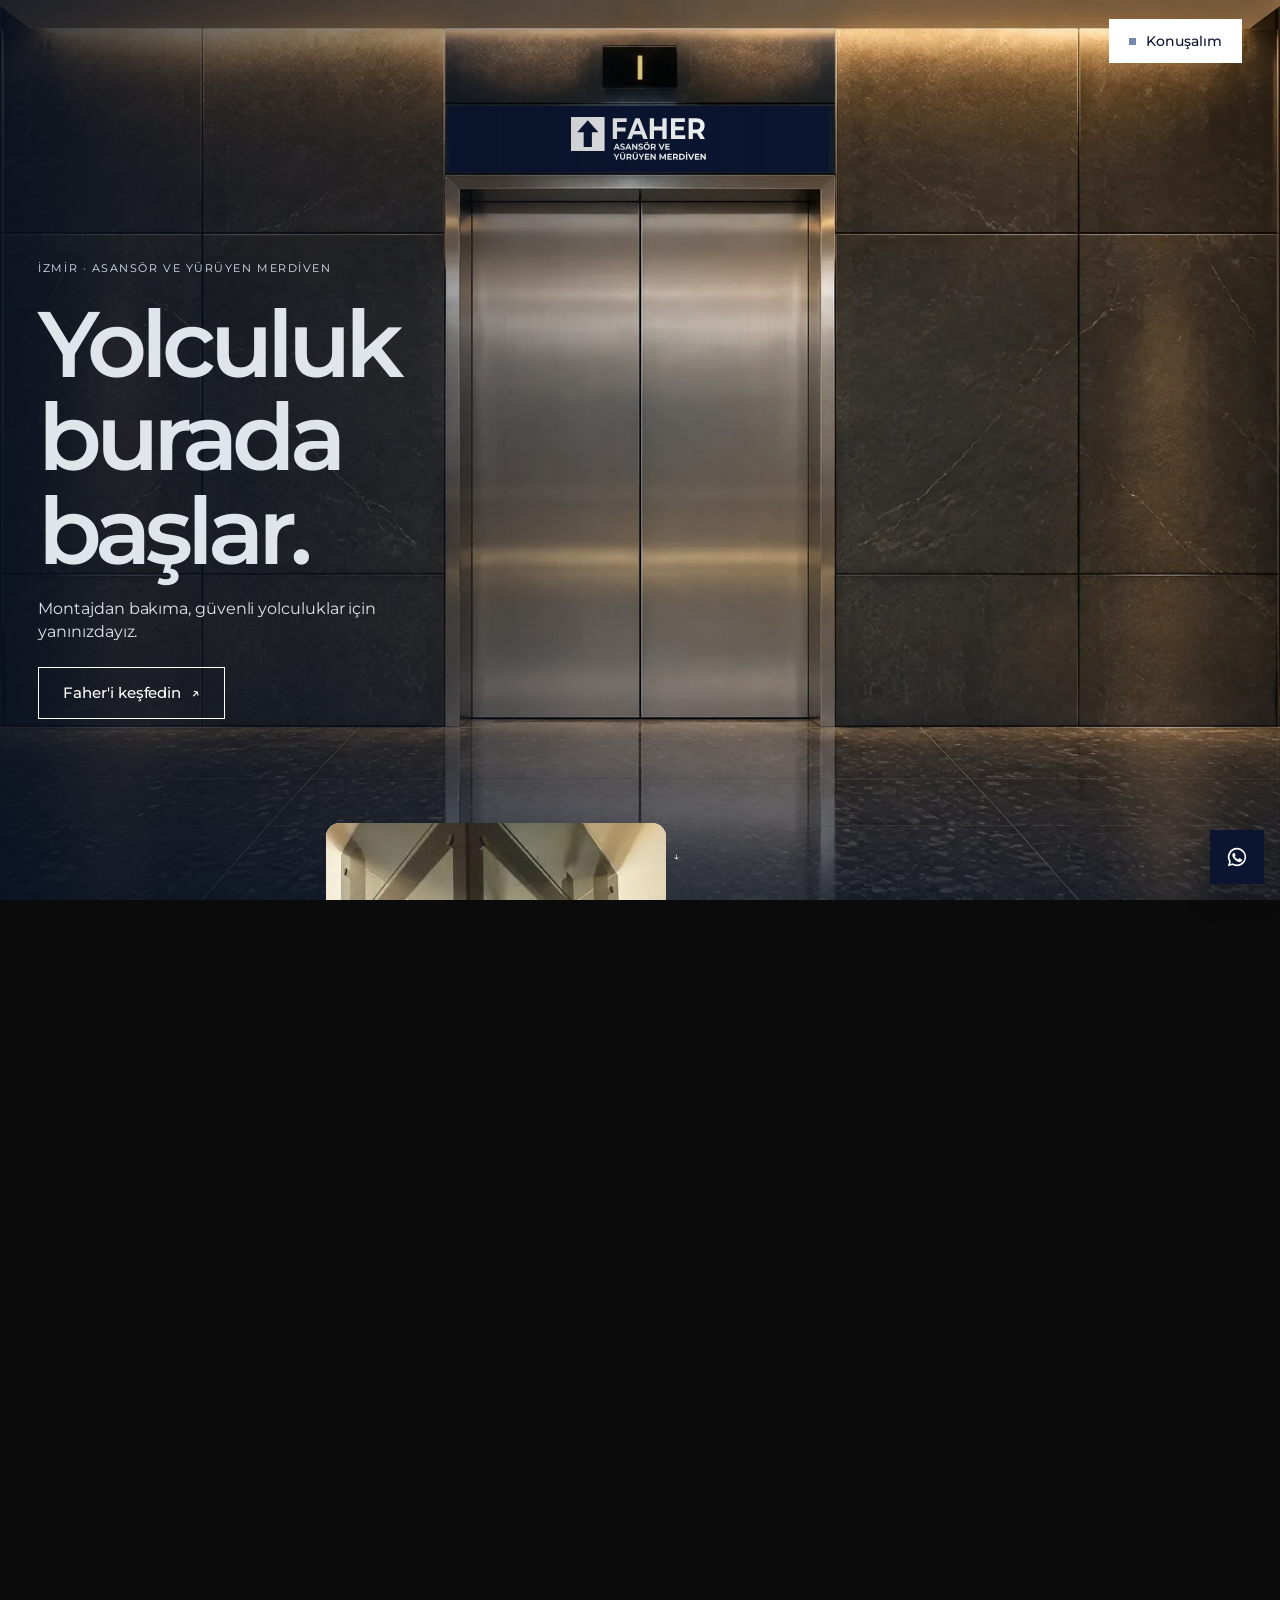
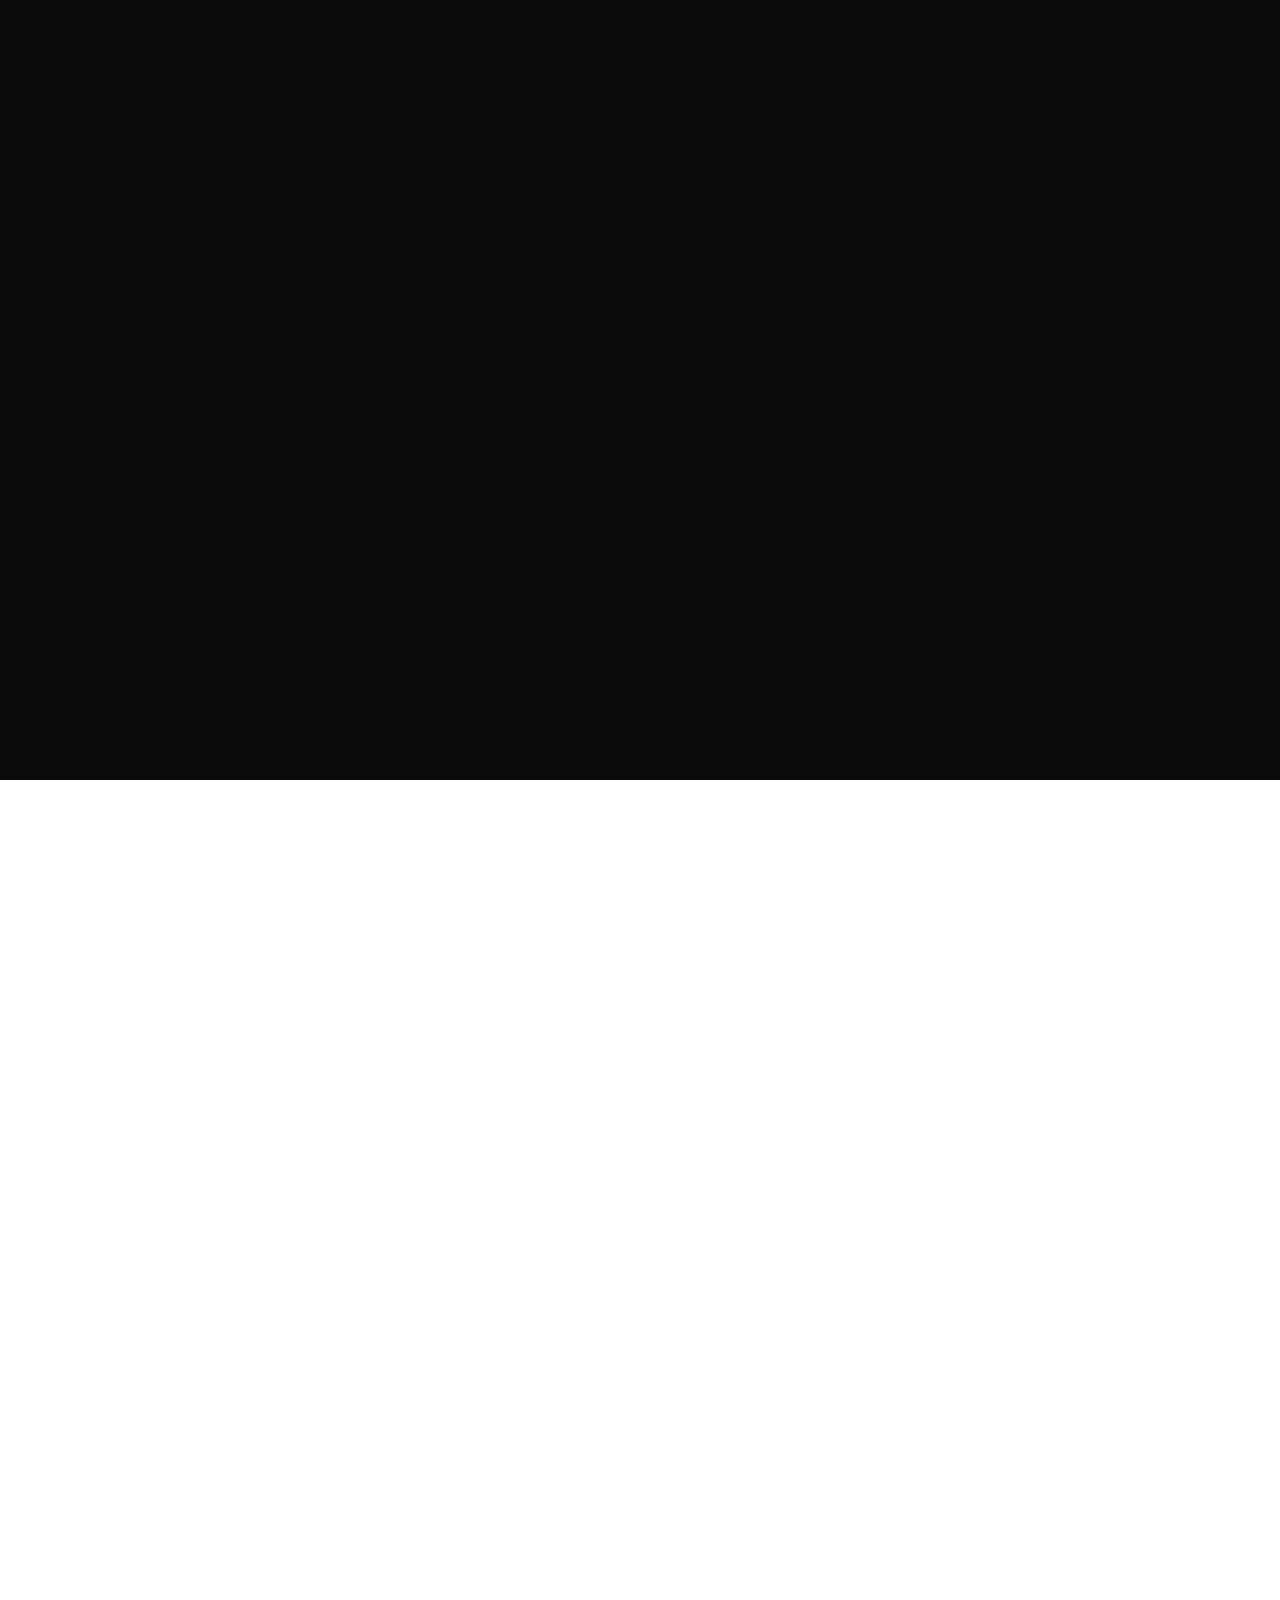
<file: index.html>
<!doctype html>
<html lang="tr"><head><meta charset="utf-8"><meta name="viewport" content="width=device-width,initial-scale=1,viewport-fit=cover">
<title>Faher Asansör | İzmir ve çevresinde asansör çözümleri</title>
<meta name="description" content="İzmir ve çevresinde asansör montajı, modernizasyon, bakım ve yürüyen merdiven çözümleri. Faher Asansör ile iletişime geçin.">
<meta name="theme-color" content="#ffffff"><meta property="og:title" content="Faher Asansör"><meta property="og:description" content="İzmir ve çevresinde güvenli asansör çözümleri."><meta property="og:image" content="assets/hero-kabin.webp">
<link rel="icon" href="assets/faher_ikon.svg" type="image/svg+xml">
<link rel="preconnect" href="https://fonts.googleapis.com"><link rel="preconnect" href="https://fonts.gstatic.com" crossorigin><link rel="stylesheet" href="https://fonts.googleapis.com/css2?family=Montserrat:ital,wght@0,300;0,400;0,500;0,600;1,300;1,400&display=swap">

<style>
:root{
  --bg:#ffffff;
  --bg-2:#f4f5f7;
  --ink:#0b0b0b;
  --ink-2:#2a2a2a;
  --gray:#8b8b8b;
  --line:#e3e5e9;
  --accent:#0b1530;
  --accent-d:#0b1530;
  --accent-grad:linear-gradient(105deg,#0b1530 0%,#263d66 38%,#405b88 52%,#0b1530 100%);
  --font:"Montserrat",system-ui,-apple-system,"Segoe UI",Roboto,sans-serif;
  --gut:clamp(16px,3vw,44px);
  --ease:cubic-bezier(.22,1,.36,1);
  --io:cubic-bezier(.76,0,.24,1);
  --r:14px;
}
*{box-sizing:border-box;margin:0;padding:0}
html{-webkit-text-size-adjust:100%}
html.lenis,html.lenis body{height:auto}
.lenis.lenis-smooth{scroll-behavior:auto!important}
body{background:var(--bg);color:var(--ink);font-family:var(--font);font-weight:400;line-height:1.45;overflow-x:hidden;-webkit-font-smoothing:antialiased;letter-spacing:-.005em}
a{color:inherit;text-decoration:none}
button{font:inherit;color:inherit;background:none;border:0;cursor:pointer}
img,video{display:block;max-width:100%}
::selection{background:var(--ink);color:#fff}
.accent-t{background:var(--accent-grad);-webkit-background-clip:text;background-clip:text;color:transparent}
.tag{font-size:12px;font-weight:500;letter-spacing:.14em;text-transform:uppercase;color:var(--gray)}
.paren{color:var(--gray);font-weight:400}
sup.c{font-size:.38em;font-weight:500;vertical-align:top;position:relative;top:.35em;margin-left:.12em;color:var(--gray);letter-spacing:0}

/* ---------------- header ---------------- */
.hdr{position:fixed;inset:0 0 auto;z-index:50;display:grid;grid-template-columns:1fr auto 1fr;align-items:center;padding:16px var(--gut);transition:transform .7s var(--ease),background .4s,border-color .4s;border-bottom:1px solid transparent}
.hdr.hide{transform:translateY(-105%)}
.hdr.solid{background:rgba(255,255,255,.86);backdrop-filter:blur(16px);-webkit-backdrop-filter:blur(16px);border-color:var(--line)}
.brand{display:flex;align-items:center;gap:12px}
.brand img{width:40px;height:auto}
.brand .w{display:flex;flex-direction:column;line-height:1}
.brand .w b{font-weight:600;font-size:15px;letter-spacing:.16em}
.brand .w i{font-style:normal;font-size:8.5px;letter-spacing:.78em;margin-top:5px;font-weight:500}
.nav{display:flex;gap:30px;font-size:14px;font-weight:500}
.nav a{position:relative;padding:4px 0}
.nav a sup{font-size:9px;color:var(--gray);margin-left:2px}
.nav a::after{content:"";position:absolute;left:0;right:0;bottom:0;height:1px;background:currentColor;transform:scaleX(0);transform-origin:right;transition:transform .6s var(--ease)}
.nav a:hover::after{transform:scaleX(1);transform-origin:left}
.hdr-r{justify-self:end;display:flex;align-items:center;gap:10px}
.btn-k{display:inline-flex;align-items:center;gap:10px;height:44px;padding:0 20px;border-radius:0;background:var(--ink);color:#fff;font-size:14px;font-weight:500;overflow:hidden;position:relative;isolation:isolate}
.btn-k::before{content:"";position:absolute;inset:0;background:var(--accent-grad);transform:translateY(101%);transition:transform .6s var(--ease);z-index:-1}
.btn-k:hover::before{transform:none}
.btn-k:hover{color:var(--ink)}
.btn-k .d{width:7px;height:7px;border-radius:0;background:var(--accent);transition:background .4s}
.btn-k:hover .d{background:var(--ink)}
.burger{display:none;width:44px;height:44px;border-radius:0;border:1px solid var(--line);place-items:center;background:#fff}
.burger i{display:block;width:16px;height:7px;position:relative}
.burger i::before,.burger i::after{content:"";position:absolute;left:0;right:0;height:1.5px;background:var(--ink);transition:transform .5s var(--ease)}
.burger i::before{top:0}.burger i::after{bottom:0}
body.open .burger i::before{transform:translateY(2.75px) rotate(45deg)}
body.open .burger i::after{transform:translateY(-2.75px) rotate(-45deg)}
.mnav{position:fixed;inset:0;z-index:45;background:#fff;padding:100px var(--gut) 30px;display:flex;flex-direction:column;justify-content:space-between;clip-path:inset(0 0 100% 0);transition:clip-path .8s var(--io)}
body.open .mnav{clip-path:inset(0)}
body.open .hdr{background:#fff;transform:none}
.mnav nav a{display:flex;justify-content:space-between;align-items:baseline;font-size:clamp(40px,11vw,64px);font-weight:500;letter-spacing:-.04em;line-height:1.1;padding:8px 0;border-bottom:1px solid var(--line)}
.mnav nav a span{font-size:13px;letter-spacing:0;color:var(--gray);font-weight:400}
.mnav .m-foot{display:flex;flex-direction:column;gap:8px;font-size:15px}
@media (max-width:960px){.nav{display:none}.hdr{grid-template-columns:1fr auto}.burger{display:grid}.hdr-r .btn-k{display:none}}

/* ---------------- line reveal ---------------- */
.lr{display:block;overflow:hidden}
.lr>span{display:block;transform:translateY(110%);transition:transform 1.25s var(--ease)}
.in .lr>span,.lr.in>span{transform:none}
.fade{opacity:0;transform:translateY(24px);transition:opacity 1.1s var(--ease),transform 1.1s var(--ease)}
.fade.in{opacity:1;transform:none}

/* ---------------- hero ---------------- */
.hero{padding:104px var(--gut) 0;display:flex;flex-direction:column}
.hero .wordmark{padding-bottom:clamp(40px,6vw,90px);border-bottom:1px solid var(--line);margin-bottom:clamp(28px,3.4vw,48px)}
.hero-top{display:grid;grid-template-columns:1.5fr 1fr;gap:40px;align-items:start}
.hero-lead{font-size:clamp(26px,3.15vw,50px);line-height:1.08;letter-spacing:-.035em;font-weight:400;max-width:20ch}
.hero-lead em{font-style:italic;font-weight:300}
.hero-meta{justify-self:end;display:grid;grid-template-columns:auto auto;gap:6px 26px;font-size:14px;padding-top:10px}
.hero-meta dt{color:var(--gray)}
.hero-meta dd{font-weight:500}
.hero-reel{display:grid;grid-template-columns:1fr 1.25fr 1fr 1fr;gap:clamp(10px,1.2vw,18px);margin:clamp(36px,5vw,72px) 0 0;align-items:end;height:min(78svh,62vw)}
.reel{position:relative;overflow:hidden;border-radius:var(--r);background:var(--bg-2);height:100%;clip-path:inset(100% 0 0 0 round var(--r));transition:clip-path 1.5s var(--io)}
.reel:nth-child(1){height:72%}
.reel:nth-child(3){height:86%}
.reel:nth-child(4){height:62%}
.ready .reel{clip-path:inset(0 0 0 0 round var(--r))}
.ready .reel:nth-child(2){transition-delay:.08s}.ready .reel:nth-child(3){transition-delay:.16s}.ready .reel:nth-child(4){transition-delay:.24s}
.reel img{position:absolute;inset:0;width:100%;height:100%;object-fit:cover;transform:scale(1.2);transition:transform 2.2s var(--ease)}
.ready .reel img{transform:scale(1)}
.reel .lbl{position:absolute;left:12px;bottom:12px;font-size:12px;font-weight:500;color:#fff;background:rgba(11,11,11,.35);backdrop-filter:blur(8px);-webkit-backdrop-filter:blur(8px);padding:6px 11px;border-radius:0}
.wordmark{position:relative;line-height:.8;padding-bottom:clamp(14px,2vw,26px)}
.wordmark svg{width:100%;height:auto;display:block;overflow:visible}
.wordmark text{font-family:var(--font);font-weight:500;letter-spacing:-.045em}
.wordmark .wm-row{display:flex;justify-content:space-between;align-items:center;margin-top:10px;font-size:13px}
.wordmark .wm-row .fu{letter-spacing:.9em;font-weight:500;font-size:clamp(10px,1.1vw,15px)}
.wm-ch{transform:translateY(105%);transition:transform 1.5s var(--ease) .25s}
.ready .wm-ch{transform:none}
.scroll-ind{display:flex;align-items:center;gap:10px;color:var(--gray)}
.scroll-ind i{width:22px;height:34px;border:1px solid var(--line);border-radius:0;position:relative}
.scroll-ind i::after{content:"";position:absolute;left:50%;top:7px;width:3px;height:6px;margin-left:-1.5px;border-radius:2px;background:var(--accent);animation:sc 1.8s var(--ease) infinite}
@keyframes sc{60%{transform:translateY(10px);opacity:0}100%{opacity:0}}
@media (max-width:820px){
  .hero{padding-top:96px}
  .hero-top{grid-template-columns:1fr;gap:24px}
  .hero-meta{justify-self:start}
  .hero-reel{grid-template-columns:repeat(4,72vw);overflow-x:auto;scroll-snap-type:x mandatory;margin-left:calc(var(--gut) * -1);margin-right:calc(var(--gut) * -1);padding:0 var(--gut);scrollbar-width:none;min-height:0;height:min(64svh,520px);flex:none;align-items:stretch}
  .hero-reel::-webkit-scrollbar{display:none}
  .reel,.reel:nth-child(n){height:100%;scroll-snap-align:center}
  .wordmark .wm-row .hide-m{display:none}
}

/* ---------------- stage (expanding film) ---------------- */
.stage{height:280vh;position:relative}
.stage-pin{position:sticky;top:0;height:100svh;overflow:hidden;display:grid;place-items:center}
.stage-film{position:absolute;inset:0;clip-path:inset(var(--y,30%) var(--x,38%) round var(--rr,14px));will-change:clip-path}
.stage-film img{width:100%;height:100%;object-fit:cover;transform:scale(var(--s,1.3))}
.stage-film::after{content:"";position:absolute;inset:0;background:linear-gradient(180deg,rgba(0,0,0,.15),rgba(0,0,0,.45));opacity:var(--sh,0)}
.stage-pin{background:#fff}
.stage-w{position:absolute;top:50%;font-size:clamp(34px,5.2vw,96px);font-weight:400;letter-spacing:-.05em;line-height:1;white-space:nowrap;transform:translateY(-50%);z-index:2;color:var(--ink);transition:color .6s var(--ease)}
.stage-pin.cov .stage-w{color:#fff}
.stage-w.l{right:calc(50% + 12vw)}
.stage-w.r{left:calc(50% + 12vw)}
.stage-w em{font-style:italic;font-weight:300}
.stage-cap{position:absolute;left:var(--gut);right:var(--gut);bottom:28px;display:flex;justify-content:space-between;color:#fff;font-size:13px;z-index:2;opacity:var(--sh,0)}
@media (max-width:820px){.stage{height:220vh}.stage-w{font-size:11vw;transform:none}.stage-w.l{right:auto;left:var(--gut);top:12svh}.stage-w.r{left:auto;right:var(--gut);top:auto;bottom:12svh}}

/* ---------------- manifesto ---------------- */
.mf{padding:clamp(110px,15vw,220px) var(--gut)}
.mf-grid{display:grid;grid-template-columns:200px 1fr;gap:clamp(20px,4vw,60px)}
.mf-txt{font-size:clamp(30px,4.5vw,74px);line-height:1.06;letter-spacing:-.045em;font-weight:400}
.mf-txt .w{color:#d9dce2;transition:color .4s}
.mf-txt .w.on{color:var(--ink)}
.mf-txt .pic{display:inline-block;vertical-align:middle;width:1.9em;height:.92em;border-radius:0;overflow:hidden;margin:0 .08em;position:relative;top:-.06em;transform:scale(0);transition:transform .9s var(--ease)}
.mf-txt .pic.on{transform:none}
.mf-txt .pic img,.mf-txt .pic video{width:100%;height:100%;object-fit:cover}
.mf-foot{grid-column:2;display:flex;gap:clamp(20px,4vw,60px);margin-top:clamp(40px,5vw,70px);font-size:15px;color:var(--ink-2);flex-wrap:wrap}
.mf-foot p{max-width:34ch}
@media (max-width:820px){.mf-grid{grid-template-columns:1fr}.mf-foot{grid-column:1}}

/* ---------------- work ---------------- */
.work{padding:0 var(--gut) clamp(90px,12vw,170px)}
.work-head{display:flex;justify-content:space-between;align-items:flex-end;flex-wrap:wrap;gap:24px;padding-bottom:26px;border-bottom:1px solid var(--line);margin-bottom:clamp(26px,3vw,40px)}
.h2{font-size:clamp(52px,9vw,156px);font-weight:400;letter-spacing:-.06em;line-height:.88}
.filters{display:flex;flex-wrap:wrap;gap:4px 22px;font-size:15px;font-weight:500}
.filters button{position:relative;color:var(--gray);transition:color .3s;padding:4px 0 4px 14px}
.filters button sup{font-size:10px;margin-left:2px}
.filters button::before{content:"";position:absolute;left:0;top:50%;width:7px;height:7px;margin-top:-3.5px;border-radius:0;background:var(--accent-grad);transform:scale(0);transition:transform .4s var(--ease)}
.filters button.on{color:var(--ink)}
.filters button.on::before{transform:scale(1)}
.filters button:hover{color:var(--ink)}
.grid{display:grid;grid-template-columns:repeat(12,1fr);gap:clamp(30px,4vw,64px) clamp(12px,1.6vw,24px)}
.card{grid-column:span 4;transition:opacity .6s var(--ease)}
.card:nth-child(6n+1){grid-column:span 5}
.card:nth-child(6n+2){grid-column:7 / span 6;margin-top:clamp(40px,10vw,160px)}
.card:nth-child(6n+3){grid-column:2 / span 4}
.card:nth-child(6n+4){grid-column:7 / span 5;margin-top:clamp(20px,6vw,90px)}
.card:nth-child(6n+5){grid-column:1 / span 6}
.card:nth-child(6n+6){grid-column:8 / span 5;margin-top:clamp(40px,10vw,160px)}
.card.off{display:none}
.grid.filtered .card{grid-column:span 6!important;margin-top:0!important}
.c-media{position:relative;aspect-ratio:4/5;border-radius:var(--r);overflow:hidden;background:var(--bg-2);cursor:pointer;transform:translateZ(0)}
.c-media img,.c-media video{position:absolute;inset:0;width:100%;height:100%;object-fit:cover;transition:transform 1.4s var(--ease),opacity .6s}
.c-media video{opacity:0}
.card.play .c-media video{opacity:1}
.card:hover .c-media img,.card:hover .c-media video{transform:scale(1.04)}
.c-info{display:grid;grid-template-columns:auto 1fr auto;gap:14px;align-items:baseline;padding-top:16px}
.c-info .n{font-size:13px;color:var(--gray)}
.c-info h3{font-size:clamp(20px,1.7vw,26px);font-weight:500;letter-spacing:-.03em}
.c-info p{font-size:14px;color:var(--gray);text-align:right}
@media (max-width:820px){
  .grid,.grid.filtered{grid-template-columns:1fr 1fr;gap:34px 12px}
  .card,.card:nth-child(n),.grid.filtered .card{grid-column:span 2!important;margin-top:0!important}
  .card:nth-child(n){grid-column:span 2!important}
  .c-info{grid-template-columns:auto 1fr}
  .c-info p{grid-column:2;text-align:left;margin-top:-10px}
}

/* ---------------- marquee ---------------- */
.mq{background:var(--ink);color:#fff;padding:clamp(22px,3vw,40px) 0;overflow:hidden}
.mq-in{display:flex;width:max-content;will-change:transform}
.mq-in span{display:flex;align-items:center;gap:clamp(20px,3vw,44px);padding-right:clamp(20px,3vw,44px);font-size:clamp(40px,7vw,120px);font-weight:400;letter-spacing:-.05em;line-height:1;white-space:nowrap}
.mq-in span em{font-style:italic;font-weight:300}
.mq-in img{width:clamp(36px,5vw,78px);height:auto}

/* ---------------- services ---------------- */
.svc{padding:clamp(90px,12vw,170px) var(--gut)}
.svc-head{display:grid;grid-template-columns:1fr 1fr;gap:30px;align-items:end;margin-bottom:clamp(36px,5vw,70px)}
.svc-head p{font-size:clamp(17px,1.4vw,20px);color:var(--ink-2);max-width:38ch;justify-self:end}
.svc-list{border-top:1px solid var(--line)}
.sv{position:relative;display:grid;grid-template-columns:90px 1fr 1fr 60px;gap:20px;align-items:center;padding:clamp(20px,2.6vw,34px) 14px;border-bottom:1px solid var(--line);overflow:hidden;isolation:isolate;transition:color .5s var(--ease)}
.sv::before{content:"";position:absolute;inset:0;background:var(--ink);transform:scaleY(0);transform-origin:bottom;transition:transform .6s var(--io);z-index:-1}
.sv:hover{color:#fff}
.sv:hover::before{transform:scaleY(1)}
.sv .n{font-size:13px;color:var(--gray)}
.sv h3{font-size:clamp(28px,4vw,62px);font-weight:400;letter-spacing:-.05em;line-height:1}
.sv p{font-size:15px;color:var(--gray);max-width:40ch;transition:color .5s}
.sv:hover p{color:rgba(255,255,255,.7)}
.sv .ar{justify-self:end;width:46px;height:46px;border-radius:0;border:1px solid var(--line);display:grid;place-items:center;font-size:18px;transition:transform .6s var(--ease),background .5s,border-color .5s,color .5s}
.sv:hover .ar{transform:rotate(-45deg);background:var(--accent-grad);border-color:transparent;color:var(--ink)}
.peek{position:fixed;left:0;top:0;width:240px;aspect-ratio:4/5;border-radius:12px;overflow:hidden;z-index:30;pointer-events:none;opacity:0;transform:translate(-50%,-50%) scale(.6) rotate(-4deg);transition:opacity .4s var(--ease),transform .6s var(--ease)}
.peek.on{opacity:1;transform:translate(-50%,-50%) scale(1) rotate(0)}
.peek img{width:100%;height:100%;object-fit:cover}
@media (max-width:820px){.svc-head{grid-template-columns:1fr}.svc-head p{justify-self:start}.sv{grid-template-columns:36px 1fr 46px;padding:20px 0}.sv p{grid-column:2/3}.sv .ar{grid-row:1;grid-column:3}.sv::before{display:none}.sv:hover{color:inherit}.peek{display:none}}

/* ---------------- process (stacking cards) ---------------- */
.proc{padding:0 var(--gut) clamp(90px,12vw,170px)}
.proc-head{display:flex;justify-content:space-between;align-items:flex-end;flex-wrap:wrap;gap:20px;margin-bottom:clamp(30px,4vw,60px)}
.stack{display:flex;flex-direction:column;gap:18px}
.sc{position:sticky;top:calc(96px + var(--i) * 18px);min-height:min(56svh,460px);background:#fff;border:1px solid var(--line);border-radius:22px;padding:clamp(24px,3.4vw,52px);display:grid;grid-template-columns:1fr 1.2fr;gap:30px;box-shadow:0 -10px 40px rgba(0,0,0,.04);transform-origin:top center}
.sc:nth-child(even){background:var(--bg-2)}
.sc .num{font-size:clamp(90px,14vw,230px);line-height:.8;font-weight:300;letter-spacing:-.07em}
.sc .tx{display:flex;flex-direction:column;justify-content:space-between;gap:30px}
.sc h3{font-size:clamp(30px,3.6vw,56px);font-weight:400;letter-spacing:-.045em;line-height:1}
.sc p{font-size:clamp(16px,1.3vw,19px);color:var(--ink-2);max-width:40ch}
.sc .meta{display:flex;justify-content:space-between;font-size:13px;color:var(--gray);border-top:1px solid var(--line);padding-top:16px}
@media (max-width:820px){.sc{grid-template-columns:1fr;top:calc(84px + var(--i) * 12px);min-height:0}}

/* ---------------- contact ---------------- */
.ct{padding:clamp(90px,12vw,170px) var(--gut) 0;border-top:1px solid var(--line)}
.ct-top{display:grid;grid-template-columns:1fr 1fr;gap:30px;align-items:end}
.ct h2{font-size:clamp(64px,13.5vw,240px);font-weight:400;letter-spacing:-.065em;line-height:.85}
.ct h2 em{font-style:italic;font-weight:300}
.ct-side{justify-self:end;display:flex;flex-direction:column;gap:22px;align-items:flex-end;text-align:right;padding-bottom:18px}
.ct-side p{max-width:34ch;color:var(--ink-2);font-size:17px}
.ct-btns{display:flex;gap:10px;flex-wrap:wrap;justify-content:flex-end}
.btn-o{display:inline-flex;align-items:center;gap:10px;height:52px;padding:0 24px;border-radius:0;border:1px solid var(--ink);font-size:15px;font-weight:500;transition:background .4s,color .4s}
.btn-o:hover{background:var(--ink);color:#fff}
.ct .btn-k{height:52px;padding:0 26px;font-size:15px}
.ct-rows{display:grid;grid-template-columns:repeat(3,1fr);margin-top:clamp(60px,8vw,110px);border-top:1px solid var(--line)}
.ct-rows>div{padding:22px 0;display:flex;flex-direction:column;gap:6px}
.ct-rows>div+div{padding-left:24px;border-left:1px solid var(--line)}
.ct-rows a{font-size:clamp(20px,2vw,30px);letter-spacing:-.03em;font-weight:500;width:max-content;background:linear-gradient(currentColor,currentColor) 0 100%/0 1px no-repeat;transition:background-size .6s var(--ease)}
.ct-rows a:hover{background-size:100% 1px}
.big-foot{margin-top:clamp(50px,7vw,100px);overflow:hidden;padding-top:10px}
.big-foot svg{width:100%;height:auto;display:block;margin-bottom:-2.2%}
.big-foot text{font-family:var(--font);font-weight:500;letter-spacing:-.045em}
.foot-bar{display:flex;justify-content:space-between;flex-wrap:wrap;gap:12px;padding:18px 0 24px;font-size:13px;color:var(--gray);border-top:1px solid var(--line)}
@media (max-width:820px){.ct-top{grid-template-columns:1fr}.ct-side{justify-self:start;align-items:flex-start;text-align:left}.ct-btns{justify-content:flex-start}.ct-rows{grid-template-columns:1fr}.ct-rows>div+div{padding-left:0;border-left:0;border-top:1px solid var(--line)}}

/* ---------------- whatsapp fab ---------------- */
.fab{position:fixed;right:16px;bottom:16px;z-index:44;display:flex;align-items:center;gap:10px;height:54px;padding:0 20px 0 16px;border-radius:0;background:var(--ink);color:#fff;font-size:14px;font-weight:500;box-shadow:0 12px 30px rgba(0,0,0,.18);transform:translateY(140%);transition:transform .7s var(--ease)}
.fab.on{transform:none}
.fab svg{width:22px;height:22px;color:#25d366}
@media (min-width:821px){.fab{display:none}}


.lift{position:relative;height:620vh;background:#0b0b0c;color:#fff}.lift-stage{position:sticky;top:0;height:100vh;height:100svh;overflow:hidden;background:#0b0b0c}.cam{position:absolute;left:0;top:0;width:100%;height:100%;transform-origin:0 0}.cam>*{position:absolute}.lobby,.cabin{max-width:none;user-select:none}.plate{display:flex;align-items:center;justify-content:center;pointer-events:none}.plate img{height:66%;width:auto;max-width:94%;filter:drop-shadow(0 1px 1px #0008)}.door{overflow:hidden;background:#1a1712}.door>*{position:absolute}.etch{display:flex;align-items:flex-start;justify-content:center;opacity:0;pointer-events:none;mix-blend-mode:screen}.etch img{width:90%;margin-top:27%;opacity:.76;filter:drop-shadow(0 0 1px #fff9) drop-shadow(0 1px 2px #0008)}.leaf{top:0;height:100%;background-repeat:no-repeat;will-change:transform}.leaf-l{left:0;box-shadow:inset -1px 0 0 #0009}.leaf-r{left:50%;box-shadow:inset 1px 0 0 #fff3}.shade{position:absolute;inset:0;pointer-events:none;background:linear-gradient(90deg,#061123cc 0%,#06112359 33%,transparent 60%),linear-gradient(0deg,#061123aa,transparent 30%)}
.intro-hero{position:absolute;inset:0;z-index:3;pointer-events:none}.intro-hero .wrap{height:100%;display:flex;flex-direction:column;justify-content:center;padding-top:80px}.intro-hero .kicker{color:#dce6f3}.intro-hero .intro-title{margin:18px 0 24px;max-width:8ch;font-size:clamp(46px,7.3vw,112px);font-weight:600;line-height:.95;letter-spacing:-.065em}.intro-hero p{max-width:380px;margin:0;color:#e0e5ec}.intro-cue{position:absolute;bottom:35px;left:50%;transform:translateX(-50%);font-size:11px;letter-spacing:.18em;text-transform:uppercase}.intro-hero .btn{pointer-events:auto;margin-top:28px}
.portal{position:absolute;inset:0;z-index:4;visibility:hidden;clip-path:inset(50%)}.portal-img{position:absolute;inset:0;width:100%;height:100%;object-fit:cover;object-position:center 50%}.portal::before{content:"";position:absolute;inset:0;z-index:1;background:linear-gradient(90deg,#061123e6 0%,#06112399 45%,#06112320 82%)}.portal-in{position:relative;z-index:2;height:100%}.portal-in .wrap{height:100%;display:flex;flex-direction:column;justify-content:center}.portal h2{max-width:760px;font-size:clamp(38px,5.8vw,82px);line-height:1.05;letter-spacing:-.055em;margin:16px 0 22px;font-weight:600}.portal p{max-width:490px;margin:0;color:#e8edf4}.portal-actions{display:flex;gap:12px;margin-top:32px}.portal .kicker{color:#e0e6ee}.portal-veil{position:absolute;inset:0;z-index:3;pointer-events:none;background:linear-gradient(112deg,transparent 30%,#ffffff44 42%,transparent 53%),#ccd7e299}.portal .bar{position:absolute;left:40px;right:40px;bottom:25px;height:2px;background:#ffffff55}.portal .bar i{display:block;width:100%;height:100%;background:#fff;transform-origin:left}

/* Faher adaptations. Layout scales and grid above come from Esperanto v2. */
:root{--navy:#0b1530;--navy2:#263d66}
html{scroll-padding-top:90px}body{overflow-x:clip}
:focus-visible{outline:2px solid #405b88;outline-offset:5px}
main{position:relative;margin-top:-100svh;background:#fff;visibility:hidden}
body.site-visible main{visibility:visible}
.wrap{width:calc(100% - 2 * var(--gut));margin-inline:auto}
.kicker{font-size:11px;letter-spacing:.14em;text-transform:uppercase}
.lift{height:620svh}.lift-stage{height:100svh}
.intro-hero .intro-title{font-size:clamp(44px,7.3vw,112px);line-height:1;max-width:9ch;margin:20px 0}
.intro-hero .btn-o{pointer-events:auto;margin-top:24px;border-color:#fff;color:#fff}
.intro-hero .btn-o:hover{background:#fff;color:var(--navy)}
.intro-cue{white-space:nowrap}
.portal{background:#fff;color:var(--ink);pointer-events:none}
.portal::before{display:none}.portal .bar{display:none}
.portal .hero{height:auto;min-height:100svh;background:#fff}
.portal .hero-lead{max-width:20ch}.portal .hero-meta{color:var(--ink)}
.portal .hero p{color:inherit;max-width:none}
.portal .portal-veil{background:linear-gradient(112deg,transparent 30%,#ffffff66 42%,transparent 53%),#ccd7e299}
.portal .hero-reel{visibility:visible}
.brand img{width:172px;height:auto}
.hdr.intro{background:transparent;border-color:transparent;color:#fff}
.hdr.intro .brand{visibility:hidden;pointer-events:none}
.hdr.intro .nav{visibility:hidden;pointer-events:none}
.hdr.intro .btn-k{background:#fff;color:var(--navy)}
body.open .hdr.intro{color:var(--ink)}body.open .hdr.intro .brand{visibility:visible;pointer-events:auto}
.btn-k:hover,.sv:hover .ar{color:#fff}.btn-k .d{background:#7388ab}.btn-k:hover .d{background:#fff}
.burger,.btn-o,.btn-k,.sv .ar,.fab{border-radius:0}
.mnav{visibility:hidden}.mnav[aria-hidden="false"]{visibility:visible}
body.open{overflow:hidden}
.hero-meta{grid-template-columns:auto minmax(0,1fr)}
.hero-meta dd{min-width:0}
.hero-lead{max-width:22ch}
.stage-w em{color:var(--navy)}.stage-pin.cov .stage-w em{color:#fff}
.h2 em{font-weight:300;color:var(--navy)}
.h2{line-height:.98;overflow-wrap:normal}
.c-media{cursor:default}.c-info{grid-template-columns:auto minmax(0,1fr) auto}
.c-info .n,.sv .n{color:var(--navy)}.sv:hover .n{color:#a4b6d4}
.sv h3{overflow-wrap:break-word}.sv>*,.sc>*,.hero-top>*,.ct-top>*,.mf-grid>*{min-width:0}
.sc p{margin-top:18px}.sc .meta{gap:16px}.sc .meta span:last-child{white-space:nowrap}
.editorial{padding:0 var(--gut) clamp(90px,12vw,170px)}
.editorial-head{display:grid;grid-template-columns:200px minmax(0,1fr);gap:clamp(20px,4vw,60px);margin-bottom:48px}
.editorial-head .tag{padding-top:12px}.editorial-head h2{font-size:clamp(42px,6.2vw,100px);font-weight:400;letter-spacing:-.055em;line-height:1.04}
.editorial-head em{color:var(--navy);font-weight:300}
.wide-photo{width:100%;height:auto;max-height:780px;object-fit:cover;border-radius:var(--r)}
.award-photo{aspect-ratio:16/9;object-position:center 40%}
.partners{display:flex;gap:12px 30px;flex-wrap:wrap;list-style:none;border-block:1px solid var(--line);padding:30px 0;margin-top:24px;font-size:clamp(24px,3vw,44px);letter-spacing:-.04em}
.partner-label{margin-top:48px}
.field-grid{display:grid;grid-template-columns:1.15fr 1fr;gap:clamp(12px,2vw,30px);align-items:start}
.field-grid figure:nth-child(2){margin-top:140px}.field-grid figure:nth-child(3){grid-column:1/-1;width:74%;margin:30px auto 0}
.field-grid img{width:100%;aspect-ratio:4/5;object-fit:cover;border-radius:var(--r)}
.field-grid figure:nth-child(3) img{aspect-ratio:16/10}
figcaption{font-size:13px;color:var(--gray);padding-top:14px}
.safety-grid{display:grid;grid-template-columns:1fr 1fr;gap:clamp(24px,5vw,80px);align-items:center}
.safety-grid img{width:100%;aspect-ratio:4/5;object-fit:cover;border-radius:var(--r)}
.labels{border-top:1px solid var(--line)}.label{display:grid;grid-template-columns:14px 1fr auto;gap:16px;align-items:center;padding:26px 0;border-bottom:1px solid var(--line)}
.label i{width:12px;height:12px;background:var(--label)}.label b{font-size:clamp(24px,3vw,42px);font-weight:400;letter-spacing:-.04em}.label span{color:var(--ink-2);font-size:14px}
.towns{list-style:none;display:grid;grid-template-columns:repeat(3,minmax(0,1fr));gap:0 30px}
.towns li{padding:22px 0;border-bottom:1px solid var(--line);font-size:clamp(22px,3vw,42px);letter-spacing:-.04em}
.team-names{display:flex;justify-content:space-between;gap:24px;border-block:1px solid var(--line);padding:24px 0;margin-top:24px;font-size:clamp(24px,3vw,44px);letter-spacing:-.04em}
.team-photo{aspect-ratio:16/10;object-position:center 62%}
.ct-rows{grid-template-columns:1fr 1fr}.ct-rows>div:nth-child(3){padding-left:0;border-left:0}.ct-rows>div:nth-child(n+3){border-top:1px solid var(--line)}
.ct-rows>div{min-width:0}.ct-rows a{max-width:100%;overflow-wrap:anywhere}
.big-foot svg{margin-bottom:0}.foot-bar{padding-bottom:100px}
.fab{display:flex;width:54px;height:54px;padding:0;justify-content:center;background:var(--navy);transform:none}.fab svg{color:white}
.fade{opacity:1;transform:none}.js .fade{opacity:0;transform:translateY(24px)}.js .fade.in{opacity:1;transform:none}
.reel{clip-path:none}.wm-ch{transform:none}.lr>span{transform:none}
.skip{position:fixed;top:8px;left:8px;z-index:100;background:white;color:var(--navy);padding:12px;transform:translateY(-160%)}.skip:focus{transform:none}
@media(max-width:1100px){.sv{grid-template-columns:50px minmax(0,1fr) minmax(0,1fr) 46px}.sv h3{font-size:clamp(25px,3.6vw,48px)}}
@media(max-width:820px){
 .hero{padding-top:96px}.hero-lead{font-size:clamp(26px,7vw,40px)}
 .brand img{width:153px}.hero-meta{font-size:12px;gap:7px 16px}
 .editorial-head{grid-template-columns:1fr;gap:20px;margin-bottom:30px}
 .editorial-head h2{font-size:clamp(40px,10.5vw,70px)}
 .c-info{grid-template-columns:auto minmax(0,1fr)}
 .sv{grid-template-columns:26px minmax(0,1fr) 38px;gap:12px}.sv h3{font-size:clamp(24px,6.7vw,38px);letter-spacing:-.05em;line-height:1.08}.sv .ar{width:36px;height:36px}.sv p{font-size:13px}.sv:hover p{color:var(--ink-2)}
 .field-grid,.safety-grid{grid-template-columns:1fr}.field-grid figure:nth-child(n){margin:0;width:100%;grid-column:auto}.field-grid figure:nth-child(3) img{aspect-ratio:4/5}
 .label{grid-template-columns:12px 1fr auto;gap:12px}.label b{font-size:28px}.label span{font-size:12px}
 .towns{grid-template-columns:1fr 1fr;gap:0 16px}.towns li{font-size:23px}.team-names{flex-direction:column;font-size:28px;gap:12px}
 .team-photo{aspect-ratio:4/5}.award-photo{aspect-ratio:4/3}
 .ct h2{font-size:clamp(64px,16vw,110px);line-height:.95}.ct-rows{grid-template-columns:1fr}.ct-rows>div:nth-child(n){padding:22px 0;border-left:0}.ct-rows a{font-size:clamp(18px,5.3vw,26px)}
 .wordmark .wm-row .fu{letter-spacing:.5em}.wordmark .wm-row{font-size:11px}
 .intro-hero .wrap{justify-content:flex-end;padding:0 0 100px}.intro-hero .intro-title{font-size:clamp(42px,12vw,64px)}.intro-hero p{font-size:13px;max-width:28ch}
 .shade{background:linear-gradient(0deg,#061123eb 0%,#06112388 35%,transparent 66%)}
 .sc{padding:24px;gap:24px}.sc .num{font-size:90px}.sc h3{font-size:29px}.sc .meta{font-size:11px}
}
@media(max-height:600px) and (max-width:820px){.sc{position:relative;top:auto}.intro-hero .wrap{padding-bottom:50px}.intro-hero .intro-title{font-size:36px}.intro-hero p{display:none}}
@media(prefers-reduced-motion:reduce){.fade,.reel,.lr>span{transition:none}.scroll-ind i::after{animation:none}}
noscript p{padding:20px var(--gut)}

:root{--font:"Montserrat Variable","Montserrat",Arial,sans-serif}</style>
<noscript><style>.lift{display:none}main{visibility:visible;margin-top:0}.hdr.intro .brand,.hdr.intro .nav{visibility:visible;pointer-events:auto}.hdr.intro{color:#0b1530;background:white}.mf-txt .w{color:inherit}</style></noscript>
<link rel="stylesheet" href="assets/v7.css?s6">
</head><body><script>(function(){try{var p=document.createElement("div");p.style.cssText="position:fixed;top:0;left:0;width:0;height:100lvh;visibility:hidden;pointer-events:none";document.body.appendChild(p);document.documentElement.style.setProperty("--ivh",(p.offsetHeight||innerHeight)+"px");p.remove()}catch(e){}})()</script>
<a class="skip" href="#top">İçeriğe geç</a>
<header class="hdr intro" id="hdr"><a href="#top" class="brand" aria-label="Faher Asansör ana sayfa"><img src="assets/faher_logo_lacivert.svg" alt="Faher Asansör" width="172" height="50"></a><nav class="nav" aria-label="Ana menü"><a href="#hizmetler">Hizmetler</a><a href="#surec">Süreç</a><a href="#urunler">Ürünler<sup>14</sup></a><a href="#iletisim">İletişim</a></nav><div class="hdr-r"><a class="btn-k" href="https://wa.me/905335720377?text=Merhaba%2C%20Faher%20Asans%C3%B6r%20hizmetleri%20hakk%C4%B1nda%20bilgi%20almak%20istiyorum." target="_blank" rel="noopener"><span class="d"></span>Konuşalım</a><button class="burger" id="burger" aria-label="Menüyü aç" aria-expanded="false" aria-controls="mnav"><i></i></button></div></header>
<div class="mnav" id="mnav" aria-hidden="true" inert><nav aria-label="Mobil menü"><a href="#hizmetler">Hizmetler <span>(05)</span></a><a href="#surec">Süreç <span>(04)</span></a><a href="#urunler">Ürünler <span>(14)</span></a><a href="#iletisim">İletişim <span>→</span></a></nav><div class="m-foot"><a href="tel:+905015353577">0501 535 35 77</a><a href="https://wa.me/905335720377?text=Merhaba%2C%20Faher%20Asans%C3%B6r%20hizmetleri%20hakk%C4%B1nda%20bilgi%20almak%20istiyorum." target="_blank" rel="noopener">WhatsApp'tan yazın ↗</a></div></div>
<section class="lift" id="giris" aria-label="Faher Asansör giriş animasyonu"><div class="lift-stage"><div class="cam" aria-hidden="true"><img src="assets/lobi-yatay.webp" class="lobby" alt="" decoding="async"><div class="plate"><img src="assets/faher_logo_beyaz.svg" alt=""></div><div class="door"><img class="cabin" src="assets/kabin-bronz.webp" alt="" decoding="async"><div class="etch"></div><div class="leaf leaf-l"></div><div class="leaf leaf-r"></div></div></div><div class="shade"></div><div class="intro-hero"><div class="wrap"><span class="kicker">İzmir · Asansör ve yürüyen merdiven</span><p class="intro-title">Yolculuk<br>burada başlar.</p><p>Montajdan bakıma, güvenli yolculuklar için yanınızdayız.</p><div><a class="btn-o" href="#top">Faher'i keşfedin <span>↗</span></a></div></div><span class="intro-cue">Kaydırın ↓</span></div><div class="portal" aria-hidden="true" inert><div class="portal-veil"></div></div></div></section><main><section class="hero" id="top" aria-label="Faher Asansör">
<div class="wordmark"><svg viewBox="0 0 1000 250" role="img" aria-label="FAHER"><text x="0" y="237" font-size="320" fill="#0b1530" textLength="1000" lengthAdjust="spacingAndGlyphs">FAHER</text></svg><div class="wm-row"><span class="fu accent-t">ASANSÖR</span><span class="hide-m paren">(Montaj · Modernizasyon · Bakım)</span><span class="scroll-ind"><i></i>Kaydırın</span></div></div>
<a class="award-bar" href="#guven"><span class="award-mark" aria-hidden="true"><svg viewBox="0 0 24 24" width="24" height="24" fill="none" stroke="currentColor" stroke-width="1.25" stroke-linecap="round" stroke-linejoin="round"><path d="M8.6 3.4C5.6 5.3 4 8.3 4 11.9s1.6 6.6 4.6 8.5"/><path d="M15.4 3.4c3 1.9 4.6 4.9 4.6 8.5s-1.6 6.6-4.6 8.5"/><path d="M12 7.3l1.45 2.95 3.25.47-2.35 2.29.55 3.24L12 14.72l-2.9 1.53.55-3.24-2.35-2.29 3.25-.47z"/></svg></span><span class="award-txt"><em>Ödüllerimiz</em><b>Uluslararası Prestij ve Başarı Ödülleri</b></span><span class="award-yr">2026</span><span class="award-go" aria-hidden="true">↗</span></a>
<div class="hero-top"><h1 class="hero-lead">İzmir ve çevresinde <em>güvenli</em> asansör çözümleri.</h1><dl class="hero-meta"><dt>Uzmanlık</dt><dd>Montaj · Modernizasyon</dd><dt>Hizmet</dt><dd>Bakım · Yürüyen merdiven</dd><dt>Ofis</dt><dd><a href="tel:+905015353577">0501 535 35 77</a></dd></dl></div>
<div class="hero-reel"><figure class="reel"><img src="assets/urun-kabin.webp" alt="Kabin" width="1200" height="1600" loading="lazy" decoding="async" ><span class="lbl">Kabin</span></figure><figure class="reel"><img src="assets/urun-panoramik.webp" alt="Panoramik" width="828" height="1012" loading="lazy" decoding="async" ><span class="lbl">Panoramik</span></figure><figure class="reel"><img src="assets/proje-bina-2.webp" alt="Sahadan" width="1200" height="1600" loading="lazy" decoding="async" ><span class="lbl">Sahadan</span></figure><figure class="reel"><img src="assets/urun-kapi.webp" alt="Kat kapısı" width="1200" height="1600" loading="lazy" decoding="async" ><span class="lbl">Kat kapısı</span></figure></div></section>
<section class="stage" id="statement" aria-label="Her katta güven"><div class="stage-pin"><div class="stage-film"><img src="assets/hero-kabin.webp" alt="Faher Asansör dekoratif kabin uygulaması" width="1200" height="1600" loading="lazy" decoding="async" ></div><h2><span class="stage-w l">Her katta</span> <span class="stage-w r"><em>güven.</em></span></h2><div class="stage-cap"><span>Faher Asansör</span><span>İzmir ve çevresi</span></div></div></section>
<section class="mf" aria-label="Yaklaşımımız"><div class="mf-grid"><p class="tag fade">(01) Yaklaşımımız</p><p class="mf-txt" id="mf">Asansör, bir binanın en çok kullanılan makinesi. Her gün, her katta hayatın içinde. Biz kuruyor, yeniliyor, her ay bakımını yapıyoruz. İlk keşiften sonraki yolculuğa kadar yanınızdayız.</p><div class="mf-foot fade"><p>Binanın ihtiyacını yerinde görüyor, uygun çözümü birlikte belirliyoruz.</p><p>Montaj, modernizasyon ve bakımı aynı sorumlulukla ele alıyoruz.</p></div></div></section>
<section class="svc" id="hizmetler"><div class="svc-head"><h2 class="h2 fade">Hizmetler<sup class="c">(05)</sup></h2><p class="fade">Yeni bir bina, yenilenen bir sistem, düzenli bakım. İhtiyacınız olan her aşamada.</p></div><div class="svc-list"><a class="sv fade" href="#iletisim"><span class="n">(01)</span><h3>Montaj</h3><p>Binanıza ve kullanımınıza uygun asansör sistemini kuruyoruz.</p><span class="ar" aria-hidden="true">→</span></a><a class="sv fade" href="#iletisim"><span class="n">(02)</span><h3>Modernizasyon</h3><p>Mevcut sistemi yeniliyor, konforunu ve işleyişini iyileştiriyoruz.</p><span class="ar" aria-hidden="true">→</span></a><a class="sv fade" href="#iletisim"><span class="n">(03)</span><h3>Bakım</h3><p>Asansörünüzü her ay kontrol ediyor, bakımını yapıyoruz.</p><span class="ar" aria-hidden="true">→</span></a><a class="sv fade" href="#iletisim"><span class="n">(04)</span><h3>Yürüyen merdiven</h3><p>Yürüyen merdivenler için kurulum ve bakım çözümleri sunuyoruz.</p><span class="ar" aria-hidden="true">→</span></a><a class="sv fade" href="#iletisim"><span class="n">(05)</span><h3>Periyodik kontrol hazırlığı</h3><p>Kontrol öncesinde sistemi gözden geçiriyor, eksiklerin giderilmesine yardımcı oluyoruz.</p><span class="ar" aria-hidden="true">→</span></a></div></section><section class="proc" id="surec"><div class="proc-head"><h2 class="h2 fade">Nasıl <em>çalışıyoruz?</em></h2><p class="tag fade">Dört adımda</p></div><div class="stack"><article class="sc" style="--i:0"><div class="num accent-t">01</div><div class="tx"><div><h3>Keşif</h3><p>Binanızı görüyor, ölçüleri alıyor ve ihtiyacınızı dinliyoruz.</p></div><div class="meta"><span>Yerinde inceleme</span><span>01 / 04</span></div></div></article><article class="sc" style="--i:1"><div class="num accent-t">02</div><div class="tx"><div><h3>Projelendirme</h3><p>Kapasite, sistem ve kabin seçeneklerini belirliyor, uygulamayı planlıyoruz.</p></div><div class="meta"><span>Plan · Sistem · Seçim</span><span>02 / 04</span></div></div></article><article class="sc" style="--i:2"><div class="num accent-t">03</div><div class="tx"><div><h3>Montaj ve teslim</h3><p>Kurulumu yapıyor, son kontrolleri tamamlayıp sistemi teslim ediyoruz.</p></div><div class="meta"><span>Uygulama · Kontrol</span><span>03 / 04</span></div></div></article><article class="sc" style="--i:3"><div class="num accent-t">04</div><div class="tx"><div><h3>Bakım</h3><p>Her ay düzenli bakım yapıyor, sistemin durumunu takip ediyoruz.</p></div><div class="meta"><span>Düzenli takip</span><span>04 / 04</span></div></div></article></div></section><section class="work" id="urunler" aria-label="Ürün ve proje galerileri"><div class="work-head"><h2 class="h2">Ürünler ve <em>projeler</em><sup class="c">(14)</sup></h2><p class="tag">Bölüm bölüm yapılan işler; yana kaydırın, büyütmek için dokunun</p></div><div id="gallery-rows"></div><noscript><p>Fotoğraf galerisi için JavaScript gereklidir.</p></noscript></section><section class="editorial" id="guven"><div class="editorial-head fade"><p class="tag">(02) Birlikte başardık</p><h2>Uluslararası Prestij ve Başarı Ödülleri <em>2026</em></h2></div><img src="assets/odul-sahne.webp" alt="Uluslararası Prestij ve Başarı Ödülleri 2026 töreninde Faher Asansör" width="1600" height="1066" loading="lazy" decoding="async" class="wide-photo award-photo fade"><p class="tag partner-label">Çözüm ortakları</p><ul class="partners fade"><li>Akar</li><li>Nagel</li><li>Monodrive</li><li>Merih</li><li>Liftor</li><li>Aterya</li><li>Arkel</li><li>Avirex</li><li>Tuna Buton</li><li>Türkeli</li><li>Volçelik</li></ul></section><section class="editorial" id="projeler"><div class="editorial-head fade"><p class="tag">(03) Uygulamalar</p><h2><em>Sahadan</em></h2></div><div class="field-grid"><figure class="fade"><img src="assets/proje-bina-1.webp" alt="Tamamlanan binalardan" width="1600" height="1200" loading="lazy" decoding="async" ><figcaption>Tamamlanan binalardan</figcaption></figure><figure class="fade"><img src="assets/proje-bina-2.webp" alt="Yaşamın devam ettiği yerlerde" width="1200" height="1600" loading="lazy" decoding="async" ><figcaption>Yaşamın devam ettiği yerlerde</figcaption></figure><figure class="fade"><img src="assets/hizmet-montaj.webp" alt="Kuyu, ray ve montaj çalışmaları" width="1600" height="888" loading="lazy" decoding="async" ><figcaption>Kuyu, ray ve montaj çalışmaları</figcaption></figure></div></section><section class="editorial" id="guvenlik"><div class="editorial-head fade"><p class="tag">(04) Güvenlik</p><h2>Etiketin <em>anlamı.</em></h2></div><div class="safety-grid"><img src="assets/guvenlik-etiket.webp" alt="Asansör üzerindeki yeşil kontrol etiketi" width="1200" height="1600" loading="lazy" decoding="async" class="fade"><div class="labels fade"><div class="label"><i style="--label:#278147" aria-hidden="true"></i><b>Yeşil</b><span>Güvenli</span></div><div class="label"><i style="--label:#3476bd" aria-hidden="true"></i><b>Mavi</b><span>Hafif kusurlu</span></div><div class="label"><i style="--label:#e3bf2c" aria-hidden="true"></i><b>Sarı</b><span>Kusurlu</span></div><div class="label"><i style="--label:#c53c3c" aria-hidden="true"></i><b>Kırmızı</b><span>Güvensiz</span></div></div></div></section><section class="editorial" id="bolge"><div class="editorial-head fade"><p class="tag">(05) Hizmet bölgesi</p><h2>İzmir ve <em>çevresi.</em></h2></div><ul class="towns fade"><li>İzmir merkez</li><li>Bornova</li><li>Bayraklı</li><li>Buca</li><li>Urla</li><li>Kemalpaşa</li><li>Turgutlu</li><li>Çandarlı</li><li>Seferihisar</li></ul></section><section class="editorial" id="ekip"><div class="editorial-head fade"><p class="tag">(06) Faher Asansör</p><h2>İşin başındaki <em>ekip.</em></h2></div><img src="assets/kurumsal-ekip.webp" alt="Faher Asansör ekibi firma binasının önünde" width="1200" height="1600" loading="lazy" decoding="async" class="wide-photo team-photo fade"><div class="team-names fade"><span>Fahrettin Erel</span><span>Barış Obuz</span></div></section><section class="ct" id="iletisim"><div class="ct-top"><h2 class="fade">Bize<br><em class="accent-t">ulaşın.</em></h2><div class="ct-side fade"><p>Yeni projenizi ya da mevcut asansörünüzün ihtiyacını konuşalım.</p><div class="ct-btns"><a class="btn-k" href="https://wa.me/905335720377?text=Merhaba%2C%20Faher%20Asans%C3%B6r%20hizmetleri%20hakk%C4%B1nda%20bilgi%20almak%20istiyorum." target="_blank" rel="noopener">WhatsApp'tan yazın ↗</a><a class="btn-o" href="tel:+905015353577">Hemen arayın</a></div></div></div><div class="ct-rows fade"><div><span class="tag">Ofis · Telefon</span><a href="tel:+905015353577">0501 535 35 77</a></div><div><span class="tag">WhatsApp</span><a href="https://wa.me/905335720377?text=Merhaba%2C%20Faher%20Asans%C3%B6r%20hizmetleri%20hakk%C4%B1nda%20bilgi%20almak%20istiyorum." target="_blank" rel="noopener">WhatsApp'tan yazın ↗</a></div><div><span class="tag">E-posta</span><a href="mailto:info@faherasansor.com.tr">info@faherasansor.com.tr</a></div><div><span class="tag">Instagram</span><a href="https://www.instagram.com/faherasansor/" target="_blank" rel="noopener">@faherasansor</a></div></div><footer><div class="big-foot"><img src="assets/faher_logo_lacivert.svg" alt="Faher Asansör ve Yürüyen Merdiven" width="332" height="106" loading="lazy" decoding="async"></div><div class="foot-bar"><span>© 2026 Faher Asansör</span><span>Asansör ve yürüyen merdiven</span><a href="#top">Başa dön ↑</a></div></footer></section></main>
<a class="fab" href="https://wa.me/905335720377?text=Merhaba%2C%20Faher%20Asans%C3%B6r%20hizmetleri%20hakk%C4%B1nda%20bilgi%20almak%20istiyorum." target="_blank" rel="noopener" aria-label="WhatsApp'tan yazın"><svg viewBox="0 0 24 24" fill="currentColor" aria-hidden="true"><path d="M12 2a10 10 0 0 0-8.6 15.1L2 22l5-1.3A10 10 0 1 0 12 2Zm0 18.2a8.2 8.2 0 0 1-4.2-1.2l-.3-.2-3 .8.8-2.9-.2-.3A8.2 8.2 0 1 1 12 20.2Zm4.5-6.1c-.2-.1-1.5-.7-1.7-.8s-.4-.1-.6.1-.7.8-.8 1-.3.2-.5.1a6.7 6.7 0 0 1-3.3-2.9c-.3-.4.3-.4.7-1.3.1-.2 0-.3 0-.4l-.8-1.8c-.2-.5-.4-.4-.6-.4h-.5a1 1 0 0 0-.7.3 3 3 0 0 0-.9 2.2 5.2 5.2 0 0 0 1.1 2.7 11.8 11.8 0 0 0 4.5 4c1.7.7 2.3.8 3.2.6a2.7 2.7 0 0 0 1.8-1.3 2.2 2.2 0 0 0 .2-1.3c-.1-.1-.3-.2-.5-.3Z"/></svg></a><dialog id="lightbox" class="lightbox" aria-labelledby="lightbox-title" aria-describedby="lightbox-caption" data-lenis-prevent>
<div class="lightbox-head"><h2 id="lightbox-title">Fotoğraflar</h2><button type="button" data-close aria-label="Galeriyi kapat">×</button></div>
<div class="lightbox-photo"><img alt="" decoding="async"><p id="lightbox-status" role="status"></p></div>
<div class="lightbox-foot"><button type="button" data-prev aria-label="Önceki fotoğraf">←</button><span id="lightbox-counter" aria-live="polite"></span><button type="button" data-next aria-label="Sonraki fotoğraf">→</button><p id="lightbox-caption"></p></div>
</dialog>
<script src="assets/lenis-1.1.13.min.js?s6"></script>
<script src="assets/site.js?s6"></script>
<script src="assets/g/galeri.js?s6"></script>
<script src="assets/gallery.js?s6"></script>
</body></html>
</file>
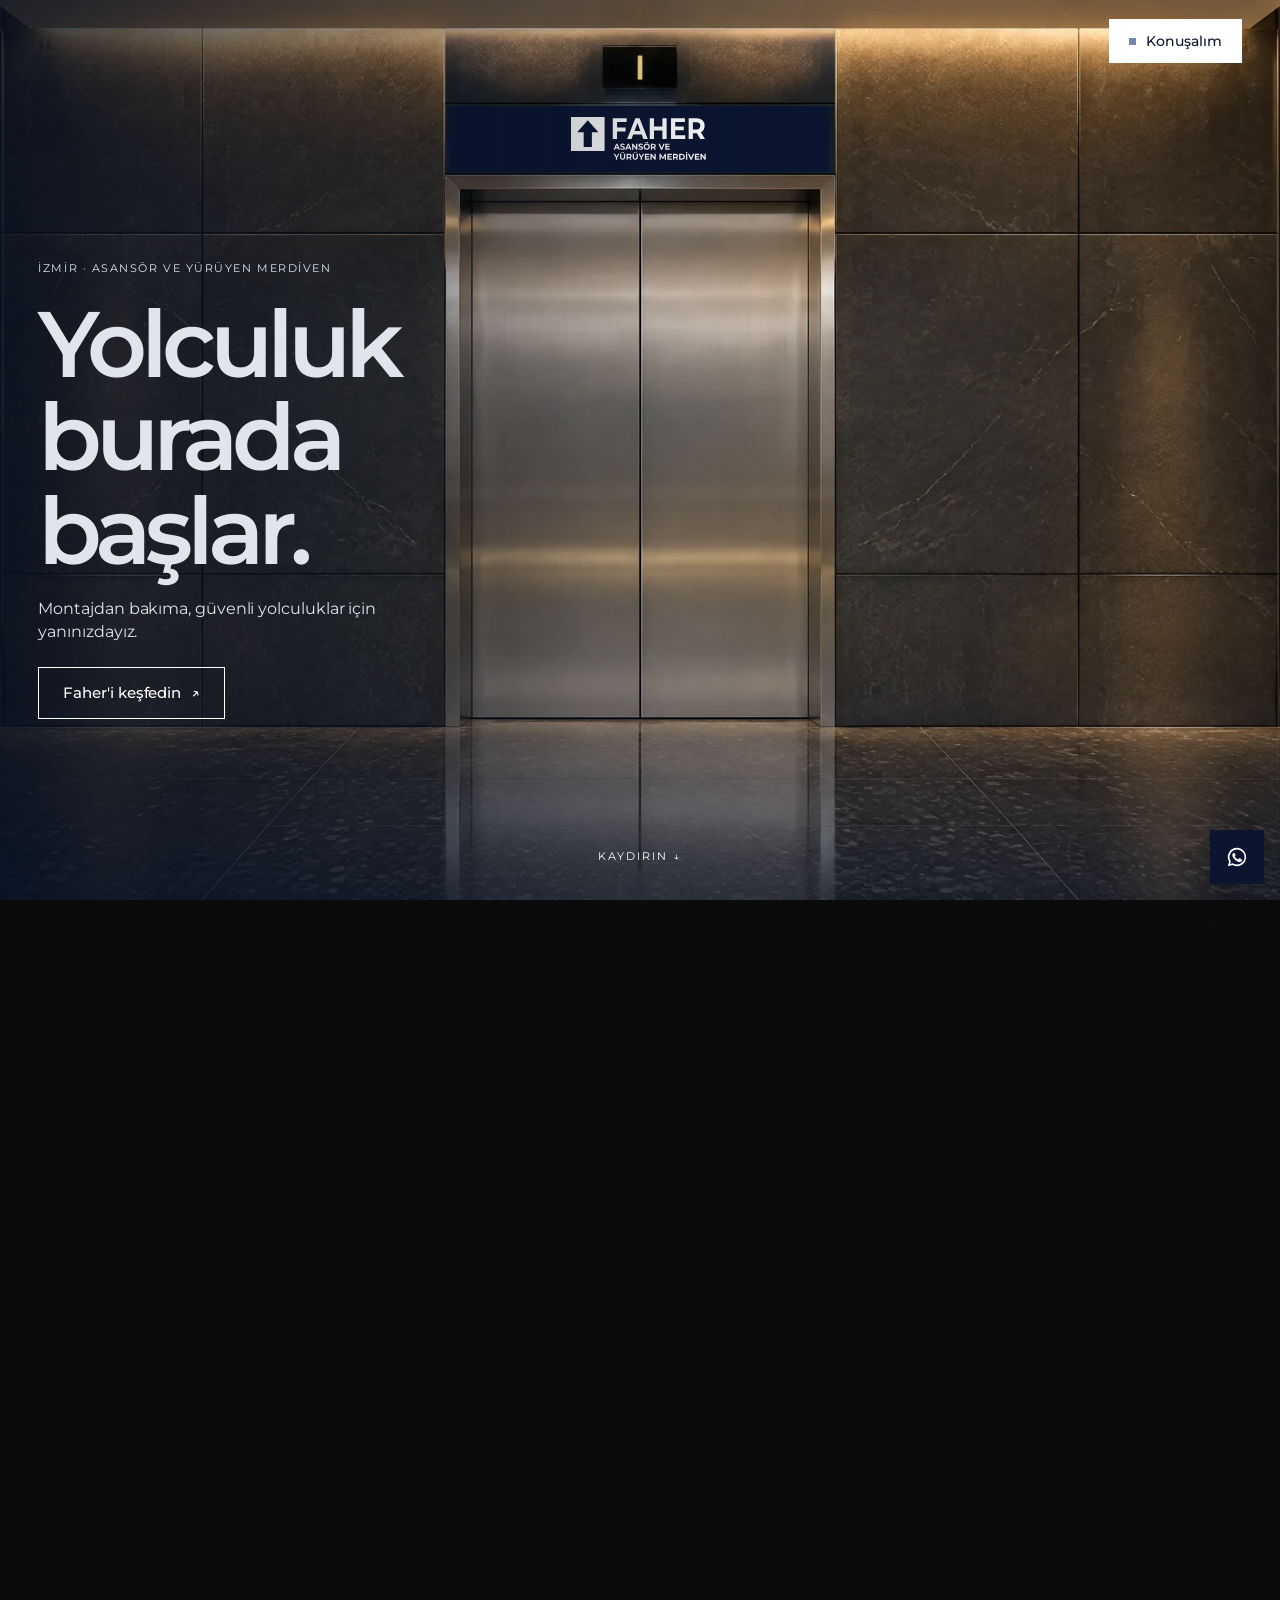
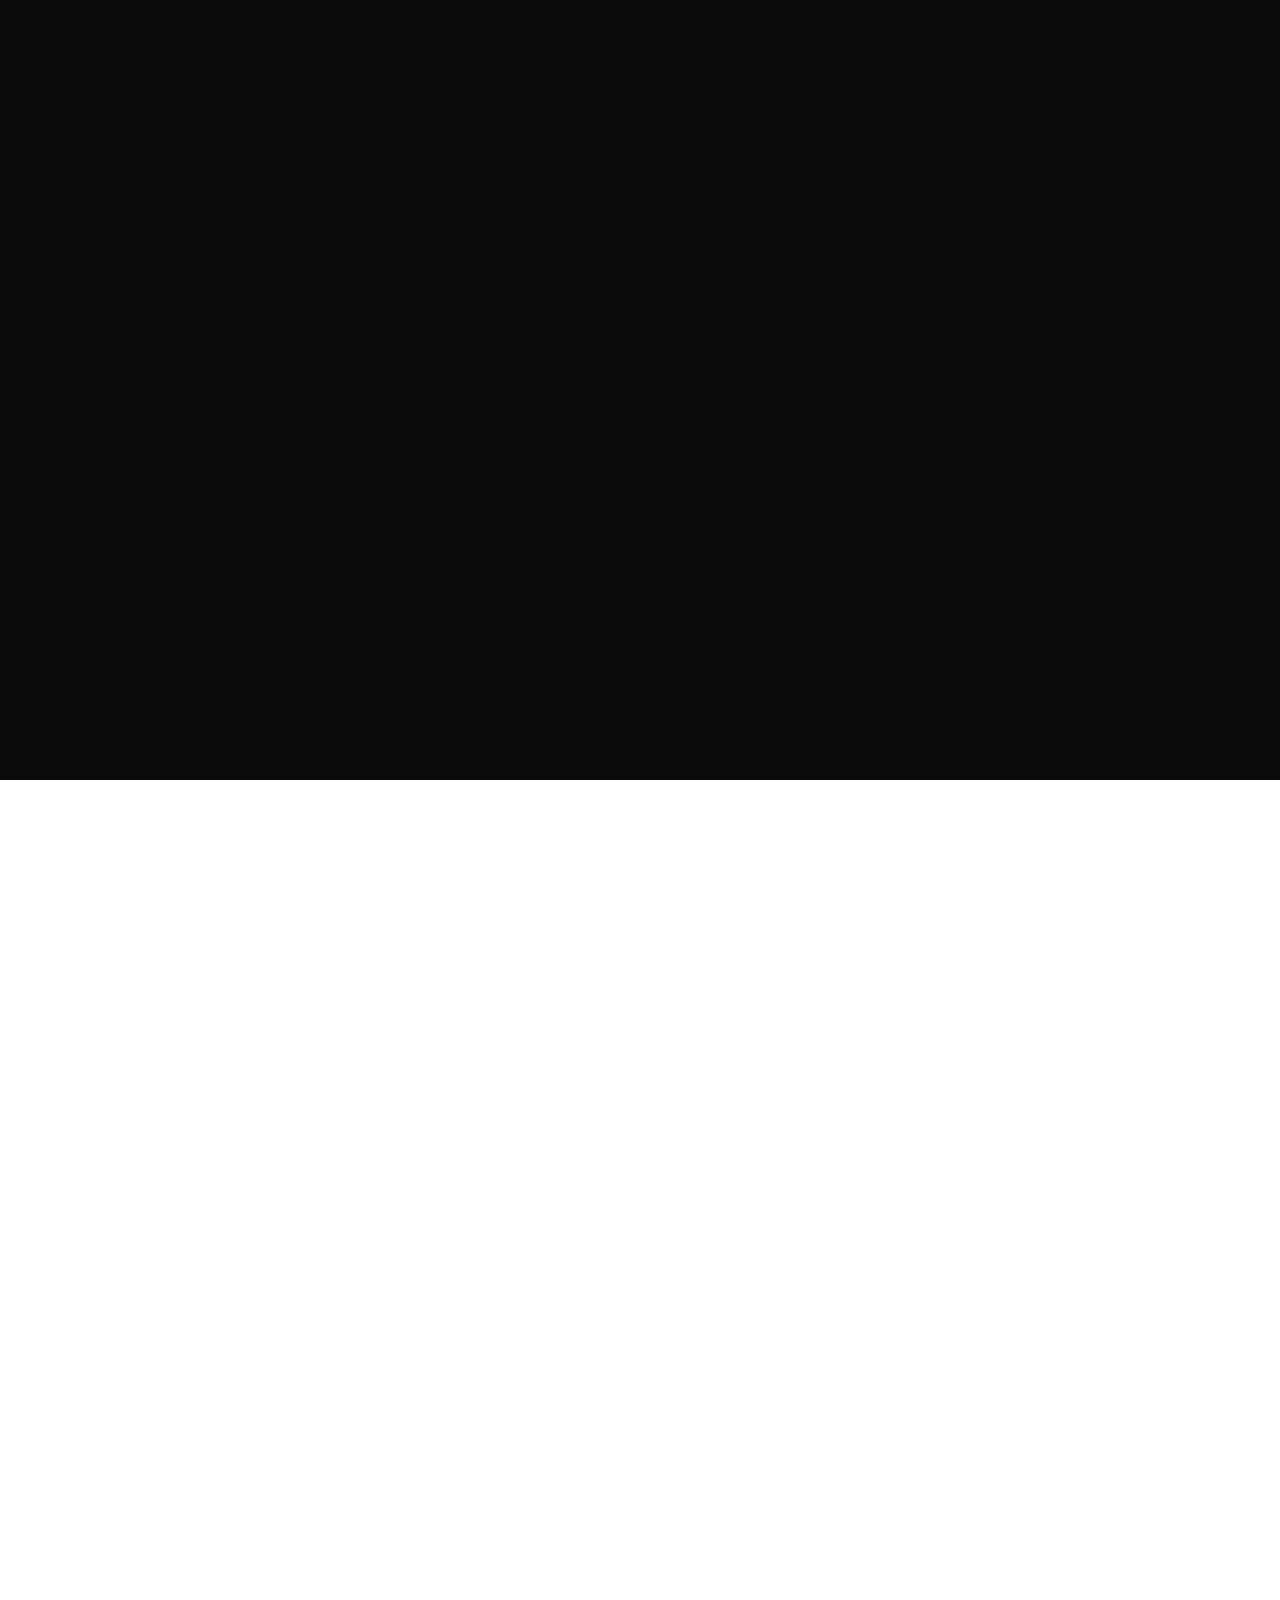
<file: onizleme-v12/index.html>
<!doctype html>
<html lang="tr"><head><meta charset="utf-8"><meta name="viewport" content="width=device-width,initial-scale=1,viewport-fit=cover">
<title>Faher Asansör | İzmir ve çevresinde asansör çözümleri</title>
<meta name="description" content="İzmir ve çevresinde asansör montajı, modernizasyon, bakım ve yürüyen merdiven çözümleri. Faher Asansör ile iletişime geçin.">
<meta name="robots" content="noindex,nofollow"><meta name="theme-color" content="#ffffff"><meta property="og:title" content="Faher Asansör"><meta property="og:description" content="İzmir ve çevresinde güvenli asansör çözümleri."><meta property="og:image" content="assets/hero-kabin.webp">
<link rel="icon" href="assets/faher_ikon.svg" type="image/svg+xml">
<link rel="preconnect" href="https://fonts.googleapis.com"><link rel="preconnect" href="https://fonts.gstatic.com" crossorigin><link rel="stylesheet" href="https://fonts.googleapis.com/css2?family=Montserrat:ital,wght@0,300;0,400;0,500;0,600;1,300;1,400&display=swap">

<style>
:root{
  --bg:#ffffff;
  --bg-2:#f4f5f7;
  --ink:#0b0b0b;
  --ink-2:#2a2a2a;
  --gray:#8b8b8b;
  --line:#e3e5e9;
  --accent:#0b1530;
  --accent-d:#0b1530;
  --accent-grad:linear-gradient(105deg,#0b1530 0%,#263d66 38%,#405b88 52%,#0b1530 100%);
  --font:"Montserrat",system-ui,-apple-system,"Segoe UI",Roboto,sans-serif;
  --gut:clamp(16px,3vw,44px);
  --ease:cubic-bezier(.22,1,.36,1);
  --io:cubic-bezier(.76,0,.24,1);
  --r:14px;
}
*{box-sizing:border-box;margin:0;padding:0}
html{-webkit-text-size-adjust:100%}
html.lenis,html.lenis body{height:auto}
.lenis.lenis-smooth{scroll-behavior:auto!important}
body{background:var(--bg);color:var(--ink);font-family:var(--font);font-weight:400;line-height:1.45;overflow-x:hidden;-webkit-font-smoothing:antialiased;letter-spacing:-.005em}
a{color:inherit;text-decoration:none}
button{font:inherit;color:inherit;background:none;border:0;cursor:pointer}
img,video{display:block;max-width:100%}
::selection{background:var(--ink);color:#fff}
.accent-t{background:var(--accent-grad);-webkit-background-clip:text;background-clip:text;color:transparent}
.tag{font-size:12px;font-weight:500;letter-spacing:.14em;text-transform:uppercase;color:var(--gray)}
.paren{color:var(--gray);font-weight:400}
sup.c{font-size:.38em;font-weight:500;vertical-align:top;position:relative;top:.35em;margin-left:.12em;color:var(--gray);letter-spacing:0}

/* ---------------- header ---------------- */
.hdr{position:fixed;inset:0 0 auto;z-index:50;display:grid;grid-template-columns:1fr auto 1fr;align-items:center;padding:16px var(--gut);transition:transform .7s var(--ease),background .4s,border-color .4s;border-bottom:1px solid transparent}
.hdr.hide{transform:translateY(-105%)}
.hdr.solid{background:rgba(255,255,255,.86);backdrop-filter:blur(16px);-webkit-backdrop-filter:blur(16px);border-color:var(--line)}
.brand{display:flex;align-items:center;gap:12px}
.brand img{width:40px;height:auto}
.brand .w{display:flex;flex-direction:column;line-height:1}
.brand .w b{font-weight:600;font-size:15px;letter-spacing:.16em}
.brand .w i{font-style:normal;font-size:8.5px;letter-spacing:.78em;margin-top:5px;font-weight:500}
.nav{display:flex;gap:30px;font-size:14px;font-weight:500}
.nav a{position:relative;padding:4px 0}
.nav a sup{font-size:9px;color:var(--gray);margin-left:2px}
.nav a::after{content:"";position:absolute;left:0;right:0;bottom:0;height:1px;background:currentColor;transform:scaleX(0);transform-origin:right;transition:transform .6s var(--ease)}
.nav a:hover::after{transform:scaleX(1);transform-origin:left}
.hdr-r{justify-self:end;display:flex;align-items:center;gap:10px}
.btn-k{display:inline-flex;align-items:center;gap:10px;height:44px;padding:0 20px;border-radius:0;background:var(--ink);color:#fff;font-size:14px;font-weight:500;overflow:hidden;position:relative;isolation:isolate}
.btn-k::before{content:"";position:absolute;inset:0;background:var(--accent-grad);transform:translateY(101%);transition:transform .6s var(--ease);z-index:-1}
.btn-k:hover::before{transform:none}
.btn-k:hover{color:var(--ink)}
.btn-k .d{width:7px;height:7px;border-radius:0;background:var(--accent);transition:background .4s}
.btn-k:hover .d{background:var(--ink)}
.burger{display:none;width:44px;height:44px;border-radius:0;border:1px solid var(--line);place-items:center;background:#fff}
.burger i{display:block;width:16px;height:7px;position:relative}
.burger i::before,.burger i::after{content:"";position:absolute;left:0;right:0;height:1.5px;background:var(--ink);transition:transform .5s var(--ease)}
.burger i::before{top:0}.burger i::after{bottom:0}
body.open .burger i::before{transform:translateY(2.75px) rotate(45deg)}
body.open .burger i::after{transform:translateY(-2.75px) rotate(-45deg)}
.mnav{position:fixed;inset:0;z-index:45;background:#fff;padding:100px var(--gut) 30px;display:flex;flex-direction:column;justify-content:space-between;clip-path:inset(0 0 100% 0);transition:clip-path .8s var(--io)}
body.open .mnav{clip-path:inset(0)}
body.open .hdr{background:#fff;transform:none}
.mnav nav a{display:flex;justify-content:space-between;align-items:baseline;font-size:clamp(40px,11vw,64px);font-weight:500;letter-spacing:-.04em;line-height:1.1;padding:8px 0;border-bottom:1px solid var(--line)}
.mnav nav a span{font-size:13px;letter-spacing:0;color:var(--gray);font-weight:400}
.mnav .m-foot{display:flex;flex-direction:column;gap:8px;font-size:15px}
@media (max-width:960px){.nav{display:none}.hdr{grid-template-columns:1fr auto}.burger{display:grid}.hdr-r .btn-k{display:none}}

/* ---------------- line reveal ---------------- */
.lr{display:block;overflow:hidden}
.lr>span{display:block;transform:translateY(110%);transition:transform 1.25s var(--ease)}
.in .lr>span,.lr.in>span{transform:none}
.fade{opacity:0;transform:translateY(24px);transition:opacity 1.1s var(--ease),transform 1.1s var(--ease)}
.fade.in{opacity:1;transform:none}

/* ---------------- hero ---------------- */
.hero{padding:104px var(--gut) 0;display:flex;flex-direction:column}
.hero .wordmark{padding-bottom:clamp(40px,6vw,90px);border-bottom:1px solid var(--line);margin-bottom:clamp(28px,3.4vw,48px)}
.hero-top{display:grid;grid-template-columns:1.5fr 1fr;gap:40px;align-items:start}
.hero-lead{font-size:clamp(26px,3.15vw,50px);line-height:1.08;letter-spacing:-.035em;font-weight:400;max-width:20ch}
.hero-lead em{font-style:italic;font-weight:300}
.hero-meta{justify-self:end;display:grid;grid-template-columns:auto auto;gap:6px 26px;font-size:14px;padding-top:10px}
.hero-meta dt{color:var(--gray)}
.hero-meta dd{font-weight:500}
.hero-reel{display:grid;grid-template-columns:1fr 1.25fr 1fr 1fr;gap:clamp(10px,1.2vw,18px);margin:clamp(36px,5vw,72px) 0 0;align-items:end;height:min(78svh,62vw)}
.reel{position:relative;overflow:hidden;border-radius:var(--r);background:var(--bg-2);height:100%;clip-path:inset(100% 0 0 0 round var(--r));transition:clip-path 1.5s var(--io)}
.reel:nth-child(1){height:72%}
.reel:nth-child(3){height:86%}
.reel:nth-child(4){height:62%}
.ready .reel{clip-path:inset(0 0 0 0 round var(--r))}
.ready .reel:nth-child(2){transition-delay:.08s}.ready .reel:nth-child(3){transition-delay:.16s}.ready .reel:nth-child(4){transition-delay:.24s}
.reel img{position:absolute;inset:0;width:100%;height:100%;object-fit:cover;transform:scale(1.2);transition:transform 2.2s var(--ease)}
.ready .reel img{transform:scale(1)}
.reel .lbl{position:absolute;left:12px;bottom:12px;font-size:12px;font-weight:500;color:#fff;background:rgba(11,11,11,.35);backdrop-filter:blur(8px);-webkit-backdrop-filter:blur(8px);padding:6px 11px;border-radius:0}
.wordmark{position:relative;line-height:.8;padding-bottom:clamp(14px,2vw,26px)}
.wordmark svg{width:100%;height:auto;display:block;overflow:visible}
.wordmark text{font-family:var(--font);font-weight:500;letter-spacing:-.045em}
.wordmark .wm-row{display:flex;justify-content:space-between;align-items:center;margin-top:10px;font-size:13px}
.wordmark .wm-row .fu{letter-spacing:.9em;font-weight:500;font-size:clamp(10px,1.1vw,15px)}
.wm-ch{transform:translateY(105%);transition:transform 1.5s var(--ease) .25s}
.ready .wm-ch{transform:none}
.scroll-ind{display:flex;align-items:center;gap:10px;color:var(--gray)}
.scroll-ind i{width:22px;height:34px;border:1px solid var(--line);border-radius:0;position:relative}
.scroll-ind i::after{content:"";position:absolute;left:50%;top:7px;width:3px;height:6px;margin-left:-1.5px;border-radius:2px;background:var(--accent);animation:sc 1.8s var(--ease) infinite}
@keyframes sc{60%{transform:translateY(10px);opacity:0}100%{opacity:0}}
@media (max-width:820px){
  .hero{padding-top:96px}
  .hero-top{grid-template-columns:1fr;gap:24px}
  .hero-meta{justify-self:start}
  .hero-reel{grid-template-columns:repeat(4,72vw);overflow-x:auto;scroll-snap-type:x mandatory;margin-left:calc(var(--gut) * -1);margin-right:calc(var(--gut) * -1);padding:0 var(--gut);scrollbar-width:none;min-height:0;height:min(64svh,520px);flex:none;align-items:stretch}
  .hero-reel::-webkit-scrollbar{display:none}
  .reel,.reel:nth-child(n){height:100%;scroll-snap-align:center}
  .wordmark .wm-row .hide-m{display:none}
}

/* ---------------- stage (expanding film) ---------------- */
.stage{height:280vh;position:relative}
.stage-pin{position:sticky;top:0;height:100svh;overflow:hidden;display:grid;place-items:center}
.stage-film{position:absolute;inset:0;clip-path:inset(var(--y,30%) var(--x,38%) round var(--rr,14px));will-change:clip-path}
.stage-film img{width:100%;height:100%;object-fit:cover;transform:scale(var(--s,1.3))}
.stage-film::after{content:"";position:absolute;inset:0;background:linear-gradient(180deg,rgba(0,0,0,.15),rgba(0,0,0,.45));opacity:var(--sh,0)}
.stage-pin{background:#fff}
.stage-w{position:absolute;top:50%;font-size:clamp(34px,5.2vw,96px);font-weight:400;letter-spacing:-.05em;line-height:1;white-space:nowrap;transform:translateY(-50%);z-index:2;color:var(--ink);transition:color .6s var(--ease)}
.stage-pin.cov .stage-w{color:#fff}
.stage-w.l{right:calc(50% + 12vw)}
.stage-w.r{left:calc(50% + 12vw)}
.stage-w em{font-style:italic;font-weight:300}
.stage-cap{position:absolute;left:var(--gut);right:var(--gut);bottom:28px;display:flex;justify-content:space-between;color:#fff;font-size:13px;z-index:2;opacity:var(--sh,0)}
@media (max-width:820px){.stage{height:220vh}.stage-w{font-size:11vw;transform:none}.stage-w.l{right:auto;left:var(--gut);top:12svh}.stage-w.r{left:auto;right:var(--gut);top:auto;bottom:12svh}}

/* ---------------- manifesto ---------------- */
.mf{padding:clamp(110px,15vw,220px) var(--gut)}
.mf-grid{display:grid;grid-template-columns:200px 1fr;gap:clamp(20px,4vw,60px)}
.mf-txt{font-size:clamp(30px,4.5vw,74px);line-height:1.06;letter-spacing:-.045em;font-weight:400}
.mf-txt .w{color:#d9dce2;transition:color .4s}
.mf-txt .w.on{color:var(--ink)}
.mf-txt .pic{display:inline-block;vertical-align:middle;width:1.9em;height:.92em;border-radius:0;overflow:hidden;margin:0 .08em;position:relative;top:-.06em;transform:scale(0);transition:transform .9s var(--ease)}
.mf-txt .pic.on{transform:none}
.mf-txt .pic img,.mf-txt .pic video{width:100%;height:100%;object-fit:cover}
.mf-foot{grid-column:2;display:flex;gap:clamp(20px,4vw,60px);margin-top:clamp(40px,5vw,70px);font-size:15px;color:var(--ink-2);flex-wrap:wrap}
.mf-foot p{max-width:34ch}
@media (max-width:820px){.mf-grid{grid-template-columns:1fr}.mf-foot{grid-column:1}}

/* ---------------- work ---------------- */
.work{padding:0 var(--gut) clamp(90px,12vw,170px)}
.work-head{display:flex;justify-content:space-between;align-items:flex-end;flex-wrap:wrap;gap:24px;padding-bottom:26px;border-bottom:1px solid var(--line);margin-bottom:clamp(26px,3vw,40px)}
.h2{font-size:clamp(52px,9vw,156px);font-weight:400;letter-spacing:-.06em;line-height:.88}
.filters{display:flex;flex-wrap:wrap;gap:4px 22px;font-size:15px;font-weight:500}
.filters button{position:relative;color:var(--gray);transition:color .3s;padding:4px 0 4px 14px}
.filters button sup{font-size:10px;margin-left:2px}
.filters button::before{content:"";position:absolute;left:0;top:50%;width:7px;height:7px;margin-top:-3.5px;border-radius:0;background:var(--accent-grad);transform:scale(0);transition:transform .4s var(--ease)}
.filters button.on{color:var(--ink)}
.filters button.on::before{transform:scale(1)}
.filters button:hover{color:var(--ink)}
.grid{display:grid;grid-template-columns:repeat(12,1fr);gap:clamp(30px,4vw,64px) clamp(12px,1.6vw,24px)}
.card{grid-column:span 4;transition:opacity .6s var(--ease)}
.card:nth-child(6n+1){grid-column:span 5}
.card:nth-child(6n+2){grid-column:7 / span 6;margin-top:clamp(40px,10vw,160px)}
.card:nth-child(6n+3){grid-column:2 / span 4}
.card:nth-child(6n+4){grid-column:7 / span 5;margin-top:clamp(20px,6vw,90px)}
.card:nth-child(6n+5){grid-column:1 / span 6}
.card:nth-child(6n+6){grid-column:8 / span 5;margin-top:clamp(40px,10vw,160px)}
.card.off{display:none}
.grid.filtered .card{grid-column:span 6!important;margin-top:0!important}
.c-media{position:relative;aspect-ratio:4/5;border-radius:var(--r);overflow:hidden;background:var(--bg-2);cursor:pointer;transform:translateZ(0)}
.c-media img,.c-media video{position:absolute;inset:0;width:100%;height:100%;object-fit:cover;transition:transform 1.4s var(--ease),opacity .6s}
.c-media video{opacity:0}
.card.play .c-media video{opacity:1}
.card:hover .c-media img,.card:hover .c-media video{transform:scale(1.04)}
.c-info{display:grid;grid-template-columns:auto 1fr auto;gap:14px;align-items:baseline;padding-top:16px}
.c-info .n{font-size:13px;color:var(--gray)}
.c-info h3{font-size:clamp(20px,1.7vw,26px);font-weight:500;letter-spacing:-.03em}
.c-info p{font-size:14px;color:var(--gray);text-align:right}
@media (max-width:820px){
  .grid,.grid.filtered{grid-template-columns:1fr 1fr;gap:34px 12px}
  .card,.card:nth-child(n),.grid.filtered .card{grid-column:span 2!important;margin-top:0!important}
  .card:nth-child(n){grid-column:span 2!important}
  .c-info{grid-template-columns:auto 1fr}
  .c-info p{grid-column:2;text-align:left;margin-top:-10px}
}

/* ---------------- marquee ---------------- */
.mq{background:var(--ink);color:#fff;padding:clamp(22px,3vw,40px) 0;overflow:hidden}
.mq-in{display:flex;width:max-content;will-change:transform}
.mq-in span{display:flex;align-items:center;gap:clamp(20px,3vw,44px);padding-right:clamp(20px,3vw,44px);font-size:clamp(40px,7vw,120px);font-weight:400;letter-spacing:-.05em;line-height:1;white-space:nowrap}
.mq-in span em{font-style:italic;font-weight:300}
.mq-in img{width:clamp(36px,5vw,78px);height:auto}

/* ---------------- services ---------------- */
.svc{padding:clamp(90px,12vw,170px) var(--gut)}
.svc-head{display:grid;grid-template-columns:1fr 1fr;gap:30px;align-items:end;margin-bottom:clamp(36px,5vw,70px)}
.svc-head p{font-size:clamp(17px,1.4vw,20px);color:var(--ink-2);max-width:38ch;justify-self:end}
.svc-list{border-top:1px solid var(--line)}
.sv{position:relative;display:grid;grid-template-columns:90px 1fr 1fr 60px;gap:20px;align-items:center;padding:clamp(20px,2.6vw,34px) 14px;border-bottom:1px solid var(--line);overflow:hidden;isolation:isolate;transition:color .5s var(--ease)}
.sv::before{content:"";position:absolute;inset:0;background:var(--ink);transform:scaleY(0);transform-origin:bottom;transition:transform .6s var(--io);z-index:-1}
.sv:hover{color:#fff}
.sv:hover::before{transform:scaleY(1)}
.sv .n{font-size:13px;color:var(--gray)}
.sv h3{font-size:clamp(28px,4vw,62px);font-weight:400;letter-spacing:-.05em;line-height:1}
.sv p{font-size:15px;color:var(--gray);max-width:40ch;transition:color .5s}
.sv:hover p{color:rgba(255,255,255,.7)}
.sv .ar{justify-self:end;width:46px;height:46px;border-radius:0;border:1px solid var(--line);display:grid;place-items:center;font-size:18px;transition:transform .6s var(--ease),background .5s,border-color .5s,color .5s}
.sv:hover .ar{transform:rotate(-45deg);background:var(--accent-grad);border-color:transparent;color:var(--ink)}
.peek{position:fixed;left:0;top:0;width:240px;aspect-ratio:4/5;border-radius:12px;overflow:hidden;z-index:30;pointer-events:none;opacity:0;transform:translate(-50%,-50%) scale(.6) rotate(-4deg);transition:opacity .4s var(--ease),transform .6s var(--ease)}
.peek.on{opacity:1;transform:translate(-50%,-50%) scale(1) rotate(0)}
.peek img{width:100%;height:100%;object-fit:cover}
@media (max-width:820px){.svc-head{grid-template-columns:1fr}.svc-head p{justify-self:start}.sv{grid-template-columns:36px 1fr 46px;padding:20px 0}.sv p{grid-column:2/3}.sv .ar{grid-row:1;grid-column:3}.sv::before{display:none}.sv:hover{color:inherit}.peek{display:none}}

/* ---------------- process (stacking cards) ---------------- */
.proc{padding:0 var(--gut) clamp(90px,12vw,170px)}
.proc-head{display:flex;justify-content:space-between;align-items:flex-end;flex-wrap:wrap;gap:20px;margin-bottom:clamp(30px,4vw,60px)}
.stack{display:flex;flex-direction:column;gap:18px}
.sc{position:sticky;top:calc(96px + var(--i) * 18px);min-height:min(56svh,460px);background:#fff;border:1px solid var(--line);border-radius:22px;padding:clamp(24px,3.4vw,52px);display:grid;grid-template-columns:1fr 1.2fr;gap:30px;box-shadow:0 -10px 40px rgba(0,0,0,.04);transform-origin:top center}
.sc:nth-child(even){background:var(--bg-2)}
.sc .num{font-size:clamp(90px,14vw,230px);line-height:.8;font-weight:300;letter-spacing:-.07em}
.sc .tx{display:flex;flex-direction:column;justify-content:space-between;gap:30px}
.sc h3{font-size:clamp(30px,3.6vw,56px);font-weight:400;letter-spacing:-.045em;line-height:1}
.sc p{font-size:clamp(16px,1.3vw,19px);color:var(--ink-2);max-width:40ch}
.sc .meta{display:flex;justify-content:space-between;font-size:13px;color:var(--gray);border-top:1px solid var(--line);padding-top:16px}
@media (max-width:820px){.sc{grid-template-columns:1fr;top:calc(84px + var(--i) * 12px);min-height:0}}

/* ---------------- contact ---------------- */
.ct{padding:clamp(90px,12vw,170px) var(--gut) 0;border-top:1px solid var(--line)}
.ct-top{display:grid;grid-template-columns:1fr 1fr;gap:30px;align-items:end}
.ct h2{font-size:clamp(64px,13.5vw,240px);font-weight:400;letter-spacing:-.065em;line-height:.85}
.ct h2 em{font-style:italic;font-weight:300}
.ct-side{justify-self:end;display:flex;flex-direction:column;gap:22px;align-items:flex-end;text-align:right;padding-bottom:18px}
.ct-side p{max-width:34ch;color:var(--ink-2);font-size:17px}
.ct-btns{display:flex;gap:10px;flex-wrap:wrap;justify-content:flex-end}
.btn-o{display:inline-flex;align-items:center;gap:10px;height:52px;padding:0 24px;border-radius:0;border:1px solid var(--ink);font-size:15px;font-weight:500;transition:background .4s,color .4s}
.btn-o:hover{background:var(--ink);color:#fff}
.ct .btn-k{height:52px;padding:0 26px;font-size:15px}
.ct-rows{display:grid;grid-template-columns:repeat(3,1fr);margin-top:clamp(60px,8vw,110px);border-top:1px solid var(--line)}
.ct-rows>div{padding:22px 0;display:flex;flex-direction:column;gap:6px}
.ct-rows>div+div{padding-left:24px;border-left:1px solid var(--line)}
.ct-rows a{font-size:clamp(20px,2vw,30px);letter-spacing:-.03em;font-weight:500;width:max-content;background:linear-gradient(currentColor,currentColor) 0 100%/0 1px no-repeat;transition:background-size .6s var(--ease)}
.ct-rows a:hover{background-size:100% 1px}
.big-foot{margin-top:clamp(50px,7vw,100px);overflow:hidden;padding-top:10px}
.big-foot svg{width:100%;height:auto;display:block;margin-bottom:-2.2%}
.big-foot text{font-family:var(--font);font-weight:500;letter-spacing:-.045em}
.foot-bar{display:flex;justify-content:space-between;flex-wrap:wrap;gap:12px;padding:18px 0 24px;font-size:13px;color:var(--gray);border-top:1px solid var(--line)}
@media (max-width:820px){.ct-top{grid-template-columns:1fr}.ct-side{justify-self:start;align-items:flex-start;text-align:left}.ct-btns{justify-content:flex-start}.ct-rows{grid-template-columns:1fr}.ct-rows>div+div{padding-left:0;border-left:0;border-top:1px solid var(--line)}}

/* ---------------- whatsapp fab ---------------- */
.fab{position:fixed;right:16px;bottom:16px;z-index:44;display:flex;align-items:center;gap:10px;height:54px;padding:0 20px 0 16px;border-radius:0;background:var(--ink);color:#fff;font-size:14px;font-weight:500;box-shadow:0 12px 30px rgba(0,0,0,.18);transform:translateY(140%);transition:transform .7s var(--ease)}
.fab.on{transform:none}
.fab svg{width:22px;height:22px;color:#25d366}
@media (min-width:821px){.fab{display:none}}


.lift{position:relative;height:620vh;background:#0b0b0c;color:#fff}.lift-stage{position:sticky;top:0;height:100vh;height:100svh;overflow:hidden;background:#0b0b0c}.cam{position:absolute;left:0;top:0;width:100%;height:100%;transform-origin:0 0}.cam>*{position:absolute}.lobby,.cabin{max-width:none;user-select:none}.plate{display:flex;align-items:center;justify-content:center;pointer-events:none}.plate img{height:66%;width:auto;max-width:94%;filter:drop-shadow(0 1px 1px #0008)}.door{overflow:hidden;background:#1a1712}.door>*{position:absolute}.etch{display:flex;align-items:flex-start;justify-content:center;opacity:0;pointer-events:none;mix-blend-mode:screen}.etch img{width:90%;margin-top:27%;opacity:.76;filter:drop-shadow(0 0 1px #fff9) drop-shadow(0 1px 2px #0008)}.leaf{top:0;height:100%;background-repeat:no-repeat;will-change:transform}.leaf-l{left:0;box-shadow:inset -1px 0 0 #0009}.leaf-r{left:50%;box-shadow:inset 1px 0 0 #fff3}.shade{position:absolute;inset:0;pointer-events:none;background:linear-gradient(90deg,#061123cc 0%,#06112359 33%,transparent 60%),linear-gradient(0deg,#061123aa,transparent 30%)}
.intro-hero{position:absolute;inset:0;z-index:3;pointer-events:none}.intro-hero .wrap{height:100%;display:flex;flex-direction:column;justify-content:center;padding-top:80px}.intro-hero .kicker{color:#dce6f3}.intro-hero .intro-title{margin:18px 0 24px;max-width:8ch;font-size:clamp(46px,7.3vw,112px);font-weight:600;line-height:.95;letter-spacing:-.065em}.intro-hero p{max-width:380px;margin:0;color:#e0e5ec}.intro-cue{position:absolute;bottom:35px;left:50%;transform:translateX(-50%);font-size:11px;letter-spacing:.18em;text-transform:uppercase}.intro-hero .btn{pointer-events:auto;margin-top:28px}
.portal{position:absolute;inset:0;z-index:4;visibility:hidden;clip-path:inset(50%)}.portal-img{position:absolute;inset:0;width:100%;height:100%;object-fit:cover;object-position:center 50%}.portal::before{content:"";position:absolute;inset:0;z-index:1;background:linear-gradient(90deg,#061123e6 0%,#06112399 45%,#06112320 82%)}.portal-in{position:relative;z-index:2;height:100%}.portal-in .wrap{height:100%;display:flex;flex-direction:column;justify-content:center}.portal h2{max-width:760px;font-size:clamp(38px,5.8vw,82px);line-height:1.05;letter-spacing:-.055em;margin:16px 0 22px;font-weight:600}.portal p{max-width:490px;margin:0;color:#e8edf4}.portal-actions{display:flex;gap:12px;margin-top:32px}.portal .kicker{color:#e0e6ee}.portal-veil{position:absolute;inset:0;z-index:3;pointer-events:none;background:linear-gradient(112deg,transparent 30%,#ffffff44 42%,transparent 53%),#ccd7e299}.portal .bar{position:absolute;left:40px;right:40px;bottom:25px;height:2px;background:#ffffff55}.portal .bar i{display:block;width:100%;height:100%;background:#fff;transform-origin:left}

/* Faher adaptations. Layout scales and grid above come from Esperanto v2. */
:root{--navy:#0b1530;--navy2:#263d66}
html{scroll-padding-top:90px}body{overflow-x:clip}
:focus-visible{outline:2px solid #405b88;outline-offset:5px}
main{position:relative;margin-top:-100svh;background:#fff;visibility:hidden}
body.site-visible main{visibility:visible}
.wrap{width:calc(100% - 2 * var(--gut));margin-inline:auto}
.kicker{font-size:11px;letter-spacing:.14em;text-transform:uppercase}
.lift{height:620svh}.lift-stage{height:100svh}
.intro-hero .intro-title{font-size:clamp(44px,7.3vw,112px);line-height:1;max-width:9ch;margin:20px 0}
.intro-hero .btn-o{pointer-events:auto;margin-top:24px;border-color:#fff;color:#fff}
.intro-hero .btn-o:hover{background:#fff;color:var(--navy)}
.intro-cue{white-space:nowrap}
.portal{background:#fff;color:var(--ink);pointer-events:none}
.portal::before{display:none}.portal .bar{display:none}
.portal .hero{height:auto;min-height:100svh;background:#fff}
.portal .hero-lead{max-width:20ch}.portal .hero-meta{color:var(--ink)}
.portal .hero p{color:inherit;max-width:none}
.portal .portal-veil{background:linear-gradient(112deg,transparent 30%,#ffffff66 42%,transparent 53%),#ccd7e299}
.portal .hero-reel{visibility:visible}
.brand img{width:172px;height:auto}
.hdr.intro{background:transparent;border-color:transparent;color:#fff}
.hdr.intro .brand{visibility:hidden;pointer-events:none}
.hdr.intro .nav{visibility:hidden;pointer-events:none}
.hdr.intro .btn-k{background:#fff;color:var(--navy)}
body.open .hdr.intro{color:var(--ink)}body.open .hdr.intro .brand{visibility:visible;pointer-events:auto}
.btn-k:hover,.sv:hover .ar{color:#fff}.btn-k .d{background:#7388ab}.btn-k:hover .d{background:#fff}
.burger,.btn-o,.btn-k,.sv .ar,.fab{border-radius:0}
.mnav{visibility:hidden}.mnav[aria-hidden="false"]{visibility:visible}
body.open{overflow:hidden}
.hero-meta{grid-template-columns:auto minmax(0,1fr)}
.hero-meta dd{min-width:0}
.hero-lead{max-width:22ch}
.stage-w em{color:var(--navy)}.stage-pin.cov .stage-w em{color:#fff}
.h2 em{font-weight:300;color:var(--navy)}
.h2{line-height:.98;overflow-wrap:normal}
.c-media{cursor:default}.c-info{grid-template-columns:auto minmax(0,1fr) auto}
.c-info .n,.sv .n{color:var(--navy)}.sv:hover .n{color:#a4b6d4}
.sv h3{overflow-wrap:break-word}.sv>*,.sc>*,.hero-top>*,.ct-top>*,.mf-grid>*{min-width:0}
.sc p{margin-top:18px}.sc .meta{gap:16px}.sc .meta span:last-child{white-space:nowrap}
.editorial{padding:0 var(--gut) clamp(90px,12vw,170px)}
.editorial-head{display:grid;grid-template-columns:200px minmax(0,1fr);gap:clamp(20px,4vw,60px);margin-bottom:48px}
.editorial-head .tag{padding-top:12px}.editorial-head h2{font-size:clamp(42px,6.2vw,100px);font-weight:400;letter-spacing:-.055em;line-height:1.04}
.editorial-head em{color:var(--navy);font-weight:300}
.wide-photo{width:100%;height:auto;max-height:780px;object-fit:cover;border-radius:var(--r)}
.award-photo{aspect-ratio:16/9;object-position:center 40%}
.partners{display:flex;gap:12px 30px;flex-wrap:wrap;list-style:none;border-block:1px solid var(--line);padding:30px 0;margin-top:24px;font-size:clamp(24px,3vw,44px);letter-spacing:-.04em}
.partner-label{margin-top:48px}
.field-grid{display:grid;grid-template-columns:1.15fr 1fr;gap:clamp(12px,2vw,30px);align-items:start}
.field-grid figure:nth-child(2){margin-top:140px}.field-grid figure:nth-child(3){grid-column:1/-1;width:74%;margin:30px auto 0}
.field-grid img{width:100%;aspect-ratio:4/5;object-fit:cover;border-radius:var(--r)}
.field-grid figure:nth-child(3) img{aspect-ratio:16/10}
figcaption{font-size:13px;color:var(--gray);padding-top:14px}
.safety-grid{display:grid;grid-template-columns:1fr 1fr;gap:clamp(24px,5vw,80px);align-items:center}
.safety-grid img{width:100%;aspect-ratio:4/5;object-fit:cover;border-radius:var(--r)}
.labels{border-top:1px solid var(--line)}.label{display:grid;grid-template-columns:14px 1fr auto;gap:16px;align-items:center;padding:26px 0;border-bottom:1px solid var(--line)}
.label i{width:12px;height:12px;background:var(--label)}.label b{font-size:clamp(24px,3vw,42px);font-weight:400;letter-spacing:-.04em}.label span{color:var(--ink-2);font-size:14px}
.towns{list-style:none;display:grid;grid-template-columns:repeat(3,minmax(0,1fr));gap:0 30px}
.towns li{padding:22px 0;border-bottom:1px solid var(--line);font-size:clamp(22px,3vw,42px);letter-spacing:-.04em}
.team-names{display:flex;justify-content:space-between;gap:24px;border-block:1px solid var(--line);padding:24px 0;margin-top:24px;font-size:clamp(24px,3vw,44px);letter-spacing:-.04em}
.team-photo{aspect-ratio:16/10;object-position:center 62%}
.ct-rows{grid-template-columns:1fr 1fr}.ct-rows>div:nth-child(3){padding-left:0;border-left:0}.ct-rows>div:nth-child(n+3){border-top:1px solid var(--line)}
.ct-rows>div{min-width:0}.ct-rows a{max-width:100%;overflow-wrap:anywhere}
.big-foot svg{margin-bottom:0}.foot-bar{padding-bottom:100px}
.fab{display:flex;width:54px;height:54px;padding:0;justify-content:center;background:var(--navy);transform:none}.fab svg{color:white}
.fade{opacity:1;transform:none}.js .fade{opacity:0;transform:translateY(24px)}.js .fade.in{opacity:1;transform:none}
.reel{clip-path:none}.wm-ch{transform:none}.lr>span{transform:none}
.skip{position:fixed;top:8px;left:8px;z-index:100;background:white;color:var(--navy);padding:12px;transform:translateY(-160%)}.skip:focus{transform:none}
@media(max-width:1100px){.sv{grid-template-columns:50px minmax(0,1fr) minmax(0,1fr) 46px}.sv h3{font-size:clamp(25px,3.6vw,48px)}}
@media(max-width:820px){
 .hero{padding-top:96px}.hero-lead{font-size:clamp(26px,7vw,40px)}
 .brand img{width:153px}.hero-meta{font-size:12px;gap:7px 16px}
 .editorial-head{grid-template-columns:1fr;gap:20px;margin-bottom:30px}
 .editorial-head h2{font-size:clamp(40px,10.5vw,70px)}
 .c-info{grid-template-columns:auto minmax(0,1fr)}
 .sv{grid-template-columns:26px minmax(0,1fr) 38px;gap:12px}.sv h3{font-size:clamp(24px,6.7vw,38px);letter-spacing:-.05em;line-height:1.08}.sv .ar{width:36px;height:36px}.sv p{font-size:13px}.sv:hover p{color:var(--ink-2)}
 .field-grid,.safety-grid{grid-template-columns:1fr}.field-grid figure:nth-child(n){margin:0;width:100%;grid-column:auto}.field-grid figure:nth-child(3) img{aspect-ratio:4/5}
 .label{grid-template-columns:12px 1fr auto;gap:12px}.label b{font-size:28px}.label span{font-size:12px}
 .towns{grid-template-columns:1fr 1fr;gap:0 16px}.towns li{font-size:23px}.team-names{flex-direction:column;font-size:28px;gap:12px}
 .team-photo{aspect-ratio:4/5}.award-photo{aspect-ratio:4/3}
 .ct h2{font-size:clamp(64px,16vw,110px);line-height:.95}.ct-rows{grid-template-columns:1fr}.ct-rows>div:nth-child(n){padding:22px 0;border-left:0}.ct-rows a{font-size:clamp(18px,5.3vw,26px)}
 .wordmark .wm-row .fu{letter-spacing:.5em}.wordmark .wm-row{font-size:11px}
 .intro-hero .wrap{justify-content:flex-end;padding:0 0 100px}.intro-hero .intro-title{font-size:clamp(42px,12vw,64px)}.intro-hero p{font-size:13px;max-width:28ch}
 .shade{background:linear-gradient(0deg,#061123eb 0%,#06112388 35%,transparent 66%)}
 .sc{padding:24px;gap:24px}.sc .num{font-size:90px}.sc h3{font-size:29px}.sc .meta{font-size:11px}
}
@media(max-height:600px) and (max-width:820px){.sc{position:relative;top:auto}.intro-hero .wrap{padding-bottom:50px}.intro-hero .intro-title{font-size:36px}.intro-hero p{display:none}}
@media(prefers-reduced-motion:reduce){.fade,.reel,.lr>span{transition:none}.scroll-ind i::after{animation:none}}
noscript p{padding:20px var(--gut)}

:root{--font:"Montserrat Variable","Montserrat",Arial,sans-serif}</style>
<noscript><style>.lift{display:none}main{visibility:visible;margin-top:0}.hdr.intro .brand,.hdr.intro .nav{visibility:visible;pointer-events:auto}.hdr.intro{color:#0b1530;background:white}.mf-txt .w{color:inherit}</style></noscript>
<link rel="stylesheet" href="assets/v7.css?s9">
<link rel="stylesheet" href="assets/v12.css?s9">
<script type="application/ld+json">{"@context":"https://schema.org","@type":"LocalBusiness","name":"Faher Asansör","description":"İzmir ve çevresinde asansör montajı, modernizasyon, bakım ve yürüyen merdiven çözümleri.","url":"https://ahmetbuyukkar3-creator.github.io/faher-asansor/","telephone":"+905015353577","email":"info@faherasansor.com.tr","image":"https://ahmetbuyukkar3-creator.github.io/faher-asansor/assets/hero-kabin.webp","address":{"@type":"PostalAddress","streetAddress":"Zafer Mah. Turgut Özal Cd. No:125/19","addressLocality":"Buca","addressRegion":"İzmir","addressCountry":"TR"},"areaServed":["İzmir","Konak","Bornova","Bayraklı","Buca","Urla","Kemalpaşa","Turgutlu","Çandarlı","Seferihisar"],"sameAs":["https://www.instagram.com/faherasansor/"]}</script>

</head><body><script>(function(){try{var p=document.createElement("div");p.style.cssText="position:fixed;top:0;left:0;width:0;height:100lvh;visibility:hidden;pointer-events:none";document.body.appendChild(p);document.documentElement.style.setProperty("--ivh",(p.offsetHeight||innerHeight)+"px");p.remove()}catch(e){}})()</script>
<a class="skip" href="#top">İçeriğe geç</a>
<header class="hdr intro" id="hdr"><a href="#top" class="brand" aria-label="Faher Asansör ana sayfa"><img src="assets/faher_logo_lacivert.svg" alt="Faher Asansör" width="172" height="50"></a><nav class="nav" aria-label="Ana menü"><a href="#hizmetler">Hizmetler</a><a href="#cozumler">Çözümler</a><a href="#urunler">Galeri<sup>66</sup></a><a href="#bolge">Bölge</a><a href="#iletisim">İletişim</a></nav><div class="hdr-r"><a class="btn-k" href="https://wa.me/905015353577?text=Merhaba%2C%20Faher%20Asans%C3%B6r%20hizmetleri%20hakk%C4%B1nda%20bilgi%20almak%20istiyorum." target="_blank" rel="noopener"><span class="d"></span>Konuşalım</a><button class="burger" id="burger" aria-label="Menüyü aç" aria-expanded="false" aria-controls="mnav"><i></i></button></div></header>
<div class="mnav" id="mnav" aria-hidden="true" inert><nav aria-label="Mobil menü"><a href="#hizmetler">Hizmetler <span>(05)</span></a><a href="#cozumler">Çözümler <span>(03)</span></a><a href="#urunler">Galeri <span>(66)</span></a><a href="#bolge">Bölge <span>(09)</span></a><a href="#iletisim">İletişim <span>→</span></a></nav><div class="m-foot"><a href="tel:+905015353577">0501 535 35 77</a><a href="https://wa.me/905015353577?text=Merhaba%2C%20Faher%20Asans%C3%B6r%20hizmetleri%20hakk%C4%B1nda%20bilgi%20almak%20istiyorum." target="_blank" rel="noopener">WhatsApp'tan yazın ↗</a></div></div>
<section class="lift" id="giris" aria-label="Faher Asansör giriş animasyonu"><div class="lift-stage"><div class="cam" aria-hidden="true"><img src="assets/lobi-yatay.webp" class="lobby" alt="" decoding="async"><div class="plate"><img src="assets/faher_logo_beyaz.svg" alt=""></div><div class="door"><img class="cabin" src="assets/kabin-bronz.webp" alt="" decoding="async"><div class="etch"></div><div class="leaf leaf-l"></div><div class="leaf leaf-r"></div></div></div><div class="shade"></div><div class="intro-hero"><div class="wrap"><span class="kicker">İzmir · Asansör ve yürüyen merdiven</span><p class="intro-title">Yolculuk<br>burada başlar.</p><p>Montajdan bakıma, güvenli yolculuklar için yanınızdayız.</p><div><a class="btn-o" href="#top">Faher'i keşfedin <span>↗</span></a></div></div><span class="intro-cue">Kaydırın ↓</span></div><div class="portal" aria-hidden="true" inert><div class="portal-veil"></div></div></div></section><main><section class="hero" id="top" aria-label="Faher Asansör">
<div class="wordmark"><svg viewBox="0 0 1000 250" role="img" aria-label="FAHER"><text x="0" y="237" font-size="320" fill="#0b1530" textLength="1000" lengthAdjust="spacingAndGlyphs">FAHER</text></svg><div class="wm-row"><span class="fu accent-t">ASANSÖR</span><span class="hide-m paren">(Montaj · Modernizasyon · Bakım)</span><span class="scroll-ind"><i></i>Kaydırın</span></div></div>
<div class="award-hero" id="guven"><div class="award-hero-txt fade"><p class="tag">Ödüllerimiz · 2026</p><h2>Uluslararası Prestij ve Başarı <em>Ödülleri</em></h2><p>Faher Asansör, 2026 Uluslararası Prestij ve Başarı Ödülleri töreninde yerini aldı.</p></div><div class="award-hero-img fade"><figure class="ah-main"><img src="assets/odul-sahne.webp" alt="Uluslararası Prestij ve Başarı Ödülleri 2026 töreninde Faher Asansör" width="1600" height="1066" decoding="async"></figure><figure class="ah-kupa"><img src="assets/odul-f136.webp" alt="Faher Asansör'e verilen Uluslararası Prestij ve Başarı Ödülü" width="1050" height="1400" decoding="async"></figure></div></div>
<div class="hero-top"><h1 class="hero-lead">İzmir ve çevresinde <em>güvenli</em> asansör çözümleri.</h1><dl class="hero-meta"><dt>Uzmanlık</dt><dd>Montaj · Modernizasyon</dd><dt>Hizmet</dt><dd>Bakım · Yürüyen merdiven</dd><dt>Ofis</dt><dd><a href="tel:+905015353577">0501 535 35 77</a></dd></dl></div>
<div class="hero-reel"><figure class="reel"><img src="assets/urun-kabin.webp" alt="Kabin" width="1200" height="1600" loading="lazy" decoding="async" ><span class="lbl">Kabin</span></figure><figure class="reel"><img src="assets/urun-panoramik.webp" alt="Panoramik" width="828" height="1012" loading="lazy" decoding="async" ><span class="lbl">Panoramik</span></figure><figure class="reel"><img src="assets/proje-bina-2.webp" alt="Sahadan" width="1200" height="1600" loading="lazy" decoding="async" ><span class="lbl">Sahadan</span></figure><figure class="reel"><img src="assets/urun-kapi.webp" alt="Kat kapısı" width="1200" height="1600" loading="lazy" decoding="async" ><span class="lbl">Kat kapısı</span></figure></div></section>
<section class="stage" id="statement" aria-label="Her katta güven"><div class="stage-pin"><div class="stage-film"><img src="assets/hero-kabin.webp" alt="Faher Asansör dekoratif kabin uygulaması" width="1200" height="1600" loading="lazy" decoding="async" ></div><h2><span class="stage-w l">Her katta</span> <span class="stage-w r"><em>güven.</em></span></h2><div class="stage-cap"><span>Faher Asansör</span><span>İzmir ve çevresi</span></div></div></section>
<section class="mf" aria-label="Yaklaşımımız"><div class="mf-grid"><p class="tag fade">(01) Yaklaşımımız</p><p class="mf-txt" id="mf">Asansör, bir binanın en çok kullanılan makinesi. Her gün, her katta hayatın içinde. Biz kuruyor, yeniliyor, her ay bakımını yapıyoruz. İlk keşiften sonraki yolculuğa kadar yanınızdayız.</p><div class="mf-foot fade"><p>Binanın ihtiyacını yerinde görüyor, uygun çözümü birlikte belirliyoruz.</p><p>Montaj, modernizasyon ve bakımı aynı sorumlulukla ele alıyoruz.</p></div></div></section>
<section class="svc" id="hizmetler"><div class="svc-head"><h2 class="h2 fade">Hizmetler<sup class="c">(05)</sup></h2><p class="fade">Yeni bir bina, yenilenen bir sistem, düzenli bakım. İhtiyacınız olan her aşamada.</p></div><div class="svc-list"><a class="sv fade" href="#iletisim"><span class="n">(01)</span><h3>Montaj</h3><p>Binanıza ve kullanımınıza uygun asansör sistemini kuruyoruz.</p><span class="ar" aria-hidden="true">→</span></a><a class="sv fade" href="#iletisim"><span class="n">(02)</span><h3>Modernizasyon</h3><p>Mevcut sistemi yeniliyor, konforunu ve işleyişini iyileştiriyoruz.</p><span class="ar" aria-hidden="true">→</span></a><a class="sv fade" href="#iletisim"><span class="n">(03)</span><h3>Bakım</h3><p>Asansörünüzü her ay kontrol ediyor, bakımını yapıyoruz.</p><span class="ar" aria-hidden="true">→</span></a><a class="sv fade" href="#iletisim"><span class="n">(04)</span><h3>Yürüyen merdiven</h3><p>Yürüyen merdivenler için kurulum ve bakım çözümleri sunuyoruz.</p><span class="ar" aria-hidden="true">→</span></a><a class="sv fade" href="#iletisim"><span class="n">(05)</span><h3>Periyodik kontrol hazırlığı</h3><p>Kontrol öncesinde sistemi gözden geçiriyor, eksiklerin giderilmesine yardımcı oluyoruz.</p><span class="ar" aria-hidden="true">→</span></a></div></section><section class="editorial cozum" id="cozumler" aria-labelledby="cozum-baslik"><div class="editorial-head fade"><p class="tag">(02) Kimin için</p><h2 id="cozum-baslik">Her projeye <em>kendi dilinden.</em></h2></div>
<div class="cz-tabs fade" role="tablist" aria-label="Kimin için"><button role="tab" id="cz-t1" aria-controls="cz-p1" aria-selected="true">Müteahhitler</button><button role="tab" id="cz-t2" aria-controls="cz-p2" aria-selected="false" tabindex="-1">Mimarlar</button><button role="tab" id="cz-t3" aria-controls="cz-p3" aria-selected="false" tabindex="-1">Bina yönetimleri</button></div>
<div class="cz-panel" role="tabpanel" id="cz-p1" aria-labelledby="cz-t1"><p class="cz-lead">Asansörü inşaatın en başından planlıyoruz. Kuyu ölçüsünden teslime kadar tek muhatap sizsiniz, tek sorumlu biziz.</p><ol class="cz-list"><li><b>Proje aşamasında yanınızdayız</b><span>Kuyu ölçüleri, kapasite ve sistem seçimi çizim aşamasında netleşir. Sahada sürpriz çıkmaz.</span></li><li><b>İnşaat takvimine uygun montaj</b><span>Ray, kabin ve kapı montajını şantiyenin iş programıyla birlikte planlıyoruz.</span></li><li><b>Kontrole hazır teslim</b><span>Sistemi teslimden önce gözden geçiriyor, periyodik kontrol için hazır hale getiriyoruz.</span></li><li><b>Teslimden sonra da aynı ekip</b><span>Montajı yapan ekip, bakımı da üstlenir. Binayı tanıyan biri hep yanınızda olur.</span></li></ol></div>
<div class="cz-panel" role="tabpanel" id="cz-p2" aria-labelledby="cz-t2" hidden><p class="cz-lead">Kabin, binanın içinde en çok dokunulan mekân. Malzemesini, ışığını ve kapısını iç mimariyle birlikte seçiyoruz.</p><ol class="cz-list"><li><b>Kabin tasarımı</b><span>Ayna, ahşap, paslanmaz çelik ve taş zemin. Tavan aydınlatmasından tutamağa kadar her detay seçilebilir.</span></li><li><b>Panoramik ve cam asansörler</b><span>Cephede ya da atriumda, binanın mimarisini gösteren cam kabin çözümleri.</span></li><li><b>Kat kapıları ve buton panelleri</b><span>Merih, Liftor ve Aterya kat kapıları. Mekâna uygun buton ve gösterge panelleri.</span></li><li><b>Ölçüye göre çözüm</b><span>Yeni projede ya da dar kuyulu eski binada, ölçüye uygun sistemi birlikte belirliyoruz.</span></li></ol></div>
<div class="cz-panel" role="tabpanel" id="cz-p3" aria-labelledby="cz-t3" hidden><p class="cz-lead">Asansör binanın en çok kullanılan makinesi. Düzenli bakım hem güvenliği hem de cebinizi korur.</p><ol class="cz-list"><li><b>Her ay bakım</b><span>Asansörünüzü her ay kontrol ediyor, bakımını düzenli yapıyoruz.</span></li><li><b>Modernizasyon</b><span>Mevcut sistemi yeniliyoruz. Yeni kumanda panosu ve motorla daha konforlu, daha sessiz yolculuk.</span></li><li><b>Etiket rengi değişmesin</b><span>Periyodik kontrol öncesi eksikleri gideriyoruz. Hedef yeşil etiket.</span></li><li><b>Tek numara</b><span>Arıza, bakım ya da teklif için <a href="tel:+905015353577">0501 535 35 77</a>.</span></li></ol></div>
</section>
<section class="editorial sistem" id="sistemler" aria-labelledby="sistem-baslik"><div class="editorial-head fade"><p class="tag">(03) Sistemler</p><h2 id="sistem-baslik">Kurduğumuz <em>sistemler.</em></h2></div>
<ul class="sys-grid"><li class="fade"><span class="tag">01</span><b>İnsan asansörleri</b><span>Konut, ofis ve ticari binalar için. Kabin tasarımı mekâna göre seçilir.</span></li><li class="fade"><span class="tag">02</span><b>Panoramik asansörler</b><span>Cam kabinle binanın mimarisini öne çıkaran çözümler.</span></li><li class="fade"><span class="tag">03</span><b>Yük ve araç asansörleri</b><span>Depo, sanayi ve otopark için yüksek kapasiteli sistemler.</span></li><li class="fade"><span class="tag">04</span><b>Yürüyen merdiven</b><span>Alışveriş ve toplu kullanım alanları için kurulum ve bakım.</span></li></ul>
<p class="tag partner-label fade">Çalıştığımız markalar</p>
<div class="brands fade"><div><span class="tag">Makine ve motor</span><p>Akar · Nagel · Monodrive</p></div><div><span class="tag">Kumanda panosu</span><p>Arkel · Avirex</p></div><div><span class="tag">Kat kapıları</span><p>Merih · Liftor · Aterya</p></div><div><span class="tag">Buton ve gösterge</span><p>Tuna Buton</p></div><div><span class="tag">Diğer çözüm ortakları</span><p>Türkeli · Volçelik</p></div></div>
</section><section class="proc" id="surec"><div class="proc-head"><h2 class="h2 fade">Nasıl <em>çalışıyoruz?</em></h2><p class="tag fade">Dört adımda</p></div><div class="stack"><article class="sc" style="--i:0"><div class="num accent-t">01</div><div class="tx"><div><h3>Keşif</h3><p>Binanızı görüyor, ölçüleri alıyor ve ihtiyacınızı dinliyoruz.</p></div><div class="meta"><span>Yerinde inceleme</span><span>01 / 04</span></div></div></article><article class="sc" style="--i:1"><div class="num accent-t">02</div><div class="tx"><div><h3>Projelendirme</h3><p>Kapasite, sistem ve kabin seçeneklerini belirliyor, uygulamayı planlıyoruz.</p></div><div class="meta"><span>Plan · Sistem · Seçim</span><span>02 / 04</span></div></div></article><article class="sc" style="--i:2"><div class="num accent-t">03</div><div class="tx"><div><h3>Montaj ve teslim</h3><p>Kurulumu yapıyor, son kontrolleri tamamlayıp sistemi teslim ediyoruz.</p></div><div class="meta"><span>Uygulama · Kontrol</span><span>03 / 04</span></div></div></article><article class="sc" style="--i:3"><div class="num accent-t">04</div><div class="tx"><div><h3>Bakım</h3><p>Her ay düzenli bakım yapıyor, sistemin durumunu takip ediyoruz.</p></div><div class="meta"><span>Düzenli takip</span><span>04 / 04</span></div></div></article></div></section><section class="work" id="urunler" aria-label="Ürün ve proje galerileri"><div class="work-head"><h2 class="h2">Ürünler ve <em>projeler</em><sup class="c">(66)</sup></h2><p class="tag">9 bölüm · 66 fotoğraf · büyütmek için dokunun</p></div><div class="vt" id="vitrin"></div><noscript><p>Fotoğraf galerisi için JavaScript gereklidir.</p></noscript></section><section class="saha" id="projeler" aria-labelledby="saha-baslik"><div class="saha-in"><div class="saha-head fade"><p class="tag">(05) Sahadan</p><h2 id="saha-baslik">Asansörlerini <em>kurduğumuz binalar.</em></h2><p class="saha-sum">Konut ve ticari projelerden 11 bina. Çevirmek için sürükleyin, büyütmek için öndeki fotoğrafa dokunun.</p></div><div class="saha-stage" id="saha-stage"><div class="saha-scene"><div class="saha-ring" id="saha-ring"></div></div><div class="saha-glow" aria-hidden="true"></div></div><div class="saha-foot"><span class="saha-count" id="saha-count" aria-live="polite"></span><span class="saha-hint" aria-hidden="true">← Sürükleyin →</span><div class="saha-btns"><button type="button" class="saha-arrow" id="saha-prev" aria-label="Önceki bina">←</button><button type="button" class="saha-arrow" id="saha-next" aria-label="Sonraki bina">→</button></div></div></div></section><section class="editorial" id="guvenlik"><div class="editorial-head fade"><p class="tag">(06) Güvenlik</p><h2>Etiketin <em>anlamı.</em></h2></div><div class="safety-grid"><img src="assets/guvenlik-etiket.webp" alt="Asansör girişindeki yeşil periyodik kontrol etiketi" width="1600" height="1200" loading="lazy" decoding="async" class="fade"><div class="labels fade"><div class="label"><i style="--label:#278147" aria-hidden="true"></i><b>Yeşil</b><span>Güvenli</span></div><div class="label"><i style="--label:#3476bd" aria-hidden="true"></i><b>Mavi</b><span>Hafif kusurlu</span></div><div class="label"><i style="--label:#e3bf2c" aria-hidden="true"></i><b>Sarı</b><span>Kusurlu</span></div><div class="label"><i style="--label:#c53c3c" aria-hidden="true"></i><b>Kırmızı</b><span>Güvensiz</span></div></div></div></section><section class="editorial bolge" id="bolge" aria-labelledby="bolge-baslik"><div class="editorial-head fade"><p class="tag">(07) Hizmet bölgesi</p><h2 id="bolge-baslik">Buca'dan <em>tüm İzmir'e.</em></h2></div>
<div class="bolge-grid"><div class="bolge-map" id="bolge-map"><svg class="bolge-svg" viewBox="0 0 1000 852" role="img" aria-labelledby="bolge-baslik"><g class="b-komsu"><path d="M1165.1 1086.6L1155.4 1084.0L1132.8 1081.6L1114.2 1074.4L1101.7 1073.2L1089.4 1075.1L1060.8 1089.3L1054.0 1091.4L1030.4 1092.5L1007.0 1090.4L991.9 1072.3L976.3 1058.0L967.8 1054.7L953.8 1053.9L953.8 1033.6L954.9 1021.3L961.3 1005.3L962.9 998.1L963.7 962.1L965.0 952.1L970.9 938.5L976.2 919.3L985.7 900.2L998.0 881.8L1008.8 880.4L1024.6 874.4L1040.8 872.7L1044.1 862.3L1050.4 853.6L1060.1 863.2L1075.7 863.1L1085.7 861.8L1113.4 850.7L1124.5 871.7L1127.0 881.0L1127.5 954.2L1125.7 974.7L1112.9 1000.5L1111.9 1003.9L1112.2 1007.7L1115.4 1012.5L1121.0 1015.7L1135.7 1016.5L1145.6 1014.3L1170.5 1001.6L1174.3 1012.1L1174.9 1024.5L1173.1 1034.2L1168.1 1045.5L1166.4 1052.6Z"/><path d="M1042.0 -267.2L1062.9 -255.3L1080.3 -250.8L1111.0 -236.1L1126.2 -232.2L1144.6 -225.0L1162.2 -225.2L1180.7 -232.3L1190.7 -233.8L1216.8 -234.2L1232.0 -232.5L1238.5 -229.4L1255.3 -216.7L1272.6 -208.0L1289.8 -203.4L1303.3 -197.5L1310.5 -196.0L1323.0 -195.4L1335.4 -196.4L1353.9 -203.6L1363.9 -205.0L1479.9 -206.0L1484.2 -201.1L1492.4 -187.3L1513.7 -142.4L1514.2 -85.1L1494.2 -98.3L1487.6 -99.7L1476.2 -98.3L1412.2 -65.6L1399.4 -60.3L1388.9 -52.5L1372.7 -51.0L1359.0 -45.2L1341.6 -40.8L1311.0 -26.0L1295.6 -22.4L1282.1 -16.5L1266.7 -12.9L1253.2 -7.0L1237.8 -3.4L1224.2 2.5L1209.0 6.1L1196.3 14.2L1187.4 12.3L1170.2 4.3L1161.9 -2.4L1158.9 -8.0L1154.7 -25.0L1140.8 -53.5L1136.7 -70.9L1126.3 -92.1L1117.2 -102.9L1096.7 -123.4L1084.2 -134.4L1080.1 -136.6L1066.9 -140.2L1044.2 -138.1L1029.7 -139.3L1025.7 -141.4L1022.9 -144.3L1017.8 -152.6L1014.1 -162.7L1014.3 -171.7L1015.4 -176.1L1031.0 -206.2L1036.6 -220.5L1031.4 -233.2L1023.5 -243.6L1025.0 -250.0L1027.9 -255.6L1032.3 -260.3Z"/><path d="M1079.9 548.4L1069.4 556.1L1044.0 567.5L1028.9 537.7L1006.8 513.1L995.3 490.3L993.5 480.5L993.4 449.5L992.0 437.0L977.1 406.3L974.7 397.3L974.1 374.8L975.6 352.2L996.5 344.1L1016.7 325.0L1025.2 339.4L1031.1 345.2L1051.9 355.9L1073.5 364.5L1070.8 379.0L1071.4 390.5L1075.0 399.0L1087.5 415.7L1090.1 430.2L1088.5 449.9L1072.4 482.4L1070.3 493.6L1070.6 530.8L1073.5 539.8Z"/><path d="M1066.9 -140.2L1080.1 -136.6L1087.9 -131.5L1117.2 -102.9L1126.3 -92.1L1136.7 -70.9L1140.8 -53.5L1154.7 -25.0L1158.9 -8.0L1161.9 -2.4L1170.2 4.3L1187.4 12.3L1196.3 14.2L1194.0 22.8L1188.7 34.1L1186.9 43.9L1186.7 119.8L1185.3 135.1L1172.4 160.7L1147.4 186.1L1140.3 196.3L1138.0 208.7L1137.4 255.1L1112.2 251.1L1098.7 245.3L1083.5 241.4L1065.6 234.6L1054.4 235.0L1041.0 240.7L1029.7 242.6L1010.9 240.1L1002.5 235.7L995.4 234.1L968.0 233.4L956.0 231.6L939.9 222.8L937.1 219.9L928.8 206.0L905.6 157.9L900.3 151.5L879.7 140.6L872.8 138.6L833.8 137.8L823.8 136.5L809.9 130.8L792.5 126.6L775.5 116.0L772.6 107.8L770.7 93.5L763.9 75.2L763.1 42.4L772.7 32.9L781.3 35.2L796.4 41.9L804.6 42.1L810.5 40.8L823.2 31.2L852.4 -0.4L871.5 16.3L881.7 22.3L893.9 23.9L923.7 22.4L947.4 11.0L973.8 -11.3L993.5 -16.5L1007.7 -23.8L1011.7 -28.4L1012.9 -34.3L1011.3 -42.6L1005.6 -55.1L1005.6 -59.3L1007.1 -63.4L1009.6 -66.6L1014.7 -70.1L1033.7 -72.5L1037.4 -73.8L1040.4 -76.6L1042.3 -82.2L1043.7 -95.1L1045.5 -101.4L1054.8 -120.6Z"/><path d="M1073.5 364.5L1051.9 355.9L1031.1 345.2L1025.2 339.4L1016.7 325.0L1004.2 315.5L997.1 303.7L995.3 297.8L997.0 289.2L1008.2 274.8L1011.3 268.6L1012.8 254.9L1010.9 240.1L1022.7 242.3L1034.4 242.2L1041.0 240.7L1054.4 235.0L1065.6 234.6L1083.5 241.4L1098.7 245.3L1112.2 251.1L1137.4 255.1L1156.5 264.1L1165.3 270.1L1166.9 281.3L1166.8 292.9L1165.0 299.5L1161.3 304.6L1156.4 308.4L1144.7 314.3L1132.2 324.9L1123.0 335.5L1113.2 353.2L1102.9 363.1L1096.5 366.1L1089.6 367.0Z"/><path d="M956.1 -243.7L972.2 -241.9L990.6 -235.1L1013.8 -234.1L1023.5 -243.6L1031.4 -233.2L1036.6 -220.5L1031.0 -206.2L1015.4 -176.1L1013.9 -167.2L1015.1 -158.3L1022.9 -144.3L1025.7 -141.4L1029.7 -139.3L1044.2 -138.1L1066.9 -140.2L1054.8 -120.6L1045.5 -101.4L1043.7 -95.1L1042.3 -82.2L1040.4 -76.6L1037.4 -73.8L1033.7 -72.5L1014.7 -70.1L1009.6 -66.6L1007.1 -63.4L1005.6 -59.3L1005.6 -55.1L1011.3 -42.6L1012.9 -34.3L1011.7 -28.4L1007.7 -23.8L993.5 -16.5L973.8 -11.3L947.4 11.0L928.0 20.9L918.9 23.3L909.0 23.9L886.5 23.3L879.4 21.5L871.5 16.3L852.4 -0.4L849.9 -15.9L849.4 -39.1L849.6 -51.9L851.7 -61.7L856.8 -69.7L867.8 -78.7L877.3 -81.4L894.7 -83.3L911.1 -89.2L929.9 -92.0L936.6 -96.8L941.9 -105.1L944.7 -110.7L946.3 -117.9L945.5 -142.8L938.4 -161.1L934.9 -183.1L929.1 -196.7L927.9 -203.2L928.1 -210.0L936.8 -234.1L946.4 -243.7Z"/><path d="M528.5 229.7L533.3 207.4L539.7 191.6L543.7 167.1L556.5 137.9L576.6 136.0L595.4 129.2L634.5 126.6L648.4 121.0L663.3 117.3L685.9 109.2L692.4 117.7L697.2 127.4L701.1 132.2L719.6 143.3L736.7 159.6L742.0 167.1L751.9 186.1L758.2 201.0L758.8 204.6L757.4 210.0L745.4 233.5L744.9 240.0L748.4 247.9L761.3 259.4L792.6 274.3L808.1 286.3L819.6 292.2L825.9 297.6L853.1 350.4L861.6 356.8L876.5 363.7L882.6 365.1L887.2 379.0L886.4 392.7L882.1 400.9L866.7 420.0L856.0 428.0L852.4 432.7L850.8 440.7L853.9 450.9L854.0 454.4L844.0 483.4L830.4 479.6L807.2 467.7L755.4 416.8L742.2 406.9L724.9 402.6L709.2 396.2L675.8 395.3L672.8 389.4L665.6 386.6L657.1 387.5L628.2 399.8L626.2 379.2L619.7 363.4L616.5 341.3L610.1 325.2L607.0 303.1L600.8 287.0L598.4 267.4L596.0 260.9L588.5 253.6L552.1 235.9Z"/><path d="M685.9 109.2L688.8 98.5L697.1 88.5L706.2 82.5L721.3 79.2L726.9 76.2L732.4 70.0L738.2 58.7L745.4 50.6L754.3 44.5L763.1 42.4L763.9 75.2L770.7 93.5L773.5 112.2L776.9 117.5L792.5 126.6L809.9 130.8L823.8 136.5L833.8 137.8L872.8 138.6L879.7 140.6L894.9 147.9L900.3 151.5L905.6 157.9L928.8 206.0L937.1 219.9L939.9 222.8L958.3 232.3L995.4 234.1L1002.5 235.7L1010.9 240.1L1012.8 254.9L1011.3 268.6L1008.2 274.8L997.0 289.2L995.3 297.8L997.1 303.7L1004.2 315.5L1016.7 325.0L996.5 344.1L975.6 352.2L956.8 348.1L934.1 348.3L882.6 365.1L876.5 363.7L857.8 354.8L850.7 347.0L828.3 300.9L822.9 294.5L808.1 286.3L792.6 274.3L761.3 259.4L748.4 247.9L744.9 240.0L745.4 233.5L757.4 210.0L758.8 204.6L758.2 201.0L751.9 186.1L742.0 167.1L736.7 159.6L719.6 143.3L701.1 132.2L697.2 127.4L692.4 117.7Z"/><path d="M710.1 -263.5L734.0 -274.2L765.1 -290.1L775.3 -290.7L779.8 -290.0L787.9 -285.9L808.7 -267.2L822.4 -259.5L837.3 -248.2L843.7 -245.2L866.3 -241.8L879.7 -236.1L888.7 -234.8L897.6 -236.1L911.0 -242.0L927.2 -243.7L936.8 -234.1L934.4 -225.5L929.1 -214.4L927.9 -203.2L929.1 -196.7L934.9 -183.1L938.4 -161.1L945.5 -142.8L946.7 -125.3L944.7 -110.7L936.6 -96.8L932.0 -92.8L911.1 -89.2L894.7 -83.3L872.4 -80.4L863.8 -76.1L856.8 -69.7L851.7 -61.7L849.6 -51.9L849.9 -15.9L852.4 -0.4L841.2 12.6L816.3 37.3L808.5 41.5L800.4 42.3L792.5 40.8L781.3 35.2L772.7 32.9L773.0 -31.6L772.1 -47.3L769.8 -54.6L750.6 -91.7L753.2 -103.6L753.5 -118.8L751.6 -128.5L746.4 -139.8L744.8 -147.0L744.0 -183.0L742.8 -193.0L737.0 -206.7L731.7 -225.9L722.3 -245.0Z"/><path d="M975.2 581.2L966.0 566.6L951.9 537.6L939.9 522.3L932.6 509.2L926.5 503.4L896.4 492.7L861.6 489.7L844.0 483.4L854.0 454.4L853.9 450.9L850.8 440.7L852.4 432.7L856.0 428.0L866.7 420.0L882.1 400.9L886.4 392.7L887.2 379.0L882.6 365.1L934.1 348.3L956.8 348.1L975.6 352.2L974.1 374.8L974.7 397.3L977.1 406.3L992.0 437.0L993.4 449.5L993.5 480.5L995.3 490.3L1006.8 513.1L1028.9 537.7L1044.0 567.5L1017.6 590.8L1007.3 595.6L1000.4 595.9L993.7 594.4Z"/></g><g class="b-il"><path d="M526.0 237.3L521.9 245.9L519.3 249.0L515.4 251.0L484.5 254.2L432.4 279.3L420.8 280.7L401.5 280.4L396.3 271.2L384.9 259.0L384.7 256.2L382.6 254.9L384.4 252.1L388.1 252.8L389.0 251.9L389.0 249.9L387.2 248.5L387.4 245.8L389.4 245.8L387.9 243.0L389.2 242.6L389.2 240.5L391.8 240.5L392.2 241.8L396.1 243.5L399.7 247.8L403.9 249.1L407.3 247.1L409.4 243.5L409.4 240.3L406.3 236.2L403.9 235.3L405.2 228.7L403.6 228.7L403.2 230.0L401.6 229.1L401.3 231.6L400.2 231.2L400.7 229.1L395.6 224.8L394.2 220.9L391.1 218.0L391.8 215.9L388.1 211.0L387.0 207.0L383.7 206.1L381.0 201.8L379.2 195.6L379.9 192.5L382.2 192.3L384.2 195.6L393.6 198.8L400.7 189.1L402.9 188.4L403.4 189.5L408.2 185.0L413.0 183.2L414.3 192.5L412.3 195.9L411.9 203.2L416.0 206.1L418.7 210.5L423.3 210.7L426.3 209.1L428.8 209.8L433.8 206.1L438.7 194.6L438.3 191.8L435.6 189.1L424.6 187.7L430.3 175.4L433.3 176.3L435.1 172.9L439.9 174.7L441.2 173.6L440.4 169.5L442.4 166.9L449.5 166.8L452.4 165.0L453.6 158.3L456.5 159.2L464.3 153.7L465.7 153.7L465.7 155.8L461.6 158.7L461.1 161.8L463.1 165.1L466.4 165.4L468.9 167.7L470.9 167.2L471.8 162.2L473.6 162.4L477.3 156.9L481.7 157.7L482.8 156.3L484.4 156.5L484.8 158.7L486.2 159.2L489.2 156.0L489.4 152.4L487.2 151.0L487.8 149.5L489.2 148.7L489.7 150.8L490.8 150.6L491.2 147.6L489.4 146.3L486.9 139.7L481.4 136.5L496.3 124.7L503.7 120.3L508.1 119.2L519.4 119.6L556.5 137.9L543.7 167.1L539.7 191.6L533.3 207.4L530.4 223.1ZM374.0 166.9L376.9 169.2L376.7 174.1L374.7 175.6L373.3 175.2L373.3 173.8L371.7 173.6L371.3 175.0L369.4 174.2L369.4 170.4Z"/><path d="M463.9 529.2L466.8 528.9L473.2 532.1L486.9 528.3L490.4 533.8L494.4 535.7L493.8 537.1L496.2 539.4L503.5 542.1L506.5 541.0L506.9 571.8L504.4 578.4L499.6 581.5L489.6 583.8L479.2 564.1L472.8 557.5L466.0 543.6L463.9 536.4Z"/><path d="M751.8 639.2L770.8 632.0L789.7 617.9L809.0 608.2L838.3 603.3L859.8 593.7L873.3 585.2L877.1 578.2L878.8 563.0L880.6 556.7L890.4 537.5L904.5 518.7L909.2 496.5L924.8 502.5L932.6 509.2L939.9 522.3L951.9 537.6L966.0 566.6L975.2 581.2L965.8 596.5L955.9 618.2L954.6 628.2L953.6 666.7L946.5 684.9L943.5 700.5L939.4 711.1L934.3 741.5L931.9 745.3L925.6 748.4L915.6 749.3L785.4 748.5L772.1 750.2L757.2 755.1L749.1 737.9L736.0 721.3L734.4 715.0L735.6 708.7L744.4 691.9L758.1 675.2L760.9 669.3L761.9 662.5L761.1 655.7L758.7 649.9Z"/><path d="M378.3 -139.2L388.7 -147.0L421.5 -163.4L524.7 -264.7L531.5 -269.9L543.3 -275.4L549.9 -280.6L555.8 -287.0L562.1 -296.3L576.9 -292.2L616.0 -290.3L651.3 -274.1L681.0 -271.4L699.3 -264.8L710.1 -263.5L722.3 -245.0L731.7 -225.9L737.0 -206.7L742.8 -193.0L744.0 -183.0L744.8 -147.0L746.4 -139.8L752.8 -123.8L753.7 -111.3L752.4 -98.6L750.6 -91.7L729.0 -82.4L674.7 -81.2L667.8 -79.7L654.2 -73.8L638.8 -70.3L616.2 -58.6L606.2 -46.6L595.4 -38.4L591.1 -31.0L589.5 -19.1L589.4 8.1L590.4 17.8L592.8 24.5L600.1 33.9L619.5 52.5L627.1 58.3L641.1 65.6L649.9 73.6L655.4 81.1L671.5 113.9L663.3 117.3L648.4 121.0L634.5 126.6L595.4 129.2L576.6 136.0L556.5 137.9L523.5 121.0L514.9 118.8L508.1 119.2L501.7 121.2L496.3 124.7L481.4 136.5L480.8 135.6L481.9 133.7L479.9 134.0L479.6 136.3L476.6 138.7L474.3 136.5L472.8 136.9L472.3 135.1L472.7 134.0L475.2 133.5L476.0 131.7L475.7 130.3L477.3 127.4L476.6 123.8L483.9 122.1L485.3 120.3L483.1 110.7L479.8 107.4L482.6 108.3L483.3 105.7L480.8 101.6L477.8 100.1L476.8 97.5L475.0 98.9L473.0 97.8L471.4 100.1L469.5 100.5L466.3 106.0L461.1 107.4L459.2 110.1L455.8 110.7L455.6 111.6L458.8 111.2L458.8 112.1L457.2 112.8L457.2 114.7L455.4 114.2L456.7 116.5L452.8 115.6L452.8 117.9L459.7 116.2L460.6 119.9L454.0 120.6L438.8 115.3L438.3 113.5L432.6 109.2L429.2 109.2L429.6 107.4L428.7 107.8L425.6 103.4L421.2 100.3L421.7 98.9L425.6 98.0L428.3 95.5L423.0 95.5L422.1 98.0L421.7 95.9L442.5 72.0L454.0 48.8L455.1 39.7L454.3 28.2L447.7 12.6L445.8 3.4L445.5 -40.9L447.6 -52.5L462.2 -80.2L463.4 -84.2L462.8 -90.8L460.8 -94.5L454.6 -99.9L435.3 -108.6L415.6 -113.8L398.7 -126.5L386.9 -132.7Z"/><path d="M628.2 399.8L657.1 387.5L665.6 386.6L672.8 389.4L675.8 395.3L668.3 405.8L664.2 420.9L658.5 433.3L658.3 437.3L659.7 440.9L662.5 443.5L687.4 455.9L690.8 460.6L690.8 466.2L683.0 482.5L670.9 495.3L647.8 507.1L637.1 509.8L642.7 528.9L640.0 537.6L635.1 542.6L622.0 550.7L608.2 556.5L568.8 557.0L564.5 546.2L571.1 537.5L568.2 526.6L567.1 504.9L572.8 505.2L576.2 502.9L579.1 497.4L580.7 491.3L580.3 485.3L577.1 480.6L567.4 473.9L568.1 473.2L552.1 472.5L547.8 470.3L546.6 465.0L546.9 453.0L548.4 443.7L552.1 435.0L553.6 426.7L552.1 422.1L566.6 422.1L583.5 418.0L590.1 413.5L598.1 412.4Z"/><path d="M564.5 546.2L568.8 557.0L608.2 556.5L622.0 550.7L636.6 541.1L654.6 556.1L666.3 567.8L678.6 586.2L680.8 596.5L681.2 605.0L656.5 605.6L637.9 621.5L609.9 629.7L604.4 629.2L598.3 626.5L591.9 614.3L585.5 607.2L578.3 600.5L566.6 593.3L547.4 578.4L545.4 572.9L549.8 564.6L552.6 553.8Z"/><path d="M88.8 714.5L90.0 716.1L89.5 719.1L87.9 718.8L87.2 717.0L88.1 714.2ZM97.7 704.0L95.0 708.1L93.8 707.8L93.0 706.0L90.9 706.3L91.6 704.5ZM85.8 706.0L85.9 710.4L82.0 709.5L84.7 705.8ZM98.7 583.7L98.4 592.4L106.0 605.2L114.3 622.6L116.7 631.5L117.2 638.7L117.4 665.9L116.3 685.2L112.6 693.9L102.3 705.5L103.7 702.2L103.0 700.6L101.6 700.6L100.0 703.1L97.8 704.0L96.6 697.2L92.7 696.9L89.1 694.6L89.3 693.1L92.3 691.0L90.9 689.4L84.9 689.2L83.1 686.9L76.7 687.4L79.9 695.4L82.9 698.1L84.2 705.6L83.3 706.3L78.8 703.3L77.9 701.0L75.4 700.1L73.3 696.5L71.3 697.6L70.3 694.0L65.6 691.0L64.2 691.3L60.1 687.2L57.1 686.0L58.7 681.3L57.6 674.0L61.3 670.6L64.4 672.4L63.8 669.9L65.3 668.0L64.2 661.9L59.0 656.9L58.3 654.8L52.4 655.6L50.3 653.3L52.8 658.3L55.4 660.6L54.9 663.7L56.0 666.0L51.0 668.0L50.1 671.2L47.4 672.1L47.4 674.6L43.9 677.6L42.8 682.6L40.5 682.6L39.3 680.5L38.0 682.2L35.5 680.8L35.0 682.8L30.7 681.0L27.3 681.3L24.9 683.5L22.4 683.7L20.0 682.2L18.8 679.4L15.3 679.9L8.1 673.0L4.4 671.9L3.8 666.2L1.0 665.1L1.7 659.8L0.6 658.0L-1.3 656.2L-4.2 656.5L-9.4 651.5L-15.8 649.8L-17.6 648.0L-27.5 647.8L-29.6 649.4L-32.5 648.9L-34.8 650.1L-36.0 653.3L-37.5 653.5L-43.9 650.5L-44.8 643.3L-43.9 643.4L-43.0 641.2L-43.7 636.6L-42.6 627.5L-39.4 628.4L-38.7 626.6L-35.2 627.9L-36.2 631.6L-32.0 635.5L-28.6 633.0L-25.9 633.7L-18.1 631.0L-13.1 626.9L-11.2 621.8L-13.3 613.2L-13.5 607.0L-12.2 603.3L-10.4 602.7L-8.8 608.8L-2.2 603.6L-1.2 604.5L-0.1 603.6L0.6 606.4L1.7 605.9L0.4 604.3L1.0 602.4L-3.3 599.3L-5.8 591.5L-9.6 588.4L-11.3 580.8L-10.1 572.9L-11.2 562.0L-10.1 561.7L-9.9 560.2L-7.4 567.9L-2.2 573.1L-2.1 576.3L0.1 577.7L1.7 577.7L2.9 575.8L1.3 570.4L3.1 570.2L3.5 567.5L5.3 567.9L6.9 565.2L6.0 561.3L8.1 559.7L10.3 560.3L10.8 562.5L9.4 570.2L11.0 569.9L12.2 571.7L11.9 573.8L10.6 573.6L11.0 575.4L14.9 575.8L16.0 579.5L13.8 580.8L14.5 585.2L11.9 583.8L10.1 585.0L11.7 589.5L10.4 590.6L8.8 589.7L7.6 591.1L10.8 592.7L12.1 598.2L16.5 601.8L21.3 603.2L25.9 602.3L26.6 596.3L28.8 594.7L29.5 604.3L28.4 606.5L34.1 611.4L37.1 610.9L39.6 612.0L37.5 614.1L40.8 616.4L50.3 615.5L54.0 610.9L54.4 608.8L53.1 606.4L54.7 604.7L54.9 599.7L56.5 597.0L53.8 596.5L52.9 593.1L54.0 582.9L56.2 583.4L56.9 585.9L56.0 592.7L59.2 588.1L60.8 587.7L62.8 589.0L64.7 592.9L65.4 596.1L61.0 599.1L60.6 605.0L62.8 602.7L65.3 603.6L67.1 600.2L69.2 600.2L70.1 596.5L75.3 595.4L76.3 597.7L79.7 595.4L80.2 593.1L76.3 593.6L76.9 590.6L78.5 591.8L81.5 588.6L83.3 589.5L86.3 585.2L89.5 587.4L90.9 586.5L91.8 583.4L96.4 584.3L97.3 583.1L96.4 580.2L99.6 578.6Z"/><path d="M432.1 508.0L432.4 509.6L430.8 512.8L428.7 511.9L430.8 510.2L431.0 506.2L432.2 506.4ZM400.0 501.6L402.3 504.1L399.9 503.4L399.1 501.4ZM374.9 454.3L381.9 446.9L385.5 446.0L390.7 446.3L405.1 452.3L429.7 452.6L457.9 449.2L466.2 443.6L484.0 435.2L496.1 433.0L496.3 451.2L498.1 459.5L498.1 485.9L493.8 486.2L492.8 488.4L491.9 488.2L492.6 490.0L495.6 490.9L495.3 492.3L492.2 493.2L488.8 492.7L488.7 490.3L487.1 490.5L486.9 491.8L485.3 490.7L486.2 490.5L485.8 488.4L484.4 489.3L482.3 487.3L481.0 488.7L475.5 487.1L473.6 488.9L470.4 485.7L469.3 486.8L465.9 485.5L465.4 487.5L471.4 489.1L462.0 488.2L460.6 490.3L460.2 487.7L459.2 487.5L457.6 489.1L459.2 491.2L456.0 492.5L453.8 491.6L449.5 493.4L446.3 493.0L445.6 496.6L442.6 497.5L440.6 500.5L442.2 493.9L441.0 494.3L441.0 495.9L439.2 494.6L438.8 495.9L440.1 497.1L438.7 497.5L438.5 500.9L436.2 497.1L435.4 500.9L434.6 497.8L432.2 495.7L432.4 498.4L430.3 497.8L432.2 501.6L431.0 505.5L429.6 506.4L426.9 501.6L424.9 503.2L424.9 505.2L426.3 505.2L425.8 506.9L423.1 503.7L419.9 504.3L419.6 508.2L418.2 507.5L419.1 510.1L415.7 514.8L417.4 510.5L416.6 507.5L417.8 506.9L417.8 505.2L415.0 503.0L414.1 503.9L413.2 502.8L412.7 504.6L411.2 504.1L411.4 503.0L409.8 503.2L410.0 500.7L408.7 501.2L409.3 499.3L404.8 496.4L402.3 497.1L402.2 495.7L399.1 498.2L399.1 495.3L397.2 497.3L397.7 494.3L399.9 494.3L399.9 491.8L397.9 491.4L399.7 490.9L399.0 485.5L393.6 477.7L392.9 474.3L390.3 470.0L374.6 456.3Z"/><path d="M323.5 100.5L324.7 103.3L323.7 103.4L322.8 101.9L322.8 100.3ZM320.1 40.2L317.6 47.9L318.5 50.9L317.2 52.7L315.6 52.3L314.7 48.8L316.3 45.0L316.0 42.2L318.5 39.9ZM312.6 39.5L313.1 44.3L312.1 47.5L310.3 49.1L309.9 43.1L307.9 42.0L309.0 39.9ZM342.5 124.2L345.7 127.8L345.5 130.3L343.8 130.1L341.4 127.6L341.4 124.0ZM328.3 108.9L331.0 112.8L337.0 112.4L337.5 117.6L334.5 119.7L334.9 122.1L332.0 121.9L329.9 118.9L327.6 119.8L324.6 117.1L327.4 115.3L328.1 112.6L324.9 111.9L325.1 108.9ZM299.9 -92.1L310.8 -91.6L312.9 -96.5L315.5 -98.9L332.9 -105.6L356.0 -125.4L369.7 -132.7L378.3 -139.2L386.9 -132.7L398.7 -126.5L415.6 -113.8L435.3 -108.6L454.6 -99.9L460.8 -94.5L463.3 -88.7L462.2 -80.2L447.6 -52.5L445.5 -40.9L445.8 3.4L447.7 12.6L454.3 28.2L455.1 39.7L454.0 48.8L442.5 72.0L421.9 95.8L419.4 97.3L421.4 98.3L419.9 98.3L418.0 102.4L416.6 103.0L415.0 99.3L407.5 101.2L407.5 103.9L409.8 107.1L410.0 110.1L406.3 108.5L405.9 104.2L404.1 101.6L397.2 98.4L391.1 103.3L380.3 106.9L378.3 108.7L378.7 110.3L377.6 112.1L372.6 112.6L371.3 117.9L370.3 118.8L366.2 116.0L363.7 117.1L362.4 119.4L357.8 119.8L353.9 117.6L354.4 115.6L357.3 113.0L354.8 111.0L354.1 104.8L349.6 102.4L339.3 103.9L336.6 101.9L333.6 101.5L330.8 97.5L330.1 90.7L327.9 88.0L325.4 87.0L322.1 90.1L320.3 87.8L318.1 80.5L318.3 78.9L320.3 78.4L320.8 75.0L320.1 71.8L320.8 70.5L317.9 63.6L319.7 58.4L318.7 57.0L318.8 52.3L321.2 50.0L320.4 46.6L321.9 40.9L323.3 40.4L325.6 36.3L328.5 36.3L330.4 32.7L330.8 27.9L327.9 29.9L327.9 32.9L319.7 36.8L319.9 31.1L317.6 30.7L317.2 29.5L320.3 25.8L319.9 22.6L322.9 20.8L323.8 17.4L328.3 18.5L328.6 14.9L332.0 19.0L335.4 18.4L339.3 15.8L340.0 13.3L345.0 12.2L345.7 9.7L350.9 6.5L353.2 1.7L356.7 3.0L361.0 1.0L364.2 -3.5L367.9 -2.4L372.1 -3.5L376.0 -6.7L376.7 -12.6L373.5 -24.0L369.7 -31.3L370.3 -32.9L368.7 -33.4L364.4 -38.6L363.3 -41.3L363.8 -42.7L361.5 -42.5L360.6 -45.0L358.7 -45.2L355.5 -48.4L352.8 -55.9L343.4 -67.3L336.5 -71.8L331.7 -77.0L324.9 -80.9L314.7 -84.3L299.9 -86.9L297.8 -92.8Z"/><path d="M273.1 314.0L275.4 316.3L274.3 319.5L271.3 315.9ZM398.7 274.5L401.5 280.4L413.5 298.3L415.9 309.3L414.6 318.2L403.8 339.0L396.0 346.1L376.9 354.7L368.3 354.4L355.8 349.0L347.5 350.4L341.4 355.8L334.6 368.9L326.2 379.5L324.6 375.8L320.8 377.6L322.4 374.1L321.3 374.0L321.5 369.9L320.4 368.0L315.1 368.2L312.6 365.3L307.1 362.7L305.1 363.5L304.6 366.8L300.8 363.5L299.0 363.5L298.7 365.0L298.0 363.9L296.2 365.0L292.6 363.9L293.9 360.7L292.5 357.7L293.0 355.7L291.4 353.6L294.8 350.3L297.6 349.8L297.8 346.2L301.2 348.2L298.0 343.6L288.2 348.9L284.3 346.2L284.3 340.9L283.4 339.5L279.7 340.7L277.3 338.0L277.0 336.6L278.6 334.8L278.0 332.9L274.0 332.0L272.9 336.3L270.8 334.8L271.3 330.8L274.5 331.6L278.4 327.9L278.2 322.0L283.2 325.2L282.5 322.7L283.7 322.7L283.4 320.6L285.0 320.2L285.2 324.3L290.9 323.6L288.7 320.4L291.6 317.9L287.3 313.6L281.4 313.1L280.5 315.0L276.1 315.9L280.2 312.2L281.6 312.9L282.7 310.6L281.8 308.6L280.2 309.5L277.9 306.8L279.7 305.9L279.7 304.5L276.8 302.9L276.6 300.9L274.5 298.8L276.5 297.0L277.3 292.9L274.7 284.5L275.0 281.9L276.3 282.7L276.8 281.7L277.2 279.0L274.7 279.2L273.4 277.4L274.9 276.0L274.3 273.5L275.2 272.4L277.0 272.6L278.2 270.1L280.4 269.0L284.1 269.2L283.0 265.3L281.4 265.1L282.1 260.8L289.8 262.3L290.9 264.6L294.4 265.3L294.1 262.8L295.7 262.2L297.2 261.9L298.5 264.2L299.6 264.2L299.2 260.8L300.1 260.1L301.5 260.8L300.3 264.0L300.8 266.4L303.7 262.8L306.0 263.2L307.2 262.2L306.9 264.2L307.9 264.6L309.0 262.8L310.6 262.8L310.1 260.3L311.9 259.1L312.2 256.4L314.4 257.6L314.4 255.3L315.8 255.1L317.1 257.1L318.5 257.1L319.0 255.1L321.9 253.5L327.4 252.6L329.9 251.2L330.1 249.0L332.4 247.6L332.7 245.9L335.9 243.9L340.5 244.8L341.6 249.9L344.5 251.4L344.5 252.8L342.3 252.6L341.1 255.3L341.4 258.2L343.6 260.5L345.5 261.0L348.9 257.3L352.8 255.3L353.5 254.0L352.6 253.0L357.8 251.4L362.6 258.7L367.2 261.7L369.9 266.3L374.9 268.5L381.2 267.4L383.8 263.7L384.9 259.0ZM278.6 267.6L278.4 269.0L276.8 268.3L277.5 267.2ZM268.3 313.1L268.1 314.7L265.1 317.0L263.8 316.3L263.6 315.2L265.1 314.0ZM262.6 294.1L267.4 300.4L272.5 300.6L272.9 302.7L271.1 305.9L269.3 305.6L263.8 301.1L262.1 301.8L261.2 296.0L262.2 292.7Z"/><path d="M547.9 578.9L566.6 593.3L578.3 600.5L585.5 607.2L591.9 614.3L598.3 626.5L579.8 619.8L563.1 623.8L551.7 624.4L518.3 623.0L508.6 619.1L490.4 602.9L492.0 600.5L520.1 600.5L528.5 592.9Z"/><path d="M406.2 554.2L413.0 579.0L419.4 587.7L425.4 592.3L443.8 593.3L447.8 596.5L442.9 598.3L435.4 604.2L421.0 622.6L391.2 645.1L383.8 632.7L376.2 625.7L356.7 616.8L335.9 613.8L330.8 609.9L329.5 606.1L329.5 600.0L336.5 582.9L339.1 567.0L344.6 564.4L355.5 562.2L360.5 562.5L362.8 560.6L363.7 561.7L372.4 559.9L374.7 558.1L386.9 557.6L398.8 553.3Z"/><path d="M5.6 522.8L6.2 526.0L9.7 526.2L9.2 528.7L6.3 528.5ZM55.4 511.6L56.5 513.9L54.7 515.7L57.4 520.1L57.4 522.8L54.7 522.8L52.1 521.6L51.0 519.8L48.8 520.5L48.5 518.4L46.7 518.7L47.1 514.8L52.4 513.7L52.2 512.1L53.7 511.2ZM44.8 510.7L47.4 513.0L43.7 518.7L42.6 516.6L43.2 510.2L44.6 509.8ZM38.5 495.3L39.4 497.5L38.5 501.2L39.8 501.2L40.7 504.6L39.3 508.4L37.3 507.5L36.8 510.5L37.6 512.5L35.7 513.4L37.1 516.0L36.8 517.8L34.1 520.5L31.4 518.3L32.9 514.8L31.6 516.4L30.5 516.0L29.3 518.7L26.4 515.7L25.0 522.1L23.8 518.3L22.2 517.5L22.9 522.1L20.2 522.4L17.2 517.5L18.8 512.8L17.7 510.2L16.3 510.1L16.1 507.1L17.7 506.9L18.3 504.8L20.2 503.4L23.6 503.7L26.6 502.1L31.6 495.9ZM190.4 492.5L187.0 495.2L184.7 499.8L176.0 497.5L162.3 491.5L150.0 490.0L129.9 491.2L115.3 495.9L112.6 492.5L108.5 493.7L105.1 488.9L102.5 488.9L98.6 484.5L95.0 483.4L91.3 479.1L83.3 477.3L76.7 478.6L76.2 481.4L74.4 482.1L72.9 484.5L72.9 488.0L74.4 490.3L73.3 490.5L72.4 494.3L70.1 495.7L67.2 494.8L66.7 499.6L64.2 503.7L59.6 502.8L57.9 493.7L58.3 489.1L59.0 487.1L61.3 486.2L63.3 480.7L66.9 476.8L66.2 473.6L67.1 469.8L70.4 465.4L71.7 465.4L71.9 463.6L70.1 463.1L68.5 460.4L66.2 461.6L66.7 457.7L65.1 457.5L64.6 454.5L61.7 456.1L57.1 454.8L57.1 453.6L60.6 452.7L59.2 451.1L59.9 447.5L57.4 445.6L58.8 443.1L57.6 441.1L54.4 440.4L52.1 443.4L49.4 439.7L48.5 435.3L45.8 434.4L46.9 426.7L48.1 424.7L49.2 426.1L48.5 428.5L49.6 428.8L49.6 431.1L51.0 432.2L50.3 434.7L51.7 439.7L51.7 422.9L47.3 420.1L48.0 417.6L43.9 413.5L43.9 412.4L45.5 411.7L44.9 409.4L41.9 407.6L40.7 408.1L38.4 404.0L40.0 403.7L38.7 401.7L38.7 395.5L37.8 394.9L38.0 392.4L39.3 391.4L38.9 389.6L40.0 389.2L39.8 385.1L38.2 379.0L38.4 371.7L37.6 369.6L36.1 369.1L34.5 363.2L36.4 361.6L37.1 359.1L36.1 350.9L33.9 345.3L34.8 338.6L37.5 334.8L38.9 327.9L43.7 325.9L44.2 323.8L50.8 324.5L53.3 322.0L55.6 323.4L60.1 321.3L62.4 321.8L74.9 310.6L81.3 312.0L84.7 317.5L88.2 318.8L88.4 317.7L91.3 316.5L94.6 318.1L99.3 317.2L106.2 320.0L111.7 315.4L115.1 318.1L116.2 320.6L118.8 321.6L118.8 323.6L121.3 324.5L121.3 326.1L122.8 324.5L123.5 327.5L128.1 329.8L128.3 332.5L134.0 335.4L136.3 338.1L138.3 337.7L139.2 334.5L140.2 336.1L141.3 335.2L143.3 335.9L143.6 338.4L146.3 340.7L146.5 342.5L145.8 343.4L143.1 342.7L142.2 344.1L144.5 349.1L143.1 351.8L149.1 355.0L149.5 356.6L147.9 357.5L149.0 358.6L151.4 358.0L154.1 364.8L157.1 367.7L157.7 370.9L160.7 375.8L164.8 373.0L166.2 375.8L168.2 374.9L168.2 382.1L170.1 383.5L169.8 386.0L171.4 390.8L170.7 392.2L171.7 392.6L171.2 398.1L170.3 398.7L171.5 400.3L171.0 402.2L173.0 403.3L171.7 405.1L172.6 410.1L178.8 413.8L182.9 419.0L187.2 420.8L189.4 425.2L192.1 425.2L192.2 427.4L193.5 427.0L194.2 430.2L197.1 432.9L200.8 434.7L203.6 434.7L204.4 432.6L205.2 434.0L208.3 433.1L208.6 436.3L207.6 438.8L208.3 442.5L210.2 444.0L209.0 445.8L211.5 444.7L213.6 449.5L212.9 459.5L218.2 478.2L218.8 484.1L217.9 486.4L211.8 489.3L210.2 484.8L205.6 481.6L199.7 482.3L198.1 483.0L197.9 484.4L195.3 483.2L184.6 483.2L186.7 484.8L191.0 485.3L190.8 486.6L185.6 490.3L189.7 492.5L190.8 490.3L193.1 491.2ZM140.4 327.0L141.0 329.5L139.9 330.4L136.7 330.8L134.9 329.8L138.5 325.2L140.2 324.9Z"/><path d="M552.1 422.1L553.6 426.7L552.1 435.0L548.4 443.7L546.9 453.0L546.6 465.0L547.8 470.3L552.1 472.5L568.1 473.2L567.4 473.9L577.1 480.6L580.3 485.3L580.7 491.3L579.1 497.4L576.2 502.9L572.8 505.2L565.1 504.8L558.3 501.2L553.7 490.3L550.6 486.2L544.2 488.2L535.2 487.7L535.9 489.6L534.6 490.9L533.2 489.3L533.6 492.3L530.7 491.2L529.1 494.3L525.2 496.2L524.7 497.8L520.9 499.6L520.4 501.0L508.8 497.3L501.3 487.7L498.1 485.9L498.1 459.5L496.3 451.2L496.1 433.0L504.7 422.9L511.3 417.4L523.5 413.3L543.0 421.2Z"/><path d="M909.2 496.5L904.5 518.7L890.4 537.5L880.6 556.7L878.8 563.0L877.1 578.2L873.3 585.2L859.8 593.7L838.3 603.3L809.0 608.2L789.7 617.9L770.8 632.0L751.8 639.2L734.4 627.4L722.4 621.1L703.5 607.4L696.8 605.6L681.2 605.0L680.8 596.5L678.6 586.2L666.3 567.8L654.6 556.1L636.6 541.1L640.0 537.6L642.7 528.9L637.1 509.8L647.8 507.1L670.9 495.3L683.0 482.5L690.8 466.2L690.8 460.6L687.4 455.9L662.5 443.5L659.7 440.9L658.3 437.3L658.5 433.3L664.2 420.9L668.3 405.8L675.8 395.3L709.2 396.2L724.9 402.6L742.2 406.9L755.4 416.8L796.5 458.2L811.2 470.2L830.4 479.6L861.6 489.7L891.6 491.8Z"/><path d="M671.5 113.9L655.4 81.1L649.9 73.6L641.1 65.6L627.1 58.3L619.5 52.5L600.1 33.9L592.8 24.5L590.4 17.8L589.4 8.1L589.5 -19.1L591.1 -31.0L595.4 -38.4L606.2 -46.6L616.2 -58.6L638.8 -70.3L654.2 -73.8L667.8 -79.7L674.7 -81.2L729.0 -82.4L750.6 -91.7L769.8 -54.6L772.1 -47.3L773.0 -31.6L772.7 32.9L763.1 42.4L754.3 44.5L745.4 50.6L738.2 58.7L732.4 70.0L726.9 76.2L721.3 79.2L706.2 82.5L697.1 88.5L688.8 98.5L685.9 109.2Z"/><path d="M489.6 583.8L499.6 581.5L504.4 578.4L506.9 571.8L506.5 541.0L512.2 535.6L524.8 532.4L528.9 526.6L528.8 525.3L531.2 523.3L530.7 521.6L531.6 520.7L532.9 521.6L533.4 517.4L534.6 517.1L536.8 513.0L539.1 511.2L540.0 506.4L542.1 506.2L541.9 504.1L543.2 502.3L544.8 502.5L543.3 504.6L544.2 506.2L545.7 506.2L547.4 502.5L551.0 503.2L549.7 506.4L550.8 507.5L551.5 507.5L550.5 506.6L551.0 505.1L552.4 503.9L552.6 507.5L553.7 508.2L556.2 507.8L556.7 504.8L555.8 503.2L557.4 505.1L556.9 507.5L558.1 507.1L558.3 501.2L567.1 504.9L568.2 526.6L571.1 537.5L564.5 546.2L552.6 553.8L549.8 564.6L545.4 572.9L547.9 578.9L528.5 592.9L520.1 600.5L492.0 600.5L490.4 602.9L489.3 602.0L490.4 600.0L488.8 588.8Z"/><path d="M457.7 831.9L457.7 833.3L456.3 832.4L456.7 831.5ZM490.5 602.9L508.6 619.1L518.3 623.0L551.7 624.4L563.1 623.8L579.8 619.8L578.7 689.9L580.2 706.9L586.5 717.5L608.1 739.2L614.4 747.0L643.5 804.4L645.9 813.6L646.3 823.6L645.3 833.7L642.8 842.5L633.5 847.7L621.3 858.6L611.7 869.0L602.8 881.0L599.8 880.2L599.6 881.8L597.1 882.1L588.6 877.9L588.1 875.2L586.8 874.9L584.9 876.6L580.4 875.2L580.6 876.8L578.8 878.1L576.5 876.3L574.4 876.6L573.8 878.4L568.8 876.3L565.1 880.4L561.2 879.9L559.6 882.7L557.2 881.8L556.2 884.3L548.7 882.1L547.6 879.5L543.7 880.2L542.6 882.7L540.3 882.1L538.2 877.9L534.1 878.9L532.7 876.1L529.8 874.0L526.1 873.4L525.2 874.9L524.5 871.1L522.7 870.7L522.4 867.9L519.9 867.9L519.9 864.3L518.1 864.3L517.7 861.5L516.0 861.1L514.7 858.1L512.2 856.1L505.8 854.3L504.4 854.9L503.8 857.5L498.7 855.4L498.7 857.2L497.1 858.4L496.3 854.7L493.8 853.1L494.9 852.4L493.8 849.9L495.1 849.7L495.3 847.9L492.9 842.2L489.4 837.9L487.6 838.8L483.1 831.3L479.6 827.7L473.9 825.1L457.7 823.1L452.2 819.2L450.8 816.3L446.3 814.4L444.6 811.3L438.1 807.8L429.6 807.3L428.1 810.3L426.9 809.6L426.7 807.6L424.4 806.4L415.5 806.9L420.5 800.5L449.9 770.5L453.3 762.7L453.5 754.6L451.3 746.8L431.8 708.7L424.6 700.0L401.5 676.6L392.1 663.2L393.2 653.1L391.2 645.1L422.4 621.4L435.4 604.2L445.1 597.3L456.5 595.0L475.4 595.6L482.2 597.4Z"/><path d="M332.6 422.1L334.3 426.1L336.1 426.1L336.3 428.3L337.4 427.6L336.1 429.7L338.2 431.5L337.2 433.1L332.4 428.3L329.5 422.6L334.0 419.0ZM359.8 430.2L361.2 431.7L357.6 431.3L358.7 429.0L358.3 431.3L359.8 431.3ZM424.4 280.4L436.5 277.8L484.5 254.2L508.7 252.2L517.4 250.2L521.9 245.9L528.5 229.7L552.1 235.9L588.5 253.6L596.0 260.9L598.4 267.4L600.8 287.0L607.0 303.1L610.1 325.2L616.5 341.3L619.7 363.4L626.2 379.2L628.2 399.8L598.1 412.4L590.1 413.5L583.5 418.0L566.6 422.1L543.0 421.2L523.5 413.3L517.4 414.9L507.8 419.9L497.1 432.9L484.0 435.2L466.2 443.6L457.9 449.2L429.7 452.6L405.1 452.3L390.7 446.3L385.5 446.0L381.9 446.9L374.9 454.3L374.2 452.2L368.3 449.0L348.5 442.6L339.7 438.4L337.9 434.4L344.3 440.4L355.1 442.2L357.3 443.6L356.4 443.8L356.9 444.5L363.3 446.1L372.1 450.4L375.8 450.7L377.1 449.3L374.6 446.1L369.9 445.8L370.6 444.3L371.5 445.4L372.6 444.7L371.9 436.7L369.6 435.3L372.2 435.2L373.5 430.3L369.2 431.1L365.4 428.5L358.5 427.1L351.4 423.8L349.6 421.5L350.3 418.5L351.0 419.2L351.7 417.6L351.0 413.5L349.4 413.5L350.9 412.6L350.7 410.1L346.8 409.7L347.8 413.5L345.7 414.7L347.8 416.2L347.8 417.6L344.8 414.7L343.4 415.1L340.0 412.6L336.5 417.4L335.2 417.6L339.5 411.2L346.2 412.8L346.8 411.5L345.2 408.8L350.5 409.4L350.0 407.8L348.2 407.4L347.3 403.1L351.2 396.9L348.5 391.7L346.1 393.1L346.2 387.6L345.0 386.3L343.2 387.2L340.0 394.9L337.9 392.2L337.0 384.6L332.2 388.5L331.1 385.5L329.7 385.3L331.0 381.7L327.2 381.2L326.2 379.5L334.6 368.9L341.4 355.8L347.5 350.4L355.8 349.0L368.3 354.4L376.9 354.7L399.5 343.6L403.8 339.0L412.8 322.1L414.6 318.2L415.9 309.3L413.5 298.3L401.5 280.4Z"/><path d="M463.9 529.2L463.9 536.4L466.0 543.6L472.8 557.5L479.2 564.1L489.6 583.8L488.8 588.8L490.4 600.0L489.3 602.0L482.2 597.4L475.4 595.6L456.5 595.0L447.8 596.5L443.8 593.3L425.4 592.3L419.4 587.7L413.0 579.0L406.2 554.2L412.5 552.4L419.6 547.9L432.8 544.4L434.4 543.0L436.3 543.5L441.5 540.1L446.7 534.4L455.8 533.0L459.9 528.5L459.7 526.0Z"/><path d="M1181.0 844.8L1152.0 844.0L1128.1 845.9L1085.7 861.8L1075.7 863.1L1060.1 863.2L1050.4 853.6L1050.4 829.9L1049.0 818.5L1042.6 802.8L1038.9 778.2L1029.8 758.8L1025.7 752.8L1013.7 740.1L1003.8 732.7L997.2 730.4L974.6 727.3L939.4 711.1L943.5 700.5L946.5 684.9L953.6 666.7L954.6 628.2L955.9 618.2L965.8 596.5L975.2 581.2L993.7 594.4L1005.0 595.9L1011.7 594.4L1017.6 590.8L1044.0 567.5L1069.4 556.1L1086.0 543.8L1095.4 539.8L1111.2 538.5L1165.1 538.6L1175.1 540.8L1182.7 547.5L1185.6 553.8L1190.1 570.6L1181.4 574.2L1154.1 590.4L1148.9 597.0L1146.7 608.2L1148.1 621.9L1154.3 635.3L1158.8 652.5L1164.8 666.0L1168.5 681.1L1173.7 692.4L1177.4 717.2L1184.0 732.8L1187.2 748.0L1183.9 774.5L1168.7 804.7L1166.5 813.3L1166.7 820.1L1168.7 826.5Z"/><path d="M357.1 831.3L356.0 832.4L355.0 831.9L355.7 830.6ZM398.5 672.8L431.8 708.7L451.3 746.8L453.5 754.6L453.3 762.7L452.1 766.6L447.1 774.1L427.0 793.7L415.5 806.9L407.0 808.7L401.3 811.9L397.5 812.4L383.3 818.3L374.4 826.5L374.7 828.6L373.1 829.9L373.1 834.0L369.6 837.9L369.6 841.1L368.3 841.3L366.7 844.2L365.3 844.0L364.4 841.8L363.3 845.0L361.7 845.4L363.7 835.9L360.8 835.6L357.6 831.5L358.1 828.1L355.7 823.6L356.0 820.5L352.5 813.5L350.3 812.4L349.3 809.2L349.3 803.7L352.5 800.5L352.5 791.4L351.4 790.5L352.6 789.6L353.4 785.0L349.8 778.9L347.1 776.6L347.5 773.6L345.7 769.6L343.2 767.1L339.7 766.8L339.5 764.8L342.0 765.2L342.2 763.0L343.4 763.7L344.1 760.7L341.3 760.5L341.3 757.8L339.3 756.6L339.8 755.2L334.9 753.7L332.7 750.2L333.1 748.4L335.6 746.4L334.7 744.6L336.3 742.0L336.1 739.1L333.3 736.4L329.9 735.5L329.0 732.9L325.4 732.5L322.8 728.6L317.6 726.5L312.8 729.3L311.5 734.3L307.1 732.9L304.4 736.5L303.8 729.3L302.6 728.8L303.5 726.1L300.8 726.8L299.6 725.0L302.6 720.0L301.0 718.3L301.7 711.9L303.5 712.4L303.8 711.5L302.6 707.4L305.8 705.1L309.4 708.1L308.5 710.4L309.6 711.3L309.6 708.6L312.2 708.1L314.4 705.6L312.1 703.8L309.6 704.2L309.0 702.2L306.9 702.8L303.5 700.8L302.4 698.3L303.7 696.9L302.2 696.5L300.8 693.6L299.2 694.0L298.9 691.3L296.4 693.1L295.5 691.0L293.3 689.9L293.2 686.7L290.3 686.0L288.0 689.9L285.5 689.2L286.8 691.4L286.8 693.6L285.5 694.9L284.3 694.5L284.5 693.1L281.8 694.5L279.8 691.7L277.9 694.6L279.1 697.4L277.5 699.2L273.6 697.6L270.8 698.7L270.2 695.1L267.6 697.6L266.2 693.2L277.3 672.5L283.5 651.8L289.4 645.8L296.0 643.2L306.1 642.6L316.1 644.0L329.8 650.2L345.0 654.2L363.3 661.3L392.1 663.2ZM324.0 736.4L322.2 739.6L321.0 739.7L322.1 735.5L324.4 735.2ZM301.3 704.5L302.6 705.1L302.4 706.3L300.8 706.0L300.3 704.2Z"/><path d="M771.2 901.1L769.8 907.5L765.5 914.7L762.4 917.5L751.1 923.4L731.9 937.5L710.4 944.3L683.7 956.2L676.0 957.8L627.1 957.6L619.9 955.8L620.6 953.5L623.3 952.1L623.1 948.0L621.3 945.8L618.1 946.5L616.2 943.0L617.6 940.8L615.8 940.3L617.4 938.7L619.4 932.6L625.3 932.3L626.0 931.2L625.8 920.5L623.8 910.8L622.2 907.6L616.3 901.6L615.1 895.0L611.0 887.1L608.0 884.0L603.7 885.0L602.8 881.0L611.7 869.0L621.3 858.6L633.5 847.7L642.8 842.5L679.0 844.8L697.7 851.7L715.5 855.0L724.9 858.1L726.3 864.3L734.1 881.4L742.9 892.5L748.5 897.0L754.9 899.9Z"/><path d="M910.3 880.6L884.7 882.2L789.6 882.1L782.0 884.2L777.9 887.1L773.5 893.1L771.2 901.1L754.9 899.9L748.5 897.0L738.1 887.2L734.1 881.4L726.3 864.3L724.9 858.1L733.7 836.7L736.9 831.3L763.1 804.8L769.3 795.6L769.4 786.9L763.5 774.4L757.2 755.1L772.1 750.2L785.4 748.5L915.6 749.3L925.6 748.4L931.9 745.3L934.3 741.5L939.4 711.1L974.6 727.3L997.2 730.4L1003.8 732.7L1020.8 747.2L1029.8 758.8L1038.9 778.2L1042.6 802.8L1047.6 814.4L1049.9 822.9L1050.4 853.6L1044.1 862.3L1040.8 872.7L1024.6 874.4L1004.3 881.3L971.3 883.0L946.0 891.4L938.4 891.8L926.0 889.8Z"/><path d="M751.8 639.2L758.7 649.9L761.1 655.7L761.9 662.5L760.9 669.3L758.1 675.2L744.4 691.9L735.6 708.7L734.4 715.0L736.0 721.3L749.1 737.9L757.2 755.1L763.5 774.4L769.4 786.9L769.9 792.2L767.3 799.5L736.9 831.3L733.7 836.7L724.9 858.1L715.5 855.0L697.7 851.7L679.0 844.8L642.8 842.5L645.3 833.7L646.3 823.6L645.9 813.6L643.5 804.4L614.4 747.0L608.1 739.2L586.5 717.5L580.2 706.9L578.7 689.9L579.8 619.8L604.4 629.2L609.9 629.7L637.9 621.5L656.5 605.6L696.8 605.6L705.6 608.3L722.4 621.1L734.4 627.4Z"/><path d="M110.0 697.4L114.9 689.7L117.0 680.5L116.7 631.5L114.3 622.6L106.0 605.2L98.4 592.4L98.4 585.8L100.0 576.5L103.7 574.5L104.2 570.4L107.4 569.7L110.5 562.9L114.7 562.0L117.1 559.9L112.2 556.3L110.8 551.7L111.7 548.5L110.5 545.6L112.6 539.7L110.6 537.8L110.3 535.3L107.1 530.7L103.9 533.8L101.9 533.0L103.9 528.0L103.5 526.2L99.8 523.9L97.8 524.6L96.4 518.7L99.1 518.0L103.5 519.6L104.4 521.2L106.5 518.7L109.2 519.3L114.0 526.5L117.6 529.2L119.4 533.5L118.8 537.6L120.1 539.2L125.8 539.7L127.1 537.1L130.1 535.7L130.3 532.1L128.8 528.5L132.4 528.9L135.1 525.7L135.8 524.4L134.6 522.8L135.1 519.6L138.1 518.4L138.7 515.7L131.3 511.0L129.4 506.4L126.5 504.1L125.8 502.1L121.3 500.9L118.8 497.5L116.0 495.9L134.9 490.5L150.0 490.0L162.3 491.5L176.0 497.5L184.7 499.8L188.2 493.9L193.3 491.6L195.4 498.7L194.0 500.5L194.0 502.5L192.1 502.5L191.7 503.7L194.6 508.0L192.8 509.3L192.2 513.0L191.0 514.6L188.8 513.7L187.1 516.2L184.6 514.8L182.4 517.5L182.4 519.2L183.8 521.2L185.4 521.4L185.8 523.3L192.2 527.6L193.7 527.4L195.3 524.4L199.7 522.5L199.9 525.3L202.7 528.3L203.1 530.6L201.7 531.9L203.8 533.9L203.3 538.5L204.5 538.8L205.2 540.6L207.0 539.7L207.9 540.8L208.6 545.3L207.4 547.1L209.7 549.0L211.5 556.1L218.0 557.9L220.2 560.8L221.4 564.9L221.4 576.1L218.8 583.8L220.7 590.2L225.9 591.5L226.7 594.3L224.8 594.5L225.9 595.9L225.7 599.3L226.7 597.9L229.8 602.7L232.8 602.9L235.1 608.6L238.5 612.3L244.0 614.3L249.6 613.7L257.4 610.5L258.5 606.1L256.3 604.3L257.4 600.2L256.5 596.3L252.2 593.8L253.3 590.2L251.0 586.5L247.9 584.5L243.1 583.8L242.2 582.5L240.4 583.6L241.5 578.1L240.3 575.4L242.2 573.4L245.8 576.7L246.7 581.5L248.8 581.1L244.6 571.3L244.9 569.9L243.5 568.8L244.7 567.9L244.9 562.9L240.3 555.3L240.6 547.4L242.6 545.1L242.2 543.0L246.2 541.2L247.4 538.5L247.2 536.2L245.1 533.8L245.6 531.5L248.8 526.0L251.9 524.8L254.2 519.6L256.3 519.8L256.7 517.8L259.7 516.6L261.2 512.5L263.6 513.7L266.3 518.4L270.8 518.7L271.6 517.4L270.2 517.1L270.6 514.3L268.8 511.4L269.5 510.5L272.2 511.2L274.0 514.6L276.8 516.0L275.4 518.9L276.3 520.7L277.5 516.9L278.8 516.4L282.0 521.6L282.3 523.7L279.1 525.3L278.8 526.6L283.6 538.8L288.7 540.8L291.7 540.3L291.9 543.0L287.1 541.9L287.8 543.8L289.4 543.5L289.8 545.1L288.2 545.3L288.2 547.1L290.0 547.9L291.0 550.3L296.7 553.8L295.8 555.8L296.9 557.9L296.0 562.2L299.0 568.1L302.2 569.0L303.7 570.8L308.5 570.8L308.8 572.2L317.1 576.7L326.0 577.5L328.8 575.2L331.8 570.2L335.0 569.0L335.9 567.5L338.5 567.5L336.5 582.9L329.5 600.0L329.5 606.1L332.1 611.5L340.2 614.7L356.7 616.8L376.2 625.7L383.8 632.7L391.2 645.1L393.2 653.1L392.1 663.2L370.8 662.1L358.5 660.1L345.0 654.2L329.8 650.2L316.1 644.0L301.0 642.6L289.4 645.8L283.5 651.8L281.6 655.7L277.3 672.5L266.2 693.2L266.1 696.7L260.4 695.8L260.3 698.1L258.1 699.2L254.7 695.8L252.8 696.3L253.1 700.1L249.0 699.7L247.8 702.8L245.6 701.3L247.6 699.5L247.2 697.8L243.8 695.1L241.9 695.5L240.3 701.3L237.6 698.6L235.1 699.5L234.4 697.4L231.5 696.7L228.5 699.0L226.6 696.5L224.8 696.9L225.5 700.6L223.9 702.7L221.2 703.6L215.4 698.7L217.7 703.8L215.2 706.5L213.1 704.5L212.2 707.8L212.5 711.9L211.1 715.9L212.5 717.9L212.0 722.9L213.1 723.6L213.8 726.8L212.2 730.9L214.0 731.5L212.5 737.0L211.1 737.9L207.9 755.2L204.9 755.2L203.1 756.6L201.2 755.2L198.3 755.5L198.1 753.2L196.7 754.8L194.4 751.1L195.1 755.2L197.2 757.8L200.8 757.8L199.4 764.6L202.2 774.8L201.9 777.7L199.7 780.9L196.5 782.3L195.3 784.8L191.3 781.2L186.9 784.6L180.3 778.9L180.6 775.7L182.4 774.4L181.5 772.7L182.1 765.9L180.3 764.8L177.8 757.3L175.5 755.7L173.7 751.8L168.7 750.7L171.0 754.3L170.5 763.7L171.4 765.2L169.4 768.0L169.6 770.0L167.3 770.9L166.9 772.5L161.9 772.3L161.8 769.1L156.1 770.7L155.4 768.9L156.6 764.8L155.0 764.6L154.8 762.7L150.7 765.0L147.5 764.1L148.3 762.3L147.2 761.8L147.7 758.0L146.6 756.1L148.1 754.8L142.6 753.4L141.3 752.0L142.0 742.3L140.4 738.4L138.5 737.5L135.6 732.9L136.5 729.3L138.2 728.8L141.0 733.4L141.0 728.6L138.5 725.4L139.5 721.1L141.7 719.5L140.1 717.9L139.7 715.4L136.9 720.1L131.7 725.2L129.6 722.9L129.0 718.8L126.5 723.2L126.0 721.5L119.9 718.8L119.4 716.1L123.3 711.5L122.2 708.3L120.8 708.3L119.9 711.3L114.2 712.9L113.8 711.8L112.1 711.8L111.3 713.1L108.5 712.9L105.7 709.0L101.4 711.8L100.3 709.0L102.3 707.4L102.3 705.5ZM314.2 559.4L315.4 561.5L314.0 561.7L312.8 565.2L309.7 567.6L309.6 564.7L311.2 562.6L310.6 560.8L312.2 559.3ZM314.7 541.5L315.4 544.7L311.5 546.7L310.1 545.6L311.9 542.1ZM301.9 532.6L303.7 534.8L301.2 537.4L300.1 532.4ZM242.9 595.9L242.8 598.6L239.9 598.8L239.9 596.3L241.7 595.2ZM99.1 567.2L101.2 571.1L100.5 573.8L98.0 574.5L93.8 570.6L95.5 567.6ZM106.9 556.1L106.9 561.1L103.5 562.0L106.2 555.8ZM96.1 549.2L96.8 551.2L95.5 552.6L94.6 549.4ZM106.0 539.2L106.4 544.7L108.0 548.8L107.3 551.2L105.5 551.7L103.5 543.5L104.2 539.2ZM108.5 544.4L107.1 543.5L107.8 540.6L108.7 540.6ZM123.7 536.9L122.9 538.0L121.7 537.4L122.2 536.5ZM318.5 528.9L320.1 534.8L316.2 535.6L315.4 532.1L316.9 528.7ZM309.9 526.6L311.2 527.6L311.0 528.9L307.9 527.8L308.7 526.0ZM299.9 495.9L303.3 497.3L302.4 501.4L304.4 502.8L305.3 507.3L297.6 512.3L293.7 508.2L294.4 497.8L295.8 496.4ZM256.3 420.8L257.1 423.3L259.2 425.2L259.9 423.5L266.3 424.9L268.5 429.4L270.4 429.7L270.2 431.5L274.1 432.4L275.2 434.4L275.7 437.0L274.7 441.1L276.5 442.5L276.6 445.8L278.9 446.6L276.3 450.2L276.3 461.6L278.4 464.5L280.5 465.4L285.0 464.5L285.3 465.7L284.1 465.7L283.7 467.1L285.3 470.9L288.2 473.9L287.1 483.4L286.4 485.7L285.2 486.2L283.6 492.7L281.6 493.0L280.0 491.4L277.7 493.0L269.9 491.4L270.1 490.3L271.6 490.3L274.3 483.6L273.8 481.8L272.4 482.7L268.6 481.6L266.0 480.0L265.4 477.7L264.0 479.4L263.8 477.3L260.4 476.6L259.0 476.6L258.7 479.1L257.1 479.8L252.8 475.7L253.1 468.1L251.7 461.6L253.5 453.1L252.2 449.5L253.5 445.8L253.1 442.9L255.6 443.4L257.9 441.3L257.4 432.4L260.4 429.9L258.5 425.8L256.9 425.8L254.7 420.3Z"/></g><g class="b-halka"><circle cx="593.9" cy="581.0" r="184.1"/><text x="730.1" y="715.2">25 km</text><circle cx="593.9" cy="581.0" r="368.1"/><text x="860.2" y="845.3">50 km</text><circle cx="593.9" cy="581.0" r="552.2"/><text x="990.4" y="975.5">75 km</text></g><g class="b-rotalar"><path class="b-rota" style="--i:0;--L:46" d="M593.9 581.0L556.8 554.4"/><path class="b-rota" style="--i:1;--L:84" d="M593.9 581.0L531.1 525.1"/><path class="b-rota" style="--i:2;--L:94" d="M593.9 581.0L589.2 486.7"/><path class="b-rota" style="--i:3;--L:101" d="M593.9 581.0L554.1 488.5"/><path class="b-rota" style="--i:4;--L:148" d="M593.9 581.0L705.3 484.0"/><path class="b-rota" style="--i:5;--L:282" d="M593.9 581.0L342.4 708.9"/><path class="b-rota" style="--i:6;--L:295" d="M593.9 581.0L299.6 604.2"/><path class="b-rota" style="--i:7;--L:335" d="M593.9 581.0L902.0 450.7"/><path class="b-rota" style="--i:8;--L:516" d="M593.9 581.0L405.7 100.4"/></g><g class="b-ilceler"><g class="b-ilce" data-i="0" style="--i:0"><circle cx="556.8" cy="554.4" r="5"/><text x="544.8" y="568.4" text-anchor="end">Buca</text></g><g class="b-ilce" data-i="1" style="--i:1"><circle cx="531.1" cy="525.1" r="5"/><text x="519.1" y="529.1" text-anchor="end">İzmir merkez</text></g><g class="b-ilce" data-i="2" style="--i:2"><circle cx="589.2" cy="486.7" r="5"/><text x="601.2" y="478.7" text-anchor="start">Bornova</text></g><g class="b-ilce" data-i="3" style="--i:3"><circle cx="554.1" cy="488.5" r="5"/><text x="542.1" y="480.5" text-anchor="end">Bayraklı</text></g><g class="b-ilce" data-i="4" style="--i:4"><circle cx="705.3" cy="484.0" r="5"/><text x="717.3" y="488.0" text-anchor="start">Kemalpaşa</text></g><g class="b-ilce" data-i="5" style="--i:5"><circle cx="342.4" cy="708.9" r="5"/><text x="330.4" y="712.9" text-anchor="end">Seferihisar</text></g><g class="b-ilce" data-i="6" style="--i:6"><circle cx="299.6" cy="604.2" r="5"/><text x="287.6" y="608.2" text-anchor="end">Urla</text></g><g class="b-ilce" data-i="7" style="--i:7"><circle cx="902.0" cy="450.7" r="5"/><text x="890.0" y="434.7" text-anchor="end">Turgutlu</text></g><g class="b-ilce" data-i="8" style="--i:8"><circle cx="405.7" cy="100.4" r="5"/><text x="393.7" y="104.4" text-anchor="end">Çandarlı</text></g></g><g class="b-merkez"><circle class="b-nabiz" cx="593.9" cy="581.0" r="10"/><circle class="b-nabiz b-nabiz2" cx="593.9" cy="581.0" r="10"/><circle class="b-pin" cx="593.9" cy="581.0" r="9"/><text class="b-mlabel" x="609.9" y="611.0">FAHER · Merkez</text></g></svg></div>
<div class="bolge-side"><div class="bolge-hq fade"><span class="tag">Merkez</span><p>Zafer Mah. Turgut Özal Cd. No:125/19<br>Buca / İzmir</p></div>
<ol class="bolge-list" id="bolge-list"><li data-i="0" style="--i:0"><b>Buca</b><span>6 km · kuzeybatı</span></li><li data-i="1" style="--i:1"><b>İzmir merkez</b><span>11 km · kuzeybatı</span></li><li data-i="2" style="--i:2"><b>Bornova</b><span>13 km · kuzey</span></li><li data-i="3" style="--i:3"><b>Bayraklı</b><span>14 km · kuzeybatı</span></li><li data-i="4" style="--i:4"><b>Kemalpaşa</b><span>20 km · kuzeydoğu</span></li><li data-i="5" style="--i:5"><b>Seferihisar</b><span>38 km · güneybatı</span></li><li data-i="6" style="--i:6"><b>Urla</b><span>40 km · batı</span></li><li data-i="7" style="--i:7"><b>Turgutlu</b><span>45 km · kuzeydoğu</span></li><li data-i="8" style="--i:8"><b>Çandarlı</b><span>70 km · kuzey</span></li></ol><p class="bolge-not">Mesafeler merkezden kuş uçuşu. Listede olmayan bir ilçe için de arayın.</p></div></div>
</section><section class="editorial" id="ekip"><div class="editorial-head fade"><p class="tag">(08) Faher Asansör</p><h2>İşin başındaki <em>ekip.</em></h2></div><div class="team-names fade"><span>Fahrettin Erel</span><span>Barış Obuz</span></div></section><section class="ct" id="iletisim"><div class="ct-top"><h2 class="fade">Bize<br><em class="accent-t">ulaşın.</em></h2><div class="ct-side fade"><p>Yeni projenizi ya da mevcut asansörünüzün ihtiyacını konuşalım.</p><div class="ct-btns"><a class="btn-k" href="https://wa.me/905015353577?text=Merhaba%2C%20Faher%20Asans%C3%B6r%20hizmetleri%20hakk%C4%B1nda%20bilgi%20almak%20istiyorum." target="_blank" rel="noopener">WhatsApp'tan yazın ↗</a><a class="btn-o" href="tel:+905015353577">Hemen arayın</a></div></div></div><div class="ct-rows fade"><div><span class="tag">Ofis · Telefon</span><a href="tel:+905015353577">0501 535 35 77</a></div><div><span class="tag">WhatsApp</span><a href="https://wa.me/905015353577?text=Merhaba%2C%20Faher%20Asans%C3%B6r%20hizmetleri%20hakk%C4%B1nda%20bilgi%20almak%20istiyorum." target="_blank" rel="noopener">WhatsApp'tan yazın ↗</a></div><div class="ct-addr"><span class="tag">Adres</span><a href="https://www.google.com/maps/search/?api=1&amp;query=Zafer+Mah.+Turgut+%C3%96zal+Cd.+No%3A125%2F19+Buca+%C4%B0zmir" target="_blank" rel="noopener">Zafer Mah. Turgut Özal Cd. No:125/19, Buca / İzmir ↗</a></div><div><span class="tag">E-posta</span><a href="mailto:info@faherasansor.com.tr">info@faherasansor.com.tr</a></div><div><span class="tag">Instagram</span><a href="https://www.instagram.com/faherasansor/" target="_blank" rel="noopener">@faherasansor</a></div></div><div class="ct-map fade"><div class="ct-map-frame" id="ct-map"><div class="ct-map-cover"><span class="tag">Merkez ofis</span><p>Zafer Mah. Turgut Özal Cd. No:125/19, Buca / İzmir</p><div class="ct-map-btns"><a class="btn-o" href="https://www.google.com/maps/dir/?api=1&amp;destination=Zafer+Mah.+Turgut+%C3%96zal+Cd.+No%3A125%2F19+Buca+%C4%B0zmir" target="_blank" rel="noopener">Yol tarifi al ↗</a></div></div></div></div><footer><div class="big-foot"><img src="assets/faher_logo_lacivert.svg" alt="Faher Asansör ve Yürüyen Merdiven" width="332" height="106" loading="lazy" decoding="async"></div><div class="foot-bar"><span>© 2026 Faher Asansör</span><span>Asansör ve yürüyen merdiven</span><a href="#top">Başa dön ↑</a></div></footer></section></main>
<a class="fab" href="https://wa.me/905015353577?text=Merhaba%2C%20Faher%20Asans%C3%B6r%20hizmetleri%20hakk%C4%B1nda%20bilgi%20almak%20istiyorum." target="_blank" rel="noopener" aria-label="WhatsApp'tan yazın"><svg viewBox="0 0 24 24" fill="currentColor" aria-hidden="true"><path d="M12 2a10 10 0 0 0-8.6 15.1L2 22l5-1.3A10 10 0 1 0 12 2Zm0 18.2a8.2 8.2 0 0 1-4.2-1.2l-.3-.2-3 .8.8-2.9-.2-.3A8.2 8.2 0 1 1 12 20.2Zm4.5-6.1c-.2-.1-1.5-.7-1.7-.8s-.4-.1-.6.1-.7.8-.8 1-.3.2-.5.1a6.7 6.7 0 0 1-3.3-2.9c-.3-.4.3-.4.7-1.3.1-.2 0-.3 0-.4l-.8-1.8c-.2-.5-.4-.4-.6-.4h-.5a1 1 0 0 0-.7.3 3 3 0 0 0-.9 2.2 5.2 5.2 0 0 0 1.1 2.7 11.8 11.8 0 0 0 4.5 4c1.7.7 2.3.8 3.2.6a2.7 2.7 0 0 0 1.8-1.3 2.2 2.2 0 0 0 .2-1.3c-.1-.1-.3-.2-.5-.3Z"/></svg></a><dialog id="lightbox" class="lightbox" aria-labelledby="lightbox-title" aria-describedby="lightbox-caption" data-lenis-prevent>
<div class="lightbox-head"><h2 id="lightbox-title">Fotoğraflar</h2><button type="button" data-close aria-label="Galeriyi kapat">×</button></div>
<div class="lightbox-photo"><img alt="" decoding="async"><p id="lightbox-status" role="status"></p></div>
<div class="lightbox-foot"><button type="button" data-prev aria-label="Önceki fotoğraf">←</button><span id="lightbox-counter" aria-live="polite"></span><button type="button" data-next aria-label="Sonraki fotoğraf">→</button><p id="lightbox-caption"></p></div>
</dialog>
<script src="assets/lenis-1.1.13.min.js?s9"></script>
<script src="assets/site.js?s9"></script>
<script src="assets/g2/galeri.js?s9"></script>
<script src="assets/vitrin.js?s9"></script>
<script src="assets/saha.js?s9"></script>
<script src="assets/v12.js?s9"></script>
</body></html>
</file>
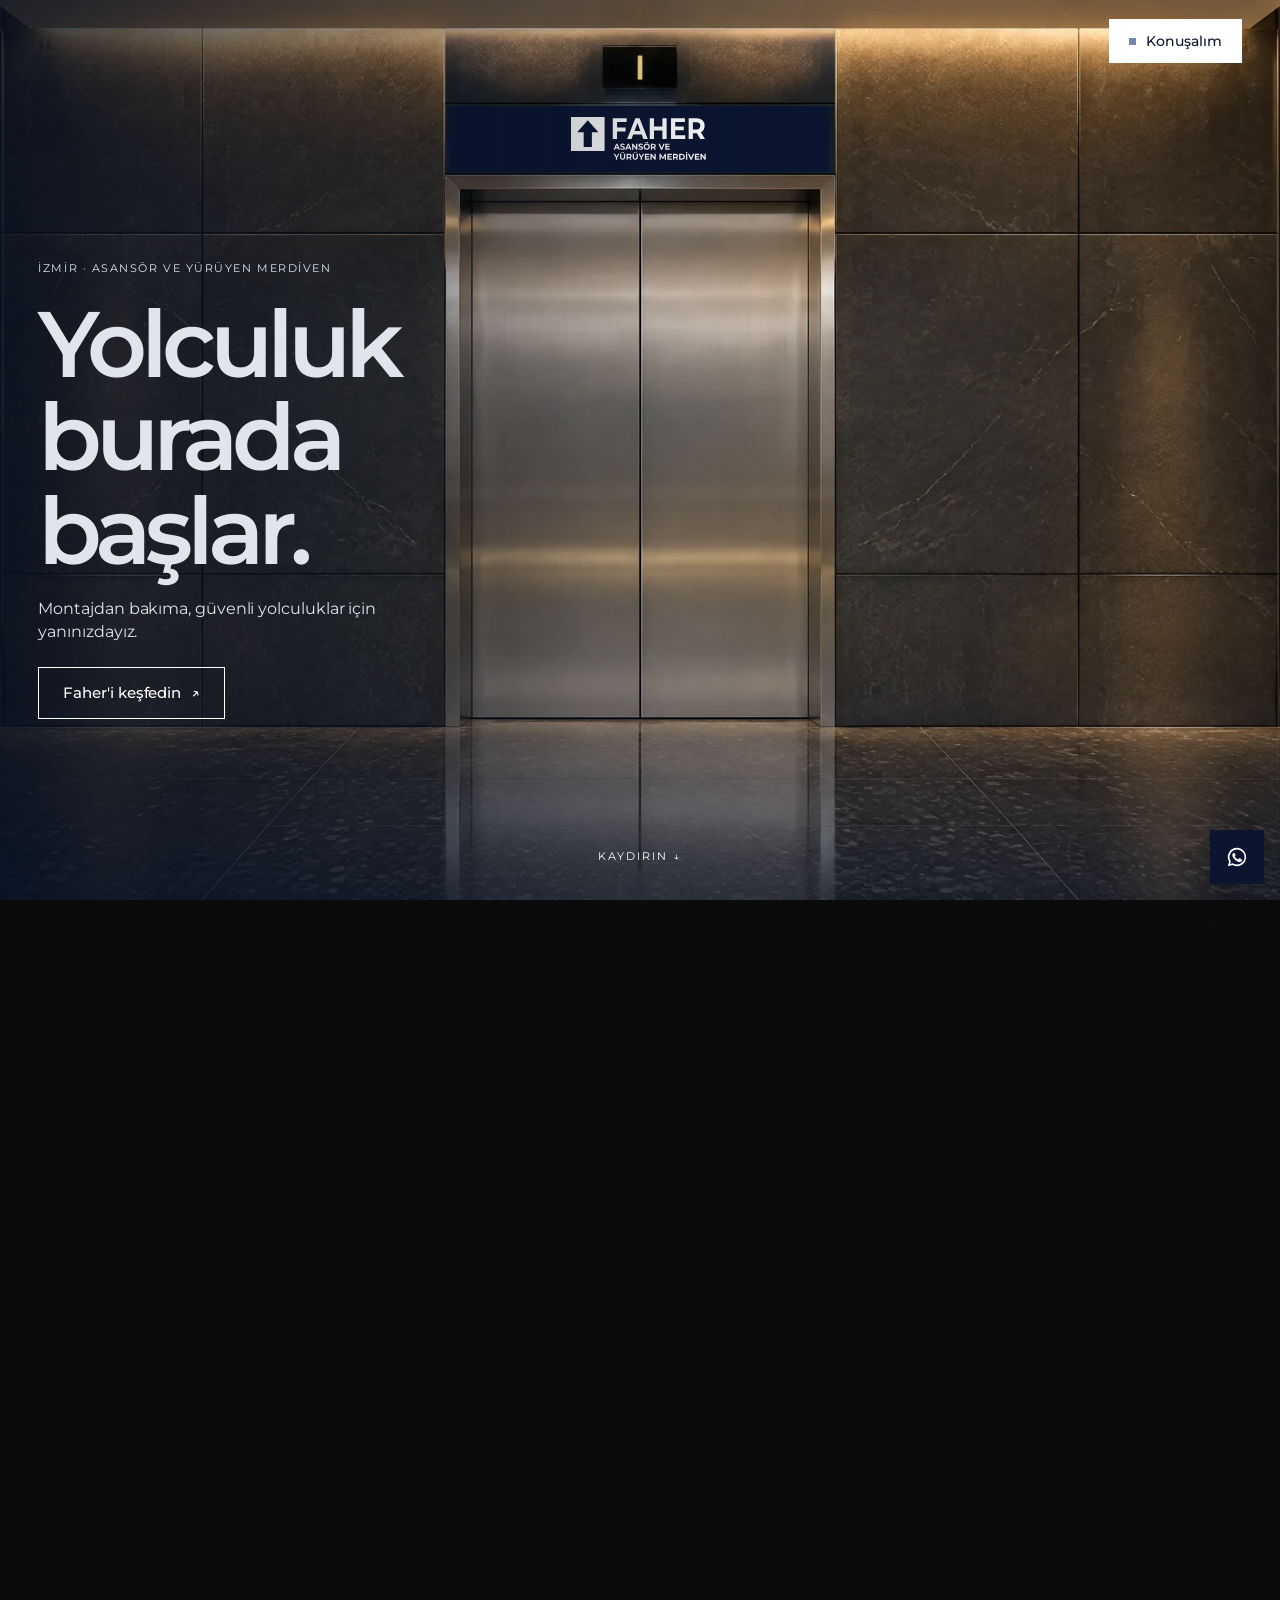
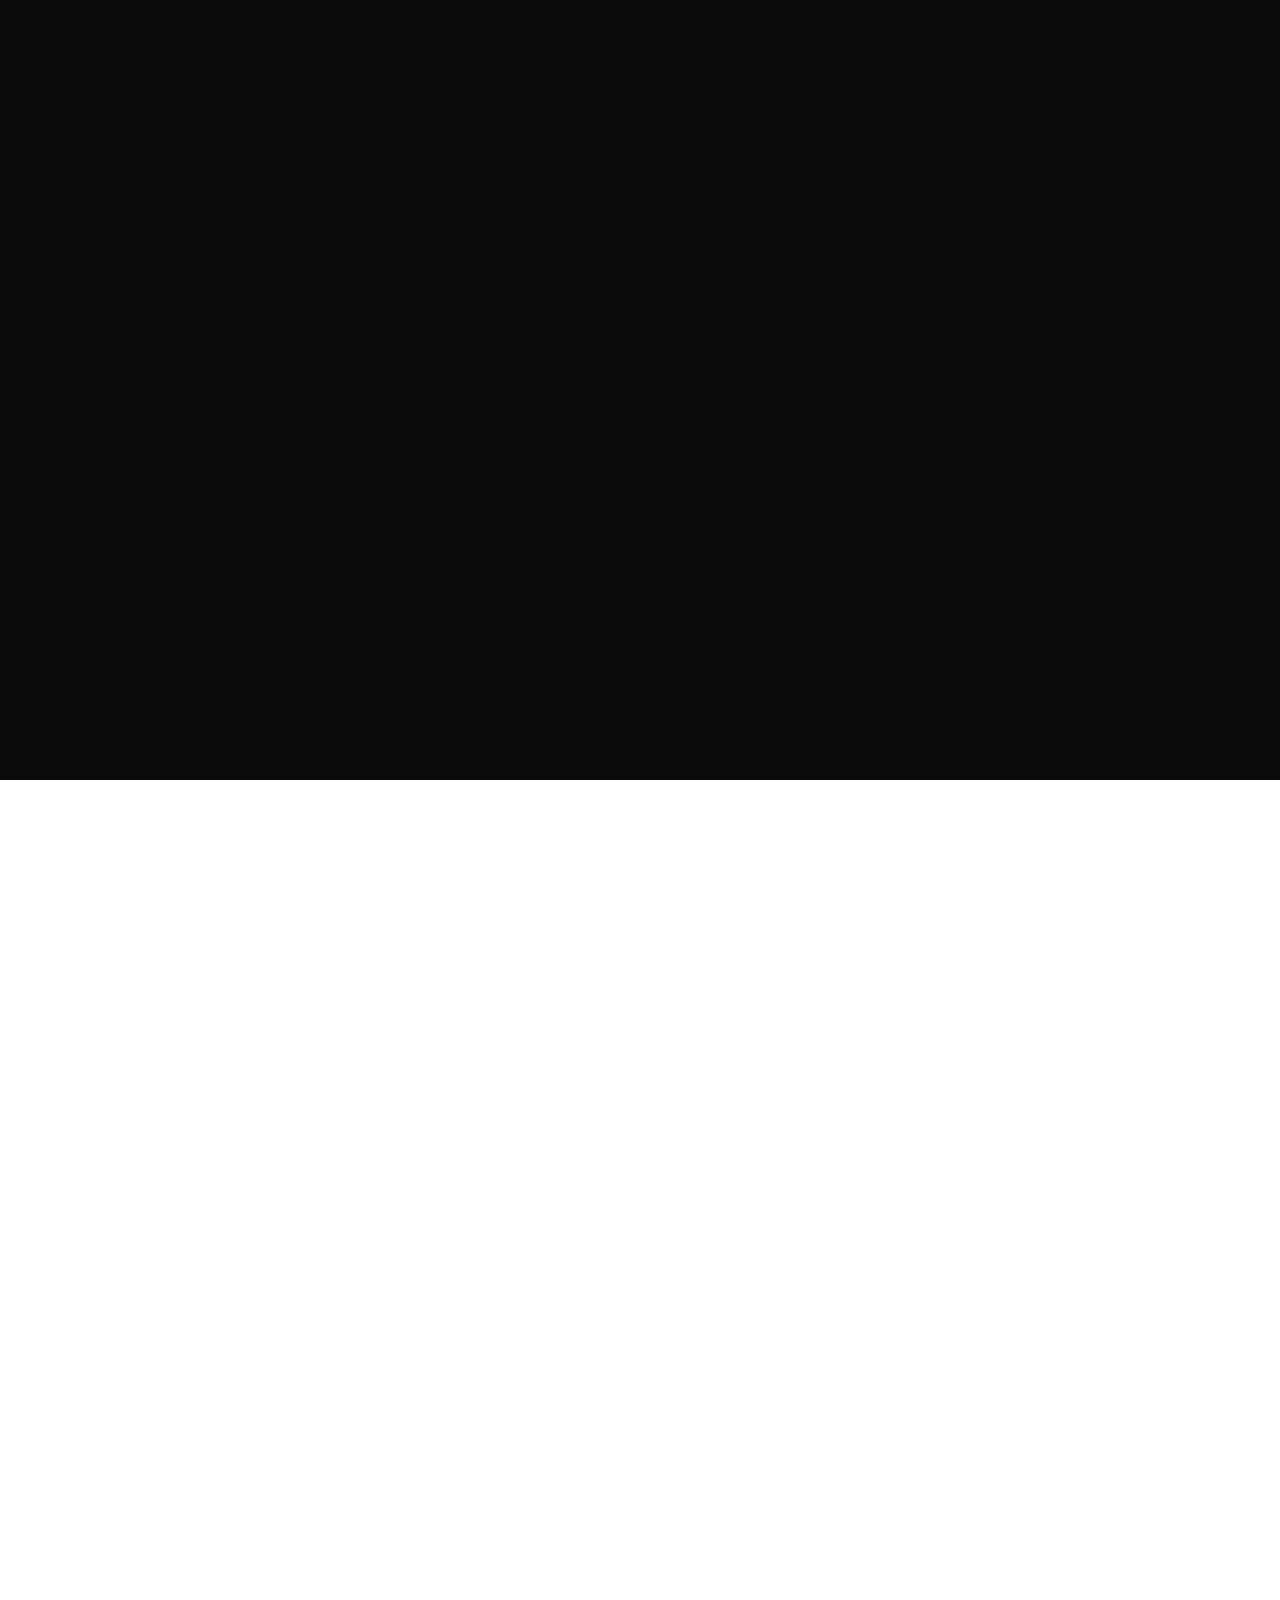
<file: onizleme-v13/index.html>
<!doctype html>
<html lang="tr"><head><meta charset="utf-8"><meta name="viewport" content="width=device-width,initial-scale=1,viewport-fit=cover">
<title>Faher Asansör | İzmir ve çevresinde asansör çözümleri</title>
<meta name="description" content="İzmir ve çevresinde asansör montajı, modernizasyon, bakım ve yürüyen merdiven çözümleri. Faher Asansör ile iletişime geçin.">
<meta name="robots" content="noindex,nofollow"><meta name="theme-color" content="#ffffff"><meta property="og:title" content="Faher Asansör"><meta property="og:description" content="İzmir ve çevresinde güvenli asansör çözümleri."><meta property="og:image" content="assets/hero-kabin.webp">
<link rel="icon" href="assets/faher_ikon.svg" type="image/svg+xml">
<link rel="preconnect" href="https://fonts.googleapis.com"><link rel="preconnect" href="https://fonts.gstatic.com" crossorigin><link rel="stylesheet" href="https://fonts.googleapis.com/css2?family=Montserrat:ital,wght@0,300;0,400;0,500;0,600;1,300;1,400&display=swap">

<style>
:root{
  --bg:#ffffff;
  --bg-2:#f4f5f7;
  --ink:#0b0b0b;
  --ink-2:#2a2a2a;
  --gray:#8b8b8b;
  --line:#e3e5e9;
  --accent:#0b1530;
  --accent-d:#0b1530;
  --accent-grad:linear-gradient(105deg,#0b1530 0%,#263d66 38%,#405b88 52%,#0b1530 100%);
  --font:"Montserrat",system-ui,-apple-system,"Segoe UI",Roboto,sans-serif;
  --gut:clamp(16px,3vw,44px);
  --ease:cubic-bezier(.22,1,.36,1);
  --io:cubic-bezier(.76,0,.24,1);
  --r:14px;
}
*{box-sizing:border-box;margin:0;padding:0}
html{-webkit-text-size-adjust:100%}
html.lenis,html.lenis body{height:auto}
.lenis.lenis-smooth{scroll-behavior:auto!important}
body{background:var(--bg);color:var(--ink);font-family:var(--font);font-weight:400;line-height:1.45;overflow-x:hidden;-webkit-font-smoothing:antialiased;letter-spacing:-.005em}
a{color:inherit;text-decoration:none}
button{font:inherit;color:inherit;background:none;border:0;cursor:pointer}
img,video{display:block;max-width:100%}
::selection{background:var(--ink);color:#fff}
.accent-t{background:var(--accent-grad);-webkit-background-clip:text;background-clip:text;color:transparent}
.tag{font-size:12px;font-weight:500;letter-spacing:.14em;text-transform:uppercase;color:var(--gray)}
.paren{color:var(--gray);font-weight:400}
sup.c{font-size:.38em;font-weight:500;vertical-align:top;position:relative;top:.35em;margin-left:.12em;color:var(--gray);letter-spacing:0}

/* ---------------- header ---------------- */
.hdr{position:fixed;inset:0 0 auto;z-index:50;display:grid;grid-template-columns:1fr auto 1fr;align-items:center;padding:16px var(--gut);transition:transform .7s var(--ease),background .4s,border-color .4s;border-bottom:1px solid transparent}
.hdr.hide{transform:translateY(-105%)}
.hdr.solid{background:rgba(255,255,255,.86);backdrop-filter:blur(16px);-webkit-backdrop-filter:blur(16px);border-color:var(--line)}
.brand{display:flex;align-items:center;gap:12px}
.brand img{width:40px;height:auto}
.brand .w{display:flex;flex-direction:column;line-height:1}
.brand .w b{font-weight:600;font-size:15px;letter-spacing:.16em}
.brand .w i{font-style:normal;font-size:8.5px;letter-spacing:.78em;margin-top:5px;font-weight:500}
.nav{display:flex;gap:30px;font-size:14px;font-weight:500}
.nav a{position:relative;padding:4px 0}
.nav a sup{font-size:9px;color:var(--gray);margin-left:2px}
.nav a::after{content:"";position:absolute;left:0;right:0;bottom:0;height:1px;background:currentColor;transform:scaleX(0);transform-origin:right;transition:transform .6s var(--ease)}
.nav a:hover::after{transform:scaleX(1);transform-origin:left}
.hdr-r{justify-self:end;display:flex;align-items:center;gap:10px}
.btn-k{display:inline-flex;align-items:center;gap:10px;height:44px;padding:0 20px;border-radius:0;background:var(--ink);color:#fff;font-size:14px;font-weight:500;overflow:hidden;position:relative;isolation:isolate}
.btn-k::before{content:"";position:absolute;inset:0;background:var(--accent-grad);transform:translateY(101%);transition:transform .6s var(--ease);z-index:-1}
.btn-k:hover::before{transform:none}
.btn-k:hover{color:var(--ink)}
.btn-k .d{width:7px;height:7px;border-radius:0;background:var(--accent);transition:background .4s}
.btn-k:hover .d{background:var(--ink)}
.burger{display:none;width:44px;height:44px;border-radius:0;border:1px solid var(--line);place-items:center;background:#fff}
.burger i{display:block;width:16px;height:7px;position:relative}
.burger i::before,.burger i::after{content:"";position:absolute;left:0;right:0;height:1.5px;background:var(--ink);transition:transform .5s var(--ease)}
.burger i::before{top:0}.burger i::after{bottom:0}
body.open .burger i::before{transform:translateY(2.75px) rotate(45deg)}
body.open .burger i::after{transform:translateY(-2.75px) rotate(-45deg)}
.mnav{position:fixed;inset:0;z-index:45;background:#fff;padding:100px var(--gut) 30px;display:flex;flex-direction:column;justify-content:space-between;clip-path:inset(0 0 100% 0);transition:clip-path .8s var(--io)}
body.open .mnav{clip-path:inset(0)}
body.open .hdr{background:#fff;transform:none}
.mnav nav a{display:flex;justify-content:space-between;align-items:baseline;font-size:clamp(40px,11vw,64px);font-weight:500;letter-spacing:-.04em;line-height:1.1;padding:8px 0;border-bottom:1px solid var(--line)}
.mnav nav a span{font-size:13px;letter-spacing:0;color:var(--gray);font-weight:400}
.mnav .m-foot{display:flex;flex-direction:column;gap:8px;font-size:15px}
@media (max-width:960px){.nav{display:none}.hdr{grid-template-columns:1fr auto}.burger{display:grid}.hdr-r .btn-k{display:none}}

/* ---------------- line reveal ---------------- */
.lr{display:block;overflow:hidden}
.lr>span{display:block;transform:translateY(110%);transition:transform 1.25s var(--ease)}
.in .lr>span,.lr.in>span{transform:none}
.fade{opacity:0;transform:translateY(24px);transition:opacity 1.1s var(--ease),transform 1.1s var(--ease)}
.fade.in{opacity:1;transform:none}

/* ---------------- hero ---------------- */
.hero{padding:104px var(--gut) 0;display:flex;flex-direction:column}
.hero .wordmark{padding-bottom:clamp(40px,6vw,90px);border-bottom:1px solid var(--line);margin-bottom:clamp(28px,3.4vw,48px)}
.hero-top{display:grid;grid-template-columns:1.5fr 1fr;gap:40px;align-items:start}
.hero-lead{font-size:clamp(26px,3.15vw,50px);line-height:1.08;letter-spacing:-.035em;font-weight:400;max-width:20ch}
.hero-lead em{font-style:italic;font-weight:300}
.hero-meta{justify-self:end;display:grid;grid-template-columns:auto auto;gap:6px 26px;font-size:14px;padding-top:10px}
.hero-meta dt{color:var(--gray)}
.hero-meta dd{font-weight:500}
.hero-reel{display:grid;grid-template-columns:1fr 1.25fr 1fr 1fr;gap:clamp(10px,1.2vw,18px);margin:clamp(36px,5vw,72px) 0 0;align-items:end;height:min(78svh,62vw)}
.reel{position:relative;overflow:hidden;border-radius:var(--r);background:var(--bg-2);height:100%;clip-path:inset(100% 0 0 0 round var(--r));transition:clip-path 1.5s var(--io)}
.reel:nth-child(1){height:72%}
.reel:nth-child(3){height:86%}
.reel:nth-child(4){height:62%}
.ready .reel{clip-path:inset(0 0 0 0 round var(--r))}
.ready .reel:nth-child(2){transition-delay:.08s}.ready .reel:nth-child(3){transition-delay:.16s}.ready .reel:nth-child(4){transition-delay:.24s}
.reel img{position:absolute;inset:0;width:100%;height:100%;object-fit:cover;transform:scale(1.2);transition:transform 2.2s var(--ease)}
.ready .reel img{transform:scale(1)}
.reel .lbl{position:absolute;left:12px;bottom:12px;font-size:12px;font-weight:500;color:#fff;background:rgba(11,11,11,.35);backdrop-filter:blur(8px);-webkit-backdrop-filter:blur(8px);padding:6px 11px;border-radius:0}
.wordmark{position:relative;line-height:.8;padding-bottom:clamp(14px,2vw,26px)}
.wordmark svg{width:100%;height:auto;display:block;overflow:visible}
.wordmark text{font-family:var(--font);font-weight:500;letter-spacing:-.045em}
.wordmark .wm-row{display:flex;justify-content:space-between;align-items:center;margin-top:10px;font-size:13px}
.wordmark .wm-row .fu{letter-spacing:.9em;font-weight:500;font-size:clamp(10px,1.1vw,15px)}
.wm-ch{transform:translateY(105%);transition:transform 1.5s var(--ease) .25s}
.ready .wm-ch{transform:none}
.scroll-ind{display:flex;align-items:center;gap:10px;color:var(--gray)}
.scroll-ind i{width:22px;height:34px;border:1px solid var(--line);border-radius:0;position:relative}
.scroll-ind i::after{content:"";position:absolute;left:50%;top:7px;width:3px;height:6px;margin-left:-1.5px;border-radius:2px;background:var(--accent);animation:sc 1.8s var(--ease) infinite}
@keyframes sc{60%{transform:translateY(10px);opacity:0}100%{opacity:0}}
@media (max-width:820px){
  .hero{padding-top:96px}
  .hero-top{grid-template-columns:1fr;gap:24px}
  .hero-meta{justify-self:start}
  .hero-reel{grid-template-columns:repeat(4,72vw);overflow-x:auto;scroll-snap-type:x mandatory;margin-left:calc(var(--gut) * -1);margin-right:calc(var(--gut) * -1);padding:0 var(--gut);scrollbar-width:none;min-height:0;height:min(64svh,520px);flex:none;align-items:stretch}
  .hero-reel::-webkit-scrollbar{display:none}
  .reel,.reel:nth-child(n){height:100%;scroll-snap-align:center}
  .wordmark .wm-row .hide-m{display:none}
}

/* ---------------- stage (expanding film) ---------------- */
.stage{height:280vh;position:relative}
.stage-pin{position:sticky;top:0;height:100svh;overflow:hidden;display:grid;place-items:center}
.stage-film{position:absolute;inset:0;clip-path:inset(var(--y,30%) var(--x,38%) round var(--rr,14px));will-change:clip-path}
.stage-film img{width:100%;height:100%;object-fit:cover;transform:scale(var(--s,1.3))}
.stage-film::after{content:"";position:absolute;inset:0;background:linear-gradient(180deg,rgba(0,0,0,.15),rgba(0,0,0,.45));opacity:var(--sh,0)}
.stage-pin{background:#fff}
.stage-w{position:absolute;top:50%;font-size:clamp(34px,5.2vw,96px);font-weight:400;letter-spacing:-.05em;line-height:1;white-space:nowrap;transform:translateY(-50%);z-index:2;color:var(--ink);transition:color .6s var(--ease)}
.stage-pin.cov .stage-w{color:#fff}
.stage-w.l{right:calc(50% + 12vw)}
.stage-w.r{left:calc(50% + 12vw)}
.stage-w em{font-style:italic;font-weight:300}
.stage-cap{position:absolute;left:var(--gut);right:var(--gut);bottom:28px;display:flex;justify-content:space-between;color:#fff;font-size:13px;z-index:2;opacity:var(--sh,0)}
@media (max-width:820px){.stage{height:220vh}.stage-w{font-size:11vw;transform:none}.stage-w.l{right:auto;left:var(--gut);top:12svh}.stage-w.r{left:auto;right:var(--gut);top:auto;bottom:12svh}}

/* ---------------- manifesto ---------------- */
.mf{padding:clamp(110px,15vw,220px) var(--gut)}
.mf-grid{display:grid;grid-template-columns:200px 1fr;gap:clamp(20px,4vw,60px)}
.mf-txt{font-size:clamp(30px,4.5vw,74px);line-height:1.06;letter-spacing:-.045em;font-weight:400}
.mf-txt .w{color:#d9dce2;transition:color .4s}
.mf-txt .w.on{color:var(--ink)}
.mf-txt .pic{display:inline-block;vertical-align:middle;width:1.9em;height:.92em;border-radius:0;overflow:hidden;margin:0 .08em;position:relative;top:-.06em;transform:scale(0);transition:transform .9s var(--ease)}
.mf-txt .pic.on{transform:none}
.mf-txt .pic img,.mf-txt .pic video{width:100%;height:100%;object-fit:cover}
.mf-foot{grid-column:2;display:flex;gap:clamp(20px,4vw,60px);margin-top:clamp(40px,5vw,70px);font-size:15px;color:var(--ink-2);flex-wrap:wrap}
.mf-foot p{max-width:34ch}
@media (max-width:820px){.mf-grid{grid-template-columns:1fr}.mf-foot{grid-column:1}}

/* ---------------- work ---------------- */
.work{padding:0 var(--gut) clamp(90px,12vw,170px)}
.work-head{display:flex;justify-content:space-between;align-items:flex-end;flex-wrap:wrap;gap:24px;padding-bottom:26px;border-bottom:1px solid var(--line);margin-bottom:clamp(26px,3vw,40px)}
.h2{font-size:clamp(52px,9vw,156px);font-weight:400;letter-spacing:-.06em;line-height:.88}
.filters{display:flex;flex-wrap:wrap;gap:4px 22px;font-size:15px;font-weight:500}
.filters button{position:relative;color:var(--gray);transition:color .3s;padding:4px 0 4px 14px}
.filters button sup{font-size:10px;margin-left:2px}
.filters button::before{content:"";position:absolute;left:0;top:50%;width:7px;height:7px;margin-top:-3.5px;border-radius:0;background:var(--accent-grad);transform:scale(0);transition:transform .4s var(--ease)}
.filters button.on{color:var(--ink)}
.filters button.on::before{transform:scale(1)}
.filters button:hover{color:var(--ink)}
.grid{display:grid;grid-template-columns:repeat(12,1fr);gap:clamp(30px,4vw,64px) clamp(12px,1.6vw,24px)}
.card{grid-column:span 4;transition:opacity .6s var(--ease)}
.card:nth-child(6n+1){grid-column:span 5}
.card:nth-child(6n+2){grid-column:7 / span 6;margin-top:clamp(40px,10vw,160px)}
.card:nth-child(6n+3){grid-column:2 / span 4}
.card:nth-child(6n+4){grid-column:7 / span 5;margin-top:clamp(20px,6vw,90px)}
.card:nth-child(6n+5){grid-column:1 / span 6}
.card:nth-child(6n+6){grid-column:8 / span 5;margin-top:clamp(40px,10vw,160px)}
.card.off{display:none}
.grid.filtered .card{grid-column:span 6!important;margin-top:0!important}
.c-media{position:relative;aspect-ratio:4/5;border-radius:var(--r);overflow:hidden;background:var(--bg-2);cursor:pointer;transform:translateZ(0)}
.c-media img,.c-media video{position:absolute;inset:0;width:100%;height:100%;object-fit:cover;transition:transform 1.4s var(--ease),opacity .6s}
.c-media video{opacity:0}
.card.play .c-media video{opacity:1}
.card:hover .c-media img,.card:hover .c-media video{transform:scale(1.04)}
.c-info{display:grid;grid-template-columns:auto 1fr auto;gap:14px;align-items:baseline;padding-top:16px}
.c-info .n{font-size:13px;color:var(--gray)}
.c-info h3{font-size:clamp(20px,1.7vw,26px);font-weight:500;letter-spacing:-.03em}
.c-info p{font-size:14px;color:var(--gray);text-align:right}
@media (max-width:820px){
  .grid,.grid.filtered{grid-template-columns:1fr 1fr;gap:34px 12px}
  .card,.card:nth-child(n),.grid.filtered .card{grid-column:span 2!important;margin-top:0!important}
  .card:nth-child(n){grid-column:span 2!important}
  .c-info{grid-template-columns:auto 1fr}
  .c-info p{grid-column:2;text-align:left;margin-top:-10px}
}

/* ---------------- marquee ---------------- */
.mq{background:var(--ink);color:#fff;padding:clamp(22px,3vw,40px) 0;overflow:hidden}
.mq-in{display:flex;width:max-content;will-change:transform}
.mq-in span{display:flex;align-items:center;gap:clamp(20px,3vw,44px);padding-right:clamp(20px,3vw,44px);font-size:clamp(40px,7vw,120px);font-weight:400;letter-spacing:-.05em;line-height:1;white-space:nowrap}
.mq-in span em{font-style:italic;font-weight:300}
.mq-in img{width:clamp(36px,5vw,78px);height:auto}

/* ---------------- services ---------------- */
.svc{padding:clamp(90px,12vw,170px) var(--gut)}
.svc-head{display:grid;grid-template-columns:1fr 1fr;gap:30px;align-items:end;margin-bottom:clamp(36px,5vw,70px)}
.svc-head p{font-size:clamp(17px,1.4vw,20px);color:var(--ink-2);max-width:38ch;justify-self:end}
.svc-list{border-top:1px solid var(--line)}
.sv{position:relative;display:grid;grid-template-columns:90px 1fr 1fr 60px;gap:20px;align-items:center;padding:clamp(20px,2.6vw,34px) 14px;border-bottom:1px solid var(--line);overflow:hidden;isolation:isolate;transition:color .5s var(--ease)}
.sv::before{content:"";position:absolute;inset:0;background:var(--ink);transform:scaleY(0);transform-origin:bottom;transition:transform .6s var(--io);z-index:-1}
.sv:hover{color:#fff}
.sv:hover::before{transform:scaleY(1)}
.sv .n{font-size:13px;color:var(--gray)}
.sv h3{font-size:clamp(28px,4vw,62px);font-weight:400;letter-spacing:-.05em;line-height:1}
.sv p{font-size:15px;color:var(--gray);max-width:40ch;transition:color .5s}
.sv:hover p{color:rgba(255,255,255,.7)}
.sv .ar{justify-self:end;width:46px;height:46px;border-radius:0;border:1px solid var(--line);display:grid;place-items:center;font-size:18px;transition:transform .6s var(--ease),background .5s,border-color .5s,color .5s}
.sv:hover .ar{transform:rotate(-45deg);background:var(--accent-grad);border-color:transparent;color:var(--ink)}
.peek{position:fixed;left:0;top:0;width:240px;aspect-ratio:4/5;border-radius:12px;overflow:hidden;z-index:30;pointer-events:none;opacity:0;transform:translate(-50%,-50%) scale(.6) rotate(-4deg);transition:opacity .4s var(--ease),transform .6s var(--ease)}
.peek.on{opacity:1;transform:translate(-50%,-50%) scale(1) rotate(0)}
.peek img{width:100%;height:100%;object-fit:cover}
@media (max-width:820px){.svc-head{grid-template-columns:1fr}.svc-head p{justify-self:start}.sv{grid-template-columns:36px 1fr 46px;padding:20px 0}.sv p{grid-column:2/3}.sv .ar{grid-row:1;grid-column:3}.sv::before{display:none}.sv:hover{color:inherit}.peek{display:none}}

/* ---------------- process (stacking cards) ---------------- */
.proc{padding:0 var(--gut) clamp(90px,12vw,170px)}
.proc-head{display:flex;justify-content:space-between;align-items:flex-end;flex-wrap:wrap;gap:20px;margin-bottom:clamp(30px,4vw,60px)}
.stack{display:flex;flex-direction:column;gap:18px}
.sc{position:sticky;top:calc(96px + var(--i) * 18px);min-height:min(56svh,460px);background:#fff;border:1px solid var(--line);border-radius:22px;padding:clamp(24px,3.4vw,52px);display:grid;grid-template-columns:1fr 1.2fr;gap:30px;box-shadow:0 -10px 40px rgba(0,0,0,.04);transform-origin:top center}
.sc:nth-child(even){background:var(--bg-2)}
.sc .num{font-size:clamp(90px,14vw,230px);line-height:.8;font-weight:300;letter-spacing:-.07em}
.sc .tx{display:flex;flex-direction:column;justify-content:space-between;gap:30px}
.sc h3{font-size:clamp(30px,3.6vw,56px);font-weight:400;letter-spacing:-.045em;line-height:1}
.sc p{font-size:clamp(16px,1.3vw,19px);color:var(--ink-2);max-width:40ch}
.sc .meta{display:flex;justify-content:space-between;font-size:13px;color:var(--gray);border-top:1px solid var(--line);padding-top:16px}
@media (max-width:820px){.sc{grid-template-columns:1fr;top:calc(84px + var(--i) * 12px);min-height:0}}

/* ---------------- contact ---------------- */
.ct{padding:clamp(90px,12vw,170px) var(--gut) 0;border-top:1px solid var(--line)}
.ct-top{display:grid;grid-template-columns:1fr 1fr;gap:30px;align-items:end}
.ct h2{font-size:clamp(64px,13.5vw,240px);font-weight:400;letter-spacing:-.065em;line-height:.85}
.ct h2 em{font-style:italic;font-weight:300}
.ct-side{justify-self:end;display:flex;flex-direction:column;gap:22px;align-items:flex-end;text-align:right;padding-bottom:18px}
.ct-side p{max-width:34ch;color:var(--ink-2);font-size:17px}
.ct-btns{display:flex;gap:10px;flex-wrap:wrap;justify-content:flex-end}
.btn-o{display:inline-flex;align-items:center;gap:10px;height:52px;padding:0 24px;border-radius:0;border:1px solid var(--ink);font-size:15px;font-weight:500;transition:background .4s,color .4s}
.btn-o:hover{background:var(--ink);color:#fff}
.ct .btn-k{height:52px;padding:0 26px;font-size:15px}
.ct-rows{display:grid;grid-template-columns:repeat(3,1fr);margin-top:clamp(60px,8vw,110px);border-top:1px solid var(--line)}
.ct-rows>div{padding:22px 0;display:flex;flex-direction:column;gap:6px}
.ct-rows>div+div{padding-left:24px;border-left:1px solid var(--line)}
.ct-rows a{font-size:clamp(20px,2vw,30px);letter-spacing:-.03em;font-weight:500;width:max-content;background:linear-gradient(currentColor,currentColor) 0 100%/0 1px no-repeat;transition:background-size .6s var(--ease)}
.ct-rows a:hover{background-size:100% 1px}
.big-foot{margin-top:clamp(50px,7vw,100px);overflow:hidden;padding-top:10px}
.big-foot svg{width:100%;height:auto;display:block;margin-bottom:-2.2%}
.big-foot text{font-family:var(--font);font-weight:500;letter-spacing:-.045em}
.foot-bar{display:flex;justify-content:space-between;flex-wrap:wrap;gap:12px;padding:18px 0 24px;font-size:13px;color:var(--gray);border-top:1px solid var(--line)}
@media (max-width:820px){.ct-top{grid-template-columns:1fr}.ct-side{justify-self:start;align-items:flex-start;text-align:left}.ct-btns{justify-content:flex-start}.ct-rows{grid-template-columns:1fr}.ct-rows>div+div{padding-left:0;border-left:0;border-top:1px solid var(--line)}}

/* ---------------- whatsapp fab ---------------- */
.fab{position:fixed;right:16px;bottom:16px;z-index:44;display:flex;align-items:center;gap:10px;height:54px;padding:0 20px 0 16px;border-radius:0;background:var(--ink);color:#fff;font-size:14px;font-weight:500;box-shadow:0 12px 30px rgba(0,0,0,.18);transform:translateY(140%);transition:transform .7s var(--ease)}
.fab.on{transform:none}
.fab svg{width:22px;height:22px;color:#25d366}
@media (min-width:821px){.fab{display:none}}


.lift{position:relative;height:620vh;background:#0b0b0c;color:#fff}.lift-stage{position:sticky;top:0;height:100vh;height:100svh;overflow:hidden;background:#0b0b0c}.cam{position:absolute;left:0;top:0;width:100%;height:100%;transform-origin:0 0}.cam>*{position:absolute}.lobby,.cabin{max-width:none;user-select:none}.plate{display:flex;align-items:center;justify-content:center;pointer-events:none}.plate img{height:66%;width:auto;max-width:94%;filter:drop-shadow(0 1px 1px #0008)}.door{overflow:hidden;background:#1a1712}.door>*{position:absolute}.etch{display:flex;align-items:flex-start;justify-content:center;opacity:0;pointer-events:none;mix-blend-mode:screen}.etch img{width:90%;margin-top:27%;opacity:.76;filter:drop-shadow(0 0 1px #fff9) drop-shadow(0 1px 2px #0008)}.leaf{top:0;height:100%;background-repeat:no-repeat;will-change:transform}.leaf-l{left:0;box-shadow:inset -1px 0 0 #0009}.leaf-r{left:50%;box-shadow:inset 1px 0 0 #fff3}.shade{position:absolute;inset:0;pointer-events:none;background:linear-gradient(90deg,#061123cc 0%,#06112359 33%,transparent 60%),linear-gradient(0deg,#061123aa,transparent 30%)}
.intro-hero{position:absolute;inset:0;z-index:3;pointer-events:none}.intro-hero .wrap{height:100%;display:flex;flex-direction:column;justify-content:center;padding-top:80px}.intro-hero .kicker{color:#dce6f3}.intro-hero .intro-title{margin:18px 0 24px;max-width:8ch;font-size:clamp(46px,7.3vw,112px);font-weight:600;line-height:.95;letter-spacing:-.065em}.intro-hero p{max-width:380px;margin:0;color:#e0e5ec}.intro-cue{position:absolute;bottom:35px;left:50%;transform:translateX(-50%);font-size:11px;letter-spacing:.18em;text-transform:uppercase}.intro-hero .btn{pointer-events:auto;margin-top:28px}
.portal{position:absolute;inset:0;z-index:4;visibility:hidden;clip-path:inset(50%)}.portal-img{position:absolute;inset:0;width:100%;height:100%;object-fit:cover;object-position:center 50%}.portal::before{content:"";position:absolute;inset:0;z-index:1;background:linear-gradient(90deg,#061123e6 0%,#06112399 45%,#06112320 82%)}.portal-in{position:relative;z-index:2;height:100%}.portal-in .wrap{height:100%;display:flex;flex-direction:column;justify-content:center}.portal h2{max-width:760px;font-size:clamp(38px,5.8vw,82px);line-height:1.05;letter-spacing:-.055em;margin:16px 0 22px;font-weight:600}.portal p{max-width:490px;margin:0;color:#e8edf4}.portal-actions{display:flex;gap:12px;margin-top:32px}.portal .kicker{color:#e0e6ee}.portal-veil{position:absolute;inset:0;z-index:3;pointer-events:none;background:linear-gradient(112deg,transparent 30%,#ffffff44 42%,transparent 53%),#ccd7e299}.portal .bar{position:absolute;left:40px;right:40px;bottom:25px;height:2px;background:#ffffff55}.portal .bar i{display:block;width:100%;height:100%;background:#fff;transform-origin:left}

/* Faher adaptations. Layout scales and grid above come from Esperanto v2. */
:root{--navy:#0b1530;--navy2:#263d66}
html{scroll-padding-top:90px}body{overflow-x:clip}
:focus-visible{outline:2px solid #405b88;outline-offset:5px}
main{position:relative;margin-top:-100svh;background:#fff;visibility:hidden}
body.site-visible main{visibility:visible}
.wrap{width:calc(100% - 2 * var(--gut));margin-inline:auto}
.kicker{font-size:11px;letter-spacing:.14em;text-transform:uppercase}
.lift{height:620svh}.lift-stage{height:100svh}
.intro-hero .intro-title{font-size:clamp(44px,7.3vw,112px);line-height:1;max-width:9ch;margin:20px 0}
.intro-hero .btn-o{pointer-events:auto;margin-top:24px;border-color:#fff;color:#fff}
.intro-hero .btn-o:hover{background:#fff;color:var(--navy)}
.intro-cue{white-space:nowrap}
.portal{background:#fff;color:var(--ink);pointer-events:none}
.portal::before{display:none}.portal .bar{display:none}
.portal .hero{height:auto;min-height:100svh;background:#fff}
.portal .hero-lead{max-width:20ch}.portal .hero-meta{color:var(--ink)}
.portal .hero p{color:inherit;max-width:none}
.portal .portal-veil{background:linear-gradient(112deg,transparent 30%,#ffffff66 42%,transparent 53%),#ccd7e299}
.portal .hero-reel{visibility:visible}
.brand img{width:172px;height:auto}
.hdr.intro{background:transparent;border-color:transparent;color:#fff}
.hdr.intro .brand{visibility:hidden;pointer-events:none}
.hdr.intro .nav{visibility:hidden;pointer-events:none}
.hdr.intro .btn-k{background:#fff;color:var(--navy)}
body.open .hdr.intro{color:var(--ink)}body.open .hdr.intro .brand{visibility:visible;pointer-events:auto}
.btn-k:hover,.sv:hover .ar{color:#fff}.btn-k .d{background:#7388ab}.btn-k:hover .d{background:#fff}
.burger,.btn-o,.btn-k,.sv .ar,.fab{border-radius:0}
.mnav{visibility:hidden}.mnav[aria-hidden="false"]{visibility:visible}
body.open{overflow:hidden}
.hero-meta{grid-template-columns:auto minmax(0,1fr)}
.hero-meta dd{min-width:0}
.hero-lead{max-width:22ch}
.stage-w em{color:var(--navy)}.stage-pin.cov .stage-w em{color:#fff}
.h2 em{font-weight:300;color:var(--navy)}
.h2{line-height:.98;overflow-wrap:normal}
.c-media{cursor:default}.c-info{grid-template-columns:auto minmax(0,1fr) auto}
.c-info .n,.sv .n{color:var(--navy)}.sv:hover .n{color:#a4b6d4}
.sv h3{overflow-wrap:break-word}.sv>*,.sc>*,.hero-top>*,.ct-top>*,.mf-grid>*{min-width:0}
.sc p{margin-top:18px}.sc .meta{gap:16px}.sc .meta span:last-child{white-space:nowrap}
.editorial{padding:0 var(--gut) clamp(90px,12vw,170px)}
.editorial-head{display:grid;grid-template-columns:200px minmax(0,1fr);gap:clamp(20px,4vw,60px);margin-bottom:48px}
.editorial-head .tag{padding-top:12px}.editorial-head h2{font-size:clamp(42px,6.2vw,100px);font-weight:400;letter-spacing:-.055em;line-height:1.04}
.editorial-head em{color:var(--navy);font-weight:300}
.wide-photo{width:100%;height:auto;max-height:780px;object-fit:cover;border-radius:var(--r)}
.award-photo{aspect-ratio:16/9;object-position:center 40%}
.partners{display:flex;gap:12px 30px;flex-wrap:wrap;list-style:none;border-block:1px solid var(--line);padding:30px 0;margin-top:24px;font-size:clamp(24px,3vw,44px);letter-spacing:-.04em}
.partner-label{margin-top:48px}
.field-grid{display:grid;grid-template-columns:1.15fr 1fr;gap:clamp(12px,2vw,30px);align-items:start}
.field-grid figure:nth-child(2){margin-top:140px}.field-grid figure:nth-child(3){grid-column:1/-1;width:74%;margin:30px auto 0}
.field-grid img{width:100%;aspect-ratio:4/5;object-fit:cover;border-radius:var(--r)}
.field-grid figure:nth-child(3) img{aspect-ratio:16/10}
figcaption{font-size:13px;color:var(--gray);padding-top:14px}
.safety-grid{display:grid;grid-template-columns:1fr 1fr;gap:clamp(24px,5vw,80px);align-items:center}
.safety-grid img{width:100%;aspect-ratio:4/5;object-fit:cover;border-radius:var(--r)}
.labels{border-top:1px solid var(--line)}.label{display:grid;grid-template-columns:14px 1fr auto;gap:16px;align-items:center;padding:26px 0;border-bottom:1px solid var(--line)}
.label i{width:12px;height:12px;background:var(--label)}.label b{font-size:clamp(24px,3vw,42px);font-weight:400;letter-spacing:-.04em}.label span{color:var(--ink-2);font-size:14px}
.towns{list-style:none;display:grid;grid-template-columns:repeat(3,minmax(0,1fr));gap:0 30px}
.towns li{padding:22px 0;border-bottom:1px solid var(--line);font-size:clamp(22px,3vw,42px);letter-spacing:-.04em}
.team-names{display:flex;justify-content:space-between;gap:24px;border-block:1px solid var(--line);padding:24px 0;margin-top:24px;font-size:clamp(24px,3vw,44px);letter-spacing:-.04em}
.team-photo{aspect-ratio:16/10;object-position:center 62%}
.ct-rows{grid-template-columns:1fr 1fr}.ct-rows>div:nth-child(3){padding-left:0;border-left:0}.ct-rows>div:nth-child(n+3){border-top:1px solid var(--line)}
.ct-rows>div{min-width:0}.ct-rows a{max-width:100%;overflow-wrap:anywhere}
.big-foot svg{margin-bottom:0}.foot-bar{padding-bottom:100px}
.fab{display:flex;width:54px;height:54px;padding:0;justify-content:center;background:var(--navy);transform:none}.fab svg{color:white}
.fade{opacity:1;transform:none}.js .fade{opacity:0;transform:translateY(24px)}.js .fade.in{opacity:1;transform:none}
.reel{clip-path:none}.wm-ch{transform:none}.lr>span{transform:none}
.skip{position:fixed;top:8px;left:8px;z-index:100;background:white;color:var(--navy);padding:12px;transform:translateY(-160%)}.skip:focus{transform:none}
@media(max-width:1100px){.sv{grid-template-columns:50px minmax(0,1fr) minmax(0,1fr) 46px}.sv h3{font-size:clamp(25px,3.6vw,48px)}}
@media(max-width:820px){
 .hero{padding-top:96px}.hero-lead{font-size:clamp(26px,7vw,40px)}
 .brand img{width:153px}.hero-meta{font-size:12px;gap:7px 16px}
 .editorial-head{grid-template-columns:1fr;gap:20px;margin-bottom:30px}
 .editorial-head h2{font-size:clamp(40px,10.5vw,70px)}
 .c-info{grid-template-columns:auto minmax(0,1fr)}
 .sv{grid-template-columns:26px minmax(0,1fr) 38px;gap:12px}.sv h3{font-size:clamp(24px,6.7vw,38px);letter-spacing:-.05em;line-height:1.08}.sv .ar{width:36px;height:36px}.sv p{font-size:13px}.sv:hover p{color:var(--ink-2)}
 .field-grid,.safety-grid{grid-template-columns:1fr}.field-grid figure:nth-child(n){margin:0;width:100%;grid-column:auto}.field-grid figure:nth-child(3) img{aspect-ratio:4/5}
 .label{grid-template-columns:12px 1fr auto;gap:12px}.label b{font-size:28px}.label span{font-size:12px}
 .towns{grid-template-columns:1fr 1fr;gap:0 16px}.towns li{font-size:23px}.team-names{flex-direction:column;font-size:28px;gap:12px}
 .team-photo{aspect-ratio:4/5}.award-photo{aspect-ratio:4/3}
 .ct h2{font-size:clamp(64px,16vw,110px);line-height:.95}.ct-rows{grid-template-columns:1fr}.ct-rows>div:nth-child(n){padding:22px 0;border-left:0}.ct-rows a{font-size:clamp(18px,5.3vw,26px)}
 .wordmark .wm-row .fu{letter-spacing:.5em}.wordmark .wm-row{font-size:11px}
 .intro-hero .wrap{justify-content:flex-end;padding:0 0 100px}.intro-hero .intro-title{font-size:clamp(42px,12vw,64px)}.intro-hero p{font-size:13px;max-width:28ch}
 .shade{background:linear-gradient(0deg,#061123eb 0%,#06112388 35%,transparent 66%)}
 .sc{padding:24px;gap:24px}.sc .num{font-size:90px}.sc h3{font-size:29px}.sc .meta{font-size:11px}
}
@media(max-height:600px) and (max-width:820px){.sc{position:relative;top:auto}.intro-hero .wrap{padding-bottom:50px}.intro-hero .intro-title{font-size:36px}.intro-hero p{display:none}}
@media(prefers-reduced-motion:reduce){.fade,.reel,.lr>span{transition:none}.scroll-ind i::after{animation:none}}
noscript p{padding:20px var(--gut)}

:root{--font:"Montserrat Variable","Montserrat",Arial,sans-serif}</style>
<noscript><style>.lift{display:none}main{visibility:visible;margin-top:0}.hdr.intro .brand,.hdr.intro .nav{visibility:visible;pointer-events:auto}.hdr.intro{color:#0b1530;background:white}.mf-txt .w{color:inherit}</style></noscript>
<link rel="stylesheet" href="assets/v7.css?s10">
<link rel="stylesheet" href="assets/v12.css?s10">
<script type="application/ld+json">{"@context":"https://schema.org","@type":"LocalBusiness","name":"Faher Asansör","description":"İzmir ve çevresinde asansör montajı, modernizasyon, bakım ve yürüyen merdiven çözümleri.","url":"https://ahmetbuyukkar3-creator.github.io/faher-asansor/","telephone":"+905015353577","email":"info@faherasansor.com.tr","image":"https://ahmetbuyukkar3-creator.github.io/faher-asansor/assets/hero-kabin.webp","address":{"@type":"PostalAddress","streetAddress":"Zafer Mah. Turgut Özal Cd. No:125/19","addressLocality":"Buca","addressRegion":"İzmir","addressCountry":"TR"},"areaServed":["İzmir","Konak","Bornova","Bayraklı","Buca","Urla","Kemalpaşa","Turgutlu","Çandarlı","Seferihisar"],"sameAs":["https://www.instagram.com/faherasansor/"]}</script>

</head><body><script>(function(){try{var p=document.createElement("div");p.style.cssText="position:fixed;top:0;left:0;width:0;height:100lvh;visibility:hidden;pointer-events:none";document.body.appendChild(p);document.documentElement.style.setProperty("--ivh",(p.offsetHeight||innerHeight)+"px");p.remove()}catch(e){}})()</script>
<a class="skip" href="#top">İçeriğe geç</a>
<header class="hdr intro" id="hdr"><a href="#top" class="brand" aria-label="Faher Asansör ana sayfa"><img src="assets/faher_logo_lacivert.svg" alt="Faher Asansör" width="172" height="50"></a><nav class="nav" aria-label="Ana menü"><a href="#hizmetler">Hizmetler</a><a href="#cozumler">Çözümler</a><a href="#urunler">Galeri<sup>66</sup></a><a href="#bolge">Bölge</a><a href="#iletisim">İletişim</a></nav><div class="hdr-r"><a class="btn-k" href="https://wa.me/905015353577?text=Merhaba%2C%20Faher%20Asans%C3%B6r%20hizmetleri%20hakk%C4%B1nda%20bilgi%20almak%20istiyorum." target="_blank" rel="noopener"><span class="d"></span>Konuşalım</a><button class="burger" id="burger" aria-label="Menüyü aç" aria-expanded="false" aria-controls="mnav"><i></i></button></div></header>
<div class="mnav" id="mnav" aria-hidden="true" inert><nav aria-label="Mobil menü"><a href="#hizmetler">Hizmetler <span>(05)</span></a><a href="#cozumler">Çözümler <span>(03)</span></a><a href="#urunler">Galeri <span>(66)</span></a><a href="#bolge">Bölge <span>(09)</span></a><a href="#iletisim">İletişim <span>→</span></a></nav><div class="m-foot"><a href="tel:+905015353577">0501 535 35 77</a><a href="https://wa.me/905015353577?text=Merhaba%2C%20Faher%20Asans%C3%B6r%20hizmetleri%20hakk%C4%B1nda%20bilgi%20almak%20istiyorum." target="_blank" rel="noopener">WhatsApp'tan yazın ↗</a></div></div>
<section class="lift" id="giris" aria-label="Faher Asansör giriş animasyonu"><div class="lift-stage"><div class="cam" aria-hidden="true"><img src="assets/lobi-yatay.webp" class="lobby" alt="" decoding="async"><div class="plate"><img src="assets/faher_logo_beyaz.svg" alt=""></div><div class="door"><img class="cabin" src="assets/kabin-bronz.webp" alt="" decoding="async"><div class="etch"></div><div class="leaf leaf-l"></div><div class="leaf leaf-r"></div></div></div><div class="shade"></div><div class="intro-hero"><div class="wrap"><span class="kicker">İzmir · Asansör ve yürüyen merdiven</span><p class="intro-title">Yolculuk<br>burada başlar.</p><p>Montajdan bakıma, güvenli yolculuklar için yanınızdayız.</p><div><a class="btn-o" href="#top">Faher'i keşfedin <span>↗</span></a></div></div><span class="intro-cue">Kaydırın ↓</span></div><div class="portal" aria-hidden="true" inert><div class="portal-veil"></div></div></div></section><main><section class="hero" id="top" aria-label="Faher Asansör">
<div class="wordmark"><svg viewBox="0 0 1000 250" role="img" aria-label="FAHER"><text x="0" y="237" font-size="320" fill="#0b1530" textLength="1000" lengthAdjust="spacingAndGlyphs">FAHER</text></svg><div class="wm-row"><span class="fu accent-t">ASANSÖR</span><span class="hide-m paren">(Montaj · Modernizasyon · Bakım)</span><span class="scroll-ind"><i></i>Kaydırın</span></div></div>
<div class="award-hero" id="guven"><div class="award-hero-txt fade"><p class="tag">Ödüllerimiz · 2026</p><h2>Uluslararası Prestij ve Başarı <em>Ödülleri</em></h2><p>Faher Asansör, 2026 Uluslararası Prestij ve Başarı Ödülleri töreninde yerini aldı.</p></div><div class="award-hero-img fade"><figure class="ah-main"><img src="assets/odul-sahne.webp" alt="Uluslararası Prestij ve Başarı Ödülleri 2026 töreninde Faher Asansör" width="1600" height="1066" decoding="async"></figure><figure class="ah-kupa"><img src="assets/odul-f136.webp" alt="Faher Asansör'e verilen Uluslararası Prestij ve Başarı Ödülü" width="1050" height="1400" decoding="async"></figure></div></div>
<div class="hero-top"><h1 class="hero-lead">İzmir ve çevresinde <em>güvenli</em> asansör çözümleri.</h1><dl class="hero-meta"><dt>Uzmanlık</dt><dd>Montaj · Modernizasyon</dd><dt>Hizmet</dt><dd>Bakım · Yürüyen merdiven</dd><dt>Ofis</dt><dd><a href="tel:+905015353577">0501 535 35 77</a></dd></dl></div>
</section>
<section class="stage" id="statement" aria-label="Her katta güven"><div class="stage-pin"><div class="stage-film"><img src="assets/hero-kabin.webp" alt="Faher Asansör dekoratif kabin uygulaması" width="1200" height="1600" loading="lazy" decoding="async" ></div><h2><span class="stage-w l">Her katta</span> <span class="stage-w r"><em>güven.</em></span></h2><div class="stage-cap"><span>Faher Asansör</span><span>İzmir ve çevresi</span></div></div></section>
<section class="mf" aria-label="Yaklaşımımız"><div class="mf-grid"><p class="tag fade">(01) Yaklaşımımız</p><p class="mf-txt" id="mf">Asansör, bir binanın en çok kullanılan makinesi. Her gün, her katta hayatın içinde. Biz kuruyor, yeniliyor, her ay bakımını yapıyoruz. İlk keşiften sonraki yolculuğa kadar yanınızdayız.</p><div class="mf-foot fade"><p>Binanın ihtiyacını yerinde görüyor, uygun çözümü birlikte belirliyoruz.</p><p>Montaj, modernizasyon ve bakımı aynı sorumlulukla ele alıyoruz.</p></div></div></section>
<section class="svc" id="hizmetler"><div class="svc-head"><h2 class="h2 fade">Hizmetler<sup class="c">(05)</sup></h2><p class="fade">Yeni bir bina, yenilenen bir sistem, düzenli bakım. İhtiyacınız olan her aşamada.</p></div><div class="svc-list"><a class="sv fade" href="#iletisim"><span class="n">(01)</span><h3>Montaj</h3><p>Binanıza ve kullanımınıza uygun asansör sistemini kuruyoruz.</p><span class="ar" aria-hidden="true">→</span></a><a class="sv fade" href="#iletisim"><span class="n">(02)</span><h3>Modernizasyon</h3><p>Mevcut sistemi yeniliyor, konforunu ve işleyişini iyileştiriyoruz.</p><span class="ar" aria-hidden="true">→</span></a><a class="sv fade" href="#iletisim"><span class="n">(03)</span><h3>Bakım</h3><p>Asansörünüzü her ay kontrol ediyor, bakımını yapıyoruz.</p><span class="ar" aria-hidden="true">→</span></a><a class="sv fade" href="#iletisim"><span class="n">(04)</span><h3>Yürüyen merdiven</h3><p>Yürüyen merdivenler için kurulum ve bakım çözümleri sunuyoruz.</p><span class="ar" aria-hidden="true">→</span></a><a class="sv fade" href="#iletisim"><span class="n">(05)</span><h3>Periyodik kontrol hazırlığı</h3><p>Kontrol öncesinde sistemi gözden geçiriyor, eksiklerin giderilmesine yardımcı oluyoruz.</p><span class="ar" aria-hidden="true">→</span></a></div><div class="svc-ek" id="sistemler"><div class="svc-sys fade"><p class="tag">Kurduğumuz sistemler</p><ul><li>İnsan asansörleri</li><li>Panoramik asansörler</li><li>Yük ve araç asansörleri</li><li>Yürüyen merdivenler</li></ul></div><div class="svc-brands fade"><p class="tag">Çalıştığımız markalar</p><dl><div><dt>Makine ve motor</dt><dd>Akar · Nagel · Monodrive</dd></div><div><dt>Kumanda panosu</dt><dd>Arkel · Avirex</dd></div><div><dt>Kat kapıları</dt><dd>Merih · Liftor · Aterya</dd></div><div><dt>Buton ve gösterge</dt><dd>Tuna Buton</dd></div><div><dt>Diğer çözüm ortakları</dt><dd>Türkeli · Volçelik</dd></div></dl></div></div></section><section class="editorial cozum" id="cozumler" aria-labelledby="cozum-baslik"><div class="editorial-head fade"><p class="tag">(02) Kimin için</p><h2 id="cozum-baslik">Her projeye <em>kendi dilinden.</em></h2></div>
<div class="cz-tabs fade" role="tablist" aria-label="Kimin için"><button role="tab" id="cz-t1" aria-controls="cz-p1" aria-selected="true">Müteahhitler</button><button role="tab" id="cz-t2" aria-controls="cz-p2" aria-selected="false" tabindex="-1">Mimarlar</button><button role="tab" id="cz-t3" aria-controls="cz-p3" aria-selected="false" tabindex="-1">Bina yönetimleri</button></div>
<div class="cz-panel" role="tabpanel" id="cz-p1" aria-labelledby="cz-t1"><p class="cz-lead">Asansörü inşaatın en başından planlıyoruz. Kuyu ölçüsünden teslime kadar tek muhatap sizsiniz, tek sorumlu biziz.</p><ol class="cz-list"><li><b>Proje aşamasında yanınızdayız</b><span>Kuyu ölçüleri, kapasite ve sistem seçimi çizim aşamasında netleşir. Sahada sürpriz çıkmaz.</span></li><li><b>İnşaat takvimine uygun montaj</b><span>Ray, kabin ve kapı montajını şantiyenin iş programıyla birlikte planlıyoruz.</span></li><li><b>Kontrole hazır teslim</b><span>Sistemi teslimden önce gözden geçiriyor, periyodik kontrol için hazır hale getiriyoruz.</span></li><li><b>Teslimden sonra da aynı ekip</b><span>Montajı yapan ekip, bakımı da üstlenir. Binayı tanıyan biri hep yanınızda olur.</span></li></ol></div>
<div class="cz-panel" role="tabpanel" id="cz-p2" aria-labelledby="cz-t2" hidden><p class="cz-lead">Kabin, binanın içinde en çok dokunulan mekân. Malzemesini, ışığını ve kapısını iç mimariyle birlikte seçiyoruz.</p><ol class="cz-list"><li><b>Kabin tasarımı</b><span>Ayna, ahşap, paslanmaz çelik ve taş zemin. Tavan aydınlatmasından tutamağa kadar her detay seçilebilir.</span></li><li><b>Panoramik ve cam asansörler</b><span>Cephede ya da atriumda, binanın mimarisini gösteren cam kabin çözümleri.</span></li><li><b>Kat kapıları ve buton panelleri</b><span>Merih, Liftor ve Aterya kat kapıları. Mekâna uygun buton ve gösterge panelleri.</span></li><li><b>Ölçüye göre çözüm</b><span>Yeni projede ya da dar kuyulu eski binada, ölçüye uygun sistemi birlikte belirliyoruz.</span></li></ol></div>
<div class="cz-panel" role="tabpanel" id="cz-p3" aria-labelledby="cz-t3" hidden><p class="cz-lead">Asansör binanın en çok kullanılan makinesi. Düzenli bakım hem güvenliği hem de cebinizi korur.</p><ol class="cz-list"><li><b>Her ay bakım</b><span>Asansörünüzü her ay kontrol ediyor, bakımını düzenli yapıyoruz.</span></li><li><b>Modernizasyon</b><span>Mevcut sistemi yeniliyoruz. Yeni kumanda panosu ve motorla daha konforlu, daha sessiz yolculuk.</span></li><li><b>Etiket rengi değişmesin</b><span>Periyodik kontrol öncesi eksikleri gideriyoruz. Hedef yeşil etiket.</span></li><li><b>Tek numara</b><span>Arıza, bakım ya da teklif için <a href="tel:+905015353577">0501 535 35 77</a>.</span></li></ol></div>
</section>
<section class="proc" id="surec"><div class="proc-head"><h2 class="h2 fade">Nasıl <em>çalışıyoruz?</em></h2><p class="tag fade">Dört adımda</p></div><ol class="steps" id="steps"><span class="steps-line" aria-hidden="true"><i></i></span><li style="--i:0"><span class="st-n">01</span><h3>Keşif</h3><p>Binanızı görüyor, ölçüleri alıyor ve ihtiyacınızı dinliyoruz.</p><span class="st-m">Yerinde inceleme</span></li><li style="--i:1"><span class="st-n">02</span><h3>Projelendirme</h3><p>Kapasite, sistem ve kabin seçeneklerini belirliyor, uygulamayı planlıyoruz.</p><span class="st-m">Plan · Sistem · Seçim</span></li><li style="--i:2"><span class="st-n">03</span><h3>Montaj ve teslim</h3><p>Kurulumu yapıyor, son kontrolleri tamamlayıp sistemi teslim ediyoruz.</p><span class="st-m">Uygulama · Kontrol</span></li><li style="--i:3"><span class="st-n">04</span><h3>Bakım</h3><p>Her ay düzenli bakım yapıyor, sistemin durumunu takip ediyoruz.</p><span class="st-m">Düzenli takip</span></li></ol></section><section class="work" id="urunler" aria-label="Ürün ve proje galerileri"><div class="work-head"><h2 class="h2">Ürünler ve <em>projeler</em><sup class="c">(66)</sup></h2><p class="tag">9 bölüm · 66 fotoğraf · büyütmek için dokunun</p></div><div class="vt" id="vitrin"></div><noscript><p>Fotoğraf galerisi için JavaScript gereklidir.</p></noscript></section><section class="saha" id="projeler" aria-labelledby="saha-baslik"><div class="saha-in"><div class="saha-head fade"><p class="tag">(03) Sahadan</p><h2 id="saha-baslik">Asansörlerini <em>kurduğumuz binalar.</em></h2><p class="saha-sum">Konut ve ticari projelerden 11 bina. Çevirmek için sürükleyin, büyütmek için öndeki fotoğrafa dokunun.</p></div><div class="saha-stage" id="saha-stage"><div class="saha-scene"><div class="saha-ring" id="saha-ring"></div></div><div class="saha-glow" aria-hidden="true"></div></div><div class="saha-foot"><span class="saha-count" id="saha-count" aria-live="polite"></span><span class="saha-hint" aria-hidden="true">← Sürükleyin →</span><div class="saha-btns"><button type="button" class="saha-arrow" id="saha-prev" aria-label="Önceki bina">←</button><button type="button" class="saha-arrow" id="saha-next" aria-label="Sonraki bina">→</button></div></div></div></section><section class="editorial" id="guvenlik"><div class="editorial-head fade"><p class="tag">(04) Güvenlik</p><h2>Etiketin <em>anlamı.</em></h2></div><div class="safety-grid"><img src="assets/guvenlik-etiket.webp" alt="Asansör girişindeki yeşil periyodik kontrol etiketi" width="1600" height="1200" loading="lazy" decoding="async" class="fade"><div class="labels fade"><div class="label"><i style="--label:#278147" aria-hidden="true"></i><b>Yeşil</b><span>Güvenli</span></div><div class="label"><i style="--label:#3476bd" aria-hidden="true"></i><b>Mavi</b><span>Hafif kusurlu</span></div><div class="label"><i style="--label:#e3bf2c" aria-hidden="true"></i><b>Sarı</b><span>Kusurlu</span></div><div class="label"><i style="--label:#c53c3c" aria-hidden="true"></i><b>Kırmızı</b><span>Güvensiz</span></div></div></div></section><section class="editorial bolge" id="bolge" aria-labelledby="bolge-baslik"><div class="editorial-head fade"><p class="tag">(05) Hizmet bölgesi</p><h2 id="bolge-baslik">Buca'dan <em>tüm İzmir'e.</em></h2></div>
<div class="bolge-grid"><div class="bolge-map" id="bolge-map"><svg class="bolge-svg" viewBox="0 0 1000 852" role="img" aria-labelledby="bolge-baslik"><g class="b-komsu"><path d="M1165.1 1086.6L1155.4 1084.0L1132.8 1081.6L1114.2 1074.4L1101.7 1073.2L1089.4 1075.1L1060.8 1089.3L1054.0 1091.4L1030.4 1092.5L1007.0 1090.4L991.9 1072.3L976.3 1058.0L967.8 1054.7L953.8 1053.9L953.8 1033.6L954.9 1021.3L961.3 1005.3L962.9 998.1L963.7 962.1L965.0 952.1L970.9 938.5L976.2 919.3L985.7 900.2L998.0 881.8L1008.8 880.4L1024.6 874.4L1040.8 872.7L1044.1 862.3L1050.4 853.6L1060.1 863.2L1075.7 863.1L1085.7 861.8L1113.4 850.7L1124.5 871.7L1127.0 881.0L1127.5 954.2L1125.7 974.7L1112.9 1000.5L1111.9 1003.9L1112.2 1007.7L1115.4 1012.5L1121.0 1015.7L1135.7 1016.5L1145.6 1014.3L1170.5 1001.6L1174.3 1012.1L1174.9 1024.5L1173.1 1034.2L1168.1 1045.5L1166.4 1052.6Z"/><path d="M1042.0 -267.2L1062.9 -255.3L1080.3 -250.8L1111.0 -236.1L1126.2 -232.2L1144.6 -225.0L1162.2 -225.2L1180.7 -232.3L1190.7 -233.8L1216.8 -234.2L1232.0 -232.5L1238.5 -229.4L1255.3 -216.7L1272.6 -208.0L1289.8 -203.4L1303.3 -197.5L1310.5 -196.0L1323.0 -195.4L1335.4 -196.4L1353.9 -203.6L1363.9 -205.0L1479.9 -206.0L1484.2 -201.1L1492.4 -187.3L1513.7 -142.4L1514.2 -85.1L1494.2 -98.3L1487.6 -99.7L1476.2 -98.3L1412.2 -65.6L1399.4 -60.3L1388.9 -52.5L1372.7 -51.0L1359.0 -45.2L1341.6 -40.8L1311.0 -26.0L1295.6 -22.4L1282.1 -16.5L1266.7 -12.9L1253.2 -7.0L1237.8 -3.4L1224.2 2.5L1209.0 6.1L1196.3 14.2L1187.4 12.3L1170.2 4.3L1161.9 -2.4L1158.9 -8.0L1154.7 -25.0L1140.8 -53.5L1136.7 -70.9L1126.3 -92.1L1117.2 -102.9L1096.7 -123.4L1084.2 -134.4L1080.1 -136.6L1066.9 -140.2L1044.2 -138.1L1029.7 -139.3L1025.7 -141.4L1022.9 -144.3L1017.8 -152.6L1014.1 -162.7L1014.3 -171.7L1015.4 -176.1L1031.0 -206.2L1036.6 -220.5L1031.4 -233.2L1023.5 -243.6L1025.0 -250.0L1027.9 -255.6L1032.3 -260.3Z"/><path d="M1079.9 548.4L1069.4 556.1L1044.0 567.5L1028.9 537.7L1006.8 513.1L995.3 490.3L993.5 480.5L993.4 449.5L992.0 437.0L977.1 406.3L974.7 397.3L974.1 374.8L975.6 352.2L996.5 344.1L1016.7 325.0L1025.2 339.4L1031.1 345.2L1051.9 355.9L1073.5 364.5L1070.8 379.0L1071.4 390.5L1075.0 399.0L1087.5 415.7L1090.1 430.2L1088.5 449.9L1072.4 482.4L1070.3 493.6L1070.6 530.8L1073.5 539.8Z"/><path d="M1066.9 -140.2L1080.1 -136.6L1087.9 -131.5L1117.2 -102.9L1126.3 -92.1L1136.7 -70.9L1140.8 -53.5L1154.7 -25.0L1158.9 -8.0L1161.9 -2.4L1170.2 4.3L1187.4 12.3L1196.3 14.2L1194.0 22.8L1188.7 34.1L1186.9 43.9L1186.7 119.8L1185.3 135.1L1172.4 160.7L1147.4 186.1L1140.3 196.3L1138.0 208.7L1137.4 255.1L1112.2 251.1L1098.7 245.3L1083.5 241.4L1065.6 234.6L1054.4 235.0L1041.0 240.7L1029.7 242.6L1010.9 240.1L1002.5 235.7L995.4 234.1L968.0 233.4L956.0 231.6L939.9 222.8L937.1 219.9L928.8 206.0L905.6 157.9L900.3 151.5L879.7 140.6L872.8 138.6L833.8 137.8L823.8 136.5L809.9 130.8L792.5 126.6L775.5 116.0L772.6 107.8L770.7 93.5L763.9 75.2L763.1 42.4L772.7 32.9L781.3 35.2L796.4 41.9L804.6 42.1L810.5 40.8L823.2 31.2L852.4 -0.4L871.5 16.3L881.7 22.3L893.9 23.9L923.7 22.4L947.4 11.0L973.8 -11.3L993.5 -16.5L1007.7 -23.8L1011.7 -28.4L1012.9 -34.3L1011.3 -42.6L1005.6 -55.1L1005.6 -59.3L1007.1 -63.4L1009.6 -66.6L1014.7 -70.1L1033.7 -72.5L1037.4 -73.8L1040.4 -76.6L1042.3 -82.2L1043.7 -95.1L1045.5 -101.4L1054.8 -120.6Z"/><path d="M1073.5 364.5L1051.9 355.9L1031.1 345.2L1025.2 339.4L1016.7 325.0L1004.2 315.5L997.1 303.7L995.3 297.8L997.0 289.2L1008.2 274.8L1011.3 268.6L1012.8 254.9L1010.9 240.1L1022.7 242.3L1034.4 242.2L1041.0 240.7L1054.4 235.0L1065.6 234.6L1083.5 241.4L1098.7 245.3L1112.2 251.1L1137.4 255.1L1156.5 264.1L1165.3 270.1L1166.9 281.3L1166.8 292.9L1165.0 299.5L1161.3 304.6L1156.4 308.4L1144.7 314.3L1132.2 324.9L1123.0 335.5L1113.2 353.2L1102.9 363.1L1096.5 366.1L1089.6 367.0Z"/><path d="M956.1 -243.7L972.2 -241.9L990.6 -235.1L1013.8 -234.1L1023.5 -243.6L1031.4 -233.2L1036.6 -220.5L1031.0 -206.2L1015.4 -176.1L1013.9 -167.2L1015.1 -158.3L1022.9 -144.3L1025.7 -141.4L1029.7 -139.3L1044.2 -138.1L1066.9 -140.2L1054.8 -120.6L1045.5 -101.4L1043.7 -95.1L1042.3 -82.2L1040.4 -76.6L1037.4 -73.8L1033.7 -72.5L1014.7 -70.1L1009.6 -66.6L1007.1 -63.4L1005.6 -59.3L1005.6 -55.1L1011.3 -42.6L1012.9 -34.3L1011.7 -28.4L1007.7 -23.8L993.5 -16.5L973.8 -11.3L947.4 11.0L928.0 20.9L918.9 23.3L909.0 23.9L886.5 23.3L879.4 21.5L871.5 16.3L852.4 -0.4L849.9 -15.9L849.4 -39.1L849.6 -51.9L851.7 -61.7L856.8 -69.7L867.8 -78.7L877.3 -81.4L894.7 -83.3L911.1 -89.2L929.9 -92.0L936.6 -96.8L941.9 -105.1L944.7 -110.7L946.3 -117.9L945.5 -142.8L938.4 -161.1L934.9 -183.1L929.1 -196.7L927.9 -203.2L928.1 -210.0L936.8 -234.1L946.4 -243.7Z"/><path d="M528.5 229.7L533.3 207.4L539.7 191.6L543.7 167.1L556.5 137.9L576.6 136.0L595.4 129.2L634.5 126.6L648.4 121.0L663.3 117.3L685.9 109.2L692.4 117.7L697.2 127.4L701.1 132.2L719.6 143.3L736.7 159.6L742.0 167.1L751.9 186.1L758.2 201.0L758.8 204.6L757.4 210.0L745.4 233.5L744.9 240.0L748.4 247.9L761.3 259.4L792.6 274.3L808.1 286.3L819.6 292.2L825.9 297.6L853.1 350.4L861.6 356.8L876.5 363.7L882.6 365.1L887.2 379.0L886.4 392.7L882.1 400.9L866.7 420.0L856.0 428.0L852.4 432.7L850.8 440.7L853.9 450.9L854.0 454.4L844.0 483.4L830.4 479.6L807.2 467.7L755.4 416.8L742.2 406.9L724.9 402.6L709.2 396.2L675.8 395.3L672.8 389.4L665.6 386.6L657.1 387.5L628.2 399.8L626.2 379.2L619.7 363.4L616.5 341.3L610.1 325.2L607.0 303.1L600.8 287.0L598.4 267.4L596.0 260.9L588.5 253.6L552.1 235.9Z"/><path d="M685.9 109.2L688.8 98.5L697.1 88.5L706.2 82.5L721.3 79.2L726.9 76.2L732.4 70.0L738.2 58.7L745.4 50.6L754.3 44.5L763.1 42.4L763.9 75.2L770.7 93.5L773.5 112.2L776.9 117.5L792.5 126.6L809.9 130.8L823.8 136.5L833.8 137.8L872.8 138.6L879.7 140.6L894.9 147.9L900.3 151.5L905.6 157.9L928.8 206.0L937.1 219.9L939.9 222.8L958.3 232.3L995.4 234.1L1002.5 235.7L1010.9 240.1L1012.8 254.9L1011.3 268.6L1008.2 274.8L997.0 289.2L995.3 297.8L997.1 303.7L1004.2 315.5L1016.7 325.0L996.5 344.1L975.6 352.2L956.8 348.1L934.1 348.3L882.6 365.1L876.5 363.7L857.8 354.8L850.7 347.0L828.3 300.9L822.9 294.5L808.1 286.3L792.6 274.3L761.3 259.4L748.4 247.9L744.9 240.0L745.4 233.5L757.4 210.0L758.8 204.6L758.2 201.0L751.9 186.1L742.0 167.1L736.7 159.6L719.6 143.3L701.1 132.2L697.2 127.4L692.4 117.7Z"/><path d="M710.1 -263.5L734.0 -274.2L765.1 -290.1L775.3 -290.7L779.8 -290.0L787.9 -285.9L808.7 -267.2L822.4 -259.5L837.3 -248.2L843.7 -245.2L866.3 -241.8L879.7 -236.1L888.7 -234.8L897.6 -236.1L911.0 -242.0L927.2 -243.7L936.8 -234.1L934.4 -225.5L929.1 -214.4L927.9 -203.2L929.1 -196.7L934.9 -183.1L938.4 -161.1L945.5 -142.8L946.7 -125.3L944.7 -110.7L936.6 -96.8L932.0 -92.8L911.1 -89.2L894.7 -83.3L872.4 -80.4L863.8 -76.1L856.8 -69.7L851.7 -61.7L849.6 -51.9L849.9 -15.9L852.4 -0.4L841.2 12.6L816.3 37.3L808.5 41.5L800.4 42.3L792.5 40.8L781.3 35.2L772.7 32.9L773.0 -31.6L772.1 -47.3L769.8 -54.6L750.6 -91.7L753.2 -103.6L753.5 -118.8L751.6 -128.5L746.4 -139.8L744.8 -147.0L744.0 -183.0L742.8 -193.0L737.0 -206.7L731.7 -225.9L722.3 -245.0Z"/><path d="M975.2 581.2L966.0 566.6L951.9 537.6L939.9 522.3L932.6 509.2L926.5 503.4L896.4 492.7L861.6 489.7L844.0 483.4L854.0 454.4L853.9 450.9L850.8 440.7L852.4 432.7L856.0 428.0L866.7 420.0L882.1 400.9L886.4 392.7L887.2 379.0L882.6 365.1L934.1 348.3L956.8 348.1L975.6 352.2L974.1 374.8L974.7 397.3L977.1 406.3L992.0 437.0L993.4 449.5L993.5 480.5L995.3 490.3L1006.8 513.1L1028.9 537.7L1044.0 567.5L1017.6 590.8L1007.3 595.6L1000.4 595.9L993.7 594.4Z"/></g><g class="b-il"><path d="M526.0 237.3L521.9 245.9L519.3 249.0L515.4 251.0L484.5 254.2L432.4 279.3L420.8 280.7L401.5 280.4L396.3 271.2L384.9 259.0L384.7 256.2L382.6 254.9L384.4 252.1L388.1 252.8L389.0 251.9L389.0 249.9L387.2 248.5L387.4 245.8L389.4 245.8L387.9 243.0L389.2 242.6L389.2 240.5L391.8 240.5L392.2 241.8L396.1 243.5L399.7 247.8L403.9 249.1L407.3 247.1L409.4 243.5L409.4 240.3L406.3 236.2L403.9 235.3L405.2 228.7L403.6 228.7L403.2 230.0L401.6 229.1L401.3 231.6L400.2 231.2L400.7 229.1L395.6 224.8L394.2 220.9L391.1 218.0L391.8 215.9L388.1 211.0L387.0 207.0L383.7 206.1L381.0 201.8L379.2 195.6L379.9 192.5L382.2 192.3L384.2 195.6L393.6 198.8L400.7 189.1L402.9 188.4L403.4 189.5L408.2 185.0L413.0 183.2L414.3 192.5L412.3 195.9L411.9 203.2L416.0 206.1L418.7 210.5L423.3 210.7L426.3 209.1L428.8 209.8L433.8 206.1L438.7 194.6L438.3 191.8L435.6 189.1L424.6 187.7L430.3 175.4L433.3 176.3L435.1 172.9L439.9 174.7L441.2 173.6L440.4 169.5L442.4 166.9L449.5 166.8L452.4 165.0L453.6 158.3L456.5 159.2L464.3 153.7L465.7 153.7L465.7 155.8L461.6 158.7L461.1 161.8L463.1 165.1L466.4 165.4L468.9 167.7L470.9 167.2L471.8 162.2L473.6 162.4L477.3 156.9L481.7 157.7L482.8 156.3L484.4 156.5L484.8 158.7L486.2 159.2L489.2 156.0L489.4 152.4L487.2 151.0L487.8 149.5L489.2 148.7L489.7 150.8L490.8 150.6L491.2 147.6L489.4 146.3L486.9 139.7L481.4 136.5L496.3 124.7L503.7 120.3L508.1 119.2L519.4 119.6L556.5 137.9L543.7 167.1L539.7 191.6L533.3 207.4L530.4 223.1ZM374.0 166.9L376.9 169.2L376.7 174.1L374.7 175.6L373.3 175.2L373.3 173.8L371.7 173.6L371.3 175.0L369.4 174.2L369.4 170.4Z"/><path d="M463.9 529.2L466.8 528.9L473.2 532.1L486.9 528.3L490.4 533.8L494.4 535.7L493.8 537.1L496.2 539.4L503.5 542.1L506.5 541.0L506.9 571.8L504.4 578.4L499.6 581.5L489.6 583.8L479.2 564.1L472.8 557.5L466.0 543.6L463.9 536.4Z"/><path d="M751.8 639.2L770.8 632.0L789.7 617.9L809.0 608.2L838.3 603.3L859.8 593.7L873.3 585.2L877.1 578.2L878.8 563.0L880.6 556.7L890.4 537.5L904.5 518.7L909.2 496.5L924.8 502.5L932.6 509.2L939.9 522.3L951.9 537.6L966.0 566.6L975.2 581.2L965.8 596.5L955.9 618.2L954.6 628.2L953.6 666.7L946.5 684.9L943.5 700.5L939.4 711.1L934.3 741.5L931.9 745.3L925.6 748.4L915.6 749.3L785.4 748.5L772.1 750.2L757.2 755.1L749.1 737.9L736.0 721.3L734.4 715.0L735.6 708.7L744.4 691.9L758.1 675.2L760.9 669.3L761.9 662.5L761.1 655.7L758.7 649.9Z"/><path d="M378.3 -139.2L388.7 -147.0L421.5 -163.4L524.7 -264.7L531.5 -269.9L543.3 -275.4L549.9 -280.6L555.8 -287.0L562.1 -296.3L576.9 -292.2L616.0 -290.3L651.3 -274.1L681.0 -271.4L699.3 -264.8L710.1 -263.5L722.3 -245.0L731.7 -225.9L737.0 -206.7L742.8 -193.0L744.0 -183.0L744.8 -147.0L746.4 -139.8L752.8 -123.8L753.7 -111.3L752.4 -98.6L750.6 -91.7L729.0 -82.4L674.7 -81.2L667.8 -79.7L654.2 -73.8L638.8 -70.3L616.2 -58.6L606.2 -46.6L595.4 -38.4L591.1 -31.0L589.5 -19.1L589.4 8.1L590.4 17.8L592.8 24.5L600.1 33.9L619.5 52.5L627.1 58.3L641.1 65.6L649.9 73.6L655.4 81.1L671.5 113.9L663.3 117.3L648.4 121.0L634.5 126.6L595.4 129.2L576.6 136.0L556.5 137.9L523.5 121.0L514.9 118.8L508.1 119.2L501.7 121.2L496.3 124.7L481.4 136.5L480.8 135.6L481.9 133.7L479.9 134.0L479.6 136.3L476.6 138.7L474.3 136.5L472.8 136.9L472.3 135.1L472.7 134.0L475.2 133.5L476.0 131.7L475.7 130.3L477.3 127.4L476.6 123.8L483.9 122.1L485.3 120.3L483.1 110.7L479.8 107.4L482.6 108.3L483.3 105.7L480.8 101.6L477.8 100.1L476.8 97.5L475.0 98.9L473.0 97.8L471.4 100.1L469.5 100.5L466.3 106.0L461.1 107.4L459.2 110.1L455.8 110.7L455.6 111.6L458.8 111.2L458.8 112.1L457.2 112.8L457.2 114.7L455.4 114.2L456.7 116.5L452.8 115.6L452.8 117.9L459.7 116.2L460.6 119.9L454.0 120.6L438.8 115.3L438.3 113.5L432.6 109.2L429.2 109.2L429.6 107.4L428.7 107.8L425.6 103.4L421.2 100.3L421.7 98.9L425.6 98.0L428.3 95.5L423.0 95.5L422.1 98.0L421.7 95.9L442.5 72.0L454.0 48.8L455.1 39.7L454.3 28.2L447.7 12.6L445.8 3.4L445.5 -40.9L447.6 -52.5L462.2 -80.2L463.4 -84.2L462.8 -90.8L460.8 -94.5L454.6 -99.9L435.3 -108.6L415.6 -113.8L398.7 -126.5L386.9 -132.7Z"/><path d="M628.2 399.8L657.1 387.5L665.6 386.6L672.8 389.4L675.8 395.3L668.3 405.8L664.2 420.9L658.5 433.3L658.3 437.3L659.7 440.9L662.5 443.5L687.4 455.9L690.8 460.6L690.8 466.2L683.0 482.5L670.9 495.3L647.8 507.1L637.1 509.8L642.7 528.9L640.0 537.6L635.1 542.6L622.0 550.7L608.2 556.5L568.8 557.0L564.5 546.2L571.1 537.5L568.2 526.6L567.1 504.9L572.8 505.2L576.2 502.9L579.1 497.4L580.7 491.3L580.3 485.3L577.1 480.6L567.4 473.9L568.1 473.2L552.1 472.5L547.8 470.3L546.6 465.0L546.9 453.0L548.4 443.7L552.1 435.0L553.6 426.7L552.1 422.1L566.6 422.1L583.5 418.0L590.1 413.5L598.1 412.4Z"/><path d="M564.5 546.2L568.8 557.0L608.2 556.5L622.0 550.7L636.6 541.1L654.6 556.1L666.3 567.8L678.6 586.2L680.8 596.5L681.2 605.0L656.5 605.6L637.9 621.5L609.9 629.7L604.4 629.2L598.3 626.5L591.9 614.3L585.5 607.2L578.3 600.5L566.6 593.3L547.4 578.4L545.4 572.9L549.8 564.6L552.6 553.8Z"/><path d="M88.8 714.5L90.0 716.1L89.5 719.1L87.9 718.8L87.2 717.0L88.1 714.2ZM97.7 704.0L95.0 708.1L93.8 707.8L93.0 706.0L90.9 706.3L91.6 704.5ZM85.8 706.0L85.9 710.4L82.0 709.5L84.7 705.8ZM98.7 583.7L98.4 592.4L106.0 605.2L114.3 622.6L116.7 631.5L117.2 638.7L117.4 665.9L116.3 685.2L112.6 693.9L102.3 705.5L103.7 702.2L103.0 700.6L101.6 700.6L100.0 703.1L97.8 704.0L96.6 697.2L92.7 696.9L89.1 694.6L89.3 693.1L92.3 691.0L90.9 689.4L84.9 689.2L83.1 686.9L76.7 687.4L79.9 695.4L82.9 698.1L84.2 705.6L83.3 706.3L78.8 703.3L77.9 701.0L75.4 700.1L73.3 696.5L71.3 697.6L70.3 694.0L65.6 691.0L64.2 691.3L60.1 687.2L57.1 686.0L58.7 681.3L57.6 674.0L61.3 670.6L64.4 672.4L63.8 669.9L65.3 668.0L64.2 661.9L59.0 656.9L58.3 654.8L52.4 655.6L50.3 653.3L52.8 658.3L55.4 660.6L54.9 663.7L56.0 666.0L51.0 668.0L50.1 671.2L47.4 672.1L47.4 674.6L43.9 677.6L42.8 682.6L40.5 682.6L39.3 680.5L38.0 682.2L35.5 680.8L35.0 682.8L30.7 681.0L27.3 681.3L24.9 683.5L22.4 683.7L20.0 682.2L18.8 679.4L15.3 679.9L8.1 673.0L4.4 671.9L3.8 666.2L1.0 665.1L1.7 659.8L0.6 658.0L-1.3 656.2L-4.2 656.5L-9.4 651.5L-15.8 649.8L-17.6 648.0L-27.5 647.8L-29.6 649.4L-32.5 648.9L-34.8 650.1L-36.0 653.3L-37.5 653.5L-43.9 650.5L-44.8 643.3L-43.9 643.4L-43.0 641.2L-43.7 636.6L-42.6 627.5L-39.4 628.4L-38.7 626.6L-35.2 627.9L-36.2 631.6L-32.0 635.5L-28.6 633.0L-25.9 633.7L-18.1 631.0L-13.1 626.9L-11.2 621.8L-13.3 613.2L-13.5 607.0L-12.2 603.3L-10.4 602.7L-8.8 608.8L-2.2 603.6L-1.2 604.5L-0.1 603.6L0.6 606.4L1.7 605.9L0.4 604.3L1.0 602.4L-3.3 599.3L-5.8 591.5L-9.6 588.4L-11.3 580.8L-10.1 572.9L-11.2 562.0L-10.1 561.7L-9.9 560.2L-7.4 567.9L-2.2 573.1L-2.1 576.3L0.1 577.7L1.7 577.7L2.9 575.8L1.3 570.4L3.1 570.2L3.5 567.5L5.3 567.9L6.9 565.2L6.0 561.3L8.1 559.7L10.3 560.3L10.8 562.5L9.4 570.2L11.0 569.9L12.2 571.7L11.9 573.8L10.6 573.6L11.0 575.4L14.9 575.8L16.0 579.5L13.8 580.8L14.5 585.2L11.9 583.8L10.1 585.0L11.7 589.5L10.4 590.6L8.8 589.7L7.6 591.1L10.8 592.7L12.1 598.2L16.5 601.8L21.3 603.2L25.9 602.3L26.6 596.3L28.8 594.7L29.5 604.3L28.4 606.5L34.1 611.4L37.1 610.9L39.6 612.0L37.5 614.1L40.8 616.4L50.3 615.5L54.0 610.9L54.4 608.8L53.1 606.4L54.7 604.7L54.9 599.7L56.5 597.0L53.8 596.5L52.9 593.1L54.0 582.9L56.2 583.4L56.9 585.9L56.0 592.7L59.2 588.1L60.8 587.7L62.8 589.0L64.7 592.9L65.4 596.1L61.0 599.1L60.6 605.0L62.8 602.7L65.3 603.6L67.1 600.2L69.2 600.2L70.1 596.5L75.3 595.4L76.3 597.7L79.7 595.4L80.2 593.1L76.3 593.6L76.9 590.6L78.5 591.8L81.5 588.6L83.3 589.5L86.3 585.2L89.5 587.4L90.9 586.5L91.8 583.4L96.4 584.3L97.3 583.1L96.4 580.2L99.6 578.6Z"/><path d="M432.1 508.0L432.4 509.6L430.8 512.8L428.7 511.9L430.8 510.2L431.0 506.2L432.2 506.4ZM400.0 501.6L402.3 504.1L399.9 503.4L399.1 501.4ZM374.9 454.3L381.9 446.9L385.5 446.0L390.7 446.3L405.1 452.3L429.7 452.6L457.9 449.2L466.2 443.6L484.0 435.2L496.1 433.0L496.3 451.2L498.1 459.5L498.1 485.9L493.8 486.2L492.8 488.4L491.9 488.2L492.6 490.0L495.6 490.9L495.3 492.3L492.2 493.2L488.8 492.7L488.7 490.3L487.1 490.5L486.9 491.8L485.3 490.7L486.2 490.5L485.8 488.4L484.4 489.3L482.3 487.3L481.0 488.7L475.5 487.1L473.6 488.9L470.4 485.7L469.3 486.8L465.9 485.5L465.4 487.5L471.4 489.1L462.0 488.2L460.6 490.3L460.2 487.7L459.2 487.5L457.6 489.1L459.2 491.2L456.0 492.5L453.8 491.6L449.5 493.4L446.3 493.0L445.6 496.6L442.6 497.5L440.6 500.5L442.2 493.9L441.0 494.3L441.0 495.9L439.2 494.6L438.8 495.9L440.1 497.1L438.7 497.5L438.5 500.9L436.2 497.1L435.4 500.9L434.6 497.8L432.2 495.7L432.4 498.4L430.3 497.8L432.2 501.6L431.0 505.5L429.6 506.4L426.9 501.6L424.9 503.2L424.9 505.2L426.3 505.2L425.8 506.9L423.1 503.7L419.9 504.3L419.6 508.2L418.2 507.5L419.1 510.1L415.7 514.8L417.4 510.5L416.6 507.5L417.8 506.9L417.8 505.2L415.0 503.0L414.1 503.9L413.2 502.8L412.7 504.6L411.2 504.1L411.4 503.0L409.8 503.2L410.0 500.7L408.7 501.2L409.3 499.3L404.8 496.4L402.3 497.1L402.2 495.7L399.1 498.2L399.1 495.3L397.2 497.3L397.7 494.3L399.9 494.3L399.9 491.8L397.9 491.4L399.7 490.9L399.0 485.5L393.6 477.7L392.9 474.3L390.3 470.0L374.6 456.3Z"/><path d="M323.5 100.5L324.7 103.3L323.7 103.4L322.8 101.9L322.8 100.3ZM320.1 40.2L317.6 47.9L318.5 50.9L317.2 52.7L315.6 52.3L314.7 48.8L316.3 45.0L316.0 42.2L318.5 39.9ZM312.6 39.5L313.1 44.3L312.1 47.5L310.3 49.1L309.9 43.1L307.9 42.0L309.0 39.9ZM342.5 124.2L345.7 127.8L345.5 130.3L343.8 130.1L341.4 127.6L341.4 124.0ZM328.3 108.9L331.0 112.8L337.0 112.4L337.5 117.6L334.5 119.7L334.9 122.1L332.0 121.9L329.9 118.9L327.6 119.8L324.6 117.1L327.4 115.3L328.1 112.6L324.9 111.9L325.1 108.9ZM299.9 -92.1L310.8 -91.6L312.9 -96.5L315.5 -98.9L332.9 -105.6L356.0 -125.4L369.7 -132.7L378.3 -139.2L386.9 -132.7L398.7 -126.5L415.6 -113.8L435.3 -108.6L454.6 -99.9L460.8 -94.5L463.3 -88.7L462.2 -80.2L447.6 -52.5L445.5 -40.9L445.8 3.4L447.7 12.6L454.3 28.2L455.1 39.7L454.0 48.8L442.5 72.0L421.9 95.8L419.4 97.3L421.4 98.3L419.9 98.3L418.0 102.4L416.6 103.0L415.0 99.3L407.5 101.2L407.5 103.9L409.8 107.1L410.0 110.1L406.3 108.5L405.9 104.2L404.1 101.6L397.2 98.4L391.1 103.3L380.3 106.9L378.3 108.7L378.7 110.3L377.6 112.1L372.6 112.6L371.3 117.9L370.3 118.8L366.2 116.0L363.7 117.1L362.4 119.4L357.8 119.8L353.9 117.6L354.4 115.6L357.3 113.0L354.8 111.0L354.1 104.8L349.6 102.4L339.3 103.9L336.6 101.9L333.6 101.5L330.8 97.5L330.1 90.7L327.9 88.0L325.4 87.0L322.1 90.1L320.3 87.8L318.1 80.5L318.3 78.9L320.3 78.4L320.8 75.0L320.1 71.8L320.8 70.5L317.9 63.6L319.7 58.4L318.7 57.0L318.8 52.3L321.2 50.0L320.4 46.6L321.9 40.9L323.3 40.4L325.6 36.3L328.5 36.3L330.4 32.7L330.8 27.9L327.9 29.9L327.9 32.9L319.7 36.8L319.9 31.1L317.6 30.7L317.2 29.5L320.3 25.8L319.9 22.6L322.9 20.8L323.8 17.4L328.3 18.5L328.6 14.9L332.0 19.0L335.4 18.4L339.3 15.8L340.0 13.3L345.0 12.2L345.7 9.7L350.9 6.5L353.2 1.7L356.7 3.0L361.0 1.0L364.2 -3.5L367.9 -2.4L372.1 -3.5L376.0 -6.7L376.7 -12.6L373.5 -24.0L369.7 -31.3L370.3 -32.9L368.7 -33.4L364.4 -38.6L363.3 -41.3L363.8 -42.7L361.5 -42.5L360.6 -45.0L358.7 -45.2L355.5 -48.4L352.8 -55.9L343.4 -67.3L336.5 -71.8L331.7 -77.0L324.9 -80.9L314.7 -84.3L299.9 -86.9L297.8 -92.8Z"/><path d="M273.1 314.0L275.4 316.3L274.3 319.5L271.3 315.9ZM398.7 274.5L401.5 280.4L413.5 298.3L415.9 309.3L414.6 318.2L403.8 339.0L396.0 346.1L376.9 354.7L368.3 354.4L355.8 349.0L347.5 350.4L341.4 355.8L334.6 368.9L326.2 379.5L324.6 375.8L320.8 377.6L322.4 374.1L321.3 374.0L321.5 369.9L320.4 368.0L315.1 368.2L312.6 365.3L307.1 362.7L305.1 363.5L304.6 366.8L300.8 363.5L299.0 363.5L298.7 365.0L298.0 363.9L296.2 365.0L292.6 363.9L293.9 360.7L292.5 357.7L293.0 355.7L291.4 353.6L294.8 350.3L297.6 349.8L297.8 346.2L301.2 348.2L298.0 343.6L288.2 348.9L284.3 346.2L284.3 340.9L283.4 339.5L279.7 340.7L277.3 338.0L277.0 336.6L278.6 334.8L278.0 332.9L274.0 332.0L272.9 336.3L270.8 334.8L271.3 330.8L274.5 331.6L278.4 327.9L278.2 322.0L283.2 325.2L282.5 322.7L283.7 322.7L283.4 320.6L285.0 320.2L285.2 324.3L290.9 323.6L288.7 320.4L291.6 317.9L287.3 313.6L281.4 313.1L280.5 315.0L276.1 315.9L280.2 312.2L281.6 312.9L282.7 310.6L281.8 308.6L280.2 309.5L277.9 306.8L279.7 305.9L279.7 304.5L276.8 302.9L276.6 300.9L274.5 298.8L276.5 297.0L277.3 292.9L274.7 284.5L275.0 281.9L276.3 282.7L276.8 281.7L277.2 279.0L274.7 279.2L273.4 277.4L274.9 276.0L274.3 273.5L275.2 272.4L277.0 272.6L278.2 270.1L280.4 269.0L284.1 269.2L283.0 265.3L281.4 265.1L282.1 260.8L289.8 262.3L290.9 264.6L294.4 265.3L294.1 262.8L295.7 262.2L297.2 261.9L298.5 264.2L299.6 264.2L299.2 260.8L300.1 260.1L301.5 260.8L300.3 264.0L300.8 266.4L303.7 262.8L306.0 263.2L307.2 262.2L306.9 264.2L307.9 264.6L309.0 262.8L310.6 262.8L310.1 260.3L311.9 259.1L312.2 256.4L314.4 257.6L314.4 255.3L315.8 255.1L317.1 257.1L318.5 257.1L319.0 255.1L321.9 253.5L327.4 252.6L329.9 251.2L330.1 249.0L332.4 247.6L332.7 245.9L335.9 243.9L340.5 244.8L341.6 249.9L344.5 251.4L344.5 252.8L342.3 252.6L341.1 255.3L341.4 258.2L343.6 260.5L345.5 261.0L348.9 257.3L352.8 255.3L353.5 254.0L352.6 253.0L357.8 251.4L362.6 258.7L367.2 261.7L369.9 266.3L374.9 268.5L381.2 267.4L383.8 263.7L384.9 259.0ZM278.6 267.6L278.4 269.0L276.8 268.3L277.5 267.2ZM268.3 313.1L268.1 314.7L265.1 317.0L263.8 316.3L263.6 315.2L265.1 314.0ZM262.6 294.1L267.4 300.4L272.5 300.6L272.9 302.7L271.1 305.9L269.3 305.6L263.8 301.1L262.1 301.8L261.2 296.0L262.2 292.7Z"/><path d="M547.9 578.9L566.6 593.3L578.3 600.5L585.5 607.2L591.9 614.3L598.3 626.5L579.8 619.8L563.1 623.8L551.7 624.4L518.3 623.0L508.6 619.1L490.4 602.9L492.0 600.5L520.1 600.5L528.5 592.9Z"/><path d="M406.2 554.2L413.0 579.0L419.4 587.7L425.4 592.3L443.8 593.3L447.8 596.5L442.9 598.3L435.4 604.2L421.0 622.6L391.2 645.1L383.8 632.7L376.2 625.7L356.7 616.8L335.9 613.8L330.8 609.9L329.5 606.1L329.5 600.0L336.5 582.9L339.1 567.0L344.6 564.4L355.5 562.2L360.5 562.5L362.8 560.6L363.7 561.7L372.4 559.9L374.7 558.1L386.9 557.6L398.8 553.3Z"/><path d="M5.6 522.8L6.2 526.0L9.7 526.2L9.2 528.7L6.3 528.5ZM55.4 511.6L56.5 513.9L54.7 515.7L57.4 520.1L57.4 522.8L54.7 522.8L52.1 521.6L51.0 519.8L48.8 520.5L48.5 518.4L46.7 518.7L47.1 514.8L52.4 513.7L52.2 512.1L53.7 511.2ZM44.8 510.7L47.4 513.0L43.7 518.7L42.6 516.6L43.2 510.2L44.6 509.8ZM38.5 495.3L39.4 497.5L38.5 501.2L39.8 501.2L40.7 504.6L39.3 508.4L37.3 507.5L36.8 510.5L37.6 512.5L35.7 513.4L37.1 516.0L36.8 517.8L34.1 520.5L31.4 518.3L32.9 514.8L31.6 516.4L30.5 516.0L29.3 518.7L26.4 515.7L25.0 522.1L23.8 518.3L22.2 517.5L22.9 522.1L20.2 522.4L17.2 517.5L18.8 512.8L17.7 510.2L16.3 510.1L16.1 507.1L17.7 506.9L18.3 504.8L20.2 503.4L23.6 503.7L26.6 502.1L31.6 495.9ZM190.4 492.5L187.0 495.2L184.7 499.8L176.0 497.5L162.3 491.5L150.0 490.0L129.9 491.2L115.3 495.9L112.6 492.5L108.5 493.7L105.1 488.9L102.5 488.9L98.6 484.5L95.0 483.4L91.3 479.1L83.3 477.3L76.7 478.6L76.2 481.4L74.4 482.1L72.9 484.5L72.9 488.0L74.4 490.3L73.3 490.5L72.4 494.3L70.1 495.7L67.2 494.8L66.7 499.6L64.2 503.7L59.6 502.8L57.9 493.7L58.3 489.1L59.0 487.1L61.3 486.2L63.3 480.7L66.9 476.8L66.2 473.6L67.1 469.8L70.4 465.4L71.7 465.4L71.9 463.6L70.1 463.1L68.5 460.4L66.2 461.6L66.7 457.7L65.1 457.5L64.6 454.5L61.7 456.1L57.1 454.8L57.1 453.6L60.6 452.7L59.2 451.1L59.9 447.5L57.4 445.6L58.8 443.1L57.6 441.1L54.4 440.4L52.1 443.4L49.4 439.7L48.5 435.3L45.8 434.4L46.9 426.7L48.1 424.7L49.2 426.1L48.5 428.5L49.6 428.8L49.6 431.1L51.0 432.2L50.3 434.7L51.7 439.7L51.7 422.9L47.3 420.1L48.0 417.6L43.9 413.5L43.9 412.4L45.5 411.7L44.9 409.4L41.9 407.6L40.7 408.1L38.4 404.0L40.0 403.7L38.7 401.7L38.7 395.5L37.8 394.9L38.0 392.4L39.3 391.4L38.9 389.6L40.0 389.2L39.8 385.1L38.2 379.0L38.4 371.7L37.6 369.6L36.1 369.1L34.5 363.2L36.4 361.6L37.1 359.1L36.1 350.9L33.9 345.3L34.8 338.6L37.5 334.8L38.9 327.9L43.7 325.9L44.2 323.8L50.8 324.5L53.3 322.0L55.6 323.4L60.1 321.3L62.4 321.8L74.9 310.6L81.3 312.0L84.7 317.5L88.2 318.8L88.4 317.7L91.3 316.5L94.6 318.1L99.3 317.2L106.2 320.0L111.7 315.4L115.1 318.1L116.2 320.6L118.8 321.6L118.8 323.6L121.3 324.5L121.3 326.1L122.8 324.5L123.5 327.5L128.1 329.8L128.3 332.5L134.0 335.4L136.3 338.1L138.3 337.7L139.2 334.5L140.2 336.1L141.3 335.2L143.3 335.9L143.6 338.4L146.3 340.7L146.5 342.5L145.8 343.4L143.1 342.7L142.2 344.1L144.5 349.1L143.1 351.8L149.1 355.0L149.5 356.6L147.9 357.5L149.0 358.6L151.4 358.0L154.1 364.8L157.1 367.7L157.7 370.9L160.7 375.8L164.8 373.0L166.2 375.8L168.2 374.9L168.2 382.1L170.1 383.5L169.8 386.0L171.4 390.8L170.7 392.2L171.7 392.6L171.2 398.1L170.3 398.7L171.5 400.3L171.0 402.2L173.0 403.3L171.7 405.1L172.6 410.1L178.8 413.8L182.9 419.0L187.2 420.8L189.4 425.2L192.1 425.2L192.2 427.4L193.5 427.0L194.2 430.2L197.1 432.9L200.8 434.7L203.6 434.7L204.4 432.6L205.2 434.0L208.3 433.1L208.6 436.3L207.6 438.8L208.3 442.5L210.2 444.0L209.0 445.8L211.5 444.7L213.6 449.5L212.9 459.5L218.2 478.2L218.8 484.1L217.9 486.4L211.8 489.3L210.2 484.8L205.6 481.6L199.7 482.3L198.1 483.0L197.9 484.4L195.3 483.2L184.6 483.2L186.7 484.8L191.0 485.3L190.8 486.6L185.6 490.3L189.7 492.5L190.8 490.3L193.1 491.2ZM140.4 327.0L141.0 329.5L139.9 330.4L136.7 330.8L134.9 329.8L138.5 325.2L140.2 324.9Z"/><path d="M552.1 422.1L553.6 426.7L552.1 435.0L548.4 443.7L546.9 453.0L546.6 465.0L547.8 470.3L552.1 472.5L568.1 473.2L567.4 473.9L577.1 480.6L580.3 485.3L580.7 491.3L579.1 497.4L576.2 502.9L572.8 505.2L565.1 504.8L558.3 501.2L553.7 490.3L550.6 486.2L544.2 488.2L535.2 487.7L535.9 489.6L534.6 490.9L533.2 489.3L533.6 492.3L530.7 491.2L529.1 494.3L525.2 496.2L524.7 497.8L520.9 499.6L520.4 501.0L508.8 497.3L501.3 487.7L498.1 485.9L498.1 459.5L496.3 451.2L496.1 433.0L504.7 422.9L511.3 417.4L523.5 413.3L543.0 421.2Z"/><path d="M909.2 496.5L904.5 518.7L890.4 537.5L880.6 556.7L878.8 563.0L877.1 578.2L873.3 585.2L859.8 593.7L838.3 603.3L809.0 608.2L789.7 617.9L770.8 632.0L751.8 639.2L734.4 627.4L722.4 621.1L703.5 607.4L696.8 605.6L681.2 605.0L680.8 596.5L678.6 586.2L666.3 567.8L654.6 556.1L636.6 541.1L640.0 537.6L642.7 528.9L637.1 509.8L647.8 507.1L670.9 495.3L683.0 482.5L690.8 466.2L690.8 460.6L687.4 455.9L662.5 443.5L659.7 440.9L658.3 437.3L658.5 433.3L664.2 420.9L668.3 405.8L675.8 395.3L709.2 396.2L724.9 402.6L742.2 406.9L755.4 416.8L796.5 458.2L811.2 470.2L830.4 479.6L861.6 489.7L891.6 491.8Z"/><path d="M671.5 113.9L655.4 81.1L649.9 73.6L641.1 65.6L627.1 58.3L619.5 52.5L600.1 33.9L592.8 24.5L590.4 17.8L589.4 8.1L589.5 -19.1L591.1 -31.0L595.4 -38.4L606.2 -46.6L616.2 -58.6L638.8 -70.3L654.2 -73.8L667.8 -79.7L674.7 -81.2L729.0 -82.4L750.6 -91.7L769.8 -54.6L772.1 -47.3L773.0 -31.6L772.7 32.9L763.1 42.4L754.3 44.5L745.4 50.6L738.2 58.7L732.4 70.0L726.9 76.2L721.3 79.2L706.2 82.5L697.1 88.5L688.8 98.5L685.9 109.2Z"/><path d="M489.6 583.8L499.6 581.5L504.4 578.4L506.9 571.8L506.5 541.0L512.2 535.6L524.8 532.4L528.9 526.6L528.8 525.3L531.2 523.3L530.7 521.6L531.6 520.7L532.9 521.6L533.4 517.4L534.6 517.1L536.8 513.0L539.1 511.2L540.0 506.4L542.1 506.2L541.9 504.1L543.2 502.3L544.8 502.5L543.3 504.6L544.2 506.2L545.7 506.2L547.4 502.5L551.0 503.2L549.7 506.4L550.8 507.5L551.5 507.5L550.5 506.6L551.0 505.1L552.4 503.9L552.6 507.5L553.7 508.2L556.2 507.8L556.7 504.8L555.8 503.2L557.4 505.1L556.9 507.5L558.1 507.1L558.3 501.2L567.1 504.9L568.2 526.6L571.1 537.5L564.5 546.2L552.6 553.8L549.8 564.6L545.4 572.9L547.9 578.9L528.5 592.9L520.1 600.5L492.0 600.5L490.4 602.9L489.3 602.0L490.4 600.0L488.8 588.8Z"/><path d="M457.7 831.9L457.7 833.3L456.3 832.4L456.7 831.5ZM490.5 602.9L508.6 619.1L518.3 623.0L551.7 624.4L563.1 623.8L579.8 619.8L578.7 689.9L580.2 706.9L586.5 717.5L608.1 739.2L614.4 747.0L643.5 804.4L645.9 813.6L646.3 823.6L645.3 833.7L642.8 842.5L633.5 847.7L621.3 858.6L611.7 869.0L602.8 881.0L599.8 880.2L599.6 881.8L597.1 882.1L588.6 877.9L588.1 875.2L586.8 874.9L584.9 876.6L580.4 875.2L580.6 876.8L578.8 878.1L576.5 876.3L574.4 876.6L573.8 878.4L568.8 876.3L565.1 880.4L561.2 879.9L559.6 882.7L557.2 881.8L556.2 884.3L548.7 882.1L547.6 879.5L543.7 880.2L542.6 882.7L540.3 882.1L538.2 877.9L534.1 878.9L532.7 876.1L529.8 874.0L526.1 873.4L525.2 874.9L524.5 871.1L522.7 870.7L522.4 867.9L519.9 867.9L519.9 864.3L518.1 864.3L517.7 861.5L516.0 861.1L514.7 858.1L512.2 856.1L505.8 854.3L504.4 854.9L503.8 857.5L498.7 855.4L498.7 857.2L497.1 858.4L496.3 854.7L493.8 853.1L494.9 852.4L493.8 849.9L495.1 849.7L495.3 847.9L492.9 842.2L489.4 837.9L487.6 838.8L483.1 831.3L479.6 827.7L473.9 825.1L457.7 823.1L452.2 819.2L450.8 816.3L446.3 814.4L444.6 811.3L438.1 807.8L429.6 807.3L428.1 810.3L426.9 809.6L426.7 807.6L424.4 806.4L415.5 806.9L420.5 800.5L449.9 770.5L453.3 762.7L453.5 754.6L451.3 746.8L431.8 708.7L424.6 700.0L401.5 676.6L392.1 663.2L393.2 653.1L391.2 645.1L422.4 621.4L435.4 604.2L445.1 597.3L456.5 595.0L475.4 595.6L482.2 597.4Z"/><path d="M332.6 422.1L334.3 426.1L336.1 426.1L336.3 428.3L337.4 427.6L336.1 429.7L338.2 431.5L337.2 433.1L332.4 428.3L329.5 422.6L334.0 419.0ZM359.8 430.2L361.2 431.7L357.6 431.3L358.7 429.0L358.3 431.3L359.8 431.3ZM424.4 280.4L436.5 277.8L484.5 254.2L508.7 252.2L517.4 250.2L521.9 245.9L528.5 229.7L552.1 235.9L588.5 253.6L596.0 260.9L598.4 267.4L600.8 287.0L607.0 303.1L610.1 325.2L616.5 341.3L619.7 363.4L626.2 379.2L628.2 399.8L598.1 412.4L590.1 413.5L583.5 418.0L566.6 422.1L543.0 421.2L523.5 413.3L517.4 414.9L507.8 419.9L497.1 432.9L484.0 435.2L466.2 443.6L457.9 449.2L429.7 452.6L405.1 452.3L390.7 446.3L385.5 446.0L381.9 446.9L374.9 454.3L374.2 452.2L368.3 449.0L348.5 442.6L339.7 438.4L337.9 434.4L344.3 440.4L355.1 442.2L357.3 443.6L356.4 443.8L356.9 444.5L363.3 446.1L372.1 450.4L375.8 450.7L377.1 449.3L374.6 446.1L369.9 445.8L370.6 444.3L371.5 445.4L372.6 444.7L371.9 436.7L369.6 435.3L372.2 435.2L373.5 430.3L369.2 431.1L365.4 428.5L358.5 427.1L351.4 423.8L349.6 421.5L350.3 418.5L351.0 419.2L351.7 417.6L351.0 413.5L349.4 413.5L350.9 412.6L350.7 410.1L346.8 409.7L347.8 413.5L345.7 414.7L347.8 416.2L347.8 417.6L344.8 414.7L343.4 415.1L340.0 412.6L336.5 417.4L335.2 417.6L339.5 411.2L346.2 412.8L346.8 411.5L345.2 408.8L350.5 409.4L350.0 407.8L348.2 407.4L347.3 403.1L351.2 396.9L348.5 391.7L346.1 393.1L346.2 387.6L345.0 386.3L343.2 387.2L340.0 394.9L337.9 392.2L337.0 384.6L332.2 388.5L331.1 385.5L329.7 385.3L331.0 381.7L327.2 381.2L326.2 379.5L334.6 368.9L341.4 355.8L347.5 350.4L355.8 349.0L368.3 354.4L376.9 354.7L399.5 343.6L403.8 339.0L412.8 322.1L414.6 318.2L415.9 309.3L413.5 298.3L401.5 280.4Z"/><path d="M463.9 529.2L463.9 536.4L466.0 543.6L472.8 557.5L479.2 564.1L489.6 583.8L488.8 588.8L490.4 600.0L489.3 602.0L482.2 597.4L475.4 595.6L456.5 595.0L447.8 596.5L443.8 593.3L425.4 592.3L419.4 587.7L413.0 579.0L406.2 554.2L412.5 552.4L419.6 547.9L432.8 544.4L434.4 543.0L436.3 543.5L441.5 540.1L446.7 534.4L455.8 533.0L459.9 528.5L459.7 526.0Z"/><path d="M1181.0 844.8L1152.0 844.0L1128.1 845.9L1085.7 861.8L1075.7 863.1L1060.1 863.2L1050.4 853.6L1050.4 829.9L1049.0 818.5L1042.6 802.8L1038.9 778.2L1029.8 758.8L1025.7 752.8L1013.7 740.1L1003.8 732.7L997.2 730.4L974.6 727.3L939.4 711.1L943.5 700.5L946.5 684.9L953.6 666.7L954.6 628.2L955.9 618.2L965.8 596.5L975.2 581.2L993.7 594.4L1005.0 595.9L1011.7 594.4L1017.6 590.8L1044.0 567.5L1069.4 556.1L1086.0 543.8L1095.4 539.8L1111.2 538.5L1165.1 538.6L1175.1 540.8L1182.7 547.5L1185.6 553.8L1190.1 570.6L1181.4 574.2L1154.1 590.4L1148.9 597.0L1146.7 608.2L1148.1 621.9L1154.3 635.3L1158.8 652.5L1164.8 666.0L1168.5 681.1L1173.7 692.4L1177.4 717.2L1184.0 732.8L1187.2 748.0L1183.9 774.5L1168.7 804.7L1166.5 813.3L1166.7 820.1L1168.7 826.5Z"/><path d="M357.1 831.3L356.0 832.4L355.0 831.9L355.7 830.6ZM398.5 672.8L431.8 708.7L451.3 746.8L453.5 754.6L453.3 762.7L452.1 766.6L447.1 774.1L427.0 793.7L415.5 806.9L407.0 808.7L401.3 811.9L397.5 812.4L383.3 818.3L374.4 826.5L374.7 828.6L373.1 829.9L373.1 834.0L369.6 837.9L369.6 841.1L368.3 841.3L366.7 844.2L365.3 844.0L364.4 841.8L363.3 845.0L361.7 845.4L363.7 835.9L360.8 835.6L357.6 831.5L358.1 828.1L355.7 823.6L356.0 820.5L352.5 813.5L350.3 812.4L349.3 809.2L349.3 803.7L352.5 800.5L352.5 791.4L351.4 790.5L352.6 789.6L353.4 785.0L349.8 778.9L347.1 776.6L347.5 773.6L345.7 769.6L343.2 767.1L339.7 766.8L339.5 764.8L342.0 765.2L342.2 763.0L343.4 763.7L344.1 760.7L341.3 760.5L341.3 757.8L339.3 756.6L339.8 755.2L334.9 753.7L332.7 750.2L333.1 748.4L335.6 746.4L334.7 744.6L336.3 742.0L336.1 739.1L333.3 736.4L329.9 735.5L329.0 732.9L325.4 732.5L322.8 728.6L317.6 726.5L312.8 729.3L311.5 734.3L307.1 732.9L304.4 736.5L303.8 729.3L302.6 728.8L303.5 726.1L300.8 726.8L299.6 725.0L302.6 720.0L301.0 718.3L301.7 711.9L303.5 712.4L303.8 711.5L302.6 707.4L305.8 705.1L309.4 708.1L308.5 710.4L309.6 711.3L309.6 708.6L312.2 708.1L314.4 705.6L312.1 703.8L309.6 704.2L309.0 702.2L306.9 702.8L303.5 700.8L302.4 698.3L303.7 696.9L302.2 696.5L300.8 693.6L299.2 694.0L298.9 691.3L296.4 693.1L295.5 691.0L293.3 689.9L293.2 686.7L290.3 686.0L288.0 689.9L285.5 689.2L286.8 691.4L286.8 693.6L285.5 694.9L284.3 694.5L284.5 693.1L281.8 694.5L279.8 691.7L277.9 694.6L279.1 697.4L277.5 699.2L273.6 697.6L270.8 698.7L270.2 695.1L267.6 697.6L266.2 693.2L277.3 672.5L283.5 651.8L289.4 645.8L296.0 643.2L306.1 642.6L316.1 644.0L329.8 650.2L345.0 654.2L363.3 661.3L392.1 663.2ZM324.0 736.4L322.2 739.6L321.0 739.7L322.1 735.5L324.4 735.2ZM301.3 704.5L302.6 705.1L302.4 706.3L300.8 706.0L300.3 704.2Z"/><path d="M771.2 901.1L769.8 907.5L765.5 914.7L762.4 917.5L751.1 923.4L731.9 937.5L710.4 944.3L683.7 956.2L676.0 957.8L627.1 957.6L619.9 955.8L620.6 953.5L623.3 952.1L623.1 948.0L621.3 945.8L618.1 946.5L616.2 943.0L617.6 940.8L615.8 940.3L617.4 938.7L619.4 932.6L625.3 932.3L626.0 931.2L625.8 920.5L623.8 910.8L622.2 907.6L616.3 901.6L615.1 895.0L611.0 887.1L608.0 884.0L603.7 885.0L602.8 881.0L611.7 869.0L621.3 858.6L633.5 847.7L642.8 842.5L679.0 844.8L697.7 851.7L715.5 855.0L724.9 858.1L726.3 864.3L734.1 881.4L742.9 892.5L748.5 897.0L754.9 899.9Z"/><path d="M910.3 880.6L884.7 882.2L789.6 882.1L782.0 884.2L777.9 887.1L773.5 893.1L771.2 901.1L754.9 899.9L748.5 897.0L738.1 887.2L734.1 881.4L726.3 864.3L724.9 858.1L733.7 836.7L736.9 831.3L763.1 804.8L769.3 795.6L769.4 786.9L763.5 774.4L757.2 755.1L772.1 750.2L785.4 748.5L915.6 749.3L925.6 748.4L931.9 745.3L934.3 741.5L939.4 711.1L974.6 727.3L997.2 730.4L1003.8 732.7L1020.8 747.2L1029.8 758.8L1038.9 778.2L1042.6 802.8L1047.6 814.4L1049.9 822.9L1050.4 853.6L1044.1 862.3L1040.8 872.7L1024.6 874.4L1004.3 881.3L971.3 883.0L946.0 891.4L938.4 891.8L926.0 889.8Z"/><path d="M751.8 639.2L758.7 649.9L761.1 655.7L761.9 662.5L760.9 669.3L758.1 675.2L744.4 691.9L735.6 708.7L734.4 715.0L736.0 721.3L749.1 737.9L757.2 755.1L763.5 774.4L769.4 786.9L769.9 792.2L767.3 799.5L736.9 831.3L733.7 836.7L724.9 858.1L715.5 855.0L697.7 851.7L679.0 844.8L642.8 842.5L645.3 833.7L646.3 823.6L645.9 813.6L643.5 804.4L614.4 747.0L608.1 739.2L586.5 717.5L580.2 706.9L578.7 689.9L579.8 619.8L604.4 629.2L609.9 629.7L637.9 621.5L656.5 605.6L696.8 605.6L705.6 608.3L722.4 621.1L734.4 627.4Z"/><path d="M110.0 697.4L114.9 689.7L117.0 680.5L116.7 631.5L114.3 622.6L106.0 605.2L98.4 592.4L98.4 585.8L100.0 576.5L103.7 574.5L104.2 570.4L107.4 569.7L110.5 562.9L114.7 562.0L117.1 559.9L112.2 556.3L110.8 551.7L111.7 548.5L110.5 545.6L112.6 539.7L110.6 537.8L110.3 535.3L107.1 530.7L103.9 533.8L101.9 533.0L103.9 528.0L103.5 526.2L99.8 523.9L97.8 524.6L96.4 518.7L99.1 518.0L103.5 519.6L104.4 521.2L106.5 518.7L109.2 519.3L114.0 526.5L117.6 529.2L119.4 533.5L118.8 537.6L120.1 539.2L125.8 539.7L127.1 537.1L130.1 535.7L130.3 532.1L128.8 528.5L132.4 528.9L135.1 525.7L135.8 524.4L134.6 522.8L135.1 519.6L138.1 518.4L138.7 515.7L131.3 511.0L129.4 506.4L126.5 504.1L125.8 502.1L121.3 500.9L118.8 497.5L116.0 495.9L134.9 490.5L150.0 490.0L162.3 491.5L176.0 497.5L184.7 499.8L188.2 493.9L193.3 491.6L195.4 498.7L194.0 500.5L194.0 502.5L192.1 502.5L191.7 503.7L194.6 508.0L192.8 509.3L192.2 513.0L191.0 514.6L188.8 513.7L187.1 516.2L184.6 514.8L182.4 517.5L182.4 519.2L183.8 521.2L185.4 521.4L185.8 523.3L192.2 527.6L193.7 527.4L195.3 524.4L199.7 522.5L199.9 525.3L202.7 528.3L203.1 530.6L201.7 531.9L203.8 533.9L203.3 538.5L204.5 538.8L205.2 540.6L207.0 539.7L207.9 540.8L208.6 545.3L207.4 547.1L209.7 549.0L211.5 556.1L218.0 557.9L220.2 560.8L221.4 564.9L221.4 576.1L218.8 583.8L220.7 590.2L225.9 591.5L226.7 594.3L224.8 594.5L225.9 595.9L225.7 599.3L226.7 597.9L229.8 602.7L232.8 602.9L235.1 608.6L238.5 612.3L244.0 614.3L249.6 613.7L257.4 610.5L258.5 606.1L256.3 604.3L257.4 600.2L256.5 596.3L252.2 593.8L253.3 590.2L251.0 586.5L247.9 584.5L243.1 583.8L242.2 582.5L240.4 583.6L241.5 578.1L240.3 575.4L242.2 573.4L245.8 576.7L246.7 581.5L248.8 581.1L244.6 571.3L244.9 569.9L243.5 568.8L244.7 567.9L244.9 562.9L240.3 555.3L240.6 547.4L242.6 545.1L242.2 543.0L246.2 541.2L247.4 538.5L247.2 536.2L245.1 533.8L245.6 531.5L248.8 526.0L251.9 524.8L254.2 519.6L256.3 519.8L256.7 517.8L259.7 516.6L261.2 512.5L263.6 513.7L266.3 518.4L270.8 518.7L271.6 517.4L270.2 517.1L270.6 514.3L268.8 511.4L269.5 510.5L272.2 511.2L274.0 514.6L276.8 516.0L275.4 518.9L276.3 520.7L277.5 516.9L278.8 516.4L282.0 521.6L282.3 523.7L279.1 525.3L278.8 526.6L283.6 538.8L288.7 540.8L291.7 540.3L291.9 543.0L287.1 541.9L287.8 543.8L289.4 543.5L289.8 545.1L288.2 545.3L288.2 547.1L290.0 547.9L291.0 550.3L296.7 553.8L295.8 555.8L296.9 557.9L296.0 562.2L299.0 568.1L302.2 569.0L303.7 570.8L308.5 570.8L308.8 572.2L317.1 576.7L326.0 577.5L328.8 575.2L331.8 570.2L335.0 569.0L335.9 567.5L338.5 567.5L336.5 582.9L329.5 600.0L329.5 606.1L332.1 611.5L340.2 614.7L356.7 616.8L376.2 625.7L383.8 632.7L391.2 645.1L393.2 653.1L392.1 663.2L370.8 662.1L358.5 660.1L345.0 654.2L329.8 650.2L316.1 644.0L301.0 642.6L289.4 645.8L283.5 651.8L281.6 655.7L277.3 672.5L266.2 693.2L266.1 696.7L260.4 695.8L260.3 698.1L258.1 699.2L254.7 695.8L252.8 696.3L253.1 700.1L249.0 699.7L247.8 702.8L245.6 701.3L247.6 699.5L247.2 697.8L243.8 695.1L241.9 695.5L240.3 701.3L237.6 698.6L235.1 699.5L234.4 697.4L231.5 696.7L228.5 699.0L226.6 696.5L224.8 696.9L225.5 700.6L223.9 702.7L221.2 703.6L215.4 698.7L217.7 703.8L215.2 706.5L213.1 704.5L212.2 707.8L212.5 711.9L211.1 715.9L212.5 717.9L212.0 722.9L213.1 723.6L213.8 726.8L212.2 730.9L214.0 731.5L212.5 737.0L211.1 737.9L207.9 755.2L204.9 755.2L203.1 756.6L201.2 755.2L198.3 755.5L198.1 753.2L196.7 754.8L194.4 751.1L195.1 755.2L197.2 757.8L200.8 757.8L199.4 764.6L202.2 774.8L201.9 777.7L199.7 780.9L196.5 782.3L195.3 784.8L191.3 781.2L186.9 784.6L180.3 778.9L180.6 775.7L182.4 774.4L181.5 772.7L182.1 765.9L180.3 764.8L177.8 757.3L175.5 755.7L173.7 751.8L168.7 750.7L171.0 754.3L170.5 763.7L171.4 765.2L169.4 768.0L169.6 770.0L167.3 770.9L166.9 772.5L161.9 772.3L161.8 769.1L156.1 770.7L155.4 768.9L156.6 764.8L155.0 764.6L154.8 762.7L150.7 765.0L147.5 764.1L148.3 762.3L147.2 761.8L147.7 758.0L146.6 756.1L148.1 754.8L142.6 753.4L141.3 752.0L142.0 742.3L140.4 738.4L138.5 737.5L135.6 732.9L136.5 729.3L138.2 728.8L141.0 733.4L141.0 728.6L138.5 725.4L139.5 721.1L141.7 719.5L140.1 717.9L139.7 715.4L136.9 720.1L131.7 725.2L129.6 722.9L129.0 718.8L126.5 723.2L126.0 721.5L119.9 718.8L119.4 716.1L123.3 711.5L122.2 708.3L120.8 708.3L119.9 711.3L114.2 712.9L113.8 711.8L112.1 711.8L111.3 713.1L108.5 712.9L105.7 709.0L101.4 711.8L100.3 709.0L102.3 707.4L102.3 705.5ZM314.2 559.4L315.4 561.5L314.0 561.7L312.8 565.2L309.7 567.6L309.6 564.7L311.2 562.6L310.6 560.8L312.2 559.3ZM314.7 541.5L315.4 544.7L311.5 546.7L310.1 545.6L311.9 542.1ZM301.9 532.6L303.7 534.8L301.2 537.4L300.1 532.4ZM242.9 595.9L242.8 598.6L239.9 598.8L239.9 596.3L241.7 595.2ZM99.1 567.2L101.2 571.1L100.5 573.8L98.0 574.5L93.8 570.6L95.5 567.6ZM106.9 556.1L106.9 561.1L103.5 562.0L106.2 555.8ZM96.1 549.2L96.8 551.2L95.5 552.6L94.6 549.4ZM106.0 539.2L106.4 544.7L108.0 548.8L107.3 551.2L105.5 551.7L103.5 543.5L104.2 539.2ZM108.5 544.4L107.1 543.5L107.8 540.6L108.7 540.6ZM123.7 536.9L122.9 538.0L121.7 537.4L122.2 536.5ZM318.5 528.9L320.1 534.8L316.2 535.6L315.4 532.1L316.9 528.7ZM309.9 526.6L311.2 527.6L311.0 528.9L307.9 527.8L308.7 526.0ZM299.9 495.9L303.3 497.3L302.4 501.4L304.4 502.8L305.3 507.3L297.6 512.3L293.7 508.2L294.4 497.8L295.8 496.4ZM256.3 420.8L257.1 423.3L259.2 425.2L259.9 423.5L266.3 424.9L268.5 429.4L270.4 429.7L270.2 431.5L274.1 432.4L275.2 434.4L275.7 437.0L274.7 441.1L276.5 442.5L276.6 445.8L278.9 446.6L276.3 450.2L276.3 461.6L278.4 464.5L280.5 465.4L285.0 464.5L285.3 465.7L284.1 465.7L283.7 467.1L285.3 470.9L288.2 473.9L287.1 483.4L286.4 485.7L285.2 486.2L283.6 492.7L281.6 493.0L280.0 491.4L277.7 493.0L269.9 491.4L270.1 490.3L271.6 490.3L274.3 483.6L273.8 481.8L272.4 482.7L268.6 481.6L266.0 480.0L265.4 477.7L264.0 479.4L263.8 477.3L260.4 476.6L259.0 476.6L258.7 479.1L257.1 479.8L252.8 475.7L253.1 468.1L251.7 461.6L253.5 453.1L252.2 449.5L253.5 445.8L253.1 442.9L255.6 443.4L257.9 441.3L257.4 432.4L260.4 429.9L258.5 425.8L256.9 425.8L254.7 420.3Z"/></g><g class="b-halka"><circle cx="593.9" cy="581.0" r="184.1"/><text x="730.1" y="715.2">25 km</text><circle cx="593.9" cy="581.0" r="368.1"/><text x="860.2" y="845.3">50 km</text><circle cx="593.9" cy="581.0" r="552.2"/><text x="990.4" y="975.5">75 km</text></g><g class="b-rotalar"><path class="b-rota" style="--i:0;--L:46" d="M593.9 581.0L556.8 554.4"/><path class="b-rota" style="--i:1;--L:84" d="M593.9 581.0L531.1 525.1"/><path class="b-rota" style="--i:2;--L:94" d="M593.9 581.0L589.2 486.7"/><path class="b-rota" style="--i:3;--L:101" d="M593.9 581.0L554.1 488.5"/><path class="b-rota" style="--i:4;--L:148" d="M593.9 581.0L705.3 484.0"/><path class="b-rota" style="--i:5;--L:282" d="M593.9 581.0L342.4 708.9"/><path class="b-rota" style="--i:6;--L:295" d="M593.9 581.0L299.6 604.2"/><path class="b-rota" style="--i:7;--L:335" d="M593.9 581.0L902.0 450.7"/><path class="b-rota" style="--i:8;--L:516" d="M593.9 581.0L405.7 100.4"/></g><g class="b-ilceler"><g class="b-ilce" data-i="0" style="--i:0"><circle cx="556.8" cy="554.4" r="5"/><text x="544.8" y="568.4" text-anchor="end">Buca</text></g><g class="b-ilce" data-i="1" style="--i:1"><circle cx="531.1" cy="525.1" r="5"/><text x="519.1" y="529.1" text-anchor="end">İzmir merkez</text></g><g class="b-ilce" data-i="2" style="--i:2"><circle cx="589.2" cy="486.7" r="5"/><text x="601.2" y="478.7" text-anchor="start">Bornova</text></g><g class="b-ilce" data-i="3" style="--i:3"><circle cx="554.1" cy="488.5" r="5"/><text x="542.1" y="480.5" text-anchor="end">Bayraklı</text></g><g class="b-ilce" data-i="4" style="--i:4"><circle cx="705.3" cy="484.0" r="5"/><text x="717.3" y="488.0" text-anchor="start">Kemalpaşa</text></g><g class="b-ilce" data-i="5" style="--i:5"><circle cx="342.4" cy="708.9" r="5"/><text x="330.4" y="712.9" text-anchor="end">Seferihisar</text></g><g class="b-ilce" data-i="6" style="--i:6"><circle cx="299.6" cy="604.2" r="5"/><text x="287.6" y="608.2" text-anchor="end">Urla</text></g><g class="b-ilce" data-i="7" style="--i:7"><circle cx="902.0" cy="450.7" r="5"/><text x="890.0" y="434.7" text-anchor="end">Turgutlu</text></g><g class="b-ilce" data-i="8" style="--i:8"><circle cx="405.7" cy="100.4" r="5"/><text x="393.7" y="104.4" text-anchor="end">Çandarlı</text></g></g><g class="b-merkez"><circle class="b-nabiz" cx="593.9" cy="581.0" r="10"/><circle class="b-nabiz b-nabiz2" cx="593.9" cy="581.0" r="10"/><circle class="b-pin" cx="593.9" cy="581.0" r="9"/><text class="b-mlabel" x="609.9" y="611.0">FAHER · Merkez</text></g></svg></div>
<div class="bolge-side"><div class="bolge-hq fade"><span class="tag">Merkez</span><p>Zafer Mah. Turgut Özal Cd. No:125/19<br>Buca / İzmir</p></div>
<ol class="bolge-list" id="bolge-list"><li data-i="0" style="--i:0"><b>Buca</b><span>6 km · kuzeybatı</span></li><li data-i="1" style="--i:1"><b>İzmir merkez</b><span>11 km · kuzeybatı</span></li><li data-i="2" style="--i:2"><b>Bornova</b><span>13 km · kuzey</span></li><li data-i="3" style="--i:3"><b>Bayraklı</b><span>14 km · kuzeybatı</span></li><li data-i="4" style="--i:4"><b>Kemalpaşa</b><span>20 km · kuzeydoğu</span></li><li data-i="5" style="--i:5"><b>Seferihisar</b><span>38 km · güneybatı</span></li><li data-i="6" style="--i:6"><b>Urla</b><span>40 km · batı</span></li><li data-i="7" style="--i:7"><b>Turgutlu</b><span>45 km · kuzeydoğu</span></li><li data-i="8" style="--i:8"><b>Çandarlı</b><span>70 km · kuzey</span></li></ol><p class="bolge-not">Mesafeler merkezden kuş uçuşu. Listede olmayan bir ilçe için de arayın.</p></div></div>
</section><section class="editorial" id="ekip"><div class="editorial-head fade"><p class="tag">(06) Faher Asansör</p><h2>İşin başındaki <em>ekip.</em></h2></div><div class="team-names fade"><span>Fahrettin Erel</span><span>Barış Obuz</span></div></section><section class="ct" id="iletisim"><div class="ct-top"><h2 class="fade">Bize<br><em class="accent-t">ulaşın.</em></h2><div class="ct-side fade"><p>Yeni projenizi ya da mevcut asansörünüzün ihtiyacını konuşalım.</p><div class="ct-btns"><a class="btn-k" href="https://wa.me/905015353577?text=Merhaba%2C%20Faher%20Asans%C3%B6r%20hizmetleri%20hakk%C4%B1nda%20bilgi%20almak%20istiyorum." target="_blank" rel="noopener">WhatsApp'tan yazın ↗</a><a class="btn-o" href="tel:+905015353577">Hemen arayın</a></div></div></div><div class="ct-rows fade"><div><span class="tag">Ofis · Telefon</span><a href="tel:+905015353577">0501 535 35 77</a></div><div><span class="tag">WhatsApp</span><a href="https://wa.me/905015353577?text=Merhaba%2C%20Faher%20Asans%C3%B6r%20hizmetleri%20hakk%C4%B1nda%20bilgi%20almak%20istiyorum." target="_blank" rel="noopener">WhatsApp'tan yazın ↗</a></div><div class="ct-addr"><span class="tag">Adres</span><a href="https://www.google.com/maps/search/?api=1&amp;query=Zafer+Mah.+Turgut+%C3%96zal+Cd.+No%3A125%2F19+Buca+%C4%B0zmir" target="_blank" rel="noopener">Zafer Mah. Turgut Özal Cd. No:125/19, Buca / İzmir ↗</a></div><div><span class="tag">E-posta</span><a href="mailto:info@faherasansor.com.tr">info@faherasansor.com.tr</a></div><div><span class="tag">Instagram</span><a href="https://www.instagram.com/faherasansor/" target="_blank" rel="noopener">@faherasansor</a></div></div><div class="ct-map fade"><div class="ct-map-frame" id="ct-map"><div class="ct-map-cover"><span class="tag">Merkez ofis</span><p>Zafer Mah. Turgut Özal Cd. No:125/19, Buca / İzmir</p><div class="ct-map-btns"><a class="btn-o" href="https://www.google.com/maps/dir/?api=1&amp;destination=Zafer+Mah.+Turgut+%C3%96zal+Cd.+No%3A125%2F19+Buca+%C4%B0zmir" target="_blank" rel="noopener">Yol tarifi al ↗</a></div></div></div></div><footer><div class="big-foot"><img src="assets/faher_logo_lacivert.svg" alt="Faher Asansör ve Yürüyen Merdiven" width="332" height="106" loading="lazy" decoding="async"></div><div class="foot-bar"><span>© 2026 Faher Asansör</span><span>Asansör ve yürüyen merdiven</span><a href="#top">Başa dön ↑</a></div></footer></section></main>
<a class="fab" href="https://wa.me/905015353577?text=Merhaba%2C%20Faher%20Asans%C3%B6r%20hizmetleri%20hakk%C4%B1nda%20bilgi%20almak%20istiyorum." target="_blank" rel="noopener" aria-label="WhatsApp'tan yazın"><svg viewBox="0 0 24 24" fill="currentColor" aria-hidden="true"><path d="M12 2a10 10 0 0 0-8.6 15.1L2 22l5-1.3A10 10 0 1 0 12 2Zm0 18.2a8.2 8.2 0 0 1-4.2-1.2l-.3-.2-3 .8.8-2.9-.2-.3A8.2 8.2 0 1 1 12 20.2Zm4.5-6.1c-.2-.1-1.5-.7-1.7-.8s-.4-.1-.6.1-.7.8-.8 1-.3.2-.5.1a6.7 6.7 0 0 1-3.3-2.9c-.3-.4.3-.4.7-1.3.1-.2 0-.3 0-.4l-.8-1.8c-.2-.5-.4-.4-.6-.4h-.5a1 1 0 0 0-.7.3 3 3 0 0 0-.9 2.2 5.2 5.2 0 0 0 1.1 2.7 11.8 11.8 0 0 0 4.5 4c1.7.7 2.3.8 3.2.6a2.7 2.7 0 0 0 1.8-1.3 2.2 2.2 0 0 0 .2-1.3c-.1-.1-.3-.2-.5-.3Z"/></svg></a><dialog id="lightbox" class="lightbox" aria-labelledby="lightbox-title" aria-describedby="lightbox-caption" data-lenis-prevent>
<div class="lightbox-head"><h2 id="lightbox-title">Fotoğraflar</h2><button type="button" data-close aria-label="Galeriyi kapat">×</button></div>
<div class="lightbox-photo"><img alt="" decoding="async"><p id="lightbox-status" role="status"></p></div>
<div class="lightbox-foot"><button type="button" data-prev aria-label="Önceki fotoğraf">←</button><span id="lightbox-counter" aria-live="polite"></span><button type="button" data-next aria-label="Sonraki fotoğraf">→</button><p id="lightbox-caption"></p></div>
</dialog>
<script src="assets/lenis-1.1.13.min.js?s10"></script>
<script src="assets/site.js?s10"></script>
<script src="assets/g2/galeri.js?s10"></script>
<script src="assets/vitrin.js?s10"></script>
<script src="assets/saha.js?s10"></script>
<script src="assets/v12.js?s10"></script>
</body></html>
</file>
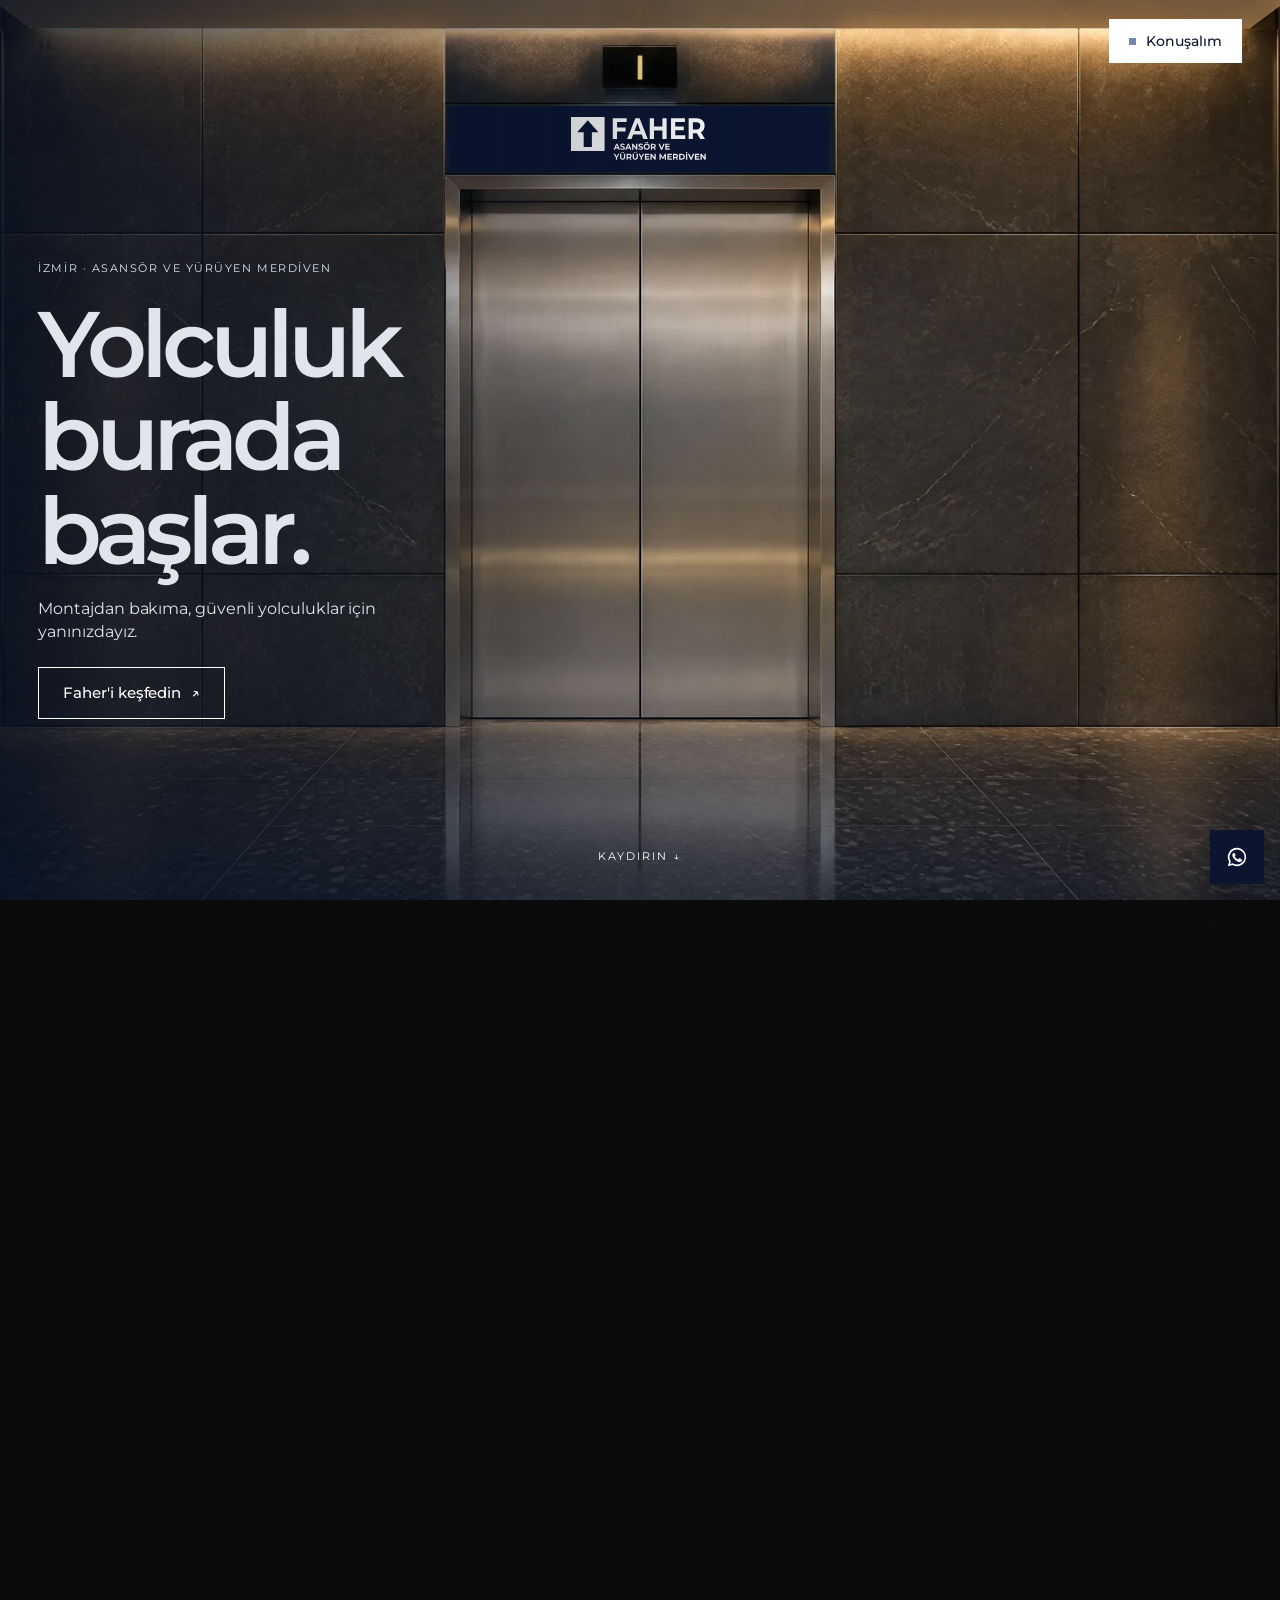
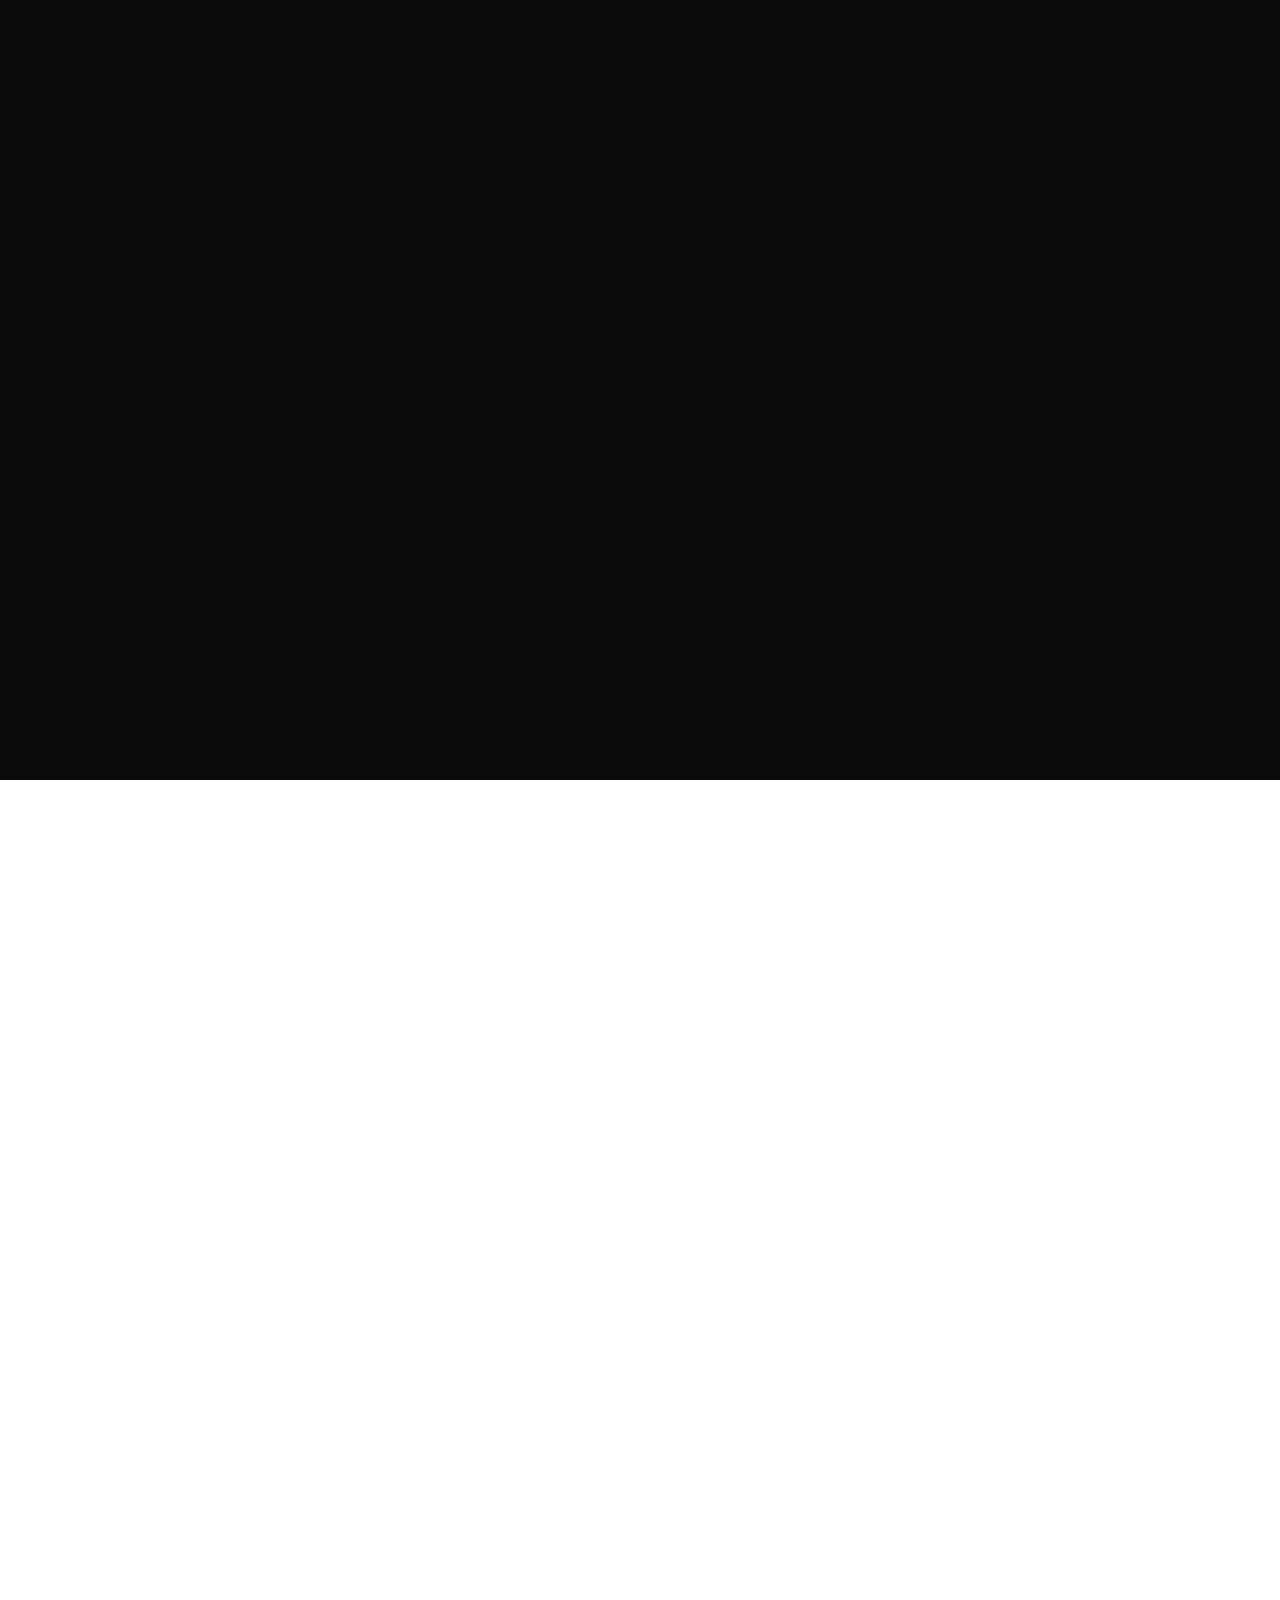
<file: onizleme-v14/index.html>
<!doctype html>
<html lang="tr"><head><meta charset="utf-8"><meta name="viewport" content="width=device-width,initial-scale=1,viewport-fit=cover">
<title>Faher Asansör | İzmir ve çevresinde asansör çözümleri</title>
<meta name="description" content="İzmir ve çevresinde asansör montajı, modernizasyon, bakım ve yürüyen merdiven çözümleri. Faher Asansör ile iletişime geçin.">
<meta name="robots" content="noindex,nofollow"><meta name="theme-color" content="#ffffff"><meta property="og:title" content="Faher Asansör"><meta property="og:description" content="İzmir ve çevresinde güvenli asansör çözümleri."><meta property="og:image" content="assets/hero-kabin.webp">
<link rel="icon" href="assets/faher_ikon.svg" type="image/svg+xml">
<link rel="preconnect" href="https://fonts.googleapis.com"><link rel="preconnect" href="https://fonts.gstatic.com" crossorigin><link rel="stylesheet" href="https://fonts.googleapis.com/css2?family=Montserrat:ital,wght@0,300;0,400;0,500;0,600;1,300;1,400&display=swap">

<style>
:root{
  --bg:#ffffff;
  --bg-2:#f4f5f7;
  --ink:#0b0b0b;
  --ink-2:#2a2a2a;
  --gray:#8b8b8b;
  --line:#e3e5e9;
  --accent:#0b1530;
  --accent-d:#0b1530;
  --accent-grad:linear-gradient(105deg,#0b1530 0%,#263d66 38%,#405b88 52%,#0b1530 100%);
  --font:"Montserrat",system-ui,-apple-system,"Segoe UI",Roboto,sans-serif;
  --gut:clamp(16px,3vw,44px);
  --ease:cubic-bezier(.22,1,.36,1);
  --io:cubic-bezier(.76,0,.24,1);
  --r:14px;
}
*{box-sizing:border-box;margin:0;padding:0}
html{-webkit-text-size-adjust:100%}
html.lenis,html.lenis body{height:auto}
.lenis.lenis-smooth{scroll-behavior:auto!important}
body{background:var(--bg);color:var(--ink);font-family:var(--font);font-weight:400;line-height:1.45;overflow-x:hidden;-webkit-font-smoothing:antialiased;letter-spacing:-.005em}
a{color:inherit;text-decoration:none}
button{font:inherit;color:inherit;background:none;border:0;cursor:pointer}
img,video{display:block;max-width:100%}
::selection{background:var(--ink);color:#fff}
.accent-t{background:var(--accent-grad);-webkit-background-clip:text;background-clip:text;color:transparent}
.tag{font-size:12px;font-weight:500;letter-spacing:.14em;text-transform:uppercase;color:var(--gray)}
.paren{color:var(--gray);font-weight:400}
sup.c{font-size:.38em;font-weight:500;vertical-align:top;position:relative;top:.35em;margin-left:.12em;color:var(--gray);letter-spacing:0}

/* ---------------- header ---------------- */
.hdr{position:fixed;inset:0 0 auto;z-index:50;display:grid;grid-template-columns:1fr auto 1fr;align-items:center;padding:16px var(--gut);transition:transform .7s var(--ease),background .4s,border-color .4s;border-bottom:1px solid transparent}
.hdr.hide{transform:translateY(-105%)}
.hdr.solid{background:rgba(255,255,255,.86);backdrop-filter:blur(16px);-webkit-backdrop-filter:blur(16px);border-color:var(--line)}
.brand{display:flex;align-items:center;gap:12px}
.brand img{width:40px;height:auto}
.brand .w{display:flex;flex-direction:column;line-height:1}
.brand .w b{font-weight:600;font-size:15px;letter-spacing:.16em}
.brand .w i{font-style:normal;font-size:8.5px;letter-spacing:.78em;margin-top:5px;font-weight:500}
.nav{display:flex;gap:30px;font-size:14px;font-weight:500}
.nav a{position:relative;padding:4px 0}
.nav a sup{font-size:9px;color:var(--gray);margin-left:2px}
.nav a::after{content:"";position:absolute;left:0;right:0;bottom:0;height:1px;background:currentColor;transform:scaleX(0);transform-origin:right;transition:transform .6s var(--ease)}
.nav a:hover::after{transform:scaleX(1);transform-origin:left}
.hdr-r{justify-self:end;display:flex;align-items:center;gap:10px}
.btn-k{display:inline-flex;align-items:center;gap:10px;height:44px;padding:0 20px;border-radius:0;background:var(--ink);color:#fff;font-size:14px;font-weight:500;overflow:hidden;position:relative;isolation:isolate}
.btn-k::before{content:"";position:absolute;inset:0;background:var(--accent-grad);transform:translateY(101%);transition:transform .6s var(--ease);z-index:-1}
.btn-k:hover::before{transform:none}
.btn-k:hover{color:var(--ink)}
.btn-k .d{width:7px;height:7px;border-radius:0;background:var(--accent);transition:background .4s}
.btn-k:hover .d{background:var(--ink)}
.burger{display:none;width:44px;height:44px;border-radius:0;border:1px solid var(--line);place-items:center;background:#fff}
.burger i{display:block;width:16px;height:7px;position:relative}
.burger i::before,.burger i::after{content:"";position:absolute;left:0;right:0;height:1.5px;background:var(--ink);transition:transform .5s var(--ease)}
.burger i::before{top:0}.burger i::after{bottom:0}
body.open .burger i::before{transform:translateY(2.75px) rotate(45deg)}
body.open .burger i::after{transform:translateY(-2.75px) rotate(-45deg)}
.mnav{position:fixed;inset:0;z-index:45;background:#fff;padding:100px var(--gut) 30px;display:flex;flex-direction:column;justify-content:space-between;clip-path:inset(0 0 100% 0);transition:clip-path .8s var(--io)}
body.open .mnav{clip-path:inset(0)}
body.open .hdr{background:#fff;transform:none}
.mnav nav a{display:flex;justify-content:space-between;align-items:baseline;font-size:clamp(40px,11vw,64px);font-weight:500;letter-spacing:-.04em;line-height:1.1;padding:8px 0;border-bottom:1px solid var(--line)}
.mnav nav a span{font-size:13px;letter-spacing:0;color:var(--gray);font-weight:400}
.mnav .m-foot{display:flex;flex-direction:column;gap:8px;font-size:15px}
@media (max-width:960px){.nav{display:none}.hdr{grid-template-columns:1fr auto}.burger{display:grid}.hdr-r .btn-k{display:none}}

/* ---------------- line reveal ---------------- */
.lr{display:block;overflow:hidden}
.lr>span{display:block;transform:translateY(110%);transition:transform 1.25s var(--ease)}
.in .lr>span,.lr.in>span{transform:none}
.fade{opacity:0;transform:translateY(24px);transition:opacity 1.1s var(--ease),transform 1.1s var(--ease)}
.fade.in{opacity:1;transform:none}

/* ---------------- hero ---------------- */
.hero{padding:104px var(--gut) 0;display:flex;flex-direction:column}
.hero .wordmark{padding-bottom:clamp(40px,6vw,90px);border-bottom:1px solid var(--line);margin-bottom:clamp(28px,3.4vw,48px)}
.hero-top{display:grid;grid-template-columns:1.5fr 1fr;gap:40px;align-items:start}
.hero-lead{font-size:clamp(26px,3.15vw,50px);line-height:1.08;letter-spacing:-.035em;font-weight:400;max-width:20ch}
.hero-lead em{font-style:italic;font-weight:300}
.hero-meta{justify-self:end;display:grid;grid-template-columns:auto auto;gap:6px 26px;font-size:14px;padding-top:10px}
.hero-meta dt{color:var(--gray)}
.hero-meta dd{font-weight:500}
.hero-reel{display:grid;grid-template-columns:1fr 1.25fr 1fr 1fr;gap:clamp(10px,1.2vw,18px);margin:clamp(36px,5vw,72px) 0 0;align-items:end;height:min(78svh,62vw)}
.reel{position:relative;overflow:hidden;border-radius:var(--r);background:var(--bg-2);height:100%;clip-path:inset(100% 0 0 0 round var(--r));transition:clip-path 1.5s var(--io)}
.reel:nth-child(1){height:72%}
.reel:nth-child(3){height:86%}
.reel:nth-child(4){height:62%}
.ready .reel{clip-path:inset(0 0 0 0 round var(--r))}
.ready .reel:nth-child(2){transition-delay:.08s}.ready .reel:nth-child(3){transition-delay:.16s}.ready .reel:nth-child(4){transition-delay:.24s}
.reel img{position:absolute;inset:0;width:100%;height:100%;object-fit:cover;transform:scale(1.2);transition:transform 2.2s var(--ease)}
.ready .reel img{transform:scale(1)}
.reel .lbl{position:absolute;left:12px;bottom:12px;font-size:12px;font-weight:500;color:#fff;background:rgba(11,11,11,.35);backdrop-filter:blur(8px);-webkit-backdrop-filter:blur(8px);padding:6px 11px;border-radius:0}
.wordmark{position:relative;line-height:.8;padding-bottom:clamp(14px,2vw,26px)}
.wordmark svg{width:100%;height:auto;display:block;overflow:visible}
.wordmark text{font-family:var(--font);font-weight:500;letter-spacing:-.045em}
.wordmark .wm-row{display:flex;justify-content:space-between;align-items:center;margin-top:10px;font-size:13px}
.wordmark .wm-row .fu{letter-spacing:.9em;font-weight:500;font-size:clamp(10px,1.1vw,15px)}
.wm-ch{transform:translateY(105%);transition:transform 1.5s var(--ease) .25s}
.ready .wm-ch{transform:none}
.scroll-ind{display:flex;align-items:center;gap:10px;color:var(--gray)}
.scroll-ind i{width:22px;height:34px;border:1px solid var(--line);border-radius:0;position:relative}
.scroll-ind i::after{content:"";position:absolute;left:50%;top:7px;width:3px;height:6px;margin-left:-1.5px;border-radius:2px;background:var(--accent);animation:sc 1.8s var(--ease) infinite}
@keyframes sc{60%{transform:translateY(10px);opacity:0}100%{opacity:0}}
@media (max-width:820px){
  .hero{padding-top:96px}
  .hero-top{grid-template-columns:1fr;gap:24px}
  .hero-meta{justify-self:start}
  .hero-reel{grid-template-columns:repeat(4,72vw);overflow-x:auto;scroll-snap-type:x mandatory;margin-left:calc(var(--gut) * -1);margin-right:calc(var(--gut) * -1);padding:0 var(--gut);scrollbar-width:none;min-height:0;height:min(64svh,520px);flex:none;align-items:stretch}
  .hero-reel::-webkit-scrollbar{display:none}
  .reel,.reel:nth-child(n){height:100%;scroll-snap-align:center}
  .wordmark .wm-row .hide-m{display:none}
}

/* ---------------- stage (expanding film) ---------------- */
.stage{height:280vh;position:relative}
.stage-pin{position:sticky;top:0;height:100svh;overflow:hidden;display:grid;place-items:center}
.stage-film{position:absolute;inset:0;clip-path:inset(var(--y,30%) var(--x,38%) round var(--rr,14px));will-change:clip-path}
.stage-film img{width:100%;height:100%;object-fit:cover;transform:scale(var(--s,1.3))}
.stage-film::after{content:"";position:absolute;inset:0;background:linear-gradient(180deg,rgba(0,0,0,.15),rgba(0,0,0,.45));opacity:var(--sh,0)}
.stage-pin{background:#fff}
.stage-w{position:absolute;top:50%;font-size:clamp(34px,5.2vw,96px);font-weight:400;letter-spacing:-.05em;line-height:1;white-space:nowrap;transform:translateY(-50%);z-index:2;color:var(--ink);transition:color .6s var(--ease)}
.stage-pin.cov .stage-w{color:#fff}
.stage-w.l{right:calc(50% + 12vw)}
.stage-w.r{left:calc(50% + 12vw)}
.stage-w em{font-style:italic;font-weight:300}
.stage-cap{position:absolute;left:var(--gut);right:var(--gut);bottom:28px;display:flex;justify-content:space-between;color:#fff;font-size:13px;z-index:2;opacity:var(--sh,0)}
@media (max-width:820px){.stage{height:220vh}.stage-w{font-size:11vw;transform:none}.stage-w.l{right:auto;left:var(--gut);top:12svh}.stage-w.r{left:auto;right:var(--gut);top:auto;bottom:12svh}}

/* ---------------- manifesto ---------------- */
.mf{padding:clamp(110px,15vw,220px) var(--gut)}
.mf-grid{display:grid;grid-template-columns:200px 1fr;gap:clamp(20px,4vw,60px)}
.mf-txt{font-size:clamp(30px,4.5vw,74px);line-height:1.06;letter-spacing:-.045em;font-weight:400}
.mf-txt .w{color:#d9dce2;transition:color .4s}
.mf-txt .w.on{color:var(--ink)}
.mf-txt .pic{display:inline-block;vertical-align:middle;width:1.9em;height:.92em;border-radius:0;overflow:hidden;margin:0 .08em;position:relative;top:-.06em;transform:scale(0);transition:transform .9s var(--ease)}
.mf-txt .pic.on{transform:none}
.mf-txt .pic img,.mf-txt .pic video{width:100%;height:100%;object-fit:cover}
.mf-foot{grid-column:2;display:flex;gap:clamp(20px,4vw,60px);margin-top:clamp(40px,5vw,70px);font-size:15px;color:var(--ink-2);flex-wrap:wrap}
.mf-foot p{max-width:34ch}
@media (max-width:820px){.mf-grid{grid-template-columns:1fr}.mf-foot{grid-column:1}}

/* ---------------- work ---------------- */
.work{padding:0 var(--gut) clamp(90px,12vw,170px)}
.work-head{display:flex;justify-content:space-between;align-items:flex-end;flex-wrap:wrap;gap:24px;padding-bottom:26px;border-bottom:1px solid var(--line);margin-bottom:clamp(26px,3vw,40px)}
.h2{font-size:clamp(52px,9vw,156px);font-weight:400;letter-spacing:-.06em;line-height:.88}
.filters{display:flex;flex-wrap:wrap;gap:4px 22px;font-size:15px;font-weight:500}
.filters button{position:relative;color:var(--gray);transition:color .3s;padding:4px 0 4px 14px}
.filters button sup{font-size:10px;margin-left:2px}
.filters button::before{content:"";position:absolute;left:0;top:50%;width:7px;height:7px;margin-top:-3.5px;border-radius:0;background:var(--accent-grad);transform:scale(0);transition:transform .4s var(--ease)}
.filters button.on{color:var(--ink)}
.filters button.on::before{transform:scale(1)}
.filters button:hover{color:var(--ink)}
.grid{display:grid;grid-template-columns:repeat(12,1fr);gap:clamp(30px,4vw,64px) clamp(12px,1.6vw,24px)}
.card{grid-column:span 4;transition:opacity .6s var(--ease)}
.card:nth-child(6n+1){grid-column:span 5}
.card:nth-child(6n+2){grid-column:7 / span 6;margin-top:clamp(40px,10vw,160px)}
.card:nth-child(6n+3){grid-column:2 / span 4}
.card:nth-child(6n+4){grid-column:7 / span 5;margin-top:clamp(20px,6vw,90px)}
.card:nth-child(6n+5){grid-column:1 / span 6}
.card:nth-child(6n+6){grid-column:8 / span 5;margin-top:clamp(40px,10vw,160px)}
.card.off{display:none}
.grid.filtered .card{grid-column:span 6!important;margin-top:0!important}
.c-media{position:relative;aspect-ratio:4/5;border-radius:var(--r);overflow:hidden;background:var(--bg-2);cursor:pointer;transform:translateZ(0)}
.c-media img,.c-media video{position:absolute;inset:0;width:100%;height:100%;object-fit:cover;transition:transform 1.4s var(--ease),opacity .6s}
.c-media video{opacity:0}
.card.play .c-media video{opacity:1}
.card:hover .c-media img,.card:hover .c-media video{transform:scale(1.04)}
.c-info{display:grid;grid-template-columns:auto 1fr auto;gap:14px;align-items:baseline;padding-top:16px}
.c-info .n{font-size:13px;color:var(--gray)}
.c-info h3{font-size:clamp(20px,1.7vw,26px);font-weight:500;letter-spacing:-.03em}
.c-info p{font-size:14px;color:var(--gray);text-align:right}
@media (max-width:820px){
  .grid,.grid.filtered{grid-template-columns:1fr 1fr;gap:34px 12px}
  .card,.card:nth-child(n),.grid.filtered .card{grid-column:span 2!important;margin-top:0!important}
  .card:nth-child(n){grid-column:span 2!important}
  .c-info{grid-template-columns:auto 1fr}
  .c-info p{grid-column:2;text-align:left;margin-top:-10px}
}

/* ---------------- marquee ---------------- */
.mq{background:var(--ink);color:#fff;padding:clamp(22px,3vw,40px) 0;overflow:hidden}
.mq-in{display:flex;width:max-content;will-change:transform}
.mq-in span{display:flex;align-items:center;gap:clamp(20px,3vw,44px);padding-right:clamp(20px,3vw,44px);font-size:clamp(40px,7vw,120px);font-weight:400;letter-spacing:-.05em;line-height:1;white-space:nowrap}
.mq-in span em{font-style:italic;font-weight:300}
.mq-in img{width:clamp(36px,5vw,78px);height:auto}

/* ---------------- services ---------------- */
.svc{padding:clamp(90px,12vw,170px) var(--gut)}
.svc-head{display:grid;grid-template-columns:1fr 1fr;gap:30px;align-items:end;margin-bottom:clamp(36px,5vw,70px)}
.svc-head p{font-size:clamp(17px,1.4vw,20px);color:var(--ink-2);max-width:38ch;justify-self:end}
.svc-list{border-top:1px solid var(--line)}
.sv{position:relative;display:grid;grid-template-columns:90px 1fr 1fr 60px;gap:20px;align-items:center;padding:clamp(20px,2.6vw,34px) 14px;border-bottom:1px solid var(--line);overflow:hidden;isolation:isolate;transition:color .5s var(--ease)}
.sv::before{content:"";position:absolute;inset:0;background:var(--ink);transform:scaleY(0);transform-origin:bottom;transition:transform .6s var(--io);z-index:-1}
.sv:hover{color:#fff}
.sv:hover::before{transform:scaleY(1)}
.sv .n{font-size:13px;color:var(--gray)}
.sv h3{font-size:clamp(28px,4vw,62px);font-weight:400;letter-spacing:-.05em;line-height:1}
.sv p{font-size:15px;color:var(--gray);max-width:40ch;transition:color .5s}
.sv:hover p{color:rgba(255,255,255,.7)}
.sv .ar{justify-self:end;width:46px;height:46px;border-radius:0;border:1px solid var(--line);display:grid;place-items:center;font-size:18px;transition:transform .6s var(--ease),background .5s,border-color .5s,color .5s}
.sv:hover .ar{transform:rotate(-45deg);background:var(--accent-grad);border-color:transparent;color:var(--ink)}
.peek{position:fixed;left:0;top:0;width:240px;aspect-ratio:4/5;border-radius:12px;overflow:hidden;z-index:30;pointer-events:none;opacity:0;transform:translate(-50%,-50%) scale(.6) rotate(-4deg);transition:opacity .4s var(--ease),transform .6s var(--ease)}
.peek.on{opacity:1;transform:translate(-50%,-50%) scale(1) rotate(0)}
.peek img{width:100%;height:100%;object-fit:cover}
@media (max-width:820px){.svc-head{grid-template-columns:1fr}.svc-head p{justify-self:start}.sv{grid-template-columns:36px 1fr 46px;padding:20px 0}.sv p{grid-column:2/3}.sv .ar{grid-row:1;grid-column:3}.sv::before{display:none}.sv:hover{color:inherit}.peek{display:none}}

/* ---------------- process (stacking cards) ---------------- */
.proc{padding:0 var(--gut) clamp(90px,12vw,170px)}
.proc-head{display:flex;justify-content:space-between;align-items:flex-end;flex-wrap:wrap;gap:20px;margin-bottom:clamp(30px,4vw,60px)}
.stack{display:flex;flex-direction:column;gap:18px}
.sc{position:sticky;top:calc(96px + var(--i) * 18px);min-height:min(56svh,460px);background:#fff;border:1px solid var(--line);border-radius:22px;padding:clamp(24px,3.4vw,52px);display:grid;grid-template-columns:1fr 1.2fr;gap:30px;box-shadow:0 -10px 40px rgba(0,0,0,.04);transform-origin:top center}
.sc:nth-child(even){background:var(--bg-2)}
.sc .num{font-size:clamp(90px,14vw,230px);line-height:.8;font-weight:300;letter-spacing:-.07em}
.sc .tx{display:flex;flex-direction:column;justify-content:space-between;gap:30px}
.sc h3{font-size:clamp(30px,3.6vw,56px);font-weight:400;letter-spacing:-.045em;line-height:1}
.sc p{font-size:clamp(16px,1.3vw,19px);color:var(--ink-2);max-width:40ch}
.sc .meta{display:flex;justify-content:space-between;font-size:13px;color:var(--gray);border-top:1px solid var(--line);padding-top:16px}
@media (max-width:820px){.sc{grid-template-columns:1fr;top:calc(84px + var(--i) * 12px);min-height:0}}

/* ---------------- contact ---------------- */
.ct{padding:clamp(90px,12vw,170px) var(--gut) 0;border-top:1px solid var(--line)}
.ct-top{display:grid;grid-template-columns:1fr 1fr;gap:30px;align-items:end}
.ct h2{font-size:clamp(64px,13.5vw,240px);font-weight:400;letter-spacing:-.065em;line-height:.85}
.ct h2 em{font-style:italic;font-weight:300}
.ct-side{justify-self:end;display:flex;flex-direction:column;gap:22px;align-items:flex-end;text-align:right;padding-bottom:18px}
.ct-side p{max-width:34ch;color:var(--ink-2);font-size:17px}
.ct-btns{display:flex;gap:10px;flex-wrap:wrap;justify-content:flex-end}
.btn-o{display:inline-flex;align-items:center;gap:10px;height:52px;padding:0 24px;border-radius:0;border:1px solid var(--ink);font-size:15px;font-weight:500;transition:background .4s,color .4s}
.btn-o:hover{background:var(--ink);color:#fff}
.ct .btn-k{height:52px;padding:0 26px;font-size:15px}
.ct-rows{display:grid;grid-template-columns:repeat(3,1fr);margin-top:clamp(60px,8vw,110px);border-top:1px solid var(--line)}
.ct-rows>div{padding:22px 0;display:flex;flex-direction:column;gap:6px}
.ct-rows>div+div{padding-left:24px;border-left:1px solid var(--line)}
.ct-rows a{font-size:clamp(20px,2vw,30px);letter-spacing:-.03em;font-weight:500;width:max-content;background:linear-gradient(currentColor,currentColor) 0 100%/0 1px no-repeat;transition:background-size .6s var(--ease)}
.ct-rows a:hover{background-size:100% 1px}
.big-foot{margin-top:clamp(50px,7vw,100px);overflow:hidden;padding-top:10px}
.big-foot svg{width:100%;height:auto;display:block;margin-bottom:-2.2%}
.big-foot text{font-family:var(--font);font-weight:500;letter-spacing:-.045em}
.foot-bar{display:flex;justify-content:space-between;flex-wrap:wrap;gap:12px;padding:18px 0 24px;font-size:13px;color:var(--gray);border-top:1px solid var(--line)}
@media (max-width:820px){.ct-top{grid-template-columns:1fr}.ct-side{justify-self:start;align-items:flex-start;text-align:left}.ct-btns{justify-content:flex-start}.ct-rows{grid-template-columns:1fr}.ct-rows>div+div{padding-left:0;border-left:0;border-top:1px solid var(--line)}}

/* ---------------- whatsapp fab ---------------- */
.fab{position:fixed;right:16px;bottom:16px;z-index:44;display:flex;align-items:center;gap:10px;height:54px;padding:0 20px 0 16px;border-radius:0;background:var(--ink);color:#fff;font-size:14px;font-weight:500;box-shadow:0 12px 30px rgba(0,0,0,.18);transform:translateY(140%);transition:transform .7s var(--ease)}
.fab.on{transform:none}
.fab svg{width:22px;height:22px;color:#25d366}
@media (min-width:821px){.fab{display:none}}


.lift{position:relative;height:620vh;background:#0b0b0c;color:#fff}.lift-stage{position:sticky;top:0;height:100vh;height:100svh;overflow:hidden;background:#0b0b0c}.cam{position:absolute;left:0;top:0;width:100%;height:100%;transform-origin:0 0}.cam>*{position:absolute}.lobby,.cabin{max-width:none;user-select:none}.plate{display:flex;align-items:center;justify-content:center;pointer-events:none}.plate img{height:66%;width:auto;max-width:94%;filter:drop-shadow(0 1px 1px #0008)}.door{overflow:hidden;background:#1a1712}.door>*{position:absolute}.etch{display:flex;align-items:flex-start;justify-content:center;opacity:0;pointer-events:none;mix-blend-mode:screen}.etch img{width:90%;margin-top:27%;opacity:.76;filter:drop-shadow(0 0 1px #fff9) drop-shadow(0 1px 2px #0008)}.leaf{top:0;height:100%;background-repeat:no-repeat;will-change:transform}.leaf-l{left:0;box-shadow:inset -1px 0 0 #0009}.leaf-r{left:50%;box-shadow:inset 1px 0 0 #fff3}.shade{position:absolute;inset:0;pointer-events:none;background:linear-gradient(90deg,#061123cc 0%,#06112359 33%,transparent 60%),linear-gradient(0deg,#061123aa,transparent 30%)}
.intro-hero{position:absolute;inset:0;z-index:3;pointer-events:none}.intro-hero .wrap{height:100%;display:flex;flex-direction:column;justify-content:center;padding-top:80px}.intro-hero .kicker{color:#dce6f3}.intro-hero .intro-title{margin:18px 0 24px;max-width:8ch;font-size:clamp(46px,7.3vw,112px);font-weight:600;line-height:.95;letter-spacing:-.065em}.intro-hero p{max-width:380px;margin:0;color:#e0e5ec}.intro-cue{position:absolute;bottom:35px;left:50%;transform:translateX(-50%);font-size:11px;letter-spacing:.18em;text-transform:uppercase}.intro-hero .btn{pointer-events:auto;margin-top:28px}
.portal{position:absolute;inset:0;z-index:4;visibility:hidden;clip-path:inset(50%)}.portal-img{position:absolute;inset:0;width:100%;height:100%;object-fit:cover;object-position:center 50%}.portal::before{content:"";position:absolute;inset:0;z-index:1;background:linear-gradient(90deg,#061123e6 0%,#06112399 45%,#06112320 82%)}.portal-in{position:relative;z-index:2;height:100%}.portal-in .wrap{height:100%;display:flex;flex-direction:column;justify-content:center}.portal h2{max-width:760px;font-size:clamp(38px,5.8vw,82px);line-height:1.05;letter-spacing:-.055em;margin:16px 0 22px;font-weight:600}.portal p{max-width:490px;margin:0;color:#e8edf4}.portal-actions{display:flex;gap:12px;margin-top:32px}.portal .kicker{color:#e0e6ee}.portal-veil{position:absolute;inset:0;z-index:3;pointer-events:none;background:linear-gradient(112deg,transparent 30%,#ffffff44 42%,transparent 53%),#ccd7e299}.portal .bar{position:absolute;left:40px;right:40px;bottom:25px;height:2px;background:#ffffff55}.portal .bar i{display:block;width:100%;height:100%;background:#fff;transform-origin:left}

/* Faher adaptations. Layout scales and grid above come from Esperanto v2. */
:root{--navy:#0b1530;--navy2:#263d66}
html{scroll-padding-top:90px}body{overflow-x:clip}
:focus-visible{outline:2px solid #405b88;outline-offset:5px}
main{position:relative;margin-top:-100svh;background:#fff;visibility:hidden}
body.site-visible main{visibility:visible}
.wrap{width:calc(100% - 2 * var(--gut));margin-inline:auto}
.kicker{font-size:11px;letter-spacing:.14em;text-transform:uppercase}
.lift{height:620svh}.lift-stage{height:100svh}
.intro-hero .intro-title{font-size:clamp(44px,7.3vw,112px);line-height:1;max-width:9ch;margin:20px 0}
.intro-hero .btn-o{pointer-events:auto;margin-top:24px;border-color:#fff;color:#fff}
.intro-hero .btn-o:hover{background:#fff;color:var(--navy)}
.intro-cue{white-space:nowrap}
.portal{background:#fff;color:var(--ink);pointer-events:none}
.portal::before{display:none}.portal .bar{display:none}
.portal .hero{height:auto;min-height:100svh;background:#fff}
.portal .hero-lead{max-width:20ch}.portal .hero-meta{color:var(--ink)}
.portal .hero p{color:inherit;max-width:none}
.portal .portal-veil{background:linear-gradient(112deg,transparent 30%,#ffffff66 42%,transparent 53%),#ccd7e299}
.portal .hero-reel{visibility:visible}
.brand img{width:172px;height:auto}
.hdr.intro{background:transparent;border-color:transparent;color:#fff}
.hdr.intro .brand{visibility:hidden;pointer-events:none}
.hdr.intro .nav{visibility:hidden;pointer-events:none}
.hdr.intro .btn-k{background:#fff;color:var(--navy)}
body.open .hdr.intro{color:var(--ink)}body.open .hdr.intro .brand{visibility:visible;pointer-events:auto}
.btn-k:hover,.sv:hover .ar{color:#fff}.btn-k .d{background:#7388ab}.btn-k:hover .d{background:#fff}
.burger,.btn-o,.btn-k,.sv .ar,.fab{border-radius:0}
.mnav{visibility:hidden}.mnav[aria-hidden="false"]{visibility:visible}
body.open{overflow:hidden}
.hero-meta{grid-template-columns:auto minmax(0,1fr)}
.hero-meta dd{min-width:0}
.hero-lead{max-width:22ch}
.stage-w em{color:var(--navy)}.stage-pin.cov .stage-w em{color:#fff}
.h2 em{font-weight:300;color:var(--navy)}
.h2{line-height:.98;overflow-wrap:normal}
.c-media{cursor:default}.c-info{grid-template-columns:auto minmax(0,1fr) auto}
.c-info .n,.sv .n{color:var(--navy)}.sv:hover .n{color:#a4b6d4}
.sv h3{overflow-wrap:break-word}.sv>*,.sc>*,.hero-top>*,.ct-top>*,.mf-grid>*{min-width:0}
.sc p{margin-top:18px}.sc .meta{gap:16px}.sc .meta span:last-child{white-space:nowrap}
.editorial{padding:0 var(--gut) clamp(90px,12vw,170px)}
.editorial-head{display:grid;grid-template-columns:200px minmax(0,1fr);gap:clamp(20px,4vw,60px);margin-bottom:48px}
.editorial-head .tag{padding-top:12px}.editorial-head h2{font-size:clamp(42px,6.2vw,100px);font-weight:400;letter-spacing:-.055em;line-height:1.04}
.editorial-head em{color:var(--navy);font-weight:300}
.wide-photo{width:100%;height:auto;max-height:780px;object-fit:cover;border-radius:var(--r)}
.award-photo{aspect-ratio:16/9;object-position:center 40%}
.partners{display:flex;gap:12px 30px;flex-wrap:wrap;list-style:none;border-block:1px solid var(--line);padding:30px 0;margin-top:24px;font-size:clamp(24px,3vw,44px);letter-spacing:-.04em}
.partner-label{margin-top:48px}
.field-grid{display:grid;grid-template-columns:1.15fr 1fr;gap:clamp(12px,2vw,30px);align-items:start}
.field-grid figure:nth-child(2){margin-top:140px}.field-grid figure:nth-child(3){grid-column:1/-1;width:74%;margin:30px auto 0}
.field-grid img{width:100%;aspect-ratio:4/5;object-fit:cover;border-radius:var(--r)}
.field-grid figure:nth-child(3) img{aspect-ratio:16/10}
figcaption{font-size:13px;color:var(--gray);padding-top:14px}
.safety-grid{display:grid;grid-template-columns:1fr 1fr;gap:clamp(24px,5vw,80px);align-items:center}
.safety-grid img{width:100%;aspect-ratio:4/5;object-fit:cover;border-radius:var(--r)}
.labels{border-top:1px solid var(--line)}.label{display:grid;grid-template-columns:14px 1fr auto;gap:16px;align-items:center;padding:26px 0;border-bottom:1px solid var(--line)}
.label i{width:12px;height:12px;background:var(--label)}.label b{font-size:clamp(24px,3vw,42px);font-weight:400;letter-spacing:-.04em}.label span{color:var(--ink-2);font-size:14px}
.towns{list-style:none;display:grid;grid-template-columns:repeat(3,minmax(0,1fr));gap:0 30px}
.towns li{padding:22px 0;border-bottom:1px solid var(--line);font-size:clamp(22px,3vw,42px);letter-spacing:-.04em}
.team-names{display:flex;justify-content:space-between;gap:24px;border-block:1px solid var(--line);padding:24px 0;margin-top:24px;font-size:clamp(24px,3vw,44px);letter-spacing:-.04em}
.team-photo{aspect-ratio:16/10;object-position:center 62%}
.ct-rows{grid-template-columns:1fr 1fr}.ct-rows>div:nth-child(3){padding-left:0;border-left:0}.ct-rows>div:nth-child(n+3){border-top:1px solid var(--line)}
.ct-rows>div{min-width:0}.ct-rows a{max-width:100%;overflow-wrap:anywhere}
.big-foot svg{margin-bottom:0}.foot-bar{padding-bottom:100px}
.fab{display:flex;width:54px;height:54px;padding:0;justify-content:center;background:var(--navy);transform:none}.fab svg{color:white}
.fade{opacity:1;transform:none}.js .fade{opacity:0;transform:translateY(24px)}.js .fade.in{opacity:1;transform:none}
.reel{clip-path:none}.wm-ch{transform:none}.lr>span{transform:none}
.skip{position:fixed;top:8px;left:8px;z-index:100;background:white;color:var(--navy);padding:12px;transform:translateY(-160%)}.skip:focus{transform:none}
@media(max-width:1100px){.sv{grid-template-columns:50px minmax(0,1fr) minmax(0,1fr) 46px}.sv h3{font-size:clamp(25px,3.6vw,48px)}}
@media(max-width:820px){
 .hero{padding-top:96px}.hero-lead{font-size:clamp(26px,7vw,40px)}
 .brand img{width:153px}.hero-meta{font-size:12px;gap:7px 16px}
 .editorial-head{grid-template-columns:1fr;gap:20px;margin-bottom:30px}
 .editorial-head h2{font-size:clamp(40px,10.5vw,70px)}
 .c-info{grid-template-columns:auto minmax(0,1fr)}
 .sv{grid-template-columns:26px minmax(0,1fr) 38px;gap:12px}.sv h3{font-size:clamp(24px,6.7vw,38px);letter-spacing:-.05em;line-height:1.08}.sv .ar{width:36px;height:36px}.sv p{font-size:13px}.sv:hover p{color:var(--ink-2)}
 .field-grid,.safety-grid{grid-template-columns:1fr}.field-grid figure:nth-child(n){margin:0;width:100%;grid-column:auto}.field-grid figure:nth-child(3) img{aspect-ratio:4/5}
 .label{grid-template-columns:12px 1fr auto;gap:12px}.label b{font-size:28px}.label span{font-size:12px}
 .towns{grid-template-columns:1fr 1fr;gap:0 16px}.towns li{font-size:23px}.team-names{flex-direction:column;font-size:28px;gap:12px}
 .team-photo{aspect-ratio:4/5}.award-photo{aspect-ratio:4/3}
 .ct h2{font-size:clamp(64px,16vw,110px);line-height:.95}.ct-rows{grid-template-columns:1fr}.ct-rows>div:nth-child(n){padding:22px 0;border-left:0}.ct-rows a{font-size:clamp(18px,5.3vw,26px)}
 .wordmark .wm-row .fu{letter-spacing:.5em}.wordmark .wm-row{font-size:11px}
 .intro-hero .wrap{justify-content:flex-end;padding:0 0 100px}.intro-hero .intro-title{font-size:clamp(42px,12vw,64px)}.intro-hero p{font-size:13px;max-width:28ch}
 .shade{background:linear-gradient(0deg,#061123eb 0%,#06112388 35%,transparent 66%)}
 .sc{padding:24px;gap:24px}.sc .num{font-size:90px}.sc h3{font-size:29px}.sc .meta{font-size:11px}
}
@media(max-height:600px) and (max-width:820px){.sc{position:relative;top:auto}.intro-hero .wrap{padding-bottom:50px}.intro-hero .intro-title{font-size:36px}.intro-hero p{display:none}}
@media(prefers-reduced-motion:reduce){.fade,.reel,.lr>span{transition:none}.scroll-ind i::after{animation:none}}
noscript p{padding:20px var(--gut)}

:root{--font:"Montserrat Variable","Montserrat",Arial,sans-serif}</style>
<noscript><style>.lift{display:none}main{visibility:visible;margin-top:0}.hdr.intro .brand,.hdr.intro .nav{visibility:visible;pointer-events:auto}.hdr.intro{color:#0b1530;background:white}.mf-txt .w{color:inherit}</style></noscript>
<link rel="stylesheet" href="assets/v7.css?s11">
<link rel="stylesheet" href="assets/v12.css?s11">
<script type="application/ld+json">{"@context":"https://schema.org","@type":"LocalBusiness","name":"Faher Asansör","description":"İzmir ve çevresinde asansör montajı, modernizasyon, bakım ve yürüyen merdiven çözümleri.","url":"https://ahmetbuyukkar3-creator.github.io/faher-asansor/","telephone":"+905015353577","email":"info@faherasansor.com.tr","image":"https://ahmetbuyukkar3-creator.github.io/faher-asansor/assets/hero-kabin.webp","address":{"@type":"PostalAddress","streetAddress":"Zafer Mah. Turgut Özal Cd. No:125/19","addressLocality":"Buca","addressRegion":"İzmir","addressCountry":"TR"},"areaServed":["İzmir","Konak","Bornova","Bayraklı","Buca","Urla","Kemalpaşa","Turgutlu","Çandarlı","Seferihisar"],"sameAs":["https://www.instagram.com/faherasansor/"]}</script>

</head><body><script>(function(){try{var p=document.createElement("div");p.style.cssText="position:fixed;top:0;left:0;width:0;height:100lvh;visibility:hidden;pointer-events:none";document.body.appendChild(p);document.documentElement.style.setProperty("--ivh",(p.offsetHeight||innerHeight)+"px");p.remove()}catch(e){}})()</script>
<a class="skip" href="#top">İçeriğe geç</a>
<header class="hdr intro" id="hdr"><a href="#top" class="brand" aria-label="Faher Asansör ana sayfa"><img src="assets/faher_logo_lacivert.svg" alt="Faher Asansör" width="172" height="50"></a><nav class="nav" aria-label="Ana menü"><a href="#hizmetler">Hizmetler</a><a href="#cozumler">Çözümler</a><a href="#urunler">Galeri<sup>66</sup></a><a href="#bolge">Bölge</a><a href="#iletisim">İletişim</a></nav><div class="hdr-r"><a class="btn-k" href="https://wa.me/905015353577?text=Merhaba%2C%20Faher%20Asans%C3%B6r%20hizmetleri%20hakk%C4%B1nda%20bilgi%20almak%20istiyorum." target="_blank" rel="noopener"><span class="d"></span>Konuşalım</a><button class="burger" id="burger" aria-label="Menüyü aç" aria-expanded="false" aria-controls="mnav"><i></i></button></div></header>
<div class="mnav" id="mnav" aria-hidden="true" inert><nav aria-label="Mobil menü"><a href="#hizmetler">Hizmetler <span>(05)</span></a><a href="#cozumler">Çözümler <span>(03)</span></a><a href="#urunler">Galeri <span>(66)</span></a><a href="#bolge">Bölge <span>(09)</span></a><a href="#iletisim">İletişim <span>→</span></a></nav><div class="m-foot"><a href="tel:+905015353577">0501 535 35 77</a><a href="https://wa.me/905015353577?text=Merhaba%2C%20Faher%20Asans%C3%B6r%20hizmetleri%20hakk%C4%B1nda%20bilgi%20almak%20istiyorum." target="_blank" rel="noopener">WhatsApp'tan yazın ↗</a></div></div>
<section class="lift" id="giris" aria-label="Faher Asansör giriş animasyonu"><div class="lift-stage"><div class="cam" aria-hidden="true"><img src="assets/lobi-yatay.webp" class="lobby" alt="" decoding="async"><div class="plate"><img src="assets/faher_logo_beyaz.svg" alt=""></div><div class="door"><img class="cabin" src="assets/kabin-bronz.webp" alt="" decoding="async"><div class="etch"></div><div class="leaf leaf-l"></div><div class="leaf leaf-r"></div></div></div><div class="shade"></div><div class="intro-hero"><div class="wrap"><span class="kicker">İzmir · Asansör ve yürüyen merdiven</span><p class="intro-title">Yolculuk<br>burada başlar.</p><p>Montajdan bakıma, güvenli yolculuklar için yanınızdayız.</p><div><a class="btn-o" href="#top">Faher'i keşfedin <span>↗</span></a></div></div><span class="intro-cue">Kaydırın ↓</span></div><div class="portal" aria-hidden="true" inert><div class="portal-veil"></div></div></div></section><main><section class="hero" id="top" aria-label="Faher Asansör">
<div class="wordmark"><svg viewBox="0 0 1000 250" role="img" aria-label="FAHER"><text x="0" y="237" font-size="320" fill="#0b1530" textLength="1000" lengthAdjust="spacingAndGlyphs">FAHER</text></svg><div class="wm-row"><span class="fu accent-t">ASANSÖR</span><span class="hide-m paren">(Montaj · Modernizasyon · Bakım)</span><span class="scroll-ind"><i></i>Kaydırın</span></div></div>
<div class="award-hero" id="guven"><div class="award-hero-txt fade"><p class="tag">Ödüllerimiz · 2026</p><h2>Uluslararası Prestij ve Başarı <em>Ödülleri</em></h2><p>Faher Asansör, 2026 Uluslararası Prestij ve Başarı Ödülleri töreninde yerini aldı.</p></div><div class="award-hero-img fade"><figure class="ah-main"><img src="assets/odul-sahne.webp" alt="Uluslararası Prestij ve Başarı Ödülleri 2026 töreninde Faher Asansör" width="1600" height="1066" decoding="async"></figure><figure class="ah-kupa"><img src="assets/odul-f136.webp" alt="Faher Asansör'e verilen Uluslararası Prestij ve Başarı Ödülü" width="1050" height="1400" decoding="async"></figure></div></div>
<div class="hero-top"><h1 class="hero-lead">İzmir ve çevresinde <em>güvenli</em> asansör çözümleri.</h1><dl class="hero-meta"><dt>Uzmanlık</dt><dd>Montaj · Modernizasyon</dd><dt>Hizmet</dt><dd>Bakım · Yürüyen merdiven</dd><dt>Ofis</dt><dd><a href="tel:+905015353577">0501 535 35 77</a></dd></dl></div>
</section>
<section class="stage" id="statement" aria-label="Her katta güven"><div class="stage-pin"><div class="stage-film"><img src="assets/hero-kabin.webp" alt="Faher Asansör dekoratif kabin uygulaması" width="1200" height="1600" loading="lazy" decoding="async" ></div><h2><span class="stage-w l">Her katta</span> <span class="stage-w r"><em>güven.</em></span></h2><div class="stage-cap"><span>Faher Asansör</span><span>İzmir ve çevresi</span></div></div></section>
<section class="mf" aria-label="Yaklaşımımız"><div class="mf-grid"><p class="tag fade">(01) Yaklaşımımız</p><p class="mf-txt" id="mf">Asansör, bir binanın en çok kullanılan makinesi. Her gün, her katta hayatın içinde. Biz kuruyor, yeniliyor, her ay bakımını yapıyoruz. İlk keşiften sonraki yolculuğa kadar yanınızdayız.</p><div class="mf-foot fade"><p>Binanın ihtiyacını yerinde görüyor, uygun çözümü birlikte belirliyoruz.</p><p>Montaj, modernizasyon ve bakımı aynı sorumlulukla ele alıyoruz.</p></div></div></section>
<section class="svc" id="hizmetler"><div class="svc-head"><h2 class="h2 fade">Hizmetler<sup class="c">(05)</sup></h2><p class="fade">Yeni bir bina, yenilenen bir sistem, düzenli bakım. İhtiyacınız olan her aşamada.</p></div><div class="svc-list"><a class="sv fade" href="#iletisim"><span class="n">(01)</span><h3>Montaj</h3><p>Binanıza ve kullanımınıza uygun asansör sistemini kuruyoruz.</p><span class="ar" aria-hidden="true">→</span></a><a class="sv fade" href="#iletisim"><span class="n">(02)</span><h3>Modernizasyon</h3><p>Mevcut sistemi yeniliyor, konforunu ve işleyişini iyileştiriyoruz.</p><span class="ar" aria-hidden="true">→</span></a><a class="sv fade" href="#iletisim"><span class="n">(03)</span><h3>Bakım</h3><p>Asansörünüzü her ay kontrol ediyor, bakımını yapıyoruz.</p><span class="ar" aria-hidden="true">→</span></a><a class="sv fade" href="#iletisim"><span class="n">(04)</span><h3>Yürüyen merdiven</h3><p>Yürüyen merdivenler için kurulum ve bakım çözümleri sunuyoruz.</p><span class="ar" aria-hidden="true">→</span></a><a class="sv fade" href="#iletisim"><span class="n">(05)</span><h3>Periyodik kontrol hazırlığı</h3><p>Kontrol öncesinde sistemi gözden geçiriyor, eksiklerin giderilmesine yardımcı oluyoruz.</p><span class="ar" aria-hidden="true">→</span></a></div><div class="svc-ek" id="sistemler"><div class="svc-sys fade"><p class="tag">Kurduğumuz sistemler</p><ul><li>İnsan asansörleri</li><li>Panoramik asansörler</li><li>Yük ve araç asansörleri</li><li>Yürüyen merdivenler</li></ul></div><div class="svc-brands fade"><p class="tag">Çalıştığımız markalar</p><dl><div><dt>Makine ve motor</dt><dd>Akar · Nagel · Monodrive</dd></div><div><dt>Kumanda panosu</dt><dd>Arkel · Avirex</dd></div><div><dt>Kat kapıları</dt><dd>Merih · Liftor · Aterya</dd></div><div><dt>Buton ve gösterge</dt><dd>Tuna Buton</dd></div><div><dt>Diğer çözüm ortakları</dt><dd>Türkeli · Volçelik</dd></div></dl></div></div></section><section class="editorial cozum" id="cozumler" aria-labelledby="cozum-baslik"><div class="editorial-head fade"><p class="tag">(02) Kimin için</p><h2 id="cozum-baslik">Her projeye <em>kendi dilinden.</em></h2></div>
<div class="cz-tabs fade" role="tablist" aria-label="Kimin için"><button role="tab" id="cz-t1" aria-controls="cz-p1" aria-selected="true">Müteahhitler</button><button role="tab" id="cz-t2" aria-controls="cz-p2" aria-selected="false" tabindex="-1">Mimarlar</button><button role="tab" id="cz-t3" aria-controls="cz-p3" aria-selected="false" tabindex="-1">Bina yönetimleri</button></div>
<div class="cz-panel" role="tabpanel" id="cz-p1" aria-labelledby="cz-t1"><p class="cz-lead">Asansörü inşaatın en başından planlıyoruz. Kuyu ölçüsünden teslime kadar tek muhatap sizsiniz, tek sorumlu biziz.</p><ol class="cz-list"><li><b>Proje aşamasında yanınızdayız</b><span>Kuyu ölçüleri, kapasite ve sistem seçimi çizim aşamasında netleşir. Sahada sürpriz çıkmaz.</span></li><li><b>İnşaat takvimine uygun montaj</b><span>Ray, kabin ve kapı montajını şantiyenin iş programıyla birlikte planlıyoruz.</span></li><li><b>Kontrole hazır teslim</b><span>Sistemi teslimden önce gözden geçiriyor, periyodik kontrol için hazır hale getiriyoruz.</span></li><li><b>Teslimden sonra da aynı ekip</b><span>Montajı yapan ekip, bakımı da üstlenir. Binayı tanıyan biri hep yanınızda olur.</span></li></ol></div>
<div class="cz-panel" role="tabpanel" id="cz-p2" aria-labelledby="cz-t2" hidden><p class="cz-lead">Kabin, binanın içinde en çok dokunulan mekân. Malzemesini, ışığını ve kapısını iç mimariyle birlikte seçiyoruz.</p><ol class="cz-list"><li><b>Kabin tasarımı</b><span>Ayna, ahşap, paslanmaz çelik ve taş zemin. Tavan aydınlatmasından tutamağa kadar her detay seçilebilir.</span></li><li><b>Panoramik ve cam asansörler</b><span>Cephede ya da atriumda, binanın mimarisini gösteren cam kabin çözümleri.</span></li><li><b>Kat kapıları ve buton panelleri</b><span>Merih, Liftor ve Aterya kat kapıları. Mekâna uygun buton ve gösterge panelleri.</span></li><li><b>Ölçüye göre çözüm</b><span>Yeni projede ya da dar kuyulu eski binada, ölçüye uygun sistemi birlikte belirliyoruz.</span></li></ol></div>
<div class="cz-panel" role="tabpanel" id="cz-p3" aria-labelledby="cz-t3" hidden><p class="cz-lead">Asansör binanın en çok kullanılan makinesi. Düzenli bakım hem güvenliği hem de cebinizi korur.</p><ol class="cz-list"><li><b>Her ay bakım</b><span>Asansörünüzü her ay kontrol ediyor, bakımını düzenli yapıyoruz.</span></li><li><b>Modernizasyon</b><span>Mevcut sistemi yeniliyoruz. Yeni kumanda panosu ve motorla daha konforlu, daha sessiz yolculuk.</span></li><li><b>Etiket rengi değişmesin</b><span>Periyodik kontrol öncesi eksikleri gideriyoruz. Hedef yeşil etiket.</span></li><li><b>Tek numara</b><span>Arıza, bakım ya da teklif için <a href="tel:+905015353577">0501 535 35 77</a>.</span></li></ol></div>
</section>
<section class="work" id="urunler" aria-label="Ürün ve proje galerileri"><div class="work-head"><h2 class="h2">Ürünler ve <em>projeler</em><sup class="c">(66)</sup></h2><p class="tag">9 bölüm · 66 fotoğraf · büyütmek için dokunun</p></div><div class="vt" id="vitrin"></div><noscript><p>Fotoğraf galerisi için JavaScript gereklidir.</p></noscript></section><section class="saha" id="projeler" aria-labelledby="saha-baslik"><div class="saha-in"><div class="saha-head fade"><p class="tag">(03) Sahadan</p><h2 id="saha-baslik">Asansörlerini <em>kurduğumuz binalar.</em></h2><p class="saha-sum">Konut ve ticari projelerden 11 bina. Çevirmek için sürükleyin, büyütmek için öndeki fotoğrafa dokunun.</p></div><div class="saha-stage" id="saha-stage"><div class="saha-scene"><div class="saha-ring" id="saha-ring"></div></div><div class="saha-glow" aria-hidden="true"></div></div><div class="saha-foot"><span class="saha-count" id="saha-count" aria-live="polite"></span><span class="saha-hint" aria-hidden="true">← Sürükleyin →</span><div class="saha-btns"><button type="button" class="saha-arrow" id="saha-prev" aria-label="Önceki bina">←</button><button type="button" class="saha-arrow" id="saha-next" aria-label="Sonraki bina">→</button></div></div></div></section><section class="editorial" id="guvenlik"><div class="editorial-head fade"><p class="tag">(04) Güvenlik</p><h2>Etiketin <em>anlamı.</em></h2></div><div class="safety-grid"><img src="assets/guvenlik-etiket.webp" alt="Asansör girişindeki yeşil periyodik kontrol etiketi" width="1600" height="1200" loading="lazy" decoding="async" class="fade"><div class="labels fade"><div class="label"><i style="--label:#278147" aria-hidden="true"></i><b>Yeşil</b><span>Güvenli</span></div><div class="label"><i style="--label:#3476bd" aria-hidden="true"></i><b>Mavi</b><span>Hafif kusurlu</span></div><div class="label"><i style="--label:#e3bf2c" aria-hidden="true"></i><b>Sarı</b><span>Kusurlu</span></div><div class="label"><i style="--label:#c53c3c" aria-hidden="true"></i><b>Kırmızı</b><span>Güvensiz</span></div></div></div></section><section class="editorial bolge" id="bolge" aria-labelledby="bolge-baslik"><div class="editorial-head fade"><p class="tag">(05) Hizmet bölgesi</p><h2 id="bolge-baslik">Buca'dan <em>tüm İzmir'e.</em></h2></div>
<div class="bolge-grid"><div class="bolge-map" id="bolge-map"><svg class="bolge-svg" viewBox="0 0 1000 852" role="img" aria-labelledby="bolge-baslik"><g class="b-komsu"><path d="M1165.1 1086.6L1155.4 1084.0L1132.8 1081.6L1114.2 1074.4L1101.7 1073.2L1089.4 1075.1L1060.8 1089.3L1054.0 1091.4L1030.4 1092.5L1007.0 1090.4L991.9 1072.3L976.3 1058.0L967.8 1054.7L953.8 1053.9L953.8 1033.6L954.9 1021.3L961.3 1005.3L962.9 998.1L963.7 962.1L965.0 952.1L970.9 938.5L976.2 919.3L985.7 900.2L998.0 881.8L1008.8 880.4L1024.6 874.4L1040.8 872.7L1044.1 862.3L1050.4 853.6L1060.1 863.2L1075.7 863.1L1085.7 861.8L1113.4 850.7L1124.5 871.7L1127.0 881.0L1127.5 954.2L1125.7 974.7L1112.9 1000.5L1111.9 1003.9L1112.2 1007.7L1115.4 1012.5L1121.0 1015.7L1135.7 1016.5L1145.6 1014.3L1170.5 1001.6L1174.3 1012.1L1174.9 1024.5L1173.1 1034.2L1168.1 1045.5L1166.4 1052.6Z"/><path d="M1042.0 -267.2L1062.9 -255.3L1080.3 -250.8L1111.0 -236.1L1126.2 -232.2L1144.6 -225.0L1162.2 -225.2L1180.7 -232.3L1190.7 -233.8L1216.8 -234.2L1232.0 -232.5L1238.5 -229.4L1255.3 -216.7L1272.6 -208.0L1289.8 -203.4L1303.3 -197.5L1310.5 -196.0L1323.0 -195.4L1335.4 -196.4L1353.9 -203.6L1363.9 -205.0L1479.9 -206.0L1484.2 -201.1L1492.4 -187.3L1513.7 -142.4L1514.2 -85.1L1494.2 -98.3L1487.6 -99.7L1476.2 -98.3L1412.2 -65.6L1399.4 -60.3L1388.9 -52.5L1372.7 -51.0L1359.0 -45.2L1341.6 -40.8L1311.0 -26.0L1295.6 -22.4L1282.1 -16.5L1266.7 -12.9L1253.2 -7.0L1237.8 -3.4L1224.2 2.5L1209.0 6.1L1196.3 14.2L1187.4 12.3L1170.2 4.3L1161.9 -2.4L1158.9 -8.0L1154.7 -25.0L1140.8 -53.5L1136.7 -70.9L1126.3 -92.1L1117.2 -102.9L1096.7 -123.4L1084.2 -134.4L1080.1 -136.6L1066.9 -140.2L1044.2 -138.1L1029.7 -139.3L1025.7 -141.4L1022.9 -144.3L1017.8 -152.6L1014.1 -162.7L1014.3 -171.7L1015.4 -176.1L1031.0 -206.2L1036.6 -220.5L1031.4 -233.2L1023.5 -243.6L1025.0 -250.0L1027.9 -255.6L1032.3 -260.3Z"/><path d="M1079.9 548.4L1069.4 556.1L1044.0 567.5L1028.9 537.7L1006.8 513.1L995.3 490.3L993.5 480.5L993.4 449.5L992.0 437.0L977.1 406.3L974.7 397.3L974.1 374.8L975.6 352.2L996.5 344.1L1016.7 325.0L1025.2 339.4L1031.1 345.2L1051.9 355.9L1073.5 364.5L1070.8 379.0L1071.4 390.5L1075.0 399.0L1087.5 415.7L1090.1 430.2L1088.5 449.9L1072.4 482.4L1070.3 493.6L1070.6 530.8L1073.5 539.8Z"/><path d="M1066.9 -140.2L1080.1 -136.6L1087.9 -131.5L1117.2 -102.9L1126.3 -92.1L1136.7 -70.9L1140.8 -53.5L1154.7 -25.0L1158.9 -8.0L1161.9 -2.4L1170.2 4.3L1187.4 12.3L1196.3 14.2L1194.0 22.8L1188.7 34.1L1186.9 43.9L1186.7 119.8L1185.3 135.1L1172.4 160.7L1147.4 186.1L1140.3 196.3L1138.0 208.7L1137.4 255.1L1112.2 251.1L1098.7 245.3L1083.5 241.4L1065.6 234.6L1054.4 235.0L1041.0 240.7L1029.7 242.6L1010.9 240.1L1002.5 235.7L995.4 234.1L968.0 233.4L956.0 231.6L939.9 222.8L937.1 219.9L928.8 206.0L905.6 157.9L900.3 151.5L879.7 140.6L872.8 138.6L833.8 137.8L823.8 136.5L809.9 130.8L792.5 126.6L775.5 116.0L772.6 107.8L770.7 93.5L763.9 75.2L763.1 42.4L772.7 32.9L781.3 35.2L796.4 41.9L804.6 42.1L810.5 40.8L823.2 31.2L852.4 -0.4L871.5 16.3L881.7 22.3L893.9 23.9L923.7 22.4L947.4 11.0L973.8 -11.3L993.5 -16.5L1007.7 -23.8L1011.7 -28.4L1012.9 -34.3L1011.3 -42.6L1005.6 -55.1L1005.6 -59.3L1007.1 -63.4L1009.6 -66.6L1014.7 -70.1L1033.7 -72.5L1037.4 -73.8L1040.4 -76.6L1042.3 -82.2L1043.7 -95.1L1045.5 -101.4L1054.8 -120.6Z"/><path d="M1073.5 364.5L1051.9 355.9L1031.1 345.2L1025.2 339.4L1016.7 325.0L1004.2 315.5L997.1 303.7L995.3 297.8L997.0 289.2L1008.2 274.8L1011.3 268.6L1012.8 254.9L1010.9 240.1L1022.7 242.3L1034.4 242.2L1041.0 240.7L1054.4 235.0L1065.6 234.6L1083.5 241.4L1098.7 245.3L1112.2 251.1L1137.4 255.1L1156.5 264.1L1165.3 270.1L1166.9 281.3L1166.8 292.9L1165.0 299.5L1161.3 304.6L1156.4 308.4L1144.7 314.3L1132.2 324.9L1123.0 335.5L1113.2 353.2L1102.9 363.1L1096.5 366.1L1089.6 367.0Z"/><path d="M956.1 -243.7L972.2 -241.9L990.6 -235.1L1013.8 -234.1L1023.5 -243.6L1031.4 -233.2L1036.6 -220.5L1031.0 -206.2L1015.4 -176.1L1013.9 -167.2L1015.1 -158.3L1022.9 -144.3L1025.7 -141.4L1029.7 -139.3L1044.2 -138.1L1066.9 -140.2L1054.8 -120.6L1045.5 -101.4L1043.7 -95.1L1042.3 -82.2L1040.4 -76.6L1037.4 -73.8L1033.7 -72.5L1014.7 -70.1L1009.6 -66.6L1007.1 -63.4L1005.6 -59.3L1005.6 -55.1L1011.3 -42.6L1012.9 -34.3L1011.7 -28.4L1007.7 -23.8L993.5 -16.5L973.8 -11.3L947.4 11.0L928.0 20.9L918.9 23.3L909.0 23.9L886.5 23.3L879.4 21.5L871.5 16.3L852.4 -0.4L849.9 -15.9L849.4 -39.1L849.6 -51.9L851.7 -61.7L856.8 -69.7L867.8 -78.7L877.3 -81.4L894.7 -83.3L911.1 -89.2L929.9 -92.0L936.6 -96.8L941.9 -105.1L944.7 -110.7L946.3 -117.9L945.5 -142.8L938.4 -161.1L934.9 -183.1L929.1 -196.7L927.9 -203.2L928.1 -210.0L936.8 -234.1L946.4 -243.7Z"/><path d="M528.5 229.7L533.3 207.4L539.7 191.6L543.7 167.1L556.5 137.9L576.6 136.0L595.4 129.2L634.5 126.6L648.4 121.0L663.3 117.3L685.9 109.2L692.4 117.7L697.2 127.4L701.1 132.2L719.6 143.3L736.7 159.6L742.0 167.1L751.9 186.1L758.2 201.0L758.8 204.6L757.4 210.0L745.4 233.5L744.9 240.0L748.4 247.9L761.3 259.4L792.6 274.3L808.1 286.3L819.6 292.2L825.9 297.6L853.1 350.4L861.6 356.8L876.5 363.7L882.6 365.1L887.2 379.0L886.4 392.7L882.1 400.9L866.7 420.0L856.0 428.0L852.4 432.7L850.8 440.7L853.9 450.9L854.0 454.4L844.0 483.4L830.4 479.6L807.2 467.7L755.4 416.8L742.2 406.9L724.9 402.6L709.2 396.2L675.8 395.3L672.8 389.4L665.6 386.6L657.1 387.5L628.2 399.8L626.2 379.2L619.7 363.4L616.5 341.3L610.1 325.2L607.0 303.1L600.8 287.0L598.4 267.4L596.0 260.9L588.5 253.6L552.1 235.9Z"/><path d="M685.9 109.2L688.8 98.5L697.1 88.5L706.2 82.5L721.3 79.2L726.9 76.2L732.4 70.0L738.2 58.7L745.4 50.6L754.3 44.5L763.1 42.4L763.9 75.2L770.7 93.5L773.5 112.2L776.9 117.5L792.5 126.6L809.9 130.8L823.8 136.5L833.8 137.8L872.8 138.6L879.7 140.6L894.9 147.9L900.3 151.5L905.6 157.9L928.8 206.0L937.1 219.9L939.9 222.8L958.3 232.3L995.4 234.1L1002.5 235.7L1010.9 240.1L1012.8 254.9L1011.3 268.6L1008.2 274.8L997.0 289.2L995.3 297.8L997.1 303.7L1004.2 315.5L1016.7 325.0L996.5 344.1L975.6 352.2L956.8 348.1L934.1 348.3L882.6 365.1L876.5 363.7L857.8 354.8L850.7 347.0L828.3 300.9L822.9 294.5L808.1 286.3L792.6 274.3L761.3 259.4L748.4 247.9L744.9 240.0L745.4 233.5L757.4 210.0L758.8 204.6L758.2 201.0L751.9 186.1L742.0 167.1L736.7 159.6L719.6 143.3L701.1 132.2L697.2 127.4L692.4 117.7Z"/><path d="M710.1 -263.5L734.0 -274.2L765.1 -290.1L775.3 -290.7L779.8 -290.0L787.9 -285.9L808.7 -267.2L822.4 -259.5L837.3 -248.2L843.7 -245.2L866.3 -241.8L879.7 -236.1L888.7 -234.8L897.6 -236.1L911.0 -242.0L927.2 -243.7L936.8 -234.1L934.4 -225.5L929.1 -214.4L927.9 -203.2L929.1 -196.7L934.9 -183.1L938.4 -161.1L945.5 -142.8L946.7 -125.3L944.7 -110.7L936.6 -96.8L932.0 -92.8L911.1 -89.2L894.7 -83.3L872.4 -80.4L863.8 -76.1L856.8 -69.7L851.7 -61.7L849.6 -51.9L849.9 -15.9L852.4 -0.4L841.2 12.6L816.3 37.3L808.5 41.5L800.4 42.3L792.5 40.8L781.3 35.2L772.7 32.9L773.0 -31.6L772.1 -47.3L769.8 -54.6L750.6 -91.7L753.2 -103.6L753.5 -118.8L751.6 -128.5L746.4 -139.8L744.8 -147.0L744.0 -183.0L742.8 -193.0L737.0 -206.7L731.7 -225.9L722.3 -245.0Z"/><path d="M975.2 581.2L966.0 566.6L951.9 537.6L939.9 522.3L932.6 509.2L926.5 503.4L896.4 492.7L861.6 489.7L844.0 483.4L854.0 454.4L853.9 450.9L850.8 440.7L852.4 432.7L856.0 428.0L866.7 420.0L882.1 400.9L886.4 392.7L887.2 379.0L882.6 365.1L934.1 348.3L956.8 348.1L975.6 352.2L974.1 374.8L974.7 397.3L977.1 406.3L992.0 437.0L993.4 449.5L993.5 480.5L995.3 490.3L1006.8 513.1L1028.9 537.7L1044.0 567.5L1017.6 590.8L1007.3 595.6L1000.4 595.9L993.7 594.4Z"/></g><g class="b-il"><path d="M526.0 237.3L521.9 245.9L519.3 249.0L515.4 251.0L484.5 254.2L432.4 279.3L420.8 280.7L401.5 280.4L396.3 271.2L384.9 259.0L384.7 256.2L382.6 254.9L384.4 252.1L388.1 252.8L389.0 251.9L389.0 249.9L387.2 248.5L387.4 245.8L389.4 245.8L387.9 243.0L389.2 242.6L389.2 240.5L391.8 240.5L392.2 241.8L396.1 243.5L399.7 247.8L403.9 249.1L407.3 247.1L409.4 243.5L409.4 240.3L406.3 236.2L403.9 235.3L405.2 228.7L403.6 228.7L403.2 230.0L401.6 229.1L401.3 231.6L400.2 231.2L400.7 229.1L395.6 224.8L394.2 220.9L391.1 218.0L391.8 215.9L388.1 211.0L387.0 207.0L383.7 206.1L381.0 201.8L379.2 195.6L379.9 192.5L382.2 192.3L384.2 195.6L393.6 198.8L400.7 189.1L402.9 188.4L403.4 189.5L408.2 185.0L413.0 183.2L414.3 192.5L412.3 195.9L411.9 203.2L416.0 206.1L418.7 210.5L423.3 210.7L426.3 209.1L428.8 209.8L433.8 206.1L438.7 194.6L438.3 191.8L435.6 189.1L424.6 187.7L430.3 175.4L433.3 176.3L435.1 172.9L439.9 174.7L441.2 173.6L440.4 169.5L442.4 166.9L449.5 166.8L452.4 165.0L453.6 158.3L456.5 159.2L464.3 153.7L465.7 153.7L465.7 155.8L461.6 158.7L461.1 161.8L463.1 165.1L466.4 165.4L468.9 167.7L470.9 167.2L471.8 162.2L473.6 162.4L477.3 156.9L481.7 157.7L482.8 156.3L484.4 156.5L484.8 158.7L486.2 159.2L489.2 156.0L489.4 152.4L487.2 151.0L487.8 149.5L489.2 148.7L489.7 150.8L490.8 150.6L491.2 147.6L489.4 146.3L486.9 139.7L481.4 136.5L496.3 124.7L503.7 120.3L508.1 119.2L519.4 119.6L556.5 137.9L543.7 167.1L539.7 191.6L533.3 207.4L530.4 223.1ZM374.0 166.9L376.9 169.2L376.7 174.1L374.7 175.6L373.3 175.2L373.3 173.8L371.7 173.6L371.3 175.0L369.4 174.2L369.4 170.4Z"/><path d="M463.9 529.2L466.8 528.9L473.2 532.1L486.9 528.3L490.4 533.8L494.4 535.7L493.8 537.1L496.2 539.4L503.5 542.1L506.5 541.0L506.9 571.8L504.4 578.4L499.6 581.5L489.6 583.8L479.2 564.1L472.8 557.5L466.0 543.6L463.9 536.4Z"/><path d="M751.8 639.2L770.8 632.0L789.7 617.9L809.0 608.2L838.3 603.3L859.8 593.7L873.3 585.2L877.1 578.2L878.8 563.0L880.6 556.7L890.4 537.5L904.5 518.7L909.2 496.5L924.8 502.5L932.6 509.2L939.9 522.3L951.9 537.6L966.0 566.6L975.2 581.2L965.8 596.5L955.9 618.2L954.6 628.2L953.6 666.7L946.5 684.9L943.5 700.5L939.4 711.1L934.3 741.5L931.9 745.3L925.6 748.4L915.6 749.3L785.4 748.5L772.1 750.2L757.2 755.1L749.1 737.9L736.0 721.3L734.4 715.0L735.6 708.7L744.4 691.9L758.1 675.2L760.9 669.3L761.9 662.5L761.1 655.7L758.7 649.9Z"/><path d="M378.3 -139.2L388.7 -147.0L421.5 -163.4L524.7 -264.7L531.5 -269.9L543.3 -275.4L549.9 -280.6L555.8 -287.0L562.1 -296.3L576.9 -292.2L616.0 -290.3L651.3 -274.1L681.0 -271.4L699.3 -264.8L710.1 -263.5L722.3 -245.0L731.7 -225.9L737.0 -206.7L742.8 -193.0L744.0 -183.0L744.8 -147.0L746.4 -139.8L752.8 -123.8L753.7 -111.3L752.4 -98.6L750.6 -91.7L729.0 -82.4L674.7 -81.2L667.8 -79.7L654.2 -73.8L638.8 -70.3L616.2 -58.6L606.2 -46.6L595.4 -38.4L591.1 -31.0L589.5 -19.1L589.4 8.1L590.4 17.8L592.8 24.5L600.1 33.9L619.5 52.5L627.1 58.3L641.1 65.6L649.9 73.6L655.4 81.1L671.5 113.9L663.3 117.3L648.4 121.0L634.5 126.6L595.4 129.2L576.6 136.0L556.5 137.9L523.5 121.0L514.9 118.8L508.1 119.2L501.7 121.2L496.3 124.7L481.4 136.5L480.8 135.6L481.9 133.7L479.9 134.0L479.6 136.3L476.6 138.7L474.3 136.5L472.8 136.9L472.3 135.1L472.7 134.0L475.2 133.5L476.0 131.7L475.7 130.3L477.3 127.4L476.6 123.8L483.9 122.1L485.3 120.3L483.1 110.7L479.8 107.4L482.6 108.3L483.3 105.7L480.8 101.6L477.8 100.1L476.8 97.5L475.0 98.9L473.0 97.8L471.4 100.1L469.5 100.5L466.3 106.0L461.1 107.4L459.2 110.1L455.8 110.7L455.6 111.6L458.8 111.2L458.8 112.1L457.2 112.8L457.2 114.7L455.4 114.2L456.7 116.5L452.8 115.6L452.8 117.9L459.7 116.2L460.6 119.9L454.0 120.6L438.8 115.3L438.3 113.5L432.6 109.2L429.2 109.2L429.6 107.4L428.7 107.8L425.6 103.4L421.2 100.3L421.7 98.9L425.6 98.0L428.3 95.5L423.0 95.5L422.1 98.0L421.7 95.9L442.5 72.0L454.0 48.8L455.1 39.7L454.3 28.2L447.7 12.6L445.8 3.4L445.5 -40.9L447.6 -52.5L462.2 -80.2L463.4 -84.2L462.8 -90.8L460.8 -94.5L454.6 -99.9L435.3 -108.6L415.6 -113.8L398.7 -126.5L386.9 -132.7Z"/><path d="M628.2 399.8L657.1 387.5L665.6 386.6L672.8 389.4L675.8 395.3L668.3 405.8L664.2 420.9L658.5 433.3L658.3 437.3L659.7 440.9L662.5 443.5L687.4 455.9L690.8 460.6L690.8 466.2L683.0 482.5L670.9 495.3L647.8 507.1L637.1 509.8L642.7 528.9L640.0 537.6L635.1 542.6L622.0 550.7L608.2 556.5L568.8 557.0L564.5 546.2L571.1 537.5L568.2 526.6L567.1 504.9L572.8 505.2L576.2 502.9L579.1 497.4L580.7 491.3L580.3 485.3L577.1 480.6L567.4 473.9L568.1 473.2L552.1 472.5L547.8 470.3L546.6 465.0L546.9 453.0L548.4 443.7L552.1 435.0L553.6 426.7L552.1 422.1L566.6 422.1L583.5 418.0L590.1 413.5L598.1 412.4Z"/><path d="M564.5 546.2L568.8 557.0L608.2 556.5L622.0 550.7L636.6 541.1L654.6 556.1L666.3 567.8L678.6 586.2L680.8 596.5L681.2 605.0L656.5 605.6L637.9 621.5L609.9 629.7L604.4 629.2L598.3 626.5L591.9 614.3L585.5 607.2L578.3 600.5L566.6 593.3L547.4 578.4L545.4 572.9L549.8 564.6L552.6 553.8Z"/><path d="M88.8 714.5L90.0 716.1L89.5 719.1L87.9 718.8L87.2 717.0L88.1 714.2ZM97.7 704.0L95.0 708.1L93.8 707.8L93.0 706.0L90.9 706.3L91.6 704.5ZM85.8 706.0L85.9 710.4L82.0 709.5L84.7 705.8ZM98.7 583.7L98.4 592.4L106.0 605.2L114.3 622.6L116.7 631.5L117.2 638.7L117.4 665.9L116.3 685.2L112.6 693.9L102.3 705.5L103.7 702.2L103.0 700.6L101.6 700.6L100.0 703.1L97.8 704.0L96.6 697.2L92.7 696.9L89.1 694.6L89.3 693.1L92.3 691.0L90.9 689.4L84.9 689.2L83.1 686.9L76.7 687.4L79.9 695.4L82.9 698.1L84.2 705.6L83.3 706.3L78.8 703.3L77.9 701.0L75.4 700.1L73.3 696.5L71.3 697.6L70.3 694.0L65.6 691.0L64.2 691.3L60.1 687.2L57.1 686.0L58.7 681.3L57.6 674.0L61.3 670.6L64.4 672.4L63.8 669.9L65.3 668.0L64.2 661.9L59.0 656.9L58.3 654.8L52.4 655.6L50.3 653.3L52.8 658.3L55.4 660.6L54.9 663.7L56.0 666.0L51.0 668.0L50.1 671.2L47.4 672.1L47.4 674.6L43.9 677.6L42.8 682.6L40.5 682.6L39.3 680.5L38.0 682.2L35.5 680.8L35.0 682.8L30.7 681.0L27.3 681.3L24.9 683.5L22.4 683.7L20.0 682.2L18.8 679.4L15.3 679.9L8.1 673.0L4.4 671.9L3.8 666.2L1.0 665.1L1.7 659.8L0.6 658.0L-1.3 656.2L-4.2 656.5L-9.4 651.5L-15.8 649.8L-17.6 648.0L-27.5 647.8L-29.6 649.4L-32.5 648.9L-34.8 650.1L-36.0 653.3L-37.5 653.5L-43.9 650.5L-44.8 643.3L-43.9 643.4L-43.0 641.2L-43.7 636.6L-42.6 627.5L-39.4 628.4L-38.7 626.6L-35.2 627.9L-36.2 631.6L-32.0 635.5L-28.6 633.0L-25.9 633.7L-18.1 631.0L-13.1 626.9L-11.2 621.8L-13.3 613.2L-13.5 607.0L-12.2 603.3L-10.4 602.7L-8.8 608.8L-2.2 603.6L-1.2 604.5L-0.1 603.6L0.6 606.4L1.7 605.9L0.4 604.3L1.0 602.4L-3.3 599.3L-5.8 591.5L-9.6 588.4L-11.3 580.8L-10.1 572.9L-11.2 562.0L-10.1 561.7L-9.9 560.2L-7.4 567.9L-2.2 573.1L-2.1 576.3L0.1 577.7L1.7 577.7L2.9 575.8L1.3 570.4L3.1 570.2L3.5 567.5L5.3 567.9L6.9 565.2L6.0 561.3L8.1 559.7L10.3 560.3L10.8 562.5L9.4 570.2L11.0 569.9L12.2 571.7L11.9 573.8L10.6 573.6L11.0 575.4L14.9 575.8L16.0 579.5L13.8 580.8L14.5 585.2L11.9 583.8L10.1 585.0L11.7 589.5L10.4 590.6L8.8 589.7L7.6 591.1L10.8 592.7L12.1 598.2L16.5 601.8L21.3 603.2L25.9 602.3L26.6 596.3L28.8 594.7L29.5 604.3L28.4 606.5L34.1 611.4L37.1 610.9L39.6 612.0L37.5 614.1L40.8 616.4L50.3 615.5L54.0 610.9L54.4 608.8L53.1 606.4L54.7 604.7L54.9 599.7L56.5 597.0L53.8 596.5L52.9 593.1L54.0 582.9L56.2 583.4L56.9 585.9L56.0 592.7L59.2 588.1L60.8 587.7L62.8 589.0L64.7 592.9L65.4 596.1L61.0 599.1L60.6 605.0L62.8 602.7L65.3 603.6L67.1 600.2L69.2 600.2L70.1 596.5L75.3 595.4L76.3 597.7L79.7 595.4L80.2 593.1L76.3 593.6L76.9 590.6L78.5 591.8L81.5 588.6L83.3 589.5L86.3 585.2L89.5 587.4L90.9 586.5L91.8 583.4L96.4 584.3L97.3 583.1L96.4 580.2L99.6 578.6Z"/><path d="M432.1 508.0L432.4 509.6L430.8 512.8L428.7 511.9L430.8 510.2L431.0 506.2L432.2 506.4ZM400.0 501.6L402.3 504.1L399.9 503.4L399.1 501.4ZM374.9 454.3L381.9 446.9L385.5 446.0L390.7 446.3L405.1 452.3L429.7 452.6L457.9 449.2L466.2 443.6L484.0 435.2L496.1 433.0L496.3 451.2L498.1 459.5L498.1 485.9L493.8 486.2L492.8 488.4L491.9 488.2L492.6 490.0L495.6 490.9L495.3 492.3L492.2 493.2L488.8 492.7L488.7 490.3L487.1 490.5L486.9 491.8L485.3 490.7L486.2 490.5L485.8 488.4L484.4 489.3L482.3 487.3L481.0 488.7L475.5 487.1L473.6 488.9L470.4 485.7L469.3 486.8L465.9 485.5L465.4 487.5L471.4 489.1L462.0 488.2L460.6 490.3L460.2 487.7L459.2 487.5L457.6 489.1L459.2 491.2L456.0 492.5L453.8 491.6L449.5 493.4L446.3 493.0L445.6 496.6L442.6 497.5L440.6 500.5L442.2 493.9L441.0 494.3L441.0 495.9L439.2 494.6L438.8 495.9L440.1 497.1L438.7 497.5L438.5 500.9L436.2 497.1L435.4 500.9L434.6 497.8L432.2 495.7L432.4 498.4L430.3 497.8L432.2 501.6L431.0 505.5L429.6 506.4L426.9 501.6L424.9 503.2L424.9 505.2L426.3 505.2L425.8 506.9L423.1 503.7L419.9 504.3L419.6 508.2L418.2 507.5L419.1 510.1L415.7 514.8L417.4 510.5L416.6 507.5L417.8 506.9L417.8 505.2L415.0 503.0L414.1 503.9L413.2 502.8L412.7 504.6L411.2 504.1L411.4 503.0L409.8 503.2L410.0 500.7L408.7 501.2L409.3 499.3L404.8 496.4L402.3 497.1L402.2 495.7L399.1 498.2L399.1 495.3L397.2 497.3L397.7 494.3L399.9 494.3L399.9 491.8L397.9 491.4L399.7 490.9L399.0 485.5L393.6 477.7L392.9 474.3L390.3 470.0L374.6 456.3Z"/><path d="M323.5 100.5L324.7 103.3L323.7 103.4L322.8 101.9L322.8 100.3ZM320.1 40.2L317.6 47.9L318.5 50.9L317.2 52.7L315.6 52.3L314.7 48.8L316.3 45.0L316.0 42.2L318.5 39.9ZM312.6 39.5L313.1 44.3L312.1 47.5L310.3 49.1L309.9 43.1L307.9 42.0L309.0 39.9ZM342.5 124.2L345.7 127.8L345.5 130.3L343.8 130.1L341.4 127.6L341.4 124.0ZM328.3 108.9L331.0 112.8L337.0 112.4L337.5 117.6L334.5 119.7L334.9 122.1L332.0 121.9L329.9 118.9L327.6 119.8L324.6 117.1L327.4 115.3L328.1 112.6L324.9 111.9L325.1 108.9ZM299.9 -92.1L310.8 -91.6L312.9 -96.5L315.5 -98.9L332.9 -105.6L356.0 -125.4L369.7 -132.7L378.3 -139.2L386.9 -132.7L398.7 -126.5L415.6 -113.8L435.3 -108.6L454.6 -99.9L460.8 -94.5L463.3 -88.7L462.2 -80.2L447.6 -52.5L445.5 -40.9L445.8 3.4L447.7 12.6L454.3 28.2L455.1 39.7L454.0 48.8L442.5 72.0L421.9 95.8L419.4 97.3L421.4 98.3L419.9 98.3L418.0 102.4L416.6 103.0L415.0 99.3L407.5 101.2L407.5 103.9L409.8 107.1L410.0 110.1L406.3 108.5L405.9 104.2L404.1 101.6L397.2 98.4L391.1 103.3L380.3 106.9L378.3 108.7L378.7 110.3L377.6 112.1L372.6 112.6L371.3 117.9L370.3 118.8L366.2 116.0L363.7 117.1L362.4 119.4L357.8 119.8L353.9 117.6L354.4 115.6L357.3 113.0L354.8 111.0L354.1 104.8L349.6 102.4L339.3 103.9L336.6 101.9L333.6 101.5L330.8 97.5L330.1 90.7L327.9 88.0L325.4 87.0L322.1 90.1L320.3 87.8L318.1 80.5L318.3 78.9L320.3 78.4L320.8 75.0L320.1 71.8L320.8 70.5L317.9 63.6L319.7 58.4L318.7 57.0L318.8 52.3L321.2 50.0L320.4 46.6L321.9 40.9L323.3 40.4L325.6 36.3L328.5 36.3L330.4 32.7L330.8 27.9L327.9 29.9L327.9 32.9L319.7 36.8L319.9 31.1L317.6 30.7L317.2 29.5L320.3 25.8L319.9 22.6L322.9 20.8L323.8 17.4L328.3 18.5L328.6 14.9L332.0 19.0L335.4 18.4L339.3 15.8L340.0 13.3L345.0 12.2L345.7 9.7L350.9 6.5L353.2 1.7L356.7 3.0L361.0 1.0L364.2 -3.5L367.9 -2.4L372.1 -3.5L376.0 -6.7L376.7 -12.6L373.5 -24.0L369.7 -31.3L370.3 -32.9L368.7 -33.4L364.4 -38.6L363.3 -41.3L363.8 -42.7L361.5 -42.5L360.6 -45.0L358.7 -45.2L355.5 -48.4L352.8 -55.9L343.4 -67.3L336.5 -71.8L331.7 -77.0L324.9 -80.9L314.7 -84.3L299.9 -86.9L297.8 -92.8Z"/><path d="M273.1 314.0L275.4 316.3L274.3 319.5L271.3 315.9ZM398.7 274.5L401.5 280.4L413.5 298.3L415.9 309.3L414.6 318.2L403.8 339.0L396.0 346.1L376.9 354.7L368.3 354.4L355.8 349.0L347.5 350.4L341.4 355.8L334.6 368.9L326.2 379.5L324.6 375.8L320.8 377.6L322.4 374.1L321.3 374.0L321.5 369.9L320.4 368.0L315.1 368.2L312.6 365.3L307.1 362.7L305.1 363.5L304.6 366.8L300.8 363.5L299.0 363.5L298.7 365.0L298.0 363.9L296.2 365.0L292.6 363.9L293.9 360.7L292.5 357.7L293.0 355.7L291.4 353.6L294.8 350.3L297.6 349.8L297.8 346.2L301.2 348.2L298.0 343.6L288.2 348.9L284.3 346.2L284.3 340.9L283.4 339.5L279.7 340.7L277.3 338.0L277.0 336.6L278.6 334.8L278.0 332.9L274.0 332.0L272.9 336.3L270.8 334.8L271.3 330.8L274.5 331.6L278.4 327.9L278.2 322.0L283.2 325.2L282.5 322.7L283.7 322.7L283.4 320.6L285.0 320.2L285.2 324.3L290.9 323.6L288.7 320.4L291.6 317.9L287.3 313.6L281.4 313.1L280.5 315.0L276.1 315.9L280.2 312.2L281.6 312.9L282.7 310.6L281.8 308.6L280.2 309.5L277.9 306.8L279.7 305.9L279.7 304.5L276.8 302.9L276.6 300.9L274.5 298.8L276.5 297.0L277.3 292.9L274.7 284.5L275.0 281.9L276.3 282.7L276.8 281.7L277.2 279.0L274.7 279.2L273.4 277.4L274.9 276.0L274.3 273.5L275.2 272.4L277.0 272.6L278.2 270.1L280.4 269.0L284.1 269.2L283.0 265.3L281.4 265.1L282.1 260.8L289.8 262.3L290.9 264.6L294.4 265.3L294.1 262.8L295.7 262.2L297.2 261.9L298.5 264.2L299.6 264.2L299.2 260.8L300.1 260.1L301.5 260.8L300.3 264.0L300.8 266.4L303.7 262.8L306.0 263.2L307.2 262.2L306.9 264.2L307.9 264.6L309.0 262.8L310.6 262.8L310.1 260.3L311.9 259.1L312.2 256.4L314.4 257.6L314.4 255.3L315.8 255.1L317.1 257.1L318.5 257.1L319.0 255.1L321.9 253.5L327.4 252.6L329.9 251.2L330.1 249.0L332.4 247.6L332.7 245.9L335.9 243.9L340.5 244.8L341.6 249.9L344.5 251.4L344.5 252.8L342.3 252.6L341.1 255.3L341.4 258.2L343.6 260.5L345.5 261.0L348.9 257.3L352.8 255.3L353.5 254.0L352.6 253.0L357.8 251.4L362.6 258.7L367.2 261.7L369.9 266.3L374.9 268.5L381.2 267.4L383.8 263.7L384.9 259.0ZM278.6 267.6L278.4 269.0L276.8 268.3L277.5 267.2ZM268.3 313.1L268.1 314.7L265.1 317.0L263.8 316.3L263.6 315.2L265.1 314.0ZM262.6 294.1L267.4 300.4L272.5 300.6L272.9 302.7L271.1 305.9L269.3 305.6L263.8 301.1L262.1 301.8L261.2 296.0L262.2 292.7Z"/><path d="M547.9 578.9L566.6 593.3L578.3 600.5L585.5 607.2L591.9 614.3L598.3 626.5L579.8 619.8L563.1 623.8L551.7 624.4L518.3 623.0L508.6 619.1L490.4 602.9L492.0 600.5L520.1 600.5L528.5 592.9Z"/><path d="M406.2 554.2L413.0 579.0L419.4 587.7L425.4 592.3L443.8 593.3L447.8 596.5L442.9 598.3L435.4 604.2L421.0 622.6L391.2 645.1L383.8 632.7L376.2 625.7L356.7 616.8L335.9 613.8L330.8 609.9L329.5 606.1L329.5 600.0L336.5 582.9L339.1 567.0L344.6 564.4L355.5 562.2L360.5 562.5L362.8 560.6L363.7 561.7L372.4 559.9L374.7 558.1L386.9 557.6L398.8 553.3Z"/><path d="M5.6 522.8L6.2 526.0L9.7 526.2L9.2 528.7L6.3 528.5ZM55.4 511.6L56.5 513.9L54.7 515.7L57.4 520.1L57.4 522.8L54.7 522.8L52.1 521.6L51.0 519.8L48.8 520.5L48.5 518.4L46.7 518.7L47.1 514.8L52.4 513.7L52.2 512.1L53.7 511.2ZM44.8 510.7L47.4 513.0L43.7 518.7L42.6 516.6L43.2 510.2L44.6 509.8ZM38.5 495.3L39.4 497.5L38.5 501.2L39.8 501.2L40.7 504.6L39.3 508.4L37.3 507.5L36.8 510.5L37.6 512.5L35.7 513.4L37.1 516.0L36.8 517.8L34.1 520.5L31.4 518.3L32.9 514.8L31.6 516.4L30.5 516.0L29.3 518.7L26.4 515.7L25.0 522.1L23.8 518.3L22.2 517.5L22.9 522.1L20.2 522.4L17.2 517.5L18.8 512.8L17.7 510.2L16.3 510.1L16.1 507.1L17.7 506.9L18.3 504.8L20.2 503.4L23.6 503.7L26.6 502.1L31.6 495.9ZM190.4 492.5L187.0 495.2L184.7 499.8L176.0 497.5L162.3 491.5L150.0 490.0L129.9 491.2L115.3 495.9L112.6 492.5L108.5 493.7L105.1 488.9L102.5 488.9L98.6 484.5L95.0 483.4L91.3 479.1L83.3 477.3L76.7 478.6L76.2 481.4L74.4 482.1L72.9 484.5L72.9 488.0L74.4 490.3L73.3 490.5L72.4 494.3L70.1 495.7L67.2 494.8L66.7 499.6L64.2 503.7L59.6 502.8L57.9 493.7L58.3 489.1L59.0 487.1L61.3 486.2L63.3 480.7L66.9 476.8L66.2 473.6L67.1 469.8L70.4 465.4L71.7 465.4L71.9 463.6L70.1 463.1L68.5 460.4L66.2 461.6L66.7 457.7L65.1 457.5L64.6 454.5L61.7 456.1L57.1 454.8L57.1 453.6L60.6 452.7L59.2 451.1L59.9 447.5L57.4 445.6L58.8 443.1L57.6 441.1L54.4 440.4L52.1 443.4L49.4 439.7L48.5 435.3L45.8 434.4L46.9 426.7L48.1 424.7L49.2 426.1L48.5 428.5L49.6 428.8L49.6 431.1L51.0 432.2L50.3 434.7L51.7 439.7L51.7 422.9L47.3 420.1L48.0 417.6L43.9 413.5L43.9 412.4L45.5 411.7L44.9 409.4L41.9 407.6L40.7 408.1L38.4 404.0L40.0 403.7L38.7 401.7L38.7 395.5L37.8 394.9L38.0 392.4L39.3 391.4L38.9 389.6L40.0 389.2L39.8 385.1L38.2 379.0L38.4 371.7L37.6 369.6L36.1 369.1L34.5 363.2L36.4 361.6L37.1 359.1L36.1 350.9L33.9 345.3L34.8 338.6L37.5 334.8L38.9 327.9L43.7 325.9L44.2 323.8L50.8 324.5L53.3 322.0L55.6 323.4L60.1 321.3L62.4 321.8L74.9 310.6L81.3 312.0L84.7 317.5L88.2 318.8L88.4 317.7L91.3 316.5L94.6 318.1L99.3 317.2L106.2 320.0L111.7 315.4L115.1 318.1L116.2 320.6L118.8 321.6L118.8 323.6L121.3 324.5L121.3 326.1L122.8 324.5L123.5 327.5L128.1 329.8L128.3 332.5L134.0 335.4L136.3 338.1L138.3 337.7L139.2 334.5L140.2 336.1L141.3 335.2L143.3 335.9L143.6 338.4L146.3 340.7L146.5 342.5L145.8 343.4L143.1 342.7L142.2 344.1L144.5 349.1L143.1 351.8L149.1 355.0L149.5 356.6L147.9 357.5L149.0 358.6L151.4 358.0L154.1 364.8L157.1 367.7L157.7 370.9L160.7 375.8L164.8 373.0L166.2 375.8L168.2 374.9L168.2 382.1L170.1 383.5L169.8 386.0L171.4 390.8L170.7 392.2L171.7 392.6L171.2 398.1L170.3 398.7L171.5 400.3L171.0 402.2L173.0 403.3L171.7 405.1L172.6 410.1L178.8 413.8L182.9 419.0L187.2 420.8L189.4 425.2L192.1 425.2L192.2 427.4L193.5 427.0L194.2 430.2L197.1 432.9L200.8 434.7L203.6 434.7L204.4 432.6L205.2 434.0L208.3 433.1L208.6 436.3L207.6 438.8L208.3 442.5L210.2 444.0L209.0 445.8L211.5 444.7L213.6 449.5L212.9 459.5L218.2 478.2L218.8 484.1L217.9 486.4L211.8 489.3L210.2 484.8L205.6 481.6L199.7 482.3L198.1 483.0L197.9 484.4L195.3 483.2L184.6 483.2L186.7 484.8L191.0 485.3L190.8 486.6L185.6 490.3L189.7 492.5L190.8 490.3L193.1 491.2ZM140.4 327.0L141.0 329.5L139.9 330.4L136.7 330.8L134.9 329.8L138.5 325.2L140.2 324.9Z"/><path d="M552.1 422.1L553.6 426.7L552.1 435.0L548.4 443.7L546.9 453.0L546.6 465.0L547.8 470.3L552.1 472.5L568.1 473.2L567.4 473.9L577.1 480.6L580.3 485.3L580.7 491.3L579.1 497.4L576.2 502.9L572.8 505.2L565.1 504.8L558.3 501.2L553.7 490.3L550.6 486.2L544.2 488.2L535.2 487.7L535.9 489.6L534.6 490.9L533.2 489.3L533.6 492.3L530.7 491.2L529.1 494.3L525.2 496.2L524.7 497.8L520.9 499.6L520.4 501.0L508.8 497.3L501.3 487.7L498.1 485.9L498.1 459.5L496.3 451.2L496.1 433.0L504.7 422.9L511.3 417.4L523.5 413.3L543.0 421.2Z"/><path d="M909.2 496.5L904.5 518.7L890.4 537.5L880.6 556.7L878.8 563.0L877.1 578.2L873.3 585.2L859.8 593.7L838.3 603.3L809.0 608.2L789.7 617.9L770.8 632.0L751.8 639.2L734.4 627.4L722.4 621.1L703.5 607.4L696.8 605.6L681.2 605.0L680.8 596.5L678.6 586.2L666.3 567.8L654.6 556.1L636.6 541.1L640.0 537.6L642.7 528.9L637.1 509.8L647.8 507.1L670.9 495.3L683.0 482.5L690.8 466.2L690.8 460.6L687.4 455.9L662.5 443.5L659.7 440.9L658.3 437.3L658.5 433.3L664.2 420.9L668.3 405.8L675.8 395.3L709.2 396.2L724.9 402.6L742.2 406.9L755.4 416.8L796.5 458.2L811.2 470.2L830.4 479.6L861.6 489.7L891.6 491.8Z"/><path d="M671.5 113.9L655.4 81.1L649.9 73.6L641.1 65.6L627.1 58.3L619.5 52.5L600.1 33.9L592.8 24.5L590.4 17.8L589.4 8.1L589.5 -19.1L591.1 -31.0L595.4 -38.4L606.2 -46.6L616.2 -58.6L638.8 -70.3L654.2 -73.8L667.8 -79.7L674.7 -81.2L729.0 -82.4L750.6 -91.7L769.8 -54.6L772.1 -47.3L773.0 -31.6L772.7 32.9L763.1 42.4L754.3 44.5L745.4 50.6L738.2 58.7L732.4 70.0L726.9 76.2L721.3 79.2L706.2 82.5L697.1 88.5L688.8 98.5L685.9 109.2Z"/><path d="M489.6 583.8L499.6 581.5L504.4 578.4L506.9 571.8L506.5 541.0L512.2 535.6L524.8 532.4L528.9 526.6L528.8 525.3L531.2 523.3L530.7 521.6L531.6 520.7L532.9 521.6L533.4 517.4L534.6 517.1L536.8 513.0L539.1 511.2L540.0 506.4L542.1 506.2L541.9 504.1L543.2 502.3L544.8 502.5L543.3 504.6L544.2 506.2L545.7 506.2L547.4 502.5L551.0 503.2L549.7 506.4L550.8 507.5L551.5 507.5L550.5 506.6L551.0 505.1L552.4 503.9L552.6 507.5L553.7 508.2L556.2 507.8L556.7 504.8L555.8 503.2L557.4 505.1L556.9 507.5L558.1 507.1L558.3 501.2L567.1 504.9L568.2 526.6L571.1 537.5L564.5 546.2L552.6 553.8L549.8 564.6L545.4 572.9L547.9 578.9L528.5 592.9L520.1 600.5L492.0 600.5L490.4 602.9L489.3 602.0L490.4 600.0L488.8 588.8Z"/><path d="M457.7 831.9L457.7 833.3L456.3 832.4L456.7 831.5ZM490.5 602.9L508.6 619.1L518.3 623.0L551.7 624.4L563.1 623.8L579.8 619.8L578.7 689.9L580.2 706.9L586.5 717.5L608.1 739.2L614.4 747.0L643.5 804.4L645.9 813.6L646.3 823.6L645.3 833.7L642.8 842.5L633.5 847.7L621.3 858.6L611.7 869.0L602.8 881.0L599.8 880.2L599.6 881.8L597.1 882.1L588.6 877.9L588.1 875.2L586.8 874.9L584.9 876.6L580.4 875.2L580.6 876.8L578.8 878.1L576.5 876.3L574.4 876.6L573.8 878.4L568.8 876.3L565.1 880.4L561.2 879.9L559.6 882.7L557.2 881.8L556.2 884.3L548.7 882.1L547.6 879.5L543.7 880.2L542.6 882.7L540.3 882.1L538.2 877.9L534.1 878.9L532.7 876.1L529.8 874.0L526.1 873.4L525.2 874.9L524.5 871.1L522.7 870.7L522.4 867.9L519.9 867.9L519.9 864.3L518.1 864.3L517.7 861.5L516.0 861.1L514.7 858.1L512.2 856.1L505.8 854.3L504.4 854.9L503.8 857.5L498.7 855.4L498.7 857.2L497.1 858.4L496.3 854.7L493.8 853.1L494.9 852.4L493.8 849.9L495.1 849.7L495.3 847.9L492.9 842.2L489.4 837.9L487.6 838.8L483.1 831.3L479.6 827.7L473.9 825.1L457.7 823.1L452.2 819.2L450.8 816.3L446.3 814.4L444.6 811.3L438.1 807.8L429.6 807.3L428.1 810.3L426.9 809.6L426.7 807.6L424.4 806.4L415.5 806.9L420.5 800.5L449.9 770.5L453.3 762.7L453.5 754.6L451.3 746.8L431.8 708.7L424.6 700.0L401.5 676.6L392.1 663.2L393.2 653.1L391.2 645.1L422.4 621.4L435.4 604.2L445.1 597.3L456.5 595.0L475.4 595.6L482.2 597.4Z"/><path d="M332.6 422.1L334.3 426.1L336.1 426.1L336.3 428.3L337.4 427.6L336.1 429.7L338.2 431.5L337.2 433.1L332.4 428.3L329.5 422.6L334.0 419.0ZM359.8 430.2L361.2 431.7L357.6 431.3L358.7 429.0L358.3 431.3L359.8 431.3ZM424.4 280.4L436.5 277.8L484.5 254.2L508.7 252.2L517.4 250.2L521.9 245.9L528.5 229.7L552.1 235.9L588.5 253.6L596.0 260.9L598.4 267.4L600.8 287.0L607.0 303.1L610.1 325.2L616.5 341.3L619.7 363.4L626.2 379.2L628.2 399.8L598.1 412.4L590.1 413.5L583.5 418.0L566.6 422.1L543.0 421.2L523.5 413.3L517.4 414.9L507.8 419.9L497.1 432.9L484.0 435.2L466.2 443.6L457.9 449.2L429.7 452.6L405.1 452.3L390.7 446.3L385.5 446.0L381.9 446.9L374.9 454.3L374.2 452.2L368.3 449.0L348.5 442.6L339.7 438.4L337.9 434.4L344.3 440.4L355.1 442.2L357.3 443.6L356.4 443.8L356.9 444.5L363.3 446.1L372.1 450.4L375.8 450.7L377.1 449.3L374.6 446.1L369.9 445.8L370.6 444.3L371.5 445.4L372.6 444.7L371.9 436.7L369.6 435.3L372.2 435.2L373.5 430.3L369.2 431.1L365.4 428.5L358.5 427.1L351.4 423.8L349.6 421.5L350.3 418.5L351.0 419.2L351.7 417.6L351.0 413.5L349.4 413.5L350.9 412.6L350.7 410.1L346.8 409.7L347.8 413.5L345.7 414.7L347.8 416.2L347.8 417.6L344.8 414.7L343.4 415.1L340.0 412.6L336.5 417.4L335.2 417.6L339.5 411.2L346.2 412.8L346.8 411.5L345.2 408.8L350.5 409.4L350.0 407.8L348.2 407.4L347.3 403.1L351.2 396.9L348.5 391.7L346.1 393.1L346.2 387.6L345.0 386.3L343.2 387.2L340.0 394.9L337.9 392.2L337.0 384.6L332.2 388.5L331.1 385.5L329.7 385.3L331.0 381.7L327.2 381.2L326.2 379.5L334.6 368.9L341.4 355.8L347.5 350.4L355.8 349.0L368.3 354.4L376.9 354.7L399.5 343.6L403.8 339.0L412.8 322.1L414.6 318.2L415.9 309.3L413.5 298.3L401.5 280.4Z"/><path d="M463.9 529.2L463.9 536.4L466.0 543.6L472.8 557.5L479.2 564.1L489.6 583.8L488.8 588.8L490.4 600.0L489.3 602.0L482.2 597.4L475.4 595.6L456.5 595.0L447.8 596.5L443.8 593.3L425.4 592.3L419.4 587.7L413.0 579.0L406.2 554.2L412.5 552.4L419.6 547.9L432.8 544.4L434.4 543.0L436.3 543.5L441.5 540.1L446.7 534.4L455.8 533.0L459.9 528.5L459.7 526.0Z"/><path d="M1181.0 844.8L1152.0 844.0L1128.1 845.9L1085.7 861.8L1075.7 863.1L1060.1 863.2L1050.4 853.6L1050.4 829.9L1049.0 818.5L1042.6 802.8L1038.9 778.2L1029.8 758.8L1025.7 752.8L1013.7 740.1L1003.8 732.7L997.2 730.4L974.6 727.3L939.4 711.1L943.5 700.5L946.5 684.9L953.6 666.7L954.6 628.2L955.9 618.2L965.8 596.5L975.2 581.2L993.7 594.4L1005.0 595.9L1011.7 594.4L1017.6 590.8L1044.0 567.5L1069.4 556.1L1086.0 543.8L1095.4 539.8L1111.2 538.5L1165.1 538.6L1175.1 540.8L1182.7 547.5L1185.6 553.8L1190.1 570.6L1181.4 574.2L1154.1 590.4L1148.9 597.0L1146.7 608.2L1148.1 621.9L1154.3 635.3L1158.8 652.5L1164.8 666.0L1168.5 681.1L1173.7 692.4L1177.4 717.2L1184.0 732.8L1187.2 748.0L1183.9 774.5L1168.7 804.7L1166.5 813.3L1166.7 820.1L1168.7 826.5Z"/><path d="M357.1 831.3L356.0 832.4L355.0 831.9L355.7 830.6ZM398.5 672.8L431.8 708.7L451.3 746.8L453.5 754.6L453.3 762.7L452.1 766.6L447.1 774.1L427.0 793.7L415.5 806.9L407.0 808.7L401.3 811.9L397.5 812.4L383.3 818.3L374.4 826.5L374.7 828.6L373.1 829.9L373.1 834.0L369.6 837.9L369.6 841.1L368.3 841.3L366.7 844.2L365.3 844.0L364.4 841.8L363.3 845.0L361.7 845.4L363.7 835.9L360.8 835.6L357.6 831.5L358.1 828.1L355.7 823.6L356.0 820.5L352.5 813.5L350.3 812.4L349.3 809.2L349.3 803.7L352.5 800.5L352.5 791.4L351.4 790.5L352.6 789.6L353.4 785.0L349.8 778.9L347.1 776.6L347.5 773.6L345.7 769.6L343.2 767.1L339.7 766.8L339.5 764.8L342.0 765.2L342.2 763.0L343.4 763.7L344.1 760.7L341.3 760.5L341.3 757.8L339.3 756.6L339.8 755.2L334.9 753.7L332.7 750.2L333.1 748.4L335.6 746.4L334.7 744.6L336.3 742.0L336.1 739.1L333.3 736.4L329.9 735.5L329.0 732.9L325.4 732.5L322.8 728.6L317.6 726.5L312.8 729.3L311.5 734.3L307.1 732.9L304.4 736.5L303.8 729.3L302.6 728.8L303.5 726.1L300.8 726.8L299.6 725.0L302.6 720.0L301.0 718.3L301.7 711.9L303.5 712.4L303.8 711.5L302.6 707.4L305.8 705.1L309.4 708.1L308.5 710.4L309.6 711.3L309.6 708.6L312.2 708.1L314.4 705.6L312.1 703.8L309.6 704.2L309.0 702.2L306.9 702.8L303.5 700.8L302.4 698.3L303.7 696.9L302.2 696.5L300.8 693.6L299.2 694.0L298.9 691.3L296.4 693.1L295.5 691.0L293.3 689.9L293.2 686.7L290.3 686.0L288.0 689.9L285.5 689.2L286.8 691.4L286.8 693.6L285.5 694.9L284.3 694.5L284.5 693.1L281.8 694.5L279.8 691.7L277.9 694.6L279.1 697.4L277.5 699.2L273.6 697.6L270.8 698.7L270.2 695.1L267.6 697.6L266.2 693.2L277.3 672.5L283.5 651.8L289.4 645.8L296.0 643.2L306.1 642.6L316.1 644.0L329.8 650.2L345.0 654.2L363.3 661.3L392.1 663.2ZM324.0 736.4L322.2 739.6L321.0 739.7L322.1 735.5L324.4 735.2ZM301.3 704.5L302.6 705.1L302.4 706.3L300.8 706.0L300.3 704.2Z"/><path d="M771.2 901.1L769.8 907.5L765.5 914.7L762.4 917.5L751.1 923.4L731.9 937.5L710.4 944.3L683.7 956.2L676.0 957.8L627.1 957.6L619.9 955.8L620.6 953.5L623.3 952.1L623.1 948.0L621.3 945.8L618.1 946.5L616.2 943.0L617.6 940.8L615.8 940.3L617.4 938.7L619.4 932.6L625.3 932.3L626.0 931.2L625.8 920.5L623.8 910.8L622.2 907.6L616.3 901.6L615.1 895.0L611.0 887.1L608.0 884.0L603.7 885.0L602.8 881.0L611.7 869.0L621.3 858.6L633.5 847.7L642.8 842.5L679.0 844.8L697.7 851.7L715.5 855.0L724.9 858.1L726.3 864.3L734.1 881.4L742.9 892.5L748.5 897.0L754.9 899.9Z"/><path d="M910.3 880.6L884.7 882.2L789.6 882.1L782.0 884.2L777.9 887.1L773.5 893.1L771.2 901.1L754.9 899.9L748.5 897.0L738.1 887.2L734.1 881.4L726.3 864.3L724.9 858.1L733.7 836.7L736.9 831.3L763.1 804.8L769.3 795.6L769.4 786.9L763.5 774.4L757.2 755.1L772.1 750.2L785.4 748.5L915.6 749.3L925.6 748.4L931.9 745.3L934.3 741.5L939.4 711.1L974.6 727.3L997.2 730.4L1003.8 732.7L1020.8 747.2L1029.8 758.8L1038.9 778.2L1042.6 802.8L1047.6 814.4L1049.9 822.9L1050.4 853.6L1044.1 862.3L1040.8 872.7L1024.6 874.4L1004.3 881.3L971.3 883.0L946.0 891.4L938.4 891.8L926.0 889.8Z"/><path d="M751.8 639.2L758.7 649.9L761.1 655.7L761.9 662.5L760.9 669.3L758.1 675.2L744.4 691.9L735.6 708.7L734.4 715.0L736.0 721.3L749.1 737.9L757.2 755.1L763.5 774.4L769.4 786.9L769.9 792.2L767.3 799.5L736.9 831.3L733.7 836.7L724.9 858.1L715.5 855.0L697.7 851.7L679.0 844.8L642.8 842.5L645.3 833.7L646.3 823.6L645.9 813.6L643.5 804.4L614.4 747.0L608.1 739.2L586.5 717.5L580.2 706.9L578.7 689.9L579.8 619.8L604.4 629.2L609.9 629.7L637.9 621.5L656.5 605.6L696.8 605.6L705.6 608.3L722.4 621.1L734.4 627.4Z"/><path d="M110.0 697.4L114.9 689.7L117.0 680.5L116.7 631.5L114.3 622.6L106.0 605.2L98.4 592.4L98.4 585.8L100.0 576.5L103.7 574.5L104.2 570.4L107.4 569.7L110.5 562.9L114.7 562.0L117.1 559.9L112.2 556.3L110.8 551.7L111.7 548.5L110.5 545.6L112.6 539.7L110.6 537.8L110.3 535.3L107.1 530.7L103.9 533.8L101.9 533.0L103.9 528.0L103.5 526.2L99.8 523.9L97.8 524.6L96.4 518.7L99.1 518.0L103.5 519.6L104.4 521.2L106.5 518.7L109.2 519.3L114.0 526.5L117.6 529.2L119.4 533.5L118.8 537.6L120.1 539.2L125.8 539.7L127.1 537.1L130.1 535.7L130.3 532.1L128.8 528.5L132.4 528.9L135.1 525.7L135.8 524.4L134.6 522.8L135.1 519.6L138.1 518.4L138.7 515.7L131.3 511.0L129.4 506.4L126.5 504.1L125.8 502.1L121.3 500.9L118.8 497.5L116.0 495.9L134.9 490.5L150.0 490.0L162.3 491.5L176.0 497.5L184.7 499.8L188.2 493.9L193.3 491.6L195.4 498.7L194.0 500.5L194.0 502.5L192.1 502.5L191.7 503.7L194.6 508.0L192.8 509.3L192.2 513.0L191.0 514.6L188.8 513.7L187.1 516.2L184.6 514.8L182.4 517.5L182.4 519.2L183.8 521.2L185.4 521.4L185.8 523.3L192.2 527.6L193.7 527.4L195.3 524.4L199.7 522.5L199.9 525.3L202.7 528.3L203.1 530.6L201.7 531.9L203.8 533.9L203.3 538.5L204.5 538.8L205.2 540.6L207.0 539.7L207.9 540.8L208.6 545.3L207.4 547.1L209.7 549.0L211.5 556.1L218.0 557.9L220.2 560.8L221.4 564.9L221.4 576.1L218.8 583.8L220.7 590.2L225.9 591.5L226.7 594.3L224.8 594.5L225.9 595.9L225.7 599.3L226.7 597.9L229.8 602.7L232.8 602.9L235.1 608.6L238.5 612.3L244.0 614.3L249.6 613.7L257.4 610.5L258.5 606.1L256.3 604.3L257.4 600.2L256.5 596.3L252.2 593.8L253.3 590.2L251.0 586.5L247.9 584.5L243.1 583.8L242.2 582.5L240.4 583.6L241.5 578.1L240.3 575.4L242.2 573.4L245.8 576.7L246.7 581.5L248.8 581.1L244.6 571.3L244.9 569.9L243.5 568.8L244.7 567.9L244.9 562.9L240.3 555.3L240.6 547.4L242.6 545.1L242.2 543.0L246.2 541.2L247.4 538.5L247.2 536.2L245.1 533.8L245.6 531.5L248.8 526.0L251.9 524.8L254.2 519.6L256.3 519.8L256.7 517.8L259.7 516.6L261.2 512.5L263.6 513.7L266.3 518.4L270.8 518.7L271.6 517.4L270.2 517.1L270.6 514.3L268.8 511.4L269.5 510.5L272.2 511.2L274.0 514.6L276.8 516.0L275.4 518.9L276.3 520.7L277.5 516.9L278.8 516.4L282.0 521.6L282.3 523.7L279.1 525.3L278.8 526.6L283.6 538.8L288.7 540.8L291.7 540.3L291.9 543.0L287.1 541.9L287.8 543.8L289.4 543.5L289.8 545.1L288.2 545.3L288.2 547.1L290.0 547.9L291.0 550.3L296.7 553.8L295.8 555.8L296.9 557.9L296.0 562.2L299.0 568.1L302.2 569.0L303.7 570.8L308.5 570.8L308.8 572.2L317.1 576.7L326.0 577.5L328.8 575.2L331.8 570.2L335.0 569.0L335.9 567.5L338.5 567.5L336.5 582.9L329.5 600.0L329.5 606.1L332.1 611.5L340.2 614.7L356.7 616.8L376.2 625.7L383.8 632.7L391.2 645.1L393.2 653.1L392.1 663.2L370.8 662.1L358.5 660.1L345.0 654.2L329.8 650.2L316.1 644.0L301.0 642.6L289.4 645.8L283.5 651.8L281.6 655.7L277.3 672.5L266.2 693.2L266.1 696.7L260.4 695.8L260.3 698.1L258.1 699.2L254.7 695.8L252.8 696.3L253.1 700.1L249.0 699.7L247.8 702.8L245.6 701.3L247.6 699.5L247.2 697.8L243.8 695.1L241.9 695.5L240.3 701.3L237.6 698.6L235.1 699.5L234.4 697.4L231.5 696.7L228.5 699.0L226.6 696.5L224.8 696.9L225.5 700.6L223.9 702.7L221.2 703.6L215.4 698.7L217.7 703.8L215.2 706.5L213.1 704.5L212.2 707.8L212.5 711.9L211.1 715.9L212.5 717.9L212.0 722.9L213.1 723.6L213.8 726.8L212.2 730.9L214.0 731.5L212.5 737.0L211.1 737.9L207.9 755.2L204.9 755.2L203.1 756.6L201.2 755.2L198.3 755.5L198.1 753.2L196.7 754.8L194.4 751.1L195.1 755.2L197.2 757.8L200.8 757.8L199.4 764.6L202.2 774.8L201.9 777.7L199.7 780.9L196.5 782.3L195.3 784.8L191.3 781.2L186.9 784.6L180.3 778.9L180.6 775.7L182.4 774.4L181.5 772.7L182.1 765.9L180.3 764.8L177.8 757.3L175.5 755.7L173.7 751.8L168.7 750.7L171.0 754.3L170.5 763.7L171.4 765.2L169.4 768.0L169.6 770.0L167.3 770.9L166.9 772.5L161.9 772.3L161.8 769.1L156.1 770.7L155.4 768.9L156.6 764.8L155.0 764.6L154.8 762.7L150.7 765.0L147.5 764.1L148.3 762.3L147.2 761.8L147.7 758.0L146.6 756.1L148.1 754.8L142.6 753.4L141.3 752.0L142.0 742.3L140.4 738.4L138.5 737.5L135.6 732.9L136.5 729.3L138.2 728.8L141.0 733.4L141.0 728.6L138.5 725.4L139.5 721.1L141.7 719.5L140.1 717.9L139.7 715.4L136.9 720.1L131.7 725.2L129.6 722.9L129.0 718.8L126.5 723.2L126.0 721.5L119.9 718.8L119.4 716.1L123.3 711.5L122.2 708.3L120.8 708.3L119.9 711.3L114.2 712.9L113.8 711.8L112.1 711.8L111.3 713.1L108.5 712.9L105.7 709.0L101.4 711.8L100.3 709.0L102.3 707.4L102.3 705.5ZM314.2 559.4L315.4 561.5L314.0 561.7L312.8 565.2L309.7 567.6L309.6 564.7L311.2 562.6L310.6 560.8L312.2 559.3ZM314.7 541.5L315.4 544.7L311.5 546.7L310.1 545.6L311.9 542.1ZM301.9 532.6L303.7 534.8L301.2 537.4L300.1 532.4ZM242.9 595.9L242.8 598.6L239.9 598.8L239.9 596.3L241.7 595.2ZM99.1 567.2L101.2 571.1L100.5 573.8L98.0 574.5L93.8 570.6L95.5 567.6ZM106.9 556.1L106.9 561.1L103.5 562.0L106.2 555.8ZM96.1 549.2L96.8 551.2L95.5 552.6L94.6 549.4ZM106.0 539.2L106.4 544.7L108.0 548.8L107.3 551.2L105.5 551.7L103.5 543.5L104.2 539.2ZM108.5 544.4L107.1 543.5L107.8 540.6L108.7 540.6ZM123.7 536.9L122.9 538.0L121.7 537.4L122.2 536.5ZM318.5 528.9L320.1 534.8L316.2 535.6L315.4 532.1L316.9 528.7ZM309.9 526.6L311.2 527.6L311.0 528.9L307.9 527.8L308.7 526.0ZM299.9 495.9L303.3 497.3L302.4 501.4L304.4 502.8L305.3 507.3L297.6 512.3L293.7 508.2L294.4 497.8L295.8 496.4ZM256.3 420.8L257.1 423.3L259.2 425.2L259.9 423.5L266.3 424.9L268.5 429.4L270.4 429.7L270.2 431.5L274.1 432.4L275.2 434.4L275.7 437.0L274.7 441.1L276.5 442.5L276.6 445.8L278.9 446.6L276.3 450.2L276.3 461.6L278.4 464.5L280.5 465.4L285.0 464.5L285.3 465.7L284.1 465.7L283.7 467.1L285.3 470.9L288.2 473.9L287.1 483.4L286.4 485.7L285.2 486.2L283.6 492.7L281.6 493.0L280.0 491.4L277.7 493.0L269.9 491.4L270.1 490.3L271.6 490.3L274.3 483.6L273.8 481.8L272.4 482.7L268.6 481.6L266.0 480.0L265.4 477.7L264.0 479.4L263.8 477.3L260.4 476.6L259.0 476.6L258.7 479.1L257.1 479.8L252.8 475.7L253.1 468.1L251.7 461.6L253.5 453.1L252.2 449.5L253.5 445.8L253.1 442.9L255.6 443.4L257.9 441.3L257.4 432.4L260.4 429.9L258.5 425.8L256.9 425.8L254.7 420.3Z"/></g><g class="b-halka"><circle cx="593.9" cy="581.0" r="184.1"/><text x="730.1" y="715.2">25 km</text><circle cx="593.9" cy="581.0" r="368.1"/><text x="860.2" y="845.3">50 km</text><circle cx="593.9" cy="581.0" r="552.2"/><text x="990.4" y="975.5">75 km</text></g><g class="b-rotalar"><path class="b-rota" style="--i:0;--L:46" d="M593.9 581.0L556.8 554.4"/><path class="b-rota" style="--i:1;--L:84" d="M593.9 581.0L531.1 525.1"/><path class="b-rota" style="--i:2;--L:94" d="M593.9 581.0L589.2 486.7"/><path class="b-rota" style="--i:3;--L:101" d="M593.9 581.0L554.1 488.5"/><path class="b-rota" style="--i:4;--L:148" d="M593.9 581.0L705.3 484.0"/><path class="b-rota" style="--i:5;--L:282" d="M593.9 581.0L342.4 708.9"/><path class="b-rota" style="--i:6;--L:295" d="M593.9 581.0L299.6 604.2"/><path class="b-rota" style="--i:7;--L:335" d="M593.9 581.0L902.0 450.7"/><path class="b-rota" style="--i:8;--L:516" d="M593.9 581.0L405.7 100.4"/></g><g class="b-ilceler"><g class="b-ilce" data-i="0" style="--i:0"><circle cx="556.8" cy="554.4" r="5"/><text x="544.8" y="568.4" text-anchor="end">Buca</text></g><g class="b-ilce" data-i="1" style="--i:1"><circle cx="531.1" cy="525.1" r="5"/><text x="519.1" y="529.1" text-anchor="end">İzmir merkez</text></g><g class="b-ilce" data-i="2" style="--i:2"><circle cx="589.2" cy="486.7" r="5"/><text x="601.2" y="478.7" text-anchor="start">Bornova</text></g><g class="b-ilce" data-i="3" style="--i:3"><circle cx="554.1" cy="488.5" r="5"/><text x="542.1" y="480.5" text-anchor="end">Bayraklı</text></g><g class="b-ilce" data-i="4" style="--i:4"><circle cx="705.3" cy="484.0" r="5"/><text x="717.3" y="488.0" text-anchor="start">Kemalpaşa</text></g><g class="b-ilce" data-i="5" style="--i:5"><circle cx="342.4" cy="708.9" r="5"/><text x="330.4" y="712.9" text-anchor="end">Seferihisar</text></g><g class="b-ilce" data-i="6" style="--i:6"><circle cx="299.6" cy="604.2" r="5"/><text x="287.6" y="608.2" text-anchor="end">Urla</text></g><g class="b-ilce" data-i="7" style="--i:7"><circle cx="902.0" cy="450.7" r="5"/><text x="890.0" y="434.7" text-anchor="end">Turgutlu</text></g><g class="b-ilce" data-i="8" style="--i:8"><circle cx="405.7" cy="100.4" r="5"/><text x="393.7" y="104.4" text-anchor="end">Çandarlı</text></g></g><g class="b-merkez"><circle class="b-nabiz" cx="593.9" cy="581.0" r="10"/><circle class="b-nabiz b-nabiz2" cx="593.9" cy="581.0" r="10"/><circle class="b-pin" cx="593.9" cy="581.0" r="9"/><text class="b-mlabel" x="609.9" y="611.0">FAHER · Merkez</text></g></svg></div>
<div class="bolge-side"><div class="bolge-hq fade"><span class="tag">Merkez</span><p>Zafer Mah. Turgut Özal Cd. No:125/19<br>Buca / İzmir</p></div>
<ol class="bolge-list" id="bolge-list"><li data-i="0" style="--i:0"><b>Buca</b><span>6 km · kuzeybatı</span></li><li data-i="1" style="--i:1"><b>İzmir merkez</b><span>11 km · kuzeybatı</span></li><li data-i="2" style="--i:2"><b>Bornova</b><span>13 km · kuzey</span></li><li data-i="3" style="--i:3"><b>Bayraklı</b><span>14 km · kuzeybatı</span></li><li data-i="4" style="--i:4"><b>Kemalpaşa</b><span>20 km · kuzeydoğu</span></li><li data-i="5" style="--i:5"><b>Seferihisar</b><span>38 km · güneybatı</span></li><li data-i="6" style="--i:6"><b>Urla</b><span>40 km · batı</span></li><li data-i="7" style="--i:7"><b>Turgutlu</b><span>45 km · kuzeydoğu</span></li><li data-i="8" style="--i:8"><b>Çandarlı</b><span>70 km · kuzey</span></li></ol><p class="bolge-not">Mesafeler merkezden kuş uçuşu. Listede olmayan bir ilçe için de arayın.</p></div></div>
</section><section class="editorial" id="ekip"><div class="editorial-head fade"><p class="tag">(06) Faher Asansör</p><h2>İşin başındaki <em>ekip.</em></h2></div><div class="team-names fade"><span>Fahrettin Erel</span><span>Barış Obuz</span></div></section><section class="ct" id="iletisim"><div class="ct-top"><h2 class="fade">Bize<br><em class="accent-t">ulaşın.</em></h2><div class="ct-side fade"><p>Yeni projenizi ya da mevcut asansörünüzün ihtiyacını konuşalım.</p><div class="ct-btns"><a class="btn-k" href="https://wa.me/905015353577?text=Merhaba%2C%20Faher%20Asans%C3%B6r%20hizmetleri%20hakk%C4%B1nda%20bilgi%20almak%20istiyorum." target="_blank" rel="noopener">WhatsApp'tan yazın ↗</a><a class="btn-o" href="tel:+905015353577">Hemen arayın</a></div></div></div><div class="ct-rows fade"><div><span class="tag">Ofis · Telefon</span><a href="tel:+905015353577">0501 535 35 77</a></div><div><span class="tag">WhatsApp</span><a href="https://wa.me/905015353577?text=Merhaba%2C%20Faher%20Asans%C3%B6r%20hizmetleri%20hakk%C4%B1nda%20bilgi%20almak%20istiyorum." target="_blank" rel="noopener">WhatsApp'tan yazın ↗</a></div><div class="ct-addr"><span class="tag">Adres</span><a href="https://www.google.com/maps/search/?api=1&amp;query=Zafer+Mah.+Turgut+%C3%96zal+Cd.+No%3A125%2F19+Buca+%C4%B0zmir" target="_blank" rel="noopener">Zafer Mah. Turgut Özal Cd. No:125/19, Buca / İzmir ↗</a></div><div><span class="tag">E-posta</span><a href="mailto:info@faherasansor.com.tr">info@faherasansor.com.tr</a></div><div><span class="tag">Instagram</span><a href="https://www.instagram.com/faherasansor/" target="_blank" rel="noopener">@faherasansor</a></div></div><div class="ct-map fade"><div class="ct-map-frame" id="ct-map"><div class="ct-map-cover"><span class="tag">Merkez ofis</span><p>Zafer Mah. Turgut Özal Cd. No:125/19, Buca / İzmir</p><div class="ct-map-btns"><a class="btn-o" href="https://www.google.com/maps/dir/?api=1&amp;destination=Zafer+Mah.+Turgut+%C3%96zal+Cd.+No%3A125%2F19+Buca+%C4%B0zmir" target="_blank" rel="noopener">Yol tarifi al ↗</a></div></div></div></div><footer><div class="big-foot"><img src="assets/faher_logo_lacivert.svg" alt="Faher Asansör ve Yürüyen Merdiven" width="332" height="106" loading="lazy" decoding="async"></div><div class="foot-bar"><span>© 2026 Faher Asansör</span><span>Asansör ve yürüyen merdiven</span><a href="#top">Başa dön ↑</a></div></footer></section></main>
<a class="fab" href="https://wa.me/905015353577?text=Merhaba%2C%20Faher%20Asans%C3%B6r%20hizmetleri%20hakk%C4%B1nda%20bilgi%20almak%20istiyorum." target="_blank" rel="noopener" aria-label="WhatsApp'tan yazın"><svg viewBox="0 0 24 24" fill="currentColor" aria-hidden="true"><path d="M12 2a10 10 0 0 0-8.6 15.1L2 22l5-1.3A10 10 0 1 0 12 2Zm0 18.2a8.2 8.2 0 0 1-4.2-1.2l-.3-.2-3 .8.8-2.9-.2-.3A8.2 8.2 0 1 1 12 20.2Zm4.5-6.1c-.2-.1-1.5-.7-1.7-.8s-.4-.1-.6.1-.7.8-.8 1-.3.2-.5.1a6.7 6.7 0 0 1-3.3-2.9c-.3-.4.3-.4.7-1.3.1-.2 0-.3 0-.4l-.8-1.8c-.2-.5-.4-.4-.6-.4h-.5a1 1 0 0 0-.7.3 3 3 0 0 0-.9 2.2 5.2 5.2 0 0 0 1.1 2.7 11.8 11.8 0 0 0 4.5 4c1.7.7 2.3.8 3.2.6a2.7 2.7 0 0 0 1.8-1.3 2.2 2.2 0 0 0 .2-1.3c-.1-.1-.3-.2-.5-.3Z"/></svg></a><dialog id="lightbox" class="lightbox" aria-labelledby="lightbox-title" aria-describedby="lightbox-caption" data-lenis-prevent>
<div class="lightbox-head"><h2 id="lightbox-title">Fotoğraflar</h2><button type="button" data-close aria-label="Galeriyi kapat">×</button></div>
<div class="lightbox-photo"><img alt="" decoding="async"><p id="lightbox-status" role="status"></p></div>
<div class="lightbox-foot"><button type="button" data-prev aria-label="Önceki fotoğraf">←</button><span id="lightbox-counter" aria-live="polite"></span><button type="button" data-next aria-label="Sonraki fotoğraf">→</button><p id="lightbox-caption"></p></div>
</dialog>
<script src="assets/lenis-1.1.13.min.js?s11"></script>
<script src="assets/site.js?s11"></script>
<script src="assets/g2/galeri.js?s11"></script>
<script src="assets/vitrin.js?s11"></script>
<script src="assets/saha.js?s11"></script>
<script src="assets/v12.js?s11"></script>
</body></html>
</file>
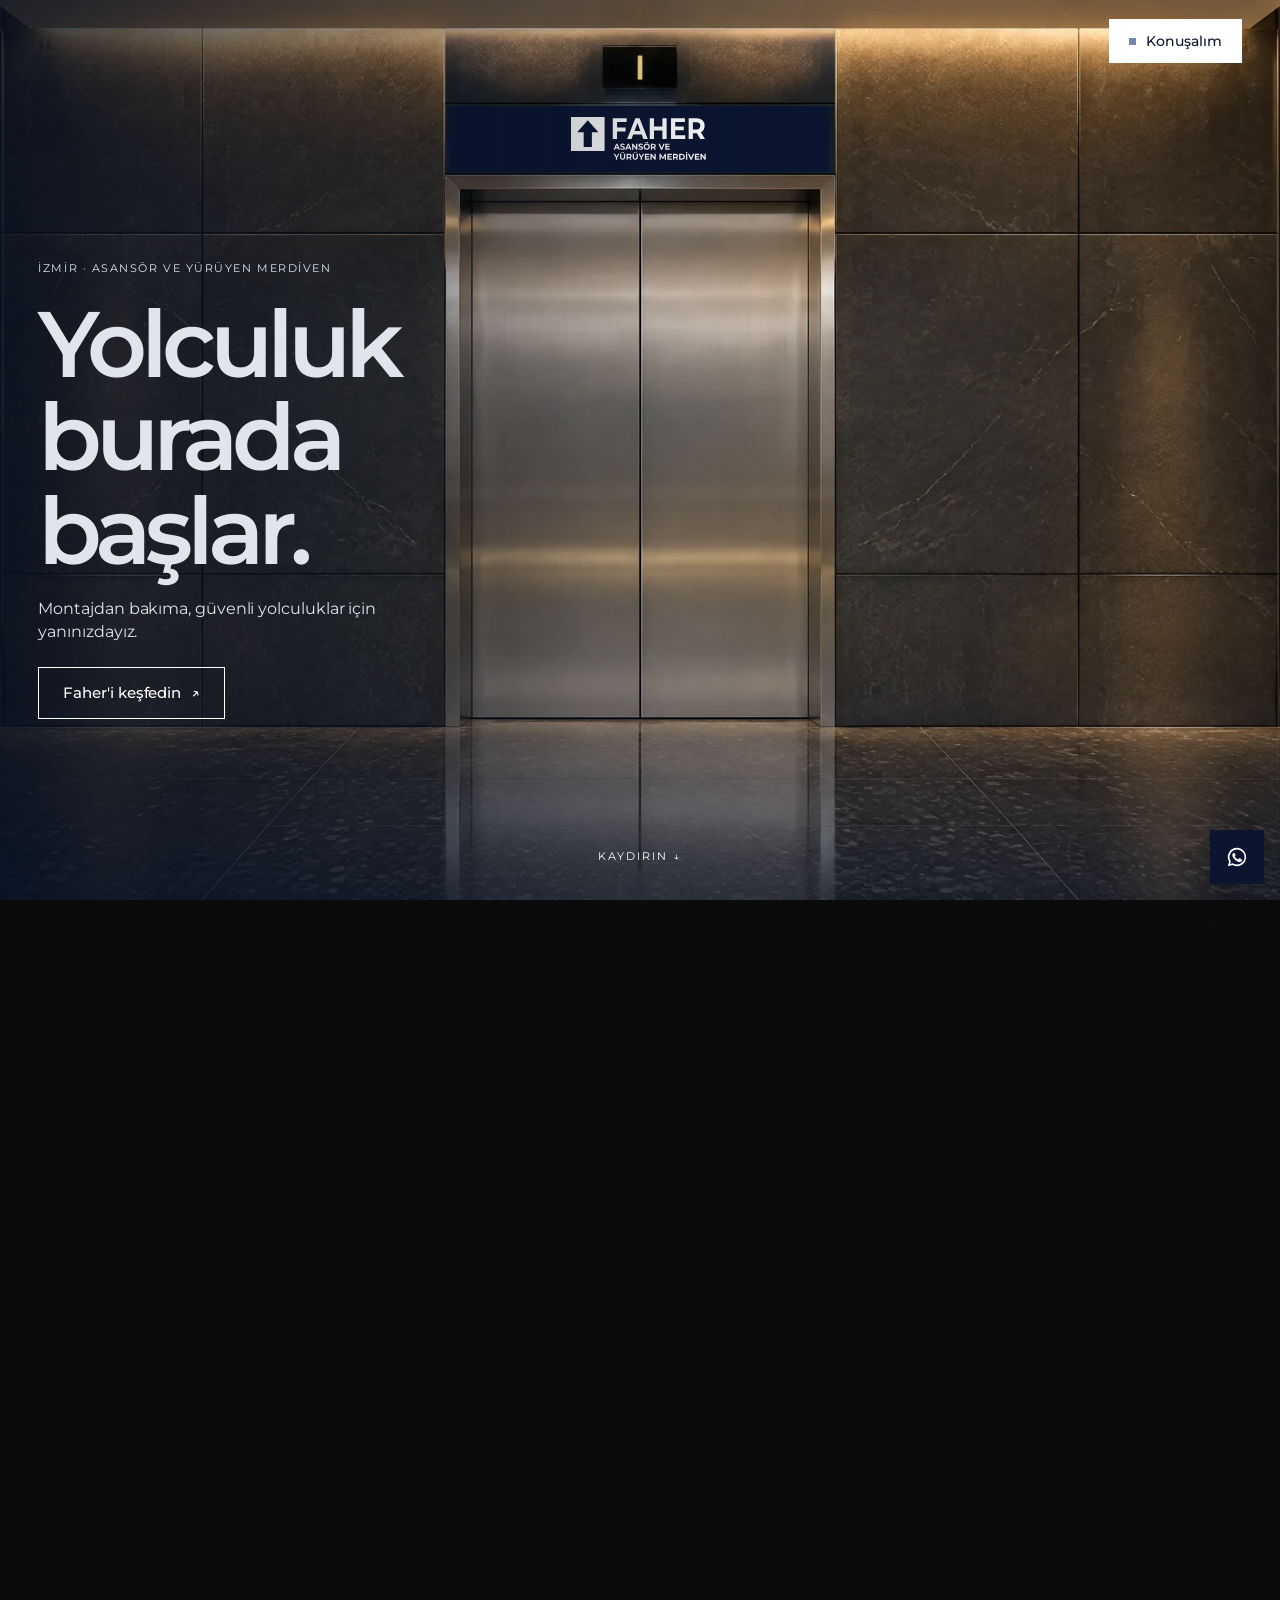
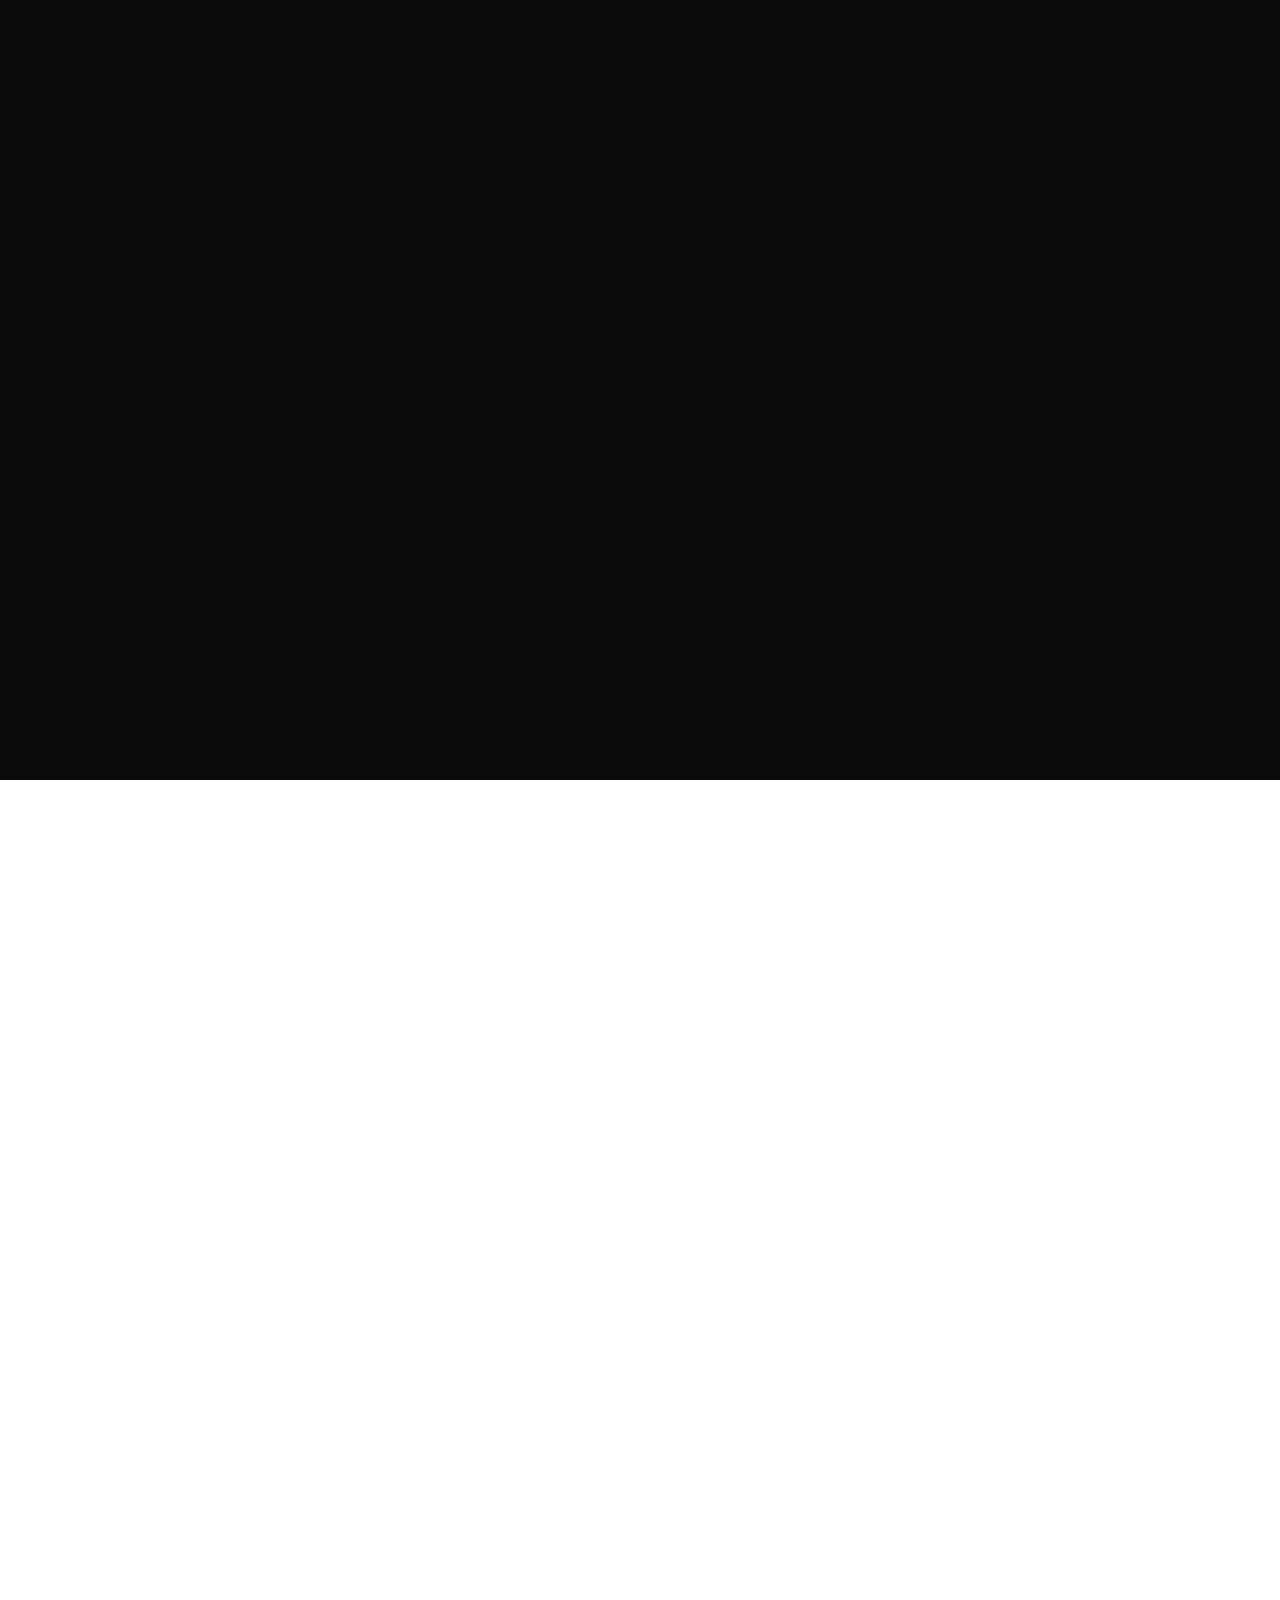
<file: onizleme/index.html>
<!doctype html>
<html lang="tr"><head><meta charset="utf-8"><meta name="viewport" content="width=device-width,initial-scale=1,viewport-fit=cover">
<title>Faher Asansör | İzmir ve çevresinde asansör çözümleri</title>
<meta name="description" content="İzmir ve çevresinde asansör montajı, modernizasyon, bakım ve yürüyen merdiven çözümleri. Faher Asansör ile iletişime geçin.">
<meta name="robots" content="noindex,nofollow"><meta name="theme-color" content="#ffffff"><meta property="og:title" content="Faher Asansör"><meta property="og:description" content="İzmir ve çevresinde güvenli asansör çözümleri."><meta property="og:image" content="assets/hero-kabin.webp">
<link rel="icon" href="assets/faher_ikon.svg" type="image/svg+xml">
<link rel="preconnect" href="https://fonts.googleapis.com"><link rel="preconnect" href="https://fonts.gstatic.com" crossorigin><link rel="stylesheet" href="https://fonts.googleapis.com/css2?family=Montserrat:ital,wght@0,300;0,400;0,500;0,600;1,300;1,400&display=swap">

<style>
:root{
  --bg:#ffffff;
  --bg-2:#f4f5f7;
  --ink:#0b0b0b;
  --ink-2:#2a2a2a;
  --gray:#8b8b8b;
  --line:#e3e5e9;
  --accent:#0b1530;
  --accent-d:#0b1530;
  --accent-grad:linear-gradient(105deg,#0b1530 0%,#263d66 38%,#405b88 52%,#0b1530 100%);
  --font:"Montserrat",system-ui,-apple-system,"Segoe UI",Roboto,sans-serif;
  --gut:clamp(16px,3vw,44px);
  --ease:cubic-bezier(.22,1,.36,1);
  --io:cubic-bezier(.76,0,.24,1);
  --r:14px;
}
*{box-sizing:border-box;margin:0;padding:0}
html{-webkit-text-size-adjust:100%}
html.lenis,html.lenis body{height:auto}
.lenis.lenis-smooth{scroll-behavior:auto!important}
body{background:var(--bg);color:var(--ink);font-family:var(--font);font-weight:400;line-height:1.45;overflow-x:hidden;-webkit-font-smoothing:antialiased;letter-spacing:-.005em}
a{color:inherit;text-decoration:none}
button{font:inherit;color:inherit;background:none;border:0;cursor:pointer}
img,video{display:block;max-width:100%}
::selection{background:var(--ink);color:#fff}
.accent-t{background:var(--accent-grad);-webkit-background-clip:text;background-clip:text;color:transparent}
.tag{font-size:12px;font-weight:500;letter-spacing:.14em;text-transform:uppercase;color:var(--gray)}
.paren{color:var(--gray);font-weight:400}
sup.c{font-size:.38em;font-weight:500;vertical-align:top;position:relative;top:.35em;margin-left:.12em;color:var(--gray);letter-spacing:0}

/* ---------------- header ---------------- */
.hdr{position:fixed;inset:0 0 auto;z-index:50;display:grid;grid-template-columns:1fr auto 1fr;align-items:center;padding:16px var(--gut);transition:transform .7s var(--ease),background .4s,border-color .4s;border-bottom:1px solid transparent}
.hdr.hide{transform:translateY(-105%)}
.hdr.solid{background:rgba(255,255,255,.86);backdrop-filter:blur(16px);-webkit-backdrop-filter:blur(16px);border-color:var(--line)}
.brand{display:flex;align-items:center;gap:12px}
.brand img{width:40px;height:auto}
.brand .w{display:flex;flex-direction:column;line-height:1}
.brand .w b{font-weight:600;font-size:15px;letter-spacing:.16em}
.brand .w i{font-style:normal;font-size:8.5px;letter-spacing:.78em;margin-top:5px;font-weight:500}
.nav{display:flex;gap:30px;font-size:14px;font-weight:500}
.nav a{position:relative;padding:4px 0}
.nav a sup{font-size:9px;color:var(--gray);margin-left:2px}
.nav a::after{content:"";position:absolute;left:0;right:0;bottom:0;height:1px;background:currentColor;transform:scaleX(0);transform-origin:right;transition:transform .6s var(--ease)}
.nav a:hover::after{transform:scaleX(1);transform-origin:left}
.hdr-r{justify-self:end;display:flex;align-items:center;gap:10px}
.btn-k{display:inline-flex;align-items:center;gap:10px;height:44px;padding:0 20px;border-radius:0;background:var(--ink);color:#fff;font-size:14px;font-weight:500;overflow:hidden;position:relative;isolation:isolate}
.btn-k::before{content:"";position:absolute;inset:0;background:var(--accent-grad);transform:translateY(101%);transition:transform .6s var(--ease);z-index:-1}
.btn-k:hover::before{transform:none}
.btn-k:hover{color:var(--ink)}
.btn-k .d{width:7px;height:7px;border-radius:0;background:var(--accent);transition:background .4s}
.btn-k:hover .d{background:var(--ink)}
.burger{display:none;width:44px;height:44px;border-radius:0;border:1px solid var(--line);place-items:center;background:#fff}
.burger i{display:block;width:16px;height:7px;position:relative}
.burger i::before,.burger i::after{content:"";position:absolute;left:0;right:0;height:1.5px;background:var(--ink);transition:transform .5s var(--ease)}
.burger i::before{top:0}.burger i::after{bottom:0}
body.open .burger i::before{transform:translateY(2.75px) rotate(45deg)}
body.open .burger i::after{transform:translateY(-2.75px) rotate(-45deg)}
.mnav{position:fixed;inset:0;z-index:45;background:#fff;padding:100px var(--gut) 30px;display:flex;flex-direction:column;justify-content:space-between;clip-path:inset(0 0 100% 0);transition:clip-path .8s var(--io)}
body.open .mnav{clip-path:inset(0)}
body.open .hdr{background:#fff;transform:none}
.mnav nav a{display:flex;justify-content:space-between;align-items:baseline;font-size:clamp(40px,11vw,64px);font-weight:500;letter-spacing:-.04em;line-height:1.1;padding:8px 0;border-bottom:1px solid var(--line)}
.mnav nav a span{font-size:13px;letter-spacing:0;color:var(--gray);font-weight:400}
.mnav .m-foot{display:flex;flex-direction:column;gap:8px;font-size:15px}
@media (max-width:960px){.nav{display:none}.hdr{grid-template-columns:1fr auto}.burger{display:grid}.hdr-r .btn-k{display:none}}

/* ---------------- line reveal ---------------- */
.lr{display:block;overflow:hidden}
.lr>span{display:block;transform:translateY(110%);transition:transform 1.25s var(--ease)}
.in .lr>span,.lr.in>span{transform:none}
.fade{opacity:0;transform:translateY(24px);transition:opacity 1.1s var(--ease),transform 1.1s var(--ease)}
.fade.in{opacity:1;transform:none}

/* ---------------- hero ---------------- */
.hero{padding:104px var(--gut) 0;display:flex;flex-direction:column}
.hero .wordmark{padding-bottom:clamp(40px,6vw,90px);border-bottom:1px solid var(--line);margin-bottom:clamp(28px,3.4vw,48px)}
.hero-top{display:grid;grid-template-columns:1.5fr 1fr;gap:40px;align-items:start}
.hero-lead{font-size:clamp(26px,3.15vw,50px);line-height:1.08;letter-spacing:-.035em;font-weight:400;max-width:20ch}
.hero-lead em{font-style:italic;font-weight:300}
.hero-meta{justify-self:end;display:grid;grid-template-columns:auto auto;gap:6px 26px;font-size:14px;padding-top:10px}
.hero-meta dt{color:var(--gray)}
.hero-meta dd{font-weight:500}
.hero-reel{display:grid;grid-template-columns:1fr 1.25fr 1fr 1fr;gap:clamp(10px,1.2vw,18px);margin:clamp(36px,5vw,72px) 0 0;align-items:end;height:min(78svh,62vw)}
.reel{position:relative;overflow:hidden;border-radius:var(--r);background:var(--bg-2);height:100%;clip-path:inset(100% 0 0 0 round var(--r));transition:clip-path 1.5s var(--io)}
.reel:nth-child(1){height:72%}
.reel:nth-child(3){height:86%}
.reel:nth-child(4){height:62%}
.ready .reel{clip-path:inset(0 0 0 0 round var(--r))}
.ready .reel:nth-child(2){transition-delay:.08s}.ready .reel:nth-child(3){transition-delay:.16s}.ready .reel:nth-child(4){transition-delay:.24s}
.reel img{position:absolute;inset:0;width:100%;height:100%;object-fit:cover;transform:scale(1.2);transition:transform 2.2s var(--ease)}
.ready .reel img{transform:scale(1)}
.reel .lbl{position:absolute;left:12px;bottom:12px;font-size:12px;font-weight:500;color:#fff;background:rgba(11,11,11,.35);backdrop-filter:blur(8px);-webkit-backdrop-filter:blur(8px);padding:6px 11px;border-radius:0}
.wordmark{position:relative;line-height:.8;padding-bottom:clamp(14px,2vw,26px)}
.wordmark svg{width:100%;height:auto;display:block;overflow:visible}
.wordmark text{font-family:var(--font);font-weight:500;letter-spacing:-.045em}
.wordmark .wm-row{display:flex;justify-content:space-between;align-items:center;margin-top:10px;font-size:13px}
.wordmark .wm-row .fu{letter-spacing:.9em;font-weight:500;font-size:clamp(10px,1.1vw,15px)}
.wm-ch{transform:translateY(105%);transition:transform 1.5s var(--ease) .25s}
.ready .wm-ch{transform:none}
.scroll-ind{display:flex;align-items:center;gap:10px;color:var(--gray)}
.scroll-ind i{width:22px;height:34px;border:1px solid var(--line);border-radius:0;position:relative}
.scroll-ind i::after{content:"";position:absolute;left:50%;top:7px;width:3px;height:6px;margin-left:-1.5px;border-radius:2px;background:var(--accent);animation:sc 1.8s var(--ease) infinite}
@keyframes sc{60%{transform:translateY(10px);opacity:0}100%{opacity:0}}
@media (max-width:820px){
  .hero{padding-top:96px}
  .hero-top{grid-template-columns:1fr;gap:24px}
  .hero-meta{justify-self:start}
  .hero-reel{grid-template-columns:repeat(4,72vw);overflow-x:auto;scroll-snap-type:x mandatory;margin-left:calc(var(--gut) * -1);margin-right:calc(var(--gut) * -1);padding:0 var(--gut);scrollbar-width:none;min-height:0;height:min(64svh,520px);flex:none;align-items:stretch}
  .hero-reel::-webkit-scrollbar{display:none}
  .reel,.reel:nth-child(n){height:100%;scroll-snap-align:center}
  .wordmark .wm-row .hide-m{display:none}
}

/* ---------------- stage (expanding film) ---------------- */
.stage{height:280vh;position:relative}
.stage-pin{position:sticky;top:0;height:100svh;overflow:hidden;display:grid;place-items:center}
.stage-film{position:absolute;inset:0;clip-path:inset(var(--y,30%) var(--x,38%) round var(--rr,14px));will-change:clip-path}
.stage-film img{width:100%;height:100%;object-fit:cover;transform:scale(var(--s,1.3))}
.stage-film::after{content:"";position:absolute;inset:0;background:linear-gradient(180deg,rgba(0,0,0,.15),rgba(0,0,0,.45));opacity:var(--sh,0)}
.stage-pin{background:#fff}
.stage-w{position:absolute;top:50%;font-size:clamp(34px,5.2vw,96px);font-weight:400;letter-spacing:-.05em;line-height:1;white-space:nowrap;transform:translateY(-50%);z-index:2;color:var(--ink);transition:color .6s var(--ease)}
.stage-pin.cov .stage-w{color:#fff}
.stage-w.l{right:calc(50% + 12vw)}
.stage-w.r{left:calc(50% + 12vw)}
.stage-w em{font-style:italic;font-weight:300}
.stage-cap{position:absolute;left:var(--gut);right:var(--gut);bottom:28px;display:flex;justify-content:space-between;color:#fff;font-size:13px;z-index:2;opacity:var(--sh,0)}
@media (max-width:820px){.stage{height:220vh}.stage-w{font-size:11vw;transform:none}.stage-w.l{right:auto;left:var(--gut);top:12svh}.stage-w.r{left:auto;right:var(--gut);top:auto;bottom:12svh}}

/* ---------------- manifesto ---------------- */
.mf{padding:clamp(110px,15vw,220px) var(--gut)}
.mf-grid{display:grid;grid-template-columns:200px 1fr;gap:clamp(20px,4vw,60px)}
.mf-txt{font-size:clamp(30px,4.5vw,74px);line-height:1.06;letter-spacing:-.045em;font-weight:400}
.mf-txt .w{color:#d9dce2;transition:color .4s}
.mf-txt .w.on{color:var(--ink)}
.mf-txt .pic{display:inline-block;vertical-align:middle;width:1.9em;height:.92em;border-radius:0;overflow:hidden;margin:0 .08em;position:relative;top:-.06em;transform:scale(0);transition:transform .9s var(--ease)}
.mf-txt .pic.on{transform:none}
.mf-txt .pic img,.mf-txt .pic video{width:100%;height:100%;object-fit:cover}
.mf-foot{grid-column:2;display:flex;gap:clamp(20px,4vw,60px);margin-top:clamp(40px,5vw,70px);font-size:15px;color:var(--ink-2);flex-wrap:wrap}
.mf-foot p{max-width:34ch}
@media (max-width:820px){.mf-grid{grid-template-columns:1fr}.mf-foot{grid-column:1}}

/* ---------------- work ---------------- */
.work{padding:0 var(--gut) clamp(90px,12vw,170px)}
.work-head{display:flex;justify-content:space-between;align-items:flex-end;flex-wrap:wrap;gap:24px;padding-bottom:26px;border-bottom:1px solid var(--line);margin-bottom:clamp(26px,3vw,40px)}
.h2{font-size:clamp(52px,9vw,156px);font-weight:400;letter-spacing:-.06em;line-height:.88}
.filters{display:flex;flex-wrap:wrap;gap:4px 22px;font-size:15px;font-weight:500}
.filters button{position:relative;color:var(--gray);transition:color .3s;padding:4px 0 4px 14px}
.filters button sup{font-size:10px;margin-left:2px}
.filters button::before{content:"";position:absolute;left:0;top:50%;width:7px;height:7px;margin-top:-3.5px;border-radius:0;background:var(--accent-grad);transform:scale(0);transition:transform .4s var(--ease)}
.filters button.on{color:var(--ink)}
.filters button.on::before{transform:scale(1)}
.filters button:hover{color:var(--ink)}
.grid{display:grid;grid-template-columns:repeat(12,1fr);gap:clamp(30px,4vw,64px) clamp(12px,1.6vw,24px)}
.card{grid-column:span 4;transition:opacity .6s var(--ease)}
.card:nth-child(6n+1){grid-column:span 5}
.card:nth-child(6n+2){grid-column:7 / span 6;margin-top:clamp(40px,10vw,160px)}
.card:nth-child(6n+3){grid-column:2 / span 4}
.card:nth-child(6n+4){grid-column:7 / span 5;margin-top:clamp(20px,6vw,90px)}
.card:nth-child(6n+5){grid-column:1 / span 6}
.card:nth-child(6n+6){grid-column:8 / span 5;margin-top:clamp(40px,10vw,160px)}
.card.off{display:none}
.grid.filtered .card{grid-column:span 6!important;margin-top:0!important}
.c-media{position:relative;aspect-ratio:4/5;border-radius:var(--r);overflow:hidden;background:var(--bg-2);cursor:pointer;transform:translateZ(0)}
.c-media img,.c-media video{position:absolute;inset:0;width:100%;height:100%;object-fit:cover;transition:transform 1.4s var(--ease),opacity .6s}
.c-media video{opacity:0}
.card.play .c-media video{opacity:1}
.card:hover .c-media img,.card:hover .c-media video{transform:scale(1.04)}
.c-info{display:grid;grid-template-columns:auto 1fr auto;gap:14px;align-items:baseline;padding-top:16px}
.c-info .n{font-size:13px;color:var(--gray)}
.c-info h3{font-size:clamp(20px,1.7vw,26px);font-weight:500;letter-spacing:-.03em}
.c-info p{font-size:14px;color:var(--gray);text-align:right}
@media (max-width:820px){
  .grid,.grid.filtered{grid-template-columns:1fr 1fr;gap:34px 12px}
  .card,.card:nth-child(n),.grid.filtered .card{grid-column:span 2!important;margin-top:0!important}
  .card:nth-child(n){grid-column:span 2!important}
  .c-info{grid-template-columns:auto 1fr}
  .c-info p{grid-column:2;text-align:left;margin-top:-10px}
}

/* ---------------- marquee ---------------- */
.mq{background:var(--ink);color:#fff;padding:clamp(22px,3vw,40px) 0;overflow:hidden}
.mq-in{display:flex;width:max-content;will-change:transform}
.mq-in span{display:flex;align-items:center;gap:clamp(20px,3vw,44px);padding-right:clamp(20px,3vw,44px);font-size:clamp(40px,7vw,120px);font-weight:400;letter-spacing:-.05em;line-height:1;white-space:nowrap}
.mq-in span em{font-style:italic;font-weight:300}
.mq-in img{width:clamp(36px,5vw,78px);height:auto}

/* ---------------- services ---------------- */
.svc{padding:clamp(90px,12vw,170px) var(--gut)}
.svc-head{display:grid;grid-template-columns:1fr 1fr;gap:30px;align-items:end;margin-bottom:clamp(36px,5vw,70px)}
.svc-head p{font-size:clamp(17px,1.4vw,20px);color:var(--ink-2);max-width:38ch;justify-self:end}
.svc-list{border-top:1px solid var(--line)}
.sv{position:relative;display:grid;grid-template-columns:90px 1fr 1fr 60px;gap:20px;align-items:center;padding:clamp(20px,2.6vw,34px) 14px;border-bottom:1px solid var(--line);overflow:hidden;isolation:isolate;transition:color .5s var(--ease)}
.sv::before{content:"";position:absolute;inset:0;background:var(--ink);transform:scaleY(0);transform-origin:bottom;transition:transform .6s var(--io);z-index:-1}
.sv:hover{color:#fff}
.sv:hover::before{transform:scaleY(1)}
.sv .n{font-size:13px;color:var(--gray)}
.sv h3{font-size:clamp(28px,4vw,62px);font-weight:400;letter-spacing:-.05em;line-height:1}
.sv p{font-size:15px;color:var(--gray);max-width:40ch;transition:color .5s}
.sv:hover p{color:rgba(255,255,255,.7)}
.sv .ar{justify-self:end;width:46px;height:46px;border-radius:0;border:1px solid var(--line);display:grid;place-items:center;font-size:18px;transition:transform .6s var(--ease),background .5s,border-color .5s,color .5s}
.sv:hover .ar{transform:rotate(-45deg);background:var(--accent-grad);border-color:transparent;color:var(--ink)}
.peek{position:fixed;left:0;top:0;width:240px;aspect-ratio:4/5;border-radius:12px;overflow:hidden;z-index:30;pointer-events:none;opacity:0;transform:translate(-50%,-50%) scale(.6) rotate(-4deg);transition:opacity .4s var(--ease),transform .6s var(--ease)}
.peek.on{opacity:1;transform:translate(-50%,-50%) scale(1) rotate(0)}
.peek img{width:100%;height:100%;object-fit:cover}
@media (max-width:820px){.svc-head{grid-template-columns:1fr}.svc-head p{justify-self:start}.sv{grid-template-columns:36px 1fr 46px;padding:20px 0}.sv p{grid-column:2/3}.sv .ar{grid-row:1;grid-column:3}.sv::before{display:none}.sv:hover{color:inherit}.peek{display:none}}

/* ---------------- process (stacking cards) ---------------- */
.proc{padding:0 var(--gut) clamp(90px,12vw,170px)}
.proc-head{display:flex;justify-content:space-between;align-items:flex-end;flex-wrap:wrap;gap:20px;margin-bottom:clamp(30px,4vw,60px)}
.stack{display:flex;flex-direction:column;gap:18px}
.sc{position:sticky;top:calc(96px + var(--i) * 18px);min-height:min(56svh,460px);background:#fff;border:1px solid var(--line);border-radius:22px;padding:clamp(24px,3.4vw,52px);display:grid;grid-template-columns:1fr 1.2fr;gap:30px;box-shadow:0 -10px 40px rgba(0,0,0,.04);transform-origin:top center}
.sc:nth-child(even){background:var(--bg-2)}
.sc .num{font-size:clamp(90px,14vw,230px);line-height:.8;font-weight:300;letter-spacing:-.07em}
.sc .tx{display:flex;flex-direction:column;justify-content:space-between;gap:30px}
.sc h3{font-size:clamp(30px,3.6vw,56px);font-weight:400;letter-spacing:-.045em;line-height:1}
.sc p{font-size:clamp(16px,1.3vw,19px);color:var(--ink-2);max-width:40ch}
.sc .meta{display:flex;justify-content:space-between;font-size:13px;color:var(--gray);border-top:1px solid var(--line);padding-top:16px}
@media (max-width:820px){.sc{grid-template-columns:1fr;top:calc(84px + var(--i) * 12px);min-height:0}}

/* ---------------- contact ---------------- */
.ct{padding:clamp(90px,12vw,170px) var(--gut) 0;border-top:1px solid var(--line)}
.ct-top{display:grid;grid-template-columns:1fr 1fr;gap:30px;align-items:end}
.ct h2{font-size:clamp(64px,13.5vw,240px);font-weight:400;letter-spacing:-.065em;line-height:.85}
.ct h2 em{font-style:italic;font-weight:300}
.ct-side{justify-self:end;display:flex;flex-direction:column;gap:22px;align-items:flex-end;text-align:right;padding-bottom:18px}
.ct-side p{max-width:34ch;color:var(--ink-2);font-size:17px}
.ct-btns{display:flex;gap:10px;flex-wrap:wrap;justify-content:flex-end}
.btn-o{display:inline-flex;align-items:center;gap:10px;height:52px;padding:0 24px;border-radius:0;border:1px solid var(--ink);font-size:15px;font-weight:500;transition:background .4s,color .4s}
.btn-o:hover{background:var(--ink);color:#fff}
.ct .btn-k{height:52px;padding:0 26px;font-size:15px}
.ct-rows{display:grid;grid-template-columns:repeat(3,1fr);margin-top:clamp(60px,8vw,110px);border-top:1px solid var(--line)}
.ct-rows>div{padding:22px 0;display:flex;flex-direction:column;gap:6px}
.ct-rows>div+div{padding-left:24px;border-left:1px solid var(--line)}
.ct-rows a{font-size:clamp(20px,2vw,30px);letter-spacing:-.03em;font-weight:500;width:max-content;background:linear-gradient(currentColor,currentColor) 0 100%/0 1px no-repeat;transition:background-size .6s var(--ease)}
.ct-rows a:hover{background-size:100% 1px}
.big-foot{margin-top:clamp(50px,7vw,100px);overflow:hidden;padding-top:10px}
.big-foot svg{width:100%;height:auto;display:block;margin-bottom:-2.2%}
.big-foot text{font-family:var(--font);font-weight:500;letter-spacing:-.045em}
.foot-bar{display:flex;justify-content:space-between;flex-wrap:wrap;gap:12px;padding:18px 0 24px;font-size:13px;color:var(--gray);border-top:1px solid var(--line)}
@media (max-width:820px){.ct-top{grid-template-columns:1fr}.ct-side{justify-self:start;align-items:flex-start;text-align:left}.ct-btns{justify-content:flex-start}.ct-rows{grid-template-columns:1fr}.ct-rows>div+div{padding-left:0;border-left:0;border-top:1px solid var(--line)}}

/* ---------------- whatsapp fab ---------------- */
.fab{position:fixed;right:16px;bottom:16px;z-index:44;display:flex;align-items:center;gap:10px;height:54px;padding:0 20px 0 16px;border-radius:0;background:var(--ink);color:#fff;font-size:14px;font-weight:500;box-shadow:0 12px 30px rgba(0,0,0,.18);transform:translateY(140%);transition:transform .7s var(--ease)}
.fab.on{transform:none}
.fab svg{width:22px;height:22px;color:#25d366}
@media (min-width:821px){.fab{display:none}}


.lift{position:relative;height:620vh;background:#0b0b0c;color:#fff}.lift-stage{position:sticky;top:0;height:100vh;height:100svh;overflow:hidden;background:#0b0b0c}.cam{position:absolute;left:0;top:0;width:100%;height:100%;transform-origin:0 0}.cam>*{position:absolute}.lobby,.cabin{max-width:none;user-select:none}.plate{display:flex;align-items:center;justify-content:center;pointer-events:none}.plate img{height:66%;width:auto;max-width:94%;filter:drop-shadow(0 1px 1px #0008)}.door{overflow:hidden;background:#1a1712}.door>*{position:absolute}.etch{display:flex;align-items:flex-start;justify-content:center;opacity:0;pointer-events:none;mix-blend-mode:screen}.etch img{width:90%;margin-top:27%;opacity:.76;filter:drop-shadow(0 0 1px #fff9) drop-shadow(0 1px 2px #0008)}.leaf{top:0;height:100%;background-repeat:no-repeat;will-change:transform}.leaf-l{left:0;box-shadow:inset -1px 0 0 #0009}.leaf-r{left:50%;box-shadow:inset 1px 0 0 #fff3}.shade{position:absolute;inset:0;pointer-events:none;background:linear-gradient(90deg,#061123cc 0%,#06112359 33%,transparent 60%),linear-gradient(0deg,#061123aa,transparent 30%)}
.intro-hero{position:absolute;inset:0;z-index:3;pointer-events:none}.intro-hero .wrap{height:100%;display:flex;flex-direction:column;justify-content:center;padding-top:80px}.intro-hero .kicker{color:#dce6f3}.intro-hero .intro-title{margin:18px 0 24px;max-width:8ch;font-size:clamp(46px,7.3vw,112px);font-weight:600;line-height:.95;letter-spacing:-.065em}.intro-hero p{max-width:380px;margin:0;color:#e0e5ec}.intro-cue{position:absolute;bottom:35px;left:50%;transform:translateX(-50%);font-size:11px;letter-spacing:.18em;text-transform:uppercase}.intro-hero .btn{pointer-events:auto;margin-top:28px}
.portal{position:absolute;inset:0;z-index:4;visibility:hidden;clip-path:inset(50%)}.portal-img{position:absolute;inset:0;width:100%;height:100%;object-fit:cover;object-position:center 50%}.portal::before{content:"";position:absolute;inset:0;z-index:1;background:linear-gradient(90deg,#061123e6 0%,#06112399 45%,#06112320 82%)}.portal-in{position:relative;z-index:2;height:100%}.portal-in .wrap{height:100%;display:flex;flex-direction:column;justify-content:center}.portal h2{max-width:760px;font-size:clamp(38px,5.8vw,82px);line-height:1.05;letter-spacing:-.055em;margin:16px 0 22px;font-weight:600}.portal p{max-width:490px;margin:0;color:#e8edf4}.portal-actions{display:flex;gap:12px;margin-top:32px}.portal .kicker{color:#e0e6ee}.portal-veil{position:absolute;inset:0;z-index:3;pointer-events:none;background:linear-gradient(112deg,transparent 30%,#ffffff44 42%,transparent 53%),#ccd7e299}.portal .bar{position:absolute;left:40px;right:40px;bottom:25px;height:2px;background:#ffffff55}.portal .bar i{display:block;width:100%;height:100%;background:#fff;transform-origin:left}

/* Faher adaptations. Layout scales and grid above come from Esperanto v2. */
:root{--navy:#0b1530;--navy2:#263d66}
html{scroll-padding-top:90px}body{overflow-x:clip}
:focus-visible{outline:2px solid #405b88;outline-offset:5px}
main{position:relative;margin-top:-100svh;background:#fff;visibility:hidden}
body.site-visible main{visibility:visible}
.wrap{width:calc(100% - 2 * var(--gut));margin-inline:auto}
.kicker{font-size:11px;letter-spacing:.14em;text-transform:uppercase}
.lift{height:620svh}.lift-stage{height:100svh}
.intro-hero .intro-title{font-size:clamp(44px,7.3vw,112px);line-height:1;max-width:9ch;margin:20px 0}
.intro-hero .btn-o{pointer-events:auto;margin-top:24px;border-color:#fff;color:#fff}
.intro-hero .btn-o:hover{background:#fff;color:var(--navy)}
.intro-cue{white-space:nowrap}
.portal{background:#fff;color:var(--ink);pointer-events:none}
.portal::before{display:none}.portal .bar{display:none}
.portal .hero{height:auto;min-height:100svh;background:#fff}
.portal .hero-lead{max-width:20ch}.portal .hero-meta{color:var(--ink)}
.portal .hero p{color:inherit;max-width:none}
.portal .portal-veil{background:linear-gradient(112deg,transparent 30%,#ffffff66 42%,transparent 53%),#ccd7e299}
.portal .hero-reel{visibility:visible}
.brand img{width:172px;height:auto}
.hdr.intro{background:transparent;border-color:transparent;color:#fff}
.hdr.intro .brand{visibility:hidden;pointer-events:none}
.hdr.intro .nav{visibility:hidden;pointer-events:none}
.hdr.intro .btn-k{background:#fff;color:var(--navy)}
body.open .hdr.intro{color:var(--ink)}body.open .hdr.intro .brand{visibility:visible;pointer-events:auto}
.btn-k:hover,.sv:hover .ar{color:#fff}.btn-k .d{background:#7388ab}.btn-k:hover .d{background:#fff}
.burger,.btn-o,.btn-k,.sv .ar,.fab{border-radius:0}
.mnav{visibility:hidden}.mnav[aria-hidden="false"]{visibility:visible}
body.open{overflow:hidden}
.hero-meta{grid-template-columns:auto minmax(0,1fr)}
.hero-meta dd{min-width:0}
.hero-lead{max-width:22ch}
.stage-w em{color:var(--navy)}.stage-pin.cov .stage-w em{color:#fff}
.h2 em{font-weight:300;color:var(--navy)}
.h2{line-height:.98;overflow-wrap:normal}
.c-media{cursor:default}.c-info{grid-template-columns:auto minmax(0,1fr) auto}
.c-info .n,.sv .n{color:var(--navy)}.sv:hover .n{color:#a4b6d4}
.sv h3{overflow-wrap:break-word}.sv>*,.sc>*,.hero-top>*,.ct-top>*,.mf-grid>*{min-width:0}
.sc p{margin-top:18px}.sc .meta{gap:16px}.sc .meta span:last-child{white-space:nowrap}
.editorial{padding:0 var(--gut) clamp(90px,12vw,170px)}
.editorial-head{display:grid;grid-template-columns:200px minmax(0,1fr);gap:clamp(20px,4vw,60px);margin-bottom:48px}
.editorial-head .tag{padding-top:12px}.editorial-head h2{font-size:clamp(42px,6.2vw,100px);font-weight:400;letter-spacing:-.055em;line-height:1.04}
.editorial-head em{color:var(--navy);font-weight:300}
.wide-photo{width:100%;height:auto;max-height:780px;object-fit:cover;border-radius:var(--r)}
.award-photo{aspect-ratio:16/9;object-position:center 40%}
.partners{display:flex;gap:12px 30px;flex-wrap:wrap;list-style:none;border-block:1px solid var(--line);padding:30px 0;margin-top:24px;font-size:clamp(24px,3vw,44px);letter-spacing:-.04em}
.partner-label{margin-top:48px}
.field-grid{display:grid;grid-template-columns:1.15fr 1fr;gap:clamp(12px,2vw,30px);align-items:start}
.field-grid figure:nth-child(2){margin-top:140px}.field-grid figure:nth-child(3){grid-column:1/-1;width:74%;margin:30px auto 0}
.field-grid img{width:100%;aspect-ratio:4/5;object-fit:cover;border-radius:var(--r)}
.field-grid figure:nth-child(3) img{aspect-ratio:16/10}
figcaption{font-size:13px;color:var(--gray);padding-top:14px}
.safety-grid{display:grid;grid-template-columns:1fr 1fr;gap:clamp(24px,5vw,80px);align-items:center}
.safety-grid img{width:100%;aspect-ratio:4/5;object-fit:cover;border-radius:var(--r)}
.labels{border-top:1px solid var(--line)}.label{display:grid;grid-template-columns:14px 1fr auto;gap:16px;align-items:center;padding:26px 0;border-bottom:1px solid var(--line)}
.label i{width:12px;height:12px;background:var(--label)}.label b{font-size:clamp(24px,3vw,42px);font-weight:400;letter-spacing:-.04em}.label span{color:var(--ink-2);font-size:14px}
.towns{list-style:none;display:grid;grid-template-columns:repeat(3,minmax(0,1fr));gap:0 30px}
.towns li{padding:22px 0;border-bottom:1px solid var(--line);font-size:clamp(22px,3vw,42px);letter-spacing:-.04em}
.team-names{display:flex;justify-content:space-between;gap:24px;border-block:1px solid var(--line);padding:24px 0;margin-top:24px;font-size:clamp(24px,3vw,44px);letter-spacing:-.04em}
.team-photo{aspect-ratio:16/10;object-position:center 62%}
.ct-rows{grid-template-columns:1fr 1fr}.ct-rows>div:nth-child(3){padding-left:0;border-left:0}.ct-rows>div:nth-child(n+3){border-top:1px solid var(--line)}
.ct-rows>div{min-width:0}.ct-rows a{max-width:100%;overflow-wrap:anywhere}
.big-foot svg{margin-bottom:0}.foot-bar{padding-bottom:100px}
.fab{display:flex;width:54px;height:54px;padding:0;justify-content:center;background:var(--navy);transform:none}.fab svg{color:white}
.fade{opacity:1;transform:none}.js .fade{opacity:0;transform:translateY(24px)}.js .fade.in{opacity:1;transform:none}
.reel{clip-path:none}.wm-ch{transform:none}.lr>span{transform:none}
.skip{position:fixed;top:8px;left:8px;z-index:100;background:white;color:var(--navy);padding:12px;transform:translateY(-160%)}.skip:focus{transform:none}
@media(max-width:1100px){.sv{grid-template-columns:50px minmax(0,1fr) minmax(0,1fr) 46px}.sv h3{font-size:clamp(25px,3.6vw,48px)}}
@media(max-width:820px){
 .hero{padding-top:96px}.hero-lead{font-size:clamp(26px,7vw,40px)}
 .brand img{width:153px}.hero-meta{font-size:12px;gap:7px 16px}
 .editorial-head{grid-template-columns:1fr;gap:20px;margin-bottom:30px}
 .editorial-head h2{font-size:clamp(40px,10.5vw,70px)}
 .c-info{grid-template-columns:auto minmax(0,1fr)}
 .sv{grid-template-columns:26px minmax(0,1fr) 38px;gap:12px}.sv h3{font-size:clamp(24px,6.7vw,38px);letter-spacing:-.05em;line-height:1.08}.sv .ar{width:36px;height:36px}.sv p{font-size:13px}.sv:hover p{color:var(--ink-2)}
 .field-grid,.safety-grid{grid-template-columns:1fr}.field-grid figure:nth-child(n){margin:0;width:100%;grid-column:auto}.field-grid figure:nth-child(3) img{aspect-ratio:4/5}
 .label{grid-template-columns:12px 1fr auto;gap:12px}.label b{font-size:28px}.label span{font-size:12px}
 .towns{grid-template-columns:1fr 1fr;gap:0 16px}.towns li{font-size:23px}.team-names{flex-direction:column;font-size:28px;gap:12px}
 .team-photo{aspect-ratio:4/5}.award-photo{aspect-ratio:4/3}
 .ct h2{font-size:clamp(64px,16vw,110px);line-height:.95}.ct-rows{grid-template-columns:1fr}.ct-rows>div:nth-child(n){padding:22px 0;border-left:0}.ct-rows a{font-size:clamp(18px,5.3vw,26px)}
 .wordmark .wm-row .fu{letter-spacing:.5em}.wordmark .wm-row{font-size:11px}
 .intro-hero .wrap{justify-content:flex-end;padding:0 0 100px}.intro-hero .intro-title{font-size:clamp(42px,12vw,64px)}.intro-hero p{font-size:13px;max-width:28ch}
 .shade{background:linear-gradient(0deg,#061123eb 0%,#06112388 35%,transparent 66%)}
 .sc{padding:24px;gap:24px}.sc .num{font-size:90px}.sc h3{font-size:29px}.sc .meta{font-size:11px}
}
@media(max-height:600px) and (max-width:820px){.sc{position:relative;top:auto}.intro-hero .wrap{padding-bottom:50px}.intro-hero .intro-title{font-size:36px}.intro-hero p{display:none}}
@media(prefers-reduced-motion:reduce){.fade,.reel,.lr>span{transition:none}.scroll-ind i::after{animation:none}}
noscript p{padding:20px var(--gut)}

:root{--font:"Montserrat Variable","Montserrat",Arial,sans-serif}</style>
<noscript><style>.lift{display:none}main{visibility:visible;margin-top:0}.hdr.intro .brand,.hdr.intro .nav{visibility:visible;pointer-events:auto}.hdr.intro{color:#0b1530;background:white}.mf-txt .w{color:inherit}</style></noscript>
<link rel="stylesheet" href="assets/v7.css?s15">
<link rel="stylesheet" href="assets/v12.css?s15">
<link rel="stylesheet" href="assets/hizmet.css?s15">
<script type="application/ld+json">{"@context":"https://schema.org","@type":"LocalBusiness","name":"Faher Asansör","description":"İzmir ve çevresinde asansör montajı, modernizasyon, bakım ve yürüyen merdiven çözümleri.","url":"https://ahmetbuyukkar3-creator.github.io/faher-asansor/","telephone":"+905015353577","email":"info@faherasansor.com.tr","image":"https://ahmetbuyukkar3-creator.github.io/faher-asansor/assets/hero-kabin.webp","address":{"@type":"PostalAddress","streetAddress":"Zafer Mah. Turgut Özal Cd. No:125/19","addressLocality":"Buca","addressRegion":"İzmir","addressCountry":"TR"},"areaServed":["İzmir","Konak","Bornova","Bayraklı","Buca","Urla","Kemalpaşa","Turgutlu","Çandarlı","Seferihisar"],"sameAs":["https://www.instagram.com/faherasansor/"]}</script>

</head><body><script>(function(){try{var p=document.createElement("div");p.style.cssText="position:fixed;top:0;left:0;width:0;height:100lvh;visibility:hidden;pointer-events:none";document.body.appendChild(p);document.documentElement.style.setProperty("--ivh",(p.offsetHeight||innerHeight)+"px");p.remove()}catch(e){}})()</script>
<a class="skip" href="#top">İçeriğe geç</a>
<header class="hdr intro" id="hdr"><a href="#top" class="brand" aria-label="Faher Asansör ana sayfa"><img src="assets/faher_logo_lacivert.svg" alt="Faher Asansör" width="172" height="50"></a><nav class="nav" aria-label="Ana menü"><a href="#hizmetler">Hizmetler</a><a href="#cozumler">Çözümler</a><a href="#urunler">Galeri<sup>66</sup></a><a href="#bolge">Bölge</a><a href="#iletisim">İletişim</a></nav><div class="hdr-r"><a class="btn-k" href="https://wa.me/905015353577?text=Merhaba%2C%20Faher%20Asans%C3%B6r%20hizmetleri%20hakk%C4%B1nda%20bilgi%20almak%20istiyorum." target="_blank" rel="noopener"><span class="d"></span>Konuşalım</a><button class="burger" id="burger" aria-label="Menüyü aç" aria-expanded="false" aria-controls="mnav"><i></i></button></div></header>
<div class="mnav" id="mnav" aria-hidden="true" inert><nav aria-label="Mobil menü"><a href="#hizmetler">Hizmetler <span>(05)</span></a><a href="#cozumler">Çözümler <span>(03)</span></a><a href="#urunler">Galeri <span>(66)</span></a><a href="#bolge">Bölge <span>(09)</span></a><a href="#iletisim">İletişim <span>→</span></a></nav><div class="m-foot"><a href="tel:+905015353577">0501 535 35 77</a><a href="https://wa.me/905015353577?text=Merhaba%2C%20Faher%20Asans%C3%B6r%20hizmetleri%20hakk%C4%B1nda%20bilgi%20almak%20istiyorum." target="_blank" rel="noopener">WhatsApp'tan yazın ↗</a></div></div>
<section class="lift" id="giris" aria-label="Faher Asansör giriş animasyonu"><div class="lift-stage"><div class="cam" aria-hidden="true"><img src="assets/lobi-yatay.webp" class="lobby" alt="" decoding="async"><div class="plate"><img src="assets/faher_logo_beyaz.svg" alt=""></div><div class="door"><img class="cabin" src="assets/kabin-bronz.webp" alt="" decoding="async"><div class="etch"></div><div class="leaf leaf-l"></div><div class="leaf leaf-r"></div></div></div><div class="shade"></div><div class="intro-hero"><div class="wrap"><span class="kicker">İzmir · Asansör ve yürüyen merdiven</span><p class="intro-title">Yolculuk<br>burada başlar.</p><p>Montajdan bakıma, güvenli yolculuklar için yanınızdayız.</p><div><a class="btn-o" href="#top">Faher'i keşfedin <span>↗</span></a></div></div><span class="intro-cue">Kaydırın ↓</span></div><div class="portal" aria-hidden="true" inert><div class="portal-veil"></div></div></div></section><main><section class="hero" id="top" aria-label="Faher Asansör">
<div class="wordmark"><svg viewBox="0 0 1000 250" role="img" aria-label="FAHER"><text x="0" y="237" font-size="320" fill="#0b1530" textLength="1000" lengthAdjust="spacingAndGlyphs">FAHER</text></svg><div class="wm-row"><span class="fu accent-t">ASANSÖR</span><span class="hide-m paren">(Montaj · Modernizasyon · Bakım)</span><span class="scroll-ind"><i></i>Kaydırın</span></div></div>
<div class="award-hero" id="guven"><div class="award-hero-txt fade"><p class="tag">Ödüllerimiz · 2026</p><h2>Uluslararası Prestij ve Başarı <em>Ödülleri</em></h2><p>Faher Asansör, 2026 Uluslararası Prestij ve Başarı Ödülleri töreninde yerini aldı.</p></div><div class="award-hero-img fade"><figure class="ah-main"><img src="assets/odul-sahne.webp" alt="Uluslararası Prestij ve Başarı Ödülleri 2026 töreninde Faher Asansör" width="1600" height="1066" decoding="async"></figure><figure class="ah-kupa"><img src="assets/odul-f136.webp" alt="Faher Asansör'e verilen Uluslararası Prestij ve Başarı Ödülü" width="1050" height="1400" decoding="async"></figure></div></div>
<div class="hero-top"><h1 class="hero-lead">İzmir ve çevresinde <em>güvenli</em> asansör çözümleri.</h1><dl class="hero-meta"><dt>Uzmanlık</dt><dd>Montaj · Modernizasyon</dd><dt>Hizmet</dt><dd>Bakım · Yürüyen merdiven</dd><dt>Ofis</dt><dd><a href="tel:+905015353577">0501 535 35 77</a></dd></dl></div>
</section>
<!-- v16: "Her katta güven" kalktı. site.js (giriş animasyonu, dokunulmaz) bu öğeleri aradığı için görünmez yer tutucu duruyor; silinirse giriş animasyonu çöker. --><section class="stage" id="statement" hidden aria-hidden="true"><div class="stage-pin"><div class="stage-film"><img alt=""></div><div class="stage-cap"></div></div></section><section class="saha" id="projeler" aria-labelledby="saha-baslik"><div class="saha-in"><div class="saha-head fade"><p class="tag">(01) Sahadan</p><h2 id="saha-baslik">Asansörlerini <em>kurduğumuz binalar.</em></h2><p class="saha-sum">Konut ve ticari projelerden 11 bina. Çevirmek için sürükleyin, büyütmek için öndeki fotoğrafa dokunun.</p></div><div class="saha-stage" id="saha-stage"><div class="saha-scene"><div class="saha-ring" id="saha-ring"></div></div><div class="saha-glow" aria-hidden="true"></div></div><div class="saha-foot"><span class="saha-count" id="saha-count" aria-live="polite"></span><span class="saha-hint" aria-hidden="true">← Sürükleyin →</span><div class="saha-btns"><button type="button" class="saha-arrow" id="saha-prev" aria-label="Önceki bina">←</button><button type="button" class="saha-arrow" id="saha-next" aria-label="Sonraki bina">→</button></div></div></div></section>
<section class="hz" id="hizmetler" aria-labelledby="hz-baslik"><div class="hz-intro"><div class="hz-intro-in"><div class="hz-intro-head"><p class="tag">(02) Hizmetlerimiz</p><h2 class="hz-h" id="hz-baslik">Montajdan bakıma, <em>tek elden.</em></h2></div><p class="mf-txt hz-mf" id="mf">Asansör, bir binanın en çok kullanılan makinesi. Her gün, her katta hayatın içinde. Biz kuruyor, yeniliyor, her ay bakımını yapıyoruz. İlk keşiften sonraki yolculuğa kadar yanınızdayız.</p><div class="hz-ilke"><p><b>Yerinde</b>Binanın ihtiyacını yerinde görüyor, uygun çözümü birlikte belirliyoruz.</p><p><b>Tek sorumluluk</b>Montaj, modernizasyon ve bakımı aynı sorumlulukla ele alıyoruz.</p><p><b>Çok markalı</b>Farklı marka parça ve sistemlerle çalışıyoruz.</p></div></div></div><div class="hz-svc"><div class="hz-svc-in"><aside class="hz-rail" aria-label="Hizmetler"><p class="tag">Hizmetler · 05</p><div class="hz-led" aria-hidden="true"><span class="hz-led-ok">▲</span><span class="hz-led-n"><b id="hz-led">01</b></span></div><div class="hz-kuyu"><span class="hz-cab" aria-hidden="true"></span><ol class="hz-floors"><li><a href="#hz-1" data-i="0"><span>01</span>Montaj</a></li><li><a href="#hz-2" data-i="1"><span>02</span>Modernizasyon</a></li><li><a href="#hz-3" data-i="2"><span>03</span>Bakım</a></li><li><a href="#hz-4" data-i="3"><span>04</span>Yürüyen merdiven</a></li><li><a href="#hz-5" data-i="4"><span>05</span>Periyodik kontrol hazırlığı</a></li></ol></div></aside><div class="hz-panels"><article class="hz-p" id="hz-1" data-i="0"><figure class="hz-fig"><img src="assets/hizmet-montaj.webp" alt="Montajı tamamlanmış asansör kuyusunun içi, yukarı bakış" width="1600" height="888" loading="lazy" decoding="async"></figure><div class="hz-txt"><span class="hz-n">01<i>/05</i></span><h3>Montaj</h3><p class="hz-tanim">Binanıza ve kullanımınıza uygun asansör sistemini kuruyoruz.</p><dl class="hz-bilgi"><div><dt>Ne zaman?</dt><dd>Yeni bina ya da asansörü olmayan bina.</dd></div><div><dt>Neleri kapsar?</dt><dd><ul><li>Yerinde keşif ve ölçü</li><li>Sistem, kapasite ve kabin seçimi</li><li>Kurulum, ayar ve teslim</li></ul></dd></div></dl><a class="hz-cta" href="https://wa.me/905015353577?text=Merhaba%2C%20Faher%20Asans%C3%B6r%20montaj%20hizmeti%20hakk%C4%B1nda%20bilgi%20almak%20istiyorum." target="_blank" rel="noopener">Montaj için WhatsApp'tan yazın <span aria-hidden="true">↗</span></a></div></article><article class="hz-p" id="hz-2" data-i="1"><figure class="hz-fig"><img src="assets/urun-motor.webp" alt="Yeni asansör makinesi ve motoru" width="1200" height="1600" loading="lazy" decoding="async"></figure><div class="hz-txt"><span class="hz-n">02<i>/05</i></span><h3>Modernizasyon</h3><p class="hz-tanim">Mevcut sistemi yeniliyor, konforunu ve işleyişini iyileştiriyoruz.</p><dl class="hz-bilgi"><div><dt>Ne zaman?</dt><dd>Eskiyen, sık arıza veren ya da sarsıntılı çalışan asansör.</dd></div><div><dt>Neleri kapsar?</dt><dd><ul><li>Makine ve motor yenileme</li><li>Kumanda panosu değişimi</li><li>Kabin ve kapı yenileme</li></ul></dd></div></dl><a class="hz-cta" href="https://wa.me/905015353577?text=Merhaba%2C%20Faher%20Asans%C3%B6r%20modernizasyon%20hizmeti%20hakk%C4%B1nda%20bilgi%20almak%20istiyorum." target="_blank" rel="noopener">Modernizasyon için WhatsApp'tan yazın <span aria-hidden="true">↗</span></a></div></article><article class="hz-p" id="hz-3" data-i="2"><figure class="hz-fig"><img src="assets/hizmet-modernizasyon.webp" alt="Bakım için açılmış asansör kumanda panoları" width="1200" height="1600" loading="lazy" decoding="async"></figure><div class="hz-txt"><span class="hz-n">03<i>/05</i></span><h3>Bakım</h3><p class="hz-tanim">Asansörünüzü her ay kontrol ediyor, bakımını yapıyoruz.</p><dl class="hz-bilgi"><div><dt>Ne zaman?</dt><dd>Çalışan her asansör için, ayda bir.</dd></div><div><dt>Neleri kapsar?</dt><dd><ul><li>Aylık düzenli bakım</li><li>Ayar ve güvenlik kontrolleri</li><li>Gereken parçanın değişimi</li></ul></dd></div></dl><a class="hz-cta" href="https://wa.me/905015353577?text=Merhaba%2C%20Faher%20Asans%C3%B6r%20bak%C4%B1m%20hizmeti%20hakk%C4%B1nda%20bilgi%20almak%20istiyorum." target="_blank" rel="noopener">Bakım için WhatsApp'tan yazın <span aria-hidden="true">↗</span></a></div></article><article class="hz-p" id="hz-4" data-i="3"><figure class="hz-fig hz-fig-cizim" aria-label="Yürüyen merdiven çizimi"><svg class="hz-ym" viewBox="0 0 400 500" aria-hidden="true" fill="none" stroke="currentColor" stroke-width="2" stroke-linecap="round" stroke-linejoin="round"><path d="M40 420 H120 L290 150 H360"/><path d="M40 380 H105 L275 110 H360" opacity=".55"/><path d="M120 420 L120 470 M290 150 L290 470 M120 470 H290" opacity=".35"/><path d="M128 408 h17 v-9" opacity=".8"/><path d="M145 381 h17 v-9" opacity=".8"/><path d="M162 354 h17 v-9" opacity=".8"/><path d="M179 327 h17 v-9" opacity=".8"/><path d="M196 300 h17 v-9" opacity=".8"/><path d="M213 273 h17 v-9" opacity=".8"/><path d="M230 246 h17 v-9" opacity=".8"/><path d="M247 219 h17 v-9" opacity=".8"/><path d="M264 192 h17 v-9" opacity=".8"/><circle cx="360" cy="110" r="5" fill="currentColor" stroke="none"/><circle cx="40" cy="380" r="5" fill="currentColor" stroke="none"/></svg></figure><div class="hz-txt"><span class="hz-n">04<i>/05</i></span><h3>Yürüyen merdiven</h3><p class="hz-tanim">Yürüyen merdivenler için kurulum ve bakım çözümleri sunuyoruz.</p><dl class="hz-bilgi"><div><dt>Ne zaman?</dt><dd>Alışveriş merkezi, ticari ve kamusal alanlar.</dd></div><div><dt>Neleri kapsar?</dt><dd><ul><li>Kurulum ve devreye alma</li><li>Düzenli bakım</li><li>Kontrol ve ayar</li></ul></dd></div></dl><a class="hz-cta" href="https://wa.me/905015353577?text=Merhaba%2C%20Faher%20Asans%C3%B6r%20y%C3%BCr%C3%BCyen%20merdiven%20hizmeti%20hakk%C4%B1nda%20bilgi%20almak%20istiyorum." target="_blank" rel="noopener">Yürüyen merdiven için WhatsApp'tan yazın <span aria-hidden="true">↗</span></a></div></article><article class="hz-p" id="hz-5" data-i="4"><figure class="hz-fig"><img src="assets/urun-pano.webp" alt="Asansör kumanda panosunun kablo ve sigorta detayı" width="1200" height="1600" loading="lazy" decoding="async"></figure><div class="hz-txt"><span class="hz-n">05<i>/05</i></span><h3>Periyodik kontrol hazırlığı</h3><p class="hz-tanim">Kontrol öncesinde sistemi gözden geçiriyor, eksiklerin giderilmesine yardımcı oluyoruz.</p><dl class="hz-bilgi"><div><dt>Ne zaman?</dt><dd>Yıllık periyodik kontrol öncesi.</dd></div><div><dt>Neleri kapsar?</dt><dd><ul><li>Kontrol öncesi gözden geçirme</li><li>Eksiklerin tespiti</li><li>Giderilmesine destek</li></ul></dd></div></dl><a class="hz-cta" href="https://wa.me/905015353577?text=Merhaba%2C%20Faher%20Asans%C3%B6r%20periyodik%20kontrol%20haz%C4%B1rl%C4%B1%C4%9F%C4%B1%20hizmeti%20hakk%C4%B1nda%20bilgi%20almak%20istiyorum." target="_blank" rel="noopener">Periyodik kontrol hazırlığı için WhatsApp'tan yazın <span aria-hidden="true">↗</span></a></div></article></div></div></div><div class="hz-sys" id="sistemler"><div class="hz-sys-in"><div class="hz-sys-head"><p class="tag">Kurduğumuz sistemler</p><h3 class="hz-h3">Her bina için <em>doğru sistem.</em></h3></div><ul class="hz-sys-grid"><li class="hz-sys-k" style="--k:0"><img src="assets/urun-kabin.webp" alt="Paslanmaz yüzeyli, aydınlatmalı asansör kabini" width="1200" height="1600" loading="lazy" decoding="async"><span class="hz-sys-cap"><span class="hz-sys-n">01</span><b>İnsan asansörleri</b><span>Konut ve iş binaları için.</span></span></li><li class="hz-sys-k" style="--k:1"><img src="assets/urun-panoramik.webp" alt="Merdiven boşluğunda cam panoramik asansör" width="1200" height="1600" loading="lazy" decoding="async"><span class="hz-sys-cap"><span class="hz-sys-n">02</span><b>Panoramik asansörler</b><span>Cam kabin, binaya değer katan görünüm.</span></span></li><li class="hz-sys-k" style="--k:2"><img src="assets/urun-yuk.webp" alt="Geniş yük asansörü kabini" width="1200" height="1600" loading="lazy" decoding="async"><span class="hz-sys-cap"><span class="hz-sys-n">03</span><b>Yük ve araç asansörleri</b><span>Ağır yük ve araç için geniş kabin.</span></span></li><li class="hz-sys-k" style="--k:3"><span class="hz-sys-cizim"><svg class="hz-ym" viewBox="0 0 400 500" aria-hidden="true" fill="none" stroke="currentColor" stroke-width="2" stroke-linecap="round" stroke-linejoin="round"><path d="M40 420 H120 L290 150 H360"/><path d="M40 380 H105 L275 110 H360" opacity=".55"/><path d="M120 420 L120 470 M290 150 L290 470 M120 470 H290" opacity=".35"/><path d="M128 408 h17 v-9" opacity=".8"/><path d="M145 381 h17 v-9" opacity=".8"/><path d="M162 354 h17 v-9" opacity=".8"/><path d="M179 327 h17 v-9" opacity=".8"/><path d="M196 300 h17 v-9" opacity=".8"/><path d="M213 273 h17 v-9" opacity=".8"/><path d="M230 246 h17 v-9" opacity=".8"/><path d="M247 219 h17 v-9" opacity=".8"/><path d="M264 192 h17 v-9" opacity=".8"/><circle cx="360" cy="110" r="5" fill="currentColor" stroke="none"/><circle cx="40" cy="380" r="5" fill="currentColor" stroke="none"/></svg></span><span class="hz-sys-cap"><span class="hz-sys-n">04</span><b>Yürüyen merdivenler</b><span>Ticari ve kamusal alanlar için.</span></span></li></ul><div class="hz-marka"><div class="hz-marka-head"><p class="tag">Çalıştığımız markalar</p><p class="hz-marka-not">Parça ve sistemlerde birlikte çalıştığımız üreticiler.</p></div><dl><div><dt>Makine ve motor</dt><dd>Akar · Nagel · Monodrive</dd></div><div><dt>Kumanda panosu</dt><dd>Arkel · Avirex</dd></div><div><dt>Kat kapıları</dt><dd>Merih · Liftor · Aterya</dd></div><div><dt>Buton ve gösterge</dt><dd>Tuna Buton</dd></div><div><dt>Diğer çözüm ortakları</dt><dd>Türkeli · Volçelik</dd></div></dl></div></div></div></section><section class="editorial cozum" id="cozumler" aria-labelledby="cozum-baslik"><div class="editorial-head fade"><p class="tag">(03) Kimin için</p><h2 id="cozum-baslik">Her projeye <em>kendi dilinden.</em></h2></div>
<div class="cz-tabs fade" role="tablist" aria-label="Kimin için"><button role="tab" id="cz-t1" aria-controls="cz-p1" aria-selected="true">Müteahhitler</button><button role="tab" id="cz-t2" aria-controls="cz-p2" aria-selected="false" tabindex="-1">Mimarlar</button><button role="tab" id="cz-t3" aria-controls="cz-p3" aria-selected="false" tabindex="-1">Bina yönetimleri</button></div>
<div class="cz-panel" role="tabpanel" id="cz-p1" aria-labelledby="cz-t1"><p class="cz-lead">Asansörü inşaatın en başından planlıyoruz. Kuyu ölçüsünden teslime kadar tek muhatap sizsiniz, tek sorumlu biziz.</p><ol class="cz-list"><li><b>Proje aşamasında yanınızdayız</b><span>Kuyu ölçüleri, kapasite ve sistem seçimi çizim aşamasında netleşir. Sahada sürpriz çıkmaz.</span></li><li><b>İnşaat takvimine uygun montaj</b><span>Ray, kabin ve kapı montajını şantiyenin iş programıyla birlikte planlıyoruz.</span></li><li><b>Kontrole hazır teslim</b><span>Sistemi teslimden önce gözden geçiriyor, periyodik kontrol için hazır hale getiriyoruz.</span></li><li><b>Teslimden sonra da aynı ekip</b><span>Montajı yapan ekip, bakımı da üstlenir. Binayı tanıyan biri hep yanınızda olur.</span></li></ol></div>
<div class="cz-panel" role="tabpanel" id="cz-p2" aria-labelledby="cz-t2" hidden><p class="cz-lead">Kabin, binanın içinde en çok dokunulan mekân. Malzemesini, ışığını ve kapısını iç mimariyle birlikte seçiyoruz.</p><ol class="cz-list"><li><b>Kabin tasarımı</b><span>Ayna, ahşap, paslanmaz çelik ve taş zemin. Tavan aydınlatmasından tutamağa kadar her detay seçilebilir.</span></li><li><b>Panoramik ve cam asansörler</b><span>Cephede ya da atriumda, binanın mimarisini gösteren cam kabin çözümleri.</span></li><li><b>Kat kapıları ve buton panelleri</b><span>Merih, Liftor ve Aterya kat kapıları. Mekâna uygun buton ve gösterge panelleri.</span></li><li><b>Ölçüye göre çözüm</b><span>Yeni projede ya da dar kuyulu eski binada, ölçüye uygun sistemi birlikte belirliyoruz.</span></li></ol></div>
<div class="cz-panel" role="tabpanel" id="cz-p3" aria-labelledby="cz-t3" hidden><p class="cz-lead">Asansör binanın en çok kullanılan makinesi. Düzenli bakım hem güvenliği hem de cebinizi korur.</p><ol class="cz-list"><li><b>Her ay bakım</b><span>Asansörünüzü her ay kontrol ediyor, bakımını düzenli yapıyoruz.</span></li><li><b>Modernizasyon</b><span>Mevcut sistemi yeniliyoruz. Yeni kumanda panosu ve motorla daha konforlu, daha sessiz yolculuk.</span></li><li><b>Etiket rengi değişmesin</b><span>Periyodik kontrol öncesi eksikleri gideriyoruz. Hedef yeşil etiket.</span></li><li><b>Tek numara</b><span>Arıza, bakım ya da teklif için <a href="tel:+905015353577">0501 535 35 77</a>.</span></li></ol></div>
</section>
<section class="work" id="urunler" aria-label="Ürün ve proje galerileri"><div class="work-head"><h2 class="h2">Ürünler ve <em>projeler</em><sup class="c">(66)</sup></h2><p class="tag">9 bölüm · 66 fotoğraf · büyütmek için dokunun</p></div><div class="vt" id="vitrin"></div><noscript><p>Fotoğraf galerisi için JavaScript gereklidir.</p></noscript></section><section class="editorial" id="guvenlik"><div class="editorial-head fade"><p class="tag">(04) Güvenlik</p><h2>Etiketin <em>anlamı.</em></h2></div><div class="safety-grid"><img src="assets/guvenlik-etiket.webp" alt="Asansör girişindeki yeşil periyodik kontrol etiketi" width="1600" height="1200" loading="lazy" decoding="async" class="fade"><div class="labels fade"><div class="label"><i style="--label:#278147" aria-hidden="true"></i><b>Yeşil</b><span>Güvenli</span></div><div class="label"><i style="--label:#3476bd" aria-hidden="true"></i><b>Mavi</b><span>Hafif kusurlu</span></div><div class="label"><i style="--label:#e3bf2c" aria-hidden="true"></i><b>Sarı</b><span>Kusurlu</span></div><div class="label"><i style="--label:#c53c3c" aria-hidden="true"></i><b>Kırmızı</b><span>Güvensiz</span></div></div></div></section><section class="editorial bolge" id="bolge" aria-labelledby="bolge-baslik"><div class="editorial-head fade"><p class="tag">(05) Hizmet bölgesi</p><h2 id="bolge-baslik">Buca'dan <em>tüm İzmir'e.</em></h2></div>
<div class="bolge-grid"><div class="bolge-map" id="bolge-map"><svg class="bolge-svg" viewBox="0 0 1000 852" role="img" aria-labelledby="bolge-baslik"><g class="b-komsu"><path d="M1165.1 1086.6L1155.4 1084.0L1132.8 1081.6L1114.2 1074.4L1101.7 1073.2L1089.4 1075.1L1060.8 1089.3L1054.0 1091.4L1030.4 1092.5L1007.0 1090.4L991.9 1072.3L976.3 1058.0L967.8 1054.7L953.8 1053.9L953.8 1033.6L954.9 1021.3L961.3 1005.3L962.9 998.1L963.7 962.1L965.0 952.1L970.9 938.5L976.2 919.3L985.7 900.2L998.0 881.8L1008.8 880.4L1024.6 874.4L1040.8 872.7L1044.1 862.3L1050.4 853.6L1060.1 863.2L1075.7 863.1L1085.7 861.8L1113.4 850.7L1124.5 871.7L1127.0 881.0L1127.5 954.2L1125.7 974.7L1112.9 1000.5L1111.9 1003.9L1112.2 1007.7L1115.4 1012.5L1121.0 1015.7L1135.7 1016.5L1145.6 1014.3L1170.5 1001.6L1174.3 1012.1L1174.9 1024.5L1173.1 1034.2L1168.1 1045.5L1166.4 1052.6Z"/><path d="M1042.0 -267.2L1062.9 -255.3L1080.3 -250.8L1111.0 -236.1L1126.2 -232.2L1144.6 -225.0L1162.2 -225.2L1180.7 -232.3L1190.7 -233.8L1216.8 -234.2L1232.0 -232.5L1238.5 -229.4L1255.3 -216.7L1272.6 -208.0L1289.8 -203.4L1303.3 -197.5L1310.5 -196.0L1323.0 -195.4L1335.4 -196.4L1353.9 -203.6L1363.9 -205.0L1479.9 -206.0L1484.2 -201.1L1492.4 -187.3L1513.7 -142.4L1514.2 -85.1L1494.2 -98.3L1487.6 -99.7L1476.2 -98.3L1412.2 -65.6L1399.4 -60.3L1388.9 -52.5L1372.7 -51.0L1359.0 -45.2L1341.6 -40.8L1311.0 -26.0L1295.6 -22.4L1282.1 -16.5L1266.7 -12.9L1253.2 -7.0L1237.8 -3.4L1224.2 2.5L1209.0 6.1L1196.3 14.2L1187.4 12.3L1170.2 4.3L1161.9 -2.4L1158.9 -8.0L1154.7 -25.0L1140.8 -53.5L1136.7 -70.9L1126.3 -92.1L1117.2 -102.9L1096.7 -123.4L1084.2 -134.4L1080.1 -136.6L1066.9 -140.2L1044.2 -138.1L1029.7 -139.3L1025.7 -141.4L1022.9 -144.3L1017.8 -152.6L1014.1 -162.7L1014.3 -171.7L1015.4 -176.1L1031.0 -206.2L1036.6 -220.5L1031.4 -233.2L1023.5 -243.6L1025.0 -250.0L1027.9 -255.6L1032.3 -260.3Z"/><path d="M1079.9 548.4L1069.4 556.1L1044.0 567.5L1028.9 537.7L1006.8 513.1L995.3 490.3L993.5 480.5L993.4 449.5L992.0 437.0L977.1 406.3L974.7 397.3L974.1 374.8L975.6 352.2L996.5 344.1L1016.7 325.0L1025.2 339.4L1031.1 345.2L1051.9 355.9L1073.5 364.5L1070.8 379.0L1071.4 390.5L1075.0 399.0L1087.5 415.7L1090.1 430.2L1088.5 449.9L1072.4 482.4L1070.3 493.6L1070.6 530.8L1073.5 539.8Z"/><path d="M1066.9 -140.2L1080.1 -136.6L1087.9 -131.5L1117.2 -102.9L1126.3 -92.1L1136.7 -70.9L1140.8 -53.5L1154.7 -25.0L1158.9 -8.0L1161.9 -2.4L1170.2 4.3L1187.4 12.3L1196.3 14.2L1194.0 22.8L1188.7 34.1L1186.9 43.9L1186.7 119.8L1185.3 135.1L1172.4 160.7L1147.4 186.1L1140.3 196.3L1138.0 208.7L1137.4 255.1L1112.2 251.1L1098.7 245.3L1083.5 241.4L1065.6 234.6L1054.4 235.0L1041.0 240.7L1029.7 242.6L1010.9 240.1L1002.5 235.7L995.4 234.1L968.0 233.4L956.0 231.6L939.9 222.8L937.1 219.9L928.8 206.0L905.6 157.9L900.3 151.5L879.7 140.6L872.8 138.6L833.8 137.8L823.8 136.5L809.9 130.8L792.5 126.6L775.5 116.0L772.6 107.8L770.7 93.5L763.9 75.2L763.1 42.4L772.7 32.9L781.3 35.2L796.4 41.9L804.6 42.1L810.5 40.8L823.2 31.2L852.4 -0.4L871.5 16.3L881.7 22.3L893.9 23.9L923.7 22.4L947.4 11.0L973.8 -11.3L993.5 -16.5L1007.7 -23.8L1011.7 -28.4L1012.9 -34.3L1011.3 -42.6L1005.6 -55.1L1005.6 -59.3L1007.1 -63.4L1009.6 -66.6L1014.7 -70.1L1033.7 -72.5L1037.4 -73.8L1040.4 -76.6L1042.3 -82.2L1043.7 -95.1L1045.5 -101.4L1054.8 -120.6Z"/><path d="M1073.5 364.5L1051.9 355.9L1031.1 345.2L1025.2 339.4L1016.7 325.0L1004.2 315.5L997.1 303.7L995.3 297.8L997.0 289.2L1008.2 274.8L1011.3 268.6L1012.8 254.9L1010.9 240.1L1022.7 242.3L1034.4 242.2L1041.0 240.7L1054.4 235.0L1065.6 234.6L1083.5 241.4L1098.7 245.3L1112.2 251.1L1137.4 255.1L1156.5 264.1L1165.3 270.1L1166.9 281.3L1166.8 292.9L1165.0 299.5L1161.3 304.6L1156.4 308.4L1144.7 314.3L1132.2 324.9L1123.0 335.5L1113.2 353.2L1102.9 363.1L1096.5 366.1L1089.6 367.0Z"/><path d="M956.1 -243.7L972.2 -241.9L990.6 -235.1L1013.8 -234.1L1023.5 -243.6L1031.4 -233.2L1036.6 -220.5L1031.0 -206.2L1015.4 -176.1L1013.9 -167.2L1015.1 -158.3L1022.9 -144.3L1025.7 -141.4L1029.7 -139.3L1044.2 -138.1L1066.9 -140.2L1054.8 -120.6L1045.5 -101.4L1043.7 -95.1L1042.3 -82.2L1040.4 -76.6L1037.4 -73.8L1033.7 -72.5L1014.7 -70.1L1009.6 -66.6L1007.1 -63.4L1005.6 -59.3L1005.6 -55.1L1011.3 -42.6L1012.9 -34.3L1011.7 -28.4L1007.7 -23.8L993.5 -16.5L973.8 -11.3L947.4 11.0L928.0 20.9L918.9 23.3L909.0 23.9L886.5 23.3L879.4 21.5L871.5 16.3L852.4 -0.4L849.9 -15.9L849.4 -39.1L849.6 -51.9L851.7 -61.7L856.8 -69.7L867.8 -78.7L877.3 -81.4L894.7 -83.3L911.1 -89.2L929.9 -92.0L936.6 -96.8L941.9 -105.1L944.7 -110.7L946.3 -117.9L945.5 -142.8L938.4 -161.1L934.9 -183.1L929.1 -196.7L927.9 -203.2L928.1 -210.0L936.8 -234.1L946.4 -243.7Z"/><path d="M528.5 229.7L533.3 207.4L539.7 191.6L543.7 167.1L556.5 137.9L576.6 136.0L595.4 129.2L634.5 126.6L648.4 121.0L663.3 117.3L685.9 109.2L692.4 117.7L697.2 127.4L701.1 132.2L719.6 143.3L736.7 159.6L742.0 167.1L751.9 186.1L758.2 201.0L758.8 204.6L757.4 210.0L745.4 233.5L744.9 240.0L748.4 247.9L761.3 259.4L792.6 274.3L808.1 286.3L819.6 292.2L825.9 297.6L853.1 350.4L861.6 356.8L876.5 363.7L882.6 365.1L887.2 379.0L886.4 392.7L882.1 400.9L866.7 420.0L856.0 428.0L852.4 432.7L850.8 440.7L853.9 450.9L854.0 454.4L844.0 483.4L830.4 479.6L807.2 467.7L755.4 416.8L742.2 406.9L724.9 402.6L709.2 396.2L675.8 395.3L672.8 389.4L665.6 386.6L657.1 387.5L628.2 399.8L626.2 379.2L619.7 363.4L616.5 341.3L610.1 325.2L607.0 303.1L600.8 287.0L598.4 267.4L596.0 260.9L588.5 253.6L552.1 235.9Z"/><path d="M685.9 109.2L688.8 98.5L697.1 88.5L706.2 82.5L721.3 79.2L726.9 76.2L732.4 70.0L738.2 58.7L745.4 50.6L754.3 44.5L763.1 42.4L763.9 75.2L770.7 93.5L773.5 112.2L776.9 117.5L792.5 126.6L809.9 130.8L823.8 136.5L833.8 137.8L872.8 138.6L879.7 140.6L894.9 147.9L900.3 151.5L905.6 157.9L928.8 206.0L937.1 219.9L939.9 222.8L958.3 232.3L995.4 234.1L1002.5 235.7L1010.9 240.1L1012.8 254.9L1011.3 268.6L1008.2 274.8L997.0 289.2L995.3 297.8L997.1 303.7L1004.2 315.5L1016.7 325.0L996.5 344.1L975.6 352.2L956.8 348.1L934.1 348.3L882.6 365.1L876.5 363.7L857.8 354.8L850.7 347.0L828.3 300.9L822.9 294.5L808.1 286.3L792.6 274.3L761.3 259.4L748.4 247.9L744.9 240.0L745.4 233.5L757.4 210.0L758.8 204.6L758.2 201.0L751.9 186.1L742.0 167.1L736.7 159.6L719.6 143.3L701.1 132.2L697.2 127.4L692.4 117.7Z"/><path d="M710.1 -263.5L734.0 -274.2L765.1 -290.1L775.3 -290.7L779.8 -290.0L787.9 -285.9L808.7 -267.2L822.4 -259.5L837.3 -248.2L843.7 -245.2L866.3 -241.8L879.7 -236.1L888.7 -234.8L897.6 -236.1L911.0 -242.0L927.2 -243.7L936.8 -234.1L934.4 -225.5L929.1 -214.4L927.9 -203.2L929.1 -196.7L934.9 -183.1L938.4 -161.1L945.5 -142.8L946.7 -125.3L944.7 -110.7L936.6 -96.8L932.0 -92.8L911.1 -89.2L894.7 -83.3L872.4 -80.4L863.8 -76.1L856.8 -69.7L851.7 -61.7L849.6 -51.9L849.9 -15.9L852.4 -0.4L841.2 12.6L816.3 37.3L808.5 41.5L800.4 42.3L792.5 40.8L781.3 35.2L772.7 32.9L773.0 -31.6L772.1 -47.3L769.8 -54.6L750.6 -91.7L753.2 -103.6L753.5 -118.8L751.6 -128.5L746.4 -139.8L744.8 -147.0L744.0 -183.0L742.8 -193.0L737.0 -206.7L731.7 -225.9L722.3 -245.0Z"/><path d="M975.2 581.2L966.0 566.6L951.9 537.6L939.9 522.3L932.6 509.2L926.5 503.4L896.4 492.7L861.6 489.7L844.0 483.4L854.0 454.4L853.9 450.9L850.8 440.7L852.4 432.7L856.0 428.0L866.7 420.0L882.1 400.9L886.4 392.7L887.2 379.0L882.6 365.1L934.1 348.3L956.8 348.1L975.6 352.2L974.1 374.8L974.7 397.3L977.1 406.3L992.0 437.0L993.4 449.5L993.5 480.5L995.3 490.3L1006.8 513.1L1028.9 537.7L1044.0 567.5L1017.6 590.8L1007.3 595.6L1000.4 595.9L993.7 594.4Z"/></g><g class="b-il"><path d="M526.0 237.3L521.9 245.9L519.3 249.0L515.4 251.0L484.5 254.2L432.4 279.3L420.8 280.7L401.5 280.4L396.3 271.2L384.9 259.0L384.7 256.2L382.6 254.9L384.4 252.1L388.1 252.8L389.0 251.9L389.0 249.9L387.2 248.5L387.4 245.8L389.4 245.8L387.9 243.0L389.2 242.6L389.2 240.5L391.8 240.5L392.2 241.8L396.1 243.5L399.7 247.8L403.9 249.1L407.3 247.1L409.4 243.5L409.4 240.3L406.3 236.2L403.9 235.3L405.2 228.7L403.6 228.7L403.2 230.0L401.6 229.1L401.3 231.6L400.2 231.2L400.7 229.1L395.6 224.8L394.2 220.9L391.1 218.0L391.8 215.9L388.1 211.0L387.0 207.0L383.7 206.1L381.0 201.8L379.2 195.6L379.9 192.5L382.2 192.3L384.2 195.6L393.6 198.8L400.7 189.1L402.9 188.4L403.4 189.5L408.2 185.0L413.0 183.2L414.3 192.5L412.3 195.9L411.9 203.2L416.0 206.1L418.7 210.5L423.3 210.7L426.3 209.1L428.8 209.8L433.8 206.1L438.7 194.6L438.3 191.8L435.6 189.1L424.6 187.7L430.3 175.4L433.3 176.3L435.1 172.9L439.9 174.7L441.2 173.6L440.4 169.5L442.4 166.9L449.5 166.8L452.4 165.0L453.6 158.3L456.5 159.2L464.3 153.7L465.7 153.7L465.7 155.8L461.6 158.7L461.1 161.8L463.1 165.1L466.4 165.4L468.9 167.7L470.9 167.2L471.8 162.2L473.6 162.4L477.3 156.9L481.7 157.7L482.8 156.3L484.4 156.5L484.8 158.7L486.2 159.2L489.2 156.0L489.4 152.4L487.2 151.0L487.8 149.5L489.2 148.7L489.7 150.8L490.8 150.6L491.2 147.6L489.4 146.3L486.9 139.7L481.4 136.5L496.3 124.7L503.7 120.3L508.1 119.2L519.4 119.6L556.5 137.9L543.7 167.1L539.7 191.6L533.3 207.4L530.4 223.1ZM374.0 166.9L376.9 169.2L376.7 174.1L374.7 175.6L373.3 175.2L373.3 173.8L371.7 173.6L371.3 175.0L369.4 174.2L369.4 170.4Z"/><path d="M463.9 529.2L466.8 528.9L473.2 532.1L486.9 528.3L490.4 533.8L494.4 535.7L493.8 537.1L496.2 539.4L503.5 542.1L506.5 541.0L506.9 571.8L504.4 578.4L499.6 581.5L489.6 583.8L479.2 564.1L472.8 557.5L466.0 543.6L463.9 536.4Z"/><path d="M751.8 639.2L770.8 632.0L789.7 617.9L809.0 608.2L838.3 603.3L859.8 593.7L873.3 585.2L877.1 578.2L878.8 563.0L880.6 556.7L890.4 537.5L904.5 518.7L909.2 496.5L924.8 502.5L932.6 509.2L939.9 522.3L951.9 537.6L966.0 566.6L975.2 581.2L965.8 596.5L955.9 618.2L954.6 628.2L953.6 666.7L946.5 684.9L943.5 700.5L939.4 711.1L934.3 741.5L931.9 745.3L925.6 748.4L915.6 749.3L785.4 748.5L772.1 750.2L757.2 755.1L749.1 737.9L736.0 721.3L734.4 715.0L735.6 708.7L744.4 691.9L758.1 675.2L760.9 669.3L761.9 662.5L761.1 655.7L758.7 649.9Z"/><path d="M378.3 -139.2L388.7 -147.0L421.5 -163.4L524.7 -264.7L531.5 -269.9L543.3 -275.4L549.9 -280.6L555.8 -287.0L562.1 -296.3L576.9 -292.2L616.0 -290.3L651.3 -274.1L681.0 -271.4L699.3 -264.8L710.1 -263.5L722.3 -245.0L731.7 -225.9L737.0 -206.7L742.8 -193.0L744.0 -183.0L744.8 -147.0L746.4 -139.8L752.8 -123.8L753.7 -111.3L752.4 -98.6L750.6 -91.7L729.0 -82.4L674.7 -81.2L667.8 -79.7L654.2 -73.8L638.8 -70.3L616.2 -58.6L606.2 -46.6L595.4 -38.4L591.1 -31.0L589.5 -19.1L589.4 8.1L590.4 17.8L592.8 24.5L600.1 33.9L619.5 52.5L627.1 58.3L641.1 65.6L649.9 73.6L655.4 81.1L671.5 113.9L663.3 117.3L648.4 121.0L634.5 126.6L595.4 129.2L576.6 136.0L556.5 137.9L523.5 121.0L514.9 118.8L508.1 119.2L501.7 121.2L496.3 124.7L481.4 136.5L480.8 135.6L481.9 133.7L479.9 134.0L479.6 136.3L476.6 138.7L474.3 136.5L472.8 136.9L472.3 135.1L472.7 134.0L475.2 133.5L476.0 131.7L475.7 130.3L477.3 127.4L476.6 123.8L483.9 122.1L485.3 120.3L483.1 110.7L479.8 107.4L482.6 108.3L483.3 105.7L480.8 101.6L477.8 100.1L476.8 97.5L475.0 98.9L473.0 97.8L471.4 100.1L469.5 100.5L466.3 106.0L461.1 107.4L459.2 110.1L455.8 110.7L455.6 111.6L458.8 111.2L458.8 112.1L457.2 112.8L457.2 114.7L455.4 114.2L456.7 116.5L452.8 115.6L452.8 117.9L459.7 116.2L460.6 119.9L454.0 120.6L438.8 115.3L438.3 113.5L432.6 109.2L429.2 109.2L429.6 107.4L428.7 107.8L425.6 103.4L421.2 100.3L421.7 98.9L425.6 98.0L428.3 95.5L423.0 95.5L422.1 98.0L421.7 95.9L442.5 72.0L454.0 48.8L455.1 39.7L454.3 28.2L447.7 12.6L445.8 3.4L445.5 -40.9L447.6 -52.5L462.2 -80.2L463.4 -84.2L462.8 -90.8L460.8 -94.5L454.6 -99.9L435.3 -108.6L415.6 -113.8L398.7 -126.5L386.9 -132.7Z"/><path d="M628.2 399.8L657.1 387.5L665.6 386.6L672.8 389.4L675.8 395.3L668.3 405.8L664.2 420.9L658.5 433.3L658.3 437.3L659.7 440.9L662.5 443.5L687.4 455.9L690.8 460.6L690.8 466.2L683.0 482.5L670.9 495.3L647.8 507.1L637.1 509.8L642.7 528.9L640.0 537.6L635.1 542.6L622.0 550.7L608.2 556.5L568.8 557.0L564.5 546.2L571.1 537.5L568.2 526.6L567.1 504.9L572.8 505.2L576.2 502.9L579.1 497.4L580.7 491.3L580.3 485.3L577.1 480.6L567.4 473.9L568.1 473.2L552.1 472.5L547.8 470.3L546.6 465.0L546.9 453.0L548.4 443.7L552.1 435.0L553.6 426.7L552.1 422.1L566.6 422.1L583.5 418.0L590.1 413.5L598.1 412.4Z"/><path d="M564.5 546.2L568.8 557.0L608.2 556.5L622.0 550.7L636.6 541.1L654.6 556.1L666.3 567.8L678.6 586.2L680.8 596.5L681.2 605.0L656.5 605.6L637.9 621.5L609.9 629.7L604.4 629.2L598.3 626.5L591.9 614.3L585.5 607.2L578.3 600.5L566.6 593.3L547.4 578.4L545.4 572.9L549.8 564.6L552.6 553.8Z"/><path d="M88.8 714.5L90.0 716.1L89.5 719.1L87.9 718.8L87.2 717.0L88.1 714.2ZM97.7 704.0L95.0 708.1L93.8 707.8L93.0 706.0L90.9 706.3L91.6 704.5ZM85.8 706.0L85.9 710.4L82.0 709.5L84.7 705.8ZM98.7 583.7L98.4 592.4L106.0 605.2L114.3 622.6L116.7 631.5L117.2 638.7L117.4 665.9L116.3 685.2L112.6 693.9L102.3 705.5L103.7 702.2L103.0 700.6L101.6 700.6L100.0 703.1L97.8 704.0L96.6 697.2L92.7 696.9L89.1 694.6L89.3 693.1L92.3 691.0L90.9 689.4L84.9 689.2L83.1 686.9L76.7 687.4L79.9 695.4L82.9 698.1L84.2 705.6L83.3 706.3L78.8 703.3L77.9 701.0L75.4 700.1L73.3 696.5L71.3 697.6L70.3 694.0L65.6 691.0L64.2 691.3L60.1 687.2L57.1 686.0L58.7 681.3L57.6 674.0L61.3 670.6L64.4 672.4L63.8 669.9L65.3 668.0L64.2 661.9L59.0 656.9L58.3 654.8L52.4 655.6L50.3 653.3L52.8 658.3L55.4 660.6L54.9 663.7L56.0 666.0L51.0 668.0L50.1 671.2L47.4 672.1L47.4 674.6L43.9 677.6L42.8 682.6L40.5 682.6L39.3 680.5L38.0 682.2L35.5 680.8L35.0 682.8L30.7 681.0L27.3 681.3L24.9 683.5L22.4 683.7L20.0 682.2L18.8 679.4L15.3 679.9L8.1 673.0L4.4 671.9L3.8 666.2L1.0 665.1L1.7 659.8L0.6 658.0L-1.3 656.2L-4.2 656.5L-9.4 651.5L-15.8 649.8L-17.6 648.0L-27.5 647.8L-29.6 649.4L-32.5 648.9L-34.8 650.1L-36.0 653.3L-37.5 653.5L-43.9 650.5L-44.8 643.3L-43.9 643.4L-43.0 641.2L-43.7 636.6L-42.6 627.5L-39.4 628.4L-38.7 626.6L-35.2 627.9L-36.2 631.6L-32.0 635.5L-28.6 633.0L-25.9 633.7L-18.1 631.0L-13.1 626.9L-11.2 621.8L-13.3 613.2L-13.5 607.0L-12.2 603.3L-10.4 602.7L-8.8 608.8L-2.2 603.6L-1.2 604.5L-0.1 603.6L0.6 606.4L1.7 605.9L0.4 604.3L1.0 602.4L-3.3 599.3L-5.8 591.5L-9.6 588.4L-11.3 580.8L-10.1 572.9L-11.2 562.0L-10.1 561.7L-9.9 560.2L-7.4 567.9L-2.2 573.1L-2.1 576.3L0.1 577.7L1.7 577.7L2.9 575.8L1.3 570.4L3.1 570.2L3.5 567.5L5.3 567.9L6.9 565.2L6.0 561.3L8.1 559.7L10.3 560.3L10.8 562.5L9.4 570.2L11.0 569.9L12.2 571.7L11.9 573.8L10.6 573.6L11.0 575.4L14.9 575.8L16.0 579.5L13.8 580.8L14.5 585.2L11.9 583.8L10.1 585.0L11.7 589.5L10.4 590.6L8.8 589.7L7.6 591.1L10.8 592.7L12.1 598.2L16.5 601.8L21.3 603.2L25.9 602.3L26.6 596.3L28.8 594.7L29.5 604.3L28.4 606.5L34.1 611.4L37.1 610.9L39.6 612.0L37.5 614.1L40.8 616.4L50.3 615.5L54.0 610.9L54.4 608.8L53.1 606.4L54.7 604.7L54.9 599.7L56.5 597.0L53.8 596.5L52.9 593.1L54.0 582.9L56.2 583.4L56.9 585.9L56.0 592.7L59.2 588.1L60.8 587.7L62.8 589.0L64.7 592.9L65.4 596.1L61.0 599.1L60.6 605.0L62.8 602.7L65.3 603.6L67.1 600.2L69.2 600.2L70.1 596.5L75.3 595.4L76.3 597.7L79.7 595.4L80.2 593.1L76.3 593.6L76.9 590.6L78.5 591.8L81.5 588.6L83.3 589.5L86.3 585.2L89.5 587.4L90.9 586.5L91.8 583.4L96.4 584.3L97.3 583.1L96.4 580.2L99.6 578.6Z"/><path d="M432.1 508.0L432.4 509.6L430.8 512.8L428.7 511.9L430.8 510.2L431.0 506.2L432.2 506.4ZM400.0 501.6L402.3 504.1L399.9 503.4L399.1 501.4ZM374.9 454.3L381.9 446.9L385.5 446.0L390.7 446.3L405.1 452.3L429.7 452.6L457.9 449.2L466.2 443.6L484.0 435.2L496.1 433.0L496.3 451.2L498.1 459.5L498.1 485.9L493.8 486.2L492.8 488.4L491.9 488.2L492.6 490.0L495.6 490.9L495.3 492.3L492.2 493.2L488.8 492.7L488.7 490.3L487.1 490.5L486.9 491.8L485.3 490.7L486.2 490.5L485.8 488.4L484.4 489.3L482.3 487.3L481.0 488.7L475.5 487.1L473.6 488.9L470.4 485.7L469.3 486.8L465.9 485.5L465.4 487.5L471.4 489.1L462.0 488.2L460.6 490.3L460.2 487.7L459.2 487.5L457.6 489.1L459.2 491.2L456.0 492.5L453.8 491.6L449.5 493.4L446.3 493.0L445.6 496.6L442.6 497.5L440.6 500.5L442.2 493.9L441.0 494.3L441.0 495.9L439.2 494.6L438.8 495.9L440.1 497.1L438.7 497.5L438.5 500.9L436.2 497.1L435.4 500.9L434.6 497.8L432.2 495.7L432.4 498.4L430.3 497.8L432.2 501.6L431.0 505.5L429.6 506.4L426.9 501.6L424.9 503.2L424.9 505.2L426.3 505.2L425.8 506.9L423.1 503.7L419.9 504.3L419.6 508.2L418.2 507.5L419.1 510.1L415.7 514.8L417.4 510.5L416.6 507.5L417.8 506.9L417.8 505.2L415.0 503.0L414.1 503.9L413.2 502.8L412.7 504.6L411.2 504.1L411.4 503.0L409.8 503.2L410.0 500.7L408.7 501.2L409.3 499.3L404.8 496.4L402.3 497.1L402.2 495.7L399.1 498.2L399.1 495.3L397.2 497.3L397.7 494.3L399.9 494.3L399.9 491.8L397.9 491.4L399.7 490.9L399.0 485.5L393.6 477.7L392.9 474.3L390.3 470.0L374.6 456.3Z"/><path d="M323.5 100.5L324.7 103.3L323.7 103.4L322.8 101.9L322.8 100.3ZM320.1 40.2L317.6 47.9L318.5 50.9L317.2 52.7L315.6 52.3L314.7 48.8L316.3 45.0L316.0 42.2L318.5 39.9ZM312.6 39.5L313.1 44.3L312.1 47.5L310.3 49.1L309.9 43.1L307.9 42.0L309.0 39.9ZM342.5 124.2L345.7 127.8L345.5 130.3L343.8 130.1L341.4 127.6L341.4 124.0ZM328.3 108.9L331.0 112.8L337.0 112.4L337.5 117.6L334.5 119.7L334.9 122.1L332.0 121.9L329.9 118.9L327.6 119.8L324.6 117.1L327.4 115.3L328.1 112.6L324.9 111.9L325.1 108.9ZM299.9 -92.1L310.8 -91.6L312.9 -96.5L315.5 -98.9L332.9 -105.6L356.0 -125.4L369.7 -132.7L378.3 -139.2L386.9 -132.7L398.7 -126.5L415.6 -113.8L435.3 -108.6L454.6 -99.9L460.8 -94.5L463.3 -88.7L462.2 -80.2L447.6 -52.5L445.5 -40.9L445.8 3.4L447.7 12.6L454.3 28.2L455.1 39.7L454.0 48.8L442.5 72.0L421.9 95.8L419.4 97.3L421.4 98.3L419.9 98.3L418.0 102.4L416.6 103.0L415.0 99.3L407.5 101.2L407.5 103.9L409.8 107.1L410.0 110.1L406.3 108.5L405.9 104.2L404.1 101.6L397.2 98.4L391.1 103.3L380.3 106.9L378.3 108.7L378.7 110.3L377.6 112.1L372.6 112.6L371.3 117.9L370.3 118.8L366.2 116.0L363.7 117.1L362.4 119.4L357.8 119.8L353.9 117.6L354.4 115.6L357.3 113.0L354.8 111.0L354.1 104.8L349.6 102.4L339.3 103.9L336.6 101.9L333.6 101.5L330.8 97.5L330.1 90.7L327.9 88.0L325.4 87.0L322.1 90.1L320.3 87.8L318.1 80.5L318.3 78.9L320.3 78.4L320.8 75.0L320.1 71.8L320.8 70.5L317.9 63.6L319.7 58.4L318.7 57.0L318.8 52.3L321.2 50.0L320.4 46.6L321.9 40.9L323.3 40.4L325.6 36.3L328.5 36.3L330.4 32.7L330.8 27.9L327.9 29.9L327.9 32.9L319.7 36.8L319.9 31.1L317.6 30.7L317.2 29.5L320.3 25.8L319.9 22.6L322.9 20.8L323.8 17.4L328.3 18.5L328.6 14.9L332.0 19.0L335.4 18.4L339.3 15.8L340.0 13.3L345.0 12.2L345.7 9.7L350.9 6.5L353.2 1.7L356.7 3.0L361.0 1.0L364.2 -3.5L367.9 -2.4L372.1 -3.5L376.0 -6.7L376.7 -12.6L373.5 -24.0L369.7 -31.3L370.3 -32.9L368.7 -33.4L364.4 -38.6L363.3 -41.3L363.8 -42.7L361.5 -42.5L360.6 -45.0L358.7 -45.2L355.5 -48.4L352.8 -55.9L343.4 -67.3L336.5 -71.8L331.7 -77.0L324.9 -80.9L314.7 -84.3L299.9 -86.9L297.8 -92.8Z"/><path d="M273.1 314.0L275.4 316.3L274.3 319.5L271.3 315.9ZM398.7 274.5L401.5 280.4L413.5 298.3L415.9 309.3L414.6 318.2L403.8 339.0L396.0 346.1L376.9 354.7L368.3 354.4L355.8 349.0L347.5 350.4L341.4 355.8L334.6 368.9L326.2 379.5L324.6 375.8L320.8 377.6L322.4 374.1L321.3 374.0L321.5 369.9L320.4 368.0L315.1 368.2L312.6 365.3L307.1 362.7L305.1 363.5L304.6 366.8L300.8 363.5L299.0 363.5L298.7 365.0L298.0 363.9L296.2 365.0L292.6 363.9L293.9 360.7L292.5 357.7L293.0 355.7L291.4 353.6L294.8 350.3L297.6 349.8L297.8 346.2L301.2 348.2L298.0 343.6L288.2 348.9L284.3 346.2L284.3 340.9L283.4 339.5L279.7 340.7L277.3 338.0L277.0 336.6L278.6 334.8L278.0 332.9L274.0 332.0L272.9 336.3L270.8 334.8L271.3 330.8L274.5 331.6L278.4 327.9L278.2 322.0L283.2 325.2L282.5 322.7L283.7 322.7L283.4 320.6L285.0 320.2L285.2 324.3L290.9 323.6L288.7 320.4L291.6 317.9L287.3 313.6L281.4 313.1L280.5 315.0L276.1 315.9L280.2 312.2L281.6 312.9L282.7 310.6L281.8 308.6L280.2 309.5L277.9 306.8L279.7 305.9L279.7 304.5L276.8 302.9L276.6 300.9L274.5 298.8L276.5 297.0L277.3 292.9L274.7 284.5L275.0 281.9L276.3 282.7L276.8 281.7L277.2 279.0L274.7 279.2L273.4 277.4L274.9 276.0L274.3 273.5L275.2 272.4L277.0 272.6L278.2 270.1L280.4 269.0L284.1 269.2L283.0 265.3L281.4 265.1L282.1 260.8L289.8 262.3L290.9 264.6L294.4 265.3L294.1 262.8L295.7 262.2L297.2 261.9L298.5 264.2L299.6 264.2L299.2 260.8L300.1 260.1L301.5 260.8L300.3 264.0L300.8 266.4L303.7 262.8L306.0 263.2L307.2 262.2L306.9 264.2L307.9 264.6L309.0 262.8L310.6 262.8L310.1 260.3L311.9 259.1L312.2 256.4L314.4 257.6L314.4 255.3L315.8 255.1L317.1 257.1L318.5 257.1L319.0 255.1L321.9 253.5L327.4 252.6L329.9 251.2L330.1 249.0L332.4 247.6L332.7 245.9L335.9 243.9L340.5 244.8L341.6 249.9L344.5 251.4L344.5 252.8L342.3 252.6L341.1 255.3L341.4 258.2L343.6 260.5L345.5 261.0L348.9 257.3L352.8 255.3L353.5 254.0L352.6 253.0L357.8 251.4L362.6 258.7L367.2 261.7L369.9 266.3L374.9 268.5L381.2 267.4L383.8 263.7L384.9 259.0ZM278.6 267.6L278.4 269.0L276.8 268.3L277.5 267.2ZM268.3 313.1L268.1 314.7L265.1 317.0L263.8 316.3L263.6 315.2L265.1 314.0ZM262.6 294.1L267.4 300.4L272.5 300.6L272.9 302.7L271.1 305.9L269.3 305.6L263.8 301.1L262.1 301.8L261.2 296.0L262.2 292.7Z"/><path d="M547.9 578.9L566.6 593.3L578.3 600.5L585.5 607.2L591.9 614.3L598.3 626.5L579.8 619.8L563.1 623.8L551.7 624.4L518.3 623.0L508.6 619.1L490.4 602.9L492.0 600.5L520.1 600.5L528.5 592.9Z"/><path d="M406.2 554.2L413.0 579.0L419.4 587.7L425.4 592.3L443.8 593.3L447.8 596.5L442.9 598.3L435.4 604.2L421.0 622.6L391.2 645.1L383.8 632.7L376.2 625.7L356.7 616.8L335.9 613.8L330.8 609.9L329.5 606.1L329.5 600.0L336.5 582.9L339.1 567.0L344.6 564.4L355.5 562.2L360.5 562.5L362.8 560.6L363.7 561.7L372.4 559.9L374.7 558.1L386.9 557.6L398.8 553.3Z"/><path d="M5.6 522.8L6.2 526.0L9.7 526.2L9.2 528.7L6.3 528.5ZM55.4 511.6L56.5 513.9L54.7 515.7L57.4 520.1L57.4 522.8L54.7 522.8L52.1 521.6L51.0 519.8L48.8 520.5L48.5 518.4L46.7 518.7L47.1 514.8L52.4 513.7L52.2 512.1L53.7 511.2ZM44.8 510.7L47.4 513.0L43.7 518.7L42.6 516.6L43.2 510.2L44.6 509.8ZM38.5 495.3L39.4 497.5L38.5 501.2L39.8 501.2L40.7 504.6L39.3 508.4L37.3 507.5L36.8 510.5L37.6 512.5L35.7 513.4L37.1 516.0L36.8 517.8L34.1 520.5L31.4 518.3L32.9 514.8L31.6 516.4L30.5 516.0L29.3 518.7L26.4 515.7L25.0 522.1L23.8 518.3L22.2 517.5L22.9 522.1L20.2 522.4L17.2 517.5L18.8 512.8L17.7 510.2L16.3 510.1L16.1 507.1L17.7 506.9L18.3 504.8L20.2 503.4L23.6 503.7L26.6 502.1L31.6 495.9ZM190.4 492.5L187.0 495.2L184.7 499.8L176.0 497.5L162.3 491.5L150.0 490.0L129.9 491.2L115.3 495.9L112.6 492.5L108.5 493.7L105.1 488.9L102.5 488.9L98.6 484.5L95.0 483.4L91.3 479.1L83.3 477.3L76.7 478.6L76.2 481.4L74.4 482.1L72.9 484.5L72.9 488.0L74.4 490.3L73.3 490.5L72.4 494.3L70.1 495.7L67.2 494.8L66.7 499.6L64.2 503.7L59.6 502.8L57.9 493.7L58.3 489.1L59.0 487.1L61.3 486.2L63.3 480.7L66.9 476.8L66.2 473.6L67.1 469.8L70.4 465.4L71.7 465.4L71.9 463.6L70.1 463.1L68.5 460.4L66.2 461.6L66.7 457.7L65.1 457.5L64.6 454.5L61.7 456.1L57.1 454.8L57.1 453.6L60.6 452.7L59.2 451.1L59.9 447.5L57.4 445.6L58.8 443.1L57.6 441.1L54.4 440.4L52.1 443.4L49.4 439.7L48.5 435.3L45.8 434.4L46.9 426.7L48.1 424.7L49.2 426.1L48.5 428.5L49.6 428.8L49.6 431.1L51.0 432.2L50.3 434.7L51.7 439.7L51.7 422.9L47.3 420.1L48.0 417.6L43.9 413.5L43.9 412.4L45.5 411.7L44.9 409.4L41.9 407.6L40.7 408.1L38.4 404.0L40.0 403.7L38.7 401.7L38.7 395.5L37.8 394.9L38.0 392.4L39.3 391.4L38.9 389.6L40.0 389.2L39.8 385.1L38.2 379.0L38.4 371.7L37.6 369.6L36.1 369.1L34.5 363.2L36.4 361.6L37.1 359.1L36.1 350.9L33.9 345.3L34.8 338.6L37.5 334.8L38.9 327.9L43.7 325.9L44.2 323.8L50.8 324.5L53.3 322.0L55.6 323.4L60.1 321.3L62.4 321.8L74.9 310.6L81.3 312.0L84.7 317.5L88.2 318.8L88.4 317.7L91.3 316.5L94.6 318.1L99.3 317.2L106.2 320.0L111.7 315.4L115.1 318.1L116.2 320.6L118.8 321.6L118.8 323.6L121.3 324.5L121.3 326.1L122.8 324.5L123.5 327.5L128.1 329.8L128.3 332.5L134.0 335.4L136.3 338.1L138.3 337.7L139.2 334.5L140.2 336.1L141.3 335.2L143.3 335.9L143.6 338.4L146.3 340.7L146.5 342.5L145.8 343.4L143.1 342.7L142.2 344.1L144.5 349.1L143.1 351.8L149.1 355.0L149.5 356.6L147.9 357.5L149.0 358.6L151.4 358.0L154.1 364.8L157.1 367.7L157.7 370.9L160.7 375.8L164.8 373.0L166.2 375.8L168.2 374.9L168.2 382.1L170.1 383.5L169.8 386.0L171.4 390.8L170.7 392.2L171.7 392.6L171.2 398.1L170.3 398.7L171.5 400.3L171.0 402.2L173.0 403.3L171.7 405.1L172.6 410.1L178.8 413.8L182.9 419.0L187.2 420.8L189.4 425.2L192.1 425.2L192.2 427.4L193.5 427.0L194.2 430.2L197.1 432.9L200.8 434.7L203.6 434.7L204.4 432.6L205.2 434.0L208.3 433.1L208.6 436.3L207.6 438.8L208.3 442.5L210.2 444.0L209.0 445.8L211.5 444.7L213.6 449.5L212.9 459.5L218.2 478.2L218.8 484.1L217.9 486.4L211.8 489.3L210.2 484.8L205.6 481.6L199.7 482.3L198.1 483.0L197.9 484.4L195.3 483.2L184.6 483.2L186.7 484.8L191.0 485.3L190.8 486.6L185.6 490.3L189.7 492.5L190.8 490.3L193.1 491.2ZM140.4 327.0L141.0 329.5L139.9 330.4L136.7 330.8L134.9 329.8L138.5 325.2L140.2 324.9Z"/><path d="M552.1 422.1L553.6 426.7L552.1 435.0L548.4 443.7L546.9 453.0L546.6 465.0L547.8 470.3L552.1 472.5L568.1 473.2L567.4 473.9L577.1 480.6L580.3 485.3L580.7 491.3L579.1 497.4L576.2 502.9L572.8 505.2L565.1 504.8L558.3 501.2L553.7 490.3L550.6 486.2L544.2 488.2L535.2 487.7L535.9 489.6L534.6 490.9L533.2 489.3L533.6 492.3L530.7 491.2L529.1 494.3L525.2 496.2L524.7 497.8L520.9 499.6L520.4 501.0L508.8 497.3L501.3 487.7L498.1 485.9L498.1 459.5L496.3 451.2L496.1 433.0L504.7 422.9L511.3 417.4L523.5 413.3L543.0 421.2Z"/><path d="M909.2 496.5L904.5 518.7L890.4 537.5L880.6 556.7L878.8 563.0L877.1 578.2L873.3 585.2L859.8 593.7L838.3 603.3L809.0 608.2L789.7 617.9L770.8 632.0L751.8 639.2L734.4 627.4L722.4 621.1L703.5 607.4L696.8 605.6L681.2 605.0L680.8 596.5L678.6 586.2L666.3 567.8L654.6 556.1L636.6 541.1L640.0 537.6L642.7 528.9L637.1 509.8L647.8 507.1L670.9 495.3L683.0 482.5L690.8 466.2L690.8 460.6L687.4 455.9L662.5 443.5L659.7 440.9L658.3 437.3L658.5 433.3L664.2 420.9L668.3 405.8L675.8 395.3L709.2 396.2L724.9 402.6L742.2 406.9L755.4 416.8L796.5 458.2L811.2 470.2L830.4 479.6L861.6 489.7L891.6 491.8Z"/><path d="M671.5 113.9L655.4 81.1L649.9 73.6L641.1 65.6L627.1 58.3L619.5 52.5L600.1 33.9L592.8 24.5L590.4 17.8L589.4 8.1L589.5 -19.1L591.1 -31.0L595.4 -38.4L606.2 -46.6L616.2 -58.6L638.8 -70.3L654.2 -73.8L667.8 -79.7L674.7 -81.2L729.0 -82.4L750.6 -91.7L769.8 -54.6L772.1 -47.3L773.0 -31.6L772.7 32.9L763.1 42.4L754.3 44.5L745.4 50.6L738.2 58.7L732.4 70.0L726.9 76.2L721.3 79.2L706.2 82.5L697.1 88.5L688.8 98.5L685.9 109.2Z"/><path d="M489.6 583.8L499.6 581.5L504.4 578.4L506.9 571.8L506.5 541.0L512.2 535.6L524.8 532.4L528.9 526.6L528.8 525.3L531.2 523.3L530.7 521.6L531.6 520.7L532.9 521.6L533.4 517.4L534.6 517.1L536.8 513.0L539.1 511.2L540.0 506.4L542.1 506.2L541.9 504.1L543.2 502.3L544.8 502.5L543.3 504.6L544.2 506.2L545.7 506.2L547.4 502.5L551.0 503.2L549.7 506.4L550.8 507.5L551.5 507.5L550.5 506.6L551.0 505.1L552.4 503.9L552.6 507.5L553.7 508.2L556.2 507.8L556.7 504.8L555.8 503.2L557.4 505.1L556.9 507.5L558.1 507.1L558.3 501.2L567.1 504.9L568.2 526.6L571.1 537.5L564.5 546.2L552.6 553.8L549.8 564.6L545.4 572.9L547.9 578.9L528.5 592.9L520.1 600.5L492.0 600.5L490.4 602.9L489.3 602.0L490.4 600.0L488.8 588.8Z"/><path d="M457.7 831.9L457.7 833.3L456.3 832.4L456.7 831.5ZM490.5 602.9L508.6 619.1L518.3 623.0L551.7 624.4L563.1 623.8L579.8 619.8L578.7 689.9L580.2 706.9L586.5 717.5L608.1 739.2L614.4 747.0L643.5 804.4L645.9 813.6L646.3 823.6L645.3 833.7L642.8 842.5L633.5 847.7L621.3 858.6L611.7 869.0L602.8 881.0L599.8 880.2L599.6 881.8L597.1 882.1L588.6 877.9L588.1 875.2L586.8 874.9L584.9 876.6L580.4 875.2L580.6 876.8L578.8 878.1L576.5 876.3L574.4 876.6L573.8 878.4L568.8 876.3L565.1 880.4L561.2 879.9L559.6 882.7L557.2 881.8L556.2 884.3L548.7 882.1L547.6 879.5L543.7 880.2L542.6 882.7L540.3 882.1L538.2 877.9L534.1 878.9L532.7 876.1L529.8 874.0L526.1 873.4L525.2 874.9L524.5 871.1L522.7 870.7L522.4 867.9L519.9 867.9L519.9 864.3L518.1 864.3L517.7 861.5L516.0 861.1L514.7 858.1L512.2 856.1L505.8 854.3L504.4 854.9L503.8 857.5L498.7 855.4L498.7 857.2L497.1 858.4L496.3 854.7L493.8 853.1L494.9 852.4L493.8 849.9L495.1 849.7L495.3 847.9L492.9 842.2L489.4 837.9L487.6 838.8L483.1 831.3L479.6 827.7L473.9 825.1L457.7 823.1L452.2 819.2L450.8 816.3L446.3 814.4L444.6 811.3L438.1 807.8L429.6 807.3L428.1 810.3L426.9 809.6L426.7 807.6L424.4 806.4L415.5 806.9L420.5 800.5L449.9 770.5L453.3 762.7L453.5 754.6L451.3 746.8L431.8 708.7L424.6 700.0L401.5 676.6L392.1 663.2L393.2 653.1L391.2 645.1L422.4 621.4L435.4 604.2L445.1 597.3L456.5 595.0L475.4 595.6L482.2 597.4Z"/><path d="M332.6 422.1L334.3 426.1L336.1 426.1L336.3 428.3L337.4 427.6L336.1 429.7L338.2 431.5L337.2 433.1L332.4 428.3L329.5 422.6L334.0 419.0ZM359.8 430.2L361.2 431.7L357.6 431.3L358.7 429.0L358.3 431.3L359.8 431.3ZM424.4 280.4L436.5 277.8L484.5 254.2L508.7 252.2L517.4 250.2L521.9 245.9L528.5 229.7L552.1 235.9L588.5 253.6L596.0 260.9L598.4 267.4L600.8 287.0L607.0 303.1L610.1 325.2L616.5 341.3L619.7 363.4L626.2 379.2L628.2 399.8L598.1 412.4L590.1 413.5L583.5 418.0L566.6 422.1L543.0 421.2L523.5 413.3L517.4 414.9L507.8 419.9L497.1 432.9L484.0 435.2L466.2 443.6L457.9 449.2L429.7 452.6L405.1 452.3L390.7 446.3L385.5 446.0L381.9 446.9L374.9 454.3L374.2 452.2L368.3 449.0L348.5 442.6L339.7 438.4L337.9 434.4L344.3 440.4L355.1 442.2L357.3 443.6L356.4 443.8L356.9 444.5L363.3 446.1L372.1 450.4L375.8 450.7L377.1 449.3L374.6 446.1L369.9 445.8L370.6 444.3L371.5 445.4L372.6 444.7L371.9 436.7L369.6 435.3L372.2 435.2L373.5 430.3L369.2 431.1L365.4 428.5L358.5 427.1L351.4 423.8L349.6 421.5L350.3 418.5L351.0 419.2L351.7 417.6L351.0 413.5L349.4 413.5L350.9 412.6L350.7 410.1L346.8 409.7L347.8 413.5L345.7 414.7L347.8 416.2L347.8 417.6L344.8 414.7L343.4 415.1L340.0 412.6L336.5 417.4L335.2 417.6L339.5 411.2L346.2 412.8L346.8 411.5L345.2 408.8L350.5 409.4L350.0 407.8L348.2 407.4L347.3 403.1L351.2 396.9L348.5 391.7L346.1 393.1L346.2 387.6L345.0 386.3L343.2 387.2L340.0 394.9L337.9 392.2L337.0 384.6L332.2 388.5L331.1 385.5L329.7 385.3L331.0 381.7L327.2 381.2L326.2 379.5L334.6 368.9L341.4 355.8L347.5 350.4L355.8 349.0L368.3 354.4L376.9 354.7L399.5 343.6L403.8 339.0L412.8 322.1L414.6 318.2L415.9 309.3L413.5 298.3L401.5 280.4Z"/><path d="M463.9 529.2L463.9 536.4L466.0 543.6L472.8 557.5L479.2 564.1L489.6 583.8L488.8 588.8L490.4 600.0L489.3 602.0L482.2 597.4L475.4 595.6L456.5 595.0L447.8 596.5L443.8 593.3L425.4 592.3L419.4 587.7L413.0 579.0L406.2 554.2L412.5 552.4L419.6 547.9L432.8 544.4L434.4 543.0L436.3 543.5L441.5 540.1L446.7 534.4L455.8 533.0L459.9 528.5L459.7 526.0Z"/><path d="M1181.0 844.8L1152.0 844.0L1128.1 845.9L1085.7 861.8L1075.7 863.1L1060.1 863.2L1050.4 853.6L1050.4 829.9L1049.0 818.5L1042.6 802.8L1038.9 778.2L1029.8 758.8L1025.7 752.8L1013.7 740.1L1003.8 732.7L997.2 730.4L974.6 727.3L939.4 711.1L943.5 700.5L946.5 684.9L953.6 666.7L954.6 628.2L955.9 618.2L965.8 596.5L975.2 581.2L993.7 594.4L1005.0 595.9L1011.7 594.4L1017.6 590.8L1044.0 567.5L1069.4 556.1L1086.0 543.8L1095.4 539.8L1111.2 538.5L1165.1 538.6L1175.1 540.8L1182.7 547.5L1185.6 553.8L1190.1 570.6L1181.4 574.2L1154.1 590.4L1148.9 597.0L1146.7 608.2L1148.1 621.9L1154.3 635.3L1158.8 652.5L1164.8 666.0L1168.5 681.1L1173.7 692.4L1177.4 717.2L1184.0 732.8L1187.2 748.0L1183.9 774.5L1168.7 804.7L1166.5 813.3L1166.7 820.1L1168.7 826.5Z"/><path d="M357.1 831.3L356.0 832.4L355.0 831.9L355.7 830.6ZM398.5 672.8L431.8 708.7L451.3 746.8L453.5 754.6L453.3 762.7L452.1 766.6L447.1 774.1L427.0 793.7L415.5 806.9L407.0 808.7L401.3 811.9L397.5 812.4L383.3 818.3L374.4 826.5L374.7 828.6L373.1 829.9L373.1 834.0L369.6 837.9L369.6 841.1L368.3 841.3L366.7 844.2L365.3 844.0L364.4 841.8L363.3 845.0L361.7 845.4L363.7 835.9L360.8 835.6L357.6 831.5L358.1 828.1L355.7 823.6L356.0 820.5L352.5 813.5L350.3 812.4L349.3 809.2L349.3 803.7L352.5 800.5L352.5 791.4L351.4 790.5L352.6 789.6L353.4 785.0L349.8 778.9L347.1 776.6L347.5 773.6L345.7 769.6L343.2 767.1L339.7 766.8L339.5 764.8L342.0 765.2L342.2 763.0L343.4 763.7L344.1 760.7L341.3 760.5L341.3 757.8L339.3 756.6L339.8 755.2L334.9 753.7L332.7 750.2L333.1 748.4L335.6 746.4L334.7 744.6L336.3 742.0L336.1 739.1L333.3 736.4L329.9 735.5L329.0 732.9L325.4 732.5L322.8 728.6L317.6 726.5L312.8 729.3L311.5 734.3L307.1 732.9L304.4 736.5L303.8 729.3L302.6 728.8L303.5 726.1L300.8 726.8L299.6 725.0L302.6 720.0L301.0 718.3L301.7 711.9L303.5 712.4L303.8 711.5L302.6 707.4L305.8 705.1L309.4 708.1L308.5 710.4L309.6 711.3L309.6 708.6L312.2 708.1L314.4 705.6L312.1 703.8L309.6 704.2L309.0 702.2L306.9 702.8L303.5 700.8L302.4 698.3L303.7 696.9L302.2 696.5L300.8 693.6L299.2 694.0L298.9 691.3L296.4 693.1L295.5 691.0L293.3 689.9L293.2 686.7L290.3 686.0L288.0 689.9L285.5 689.2L286.8 691.4L286.8 693.6L285.5 694.9L284.3 694.5L284.5 693.1L281.8 694.5L279.8 691.7L277.9 694.6L279.1 697.4L277.5 699.2L273.6 697.6L270.8 698.7L270.2 695.1L267.6 697.6L266.2 693.2L277.3 672.5L283.5 651.8L289.4 645.8L296.0 643.2L306.1 642.6L316.1 644.0L329.8 650.2L345.0 654.2L363.3 661.3L392.1 663.2ZM324.0 736.4L322.2 739.6L321.0 739.7L322.1 735.5L324.4 735.2ZM301.3 704.5L302.6 705.1L302.4 706.3L300.8 706.0L300.3 704.2Z"/><path d="M771.2 901.1L769.8 907.5L765.5 914.7L762.4 917.5L751.1 923.4L731.9 937.5L710.4 944.3L683.7 956.2L676.0 957.8L627.1 957.6L619.9 955.8L620.6 953.5L623.3 952.1L623.1 948.0L621.3 945.8L618.1 946.5L616.2 943.0L617.6 940.8L615.8 940.3L617.4 938.7L619.4 932.6L625.3 932.3L626.0 931.2L625.8 920.5L623.8 910.8L622.2 907.6L616.3 901.6L615.1 895.0L611.0 887.1L608.0 884.0L603.7 885.0L602.8 881.0L611.7 869.0L621.3 858.6L633.5 847.7L642.8 842.5L679.0 844.8L697.7 851.7L715.5 855.0L724.9 858.1L726.3 864.3L734.1 881.4L742.9 892.5L748.5 897.0L754.9 899.9Z"/><path d="M910.3 880.6L884.7 882.2L789.6 882.1L782.0 884.2L777.9 887.1L773.5 893.1L771.2 901.1L754.9 899.9L748.5 897.0L738.1 887.2L734.1 881.4L726.3 864.3L724.9 858.1L733.7 836.7L736.9 831.3L763.1 804.8L769.3 795.6L769.4 786.9L763.5 774.4L757.2 755.1L772.1 750.2L785.4 748.5L915.6 749.3L925.6 748.4L931.9 745.3L934.3 741.5L939.4 711.1L974.6 727.3L997.2 730.4L1003.8 732.7L1020.8 747.2L1029.8 758.8L1038.9 778.2L1042.6 802.8L1047.6 814.4L1049.9 822.9L1050.4 853.6L1044.1 862.3L1040.8 872.7L1024.6 874.4L1004.3 881.3L971.3 883.0L946.0 891.4L938.4 891.8L926.0 889.8Z"/><path d="M751.8 639.2L758.7 649.9L761.1 655.7L761.9 662.5L760.9 669.3L758.1 675.2L744.4 691.9L735.6 708.7L734.4 715.0L736.0 721.3L749.1 737.9L757.2 755.1L763.5 774.4L769.4 786.9L769.9 792.2L767.3 799.5L736.9 831.3L733.7 836.7L724.9 858.1L715.5 855.0L697.7 851.7L679.0 844.8L642.8 842.5L645.3 833.7L646.3 823.6L645.9 813.6L643.5 804.4L614.4 747.0L608.1 739.2L586.5 717.5L580.2 706.9L578.7 689.9L579.8 619.8L604.4 629.2L609.9 629.7L637.9 621.5L656.5 605.6L696.8 605.6L705.6 608.3L722.4 621.1L734.4 627.4Z"/><path d="M110.0 697.4L114.9 689.7L117.0 680.5L116.7 631.5L114.3 622.6L106.0 605.2L98.4 592.4L98.4 585.8L100.0 576.5L103.7 574.5L104.2 570.4L107.4 569.7L110.5 562.9L114.7 562.0L117.1 559.9L112.2 556.3L110.8 551.7L111.7 548.5L110.5 545.6L112.6 539.7L110.6 537.8L110.3 535.3L107.1 530.7L103.9 533.8L101.9 533.0L103.9 528.0L103.5 526.2L99.8 523.9L97.8 524.6L96.4 518.7L99.1 518.0L103.5 519.6L104.4 521.2L106.5 518.7L109.2 519.3L114.0 526.5L117.6 529.2L119.4 533.5L118.8 537.6L120.1 539.2L125.8 539.7L127.1 537.1L130.1 535.7L130.3 532.1L128.8 528.5L132.4 528.9L135.1 525.7L135.8 524.4L134.6 522.8L135.1 519.6L138.1 518.4L138.7 515.7L131.3 511.0L129.4 506.4L126.5 504.1L125.8 502.1L121.3 500.9L118.8 497.5L116.0 495.9L134.9 490.5L150.0 490.0L162.3 491.5L176.0 497.5L184.7 499.8L188.2 493.9L193.3 491.6L195.4 498.7L194.0 500.5L194.0 502.5L192.1 502.5L191.7 503.7L194.6 508.0L192.8 509.3L192.2 513.0L191.0 514.6L188.8 513.7L187.1 516.2L184.6 514.8L182.4 517.5L182.4 519.2L183.8 521.2L185.4 521.4L185.8 523.3L192.2 527.6L193.7 527.4L195.3 524.4L199.7 522.5L199.9 525.3L202.7 528.3L203.1 530.6L201.7 531.9L203.8 533.9L203.3 538.5L204.5 538.8L205.2 540.6L207.0 539.7L207.9 540.8L208.6 545.3L207.4 547.1L209.7 549.0L211.5 556.1L218.0 557.9L220.2 560.8L221.4 564.9L221.4 576.1L218.8 583.8L220.7 590.2L225.9 591.5L226.7 594.3L224.8 594.5L225.9 595.9L225.7 599.3L226.7 597.9L229.8 602.7L232.8 602.9L235.1 608.6L238.5 612.3L244.0 614.3L249.6 613.7L257.4 610.5L258.5 606.1L256.3 604.3L257.4 600.2L256.5 596.3L252.2 593.8L253.3 590.2L251.0 586.5L247.9 584.5L243.1 583.8L242.2 582.5L240.4 583.6L241.5 578.1L240.3 575.4L242.2 573.4L245.8 576.7L246.7 581.5L248.8 581.1L244.6 571.3L244.9 569.9L243.5 568.8L244.7 567.9L244.9 562.9L240.3 555.3L240.6 547.4L242.6 545.1L242.2 543.0L246.2 541.2L247.4 538.5L247.2 536.2L245.1 533.8L245.6 531.5L248.8 526.0L251.9 524.8L254.2 519.6L256.3 519.8L256.7 517.8L259.7 516.6L261.2 512.5L263.6 513.7L266.3 518.4L270.8 518.7L271.6 517.4L270.2 517.1L270.6 514.3L268.8 511.4L269.5 510.5L272.2 511.2L274.0 514.6L276.8 516.0L275.4 518.9L276.3 520.7L277.5 516.9L278.8 516.4L282.0 521.6L282.3 523.7L279.1 525.3L278.8 526.6L283.6 538.8L288.7 540.8L291.7 540.3L291.9 543.0L287.1 541.9L287.8 543.8L289.4 543.5L289.8 545.1L288.2 545.3L288.2 547.1L290.0 547.9L291.0 550.3L296.7 553.8L295.8 555.8L296.9 557.9L296.0 562.2L299.0 568.1L302.2 569.0L303.7 570.8L308.5 570.8L308.8 572.2L317.1 576.7L326.0 577.5L328.8 575.2L331.8 570.2L335.0 569.0L335.9 567.5L338.5 567.5L336.5 582.9L329.5 600.0L329.5 606.1L332.1 611.5L340.2 614.7L356.7 616.8L376.2 625.7L383.8 632.7L391.2 645.1L393.2 653.1L392.1 663.2L370.8 662.1L358.5 660.1L345.0 654.2L329.8 650.2L316.1 644.0L301.0 642.6L289.4 645.8L283.5 651.8L281.6 655.7L277.3 672.5L266.2 693.2L266.1 696.7L260.4 695.8L260.3 698.1L258.1 699.2L254.7 695.8L252.8 696.3L253.1 700.1L249.0 699.7L247.8 702.8L245.6 701.3L247.6 699.5L247.2 697.8L243.8 695.1L241.9 695.5L240.3 701.3L237.6 698.6L235.1 699.5L234.4 697.4L231.5 696.7L228.5 699.0L226.6 696.5L224.8 696.9L225.5 700.6L223.9 702.7L221.2 703.6L215.4 698.7L217.7 703.8L215.2 706.5L213.1 704.5L212.2 707.8L212.5 711.9L211.1 715.9L212.5 717.9L212.0 722.9L213.1 723.6L213.8 726.8L212.2 730.9L214.0 731.5L212.5 737.0L211.1 737.9L207.9 755.2L204.9 755.2L203.1 756.6L201.2 755.2L198.3 755.5L198.1 753.2L196.7 754.8L194.4 751.1L195.1 755.2L197.2 757.8L200.8 757.8L199.4 764.6L202.2 774.8L201.9 777.7L199.7 780.9L196.5 782.3L195.3 784.8L191.3 781.2L186.9 784.6L180.3 778.9L180.6 775.7L182.4 774.4L181.5 772.7L182.1 765.9L180.3 764.8L177.8 757.3L175.5 755.7L173.7 751.8L168.7 750.7L171.0 754.3L170.5 763.7L171.4 765.2L169.4 768.0L169.6 770.0L167.3 770.9L166.9 772.5L161.9 772.3L161.8 769.1L156.1 770.7L155.4 768.9L156.6 764.8L155.0 764.6L154.8 762.7L150.7 765.0L147.5 764.1L148.3 762.3L147.2 761.8L147.7 758.0L146.6 756.1L148.1 754.8L142.6 753.4L141.3 752.0L142.0 742.3L140.4 738.4L138.5 737.5L135.6 732.9L136.5 729.3L138.2 728.8L141.0 733.4L141.0 728.6L138.5 725.4L139.5 721.1L141.7 719.5L140.1 717.9L139.7 715.4L136.9 720.1L131.7 725.2L129.6 722.9L129.0 718.8L126.5 723.2L126.0 721.5L119.9 718.8L119.4 716.1L123.3 711.5L122.2 708.3L120.8 708.3L119.9 711.3L114.2 712.9L113.8 711.8L112.1 711.8L111.3 713.1L108.5 712.9L105.7 709.0L101.4 711.8L100.3 709.0L102.3 707.4L102.3 705.5ZM314.2 559.4L315.4 561.5L314.0 561.7L312.8 565.2L309.7 567.6L309.6 564.7L311.2 562.6L310.6 560.8L312.2 559.3ZM314.7 541.5L315.4 544.7L311.5 546.7L310.1 545.6L311.9 542.1ZM301.9 532.6L303.7 534.8L301.2 537.4L300.1 532.4ZM242.9 595.9L242.8 598.6L239.9 598.8L239.9 596.3L241.7 595.2ZM99.1 567.2L101.2 571.1L100.5 573.8L98.0 574.5L93.8 570.6L95.5 567.6ZM106.9 556.1L106.9 561.1L103.5 562.0L106.2 555.8ZM96.1 549.2L96.8 551.2L95.5 552.6L94.6 549.4ZM106.0 539.2L106.4 544.7L108.0 548.8L107.3 551.2L105.5 551.7L103.5 543.5L104.2 539.2ZM108.5 544.4L107.1 543.5L107.8 540.6L108.7 540.6ZM123.7 536.9L122.9 538.0L121.7 537.4L122.2 536.5ZM318.5 528.9L320.1 534.8L316.2 535.6L315.4 532.1L316.9 528.7ZM309.9 526.6L311.2 527.6L311.0 528.9L307.9 527.8L308.7 526.0ZM299.9 495.9L303.3 497.3L302.4 501.4L304.4 502.8L305.3 507.3L297.6 512.3L293.7 508.2L294.4 497.8L295.8 496.4ZM256.3 420.8L257.1 423.3L259.2 425.2L259.9 423.5L266.3 424.9L268.5 429.4L270.4 429.7L270.2 431.5L274.1 432.4L275.2 434.4L275.7 437.0L274.7 441.1L276.5 442.5L276.6 445.8L278.9 446.6L276.3 450.2L276.3 461.6L278.4 464.5L280.5 465.4L285.0 464.5L285.3 465.7L284.1 465.7L283.7 467.1L285.3 470.9L288.2 473.9L287.1 483.4L286.4 485.7L285.2 486.2L283.6 492.7L281.6 493.0L280.0 491.4L277.7 493.0L269.9 491.4L270.1 490.3L271.6 490.3L274.3 483.6L273.8 481.8L272.4 482.7L268.6 481.6L266.0 480.0L265.4 477.7L264.0 479.4L263.8 477.3L260.4 476.6L259.0 476.6L258.7 479.1L257.1 479.8L252.8 475.7L253.1 468.1L251.7 461.6L253.5 453.1L252.2 449.5L253.5 445.8L253.1 442.9L255.6 443.4L257.9 441.3L257.4 432.4L260.4 429.9L258.5 425.8L256.9 425.8L254.7 420.3Z"/></g><g class="b-halka"><circle cx="593.9" cy="581.0" r="184.1"/><text x="730.1" y="715.2">25 km</text><circle cx="593.9" cy="581.0" r="368.1"/><text x="860.2" y="845.3">50 km</text><circle cx="593.9" cy="581.0" r="552.2"/><text x="990.4" y="975.5">75 km</text></g><g class="b-rotalar"><path class="b-rota" style="--i:0;--L:46" d="M593.9 581.0L556.8 554.4"/><path class="b-rota" style="--i:1;--L:84" d="M593.9 581.0L531.1 525.1"/><path class="b-rota" style="--i:2;--L:94" d="M593.9 581.0L589.2 486.7"/><path class="b-rota" style="--i:3;--L:101" d="M593.9 581.0L554.1 488.5"/><path class="b-rota" style="--i:4;--L:148" d="M593.9 581.0L705.3 484.0"/><path class="b-rota" style="--i:5;--L:282" d="M593.9 581.0L342.4 708.9"/><path class="b-rota" style="--i:6;--L:295" d="M593.9 581.0L299.6 604.2"/><path class="b-rota" style="--i:7;--L:335" d="M593.9 581.0L902.0 450.7"/><path class="b-rota" style="--i:8;--L:516" d="M593.9 581.0L405.7 100.4"/></g><g class="b-ilceler"><g class="b-ilce" data-i="0" style="--i:0"><circle cx="556.8" cy="554.4" r="5"/><text x="544.8" y="568.4" text-anchor="end">Buca</text></g><g class="b-ilce" data-i="1" style="--i:1"><circle cx="531.1" cy="525.1" r="5"/><text x="519.1" y="529.1" text-anchor="end">İzmir merkez</text></g><g class="b-ilce" data-i="2" style="--i:2"><circle cx="589.2" cy="486.7" r="5"/><text x="601.2" y="478.7" text-anchor="start">Bornova</text></g><g class="b-ilce" data-i="3" style="--i:3"><circle cx="554.1" cy="488.5" r="5"/><text x="542.1" y="480.5" text-anchor="end">Bayraklı</text></g><g class="b-ilce" data-i="4" style="--i:4"><circle cx="705.3" cy="484.0" r="5"/><text x="717.3" y="488.0" text-anchor="start">Kemalpaşa</text></g><g class="b-ilce" data-i="5" style="--i:5"><circle cx="342.4" cy="708.9" r="5"/><text x="330.4" y="712.9" text-anchor="end">Seferihisar</text></g><g class="b-ilce" data-i="6" style="--i:6"><circle cx="299.6" cy="604.2" r="5"/><text x="287.6" y="608.2" text-anchor="end">Urla</text></g><g class="b-ilce" data-i="7" style="--i:7"><circle cx="902.0" cy="450.7" r="5"/><text x="890.0" y="434.7" text-anchor="end">Turgutlu</text></g><g class="b-ilce" data-i="8" style="--i:8"><circle cx="405.7" cy="100.4" r="5"/><text x="393.7" y="104.4" text-anchor="end">Çandarlı</text></g></g><g class="b-merkez"><circle class="b-nabiz" cx="593.9" cy="581.0" r="10"/><circle class="b-nabiz b-nabiz2" cx="593.9" cy="581.0" r="10"/><circle class="b-pin" cx="593.9" cy="581.0" r="9"/><text class="b-mlabel" x="609.9" y="611.0">FAHER · Merkez</text></g></svg></div>
<div class="bolge-side"><div class="bolge-hq fade"><span class="tag">Merkez</span><p>Zafer Mah. Turgut Özal Cd. No:125/19<br>Buca / İzmir</p></div>
<ol class="bolge-list" id="bolge-list"><li data-i="0" style="--i:0"><b>Buca</b><span>6 km · kuzeybatı</span></li><li data-i="1" style="--i:1"><b>İzmir merkez</b><span>11 km · kuzeybatı</span></li><li data-i="2" style="--i:2"><b>Bornova</b><span>13 km · kuzey</span></li><li data-i="3" style="--i:3"><b>Bayraklı</b><span>14 km · kuzeybatı</span></li><li data-i="4" style="--i:4"><b>Kemalpaşa</b><span>20 km · kuzeydoğu</span></li><li data-i="5" style="--i:5"><b>Seferihisar</b><span>38 km · güneybatı</span></li><li data-i="6" style="--i:6"><b>Urla</b><span>40 km · batı</span></li><li data-i="7" style="--i:7"><b>Turgutlu</b><span>45 km · kuzeydoğu</span></li><li data-i="8" style="--i:8"><b>Çandarlı</b><span>70 km · kuzey</span></li></ol><p class="bolge-not">Mesafeler merkezden kuş uçuşu. Listede olmayan bir ilçe için de arayın.</p></div></div>
</section><section class="editorial" id="ekip"><div class="editorial-head fade"><p class="tag">(06) Faher Asansör</p><h2>İşin başındaki <em>ekip.</em></h2></div><div class="team-names fade"><span>Fahrettin Erel</span><span>Barış Obuz</span></div></section><section class="ct" id="iletisim"><div class="ct-top"><h2 class="fade">Bize<br><em class="accent-t">ulaşın.</em></h2><div class="ct-side fade"><p>Yeni projenizi ya da mevcut asansörünüzün ihtiyacını konuşalım.</p><div class="ct-btns"><a class="btn-k" href="https://wa.me/905015353577?text=Merhaba%2C%20Faher%20Asans%C3%B6r%20hizmetleri%20hakk%C4%B1nda%20bilgi%20almak%20istiyorum." target="_blank" rel="noopener">WhatsApp'tan yazın ↗</a><a class="btn-o" href="tel:+905015353577">Hemen arayın</a></div></div></div><div class="ct-rows fade"><div><span class="tag">Ofis · Telefon</span><a href="tel:+905015353577">0501 535 35 77</a></div><div><span class="tag">WhatsApp</span><a href="https://wa.me/905015353577?text=Merhaba%2C%20Faher%20Asans%C3%B6r%20hizmetleri%20hakk%C4%B1nda%20bilgi%20almak%20istiyorum." target="_blank" rel="noopener">WhatsApp'tan yazın ↗</a></div><div class="ct-addr"><span class="tag">Adres</span><a href="https://www.google.com/maps/search/?api=1&amp;query=Zafer+Mah.+Turgut+%C3%96zal+Cd.+No%3A125%2F19+Buca+%C4%B0zmir" target="_blank" rel="noopener">Zafer Mah. Turgut Özal Cd. No:125/19, Buca / İzmir ↗</a></div><div><span class="tag">E-posta</span><a href="mailto:info@faherasansor.com.tr">info@faherasansor.com.tr</a></div><div><span class="tag">Instagram</span><a href="https://www.instagram.com/faherasansor/" target="_blank" rel="noopener">@faherasansor</a></div></div><div class="ct-map fade"><div class="ct-map-frame" id="ct-map"><div class="ct-map-cover"><span class="tag">Merkez ofis</span><p>Zafer Mah. Turgut Özal Cd. No:125/19, Buca / İzmir</p><div class="ct-map-btns"><a class="btn-o" href="https://www.google.com/maps/dir/?api=1&amp;destination=Zafer+Mah.+Turgut+%C3%96zal+Cd.+No%3A125%2F19+Buca+%C4%B0zmir" target="_blank" rel="noopener">Yol tarifi al ↗</a></div></div></div></div><footer><div class="big-foot"><img src="assets/faher_logo_lacivert.svg" alt="Faher Asansör ve Yürüyen Merdiven" width="332" height="106" loading="lazy" decoding="async"></div><div class="foot-bar"><span>© 2026 Faher Asansör</span><span>Asansör ve yürüyen merdiven</span><a href="#top">Başa dön ↑</a></div></footer></section></main>
<a class="fab" href="https://wa.me/905015353577?text=Merhaba%2C%20Faher%20Asans%C3%B6r%20hizmetleri%20hakk%C4%B1nda%20bilgi%20almak%20istiyorum." target="_blank" rel="noopener" aria-label="WhatsApp'tan yazın"><svg viewBox="0 0 24 24" fill="currentColor" aria-hidden="true"><path d="M12 2a10 10 0 0 0-8.6 15.1L2 22l5-1.3A10 10 0 1 0 12 2Zm0 18.2a8.2 8.2 0 0 1-4.2-1.2l-.3-.2-3 .8.8-2.9-.2-.3A8.2 8.2 0 1 1 12 20.2Zm4.5-6.1c-.2-.1-1.5-.7-1.7-.8s-.4-.1-.6.1-.7.8-.8 1-.3.2-.5.1a6.7 6.7 0 0 1-3.3-2.9c-.3-.4.3-.4.7-1.3.1-.2 0-.3 0-.4l-.8-1.8c-.2-.5-.4-.4-.6-.4h-.5a1 1 0 0 0-.7.3 3 3 0 0 0-.9 2.2 5.2 5.2 0 0 0 1.1 2.7 11.8 11.8 0 0 0 4.5 4c1.7.7 2.3.8 3.2.6a2.7 2.7 0 0 0 1.8-1.3 2.2 2.2 0 0 0 .2-1.3c-.1-.1-.3-.2-.5-.3Z"/></svg></a><dialog id="lightbox" class="lightbox" aria-labelledby="lightbox-title" aria-describedby="lightbox-caption" data-lenis-prevent>
<div class="lightbox-head"><h2 id="lightbox-title">Fotoğraflar</h2><button type="button" data-close aria-label="Galeriyi kapat">×</button></div>
<div class="lightbox-photo"><img alt="" decoding="async"><p id="lightbox-status" role="status"></p></div>
<div class="lightbox-foot"><button type="button" data-prev aria-label="Önceki fotoğraf">←</button><span id="lightbox-counter" aria-live="polite"></span><button type="button" data-next aria-label="Sonraki fotoğraf">→</button><p id="lightbox-caption"></p></div>
</dialog>
<script src="assets/lenis-1.1.13.min.js?s15"></script>
<script src="assets/site.js?s15"></script>
<script src="assets/g2/galeri.js?s15"></script>
<script src="assets/vitrin.js?s15"></script>
<script src="assets/saha.js?s15"></script>
<script src="assets/v12.js?s15"></script>
<script src="assets/hizmet.js?s15"></script>
</body></html>
</file>
<file: assets/v7.css>
/* Original Esperanto typography and spacing retained. */
.hdr.solid{background:rgba(255,255,255,.97);backdrop-filter:none;-webkit-backdrop-filter:none}
.hdr{transition:transform .7s var(--ease)}
.mnav{clip-path:none;transform:translate3d(0,-100%,0);transition:transform .8s var(--io)}
body.open .mnav{clip-path:none;transform:translate3d(0,0,0)}
.stage-w{transition:none}
.plate{background:#0b1530}.plate img,.etch img{filter:none}
.leaf{will-change:auto}.lift-active .cam,.lift-active .leaf{will-change:transform}
.lift-active .portal{will-change:clip-path}
.intro-hero{transition:none}
.stage-film{clip-path:none;overflow:hidden;will-change:auto;transform-origin:center}
.stage-film img{transform-origin:center}
.stage-film::after{opacity:0}
.stage-pin .stage-cap{opacity:0}
.mf-txt .w{color:var(--ink);opacity:.15;transition:opacity .25s}
.mf-txt .w.on{opacity:1}
.sc{box-shadow:none;transform:translate3d(0,0,0)}
.portal .hero-lead{max-width:22ch}
.portal .hero p.hero-lead{max-width:22ch}
.portal .hero-meta{color:inherit}
.portal .hero{min-height:0}
.big-foot img{width:min(100%,820px);height:auto;margin:50px auto}
.brand img{height:50px;width:auto}
/* content-visibility kaldirildi: satirlar olculmeden once 900/1200px tahmin ediliyordu,
   gercekleri 367-1833px cikinca sayfa boyu kaydirma sirasinda 4671px oynuyordu. */
.gallery-row{margin-bottom:clamp(30px,3.6vw,54px)}
.gallery-head{display:flex;align-items:baseline;gap:20px;border-top:1px solid var(--line);padding:20px 0 8px}
.gallery-sum{color:var(--gray);max-width:64ch;margin:0 0 14px;font-size:14px;line-height:1.5}
.gallery-head h3{font-size:clamp(23px,2.9vw,42px);font-weight:400;letter-spacing:-.04em;line-height:1.1;flex:1;min-width:0}
.gallery-head em{font-weight:300;color:var(--navy)}
.lightbox button{width:46px;height:46px;border:1px solid var(--line);border-radius:0;font-size:22px;flex:none}
/* Yatay serit: sayfa kisa kalsin diye fotograflar kucuk durur, pop-up'ta buyur. */
.gallery-strip-wrap{position:relative}
.gallery-strip{overflow-x:auto;overflow-y:hidden;-webkit-overflow-scrolling:touch;scrollbar-width:none;scroll-snap-type:x proximity;padding-bottom:2px}
.gallery-strip::-webkit-scrollbar{display:none}
.gallery-strip:focus-visible{outline:2px solid var(--accent);outline-offset:4px}
.gallery-track{display:flex;gap:10px;width:max-content}
.gallery-photo{flex:0 0 auto;scroll-snap-align:start;background:var(--bg-2);border:0;padding:0;border-radius:var(--r);overflow:hidden;cursor:zoom-in}
/* Kenardaki solma seridin devami oldugunu soyler; sona gelince kalkar. */
.gallery-strip-wrap::before,.gallery-strip-wrap::after{content:"";position:absolute;top:0;bottom:0;width:56px;pointer-events:none;opacity:0;transition:opacity .3s var(--ease);z-index:1}
.gallery-strip-wrap::before{left:0;background:linear-gradient(to left,rgba(255,255,255,0),var(--bg))}
.gallery-strip-wrap::after{right:0;background:linear-gradient(to right,rgba(255,255,255,0),var(--bg))}
.gallery-strip-wrap.has-prev::before{opacity:1}
.gallery-strip-wrap.has-more::after{opacity:1}
.gallery-photo:focus-visible{outline:2px solid var(--accent);outline-offset:3px}
.gallery-photo img{display:block;width:100%;height:100%;object-fit:cover;user-select:none;transition:transform .5s var(--ease)}
@media (hover:hover){.gallery-photo:hover img{transform:scale(1.04)}}
.lightbox{position:fixed;inset:0;width:100%;height:100dvh;max-width:none;max-height:none;margin:0;padding:20px;background:#0b1530;color:white;border:0;overflow:hidden}
.lightbox::backdrop{background:#0b1530}
.lightbox[open]{display:flex;flex-direction:column;gap:16px}
.lightbox-head,.lightbox-foot{display:flex;align-items:center;justify-content:space-between;gap:16px}
.lightbox-head h2{font-size:clamp(18px,3vw,30px);font-weight:400}
.lightbox-photo{flex:1;min-height:0;position:relative;display:grid;place-items:center;touch-action:pan-y pinch-zoom}
.lightbox-photo img{width:100%;height:100%;min-height:0;object-fit:contain;position:absolute;inset:0}
.lightbox-photo p{position:absolute;text-align:center;padding:24px}
.lightbox-foot #lightbox-caption{color:#fff;padding:0;flex:1;font-size:14px}
.lightbox-foot span{white-space:nowrap;font-variant-numeric:tabular-nums}
body.lightbox-open{overflow:hidden}
@media(max-width:820px){
 /* Telefonda katman ipucu acilip kapanmasin: bazi cihazlarda sahne donup kaliyor. */
 .lift-active .cam,.lift-active .leaf,.leaf{will-change:auto}
 .lift-active .portal{will-change:auto}
 .brand img{height:46px;width:auto}
 .gallery-head{flex-wrap:wrap;gap:10px}
 .gallery-head h3{flex-basis:100%}
 .gallery-sum{font-size:13px;margin-bottom:12px}
 .lightbox{padding:12px}.lightbox-foot{gap:10px;flex-wrap:wrap}
 .lightbox-foot #lightbox-caption{flex-basis:100%;order:5}
}

/* ---- Telefon duzeltmeleri (v9) ---- */
/* Eski tarayicilarda svh bilinmiyorsa bu satir dusuyordu ve main'in negatif boslugu
   hic uygulanmiyordu: giris ile site bir ekran kayik kaliyordu. vh yedegi eklendi. */
main{margin-top:-100vh;margin-top:-100svh}

@media(max-width:820px){
 /* Telefonda giris sahnesi YAPISKAN degil SABIT katman. Negatif bosluk, hero kopyasi
    ve yapiskan birakma esigi yok; bu uculu olmayinca giris ile site ust uste binemez.
    Yukseklik --ivh (JS pikseli), yedegi vh. svh/dvh'ye hic bagli degil. */
 .lift{height:calc(var(--ivh,100vh) * 2);background:#0b0b0c}
 .lift-stage{position:fixed;inset:0;top:0;left:0;width:100%;height:var(--ivh,100vh);z-index:40}
 body.site-visible .lift-stage{opacity:0;visibility:hidden;pointer-events:none}
 main{margin-top:0;visibility:visible}
 .portal{display:none}
 /* Ucuz telefonlarda kareyi dusuren iki efekt girista kapatildi. */
 .etch{mix-blend-mode:normal}
 .reel .lbl{backdrop-filter:none;-webkit-backdrop-filter:none;background:rgba(11,11,11,.62)}
 /* Giris artik 5,2 ekran degil 2 ekran kaydirmada akiyor. */
 .intro-cue{bottom:78px;font-size:12px}
 .intro-hero .wrap{padding-top:64px}

 /* Dokunma hedefleri: parmak icin en az 44px */
 .ct-rows a{min-height:46px;display:flex;align-items:center}
 .foot-bar a{min-height:44px;display:inline-flex;align-items:center}
 .mnav a{min-height:48px;display:flex;align-items:center}
 .gallery-photo{min-height:44px}

 /* Telefonda 10-12px yazilar okunmuyor */
 .tag{font-size:13px}
 .hero .hero-meta,.portal .hero-meta{font-size:13px;gap:12px 22px}
 .hero .hero-meta dd a{min-height:44px;display:inline-flex;align-items:center}
 .reel .lbl{font-size:13px}
 .sc .meta{font-size:12px}
 .label span{font-size:13px}
 .kicker,.intro-hero .kicker{font-size:12px}
 .foot-bar{font-size:13px}
 .lightbox-foot #lightbox-caption{font-size:13px}
}

/* JS giris sahnesini kuramadiysa (eski tarayici, patlayan kutuphane): site duz acilsin. */
.giris-yok .lift{display:none}
.giris-yok main{margin-top:0;visibility:visible}
.giris-yok .hdr.intro{color:#0b1530;background:#fff}
.giris-yok .hdr.intro .brand,.giris-yok .hdr.intro .nav{visibility:visible;pointer-events:auto}

/* FAHER yazisinin altindaki odul seridi. Sade kalsin diye tek ince cizgi ve bronz vurgu. */
.award-bar{display:flex;align-items:center;gap:clamp(12px,1.8vw,22px);
  margin:clamp(14px,1.8vw,24px) 0 0;padding:clamp(12px,1.3vw,17px) clamp(14px,1.5vw,20px);
  border:1px solid var(--line);border-radius:0;color:var(--ink);text-decoration:none;
  background:linear-gradient(100deg,rgba(154,123,69,.06),rgba(154,123,69,0) 56%);
  transition:border-color .55s var(--ease),background .55s var(--ease)}
.award-bar:hover{border-color:#c9ab74;background:linear-gradient(100deg,rgba(154,123,69,.11),rgba(154,123,69,0) 62%)}
.award-mark{display:flex;flex:none;color:#9a7b45}
.award-txt{display:flex;flex-direction:column;gap:4px;flex:1;min-width:0}
.award-txt em{font-style:normal;font-size:clamp(9px,.95vw,11px);letter-spacing:.24em;
  text-transform:uppercase;color:var(--gray)}
.award-txt b{font-weight:400;font-size:clamp(13px,1.45vw,19px);letter-spacing:-.015em;line-height:1.25}
.award-yr{flex:none;font-size:clamp(19px,2.3vw,32px);font-weight:300;color:#9a7b45;letter-spacing:-.03em}
.award-go{flex:none;color:var(--gray);font-size:13px}
@media (max-width:820px){
  .award-bar{gap:12px;padding:12px 13px;min-height:52px}
  .award-txt b{font-size:13px}
  .award-go{display:none}
}
</file>
<file: onizleme-v12/assets/v7.css>
/* Original Esperanto typography and spacing retained. */
.hdr.solid{background:rgba(255,255,255,.97);backdrop-filter:none;-webkit-backdrop-filter:none}
.hdr{transition:transform .7s var(--ease)}
.mnav{clip-path:none;transform:translate3d(0,-100%,0);transition:transform .8s var(--io)}
body.open .mnav{clip-path:none;transform:translate3d(0,0,0)}
.stage-w{transition:none}
.plate{background:#0b1530}.plate img,.etch img{filter:none}
.leaf{will-change:auto}.lift-active .cam,.lift-active .leaf{will-change:transform}
.lift-active .portal{will-change:clip-path}
.intro-hero{transition:none}
.stage-film{clip-path:none;overflow:hidden;will-change:auto;transform-origin:center}
.stage-film img{transform-origin:center}
.stage-film::after{opacity:0}
.stage-pin .stage-cap{opacity:0}
.mf-txt .w{color:var(--ink);opacity:.15;transition:opacity .25s}
.mf-txt .w.on{opacity:1}
.sc{box-shadow:none;transform:translate3d(0,0,0)}
.portal .hero-lead{max-width:22ch}
.portal .hero p.hero-lead{max-width:22ch}
.portal .hero-meta{color:inherit}
.portal .hero{min-height:0}
.big-foot img{width:min(100%,820px);height:auto;margin:50px auto}
.brand img{height:50px;width:auto}
/* content-visibility kaldirildi: satirlar olculmeden once 900/1200px tahmin ediliyordu,
   gercekleri 367-1833px cikinca sayfa boyu kaydirma sirasinda 4671px oynuyordu. */
.gallery-row{margin-bottom:clamp(30px,3.6vw,54px)}
.gallery-head{display:flex;align-items:baseline;gap:20px;border-top:1px solid var(--line);padding:20px 0 8px}
.gallery-sum{color:var(--gray);max-width:64ch;margin:0 0 14px;font-size:14px;line-height:1.5}
.gallery-head h3{font-size:clamp(23px,2.9vw,42px);font-weight:400;letter-spacing:-.04em;line-height:1.1;flex:1;min-width:0}
.gallery-head em{font-weight:300;color:var(--navy)}
.lightbox button{width:46px;height:46px;border:1px solid var(--line);border-radius:0;font-size:22px;flex:none}
/* Yatay serit: sayfa kisa kalsin diye fotograflar kucuk durur, pop-up'ta buyur. */
.gallery-strip-wrap{position:relative}
.gallery-strip{overflow-x:auto;overflow-y:hidden;-webkit-overflow-scrolling:touch;scrollbar-width:none;scroll-snap-type:x proximity;padding-bottom:2px}
.gallery-strip::-webkit-scrollbar{display:none}
.gallery-strip:focus-visible{outline:2px solid var(--accent);outline-offset:4px}
.gallery-track{display:flex;gap:10px;width:max-content}
.gallery-photo{flex:0 0 auto;scroll-snap-align:start;background:var(--bg-2);border:0;padding:0;border-radius:var(--r);overflow:hidden;cursor:zoom-in}
/* Kenardaki solma seridin devami oldugunu soyler; sona gelince kalkar. */
.gallery-strip-wrap::before,.gallery-strip-wrap::after{content:"";position:absolute;top:0;bottom:0;width:56px;pointer-events:none;opacity:0;transition:opacity .3s var(--ease);z-index:1}
.gallery-strip-wrap::before{left:0;background:linear-gradient(to left,rgba(255,255,255,0),var(--bg))}
.gallery-strip-wrap::after{right:0;background:linear-gradient(to right,rgba(255,255,255,0),var(--bg))}
.gallery-strip-wrap.has-prev::before{opacity:1}
.gallery-strip-wrap.has-more::after{opacity:1}
.gallery-photo:focus-visible{outline:2px solid var(--accent);outline-offset:3px}
.gallery-photo img{display:block;width:100%;height:100%;object-fit:cover;user-select:none;transition:transform .5s var(--ease)}
@media (hover:hover){.gallery-photo:hover img{transform:scale(1.04)}}
.lightbox{position:fixed;inset:0;width:100%;height:100dvh;max-width:none;max-height:none;margin:0;padding:20px;background:#0b1530;color:white;border:0;overflow:hidden}
.lightbox::backdrop{background:#0b1530}
.lightbox[open]{display:flex;flex-direction:column;gap:16px}
.lightbox-head,.lightbox-foot{display:flex;align-items:center;justify-content:space-between;gap:16px}
.lightbox-head h2{font-size:clamp(18px,3vw,30px);font-weight:400}
.lightbox-photo{flex:1;min-height:0;position:relative;display:grid;place-items:center;touch-action:pan-y pinch-zoom}
.lightbox-photo img{width:100%;height:100%;min-height:0;object-fit:contain;position:absolute;inset:0}
.lightbox-photo p{position:absolute;text-align:center;padding:24px}
.lightbox-foot #lightbox-caption{color:#fff;padding:0;flex:1;font-size:14px}
.lightbox-foot span{white-space:nowrap;font-variant-numeric:tabular-nums}
body.lightbox-open{overflow:hidden}
@media(max-width:820px){
 /* Telefonda katman ipucu acilip kapanmasin: bazi cihazlarda sahne donup kaliyor. */
 .lift-active .cam,.lift-active .leaf,.leaf{will-change:auto}
 .lift-active .portal{will-change:auto}
 .brand img{height:46px;width:auto}
 .gallery-head{flex-wrap:wrap;gap:10px}
 .gallery-head h3{flex-basis:100%}
 .gallery-sum{font-size:13px;margin-bottom:12px}
 .lightbox{padding:12px}.lightbox-foot{gap:10px;flex-wrap:wrap}
 .lightbox-foot #lightbox-caption{flex-basis:100%;order:5}
}

/* ---- Telefon duzeltmeleri (v9) ---- */
/* Eski tarayicilarda svh bilinmiyorsa bu satir dusuyordu ve main'in negatif boslugu
   hic uygulanmiyordu: giris ile site bir ekran kayik kaliyordu. vh yedegi eklendi. */
main{margin-top:-100vh;margin-top:-100svh}

@media(max-width:820px){
 /* Telefonda giris sahnesi YAPISKAN degil SABIT katman. Negatif bosluk, hero kopyasi
    ve yapiskan birakma esigi yok; bu uculu olmayinca giris ile site ust uste binemez.
    Yukseklik --ivh (JS pikseli), yedegi vh. svh/dvh'ye hic bagli degil. */
 .lift{height:calc(var(--ivh,100vh) * 2);background:#0b0b0c}
 .lift-stage{position:fixed;inset:0;top:0;left:0;width:100%;height:var(--ivh,100vh);z-index:40}
 body.site-visible .lift-stage{opacity:0;visibility:hidden;pointer-events:none}
 main{margin-top:0;visibility:visible}
 .portal{display:none}
 /* Ucuz telefonlarda kareyi dusuren iki efekt girista kapatildi. */
 .etch{mix-blend-mode:normal}
 .reel .lbl{backdrop-filter:none;-webkit-backdrop-filter:none;background:rgba(11,11,11,.62)}
 /* Giris artik 5,2 ekran degil 2 ekran kaydirmada akiyor. */
 .intro-cue{bottom:78px;font-size:12px}
 .intro-hero .wrap{padding-top:64px}

 /* Dokunma hedefleri: parmak icin en az 44px */
 .ct-rows a{min-height:46px;display:flex;align-items:center}
 .foot-bar a{min-height:44px;display:inline-flex;align-items:center}
 .mnav a{min-height:48px;display:flex;align-items:center}
 .gallery-photo{min-height:44px}

 /* Telefonda 10-12px yazilar okunmuyor */
 .tag{font-size:13px}
 .hero .hero-meta,.portal .hero-meta{font-size:13px;gap:12px 22px}
 .hero .hero-meta dd a{min-height:44px;display:inline-flex;align-items:center}
 .reel .lbl{font-size:13px}
 .sc .meta{font-size:12px}
 .label span{font-size:13px}
 .kicker,.intro-hero .kicker{font-size:12px}
 .foot-bar{font-size:13px}
 .lightbox-foot #lightbox-caption{font-size:13px}
}

/* JS giris sahnesini kuramadiysa (eski tarayici, patlayan kutuphane): site duz acilsin. */
.giris-yok .lift{display:none}
.giris-yok main{margin-top:0;visibility:visible}
.giris-yok .hdr.intro{color:#0b1530;background:#fff}
.giris-yok .hdr.intro .brand,.giris-yok .hdr.intro .nav{visibility:visible;pointer-events:auto}

/* FAHER yazisinin altindaki odul seridi. Sade kalsin diye tek ince cizgi ve bronz vurgu. */
.award-bar{display:flex;align-items:center;gap:clamp(12px,1.8vw,22px);
  margin:clamp(14px,1.8vw,24px) 0 0;padding:clamp(12px,1.3vw,17px) clamp(14px,1.5vw,20px);
  border:1px solid var(--line);border-radius:0;color:var(--ink);text-decoration:none;
  background:linear-gradient(100deg,rgba(154,123,69,.06),rgba(154,123,69,0) 56%);
  transition:border-color .55s var(--ease),background .55s var(--ease)}
.award-bar:hover{border-color:#c9ab74;background:linear-gradient(100deg,rgba(154,123,69,.11),rgba(154,123,69,0) 62%)}
.award-mark{display:flex;flex:none;color:#9a7b45}
.award-txt{display:flex;flex-direction:column;gap:4px;flex:1;min-width:0}
.award-txt em{font-style:normal;font-size:clamp(9px,.95vw,11px);letter-spacing:.24em;
  text-transform:uppercase;color:var(--gray)}
.award-txt b{font-weight:400;font-size:clamp(13px,1.45vw,19px);letter-spacing:-.015em;line-height:1.25}
.award-yr{flex:none;font-size:clamp(19px,2.3vw,32px);font-weight:300;color:#9a7b45;letter-spacing:-.03em}
.award-go{flex:none;color:var(--gray);font-size:13px}
@media (max-width:820px){
  .award-bar{gap:12px;padding:12px 13px;min-height:52px}
  .award-txt b{font-size:13px}
  .award-go{display:none}
}
</file>
<file: onizleme-v12/assets/v12.css>
/* v12 (31 Eki 2026): ödüller en üstte, kimin için, sistemler, bölge haritası, iletişim haritası.
   Renkler sitenin kendi lacivertinden; ödül vurgusu tek bronz ton. Hap düğme yok, köşe 0. */
:root{--bronz:#9a7b45}

/* ---- Ödüller: FAHER yazısının hemen altı ---- */
.award-hero{display:grid;grid-template-columns:minmax(0,.9fr) minmax(0,1.1fr);gap:clamp(20px,4vw,64px);align-items:center;
  padding:clamp(22px,3vw,40px) 0 clamp(30px,4vw,56px);margin-bottom:clamp(30px,4vw,56px);border-bottom:1px solid var(--line)}
.award-hero-txt .tag{color:var(--bronz)}
.award-hero-txt h2{font-size:clamp(30px,4.2vw,68px);font-weight:400;letter-spacing:-.05em;line-height:1.02;margin:14px 0 18px}
.award-hero-txt h2 em{font-weight:300;color:var(--bronz)}
.award-hero-txt p{color:var(--ink-2);font-size:clamp(15px,1.2vw,18px);max-width:38ch}
.award-hero-img{margin:0;overflow:hidden;border-radius:var(--r)}
.award-hero-img img{width:100%;aspect-ratio:16/10;object-fit:cover;object-position:center 40%;transform:scale(1.06);transition:transform 2.4s var(--ease)}
.award-hero-img.in img{transform:none}

/* ---- Kimin için: sekmeler ---- */
.cz-tabs{display:flex;gap:clamp(18px,3vw,44px);border-bottom:1px solid var(--line);margin-bottom:clamp(30px,4vw,56px);overflow-x:auto;scrollbar-width:none}
.cz-tabs::-webkit-scrollbar{display:none}
.cz-tabs button{position:relative;flex:none;min-height:52px;padding:0 0 14px;font-size:clamp(18px,1.8vw,26px);letter-spacing:-.03em;color:var(--gray);transition:color .4s var(--ease)}
.cz-tabs button::after{content:"";position:absolute;left:0;right:0;bottom:-1px;height:2px;background:var(--navy);transform:scaleX(0);transform-origin:left;transition:transform .6s var(--ease)}
.cz-tabs button[aria-selected="true"]{color:var(--ink)}
.cz-tabs button[aria-selected="true"]::after{transform:none}
.cz-tabs button:hover{color:var(--ink)}
.cz-panel{display:grid;grid-template-columns:minmax(0,1fr) minmax(0,1.15fr);gap:clamp(24px,5vw,90px);align-items:start}
.cz-panel[hidden]{display:none}
.cz-panel:not([hidden]){animation:czIn .8s var(--ease) both}
@keyframes czIn{from{opacity:0;transform:translateY(18px)}to{opacity:1;transform:none}}
.cz-lead{font-size:clamp(24px,2.7vw,44px);line-height:1.12;letter-spacing:-.04em}
.cz-list{list-style:none;counter-reset:cz;border-top:1px solid var(--line)}
.cz-list li{counter-increment:cz;display:grid;grid-template-columns:48px minmax(0,1fr);gap:4px 16px;padding:22px 0;border-bottom:1px solid var(--line)}
.cz-list li::before{content:"0" counter(cz);grid-row:span 2;font-size:13px;color:var(--navy);padding-top:5px}
.cz-list b{font-size:clamp(18px,1.6vw,24px);font-weight:500;letter-spacing:-.03em}
.cz-list span{color:var(--ink-2);font-size:15px;max-width:52ch}
.cz-list a{color:var(--navy);font-weight:500;white-space:nowrap}

/* ---- Sistemler ve markalar ---- */
.sys-grid{list-style:none;display:grid;grid-template-columns:repeat(4,minmax(0,1fr));border-top:1px solid var(--ink)}
.sys-grid li{display:flex;flex-direction:column;gap:14px;padding:26px clamp(14px,1.6vw,26px) 34px 0}
.sys-grid li+li{padding-left:clamp(14px,1.6vw,26px);border-left:1px solid var(--line)}
.sys-grid li .tag{color:var(--navy)}
.sys-grid b{font-size:clamp(22px,2.2vw,34px);font-weight:400;letter-spacing:-.045em;line-height:1.05}
.sys-grid span:last-child{color:var(--ink-2);font-size:15px}
.brands{display:grid;grid-template-columns:repeat(5,minmax(0,1fr));border-block:1px solid var(--line);margin-top:24px}
.brands>div{padding:24px clamp(12px,1.4vw,22px) 26px 0;display:flex;flex-direction:column;gap:10px;min-width:0}
.brands>div+div{padding-left:clamp(12px,1.4vw,22px);border-left:1px solid var(--line)}
.brands p{font-size:clamp(19px,1.7vw,26px);letter-spacing:-.035em;line-height:1.2}

/* ---- Hizmet bölgesi haritası ---- */
.bolge-grid{display:grid;grid-template-columns:minmax(0,1.55fr) minmax(0,1fr);gap:clamp(24px,4vw,70px);align-items:center}
.bolge-map{position:relative;background:radial-gradient(120% 90% at 58% 62%,#132552 0%,#0b1530 62%,#070e22 100%);border-radius:var(--r);overflow:hidden}
.bolge-svg{display:block;width:100%;height:auto}
.b-komsu path{fill:#101d40;stroke:#1c2c58;stroke-width:1.2}
.b-il path{fill:#1a2b57;stroke:#2c4178;stroke-width:1.3;opacity:0;transition:opacity 1.2s var(--ease)}
.b-halka circle{fill:none;stroke:#c9ab74;stroke-opacity:.35;stroke-width:1.2;stroke-dasharray:3 7;transform-box:fill-box;transform-origin:center;transform:scale(.2);opacity:0;transition:transform 1.6s var(--ease),opacity 1.2s var(--ease)}
.b-halka text{font-family:var(--font);font-size:17px;fill:#c9ab74;fill-opacity:.8;opacity:0;transition:opacity 1s var(--ease) 1s}
.b-rota{fill:none;stroke:#c9ab74;stroke-width:2;stroke-linecap:round;stroke-dasharray:var(--L);stroke-dashoffset:var(--L);transition:stroke-dashoffset 1.2s var(--io) calc(.7s + var(--i) * .16s)}
.b-ilce{opacity:0;transition:opacity .7s var(--ease) calc(1.3s + var(--i) * .16s)}
.b-ilce circle{fill:#fff;stroke:#0b1530;stroke-width:2.5;transform-box:fill-box;transform-origin:center;transition:transform .4s var(--ease),fill .4s}
.b-ilce text{font-family:var(--font);font-size:23px;font-weight:500;fill:#fff;letter-spacing:-.02em;paint-order:stroke;stroke:#0b1530;stroke-width:5px;stroke-linejoin:round}
.b-ilce.hl circle{fill:#c9ab74;transform:scale(1.7)}
.b-ilce.hl text{fill:#e6cf9f}
.b-pin{fill:#c9ab74;stroke:#fff;stroke-width:3}
.b-nabiz{fill:#c9ab74;opacity:0;transform-box:fill-box;transform-origin:center}
.b-mlabel{font-family:var(--font);font-size:21px;font-weight:600;letter-spacing:.06em;fill:#e6cf9f;paint-order:stroke;stroke:#0b1530;stroke-width:5px;stroke-linejoin:round}
.bolge-map.on .b-il path{opacity:1}
.bolge-map.on .b-halka circle{transform:none;opacity:1}
.bolge-map.on .b-halka text{opacity:1}
.bolge-map.on .b-rota{stroke-dashoffset:0}
.bolge-map.on .b-ilce{opacity:1}
.bolge-map.on .b-nabiz{animation:nabiz 2.6s var(--ease) infinite}
.bolge-map.on .b-nabiz2{animation-delay:1.3s}
@keyframes nabiz{0%{opacity:.55;transform:scale(1)}100%{opacity:0;transform:scale(4.2)}}
.bolge-hq{border-top:1px solid var(--ink);padding:20px 0 26px}
.bolge-hq .tag{color:var(--bronz)}
.bolge-hq p{font-size:clamp(20px,1.8vw,28px);letter-spacing:-.035em;line-height:1.2;margin-top:10px}
.bolge-list{list-style:none;border-top:1px solid var(--line)}
.bolge-list li{display:flex;justify-content:space-between;align-items:baseline;gap:16px;min-height:48px;padding:12px 0;border-bottom:1px solid var(--line);cursor:default;
  opacity:0;transform:translateX(-14px);transition:opacity .6s var(--ease) calc(1.3s + var(--i) * .16s),transform .6s var(--ease) calc(1.3s + var(--i) * .16s),color .3s}
.bolge-list.on li{opacity:1;transform:none}
.bolge-list b{font-weight:400;font-size:clamp(18px,1.5vw,22px);letter-spacing:-.03em}
.bolge-list span{font-size:13px;color:var(--gray);white-space:nowrap}
.bolge-list li.hl b{color:var(--navy);font-weight:500}
.bolge-not{font-size:13px;color:var(--gray);margin-top:14px}

/* ---- İletişim: adres ve Google Haritalar ---- */
.ct-addr{grid-column:1/-1}
.ct-map{margin-top:clamp(40px,5vw,70px)}
.ct-map-frame{position:relative;aspect-ratio:21/9;background:var(--bg-2);border-radius:var(--r);overflow:hidden}
.ct-map-frame iframe{position:absolute;inset:0;width:100%;height:100%;border:0;filter:grayscale(.35) contrast(1.02)}
.ct-map-cover{position:absolute;left:clamp(12px,2vw,28px);bottom:clamp(12px,2vw,28px);z-index:2;max-width:420px;background:#fff;padding:22px 24px;box-shadow:0 18px 50px rgba(11,21,48,.16)}
.ct-map-cover .tag{color:var(--bronz)}
.ct-map-cover p{font-size:clamp(16px,1.4vw,20px);letter-spacing:-.02em;line-height:1.3;margin:8px 0 16px}
.ct-map-btns{display:flex;gap:10px;flex-wrap:wrap}
.ct-map-btns .btn-o{height:46px;font-size:14px;padding:0 18px}

@media (max-width:1100px){
  .sys-grid{grid-template-columns:1fr 1fr}
  .sys-grid li:nth-child(3){padding-left:0;border-left:0}
  .sys-grid li:nth-child(n+3){border-top:1px solid var(--line)}
  .brands{grid-template-columns:repeat(3,minmax(0,1fr))}
  .brands>div:nth-child(4){padding-left:0;border-left:0}
  .brands>div:nth-child(n+4){border-top:1px solid var(--line)}
}
@media (max-width:820px){
  .award-hero{grid-template-columns:1fr;gap:18px;padding-top:18px}
  .award-hero-txt h2{font-size:clamp(28px,8vw,40px);margin:10px 0 12px}
  .award-hero-txt p{font-size:14px}
  .award-hero-img img{aspect-ratio:4/3}
  .cz-tabs{gap:22px;margin-left:calc(var(--gut) * -1);margin-right:calc(var(--gut) * -1);padding:0 var(--gut)}
  .cz-tabs button{font-size:17px}
  .cz-panel{grid-template-columns:1fr;gap:22px}
  .cz-lead{font-size:clamp(22px,6.2vw,28px)}
  .cz-list li{grid-template-columns:34px minmax(0,1fr);padding:18px 0}
  .cz-list span{font-size:14px}
  .sys-grid,.brands{grid-template-columns:1fr}
  .sys-grid li,.sys-grid li+li,.brands>div,.brands>div+div{padding:20px 0;border-left:0}
  .sys-grid li+li,.brands>div+div{border-top:1px solid var(--line)}
  .sys-grid b{font-size:26px}
  .bolge-grid{grid-template-columns:1fr}
  .bolge-map{margin:0 calc(var(--gut) * -1);border-radius:0}
  /* Telefonda harita ~360px: yazılar büyütülür, merkezdeki dört ilçenin adı listede kalır */
  .b-ilce text{font-size:40px;stroke-width:8px}
  .b-ilce.yakin text{display:none}
  .b-mlabel{font-size:36px;stroke-width:8px}
  .b-halka text{font-size:30px}
  .b-ilce circle{stroke-width:3.5}
  .ct-map-frame{aspect-ratio:4/5}
  .ct-map-cover{left:0;right:0;bottom:0;max-width:none;padding:18px 16px;box-shadow:0 -10px 30px rgba(11,21,48,.12)}
}
@media (prefers-reduced-motion:reduce){
  .b-il path,.b-halka circle,.b-halka text,.b-rota,.b-ilce,.bolge-list li,.award-hero-img img{transition:none}
  .bolge-map.on .b-nabiz{animation:none}
  .cz-panel:not([hidden]){animation:none}
}

/* Ödül: tören fotoğrafı + kupa yan yana, aynı yükseklikte */
.award-hero-img{display:grid;grid-template-columns:minmax(0,1.75fr) minmax(0,1fr);gap:clamp(8px,1vw,14px);border-radius:0;overflow:visible}
.award-hero-img figure{margin:0;overflow:hidden;border-radius:var(--r);aspect-ratio:auto;height:clamp(240px,27vw,420px)}
.award-hero-img img{width:100%;height:100%;aspect-ratio:auto;object-fit:cover}
.ah-kupa img{object-position:center 45%}
.safety-grid img{aspect-ratio:4/3;height:auto}
@media (max-width:820px){
  .award-hero-img{grid-template-columns:minmax(0,1.6fr) minmax(0,1fr)}
  .award-hero-img figure{height:clamp(170px,46vw,260px)}
  .award-hero-img img{aspect-ratio:auto}
}

/* ---- Galeri vitrini ---- */
.vt{position:relative}
.vt-tabs-wrap{position:relative;margin-bottom:clamp(30px,3.6vw,52px)}
.vt-tabs-lbl{margin-bottom:14px}
/* Bölüm kartları: masaüstünde 5'li iki sıra, telefonda yana kayan sıra */
.vt-tabs{display:grid;grid-template-columns:repeat(5,minmax(0,1fr));gap:clamp(8px,1vw,14px)}
.vt-tab{position:relative;display:block;height:clamp(150px,13vw,210px);padding:0;border-radius:var(--r);overflow:hidden;background:var(--bg-2);text-align:left;color:#fff;isolation:isolate;
  outline:2px solid transparent;outline-offset:3px;transition:outline-color .4s var(--ease)}
.vt-tab img{position:absolute;inset:0;width:100%;height:100%;object-fit:cover;z-index:-2;filter:saturate(.75);transform:scale(1.02);transition:transform 1s var(--ease),filter .5s}
.vt-tab::before{content:"";position:absolute;inset:0;z-index:-1;background:linear-gradient(180deg,rgba(11,21,48,.08) 20%,rgba(11,21,48,.86));transition:background .5s}
.vt-tab-cap{position:absolute;left:0;right:0;bottom:0;display:flex;flex-direction:column;gap:3px;padding:12px 14px 13px}
.vt-tab-n{font-size:11px;letter-spacing:.14em;opacity:.75}
.vt-tab b{font-weight:500;font-size:clamp(14px,1.1vw,17px);letter-spacing:-.02em;line-height:1.2}
.vt-tab-c{font-size:12px;opacity:.75}
.vt-tab:hover img{transform:scale(1.08);filter:saturate(1)}
.vt-tab[aria-selected="true"]{outline-color:var(--navy)}
.vt-tab[aria-selected="true"] img{filter:saturate(1)}
.vt-tab[aria-selected="true"]::before{background:linear-gradient(180deg,rgba(11,21,48,0) 30%,rgba(11,21,48,.92))}
.vt-tab[aria-selected="true"] .vt-tab-cap{background:var(--navy)}
.vt-tab[aria-selected="true"] .vt-tab-n::after{content:" · gösteriliyor";letter-spacing:.06em}
.vt-head{display:flex;justify-content:space-between;align-items:flex-end;gap:24px;margin-bottom:clamp(20px,2.4vw,34px);transition:opacity .35s var(--ease),transform .35s var(--ease)}
.vt-head.swap{opacity:0;transform:translateY(10px)}
.vt-htext{min-width:0}
.vt-num{color:var(--navy)}
.vt-title{font-size:clamp(30px,4.2vw,66px);font-weight:400;letter-spacing:-.05em;line-height:1.02;margin:10px 0 12px}
.vt-sum{color:var(--ink-2);font-size:clamp(14px,1.15vw,17px);max-width:56ch}
.vt-nav{display:flex;align-items:center;gap:10px;flex:none}
.vt-count{font-size:14px;color:var(--gray);font-variant-numeric:tabular-nums;margin-right:10px}
.vt-arrow{width:54px;height:54px;border:1px solid var(--ink);font-size:20px;display:grid;place-items:center;transition:background .4s,color .4s,opacity .3s}
.vt-arrow:hover:not(:disabled){background:var(--ink);color:#fff}
.vt-arrow:disabled{opacity:.25;cursor:default}
.vt-strip{position:relative;overflow-x:auto;overflow-y:hidden;scroll-snap-type:x mandatory;scrollbar-width:none;-webkit-overflow-scrolling:touch;margin:0 calc(var(--gut) * -1)}
.vt-strip::-webkit-scrollbar{display:none}
.vt-strip:focus-visible{outline:2px solid #405b88;outline-offset:-2px}
.vt-track{display:flex;align-items:center;gap:clamp(10px,1.4vw,22px);height:100%;width:max-content}
.vt-item{position:relative;flex:none;scroll-snap-align:start;scroll-margin-left:var(--gut);padding:0;border-radius:var(--r);overflow:hidden;background:var(--bg-2);cursor:pointer;
  opacity:.45;transform:scale(.94);transform-origin:left center;transition:opacity .7s var(--ease),transform .9s var(--ease)}
.vt-item.on{opacity:1;transform:none;cursor:zoom-in}
.vt-item img{width:100%;height:100%;object-fit:cover;opacity:0;transition:opacity .6s var(--ease)}
.vt-item.ok img{opacity:1}
.vt-item.on img{animation:vtKen 9s linear both}
@keyframes vtKen{from{transform:scale(1.001)}to{transform:scale(1.055)}}
.vt-item::after{content:"";position:absolute;inset:0;background:linear-gradient(180deg,transparent 70%,rgba(11,21,48,.28));opacity:0;transition:opacity .6s}
.vt-item.on::after{opacity:1}
/* Bölüm değişince kareler alttan açılarak gelir */
.vt-track .vt-item{clip-path:inset(0 0 0 0 round var(--r))}
.vt-track.out .vt-item{opacity:0;transform:translateY(16px) scale(.96);transition:opacity .3s var(--ease),transform .35s var(--ease)}
.vt-track:not(.in) .vt-item{clip-path:inset(100% 0 0 0 round var(--r))}
.vt-track.in .vt-item{transition:opacity .7s var(--ease),transform .9s var(--ease),clip-path 1.05s var(--io) var(--d)}
.vt-bar{height:2px;background:var(--line);margin-top:clamp(18px,2vw,28px);overflow:hidden}
.vt-bar i{display:block;height:100%;background:var(--navy);transform:scaleX(0);transform-origin:left}
@media (max-width:820px){
  .vt-tabs{display:flex;overflow-x:auto;scrollbar-width:none;scroll-snap-type:x proximity;margin:0 calc(var(--gut) * -1);padding:4px var(--gut) 6px}
  .vt-tabs::-webkit-scrollbar{display:none}
  .vt-tab{flex:0 0 46vw;max-width:190px;height:176px;scroll-snap-align:start;scroll-margin-left:var(--gut)}
  .vt-tab b{font-size:14px}
  .vt-tabs-wrap::after{content:"";position:absolute;right:calc(var(--gut) * -1);bottom:6px;height:176px;width:44px;background:linear-gradient(90deg,rgba(255,255,255,0),#fff);pointer-events:none}
  .vt-head{flex-direction:column;align-items:flex-start;gap:16px}
  .vt-title{font-size:clamp(28px,8.4vw,40px)}
  .vt-sum{font-size:14px}
  .vt-nav{width:100%;justify-content:space-between}
  .vt-count{margin-right:auto}
  .vt-arrow{width:48px;height:48px}
  .vt-item{opacity:.5;transform:scale(.94);transform-origin:center;scroll-snap-align:center;scroll-margin-left:0}
  .vt-item.on img{animation:none}
}
@media (prefers-reduced-motion:reduce){
  .vt-item,.vt-item img,.vt-head,.vt-track.in .vt-item{transition:none}
  .vt-item.on img{animation:none}
  .vt-track:not(.in) .vt-item{clip-path:none}
}

/* ---- Sahadan: dönen platform ---- */
.saha{position:relative;color:#fff;overflow:hidden;
  background:radial-gradient(90% 70% at 50% 72%,#1d3062 0%,#0e1a3d 48%,#070e22 100%)}
.saha-in{padding:clamp(80px,10vw,150px) var(--gut) clamp(60px,7vw,100px)}
.saha-head{display:grid;grid-template-columns:200px minmax(0,1fr);gap:0 clamp(20px,4vw,60px)}
.saha-head .tag{color:#c9ab74;padding-top:12px}
.saha-head h2{font-size:clamp(42px,6.2vw,100px);font-weight:400;letter-spacing:-.055em;line-height:1.02}
.saha-head h2 em{font-weight:300;color:#e6cf9f}
.saha-sum{grid-column:2;color:#b9c4da;font-size:clamp(14px,1.15vw,17px);max-width:52ch;margin-top:16px}
.saha-stage{position:relative;height:calc(var(--h,360px) * 1.95);min-height:420px;margin-top:clamp(10px,2vw,30px);
  perspective:1700px;perspective-origin:50% 30%;touch-action:pan-y;cursor:grab;user-select:none;-webkit-user-select:none}
.saha-stage:active{cursor:grabbing}
.saha-scene{position:absolute;left:50%;top:44%;width:0;height:0;transform-style:preserve-3d;transform:rotateX(-9deg)}
.saha-ring{position:absolute;left:0;top:0;transform-style:preserve-3d;will-change:transform}
.saha-card{position:absolute;left:calc(var(--w) / -2);top:calc(var(--h) / -2);width:var(--w);height:var(--h);padding:0;
  border-radius:10px;overflow:hidden;background:#16244a;backface-visibility:hidden;-webkit-backface-visibility:hidden;cursor:inherit;
  box-shadow:0 30px 60px -20px rgba(0,0,0,.6);outline:1px solid rgba(201,171,116,0);outline-offset:-1px;transition:outline-color .5s}
.saha-card img{width:100%;height:100%;object-fit:cover;pointer-events:none;-webkit-user-drag:none}
.saha-shade{position:absolute;inset:0;background:#070e22;opacity:.6;pointer-events:none}
.saha-card.on{outline-color:rgba(201,171,116,.9);cursor:zoom-in}
.saha-disk{position:absolute;left:0;top:0;transform:translate(-50%,-50%) translateY(calc(var(--h) / 2 + 26px)) rotateX(90deg);pointer-events:none}
.saha-disk svg{width:100%;height:100%;display:block}
.saha-glow{position:absolute;left:50%;bottom:4%;width:70%;height:30%;transform:translateX(-50%);pointer-events:none;
  background:radial-gradient(50% 50% at 50% 50%,rgba(201,171,116,.18),rgba(201,171,116,0) 70%)}
.saha-foot{display:flex;align-items:center;justify-content:space-between;gap:16px;border-top:1px solid rgba(255,255,255,.14);padding-top:22px}
.saha-count{font-size:14px;color:#b9c4da;font-variant-numeric:tabular-nums;min-width:70px}
.saha-hint{font-size:12px;letter-spacing:.16em;text-transform:uppercase;color:#7f8db0}
.saha-btns{display:flex;gap:10px}
.saha-arrow{width:54px;height:54px;border:1px solid rgba(255,255,255,.5);color:#fff;font-size:20px;display:grid;place-items:center;transition:background .4s,color .4s,border-color .4s}
.saha-arrow:hover{background:#fff;color:var(--navy);border-color:#fff}
@media (min-width:821px){.saha-card{-webkit-box-reflect:below 14px linear-gradient(transparent 72%,rgba(255,255,255,.16))}}
@media (max-width:820px){
  .saha-head{grid-template-columns:1fr;gap:16px}.saha-head .tag{padding-top:0}
  .saha-head h2{font-size:clamp(38px,10.5vw,60px)}
  .saha-sum{grid-column:1;margin-top:0;font-size:14px}
  .saha-stage{perspective:900px;min-height:0;margin:10px calc(var(--gut) * -1) 0}
  .saha-hint{display:none}
  .saha-arrow{width:48px;height:48px}
}

/* ---- Zeminde çok silik FAHER filigranı (opaklık SVG'nin içinde: .02) ---- */
main{background:#fff url(filigran.svg) 0 0/560px auto repeat}
@media (max-width:820px){main{background-size:400px auto}}

/* ---- Lacivert imleç (sadece fareli cihazlar) ---- */
@media (hover:hover) and (pointer:fine){
  html.imlec,html.imlec *{cursor:none!important}
  html.imlec body.lightbox-open,html.imlec body.lightbox-open *{cursor:auto!important}
}
.imlec-nokta,.imlec-halka{position:fixed;left:0;top:0;z-index:9999;pointer-events:none;border-radius:50%;opacity:0;transition:opacity .3s}
.imlec-nokta{width:8px;height:8px;margin:-4px 0 0 -4px;background:var(--navy);transition:opacity .3s,transform .25s var(--ease),background .3s}
.imlec-halka{width:40px;height:40px;margin:-20px 0 0 -20px;border:1.5px solid var(--navy);display:grid;place-items:center;
  font-size:10px;font-weight:600;letter-spacing:.12em;text-transform:uppercase;color:#fff;
  transition:opacity .3s,width .45s var(--ease),height .45s var(--ease),margin .45s var(--ease),background .4s,border-color .4s}
.imlec-on .imlec-nokta,.imlec-on .imlec-halka{opacity:1}
.imlec-link .imlec-halka{width:62px;height:62px;margin:-31px 0 0 -31px;background:rgba(11,21,48,.07)}
.imlec-link .imlec-nokta{transform:scale(.5)}
.imlec-etiket .imlec-halka{width:86px;height:86px;margin:-43px 0 0 -43px;background:var(--navy);border-color:var(--navy)}
.imlec-etiket .imlec-nokta{opacity:0}
.imlec-bas .imlec-halka{width:32px;height:32px;margin:-16px 0 0 -16px}
.imlec-koyu .imlec-nokta{background:#e6cf9f}
.imlec-koyu .imlec-halka{border-color:#e6cf9f}
.imlec-koyu.imlec-link .imlec-halka{background:rgba(230,207,159,.12)}
.imlec-koyu.imlec-etiket .imlec-halka{background:#e6cf9f;border-color:#e6cf9f;color:var(--navy)}
body.lightbox-open .imlec-nokta,body.lightbox-open .imlec-halka{opacity:0!important}
</file>
<file: onizleme-v13/assets/v7.css>
/* Original Esperanto typography and spacing retained. */
.hdr.solid{background:rgba(255,255,255,.97);backdrop-filter:none;-webkit-backdrop-filter:none}
.hdr{transition:transform .7s var(--ease)}
.mnav{clip-path:none;transform:translate3d(0,-100%,0);transition:transform .8s var(--io)}
body.open .mnav{clip-path:none;transform:translate3d(0,0,0)}
.stage-w{transition:none}
.plate{background:#0b1530}.plate img,.etch img{filter:none}
.leaf{will-change:auto}.lift-active .cam,.lift-active .leaf{will-change:transform}
.lift-active .portal{will-change:clip-path}
.intro-hero{transition:none}
.stage-film{clip-path:none;overflow:hidden;will-change:auto;transform-origin:center}
.stage-film img{transform-origin:center}
.stage-film::after{opacity:0}
.stage-pin .stage-cap{opacity:0}
.mf-txt .w{color:var(--ink);opacity:.15;transition:opacity .25s}
.mf-txt .w.on{opacity:1}
.sc{box-shadow:none;transform:translate3d(0,0,0)}
.portal .hero-lead{max-width:22ch}
.portal .hero p.hero-lead{max-width:22ch}
.portal .hero-meta{color:inherit}
.portal .hero{min-height:0}
.big-foot img{width:min(100%,820px);height:auto;margin:50px auto}
.brand img{height:50px;width:auto}
/* content-visibility kaldirildi: satirlar olculmeden once 900/1200px tahmin ediliyordu,
   gercekleri 367-1833px cikinca sayfa boyu kaydirma sirasinda 4671px oynuyordu. */
.gallery-row{margin-bottom:clamp(30px,3.6vw,54px)}
.gallery-head{display:flex;align-items:baseline;gap:20px;border-top:1px solid var(--line);padding:20px 0 8px}
.gallery-sum{color:var(--gray);max-width:64ch;margin:0 0 14px;font-size:14px;line-height:1.5}
.gallery-head h3{font-size:clamp(23px,2.9vw,42px);font-weight:400;letter-spacing:-.04em;line-height:1.1;flex:1;min-width:0}
.gallery-head em{font-weight:300;color:var(--navy)}
.lightbox button{width:46px;height:46px;border:1px solid var(--line);border-radius:0;font-size:22px;flex:none}
/* Yatay serit: sayfa kisa kalsin diye fotograflar kucuk durur, pop-up'ta buyur. */
.gallery-strip-wrap{position:relative}
.gallery-strip{overflow-x:auto;overflow-y:hidden;-webkit-overflow-scrolling:touch;scrollbar-width:none;scroll-snap-type:x proximity;padding-bottom:2px}
.gallery-strip::-webkit-scrollbar{display:none}
.gallery-strip:focus-visible{outline:2px solid var(--accent);outline-offset:4px}
.gallery-track{display:flex;gap:10px;width:max-content}
.gallery-photo{flex:0 0 auto;scroll-snap-align:start;background:var(--bg-2);border:0;padding:0;border-radius:var(--r);overflow:hidden;cursor:zoom-in}
/* Kenardaki solma seridin devami oldugunu soyler; sona gelince kalkar. */
.gallery-strip-wrap::before,.gallery-strip-wrap::after{content:"";position:absolute;top:0;bottom:0;width:56px;pointer-events:none;opacity:0;transition:opacity .3s var(--ease);z-index:1}
.gallery-strip-wrap::before{left:0;background:linear-gradient(to left,rgba(255,255,255,0),var(--bg))}
.gallery-strip-wrap::after{right:0;background:linear-gradient(to right,rgba(255,255,255,0),var(--bg))}
.gallery-strip-wrap.has-prev::before{opacity:1}
.gallery-strip-wrap.has-more::after{opacity:1}
.gallery-photo:focus-visible{outline:2px solid var(--accent);outline-offset:3px}
.gallery-photo img{display:block;width:100%;height:100%;object-fit:cover;user-select:none;transition:transform .5s var(--ease)}
@media (hover:hover){.gallery-photo:hover img{transform:scale(1.04)}}
.lightbox{position:fixed;inset:0;width:100%;height:100dvh;max-width:none;max-height:none;margin:0;padding:20px;background:#0b1530;color:white;border:0;overflow:hidden}
.lightbox::backdrop{background:#0b1530}
.lightbox[open]{display:flex;flex-direction:column;gap:16px}
.lightbox-head,.lightbox-foot{display:flex;align-items:center;justify-content:space-between;gap:16px}
.lightbox-head h2{font-size:clamp(18px,3vw,30px);font-weight:400}
.lightbox-photo{flex:1;min-height:0;position:relative;display:grid;place-items:center;touch-action:pan-y pinch-zoom}
.lightbox-photo img{width:100%;height:100%;min-height:0;object-fit:contain;position:absolute;inset:0}
.lightbox-photo p{position:absolute;text-align:center;padding:24px}
.lightbox-foot #lightbox-caption{color:#fff;padding:0;flex:1;font-size:14px}
.lightbox-foot span{white-space:nowrap;font-variant-numeric:tabular-nums}
body.lightbox-open{overflow:hidden}
@media(max-width:820px){
 /* Telefonda katman ipucu acilip kapanmasin: bazi cihazlarda sahne donup kaliyor. */
 .lift-active .cam,.lift-active .leaf,.leaf{will-change:auto}
 .lift-active .portal{will-change:auto}
 .brand img{height:46px;width:auto}
 .gallery-head{flex-wrap:wrap;gap:10px}
 .gallery-head h3{flex-basis:100%}
 .gallery-sum{font-size:13px;margin-bottom:12px}
 .lightbox{padding:12px}.lightbox-foot{gap:10px;flex-wrap:wrap}
 .lightbox-foot #lightbox-caption{flex-basis:100%;order:5}
}

/* ---- Telefon duzeltmeleri (v9) ---- */
/* Eski tarayicilarda svh bilinmiyorsa bu satir dusuyordu ve main'in negatif boslugu
   hic uygulanmiyordu: giris ile site bir ekran kayik kaliyordu. vh yedegi eklendi. */
main{margin-top:-100vh;margin-top:-100svh}

@media(max-width:820px){
 /* Telefonda giris sahnesi YAPISKAN degil SABIT katman. Negatif bosluk, hero kopyasi
    ve yapiskan birakma esigi yok; bu uculu olmayinca giris ile site ust uste binemez.
    Yukseklik --ivh (JS pikseli), yedegi vh. svh/dvh'ye hic bagli degil. */
 .lift{height:calc(var(--ivh,100vh) * 2);background:#0b0b0c}
 .lift-stage{position:fixed;inset:0;top:0;left:0;width:100%;height:var(--ivh,100vh);z-index:40}
 body.site-visible .lift-stage{opacity:0;visibility:hidden;pointer-events:none}
 main{margin-top:0;visibility:visible}
 .portal{display:none}
 /* Ucuz telefonlarda kareyi dusuren iki efekt girista kapatildi. */
 .etch{mix-blend-mode:normal}
 .reel .lbl{backdrop-filter:none;-webkit-backdrop-filter:none;background:rgba(11,11,11,.62)}
 /* Giris artik 5,2 ekran degil 2 ekran kaydirmada akiyor. */
 .intro-cue{bottom:78px;font-size:12px}
 .intro-hero .wrap{padding-top:64px}

 /* Dokunma hedefleri: parmak icin en az 44px */
 .ct-rows a{min-height:46px;display:flex;align-items:center}
 .foot-bar a{min-height:44px;display:inline-flex;align-items:center}
 .mnav a{min-height:48px;display:flex;align-items:center}
 .gallery-photo{min-height:44px}

 /* Telefonda 10-12px yazilar okunmuyor */
 .tag{font-size:13px}
 .hero .hero-meta,.portal .hero-meta{font-size:13px;gap:12px 22px}
 .hero .hero-meta dd a{min-height:44px;display:inline-flex;align-items:center}
 .reel .lbl{font-size:13px}
 .sc .meta{font-size:12px}
 .label span{font-size:13px}
 .kicker,.intro-hero .kicker{font-size:12px}
 .foot-bar{font-size:13px}
 .lightbox-foot #lightbox-caption{font-size:13px}
}

/* JS giris sahnesini kuramadiysa (eski tarayici, patlayan kutuphane): site duz acilsin. */
.giris-yok .lift{display:none}
.giris-yok main{margin-top:0;visibility:visible}
.giris-yok .hdr.intro{color:#0b1530;background:#fff}
.giris-yok .hdr.intro .brand,.giris-yok .hdr.intro .nav{visibility:visible;pointer-events:auto}

/* FAHER yazisinin altindaki odul seridi. Sade kalsin diye tek ince cizgi ve bronz vurgu. */
.award-bar{display:flex;align-items:center;gap:clamp(12px,1.8vw,22px);
  margin:clamp(14px,1.8vw,24px) 0 0;padding:clamp(12px,1.3vw,17px) clamp(14px,1.5vw,20px);
  border:1px solid var(--line);border-radius:0;color:var(--ink);text-decoration:none;
  background:linear-gradient(100deg,rgba(154,123,69,.06),rgba(154,123,69,0) 56%);
  transition:border-color .55s var(--ease),background .55s var(--ease)}
.award-bar:hover{border-color:#c9ab74;background:linear-gradient(100deg,rgba(154,123,69,.11),rgba(154,123,69,0) 62%)}
.award-mark{display:flex;flex:none;color:#9a7b45}
.award-txt{display:flex;flex-direction:column;gap:4px;flex:1;min-width:0}
.award-txt em{font-style:normal;font-size:clamp(9px,.95vw,11px);letter-spacing:.24em;
  text-transform:uppercase;color:var(--gray)}
.award-txt b{font-weight:400;font-size:clamp(13px,1.45vw,19px);letter-spacing:-.015em;line-height:1.25}
.award-yr{flex:none;font-size:clamp(19px,2.3vw,32px);font-weight:300;color:#9a7b45;letter-spacing:-.03em}
.award-go{flex:none;color:var(--gray);font-size:13px}
@media (max-width:820px){
  .award-bar{gap:12px;padding:12px 13px;min-height:52px}
  .award-txt b{font-size:13px}
  .award-go{display:none}
}
</file>
<file: onizleme-v13/assets/v12.css>
/* v12 (31 Eki 2026): ödüller en üstte, kimin için, sistemler, bölge haritası, iletişim haritası.
   Renkler sitenin kendi lacivertinden; ödül vurgusu tek bronz ton. Hap düğme yok, köşe 0. */
:root{--bronz:#9a7b45}

/* ---- Ödüller: FAHER yazısının hemen altı ---- */
.award-hero{display:grid;grid-template-columns:minmax(0,.9fr) minmax(0,1.1fr);gap:clamp(20px,4vw,64px);align-items:center;
  padding:clamp(22px,3vw,40px) 0 clamp(30px,4vw,56px);margin-bottom:clamp(30px,4vw,56px);border-bottom:1px solid var(--line)}
.award-hero-txt .tag{color:var(--bronz)}
.award-hero-txt h2{font-size:clamp(30px,4.2vw,68px);font-weight:400;letter-spacing:-.05em;line-height:1.02;margin:14px 0 18px}
.award-hero-txt h2 em{font-weight:300;color:var(--bronz)}
.award-hero-txt p{color:var(--ink-2);font-size:clamp(15px,1.2vw,18px);max-width:38ch}
.award-hero-img{margin:0;overflow:hidden;border-radius:var(--r)}
.award-hero-img img{width:100%;aspect-ratio:16/10;object-fit:cover;object-position:center 40%;transform:scale(1.06);transition:transform 2.4s var(--ease)}
.award-hero-img.in img{transform:none}

/* ---- Kimin için: sekmeler ---- */
.cz-tabs{display:flex;gap:clamp(18px,3vw,44px);border-bottom:1px solid var(--line);margin-bottom:clamp(30px,4vw,56px);overflow-x:auto;scrollbar-width:none}
.cz-tabs::-webkit-scrollbar{display:none}
.cz-tabs button{position:relative;flex:none;min-height:52px;padding:0 0 14px;font-size:clamp(18px,1.8vw,26px);letter-spacing:-.03em;color:var(--gray);transition:color .4s var(--ease)}
.cz-tabs button::after{content:"";position:absolute;left:0;right:0;bottom:-1px;height:2px;background:var(--navy);transform:scaleX(0);transform-origin:left;transition:transform .6s var(--ease)}
.cz-tabs button[aria-selected="true"]{color:var(--ink)}
.cz-tabs button[aria-selected="true"]::after{transform:none}
.cz-tabs button:hover{color:var(--ink)}
.cz-panel{display:grid;grid-template-columns:minmax(0,1fr) minmax(0,1.15fr);gap:clamp(24px,5vw,90px);align-items:start}
.cz-panel[hidden]{display:none}
.cz-panel:not([hidden]){animation:czIn .8s var(--ease) both}
@keyframes czIn{from{opacity:0;transform:translateY(18px)}to{opacity:1;transform:none}}
.cz-lead{font-size:clamp(24px,2.7vw,44px);line-height:1.12;letter-spacing:-.04em}
.cz-list{list-style:none;counter-reset:cz;border-top:1px solid var(--line)}
.cz-list li{counter-increment:cz;display:grid;grid-template-columns:48px minmax(0,1fr);gap:4px 16px;padding:22px 0;border-bottom:1px solid var(--line)}
.cz-list li::before{content:"0" counter(cz);grid-row:span 2;font-size:13px;color:var(--navy);padding-top:5px}
.cz-list b{font-size:clamp(18px,1.6vw,24px);font-weight:500;letter-spacing:-.03em}
.cz-list span{color:var(--ink-2);font-size:15px;max-width:52ch}
.cz-list a{color:var(--navy);font-weight:500;white-space:nowrap}

/* ---- Sistemler ve markalar ---- */
.sys-grid{list-style:none;display:grid;grid-template-columns:repeat(4,minmax(0,1fr));border-top:1px solid var(--ink)}
.sys-grid li{display:flex;flex-direction:column;gap:14px;padding:26px clamp(14px,1.6vw,26px) 34px 0}
.sys-grid li+li{padding-left:clamp(14px,1.6vw,26px);border-left:1px solid var(--line)}
.sys-grid li .tag{color:var(--navy)}
.sys-grid b{font-size:clamp(22px,2.2vw,34px);font-weight:400;letter-spacing:-.045em;line-height:1.05}
.sys-grid span:last-child{color:var(--ink-2);font-size:15px}
.brands{display:grid;grid-template-columns:repeat(5,minmax(0,1fr));border-block:1px solid var(--line);margin-top:24px}
.brands>div{padding:24px clamp(12px,1.4vw,22px) 26px 0;display:flex;flex-direction:column;gap:10px;min-width:0}
.brands>div+div{padding-left:clamp(12px,1.4vw,22px);border-left:1px solid var(--line)}
.brands p{font-size:clamp(19px,1.7vw,26px);letter-spacing:-.035em;line-height:1.2}

/* ---- Hizmet bölgesi haritası ---- */
.bolge-grid{display:grid;grid-template-columns:minmax(0,1.55fr) minmax(0,1fr);gap:clamp(24px,4vw,70px);align-items:center}
.bolge-map{position:relative;background:radial-gradient(120% 90% at 58% 62%,#132552 0%,#0b1530 62%,#070e22 100%);border-radius:var(--r);overflow:hidden}
.bolge-svg{display:block;width:100%;height:auto}
.b-komsu path{fill:#101d40;stroke:#1c2c58;stroke-width:1.2}
.b-il path{fill:#1a2b57;stroke:#2c4178;stroke-width:1.3;opacity:0;transition:opacity 1.2s var(--ease)}
.b-halka circle{fill:none;stroke:#c9ab74;stroke-opacity:.35;stroke-width:1.2;stroke-dasharray:3 7;transform-box:fill-box;transform-origin:center;transform:scale(.2);opacity:0;transition:transform 1.6s var(--ease),opacity 1.2s var(--ease)}
.b-halka text{font-family:var(--font);font-size:17px;fill:#c9ab74;fill-opacity:.8;opacity:0;transition:opacity 1s var(--ease) 1s}
.b-rota{fill:none;stroke:#c9ab74;stroke-width:2;stroke-linecap:round;stroke-dasharray:var(--L);stroke-dashoffset:var(--L);transition:stroke-dashoffset 1.2s var(--io) calc(.7s + var(--i) * .16s)}
.b-ilce{opacity:0;transition:opacity .7s var(--ease) calc(1.3s + var(--i) * .16s)}
.b-ilce circle{fill:#fff;stroke:#0b1530;stroke-width:2.5;transform-box:fill-box;transform-origin:center;transition:transform .4s var(--ease),fill .4s}
.b-ilce text{font-family:var(--font);font-size:23px;font-weight:500;fill:#fff;letter-spacing:-.02em;paint-order:stroke;stroke:#0b1530;stroke-width:5px;stroke-linejoin:round}
.b-ilce.hl circle{fill:#c9ab74;transform:scale(1.7)}
.b-ilce.hl text{fill:#e6cf9f}
.b-pin{fill:#c9ab74;stroke:#fff;stroke-width:3}
.b-nabiz{fill:#c9ab74;opacity:0;transform-box:fill-box;transform-origin:center}
.b-mlabel{font-family:var(--font);font-size:21px;font-weight:600;letter-spacing:.06em;fill:#e6cf9f;paint-order:stroke;stroke:#0b1530;stroke-width:5px;stroke-linejoin:round}
.bolge-map.on .b-il path{opacity:1}
.bolge-map.on .b-halka circle{transform:none;opacity:1}
.bolge-map.on .b-halka text{opacity:1}
.bolge-map.on .b-rota{stroke-dashoffset:0}
.bolge-map.on .b-ilce{opacity:1}
.bolge-map.on .b-nabiz{animation:nabiz 2.6s var(--ease) infinite}
.bolge-map.on .b-nabiz2{animation-delay:1.3s}
@keyframes nabiz{0%{opacity:.55;transform:scale(1)}100%{opacity:0;transform:scale(4.2)}}
.bolge-hq{border-top:1px solid var(--ink);padding:20px 0 26px}
.bolge-hq .tag{color:var(--bronz)}
.bolge-hq p{font-size:clamp(20px,1.8vw,28px);letter-spacing:-.035em;line-height:1.2;margin-top:10px}
.bolge-list{list-style:none;border-top:1px solid var(--line)}
.bolge-list li{display:flex;justify-content:space-between;align-items:baseline;gap:16px;min-height:48px;padding:12px 0;border-bottom:1px solid var(--line);cursor:default;
  opacity:0;transform:translateX(-14px);transition:opacity .6s var(--ease) calc(1.3s + var(--i) * .16s),transform .6s var(--ease) calc(1.3s + var(--i) * .16s),color .3s}
.bolge-list.on li{opacity:1;transform:none}
.bolge-list b{font-weight:400;font-size:clamp(18px,1.5vw,22px);letter-spacing:-.03em}
.bolge-list span{font-size:13px;color:var(--gray);white-space:nowrap}
.bolge-list li.hl b{color:var(--navy);font-weight:500}
.bolge-not{font-size:13px;color:var(--gray);margin-top:14px}

/* ---- İletişim: adres ve Google Haritalar ---- */
.ct-addr{grid-column:1/-1}
.ct-map{margin-top:clamp(40px,5vw,70px)}
.ct-map-frame{position:relative;aspect-ratio:21/9;background:var(--bg-2);border-radius:var(--r);overflow:hidden}
.ct-map-frame iframe{position:absolute;inset:0;width:100%;height:100%;border:0;filter:grayscale(.35) contrast(1.02)}
.ct-map-cover{position:absolute;left:clamp(12px,2vw,28px);bottom:clamp(12px,2vw,28px);z-index:2;max-width:420px;background:#fff;padding:22px 24px;box-shadow:0 18px 50px rgba(11,21,48,.16)}
.ct-map-cover .tag{color:var(--bronz)}
.ct-map-cover p{font-size:clamp(16px,1.4vw,20px);letter-spacing:-.02em;line-height:1.3;margin:8px 0 16px}
.ct-map-btns{display:flex;gap:10px;flex-wrap:wrap}
.ct-map-btns .btn-o{height:46px;font-size:14px;padding:0 18px}

@media (max-width:1100px){
  .sys-grid{grid-template-columns:1fr 1fr}
  .sys-grid li:nth-child(3){padding-left:0;border-left:0}
  .sys-grid li:nth-child(n+3){border-top:1px solid var(--line)}
  .brands{grid-template-columns:repeat(3,minmax(0,1fr))}
  .brands>div:nth-child(4){padding-left:0;border-left:0}
  .brands>div:nth-child(n+4){border-top:1px solid var(--line)}
}
@media (max-width:820px){
  .award-hero{grid-template-columns:1fr;gap:18px;padding-top:18px}
  .award-hero-txt h2{font-size:clamp(28px,8vw,40px);margin:10px 0 12px}
  .award-hero-txt p{font-size:14px}
  .award-hero-img img{aspect-ratio:4/3}
  .cz-tabs{gap:22px;margin-left:calc(var(--gut) * -1);margin-right:calc(var(--gut) * -1);padding:0 var(--gut)}
  .cz-tabs button{font-size:17px}
  .cz-panel{grid-template-columns:1fr;gap:22px}
  .cz-lead{font-size:clamp(22px,6.2vw,28px)}
  .cz-list li{grid-template-columns:34px minmax(0,1fr);padding:18px 0}
  .cz-list span{font-size:14px}
  .sys-grid,.brands{grid-template-columns:1fr}
  .sys-grid li,.sys-grid li+li,.brands>div,.brands>div+div{padding:20px 0;border-left:0}
  .sys-grid li+li,.brands>div+div{border-top:1px solid var(--line)}
  .sys-grid b{font-size:26px}
  .bolge-grid{grid-template-columns:1fr}
  .bolge-map{margin:0 calc(var(--gut) * -1);border-radius:0}
  /* Telefonda harita ~360px: yazılar büyütülür, merkezdeki dört ilçenin adı listede kalır */
  .b-ilce text{font-size:40px;stroke-width:8px}
  .b-ilce.yakin text{display:none}
  .b-mlabel{font-size:36px;stroke-width:8px}
  .b-halka text{font-size:30px}
  .b-ilce circle{stroke-width:3.5}
  .ct-map-frame{aspect-ratio:4/5}
  .ct-map-cover{left:0;right:0;bottom:0;max-width:none;padding:18px 16px;box-shadow:0 -10px 30px rgba(11,21,48,.12)}
}
@media (prefers-reduced-motion:reduce){
  .b-il path,.b-halka circle,.b-halka text,.b-rota,.b-ilce,.bolge-list li,.award-hero-img img{transition:none}
  .bolge-map.on .b-nabiz{animation:none}
  .cz-panel:not([hidden]){animation:none}
}

/* Ödül: tören fotoğrafı + kupa yan yana, aynı yükseklikte */
.award-hero-img{display:grid;grid-template-columns:minmax(0,1.75fr) minmax(0,1fr);gap:clamp(8px,1vw,14px);border-radius:0;overflow:visible}
.award-hero-img figure{margin:0;overflow:hidden;border-radius:var(--r);aspect-ratio:auto;height:clamp(240px,27vw,420px)}
.award-hero-img img{width:100%;height:100%;aspect-ratio:auto;object-fit:cover}
.ah-kupa img{object-position:center 45%}
.safety-grid img{aspect-ratio:4/3;height:auto}
@media (max-width:820px){
  .award-hero-img{grid-template-columns:minmax(0,1.6fr) minmax(0,1fr)}
  .award-hero-img figure{height:clamp(170px,46vw,260px)}
  .award-hero-img img{aspect-ratio:auto}
}

/* ---- Galeri vitrini ---- */
.vt{position:relative}
.vt-tabs-wrap{position:relative;margin-bottom:clamp(30px,3.6vw,52px)}
.vt-tabs-lbl{margin-bottom:14px}
/* Bölüm kartları: masaüstünde 5'li iki sıra, telefonda yana kayan sıra */
.vt-tabs{display:grid;grid-template-columns:repeat(5,minmax(0,1fr));gap:clamp(8px,1vw,14px)}
.vt-tab{position:relative;display:block;height:clamp(150px,13vw,210px);padding:0;border-radius:var(--r);overflow:hidden;background:var(--bg-2);text-align:left;color:#fff;isolation:isolate;
  outline:2px solid transparent;outline-offset:3px;transition:outline-color .4s var(--ease)}
.vt-tab img{position:absolute;inset:0;width:100%;height:100%;object-fit:cover;z-index:-2;filter:saturate(.75);transform:scale(1.02);transition:transform 1s var(--ease),filter .5s}
.vt-tab::before{content:"";position:absolute;inset:0;z-index:-1;background:linear-gradient(180deg,rgba(11,21,48,.08) 20%,rgba(11,21,48,.86));transition:background .5s}
.vt-tab-cap{position:absolute;left:0;right:0;bottom:0;display:flex;flex-direction:column;gap:3px;padding:12px 14px 13px}
.vt-tab-n{font-size:11px;letter-spacing:.14em;opacity:.75}
.vt-tab b{font-weight:500;font-size:clamp(14px,1.1vw,17px);letter-spacing:-.02em;line-height:1.2}
.vt-tab-c{font-size:12px;opacity:.75}
.vt-tab:hover img{transform:scale(1.08);filter:saturate(1)}
.vt-tab[aria-selected="true"]{outline-color:var(--navy)}
.vt-tab[aria-selected="true"] img{filter:saturate(1)}
.vt-tab[aria-selected="true"]::before{background:linear-gradient(180deg,rgba(11,21,48,0) 30%,rgba(11,21,48,.92))}
.vt-tab[aria-selected="true"] .vt-tab-cap{background:var(--navy)}
.vt-tab[aria-selected="true"] .vt-tab-n::after{content:" · gösteriliyor";letter-spacing:.06em}
.vt-head{display:flex;justify-content:space-between;align-items:flex-end;gap:24px;margin-bottom:clamp(20px,2.4vw,34px);transition:opacity .35s var(--ease),transform .35s var(--ease)}
.vt-head.swap{opacity:0;transform:translateY(10px)}
.vt-htext{min-width:0}
.vt-num{color:var(--navy)}
.vt-title{font-size:clamp(30px,4.2vw,66px);font-weight:400;letter-spacing:-.05em;line-height:1.02;margin:10px 0 12px}
.vt-sum{color:var(--ink-2);font-size:clamp(14px,1.15vw,17px);max-width:56ch}
.vt-nav{display:flex;align-items:center;gap:10px;flex:none}
.vt-count{font-size:14px;color:var(--gray);font-variant-numeric:tabular-nums;margin-right:10px}
.vt-arrow{width:54px;height:54px;border:1px solid var(--ink);font-size:20px;display:grid;place-items:center;transition:background .4s,color .4s,opacity .3s}
.vt-arrow:hover:not(:disabled){background:var(--ink);color:#fff}
.vt-arrow:disabled{opacity:.25;cursor:default}
.vt-strip{position:relative;overflow-x:auto;overflow-y:hidden;scroll-snap-type:x mandatory;scrollbar-width:none;-webkit-overflow-scrolling:touch;margin:0 calc(var(--gut) * -1)}
.vt-strip::-webkit-scrollbar{display:none}
.vt-strip:focus-visible{outline:2px solid #405b88;outline-offset:-2px}
.vt-track{display:flex;align-items:center;gap:clamp(10px,1.4vw,22px);height:100%;width:max-content}
.vt-item{position:relative;flex:none;scroll-snap-align:start;scroll-margin-left:var(--gut);padding:0;border-radius:var(--r);overflow:hidden;background:var(--bg-2);cursor:pointer;
  opacity:.45;transform:scale(.94);transform-origin:left center;transition:opacity .7s var(--ease),transform .9s var(--ease)}
.vt-item.on{opacity:1;transform:none;cursor:zoom-in}
.vt-item img{width:100%;height:100%;object-fit:cover;opacity:0;transition:opacity .6s var(--ease)}
.vt-item.ok img{opacity:1}
.vt-item.on img{animation:vtKen 9s linear both}
@keyframes vtKen{from{transform:scale(1.001)}to{transform:scale(1.055)}}
.vt-item::after{content:"";position:absolute;inset:0;background:linear-gradient(180deg,transparent 70%,rgba(11,21,48,.28));opacity:0;transition:opacity .6s}
.vt-item.on::after{opacity:1}
/* Bölüm değişince kareler alttan açılarak gelir */
.vt-track .vt-item{clip-path:inset(0 0 0 0 round var(--r))}
.vt-track.out .vt-item{opacity:0;transform:translateY(16px) scale(.96);transition:opacity .3s var(--ease),transform .35s var(--ease)}
.vt-track:not(.in) .vt-item{clip-path:inset(100% 0 0 0 round var(--r))}
.vt-track.in .vt-item{transition:opacity .7s var(--ease),transform .9s var(--ease),clip-path 1.05s var(--io) var(--d)}
.vt-bar{height:2px;background:var(--line);margin-top:clamp(18px,2vw,28px);overflow:hidden}
.vt-bar i{display:block;height:100%;background:var(--navy);transform:scaleX(0);transform-origin:left}
@media (max-width:820px){
  .vt-tabs{display:flex;overflow-x:auto;scrollbar-width:none;scroll-snap-type:x proximity;margin:0 calc(var(--gut) * -1);padding:4px var(--gut) 6px}
  .vt-tabs::-webkit-scrollbar{display:none}
  .vt-tab{flex:0 0 46vw;max-width:190px;height:176px;scroll-snap-align:start;scroll-margin-left:var(--gut)}
  .vt-tab b{font-size:14px}
  .vt-tabs-wrap::after{content:"";position:absolute;right:calc(var(--gut) * -1);bottom:6px;height:176px;width:44px;background:linear-gradient(90deg,rgba(255,255,255,0),#fff);pointer-events:none}
  .vt-head{flex-direction:column;align-items:flex-start;gap:16px}
  .vt-title{font-size:clamp(28px,8.4vw,40px)}
  .vt-sum{font-size:14px}
  .vt-nav{width:100%;justify-content:space-between}
  .vt-count{margin-right:auto}
  .vt-arrow{width:48px;height:48px}
  .vt-item{opacity:.5;transform:scale(.94);transform-origin:center;scroll-snap-align:center;scroll-margin-left:0}
  .vt-item.on img{animation:none}
}
@media (prefers-reduced-motion:reduce){
  .vt-item,.vt-item img,.vt-head,.vt-track.in .vt-item{transition:none}
  .vt-item.on img{animation:none}
  .vt-track:not(.in) .vt-item{clip-path:none}
}

/* ---- Sahadan: dönen platform ---- */
.saha{position:relative;color:#fff;overflow:hidden;
  background:radial-gradient(90% 70% at 50% 72%,#1d3062 0%,#0e1a3d 48%,#070e22 100%)}
.saha-in{padding:clamp(80px,10vw,150px) var(--gut) clamp(60px,7vw,100px)}
.saha-head{display:grid;grid-template-columns:200px minmax(0,1fr);gap:0 clamp(20px,4vw,60px)}
.saha-head .tag{color:#c9ab74;padding-top:12px}
.saha-head h2{font-size:clamp(42px,6.2vw,100px);font-weight:400;letter-spacing:-.055em;line-height:1.02}
.saha-head h2 em{font-weight:300;color:#e6cf9f}
.saha-sum{grid-column:2;color:#b9c4da;font-size:clamp(14px,1.15vw,17px);max-width:52ch;margin-top:16px}
.saha-stage{position:relative;height:calc(var(--h,360px) * 1.95);min-height:420px;margin-top:clamp(10px,2vw,30px);
  perspective:1700px;perspective-origin:50% 30%;touch-action:pan-y;cursor:grab;user-select:none;-webkit-user-select:none}
.saha-stage:active{cursor:grabbing}
.saha-scene{position:absolute;left:50%;top:44%;width:0;height:0;transform-style:preserve-3d;transform:rotateX(-9deg)}
.saha-ring{position:absolute;left:0;top:0;transform-style:preserve-3d;will-change:transform}
.saha-card{position:absolute;left:calc(var(--w) / -2);top:calc(var(--h) / -2);width:var(--w);height:var(--h);padding:0;
  border-radius:10px;overflow:hidden;background:#16244a;backface-visibility:hidden;-webkit-backface-visibility:hidden;cursor:inherit;
  box-shadow:0 30px 60px -20px rgba(0,0,0,.6);outline:1px solid rgba(201,171,116,0);outline-offset:-1px;transition:outline-color .5s}
.saha-card img{width:100%;height:100%;object-fit:cover;pointer-events:none;-webkit-user-drag:none}
.saha-shade{position:absolute;inset:0;background:#070e22;opacity:.6;pointer-events:none}
.saha-card.on{outline-color:rgba(201,171,116,.9);cursor:zoom-in}
.saha-disk{position:absolute;left:0;top:0;transform:translate(-50%,-50%) translateY(calc(var(--h) / 2 + 26px)) rotateX(90deg);pointer-events:none}
.saha-disk svg{width:100%;height:100%;display:block}
.saha-glow{position:absolute;left:50%;bottom:4%;width:70%;height:30%;transform:translateX(-50%);pointer-events:none;
  background:radial-gradient(50% 50% at 50% 50%,rgba(201,171,116,.18),rgba(201,171,116,0) 70%)}
.saha-foot{display:flex;align-items:center;justify-content:space-between;gap:16px;border-top:1px solid rgba(255,255,255,.14);padding-top:22px}
.saha-count{font-size:14px;color:#b9c4da;font-variant-numeric:tabular-nums;min-width:70px}
.saha-hint{font-size:12px;letter-spacing:.16em;text-transform:uppercase;color:#7f8db0}
.saha-btns{display:flex;gap:10px}
.saha-arrow{width:54px;height:54px;border:1px solid rgba(255,255,255,.5);color:#fff;font-size:20px;display:grid;place-items:center;transition:background .4s,color .4s,border-color .4s}
.saha-arrow:hover{background:#fff;color:var(--navy);border-color:#fff}
@media (min-width:821px){.saha-card{-webkit-box-reflect:below 14px linear-gradient(transparent 72%,rgba(255,255,255,.16))}}
@media (max-width:820px){
  .saha-head{grid-template-columns:1fr;gap:16px}.saha-head .tag{padding-top:0}
  .saha-head h2{font-size:clamp(38px,10.5vw,60px)}
  .saha-sum{grid-column:1;margin-top:0;font-size:14px}
  .saha-stage{perspective:900px;min-height:0;margin:10px calc(var(--gut) * -1) 0}
  .saha-hint{display:none}
  .saha-arrow{width:48px;height:48px}
}

/* ---- Zeminde çok silik FAHER filigranı (opaklık SVG'nin içinde: .02) ---- */
main{background:#fff url(filigran.svg) 0 0/560px auto repeat}
@media (max-width:820px){main{background-size:400px auto}}

/* ---- Lacivert imleç (sadece fareli cihazlar) ---- */
@media (hover:hover) and (pointer:fine){
  html.imlec,html.imlec *{cursor:none!important}
  html.imlec body.lightbox-open,html.imlec body.lightbox-open *{cursor:auto!important}
}
.imlec-nokta,.imlec-halka{position:fixed;left:0;top:0;z-index:9999;pointer-events:none;border-radius:50%;opacity:0;transition:opacity .3s}
.imlec-nokta{width:8px;height:8px;margin:-4px 0 0 -4px;background:var(--navy);transition:opacity .3s,transform .25s var(--ease),background .3s}
.imlec-halka{width:40px;height:40px;margin:-20px 0 0 -20px;border:1.5px solid var(--navy);display:grid;place-items:center;
  font-size:10px;font-weight:600;letter-spacing:.12em;text-transform:uppercase;color:#fff;
  transition:opacity .3s,width .45s var(--ease),height .45s var(--ease),margin .45s var(--ease),background .4s,border-color .4s}
.imlec-on .imlec-nokta,.imlec-on .imlec-halka{opacity:1}
.imlec-link .imlec-halka{width:62px;height:62px;margin:-31px 0 0 -31px;background:rgba(11,21,48,.07)}
.imlec-link .imlec-nokta{transform:scale(.5)}
.imlec-etiket .imlec-halka{width:86px;height:86px;margin:-43px 0 0 -43px;background:var(--navy);border-color:var(--navy)}
.imlec-etiket .imlec-nokta{opacity:0}
.imlec-bas .imlec-halka{width:32px;height:32px;margin:-16px 0 0 -16px}
.imlec-koyu .imlec-nokta{background:#e6cf9f}
.imlec-koyu .imlec-halka{border-color:#e6cf9f}
.imlec-koyu.imlec-link .imlec-halka{background:rgba(230,207,159,.12)}
.imlec-koyu.imlec-etiket .imlec-halka{background:#e6cf9f;border-color:#e6cf9f;color:var(--navy)}
body.lightbox-open .imlec-nokta,body.lightbox-open .imlec-halka{opacity:0!important}

/* ===== v13 sadeleştirme ===== */
/* Hizmetler altı: sistemler + markalar tek blok */
.svc-ek{display:grid;grid-template-columns:minmax(0,1fr) minmax(0,1.3fr);gap:clamp(24px,5vw,90px);margin-top:clamp(40px,5vw,70px)}
.svc-sys ul{list-style:none;margin-top:14px;border-top:1px solid var(--ink)}
.svc-sys li{font-size:clamp(20px,2vw,30px);letter-spacing:-.04em;padding:14px 0;border-bottom:1px solid var(--line)}
.svc-brands dl{margin-top:14px;border-top:1px solid var(--ink)}
.svc-brands dl>div{display:grid;grid-template-columns:minmax(0,.8fr) minmax(0,1.2fr);gap:16px;align-items:baseline;padding:14px 0;border-bottom:1px solid var(--line)}
.svc-brands dt{font-size:13px;color:var(--gray)}
.svc-brands dd{font-size:clamp(17px,1.5vw,22px);letter-spacing:-.03em}

/* Süreç: 4 adımlı çizelge, çizgi bölüme gelince dolar */
.steps{position:relative;list-style:none;display:grid;grid-template-columns:repeat(4,minmax(0,1fr));gap:clamp(16px,2.4vw,40px);padding-top:34px}
.steps-line{position:absolute;left:0;right:0;top:0;height:2px;background:var(--line)}
.steps-line i{display:block;height:100%;background:var(--navy);transform:scaleX(0);transform-origin:left;transition:transform 2.2s var(--io) .2s}
.steps.on .steps-line i{transform:none}
.steps li{position:relative;display:flex;flex-direction:column;gap:12px;opacity:0;transform:translateY(18px);
  transition:opacity .8s var(--ease) calc(.3s + var(--i) * .45s),transform .8s var(--ease) calc(.3s + var(--i) * .45s)}
.steps li::before{content:"";position:absolute;left:0;top:-40px;width:12px;height:12px;background:#fff;border:2px solid var(--navy);border-radius:50%;
  transition:background .4s calc(.3s + var(--i) * .45s)}
.steps.on li{opacity:1;transform:none}
.steps.on li::before{background:var(--navy)}
.st-n{font-size:clamp(54px,6vw,96px);font-weight:300;letter-spacing:-.06em;line-height:.9;color:var(--navy)}
.steps h3{font-size:clamp(22px,2vw,30px);font-weight:400;letter-spacing:-.04em}
.steps p{color:var(--ink-2);font-size:15px;max-width:34ch}
.st-m{font-size:12px;letter-spacing:.12em;text-transform:uppercase;color:var(--gray);margin-top:auto;padding-top:10px;border-top:1px solid var(--line)}

@media (max-width:820px){
  .svc-ek{grid-template-columns:1fr;gap:34px}
  .svc-sys ul{display:grid;grid-template-columns:1fr 1fr;column-gap:16px}
  .svc-sys li{font-size:17px;padding:12px 0}
  .svc-brands dl>div{grid-template-columns:1fr;gap:4px;padding:12px 0}
  /* Süreç: dikey çizelge, solda dolan çizgi */
  .steps{grid-template-columns:1fr;gap:26px;padding:0 0 0 30px}
  .steps-line{left:5px;right:auto;top:6px;bottom:6px;width:2px;height:auto}
  .steps-line i{width:100%;height:100%;transform:scaleY(0);transform-origin:top}
  .steps.on .steps-line i{transform:none}
  .steps li{display:grid;grid-template-columns:auto minmax(0,1fr);gap:4px 14px;align-items:baseline}
  .steps li::before{left:-30px;top:6px}
  .st-n{font-size:34px;grid-row:span 2}
  .steps h3{font-size:22px}
  .steps p{font-size:14px;grid-column:2}
  .st-m{display:none}
  /* Güvenlik ve iletişim telefonda daha toplu */
  .safety-grid{gap:20px}
  .labels{display:grid;grid-template-columns:1fr 1fr;column-gap:16px}
  .label{padding:16px 0;grid-template-columns:12px minmax(0,1fr);gap:4px 10px}
  .label span{grid-column:2}
  .ct{padding-top:80px}
  .ct-rows{margin-top:40px}
  .ct-map-frame{aspect-ratio:1/1}
  .big-foot{margin-top:30px}
  .big-foot img{width:min(70%,260px);margin:24px auto}
}
@media (prefers-reduced-motion:reduce){.steps li,.steps-line i,.steps li::before{transition:none}}
</file>
<file: onizleme-v14/assets/v7.css>
/* Original Esperanto typography and spacing retained. */
.hdr.solid{background:rgba(255,255,255,.97);backdrop-filter:none;-webkit-backdrop-filter:none}
.hdr{transition:transform .7s var(--ease)}
.mnav{clip-path:none;transform:translate3d(0,-100%,0);transition:transform .8s var(--io)}
body.open .mnav{clip-path:none;transform:translate3d(0,0,0)}
.stage-w{transition:none}
.plate{background:#0b1530}.plate img,.etch img{filter:none}
.leaf{will-change:auto}.lift-active .cam,.lift-active .leaf{will-change:transform}
.lift-active .portal{will-change:clip-path}
.intro-hero{transition:none}
.stage-film{clip-path:none;overflow:hidden;will-change:auto;transform-origin:center}
.stage-film img{transform-origin:center}
.stage-film::after{opacity:0}
.stage-pin .stage-cap{opacity:0}
.mf-txt .w{color:var(--ink);opacity:.15;transition:opacity .25s}
.mf-txt .w.on{opacity:1}
.sc{box-shadow:none;transform:translate3d(0,0,0)}
.portal .hero-lead{max-width:22ch}
.portal .hero p.hero-lead{max-width:22ch}
.portal .hero-meta{color:inherit}
.portal .hero{min-height:0}
.big-foot img{width:min(100%,820px);height:auto;margin:50px auto}
.brand img{height:50px;width:auto}
/* content-visibility kaldirildi: satirlar olculmeden once 900/1200px tahmin ediliyordu,
   gercekleri 367-1833px cikinca sayfa boyu kaydirma sirasinda 4671px oynuyordu. */
.gallery-row{margin-bottom:clamp(30px,3.6vw,54px)}
.gallery-head{display:flex;align-items:baseline;gap:20px;border-top:1px solid var(--line);padding:20px 0 8px}
.gallery-sum{color:var(--gray);max-width:64ch;margin:0 0 14px;font-size:14px;line-height:1.5}
.gallery-head h3{font-size:clamp(23px,2.9vw,42px);font-weight:400;letter-spacing:-.04em;line-height:1.1;flex:1;min-width:0}
.gallery-head em{font-weight:300;color:var(--navy)}
.lightbox button{width:46px;height:46px;border:1px solid var(--line);border-radius:0;font-size:22px;flex:none}
/* Yatay serit: sayfa kisa kalsin diye fotograflar kucuk durur, pop-up'ta buyur. */
.gallery-strip-wrap{position:relative}
.gallery-strip{overflow-x:auto;overflow-y:hidden;-webkit-overflow-scrolling:touch;scrollbar-width:none;scroll-snap-type:x proximity;padding-bottom:2px}
.gallery-strip::-webkit-scrollbar{display:none}
.gallery-strip:focus-visible{outline:2px solid var(--accent);outline-offset:4px}
.gallery-track{display:flex;gap:10px;width:max-content}
.gallery-photo{flex:0 0 auto;scroll-snap-align:start;background:var(--bg-2);border:0;padding:0;border-radius:var(--r);overflow:hidden;cursor:zoom-in}
/* Kenardaki solma seridin devami oldugunu soyler; sona gelince kalkar. */
.gallery-strip-wrap::before,.gallery-strip-wrap::after{content:"";position:absolute;top:0;bottom:0;width:56px;pointer-events:none;opacity:0;transition:opacity .3s var(--ease);z-index:1}
.gallery-strip-wrap::before{left:0;background:linear-gradient(to left,rgba(255,255,255,0),var(--bg))}
.gallery-strip-wrap::after{right:0;background:linear-gradient(to right,rgba(255,255,255,0),var(--bg))}
.gallery-strip-wrap.has-prev::before{opacity:1}
.gallery-strip-wrap.has-more::after{opacity:1}
.gallery-photo:focus-visible{outline:2px solid var(--accent);outline-offset:3px}
.gallery-photo img{display:block;width:100%;height:100%;object-fit:cover;user-select:none;transition:transform .5s var(--ease)}
@media (hover:hover){.gallery-photo:hover img{transform:scale(1.04)}}
.lightbox{position:fixed;inset:0;width:100%;height:100dvh;max-width:none;max-height:none;margin:0;padding:20px;background:#0b1530;color:white;border:0;overflow:hidden}
.lightbox::backdrop{background:#0b1530}
.lightbox[open]{display:flex;flex-direction:column;gap:16px}
.lightbox-head,.lightbox-foot{display:flex;align-items:center;justify-content:space-between;gap:16px}
.lightbox-head h2{font-size:clamp(18px,3vw,30px);font-weight:400}
.lightbox-photo{flex:1;min-height:0;position:relative;display:grid;place-items:center;touch-action:pan-y pinch-zoom}
.lightbox-photo img{width:100%;height:100%;min-height:0;object-fit:contain;position:absolute;inset:0}
.lightbox-photo p{position:absolute;text-align:center;padding:24px}
.lightbox-foot #lightbox-caption{color:#fff;padding:0;flex:1;font-size:14px}
.lightbox-foot span{white-space:nowrap;font-variant-numeric:tabular-nums}
body.lightbox-open{overflow:hidden}
@media(max-width:820px){
 /* Telefonda katman ipucu acilip kapanmasin: bazi cihazlarda sahne donup kaliyor. */
 .lift-active .cam,.lift-active .leaf,.leaf{will-change:auto}
 .lift-active .portal{will-change:auto}
 .brand img{height:46px;width:auto}
 .gallery-head{flex-wrap:wrap;gap:10px}
 .gallery-head h3{flex-basis:100%}
 .gallery-sum{font-size:13px;margin-bottom:12px}
 .lightbox{padding:12px}.lightbox-foot{gap:10px;flex-wrap:wrap}
 .lightbox-foot #lightbox-caption{flex-basis:100%;order:5}
}

/* ---- Telefon duzeltmeleri (v9) ---- */
/* Eski tarayicilarda svh bilinmiyorsa bu satir dusuyordu ve main'in negatif boslugu
   hic uygulanmiyordu: giris ile site bir ekran kayik kaliyordu. vh yedegi eklendi. */
main{margin-top:-100vh;margin-top:-100svh}

@media(max-width:820px){
 /* Telefonda giris sahnesi YAPISKAN degil SABIT katman. Negatif bosluk, hero kopyasi
    ve yapiskan birakma esigi yok; bu uculu olmayinca giris ile site ust uste binemez.
    Yukseklik --ivh (JS pikseli), yedegi vh. svh/dvh'ye hic bagli degil. */
 .lift{height:calc(var(--ivh,100vh) * 2);background:#0b0b0c}
 .lift-stage{position:fixed;inset:0;top:0;left:0;width:100%;height:var(--ivh,100vh);z-index:40}
 body.site-visible .lift-stage{opacity:0;visibility:hidden;pointer-events:none}
 main{margin-top:0;visibility:visible}
 .portal{display:none}
 /* Ucuz telefonlarda kareyi dusuren iki efekt girista kapatildi. */
 .etch{mix-blend-mode:normal}
 .reel .lbl{backdrop-filter:none;-webkit-backdrop-filter:none;background:rgba(11,11,11,.62)}
 /* Giris artik 5,2 ekran degil 2 ekran kaydirmada akiyor. */
 .intro-cue{bottom:78px;font-size:12px}
 .intro-hero .wrap{padding-top:64px}

 /* Dokunma hedefleri: parmak icin en az 44px */
 .ct-rows a{min-height:46px;display:flex;align-items:center}
 .foot-bar a{min-height:44px;display:inline-flex;align-items:center}
 .mnav a{min-height:48px;display:flex;align-items:center}
 .gallery-photo{min-height:44px}

 /* Telefonda 10-12px yazilar okunmuyor */
 .tag{font-size:13px}
 .hero .hero-meta,.portal .hero-meta{font-size:13px;gap:12px 22px}
 .hero .hero-meta dd a{min-height:44px;display:inline-flex;align-items:center}
 .reel .lbl{font-size:13px}
 .sc .meta{font-size:12px}
 .label span{font-size:13px}
 .kicker,.intro-hero .kicker{font-size:12px}
 .foot-bar{font-size:13px}
 .lightbox-foot #lightbox-caption{font-size:13px}
}

/* JS giris sahnesini kuramadiysa (eski tarayici, patlayan kutuphane): site duz acilsin. */
.giris-yok .lift{display:none}
.giris-yok main{margin-top:0;visibility:visible}
.giris-yok .hdr.intro{color:#0b1530;background:#fff}
.giris-yok .hdr.intro .brand,.giris-yok .hdr.intro .nav{visibility:visible;pointer-events:auto}

/* FAHER yazisinin altindaki odul seridi. Sade kalsin diye tek ince cizgi ve bronz vurgu. */
.award-bar{display:flex;align-items:center;gap:clamp(12px,1.8vw,22px);
  margin:clamp(14px,1.8vw,24px) 0 0;padding:clamp(12px,1.3vw,17px) clamp(14px,1.5vw,20px);
  border:1px solid var(--line);border-radius:0;color:var(--ink);text-decoration:none;
  background:linear-gradient(100deg,rgba(154,123,69,.06),rgba(154,123,69,0) 56%);
  transition:border-color .55s var(--ease),background .55s var(--ease)}
.award-bar:hover{border-color:#c9ab74;background:linear-gradient(100deg,rgba(154,123,69,.11),rgba(154,123,69,0) 62%)}
.award-mark{display:flex;flex:none;color:#9a7b45}
.award-txt{display:flex;flex-direction:column;gap:4px;flex:1;min-width:0}
.award-txt em{font-style:normal;font-size:clamp(9px,.95vw,11px);letter-spacing:.24em;
  text-transform:uppercase;color:var(--gray)}
.award-txt b{font-weight:400;font-size:clamp(13px,1.45vw,19px);letter-spacing:-.015em;line-height:1.25}
.award-yr{flex:none;font-size:clamp(19px,2.3vw,32px);font-weight:300;color:#9a7b45;letter-spacing:-.03em}
.award-go{flex:none;color:var(--gray);font-size:13px}
@media (max-width:820px){
  .award-bar{gap:12px;padding:12px 13px;min-height:52px}
  .award-txt b{font-size:13px}
  .award-go{display:none}
}
</file>
<file: onizleme-v14/assets/v12.css>
/* v12 (31 Eki 2026): ödüller en üstte, kimin için, sistemler, bölge haritası, iletişim haritası.
   Renkler sitenin kendi lacivertinden; ödül vurgusu tek bronz ton. Hap düğme yok, köşe 0. */
:root{--bronz:#9a7b45}

/* ---- Ödüller: FAHER yazısının hemen altı ---- */
.award-hero{display:grid;grid-template-columns:minmax(0,.9fr) minmax(0,1.1fr);gap:clamp(20px,4vw,64px);align-items:center;
  padding:clamp(22px,3vw,40px) 0 clamp(30px,4vw,56px);margin-bottom:clamp(30px,4vw,56px);border-bottom:1px solid var(--line)}
.award-hero-txt .tag{color:var(--bronz)}
.award-hero-txt h2{font-size:clamp(30px,4.2vw,68px);font-weight:400;letter-spacing:-.05em;line-height:1.02;margin:14px 0 18px}
.award-hero-txt h2 em{font-weight:300;color:var(--bronz)}
.award-hero-txt p{color:var(--ink-2);font-size:clamp(15px,1.2vw,18px);max-width:38ch}
.award-hero-img{margin:0;overflow:hidden;border-radius:var(--r)}
.award-hero-img img{width:100%;aspect-ratio:16/10;object-fit:cover;object-position:center 40%;transform:scale(1.06);transition:transform 2.4s var(--ease)}
.award-hero-img.in img{transform:none}

/* ---- Kimin için: sekmeler ---- */
.cz-tabs{display:flex;gap:clamp(18px,3vw,44px);border-bottom:1px solid var(--line);margin-bottom:clamp(30px,4vw,56px);overflow-x:auto;scrollbar-width:none}
.cz-tabs::-webkit-scrollbar{display:none}
.cz-tabs button{position:relative;flex:none;min-height:52px;padding:0 0 14px;font-size:clamp(18px,1.8vw,26px);letter-spacing:-.03em;color:var(--gray);transition:color .4s var(--ease)}
.cz-tabs button::after{content:"";position:absolute;left:0;right:0;bottom:-1px;height:2px;background:var(--navy);transform:scaleX(0);transform-origin:left;transition:transform .6s var(--ease)}
.cz-tabs button[aria-selected="true"]{color:var(--ink)}
.cz-tabs button[aria-selected="true"]::after{transform:none}
.cz-tabs button:hover{color:var(--ink)}
.cz-panel{display:grid;grid-template-columns:minmax(0,1fr) minmax(0,1.15fr);gap:clamp(24px,5vw,90px);align-items:start}
.cz-panel[hidden]{display:none}
.cz-panel:not([hidden]){animation:czIn .8s var(--ease) both}
@keyframes czIn{from{opacity:0;transform:translateY(18px)}to{opacity:1;transform:none}}
.cz-lead{font-size:clamp(24px,2.7vw,44px);line-height:1.12;letter-spacing:-.04em}
.cz-list{list-style:none;counter-reset:cz;border-top:1px solid var(--line)}
.cz-list li{counter-increment:cz;display:grid;grid-template-columns:48px minmax(0,1fr);gap:4px 16px;padding:22px 0;border-bottom:1px solid var(--line)}
.cz-list li::before{content:"0" counter(cz);grid-row:span 2;font-size:13px;color:var(--navy);padding-top:5px}
.cz-list b{font-size:clamp(18px,1.6vw,24px);font-weight:500;letter-spacing:-.03em}
.cz-list span{color:var(--ink-2);font-size:15px;max-width:52ch}
.cz-list a{color:var(--navy);font-weight:500;white-space:nowrap}

/* ---- Sistemler ve markalar ---- */
.sys-grid{list-style:none;display:grid;grid-template-columns:repeat(4,minmax(0,1fr));border-top:1px solid var(--ink)}
.sys-grid li{display:flex;flex-direction:column;gap:14px;padding:26px clamp(14px,1.6vw,26px) 34px 0}
.sys-grid li+li{padding-left:clamp(14px,1.6vw,26px);border-left:1px solid var(--line)}
.sys-grid li .tag{color:var(--navy)}
.sys-grid b{font-size:clamp(22px,2.2vw,34px);font-weight:400;letter-spacing:-.045em;line-height:1.05}
.sys-grid span:last-child{color:var(--ink-2);font-size:15px}
.brands{display:grid;grid-template-columns:repeat(5,minmax(0,1fr));border-block:1px solid var(--line);margin-top:24px}
.brands>div{padding:24px clamp(12px,1.4vw,22px) 26px 0;display:flex;flex-direction:column;gap:10px;min-width:0}
.brands>div+div{padding-left:clamp(12px,1.4vw,22px);border-left:1px solid var(--line)}
.brands p{font-size:clamp(19px,1.7vw,26px);letter-spacing:-.035em;line-height:1.2}

/* ---- Hizmet bölgesi haritası ---- */
.bolge-grid{display:grid;grid-template-columns:minmax(0,1.55fr) minmax(0,1fr);gap:clamp(24px,4vw,70px);align-items:center}
.bolge-map{position:relative;background:radial-gradient(120% 90% at 58% 62%,#132552 0%,#0b1530 62%,#070e22 100%);border-radius:var(--r);overflow:hidden}
.bolge-svg{display:block;width:100%;height:auto}
.b-komsu path{fill:#101d40;stroke:#1c2c58;stroke-width:1.2}
.b-il path{fill:#1a2b57;stroke:#2c4178;stroke-width:1.3;opacity:0;transition:opacity 1.2s var(--ease)}
.b-halka circle{fill:none;stroke:#c9ab74;stroke-opacity:.35;stroke-width:1.2;stroke-dasharray:3 7;transform-box:fill-box;transform-origin:center;transform:scale(.2);opacity:0;transition:transform 1.6s var(--ease),opacity 1.2s var(--ease)}
.b-halka text{font-family:var(--font);font-size:17px;fill:#c9ab74;fill-opacity:.8;opacity:0;transition:opacity 1s var(--ease) 1s}
.b-rota{fill:none;stroke:#c9ab74;stroke-width:2;stroke-linecap:round;stroke-dasharray:var(--L);stroke-dashoffset:var(--L);transition:stroke-dashoffset 1.2s var(--io) calc(.7s + var(--i) * .16s)}
.b-ilce{opacity:0;transition:opacity .7s var(--ease) calc(1.3s + var(--i) * .16s)}
.b-ilce circle{fill:#fff;stroke:#0b1530;stroke-width:2.5;transform-box:fill-box;transform-origin:center;transition:transform .4s var(--ease),fill .4s}
.b-ilce text{font-family:var(--font);font-size:23px;font-weight:500;fill:#fff;letter-spacing:-.02em;paint-order:stroke;stroke:#0b1530;stroke-width:5px;stroke-linejoin:round}
.b-ilce.hl circle{fill:#c9ab74;transform:scale(1.7)}
.b-ilce.hl text{fill:#e6cf9f}
.b-pin{fill:#c9ab74;stroke:#fff;stroke-width:3}
.b-nabiz{fill:#c9ab74;opacity:0;transform-box:fill-box;transform-origin:center}
.b-mlabel{font-family:var(--font);font-size:21px;font-weight:600;letter-spacing:.06em;fill:#e6cf9f;paint-order:stroke;stroke:#0b1530;stroke-width:5px;stroke-linejoin:round}
.bolge-map.on .b-il path{opacity:1}
.bolge-map.on .b-halka circle{transform:none;opacity:1}
.bolge-map.on .b-halka text{opacity:1}
.bolge-map.on .b-rota{stroke-dashoffset:0}
.bolge-map.on .b-ilce{opacity:1}
.bolge-map.on .b-nabiz{animation:nabiz 2.6s var(--ease) infinite}
.bolge-map.on .b-nabiz2{animation-delay:1.3s}
@keyframes nabiz{0%{opacity:.55;transform:scale(1)}100%{opacity:0;transform:scale(4.2)}}
.bolge-hq{border-top:1px solid var(--ink);padding:20px 0 26px}
.bolge-hq .tag{color:var(--bronz)}
.bolge-hq p{font-size:clamp(20px,1.8vw,28px);letter-spacing:-.035em;line-height:1.2;margin-top:10px}
.bolge-list{list-style:none;border-top:1px solid var(--line)}
.bolge-list li{display:flex;justify-content:space-between;align-items:baseline;gap:16px;min-height:48px;padding:12px 0;border-bottom:1px solid var(--line);cursor:default;
  opacity:0;transform:translateX(-14px);transition:opacity .6s var(--ease) calc(1.3s + var(--i) * .16s),transform .6s var(--ease) calc(1.3s + var(--i) * .16s),color .3s}
.bolge-list.on li{opacity:1;transform:none}
.bolge-list b{font-weight:400;font-size:clamp(18px,1.5vw,22px);letter-spacing:-.03em}
.bolge-list span{font-size:13px;color:var(--gray);white-space:nowrap}
.bolge-list li.hl b{color:var(--navy);font-weight:500}
.bolge-not{font-size:13px;color:var(--gray);margin-top:14px}

/* ---- İletişim: adres ve Google Haritalar ---- */
.ct-addr{grid-column:1/-1}
.ct-map{margin-top:clamp(40px,5vw,70px)}
.ct-map-frame{position:relative;aspect-ratio:21/9;background:var(--bg-2);border-radius:var(--r);overflow:hidden}
.ct-map-frame iframe{position:absolute;inset:0;width:100%;height:100%;border:0;filter:grayscale(.35) contrast(1.02)}
.ct-map-cover{position:absolute;left:clamp(12px,2vw,28px);bottom:clamp(12px,2vw,28px);z-index:2;max-width:420px;background:#fff;padding:22px 24px;box-shadow:0 18px 50px rgba(11,21,48,.16)}
.ct-map-cover .tag{color:var(--bronz)}
.ct-map-cover p{font-size:clamp(16px,1.4vw,20px);letter-spacing:-.02em;line-height:1.3;margin:8px 0 16px}
.ct-map-btns{display:flex;gap:10px;flex-wrap:wrap}
.ct-map-btns .btn-o{height:46px;font-size:14px;padding:0 18px}

@media (max-width:1100px){
  .sys-grid{grid-template-columns:1fr 1fr}
  .sys-grid li:nth-child(3){padding-left:0;border-left:0}
  .sys-grid li:nth-child(n+3){border-top:1px solid var(--line)}
  .brands{grid-template-columns:repeat(3,minmax(0,1fr))}
  .brands>div:nth-child(4){padding-left:0;border-left:0}
  .brands>div:nth-child(n+4){border-top:1px solid var(--line)}
}
@media (max-width:820px){
  .award-hero{grid-template-columns:1fr;gap:18px;padding-top:18px}
  .award-hero-txt h2{font-size:clamp(28px,8vw,40px);margin:10px 0 12px}
  .award-hero-txt p{font-size:14px}
  .award-hero-img img{aspect-ratio:4/3}
  .cz-tabs{gap:22px;margin-left:calc(var(--gut) * -1);margin-right:calc(var(--gut) * -1);padding:0 var(--gut)}
  .cz-tabs button{font-size:17px}
  .cz-panel{grid-template-columns:1fr;gap:22px}
  .cz-lead{font-size:clamp(22px,6.2vw,28px)}
  .cz-list li{grid-template-columns:34px minmax(0,1fr);padding:18px 0}
  .cz-list span{font-size:14px}
  .sys-grid,.brands{grid-template-columns:1fr}
  .sys-grid li,.sys-grid li+li,.brands>div,.brands>div+div{padding:20px 0;border-left:0}
  .sys-grid li+li,.brands>div+div{border-top:1px solid var(--line)}
  .sys-grid b{font-size:26px}
  .bolge-grid{grid-template-columns:1fr}
  .bolge-map{margin:0 calc(var(--gut) * -1);border-radius:0}
  /* Telefonda harita ~360px: yazılar büyütülür, merkezdeki dört ilçenin adı listede kalır */
  .b-ilce text{font-size:40px;stroke-width:8px}
  .b-ilce.yakin text{display:none}
  .b-mlabel{font-size:36px;stroke-width:8px}
  .b-halka text{font-size:30px}
  .b-ilce circle{stroke-width:3.5}
  .ct-map-frame{aspect-ratio:4/5}
  .ct-map-cover{left:0;right:0;bottom:0;max-width:none;padding:18px 16px;box-shadow:0 -10px 30px rgba(11,21,48,.12)}
}
@media (prefers-reduced-motion:reduce){
  .b-il path,.b-halka circle,.b-halka text,.b-rota,.b-ilce,.bolge-list li,.award-hero-img img{transition:none}
  .bolge-map.on .b-nabiz{animation:none}
  .cz-panel:not([hidden]){animation:none}
}

/* Ödül: tören fotoğrafı + kupa yan yana, aynı yükseklikte */
.award-hero-img{display:grid;grid-template-columns:minmax(0,1.75fr) minmax(0,1fr);gap:clamp(8px,1vw,14px);border-radius:0;overflow:visible}
.award-hero-img figure{margin:0;overflow:hidden;border-radius:var(--r);aspect-ratio:auto;height:clamp(240px,27vw,420px)}
.award-hero-img img{width:100%;height:100%;aspect-ratio:auto;object-fit:cover}
.ah-kupa img{object-position:center 45%}
.safety-grid img{aspect-ratio:4/3;height:auto}
@media (max-width:820px){
  .award-hero-img{grid-template-columns:minmax(0,1.6fr) minmax(0,1fr)}
  .award-hero-img figure{height:clamp(170px,46vw,260px)}
  .award-hero-img img{aspect-ratio:auto}
}

/* ---- Galeri vitrini ---- */
.vt{position:relative}
.vt-tabs-wrap{position:relative;margin-bottom:clamp(30px,3.6vw,52px)}
.vt-tabs-lbl{margin-bottom:14px}
/* v14 bölüm kartları: masaüstünde 1 büyük + 8 küçük (6 sütun, boşluksuz), telefonda yana kayan sıra.
   Kapak yavaşça yakınlaşır, kapaklar sırayla solarak değişir (vitrin.js), ekrana gelince perde gibi açılır. */
.vt-tabs{display:grid;grid-template-columns:repeat(6,minmax(0,1fr));grid-auto-rows:clamp(150px,12.4vw,205px);gap:clamp(8px,1vw,14px)}
.vt-tab{position:relative;display:block;padding:0;border-radius:var(--r);overflow:hidden;background:var(--navy);text-align:left;color:#fff;isolation:isolate;
  outline:2px solid transparent;outline-offset:3px;transition:outline-color .4s var(--ease)}
.vt-tab:first-child{grid-column:span 2;grid-row:span 2}
.vt-tabs:not(.in) .vt-tab{clip-path:inset(100% 0 0 0 round var(--r))}
.vt-tabs.in .vt-tab{clip-path:inset(0 0 0 0 round var(--r));transition:clip-path 1.1s var(--io) calc(var(--k) * .09s),outline-color .4s var(--ease)}
.vt-cv{position:absolute;inset:0;width:100%;height:100%;object-fit:cover;z-index:-2;opacity:0;transform:scale(1.06);
  transition:opacity 1.5s var(--ease),filter .5s;filter:saturate(.85) contrast(1.04);backface-visibility:hidden}
.vt-cv.on{opacity:1}
.hareket .vt-cv{animation:vt-kb 12s ease-in-out calc(var(--k) * -1.7s) infinite alternate;will-change:transform}
@keyframes vt-kb{0%{transform:scale(1.06) translate3d(0,0,0)}100%{transform:scale(1.17) translate3d(-2.5%,-2%,0)}}
.vt-tab::before{content:"";position:absolute;inset:0;z-index:-1;background:linear-gradient(180deg,rgba(11,21,48,0) 35%,rgba(11,21,48,.88));transition:opacity .5s}
.vt-tab::after{content:"";position:absolute;inset:0;z-index:-1;border-radius:inherit;box-shadow:inset 0 0 0 1px rgba(255,255,255,.12);pointer-events:none}
.vt-tab-cap{position:absolute;left:0;right:0;bottom:0;display:flex;flex-direction:column;gap:3px;padding:12px 14px 13px;transition:transform .5s var(--ease),background .4s}
.vt-tabs:not(.in) .vt-tab-cap{transform:translateY(14px)}
.vt-tab-n{font-size:11px;letter-spacing:.14em;opacity:.75}
.vt-tab b{font-weight:500;font-size:clamp(14px,1.1vw,17px);letter-spacing:-.02em;line-height:1.2}
.vt-tab:first-child b{font-size:clamp(20px,1.9vw,30px);letter-spacing:-.035em}
.vt-tab:first-child .vt-tab-cap{padding:18px 20px 20px}
.vt-tab-c{font-size:12px;opacity:.75}
.vt-tab-ar{position:absolute;top:10px;right:12px;font-size:16px;line-height:1;opacity:0;transform:translate(-4px,4px);transition:opacity .4s,transform .5s var(--ease)}
.vt-tab:hover .vt-cv{filter:saturate(1) contrast(1.04)}
.vt-tab:hover .vt-tab-ar{opacity:.9;transform:none}
.vt-tab[aria-selected="true"]{outline-color:var(--navy)}
.vt-tab[aria-selected="true"] .vt-cv{filter:saturate(1) contrast(1.04)}
.vt-tab[aria-selected="true"]::before{background:linear-gradient(180deg,rgba(11,21,48,0) 25%,rgba(11,21,48,.95))}
.vt-tab[aria-selected="true"] .vt-tab-n::after{content:" · gösteriliyor";letter-spacing:.06em}
@media (prefers-reduced-motion:reduce){.vt-cv{transition:none;animation:none!important}.vt-tabs .vt-tab{clip-path:none!important;transition:none!important}}
.vt-head{display:flex;justify-content:space-between;align-items:flex-end;gap:24px;margin-bottom:clamp(20px,2.4vw,34px);transition:opacity .35s var(--ease),transform .35s var(--ease)}
.vt-head.swap{opacity:0;transform:translateY(10px)}
.vt-htext{min-width:0}
.vt-num{color:var(--navy)}
.vt-title{font-size:clamp(30px,4.2vw,66px);font-weight:400;letter-spacing:-.05em;line-height:1.02;margin:10px 0 12px}
.vt-sum{color:var(--ink-2);font-size:clamp(14px,1.15vw,17px);max-width:56ch}
.vt-nav{display:flex;align-items:center;gap:10px;flex:none}
.vt-count{font-size:14px;color:var(--gray);font-variant-numeric:tabular-nums;margin-right:10px}
.vt-arrow{width:54px;height:54px;border:1px solid var(--ink);font-size:20px;display:grid;place-items:center;transition:background .4s,color .4s,opacity .3s}
.vt-arrow:hover:not(:disabled){background:var(--ink);color:#fff}
.vt-arrow:disabled{opacity:.25;cursor:default}
.vt-strip{position:relative;overflow-x:auto;overflow-y:hidden;scroll-snap-type:x mandatory;scrollbar-width:none;-webkit-overflow-scrolling:touch;margin:0 calc(var(--gut) * -1)}
.vt-strip::-webkit-scrollbar{display:none}
.vt-strip:focus-visible{outline:2px solid #405b88;outline-offset:-2px}
.vt-track{display:flex;align-items:center;gap:clamp(10px,1.4vw,22px);height:100%;width:max-content}
.vt-item{position:relative;flex:none;scroll-snap-align:start;scroll-margin-left:var(--gut);padding:0;border-radius:var(--r);overflow:hidden;background:var(--bg-2);cursor:pointer;
  opacity:.45;transform:scale(.94);transform-origin:left center;transition:opacity .7s var(--ease),transform .9s var(--ease)}
.vt-item.on{opacity:1;transform:none;cursor:zoom-in}
.vt-item img{width:100%;height:100%;object-fit:cover;opacity:0;transition:opacity .6s var(--ease)}
.vt-item.ok img{opacity:1}
.vt-item.on img{animation:vtKen 9s linear both}
@keyframes vtKen{from{transform:scale(1.001)}to{transform:scale(1.055)}}
.vt-item::after{content:"";position:absolute;inset:0;background:linear-gradient(180deg,transparent 70%,rgba(11,21,48,.28));opacity:0;transition:opacity .6s}
.vt-item.on::after{opacity:1}
/* Bölüm değişince kareler alttan açılarak gelir */
.vt-track .vt-item{clip-path:inset(0 0 0 0 round var(--r))}
.vt-track.out .vt-item{opacity:0;transform:translateY(16px) scale(.96);transition:opacity .3s var(--ease),transform .35s var(--ease)}
.vt-track:not(.in) .vt-item{clip-path:inset(100% 0 0 0 round var(--r))}
.vt-track.in .vt-item{transition:opacity .7s var(--ease),transform .9s var(--ease),clip-path 1.05s var(--io) var(--d)}
.vt-bar{height:2px;background:var(--line);margin-top:clamp(18px,2vw,28px);overflow:hidden}
.vt-bar i{display:block;height:100%;background:var(--navy);transform:scaleX(0);transform-origin:left}
@media (max-width:820px){
  .vt-tabs{display:flex;overflow-x:auto;scrollbar-width:none;scroll-snap-type:x proximity;margin:0 calc(var(--gut) * -1);padding:4px var(--gut) 6px}
  .vt-tabs::-webkit-scrollbar{display:none}
  .vt-tab{flex:0 0 46vw;max-width:190px;height:200px;scroll-snap-align:start;scroll-margin-left:var(--gut)}
  .vt-tab:first-child{flex-basis:66vw;max-width:260px}
  .vt-tab b,.vt-tab:first-child b{font-size:14px}
  .vt-tab:first-child .vt-tab-cap{padding:12px 14px 13px}
  .vt-tab-ar{display:none}
  .vt-tabs-wrap::after{content:"";position:absolute;right:calc(var(--gut) * -1);bottom:6px;height:200px;width:44px;background:linear-gradient(90deg,rgba(255,255,255,0),#fff);pointer-events:none}
  .vt-head{flex-direction:column;align-items:flex-start;gap:16px}
  .vt-title{font-size:clamp(28px,8.4vw,40px)}
  .vt-sum{font-size:14px}
  .vt-nav{width:100%;justify-content:space-between}
  .vt-count{margin-right:auto}
  .vt-arrow{width:48px;height:48px}
  .vt-item{opacity:.5;transform:scale(.94);transform-origin:center;scroll-snap-align:center;scroll-margin-left:0}
  .vt-item.on img{animation:none}
}
@media (prefers-reduced-motion:reduce){
  .vt-item,.vt-item img,.vt-head,.vt-track.in .vt-item{transition:none}
  .vt-item.on img{animation:none}
  .vt-track:not(.in) .vt-item{clip-path:none}
}

/* ---- Sahadan: dönen platform ---- */
.saha{position:relative;color:#fff;overflow:hidden;
  background:radial-gradient(90% 70% at 50% 72%,#1d3062 0%,#0e1a3d 48%,#070e22 100%)}
.saha-in{padding:clamp(80px,10vw,150px) var(--gut) clamp(60px,7vw,100px)}
.saha-head{display:grid;grid-template-columns:200px minmax(0,1fr);gap:0 clamp(20px,4vw,60px)}
.saha-head .tag{color:#c9ab74;padding-top:12px}
.saha-head h2{font-size:clamp(42px,6.2vw,100px);font-weight:400;letter-spacing:-.055em;line-height:1.02}
.saha-head h2 em{font-weight:300;color:#e6cf9f}
.saha-sum{grid-column:2;color:#b9c4da;font-size:clamp(14px,1.15vw,17px);max-width:52ch;margin-top:16px}
.saha-stage{position:relative;height:calc(var(--h,360px) * 1.95);min-height:420px;margin-top:clamp(10px,2vw,30px);
  perspective:1700px;perspective-origin:50% 30%;touch-action:pan-y;cursor:grab;user-select:none;-webkit-user-select:none}
.saha-stage:active{cursor:grabbing}
.saha-scene{position:absolute;left:50%;top:44%;width:0;height:0;transform-style:preserve-3d;transform:rotateX(-9deg)}
.saha-ring{position:absolute;left:0;top:0;transform-style:preserve-3d;will-change:transform}
.saha-card{position:absolute;left:calc(var(--w) / -2);top:calc(var(--h) / -2);width:var(--w);height:var(--h);padding:0;
  border-radius:10px;overflow:hidden;background:#16244a;backface-visibility:hidden;-webkit-backface-visibility:hidden;cursor:inherit;
  box-shadow:0 30px 60px -20px rgba(0,0,0,.6);outline:1px solid rgba(201,171,116,0);outline-offset:-1px;transition:outline-color .5s}
.saha-card img{width:100%;height:100%;object-fit:cover;pointer-events:none;-webkit-user-drag:none}
.saha-shade{position:absolute;inset:0;background:#070e22;opacity:.6;pointer-events:none}
.saha-card.on{outline-color:rgba(201,171,116,.9);cursor:zoom-in}
.saha-disk{position:absolute;left:0;top:0;transform:translate(-50%,-50%) translateY(calc(var(--h) / 2 + 26px)) rotateX(90deg);pointer-events:none}
.saha-disk svg{width:100%;height:100%;display:block}
.saha-glow{position:absolute;left:50%;bottom:4%;width:70%;height:30%;transform:translateX(-50%);pointer-events:none;
  background:radial-gradient(50% 50% at 50% 50%,rgba(201,171,116,.18),rgba(201,171,116,0) 70%)}
.saha-foot{display:flex;align-items:center;justify-content:space-between;gap:16px;border-top:1px solid rgba(255,255,255,.14);padding-top:22px}
.saha-count{font-size:14px;color:#b9c4da;font-variant-numeric:tabular-nums;min-width:70px}
.saha-hint{font-size:12px;letter-spacing:.16em;text-transform:uppercase;color:#7f8db0}
.saha-btns{display:flex;gap:10px}
.saha-arrow{width:54px;height:54px;border:1px solid rgba(255,255,255,.5);color:#fff;font-size:20px;display:grid;place-items:center;transition:background .4s,color .4s,border-color .4s}
.saha-arrow:hover{background:#fff;color:var(--navy);border-color:#fff}
@media (min-width:821px){.saha-card{-webkit-box-reflect:below 14px linear-gradient(transparent 72%,rgba(255,255,255,.16))}}
@media (max-width:820px){
  .saha-head{grid-template-columns:1fr;gap:16px}.saha-head .tag{padding-top:0}
  .saha-head h2{font-size:clamp(38px,10.5vw,60px)}
  .saha-sum{grid-column:1;margin-top:0;font-size:14px}
  .saha-stage{perspective:900px;min-height:0;margin:10px calc(var(--gut) * -1) 0}
  .saha-hint{display:none}
  .saha-arrow{width:48px;height:48px}
}

/* ---- Zeminde çok silik FAHER filigranı (opaklık SVG'nin içinde: .02) ---- */
main{background:#fff url(filigran.svg) 0 0/560px auto repeat}
@media (max-width:820px){main{background-size:400px auto}}

/* ---- Lacivert imleç (sadece fareli cihazlar) ---- */
@media (hover:hover) and (pointer:fine){
  html.imlec,html.imlec *{cursor:none!important}
  html.imlec body.lightbox-open,html.imlec body.lightbox-open *{cursor:auto!important}
}
.imlec-nokta,.imlec-halka{position:fixed;left:0;top:0;z-index:9999;pointer-events:none;border-radius:50%;opacity:0;transition:opacity .3s}
.imlec-nokta{width:8px;height:8px;margin:-4px 0 0 -4px;background:var(--navy);transition:opacity .3s,transform .25s var(--ease),background .3s}
.imlec-halka{width:40px;height:40px;margin:-20px 0 0 -20px;border:1.5px solid var(--navy);display:grid;place-items:center;
  font-size:10px;font-weight:600;letter-spacing:.12em;text-transform:uppercase;color:#fff;
  transition:opacity .3s,width .45s var(--ease),height .45s var(--ease),margin .45s var(--ease),background .4s,border-color .4s}
.imlec-on .imlec-nokta,.imlec-on .imlec-halka{opacity:1}
.imlec-link .imlec-halka{width:62px;height:62px;margin:-31px 0 0 -31px;background:rgba(11,21,48,.07)}
.imlec-link .imlec-nokta{transform:scale(.5)}
.imlec-etiket .imlec-halka{width:86px;height:86px;margin:-43px 0 0 -43px;background:var(--navy);border-color:var(--navy)}
.imlec-etiket .imlec-nokta{opacity:0}
.imlec-bas .imlec-halka{width:32px;height:32px;margin:-16px 0 0 -16px}
.imlec-koyu .imlec-nokta{background:#e6cf9f}
.imlec-koyu .imlec-halka{border-color:#e6cf9f}
.imlec-koyu.imlec-link .imlec-halka{background:rgba(230,207,159,.12)}
.imlec-koyu.imlec-etiket .imlec-halka{background:#e6cf9f;border-color:#e6cf9f;color:var(--navy)}
body.lightbox-open .imlec-nokta,body.lightbox-open .imlec-halka{opacity:0!important}

/* ===== v13 sadeleştirme ===== */
/* Hizmetler altı: sistemler + markalar tek blok */
.svc-ek{display:grid;grid-template-columns:minmax(0,1fr) minmax(0,1.3fr);gap:clamp(24px,5vw,90px);margin-top:clamp(40px,5vw,70px)}
.svc-sys ul{list-style:none;margin-top:14px;border-top:1px solid var(--ink)}
.svc-sys li{font-size:clamp(20px,2vw,30px);letter-spacing:-.04em;padding:14px 0;border-bottom:1px solid var(--line)}
.svc-brands dl{margin-top:14px;border-top:1px solid var(--ink)}
.svc-brands dl>div{display:grid;grid-template-columns:minmax(0,.8fr) minmax(0,1.2fr);gap:16px;align-items:baseline;padding:14px 0;border-bottom:1px solid var(--line)}
.svc-brands dt{font-size:13px;color:var(--gray)}
.svc-brands dd{font-size:clamp(17px,1.5vw,22px);letter-spacing:-.03em}

@media (max-width:820px){
  .svc-ek{grid-template-columns:1fr;gap:34px}
  .svc-sys ul{display:grid;grid-template-columns:1fr 1fr;column-gap:16px}
  .svc-sys li{font-size:17px;padding:12px 0}
  .svc-brands dl>div{grid-template-columns:1fr;gap:4px;padding:12px 0}
  /* Güvenlik ve iletişim telefonda daha toplu */
  .safety-grid{gap:20px}
  .labels{display:grid;grid-template-columns:1fr 1fr;column-gap:16px}
  .label{padding:16px 0;grid-template-columns:12px minmax(0,1fr);gap:4px 10px}
  .label span{grid-column:2}
  .ct{padding-top:80px}
  .ct-rows{margin-top:40px}
  .ct-map-frame{aspect-ratio:1/1}
  .big-foot{margin-top:30px}
  .big-foot img{width:min(70%,260px);margin:24px auto}
}
</file>
<file: onizleme/assets/v7.css>
/* Original Esperanto typography and spacing retained. */
.hdr.solid{background:rgba(255,255,255,.97);backdrop-filter:none;-webkit-backdrop-filter:none}
.hdr{transition:transform .7s var(--ease)}
.mnav{clip-path:none;transform:translate3d(0,-100%,0);transition:transform .8s var(--io)}
body.open .mnav{clip-path:none;transform:translate3d(0,0,0)}
.stage-w{transition:none}
.plate{background:#0b1530}.plate img,.etch img{filter:none}
.leaf{will-change:auto}.lift-active .cam,.lift-active .leaf{will-change:transform}
.lift-active .portal{will-change:clip-path}
.intro-hero{transition:none}
.stage-film{clip-path:none;overflow:hidden;will-change:auto;transform-origin:center}
.stage-film img{transform-origin:center}
.stage-film::after{opacity:0}
.stage-pin .stage-cap{opacity:0}
.mf-txt .w{color:var(--ink);opacity:.15;transition:opacity .25s}
.mf-txt .w.on{opacity:1}
.sc{box-shadow:none;transform:translate3d(0,0,0)}
.portal .hero-lead{max-width:22ch}
.portal .hero p.hero-lead{max-width:22ch}
.portal .hero-meta{color:inherit}
.portal .hero{min-height:0}
.big-foot img{width:min(100%,820px);height:auto;margin:50px auto}
.brand img{height:50px;width:auto}
/* content-visibility kaldirildi: satirlar olculmeden once 900/1200px tahmin ediliyordu,
   gercekleri 367-1833px cikinca sayfa boyu kaydirma sirasinda 4671px oynuyordu. */
.gallery-row{margin-bottom:clamp(30px,3.6vw,54px)}
.gallery-head{display:flex;align-items:baseline;gap:20px;border-top:1px solid var(--line);padding:20px 0 8px}
.gallery-sum{color:var(--gray);max-width:64ch;margin:0 0 14px;font-size:14px;line-height:1.5}
.gallery-head h3{font-size:clamp(23px,2.9vw,42px);font-weight:400;letter-spacing:-.04em;line-height:1.1;flex:1;min-width:0}
.gallery-head em{font-weight:300;color:var(--navy)}
.lightbox button{width:46px;height:46px;border:1px solid var(--line);border-radius:0;font-size:22px;flex:none}
/* Yatay serit: sayfa kisa kalsin diye fotograflar kucuk durur, pop-up'ta buyur. */
.gallery-strip-wrap{position:relative}
.gallery-strip{overflow-x:auto;overflow-y:hidden;-webkit-overflow-scrolling:touch;scrollbar-width:none;scroll-snap-type:x proximity;padding-bottom:2px}
.gallery-strip::-webkit-scrollbar{display:none}
.gallery-strip:focus-visible{outline:2px solid var(--accent);outline-offset:4px}
.gallery-track{display:flex;gap:10px;width:max-content}
.gallery-photo{flex:0 0 auto;scroll-snap-align:start;background:var(--bg-2);border:0;padding:0;border-radius:var(--r);overflow:hidden;cursor:zoom-in}
/* Kenardaki solma seridin devami oldugunu soyler; sona gelince kalkar. */
.gallery-strip-wrap::before,.gallery-strip-wrap::after{content:"";position:absolute;top:0;bottom:0;width:56px;pointer-events:none;opacity:0;transition:opacity .3s var(--ease);z-index:1}
.gallery-strip-wrap::before{left:0;background:linear-gradient(to left,rgba(255,255,255,0),var(--bg))}
.gallery-strip-wrap::after{right:0;background:linear-gradient(to right,rgba(255,255,255,0),var(--bg))}
.gallery-strip-wrap.has-prev::before{opacity:1}
.gallery-strip-wrap.has-more::after{opacity:1}
.gallery-photo:focus-visible{outline:2px solid var(--accent);outline-offset:3px}
.gallery-photo img{display:block;width:100%;height:100%;object-fit:cover;user-select:none;transition:transform .5s var(--ease)}
@media (hover:hover){.gallery-photo:hover img{transform:scale(1.04)}}
.lightbox{position:fixed;inset:0;width:100%;height:100dvh;max-width:none;max-height:none;margin:0;padding:20px;background:#0b1530;color:white;border:0;overflow:hidden}
.lightbox::backdrop{background:#0b1530}
.lightbox[open]{display:flex;flex-direction:column;gap:16px}
.lightbox-head,.lightbox-foot{display:flex;align-items:center;justify-content:space-between;gap:16px}
.lightbox-head h2{font-size:clamp(18px,3vw,30px);font-weight:400}
.lightbox-photo{flex:1;min-height:0;position:relative;display:grid;place-items:center;touch-action:pan-y pinch-zoom}
.lightbox-photo img{width:100%;height:100%;min-height:0;object-fit:contain;position:absolute;inset:0}
.lightbox-photo p{position:absolute;text-align:center;padding:24px}
.lightbox-foot #lightbox-caption{color:#fff;padding:0;flex:1;font-size:14px}
.lightbox-foot span{white-space:nowrap;font-variant-numeric:tabular-nums}
body.lightbox-open{overflow:hidden}
@media(max-width:820px){
 /* Telefonda katman ipucu acilip kapanmasin: bazi cihazlarda sahne donup kaliyor. */
 .lift-active .cam,.lift-active .leaf,.leaf{will-change:auto}
 .lift-active .portal{will-change:auto}
 .brand img{height:46px;width:auto}
 .gallery-head{flex-wrap:wrap;gap:10px}
 .gallery-head h3{flex-basis:100%}
 .gallery-sum{font-size:13px;margin-bottom:12px}
 .lightbox{padding:12px}.lightbox-foot{gap:10px;flex-wrap:wrap}
 .lightbox-foot #lightbox-caption{flex-basis:100%;order:5}
}

/* ---- Telefon duzeltmeleri (v9) ---- */
/* Eski tarayicilarda svh bilinmiyorsa bu satir dusuyordu ve main'in negatif boslugu
   hic uygulanmiyordu: giris ile site bir ekran kayik kaliyordu. vh yedegi eklendi. */
main{margin-top:-100vh;margin-top:-100svh}

@media(max-width:820px){
 /* Telefonda giris sahnesi YAPISKAN degil SABIT katman. Negatif bosluk, hero kopyasi
    ve yapiskan birakma esigi yok; bu uculu olmayinca giris ile site ust uste binemez.
    Yukseklik --ivh (JS pikseli), yedegi vh. svh/dvh'ye hic bagli degil. */
 .lift{height:calc(var(--ivh,100vh) * 2);background:#0b0b0c}
 .lift-stage{position:fixed;inset:0;top:0;left:0;width:100%;height:var(--ivh,100vh);z-index:40}
 body.site-visible .lift-stage{opacity:0;visibility:hidden;pointer-events:none}
 main{margin-top:0;visibility:visible}
 .portal{display:none}
 /* Ucuz telefonlarda kareyi dusuren iki efekt girista kapatildi. */
 .etch{mix-blend-mode:normal}
 .reel .lbl{backdrop-filter:none;-webkit-backdrop-filter:none;background:rgba(11,11,11,.62)}
 /* Giris artik 5,2 ekran degil 2 ekran kaydirmada akiyor. */
 .intro-cue{bottom:78px;font-size:12px}
 .intro-hero .wrap{padding-top:64px}

 /* Dokunma hedefleri: parmak icin en az 44px */
 .ct-rows a{min-height:46px;display:flex;align-items:center}
 .foot-bar a{min-height:44px;display:inline-flex;align-items:center}
 .mnav a{min-height:48px;display:flex;align-items:center}
 .gallery-photo{min-height:44px}

 /* Telefonda 10-12px yazilar okunmuyor */
 .tag{font-size:13px}
 .hero .hero-meta,.portal .hero-meta{font-size:13px;gap:12px 22px}
 .hero .hero-meta dd a{min-height:44px;display:inline-flex;align-items:center}
 .reel .lbl{font-size:13px}
 .sc .meta{font-size:12px}
 .label span{font-size:13px}
 .kicker,.intro-hero .kicker{font-size:12px}
 .foot-bar{font-size:13px}
 .lightbox-foot #lightbox-caption{font-size:13px}
}

/* JS giris sahnesini kuramadiysa (eski tarayici, patlayan kutuphane): site duz acilsin. */
.giris-yok .lift{display:none}
.giris-yok main{margin-top:0;visibility:visible}
.giris-yok .hdr.intro{color:#0b1530;background:#fff}
.giris-yok .hdr.intro .brand,.giris-yok .hdr.intro .nav{visibility:visible;pointer-events:auto}

/* FAHER yazisinin altindaki odul seridi. Sade kalsin diye tek ince cizgi ve bronz vurgu. */
.award-bar{display:flex;align-items:center;gap:clamp(12px,1.8vw,22px);
  margin:clamp(14px,1.8vw,24px) 0 0;padding:clamp(12px,1.3vw,17px) clamp(14px,1.5vw,20px);
  border:1px solid var(--line);border-radius:0;color:var(--ink);text-decoration:none;
  background:linear-gradient(100deg,rgba(154,123,69,.06),rgba(154,123,69,0) 56%);
  transition:border-color .55s var(--ease),background .55s var(--ease)}
.award-bar:hover{border-color:#c9ab74;background:linear-gradient(100deg,rgba(154,123,69,.11),rgba(154,123,69,0) 62%)}
.award-mark{display:flex;flex:none;color:#9a7b45}
.award-txt{display:flex;flex-direction:column;gap:4px;flex:1;min-width:0}
.award-txt em{font-style:normal;font-size:clamp(9px,.95vw,11px);letter-spacing:.24em;
  text-transform:uppercase;color:var(--gray)}
.award-txt b{font-weight:400;font-size:clamp(13px,1.45vw,19px);letter-spacing:-.015em;line-height:1.25}
.award-yr{flex:none;font-size:clamp(19px,2.3vw,32px);font-weight:300;color:#9a7b45;letter-spacing:-.03em}
.award-go{flex:none;color:var(--gray);font-size:13px}
@media (max-width:820px){
  .award-bar{gap:12px;padding:12px 13px;min-height:52px}
  .award-txt b{font-size:13px}
  .award-go{display:none}
}
</file>
<file: onizleme/assets/v12.css>
/* v12 (31 Eki 2026): ödüller en üstte, kimin için, sistemler, bölge haritası, iletişim haritası.
   Renkler sitenin kendi lacivertinden; ödül vurgusu tek bronz ton. Hap düğme yok, köşe 0. */
:root{--bronz:#9a7b45}

/* ---- Ödüller: FAHER yazısının hemen altı ---- */
.award-hero{display:grid;grid-template-columns:minmax(0,.9fr) minmax(0,1.1fr);gap:clamp(20px,4vw,64px);align-items:center;
  padding:clamp(22px,3vw,40px) 0 clamp(30px,4vw,56px);margin-bottom:clamp(30px,4vw,56px);border-bottom:1px solid var(--line)}
.award-hero-txt .tag{color:var(--bronz)}
.award-hero-txt h2{font-size:clamp(30px,4.2vw,68px);font-weight:400;letter-spacing:-.05em;line-height:1.02;margin:14px 0 18px}
.award-hero-txt h2 em{font-weight:300;color:var(--bronz)}
.award-hero-txt p{color:var(--ink-2);font-size:clamp(15px,1.2vw,18px);max-width:38ch}
.award-hero-img{margin:0;overflow:hidden;border-radius:var(--r)}
.award-hero-img img{width:100%;aspect-ratio:16/10;object-fit:cover;object-position:center 40%;transform:scale(1.06);transition:transform 2.4s var(--ease)}
.award-hero-img.in img{transform:none}

/* ---- Kimin için: sekmeler ---- */
.cz-tabs{display:flex;gap:clamp(18px,3vw,44px);border-bottom:1px solid var(--line);margin-bottom:clamp(30px,4vw,56px);overflow-x:auto;scrollbar-width:none}
.cz-tabs::-webkit-scrollbar{display:none}
.cz-tabs button{position:relative;flex:none;min-height:52px;padding:0 0 14px;font-size:clamp(18px,1.8vw,26px);letter-spacing:-.03em;color:var(--gray);transition:color .4s var(--ease)}
.cz-tabs button::after{content:"";position:absolute;left:0;right:0;bottom:-1px;height:2px;background:var(--navy);transform:scaleX(0);transform-origin:left;transition:transform .6s var(--ease)}
.cz-tabs button[aria-selected="true"]{color:var(--ink)}
.cz-tabs button[aria-selected="true"]::after{transform:none}
.cz-tabs button:hover{color:var(--ink)}
.cz-panel{display:grid;grid-template-columns:minmax(0,1fr) minmax(0,1.15fr);gap:clamp(24px,5vw,90px);align-items:start}
.cz-panel[hidden]{display:none}
.cz-panel:not([hidden]){animation:czIn .8s var(--ease) both}
@keyframes czIn{from{opacity:0;transform:translateY(18px)}to{opacity:1;transform:none}}
.cz-lead{font-size:clamp(24px,2.7vw,44px);line-height:1.12;letter-spacing:-.04em}
.cz-list{list-style:none;counter-reset:cz;border-top:1px solid var(--line)}
.cz-list li{counter-increment:cz;display:grid;grid-template-columns:48px minmax(0,1fr);gap:4px 16px;padding:22px 0;border-bottom:1px solid var(--line)}
.cz-list li::before{content:"0" counter(cz);grid-row:span 2;font-size:13px;color:var(--navy);padding-top:5px}
.cz-list b{font-size:clamp(18px,1.6vw,24px);font-weight:500;letter-spacing:-.03em}
.cz-list span{color:var(--ink-2);font-size:15px;max-width:52ch}
.cz-list a{color:var(--navy);font-weight:500;white-space:nowrap}

/* ---- Sistemler ve markalar ---- */
.sys-grid{list-style:none;display:grid;grid-template-columns:repeat(4,minmax(0,1fr));border-top:1px solid var(--ink)}
.sys-grid li{display:flex;flex-direction:column;gap:14px;padding:26px clamp(14px,1.6vw,26px) 34px 0}
.sys-grid li+li{padding-left:clamp(14px,1.6vw,26px);border-left:1px solid var(--line)}
.sys-grid li .tag{color:var(--navy)}
.sys-grid b{font-size:clamp(22px,2.2vw,34px);font-weight:400;letter-spacing:-.045em;line-height:1.05}
.sys-grid span:last-child{color:var(--ink-2);font-size:15px}
.brands{display:grid;grid-template-columns:repeat(5,minmax(0,1fr));border-block:1px solid var(--line);margin-top:24px}
.brands>div{padding:24px clamp(12px,1.4vw,22px) 26px 0;display:flex;flex-direction:column;gap:10px;min-width:0}
.brands>div+div{padding-left:clamp(12px,1.4vw,22px);border-left:1px solid var(--line)}
.brands p{font-size:clamp(19px,1.7vw,26px);letter-spacing:-.035em;line-height:1.2}

/* ---- Hizmet bölgesi haritası ---- */
.bolge-grid{display:grid;grid-template-columns:minmax(0,1.55fr) minmax(0,1fr);gap:clamp(24px,4vw,70px);align-items:center}
.bolge-map{position:relative;background:radial-gradient(120% 90% at 58% 62%,#132552 0%,#0b1530 62%,#070e22 100%);border-radius:var(--r);overflow:hidden}
.bolge-svg{display:block;width:100%;height:auto}
.b-komsu path{fill:#101d40;stroke:#1c2c58;stroke-width:1.2}
.b-il path{fill:#1a2b57;stroke:#2c4178;stroke-width:1.3;opacity:0;transition:opacity 1.2s var(--ease)}
.b-halka circle{fill:none;stroke:#c9ab74;stroke-opacity:.35;stroke-width:1.2;stroke-dasharray:3 7;transform-box:fill-box;transform-origin:center;transform:scale(.2);opacity:0;transition:transform 1.6s var(--ease),opacity 1.2s var(--ease)}
.b-halka text{font-family:var(--font);font-size:17px;fill:#c9ab74;fill-opacity:.8;opacity:0;transition:opacity 1s var(--ease) 1s}
.b-rota{fill:none;stroke:#c9ab74;stroke-width:2;stroke-linecap:round;stroke-dasharray:var(--L);stroke-dashoffset:var(--L);transition:stroke-dashoffset 1.2s var(--io) calc(.7s + var(--i) * .16s)}
.b-ilce{opacity:0;transition:opacity .7s var(--ease) calc(1.3s + var(--i) * .16s)}
.b-ilce circle{fill:#fff;stroke:#0b1530;stroke-width:2.5;transform-box:fill-box;transform-origin:center;transition:transform .4s var(--ease),fill .4s}
.b-ilce text{font-family:var(--font);font-size:23px;font-weight:500;fill:#fff;letter-spacing:-.02em;paint-order:stroke;stroke:#0b1530;stroke-width:5px;stroke-linejoin:round}
.b-ilce.hl circle{fill:#c9ab74;transform:scale(1.7)}
.b-ilce.hl text{fill:#e6cf9f}
.b-pin{fill:#c9ab74;stroke:#fff;stroke-width:3}
.b-nabiz{fill:#c9ab74;opacity:0;transform-box:fill-box;transform-origin:center}
.b-mlabel{font-family:var(--font);font-size:21px;font-weight:600;letter-spacing:.06em;fill:#e6cf9f;paint-order:stroke;stroke:#0b1530;stroke-width:5px;stroke-linejoin:round}
.bolge-map.on .b-il path{opacity:1}
.bolge-map.on .b-halka circle{transform:none;opacity:1}
.bolge-map.on .b-halka text{opacity:1}
.bolge-map.on .b-rota{stroke-dashoffset:0}
.bolge-map.on .b-ilce{opacity:1}
.bolge-map.on .b-nabiz{animation:nabiz 2.6s var(--ease) infinite}
.bolge-map.on .b-nabiz2{animation-delay:1.3s}
@keyframes nabiz{0%{opacity:.55;transform:scale(1)}100%{opacity:0;transform:scale(4.2)}}
.bolge-hq{border-top:1px solid var(--ink);padding:20px 0 26px}
.bolge-hq .tag{color:var(--bronz)}
.bolge-hq p{font-size:clamp(20px,1.8vw,28px);letter-spacing:-.035em;line-height:1.2;margin-top:10px}
.bolge-list{list-style:none;border-top:1px solid var(--line)}
.bolge-list li{display:flex;justify-content:space-between;align-items:baseline;gap:16px;min-height:48px;padding:12px 0;border-bottom:1px solid var(--line);cursor:default;
  opacity:0;transform:translateX(-14px);transition:opacity .6s var(--ease) calc(1.3s + var(--i) * .16s),transform .6s var(--ease) calc(1.3s + var(--i) * .16s),color .3s}
.bolge-list.on li{opacity:1;transform:none}
.bolge-list b{font-weight:400;font-size:clamp(18px,1.5vw,22px);letter-spacing:-.03em}
.bolge-list span{font-size:13px;color:var(--gray);white-space:nowrap}
.bolge-list li.hl b{color:var(--navy);font-weight:500}
.bolge-not{font-size:13px;color:var(--gray);margin-top:14px}

/* ---- İletişim: adres ve Google Haritalar ---- */
.ct-addr{grid-column:1/-1}
.ct-map{margin-top:clamp(40px,5vw,70px)}
.ct-map-frame{position:relative;aspect-ratio:21/9;background:var(--bg-2);border-radius:var(--r);overflow:hidden}
.ct-map-frame iframe{position:absolute;inset:0;width:100%;height:100%;border:0;filter:grayscale(.35) contrast(1.02)}
.ct-map-cover{position:absolute;left:clamp(12px,2vw,28px);bottom:clamp(12px,2vw,28px);z-index:2;max-width:420px;background:#fff;padding:22px 24px;box-shadow:0 18px 50px rgba(11,21,48,.16)}
.ct-map-cover .tag{color:var(--bronz)}
.ct-map-cover p{font-size:clamp(16px,1.4vw,20px);letter-spacing:-.02em;line-height:1.3;margin:8px 0 16px}
.ct-map-btns{display:flex;gap:10px;flex-wrap:wrap}
.ct-map-btns .btn-o{height:46px;font-size:14px;padding:0 18px}

@media (max-width:1100px){
  .sys-grid{grid-template-columns:1fr 1fr}
  .sys-grid li:nth-child(3){padding-left:0;border-left:0}
  .sys-grid li:nth-child(n+3){border-top:1px solid var(--line)}
  .brands{grid-template-columns:repeat(3,minmax(0,1fr))}
  .brands>div:nth-child(4){padding-left:0;border-left:0}
  .brands>div:nth-child(n+4){border-top:1px solid var(--line)}
}
@media (max-width:820px){
  .award-hero{grid-template-columns:1fr;gap:18px;padding-top:18px}
  .award-hero-txt h2{font-size:clamp(28px,8vw,40px);margin:10px 0 12px}
  .award-hero-txt p{font-size:14px}
  .award-hero-img img{aspect-ratio:4/3}
  .cz-tabs{gap:22px;margin-left:calc(var(--gut) * -1);margin-right:calc(var(--gut) * -1);padding:0 var(--gut)}
  .cz-tabs button{font-size:17px}
  .cz-panel{grid-template-columns:1fr;gap:22px}
  .cz-lead{font-size:clamp(22px,6.2vw,28px)}
  .cz-list li{grid-template-columns:34px minmax(0,1fr);padding:18px 0}
  .cz-list span{font-size:14px}
  .sys-grid,.brands{grid-template-columns:1fr}
  .sys-grid li,.sys-grid li+li,.brands>div,.brands>div+div{padding:20px 0;border-left:0}
  .sys-grid li+li,.brands>div+div{border-top:1px solid var(--line)}
  .sys-grid b{font-size:26px}
  .bolge-grid{grid-template-columns:1fr}
  .bolge-map{margin:0 calc(var(--gut) * -1);border-radius:0}
  /* Telefonda harita ~360px: yazılar büyütülür, merkezdeki dört ilçenin adı listede kalır */
  .b-ilce text{font-size:40px;stroke-width:8px}
  .b-ilce.yakin text{display:none}
  .b-mlabel{font-size:36px;stroke-width:8px}
  .b-halka text{font-size:30px}
  .b-ilce circle{stroke-width:3.5}
  .ct-map-frame{aspect-ratio:4/5}
  .ct-map-cover{left:0;right:0;bottom:0;max-width:none;padding:18px 16px;box-shadow:0 -10px 30px rgba(11,21,48,.12)}
}
@media (prefers-reduced-motion:reduce){
  .b-il path,.b-halka circle,.b-halka text,.b-rota,.b-ilce,.bolge-list li,.award-hero-img img{transition:none}
  .bolge-map.on .b-nabiz{animation:none}
  .cz-panel:not([hidden]){animation:none}
}

/* Ödül: tören fotoğrafı + kupa yan yana, aynı yükseklikte */
.award-hero-img{display:grid;grid-template-columns:minmax(0,1.75fr) minmax(0,1fr);gap:clamp(8px,1vw,14px);border-radius:0;overflow:visible}
.award-hero-img figure{margin:0;overflow:hidden;border-radius:var(--r);aspect-ratio:auto;height:clamp(240px,27vw,420px)}
.award-hero-img img{width:100%;height:100%;aspect-ratio:auto;object-fit:cover}
.ah-kupa img{object-position:center 45%}
.safety-grid img{aspect-ratio:4/3;height:auto}
@media (max-width:820px){
  .award-hero-img{grid-template-columns:minmax(0,1.6fr) minmax(0,1fr)}
  .award-hero-img figure{height:clamp(170px,46vw,260px)}
  .award-hero-img img{aspect-ratio:auto}
}

/* ---- Galeri vitrini ---- */
.vt{position:relative}
.vt-tabs-wrap{position:relative;margin-bottom:clamp(30px,3.6vw,52px)}
.vt-tabs-lbl{margin-bottom:14px}
/* v14 bölüm kartları: masaüstünde 1 büyük + 8 küçük (6 sütun, boşluksuz), telefonda yana kayan sıra.
   Kapak yavaşça yakınlaşır, kapaklar sırayla solarak değişir (vitrin.js), ekrana gelince perde gibi açılır. */
.vt-tabs{display:grid;grid-template-columns:repeat(6,minmax(0,1fr));grid-auto-rows:clamp(150px,12.4vw,205px);gap:clamp(8px,1vw,14px)}
.vt-tab{position:relative;display:block;padding:0;border-radius:var(--r);overflow:hidden;background:var(--navy);text-align:left;color:#fff;isolation:isolate;
  outline:2px solid transparent;outline-offset:3px;transition:outline-color .4s var(--ease)}
.vt-tab:first-child{grid-column:span 2;grid-row:span 2}
.vt-tabs:not(.in) .vt-tab{clip-path:inset(100% 0 0 0 round var(--r))}
.vt-tabs.in .vt-tab{clip-path:inset(0 0 0 0 round var(--r));transition:clip-path 1.1s var(--io) calc(var(--k) * .09s),outline-color .4s var(--ease)}
.vt-cv{position:absolute;inset:0;width:100%;height:100%;object-fit:cover;z-index:-2;opacity:0;transform:scale(1.06);
  transition:opacity 1.5s var(--ease),filter .5s;filter:saturate(.85) contrast(1.04);backface-visibility:hidden}
.vt-cv.on{opacity:1}
.hareket .vt-cv{animation:vt-kb 12s ease-in-out calc(var(--k) * -1.7s) infinite alternate;will-change:transform}
@keyframes vt-kb{0%{transform:scale(1.06) translate3d(0,0,0)}100%{transform:scale(1.17) translate3d(-2.5%,-2%,0)}}
.vt-tab::before{content:"";position:absolute;inset:0;z-index:-1;background:linear-gradient(180deg,rgba(11,21,48,0) 35%,rgba(11,21,48,.88));transition:opacity .5s}
.vt-tab::after{content:"";position:absolute;inset:0;z-index:-1;border-radius:inherit;box-shadow:inset 0 0 0 1px rgba(255,255,255,.12);pointer-events:none}
.vt-tab-cap{position:absolute;left:0;right:0;bottom:0;display:flex;flex-direction:column;gap:3px;padding:12px 14px 13px;transition:transform .5s var(--ease),background .4s}
.vt-tabs:not(.in) .vt-tab-cap{transform:translateY(14px)}
.vt-tab-n{font-size:11px;letter-spacing:.14em;opacity:.75}
.vt-tab b{font-weight:500;font-size:clamp(14px,1.1vw,17px);letter-spacing:-.02em;line-height:1.2}
.vt-tab:first-child b{font-size:clamp(20px,1.9vw,30px);letter-spacing:-.035em}
.vt-tab:first-child .vt-tab-cap{padding:18px 20px 20px}
.vt-tab-c{font-size:12px;opacity:.75}
.vt-tab-ar{position:absolute;top:10px;right:12px;font-size:16px;line-height:1;opacity:0;transform:translate(-4px,4px);transition:opacity .4s,transform .5s var(--ease)}
.vt-tab:hover .vt-cv{filter:saturate(1) contrast(1.04)}
.vt-tab:hover .vt-tab-ar{opacity:.9;transform:none}
.vt-tab[aria-selected="true"]{outline-color:var(--navy)}
.vt-tab[aria-selected="true"] .vt-cv{filter:saturate(1) contrast(1.04)}
.vt-tab[aria-selected="true"]::before{background:linear-gradient(180deg,rgba(11,21,48,0) 25%,rgba(11,21,48,.95))}
.vt-tab[aria-selected="true"] .vt-tab-n::after{content:" · gösteriliyor";letter-spacing:.06em}
.az-hareket .vt-cv{animation:none!important;transform:none}.az-hareket .vt-tabs .vt-tab{clip-path:none!important;transition:outline-color .4s}
.vt-head{display:flex;justify-content:space-between;align-items:flex-end;gap:24px;margin-bottom:clamp(20px,2.4vw,34px);transition:opacity .35s var(--ease),transform .35s var(--ease)}
.vt-head.swap{opacity:0;transform:translateY(10px)}
.vt-htext{min-width:0}
.vt-num{color:var(--navy)}
.vt-title{font-size:clamp(30px,4.2vw,66px);font-weight:400;letter-spacing:-.05em;line-height:1.02;margin:10px 0 12px}
.vt-sum{color:var(--ink-2);font-size:clamp(14px,1.15vw,17px);max-width:56ch}
.vt-nav{display:flex;align-items:center;gap:10px;flex:none}
.vt-count{font-size:14px;color:var(--gray);font-variant-numeric:tabular-nums;margin-right:10px}
.vt-arrow{width:54px;height:54px;border:1px solid var(--ink);font-size:20px;display:grid;place-items:center;transition:background .4s,color .4s,opacity .3s}
.vt-arrow:hover:not(:disabled){background:var(--ink);color:#fff}
.vt-arrow:disabled{opacity:.25;cursor:default}
.vt-strip{position:relative;overflow-x:auto;overflow-y:hidden;scroll-snap-type:x mandatory;scrollbar-width:none;-webkit-overflow-scrolling:touch;margin:0 calc(var(--gut) * -1)}
.vt-strip::-webkit-scrollbar{display:none}
.vt-strip:focus-visible{outline:2px solid #405b88;outline-offset:-2px}
.vt-track{display:flex;align-items:center;gap:clamp(10px,1.4vw,22px);height:100%;width:max-content}
.vt-item{position:relative;flex:none;scroll-snap-align:start;scroll-margin-left:var(--gut);padding:0;border-radius:var(--r);overflow:hidden;background:var(--bg-2);cursor:pointer;
  opacity:.45;transform:scale(.94);transform-origin:left center;transition:opacity .7s var(--ease),transform .9s var(--ease)}
.vt-item.on{opacity:1;transform:none;cursor:zoom-in}
.vt-item img{width:100%;height:100%;object-fit:cover;opacity:0;transition:opacity .6s var(--ease)}
.vt-item.ok img{opacity:1}
.vt-item.on img{animation:vtKen 9s linear both}
@keyframes vtKen{from{transform:scale(1.001)}to{transform:scale(1.055)}}
.vt-item::after{content:"";position:absolute;inset:0;background:linear-gradient(180deg,transparent 70%,rgba(11,21,48,.28));opacity:0;transition:opacity .6s}
.vt-item.on::after{opacity:1}
/* Bölüm değişince kareler alttan açılarak gelir */
.vt-track .vt-item{clip-path:inset(0 0 0 0 round var(--r))}
.vt-track.out .vt-item{opacity:0;transform:translateY(16px) scale(.96);transition:opacity .3s var(--ease),transform .35s var(--ease)}
.vt-track:not(.in) .vt-item{clip-path:inset(100% 0 0 0 round var(--r))}
.vt-track.in .vt-item{transition:opacity .7s var(--ease),transform .9s var(--ease),clip-path 1.05s var(--io) var(--d)}
.vt-bar{height:2px;background:var(--line);margin-top:clamp(18px,2vw,28px);overflow:hidden}
.vt-bar i{display:block;height:100%;background:var(--navy);transform:scaleX(0);transform-origin:left}
@media (max-width:820px){
  .vt-tabs{display:flex;overflow-x:auto;scrollbar-width:none;scroll-snap-type:x proximity;margin:0 calc(var(--gut) * -1);padding:4px var(--gut) 6px}
  .vt-tabs::-webkit-scrollbar{display:none}
  .vt-tab{flex:0 0 46vw;max-width:190px;height:200px;scroll-snap-align:start;scroll-margin-left:var(--gut)}
  .vt-tab:first-child{flex-basis:66vw;max-width:260px}
  .vt-tab b,.vt-tab:first-child b{font-size:14px}
  .vt-tab:first-child .vt-tab-cap{padding:12px 14px 13px}
  .vt-tab-ar{display:none}
  .vt-tabs-wrap::after{content:"";position:absolute;right:calc(var(--gut) * -1);bottom:6px;height:200px;width:44px;background:linear-gradient(90deg,rgba(255,255,255,0),#fff);pointer-events:none}
  .vt-head{flex-direction:column;align-items:flex-start;gap:16px}
  .vt-title{font-size:clamp(28px,8.4vw,40px)}
  .vt-sum{font-size:14px}
  .vt-nav{width:100%;justify-content:space-between}
  .vt-count{margin-right:auto}
  .vt-arrow{width:48px;height:48px}
  .vt-item{opacity:.5;transform:scale(.94);transform-origin:center;scroll-snap-align:center;scroll-margin-left:0}
  .vt-item.on img{animation:none}
}
@media (prefers-reduced-motion:reduce){
  .vt-item,.vt-item img,.vt-head,.vt-track.in .vt-item{transition:none}
  .vt-item.on img{animation:none}
  .vt-track:not(.in) .vt-item{clip-path:none}
}

/* ---- Sahadan: dönen platform ---- */
.saha{position:relative;color:#fff;overflow:hidden;
  background:radial-gradient(90% 70% at 50% 72%,#1d3062 0%,#0e1a3d 48%,#070e22 100%)}
.saha-in{padding:clamp(80px,10vw,150px) var(--gut) clamp(60px,7vw,100px)}
.saha-head{display:grid;grid-template-columns:200px minmax(0,1fr);gap:0 clamp(20px,4vw,60px)}
.saha-head .tag{color:#c9ab74;padding-top:12px}
.saha-head h2{font-size:clamp(42px,6.2vw,100px);font-weight:400;letter-spacing:-.055em;line-height:1.02}
.saha-head h2 em{font-weight:300;color:#e6cf9f}
.saha-sum{grid-column:2;color:#b9c4da;font-size:clamp(14px,1.15vw,17px);max-width:52ch;margin-top:16px}
.saha-stage{position:relative;height:calc(var(--h,360px) * 1.95);min-height:420px;margin-top:clamp(10px,2vw,30px);
  perspective:1700px;perspective-origin:50% 30%;touch-action:pan-y;cursor:grab;user-select:none;-webkit-user-select:none}
.saha-stage:active{cursor:grabbing}
.saha-scene{position:absolute;left:50%;top:44%;width:0;height:0;transform-style:preserve-3d;transform:rotateX(-9deg)}
.saha-ring{position:absolute;left:0;top:0;transform-style:preserve-3d;will-change:transform}
.saha-card{position:absolute;left:calc(var(--w) / -2);top:calc(var(--h) / -2);width:var(--w);height:var(--h);padding:0;
  border-radius:10px;overflow:hidden;background:#16244a;backface-visibility:hidden;-webkit-backface-visibility:hidden;cursor:inherit;
  box-shadow:0 30px 60px -20px rgba(0,0,0,.6);outline:1px solid rgba(201,171,116,0);outline-offset:-1px;transition:outline-color .5s}
.saha-card img{width:100%;height:100%;object-fit:cover;pointer-events:none;-webkit-user-drag:none}
.saha-shade{position:absolute;inset:0;background:#070e22;opacity:.6;pointer-events:none}
.saha-card.on{outline-color:rgba(201,171,116,.9);cursor:zoom-in}
.saha-disk{position:absolute;left:0;top:0;transform:translate(-50%,-50%) translateY(calc(var(--h) / 2 + 26px)) rotateX(90deg);pointer-events:none}
.saha-disk svg{width:100%;height:100%;display:block}
.saha-glow{position:absolute;left:50%;bottom:4%;width:70%;height:30%;transform:translateX(-50%);pointer-events:none;
  background:radial-gradient(50% 50% at 50% 50%,rgba(201,171,116,.18),rgba(201,171,116,0) 70%)}
.saha-foot{display:flex;align-items:center;justify-content:space-between;gap:16px;border-top:1px solid rgba(255,255,255,.14);padding-top:22px}
.saha-count{font-size:14px;color:#b9c4da;font-variant-numeric:tabular-nums;min-width:70px}
.saha-hint{font-size:12px;letter-spacing:.16em;text-transform:uppercase;color:#7f8db0}
.saha-btns{display:flex;gap:10px}
.saha-arrow{width:54px;height:54px;border:1px solid rgba(255,255,255,.5);color:#fff;font-size:20px;display:grid;place-items:center;transition:background .4s,color .4s,border-color .4s}
.saha-arrow:hover{background:#fff;color:var(--navy);border-color:#fff}
@media (min-width:821px){.saha-card{-webkit-box-reflect:below 14px linear-gradient(transparent 72%,rgba(255,255,255,.16))}}
@media (max-width:820px){
  .saha-head{grid-template-columns:1fr;gap:16px}.saha-head .tag{padding-top:0}
  .saha-head h2{font-size:clamp(38px,10.5vw,60px)}
  .saha-sum{grid-column:1;margin-top:0;font-size:14px}
  .saha-stage{perspective:900px;min-height:0;margin:10px calc(var(--gut) * -1) 0}
  .saha-hint{display:none}
  .saha-arrow{width:48px;height:48px}
}

/* ---- Zeminde çok silik FAHER filigranı (opaklık SVG'nin içinde: .02) ---- */
main{background:#fff url(filigran.svg) 0 0/560px auto repeat}
@media (max-width:820px){main{background-size:400px auto}}

/* ---- Lacivert imleç (sadece fareli cihazlar) ---- */
@media (hover:hover) and (pointer:fine){
  html.imlec,html.imlec *{cursor:none!important}
  html.imlec body.lightbox-open,html.imlec body.lightbox-open *{cursor:auto!important}
}
.imlec-nokta,.imlec-halka{position:fixed;left:0;top:0;z-index:9999;pointer-events:none;border-radius:50%;opacity:0;transition:opacity .3s}
.imlec-nokta{width:8px;height:8px;margin:-4px 0 0 -4px;background:var(--navy);transition:opacity .3s,transform .25s var(--ease),background .3s}
.imlec-halka{width:40px;height:40px;margin:-20px 0 0 -20px;border:1.5px solid var(--navy);display:grid;place-items:center;
  font-size:10px;font-weight:600;letter-spacing:.12em;text-transform:uppercase;color:#fff;
  transition:opacity .3s,width .45s var(--ease),height .45s var(--ease),margin .45s var(--ease),background .4s,border-color .4s}
.imlec-on .imlec-nokta,.imlec-on .imlec-halka{opacity:1}
.imlec-link .imlec-halka{width:62px;height:62px;margin:-31px 0 0 -31px;background:rgba(11,21,48,.07)}
.imlec-link .imlec-nokta{transform:scale(.5)}
.imlec-etiket .imlec-halka{width:86px;height:86px;margin:-43px 0 0 -43px;background:var(--navy);border-color:var(--navy)}
.imlec-etiket .imlec-nokta{opacity:0}
.imlec-bas .imlec-halka{width:32px;height:32px;margin:-16px 0 0 -16px}
.imlec-koyu .imlec-nokta{background:#e6cf9f}
.imlec-koyu .imlec-halka{border-color:#e6cf9f}
.imlec-koyu.imlec-link .imlec-halka{background:rgba(230,207,159,.12)}
.imlec-koyu.imlec-etiket .imlec-halka{background:#e6cf9f;border-color:#e6cf9f;color:var(--navy)}
body.lightbox-open .imlec-nokta,body.lightbox-open .imlec-halka{opacity:0!important}

/* ===== v13 sadeleştirme ===== */
/* Hizmetler altı: sistemler + markalar tek blok */
.svc-ek{display:grid;grid-template-columns:minmax(0,1fr) minmax(0,1.3fr);gap:clamp(24px,5vw,90px);margin-top:clamp(40px,5vw,70px)}
.svc-sys ul{list-style:none;margin-top:14px;border-top:1px solid var(--ink)}
.svc-sys li{font-size:clamp(20px,2vw,30px);letter-spacing:-.04em;padding:14px 0;border-bottom:1px solid var(--line)}
.svc-brands dl{margin-top:14px;border-top:1px solid var(--ink)}
.svc-brands dl>div{display:grid;grid-template-columns:minmax(0,.8fr) minmax(0,1.2fr);gap:16px;align-items:baseline;padding:14px 0;border-bottom:1px solid var(--line)}
.svc-brands dt{font-size:13px;color:var(--gray)}
.svc-brands dd{font-size:clamp(17px,1.5vw,22px);letter-spacing:-.03em}

@media (max-width:820px){
  .svc-ek{grid-template-columns:1fr;gap:34px}
  .svc-sys ul{display:grid;grid-template-columns:1fr 1fr;column-gap:16px}
  .svc-sys li{font-size:17px;padding:12px 0}
  .svc-brands dl>div{grid-template-columns:1fr;gap:4px;padding:12px 0}
  /* Güvenlik ve iletişim telefonda daha toplu */
  .safety-grid{gap:20px}
  .labels{display:grid;grid-template-columns:1fr 1fr;column-gap:16px}
  .label{padding:16px 0;grid-template-columns:12px minmax(0,1fr);gap:4px 10px}
  .label span{grid-column:2}
  .ct{padding-top:80px}
  .ct-rows{margin-top:40px}
  .ct-map-frame{aspect-ratio:1/1}
  .big-foot{margin-top:30px}
  .big-foot img{width:min(70%,260px);margin:24px auto}
}

/* v15 "Her katta güven" filmi (assets/film.js). Kaydırma efekti site.js'te, aynen duruyor. */
.stage-film .kf{position:absolute;inset:0;transform-origin:center;pointer-events:none}
.stage-film .kf-l{position:absolute;inset:0;overflow:hidden;opacity:0;visibility:hidden}
.stage-film .kf-l.on{opacity:1;visibility:visible}
.stage-film .kf-l.ust{z-index:2}
.stage-film .kf-l img{position:absolute;inset:0;width:100%;height:100%;object-fit:cover;transform:scale(1.15);transform-origin:50% 55%;backface-visibility:hidden}
.kf.oynuyor .kf-l.oynat img{animation:kf-cek 6.2s cubic-bezier(.22,.6,.3,1) forwards}
@keyframes kf-cek{from{transform:scale(1.15)}to{transform:scale(1.01)}}
/* geçişler: kapı (ortadan açılır), kat (alttan yükselir), sol (solarak) */
.stage-film .kf-l.sol{transition:opacity 1.4s ease}
.stage-film .kf-l.kapi,.stage-film .kf-l.kat{opacity:1;visibility:visible;transition:clip-path 1.5s cubic-bezier(.7,0,.2,1)}
.stage-film .kf-l.kapi{clip-path:inset(0 50% 0 50%)}
.stage-film .kf-l.kat{clip-path:inset(100% 0 0 0)}
.stage-film .kf-l.kapi.on,.stage-film .kf-l.kat.on{clip-path:inset(0 0 0 0)}
.kf-shade{position:absolute;inset:0;z-index:3;background:linear-gradient(180deg,rgba(11,21,48,.38),rgba(11,21,48,.12) 42%,rgba(11,21,48,.55));opacity:0;transition:opacity .8s}
.stage-pin.cov .kf-shade{opacity:1}
/* çekim sayacı: ince çizgiler, film tam ekranken görünür */
.kf-bar{position:absolute;left:var(--gut);right:var(--gut);bottom:64px;display:flex;gap:6px;z-index:2;opacity:0;transition:opacity .6s;pointer-events:none}
.stage-pin.cov .kf-bar{opacity:1}
.kf-bar span{flex:1;height:2px;background:rgba(255,255,255,.28);overflow:hidden}
.kf-bar i{display:block;height:100%;background:#fff;transform:scaleX(0);transform-origin:left}
.kf-bar .bitti i{transform:scaleX(1)!important;transition:none!important}
.az-hareket .stage-film .kf-l img{animation:none!important;transform:none}
.az-hareket .stage-film .kf-l{transition:opacity 1.4s ease}
@media (max-width:820px){.kf-bar{bottom:58px;gap:4px}}
</file>
<file: onizleme/assets/hizmet.css>
/* v17 (31 Eki 2026) "Hizmetlerimiz": Yaklaşımımız + Hizmetler + Kurduğumuz sistemler + Markalar tek bölümde.
   Renk: sitenin laciverti + altın (Sahadan ile aynı aile) + krem açılış. Hap düğme yok, Montserrat.
   Hareket sınıfları sadece .hz-js varken gizler: betik çalışmazsa içerik görünür kalır. */
.hz{--gold:#c9ab74;--gold-2:#e6cf9f;--ivory:#f5efe4;--deep:#070d1f}

/* ---------- açılış (krem) ---------- */
.hz-intro{position:relative;overflow:hidden;background:var(--ivory);color:var(--navy);
  padding:clamp(100px,13vw,200px) var(--gut) clamp(80px,10vw,150px)}
.hz-intro::before{content:"";position:absolute;right:-12vw;top:-18vw;width:56vw;height:56vw;border-radius:50%;
  background:radial-gradient(circle,rgba(201,171,116,.28),rgba(201,171,116,0) 65%);pointer-events:none}
.hz-intro-in{position:relative;display:grid;grid-template-columns:minmax(0,.85fr) minmax(0,1.6fr);gap:clamp(30px,5vw,90px);align-items:start}
.hz-intro .tag{color:var(--bronz)}
.hz-h{font-size:clamp(40px,5.2vw,88px);font-weight:400;letter-spacing:-.055em;line-height:1;margin-top:18px;color:var(--navy)}
.hz-h em{font-weight:300;color:var(--bronz)}
.hz-mf{font-size:clamp(24px,2.8vw,46px);line-height:1.18;letter-spacing:-.035em;color:var(--navy)}
.hz-mf .w{color:var(--navy)}
.hz-ilke{grid-column:2;display:grid;grid-template-columns:repeat(3,minmax(0,1fr));gap:clamp(18px,2.4vw,40px);
  margin-top:clamp(36px,4vw,60px);border-top:1px solid rgba(154,123,69,.4)}
.hz-ilke p{padding-top:18px;font-size:15px;line-height:1.55;color:#4b4434}
.hz-ilke b{display:block;margin-bottom:8px;font-size:12px;font-weight:600;letter-spacing:.14em;text-transform:uppercase;color:var(--bronz)}

/* ---------- hizmetler (lacivert + altın) ---------- */
.hz-svc{position:relative;color:#fff;
  background:radial-gradient(1100px 620px at 88% 0%,rgba(201,171,116,.16),rgba(201,171,116,0) 62%),
             radial-gradient(900px 700px at 0% 100%,rgba(38,61,102,.55),rgba(38,61,102,0) 60%),
             linear-gradient(180deg,#0b1530,#081026)}
.hz-svc-in{display:grid;grid-template-columns:clamp(240px,21vw,320px) minmax(0,1fr);gap:clamp(30px,5vw,90px);
  padding:clamp(90px,10vw,150px) var(--gut) clamp(70px,7vw,110px)}
.hz-rail{position:sticky;top:110px;align-self:start}
.hz-rail .tag{color:var(--gold)}
/* kat göstergesi: kabin içindeki dijital gösterge gibi */
.hz-led{display:flex;align-items:center;gap:16px;width:max-content;margin:22px 0 34px;padding:16px 24px 16px 20px;border-radius:12px;
  background:linear-gradient(180deg,#060b18,#03060e);border:1px solid rgba(201,171,116,.32);
  box-shadow:inset 0 0 28px rgba(0,0,0,.7),0 24px 50px rgba(0,0,0,.3)}
.hz-led-ok{font-size:13px;color:var(--gold);text-shadow:0 0 10px rgba(201,171,116,.8);transition:transform .45s var(--ease)}
.hz-led.asagi .hz-led-ok{transform:rotate(180deg)}
.hz-led-n{display:block;height:66px;overflow:hidden}
.hz-led-n b{display:block;font-size:66px;line-height:1;font-weight:300;letter-spacing:-.02em;font-variant-numeric:tabular-nums;
  color:var(--gold-2);text-shadow:0 0 18px rgba(230,207,159,.55);transition:transform .32s var(--io),opacity .25s}
.hz-led-n b.deg{transform:translateY(-70%);opacity:0}
.hz-led.asagi .hz-led-n b.deg{transform:translateY(70%)}
.hz-kuyu{position:relative;padding-left:22px;border-left:1px solid rgba(255,255,255,.14)}
.hz-cab{position:absolute;left:-3px;top:0;width:5px;height:var(--ch,40px);border-radius:3px;background:var(--gold);
  box-shadow:0 0 16px rgba(201,171,116,.85);transform:translateY(var(--cy,0px));transition:transform .75s var(--io),height .4s var(--ease)}
.hz-floors{list-style:none}
.hz-floors a{display:flex;gap:14px;align-items:baseline;padding:11px 0;font-size:16px;letter-spacing:-.01em;color:rgba(255,255,255,.5);transition:color .35s}
.hz-floors a span{min-width:22px;font-size:12px;letter-spacing:.1em;color:rgba(255,255,255,.32);transition:color .35s}
.hz-floors a:hover,.hz-floors a[aria-current="true"]{color:#fff}
.hz-floors a[aria-current="true"] span{color:var(--gold)}

.hz-panels{display:flex;flex-direction:column;gap:clamp(70px,9vw,150px)}
.hz-p{display:grid;grid-template-columns:minmax(0,1.05fr) minmax(0,1fr);gap:clamp(24px,3.6vw,64px);align-items:center;
  min-height:min(78vh,760px);scroll-margin-top:90px}
.hz-p:nth-child(even) .hz-fig{order:2}
.hz-fig{position:relative;margin:0;aspect-ratio:4/5;border-radius:var(--r);overflow:hidden;background:#0d1a3a}
.hz-fig::after{content:"";position:absolute;inset:0;border-radius:inherit;box-shadow:inset 0 0 0 1px rgba(201,171,116,.28);pointer-events:none}
.hz-fig img{position:absolute;inset:0;width:100%;height:100%;object-fit:cover}
.hz-fig-cizim{display:grid;place-items:center;color:var(--gold-2);
  background:radial-gradient(circle at 72% 18%,rgba(201,171,116,.24),rgba(201,171,116,0) 58%),linear-gradient(160deg,#14254d,#081026)}
.hz-ym{width:76%;height:auto;overflow:visible}
.hz-n{display:block;font-size:clamp(56px,6vw,100px);font-weight:200;line-height:.9;letter-spacing:-.06em;color:var(--gold-2)}
.hz-n i{margin-left:8px;font-style:normal;font-size:.22em;font-weight:400;letter-spacing:.12em;color:rgba(255,255,255,.4)}
.hz-txt h3{margin:16px 0 14px;font-size:clamp(30px,3vw,50px);font-weight:400;letter-spacing:-.045em;line-height:1.05}
.hz-tanim{max-width:40ch;font-size:clamp(16px,1.25vw,19px);line-height:1.55;color:rgba(255,255,255,.8)}
.hz-bilgi{margin-top:30px;border-top:1px solid rgba(255,255,255,.14)}
.hz-bilgi>div{display:grid;grid-template-columns:140px minmax(0,1fr);gap:16px;padding:16px 0;border-bottom:1px solid rgba(255,255,255,.14)}
.hz-bilgi dt{padding-top:3px;font-size:11.5px;font-weight:500;letter-spacing:.14em;text-transform:uppercase;color:var(--gold)}
.hz-bilgi dd{font-size:15px;line-height:1.5;color:#fff}
.hz-bilgi ul{list-style:none;display:grid;gap:8px}
.hz-bilgi li{position:relative;padding-left:20px}
.hz-bilgi li::before{content:"";position:absolute;left:0;top:.72em;width:10px;height:1px;background:var(--gold)}
.hz-cta{display:inline-flex;gap:10px;margin-top:30px;padding-bottom:7px;font-size:15px;font-weight:500;color:var(--gold-2);
  border-bottom:1px solid rgba(230,207,159,.5);transition:color .3s,border-color .3s,gap .35s var(--ease)}
.hz-cta:hover{gap:16px;color:#fff;border-color:#fff}

/* ---------- sistemler + markalar ---------- */
.hz-sys{color:#fff;background:linear-gradient(180deg,#081026,var(--deep))}
.hz-sys-in{padding:clamp(30px,4vw,60px) var(--gut) clamp(100px,12vw,180px)}
.hz-sys-head{display:grid;grid-template-columns:clamp(240px,21vw,320px) minmax(0,1fr);gap:clamp(30px,5vw,90px);align-items:end;
  padding-top:clamp(50px,6vw,90px);border-top:1px solid rgba(201,171,116,.35)}
.hz-sys-head .tag,.hz-marka .tag{color:var(--gold)}
.hz-h3{font-size:clamp(34px,4.4vw,74px);font-weight:400;letter-spacing:-.05em;line-height:1}
.hz-h3 em{font-weight:300;color:var(--gold-2)}
.hz-sys-grid{list-style:none;display:grid;grid-template-columns:repeat(4,minmax(0,1fr));gap:clamp(10px,1.2vw,18px);margin-top:clamp(36px,4vw,60px)}
.hz-sys-k{position:relative;aspect-ratio:3/4;border-radius:var(--r);overflow:hidden;isolation:isolate;background:#0d1a3a}
.hz-sys-k img{position:absolute;inset:0;width:100%;height:100%;object-fit:cover;z-index:-2;transition:transform 1.2s var(--ease)}
.hz-sys-k:hover img{transform:scale(1.06)}
.hz-sys-k::before{content:"";position:absolute;inset:0;z-index:-1;background:linear-gradient(180deg,rgba(7,13,31,0) 40%,rgba(7,13,31,.92))}
.hz-sys-k::after{content:"";position:absolute;inset:0;border-radius:inherit;box-shadow:inset 0 0 0 1px rgba(201,171,116,.22);pointer-events:none}
.hz-sys-cizim{position:absolute;inset:0;z-index:-2;display:grid;place-items:center;padding-bottom:30%;color:var(--gold-2);
  background:radial-gradient(circle at 70% 15%,rgba(201,171,116,.24),rgba(201,171,116,0) 60%),linear-gradient(160deg,#14254d,#081026)}
.hz-sys-cizim .hz-ym{width:70%}
.hz-sys-cap{position:absolute;left:0;right:0;bottom:0;display:flex;flex-direction:column;gap:5px;padding:18px 18px 20px}
.hz-sys-n{font-size:11px;letter-spacing:.14em;color:var(--gold)}
.hz-sys-cap b{font-size:clamp(17px,1.4vw,22px);font-weight:500;letter-spacing:-.025em;line-height:1.15}
.hz-sys-cap>span:last-child{font-size:13px;line-height:1.45;color:rgba(255,255,255,.72)}
.hz-marka{display:grid;grid-template-columns:clamp(240px,21vw,320px) minmax(0,1fr);gap:clamp(30px,5vw,90px);margin-top:clamp(70px,8vw,120px)}
.hz-marka-not{margin-top:12px;font-size:14px;line-height:1.5;color:rgba(255,255,255,.6);max-width:28ch}
.hz-marka dl{display:grid;grid-template-columns:repeat(5,minmax(0,1fr));border-top:1px solid var(--gold)}
.hz-marka dl>div{padding:20px 18px 8px 0}
.hz-marka dl>div+div{padding-left:18px;border-left:1px solid rgba(255,255,255,.12)}
.hz-marka dt{font-size:11px;font-weight:500;letter-spacing:.14em;text-transform:uppercase;color:var(--gold)}
.hz-marka dd{margin-top:12px;font-size:clamp(16px,1.3vw,21px);line-height:1.4;letter-spacing:-.02em}

/* ---------- hareket (sadece betik çalışınca) ---------- */
.hz-js .hz-fig{clip-path:inset(14% 0 14% 0 round var(--r));transition:clip-path 1.25s var(--io)}
.hz-js .hz-fig img{transform:scale(1.2);transition:transform 1.7s var(--ease)}
.hz-js .hz-p.in .hz-fig{clip-path:inset(0 0 0 0 round var(--r))}
.hz-js .hz-p.in .hz-fig img{transform:scale(1.02)}
.hz-js .hz-txt>*{opacity:0;transform:translateY(20px);transition:opacity .8s var(--ease),transform .9s var(--ease)}
.hz-js .hz-p.in .hz-txt>*{opacity:1;transform:none}
.hz-js .hz-p.in .hz-txt>:nth-child(2){transition-delay:.08s}
.hz-js .hz-p.in .hz-txt>:nth-child(3){transition-delay:.16s}
.hz-js .hz-p.in .hz-txt>:nth-child(4){transition-delay:.24s}
.hz-js .hz-p.in .hz-txt>:nth-child(5){transition-delay:.32s}
.hz-js .hz-ym path{stroke-dasharray:640;stroke-dashoffset:640;transition:stroke-dashoffset 2.4s var(--ease)}
.hz-js .in .hz-ym path{stroke-dashoffset:0}
.hz-js .hz-sys-k{clip-path:inset(100% 0 0 0 round var(--r));transition:clip-path 1.1s var(--io) calc(var(--k) * .1s)}
.hz-js .hz-sys-grid.in .hz-sys-k{clip-path:inset(0 0 0 0 round var(--r))}
.az-hareket .hz-js .hz-fig,.az-hareket .hz-js .hz-sys-k{clip-path:none!important;transition:none!important}
.az-hareket .hz-js .hz-fig img,.az-hareket .hz-js .hz-txt>*{opacity:1;transform:none!important;transition:none!important}
.az-hareket .hz-js .hz-ym path{stroke-dashoffset:0;transition:none}
.az-hareket .hz-cab,.az-hareket .hz-led-n b{transition:none}

/* ---------- telefon ---------- */
@media (max-width:820px){
  .hz-intro{padding:84px var(--gut) 70px}
  .hz-intro::before{width:120vw;height:120vw;right:-50vw;top:-60vw}
  .hz-intro-in{grid-template-columns:1fr;gap:26px}
  .hz-h{font-size:clamp(36px,10.5vw,52px)}
  .hz-mf{font-size:clamp(22px,6.4vw,30px)}
  .hz-ilke{grid-column:1;grid-template-columns:1fr;gap:0;margin-top:10px}
  .hz-ilke p{padding:16px 0;border-bottom:1px solid rgba(154,123,69,.25)}
  .hz-svc-in{grid-template-columns:1fr;padding:60px var(--gut) 48px}
  .hz-rail{display:none}
  .hz-panels{gap:52px}
  .hz-p{grid-template-columns:1fr;gap:22px;min-height:0}
  .hz-p:nth-child(even) .hz-fig{order:0}
  .hz-fig{aspect-ratio:16/10}
  .hz-n{font-size:52px}
  .hz-txt h3{font-size:clamp(28px,8vw,36px);margin:10px 0 10px}
  .hz-bilgi{margin-top:22px}
  .hz-bilgi>div{grid-template-columns:1fr;gap:6px;padding:12px 0}
  .hz-cta{margin-top:22px;padding:10px 0 8px}
  .hz-sys-in{padding:10px var(--gut) 90px}
  .hz-sys-head{grid-template-columns:1fr;gap:14px;padding-top:56px}
  .hz-h3{font-size:clamp(32px,9.4vw,46px)}
  .hz-sys-grid{grid-template-columns:1fr 1fr;gap:10px;margin-top:30px}
  .hz-sys-cap{padding:12px 12px 14px}
  .hz-sys-cap b{font-size:15px}
  .hz-sys-cap>span:last-child{font-size:12px}
  .hz-marka{grid-template-columns:1fr;gap:16px;margin-top:64px}
  .hz-marka dl{grid-template-columns:1fr}
  .hz-marka dl>div,.hz-marka dl>div+div{display:grid;grid-template-columns:118px minmax(0,1fr);gap:12px;padding:14px 0;border-left:0;border-bottom:1px solid rgba(255,255,255,.12)}
  .hz-marka dt{padding-top:3px;font-size:10.5px}
  .hz-marka dd{margin-top:0;font-size:16px}
}
</file>
